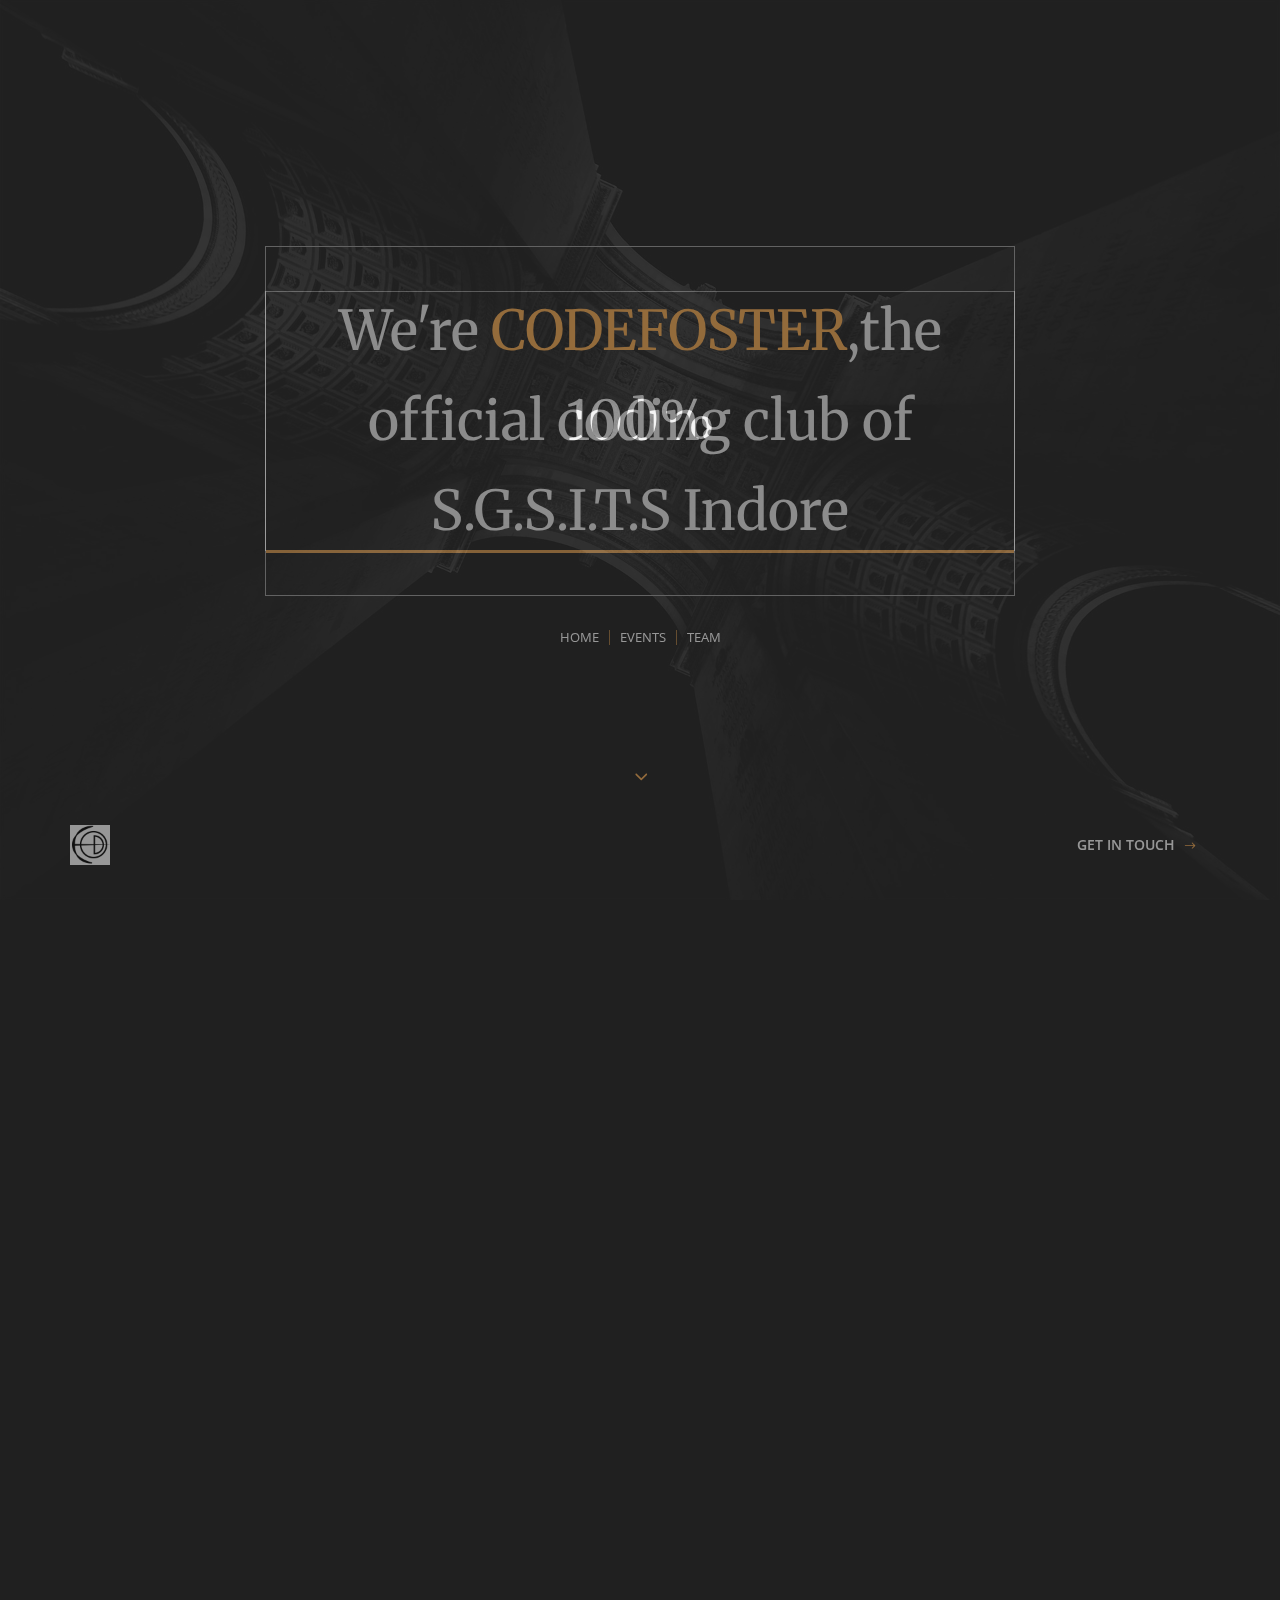
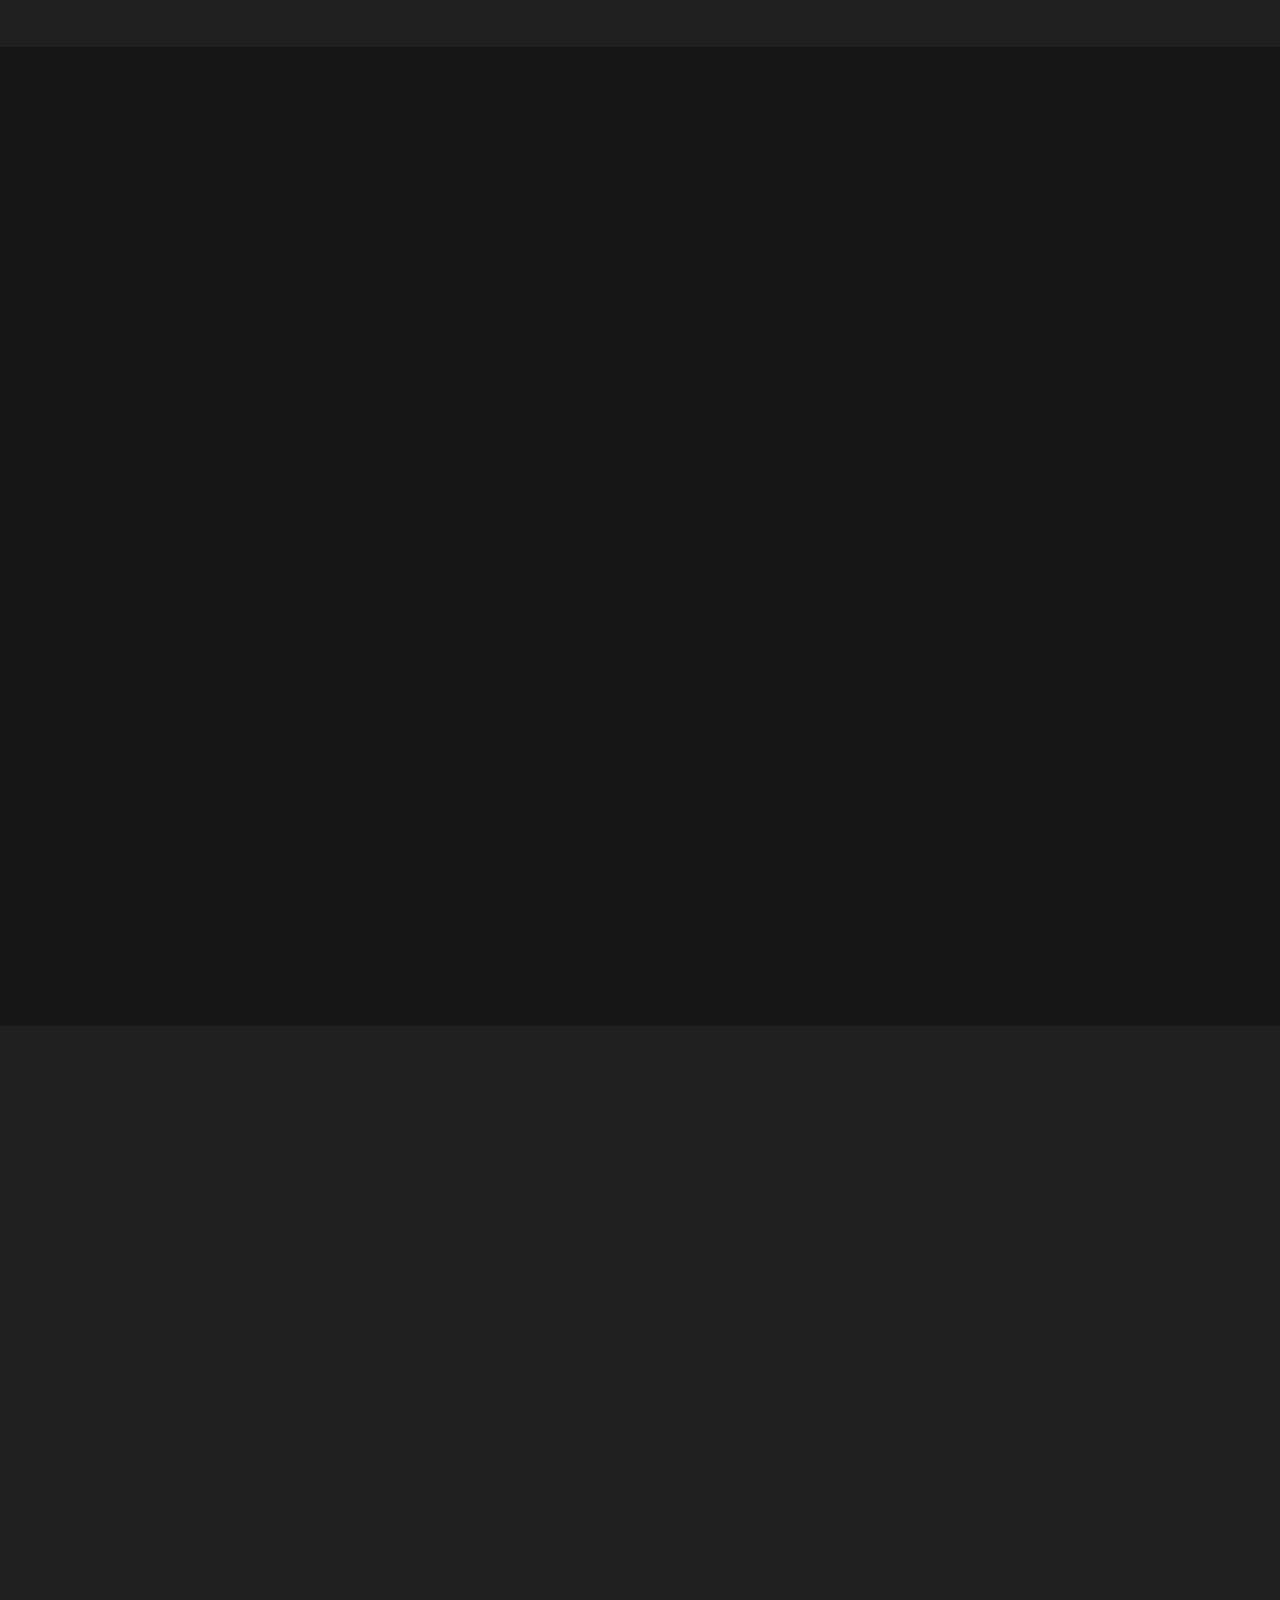
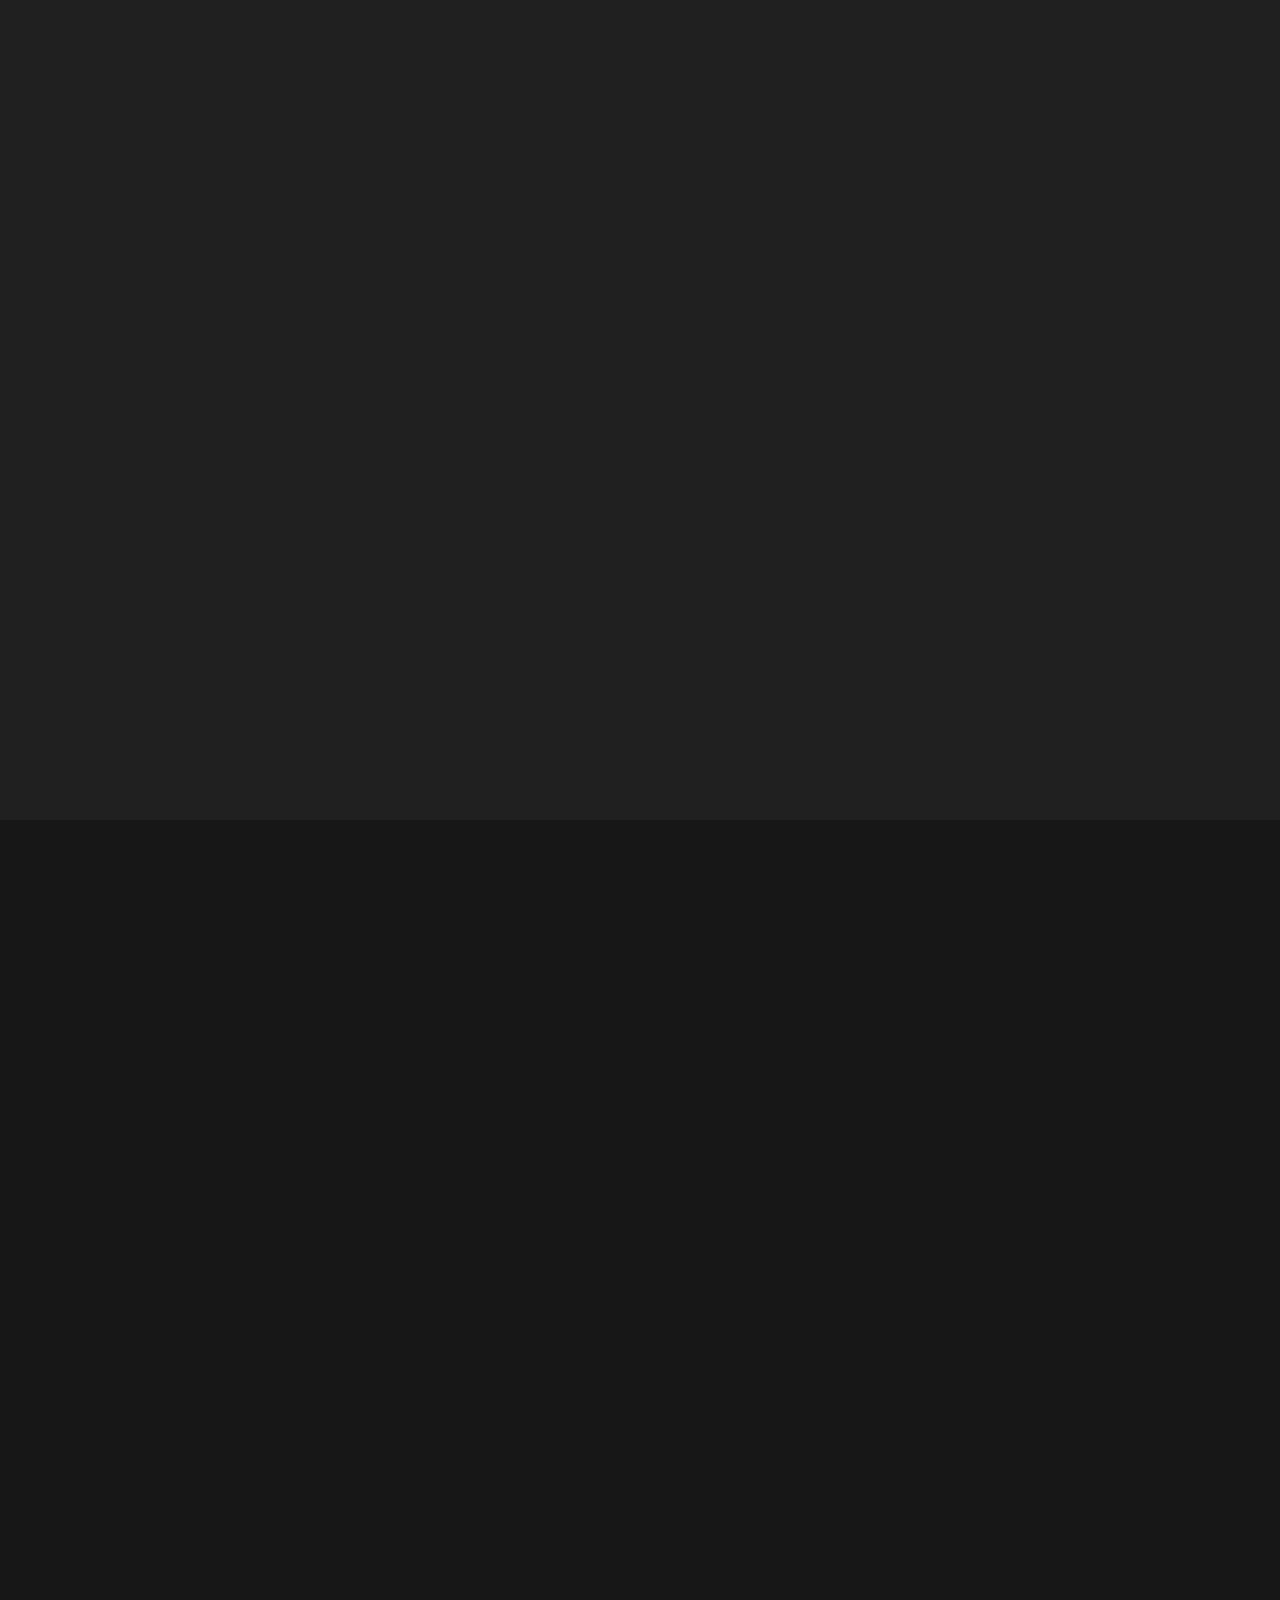
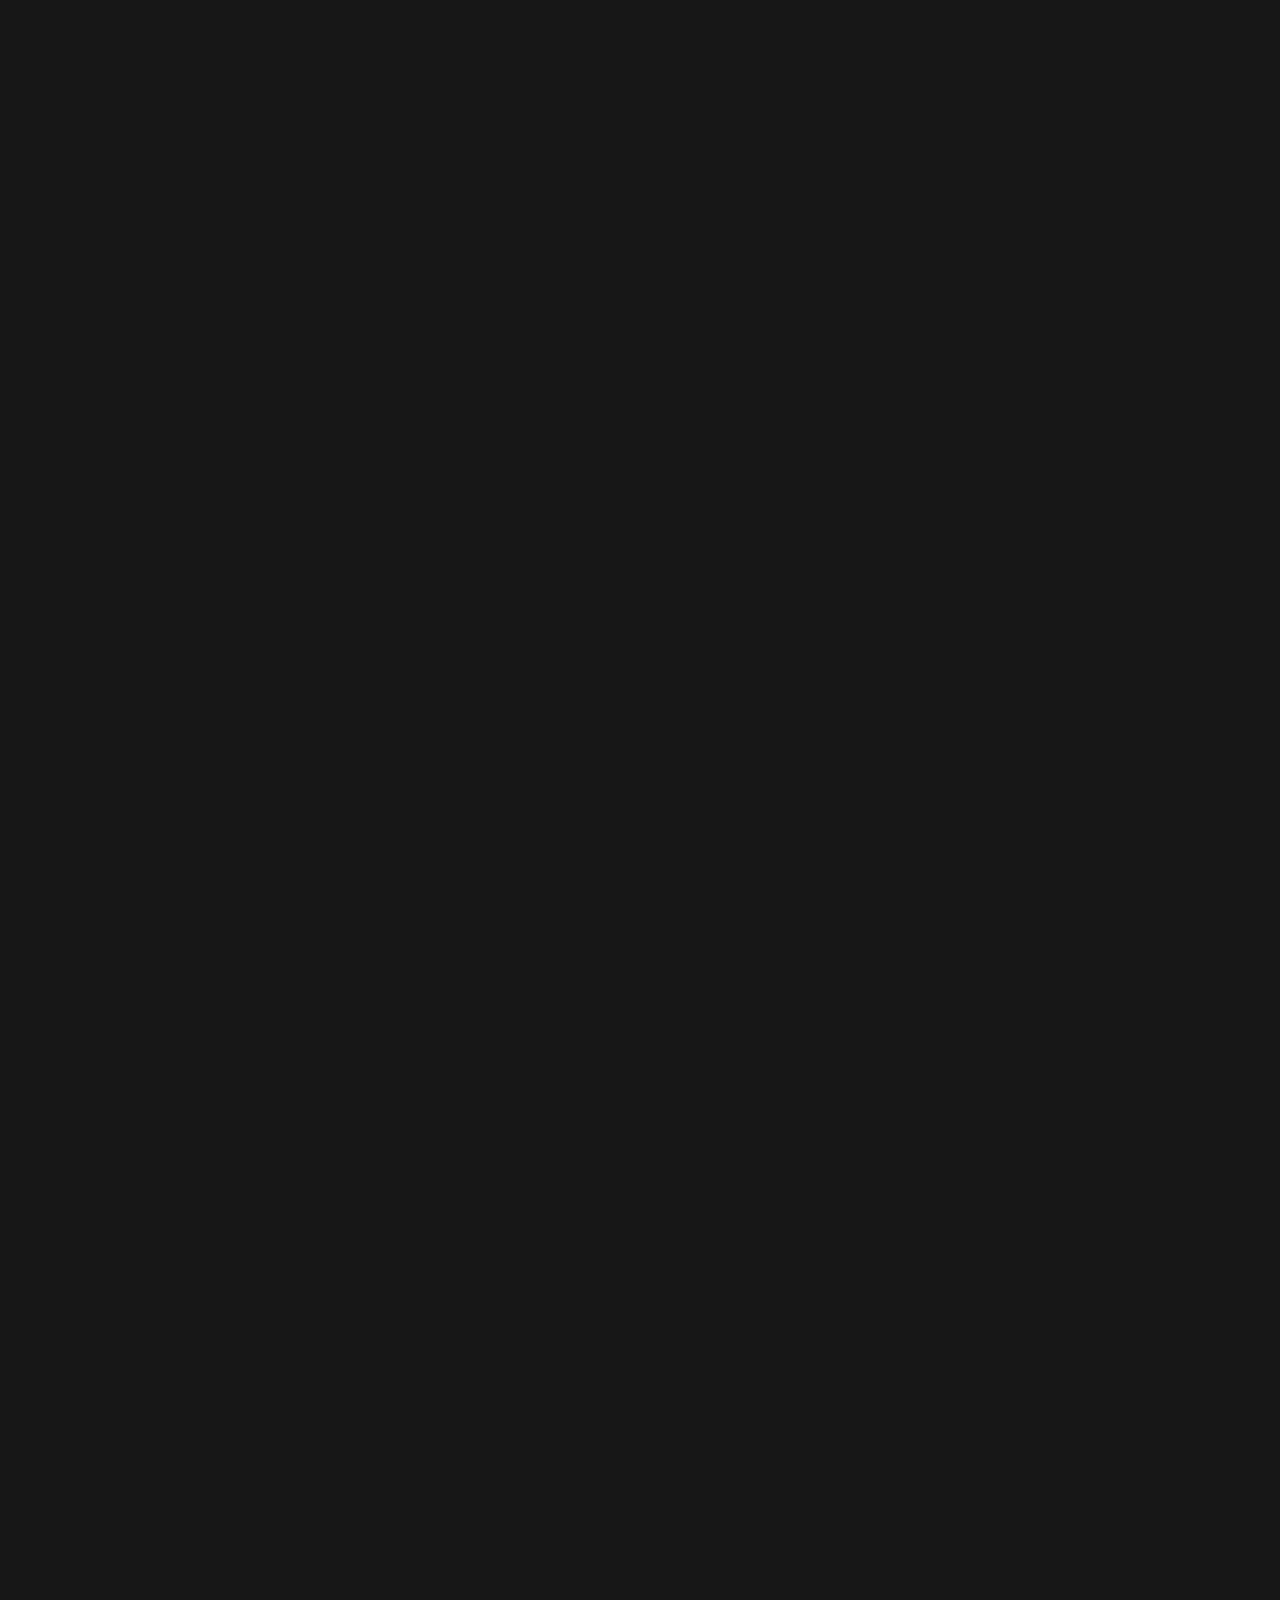
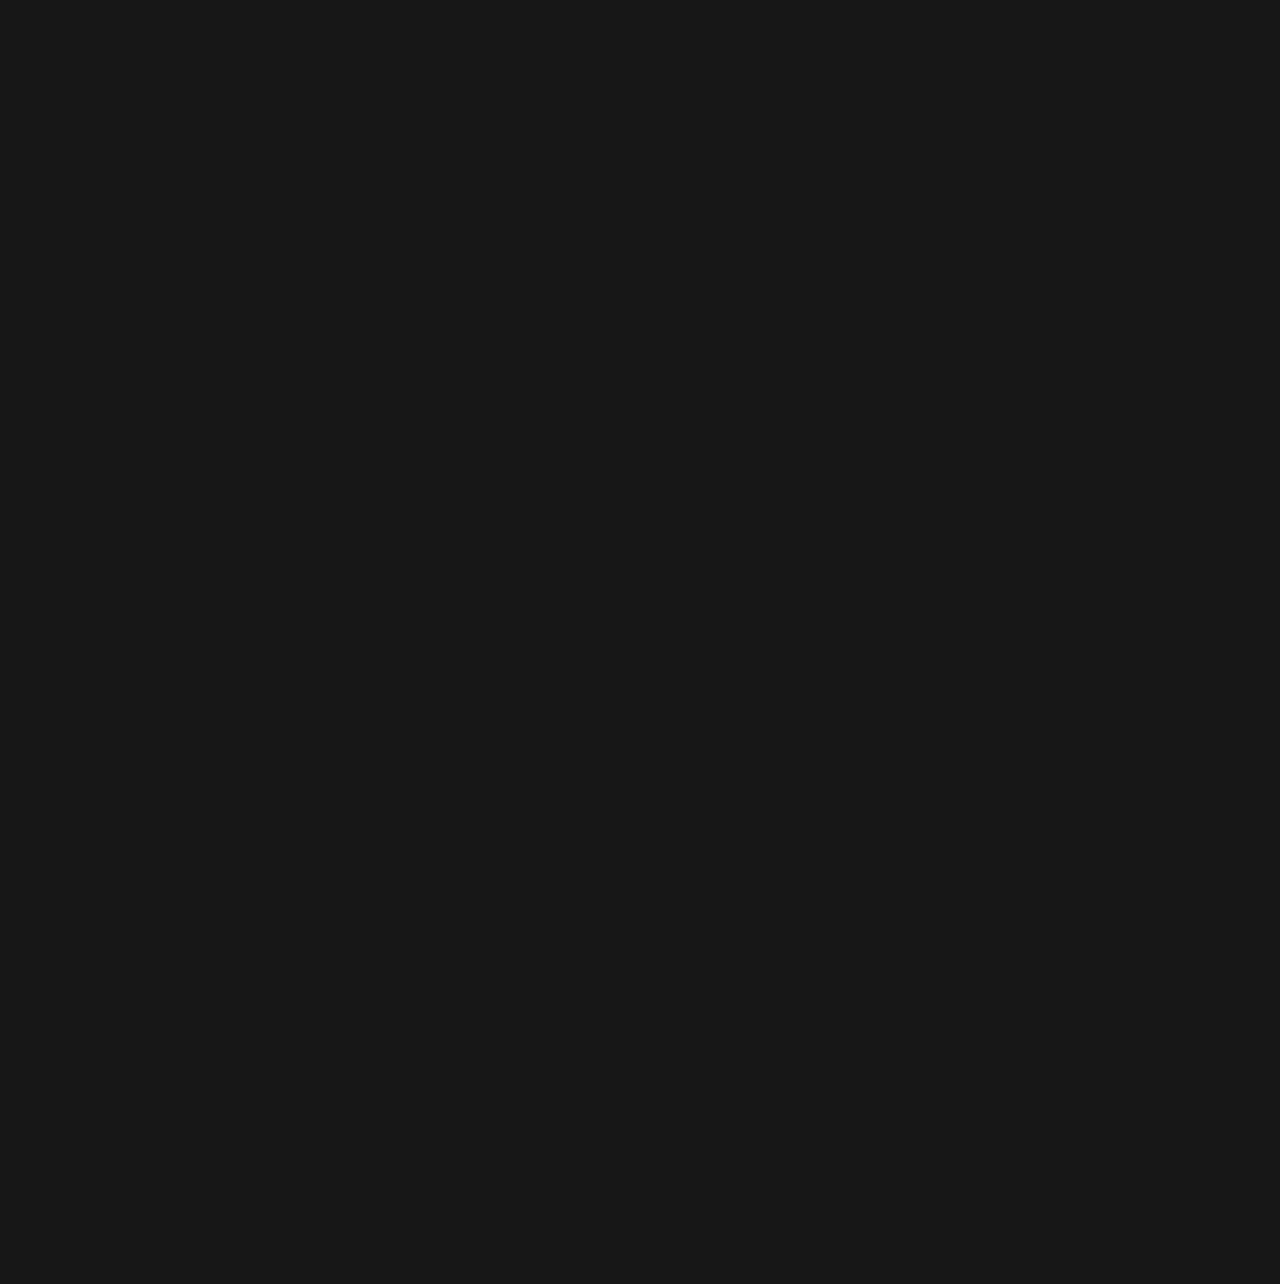
<file: index.html>
﻿<!DOCTYPE html>
<!--[if IE 7]>    <html class="no-js ie7 oldie" lang="en-US"> <![endif]-->
<!--[if IE 8]>    <html class="no-js ie8 oldie" lang="en-US"> <![endif]-->
<!--[if gt IE 8]><!-->
<html lang="en">
    <head>     
  
        <!-- TITLE OF SITE --> 
        <title>CODEFOSTER</title>
  
        <!-- Meta -->
        <meta charset="utf-8">
        <meta name="description" content="Free Responsive Animated Portfolio Template" />
        <meta name="keywords" content="portfolio, template, responsive, bootstrap" />
        <meta name="developer" content="TemplateOcean">
        <meta name="viewport" content="width=device-width, initial-scale=1, maximum-scale=1">
        <meta name="robots" content="noindex">

        <!-- FAV AND TOUCH ICONS   -->
        <link rel="icon" href="images/favicon.ico">
        <link rel="apple-touch-icon" href="images/apple-touch-icon.png">
        <link rel="apple-touch-icon" sizes="72x72" href="images/apple-touch-icon-72x72.png">
        <link rel="apple-touch-icon" sizes="114x114" href="images/apple-touch-icon-114x114.png">

        <!-- GOOGLE FONTS -->
        <link href='https://fonts.googleapis.com/css?family=Merriweather:400,300,700,900' rel='stylesheet' type='text/css'>
        <!-- font-family: 'Merriweather', serif; -->
        <link href='https://fonts.googleapis.com/css?family=Open+Sans:400,300,600,700,800' rel='stylesheet' type='text/css'>
        <!-- font-family: 'Open Sans', sans-serif; -->

        <!-- BOOTSTRAP CSS -->
        <link rel="stylesheet" href="bootstrap/css/bootstrap.min.css">

        <!-- Image Slider -->
        <link rel="stylesheet" href="css/plagin-css/owl.carousel.css">

        <!-- FONT ICONS -->
        <link rel="stylesheet" href="icons/rik-icons/styles.css">

        <!--   COUSTOM CSS link  -->
        <link rel="stylesheet" href="css/style.css">
        <link rel="stylesheet" href="css/responsive.css">

        <!--[if lt IE 9]>
            <script src="js/plagin-js/html5shiv.js"></script>
            <script src="js/plagin-js/respond.min.js"></script>
        <![endif]-->


    </head>
    <body class="style-1">
        
        <!-- Start: Preloader Section
        =================================== -->
        <div id="main-preloader" class="main-preloader semi-dark-background">
            <div class="container full-height">
                <div class="row full-height">
                    <div class="full-height col-md-8 col-md-offset-2 col-sm-10 col-sm-offset-1 col-xs-12">

                        <div class="main-preloader-inner">

                            <h1 class="preloader-percentage">
                                <span class="preloader-percentage-text">0%</span> <!-- Show Percentage Number -->
                                <!-- <span class="percentage">%</span> -->
                            </h1>
                            <div class="preloader-bar-outer">
                                <div class="preloader-bar"></div> <!-- Percentage Precess Bar -->
                            </div>

                        </div>
                        
                    </div>
                </div>
            </div>
        </div>
        <!-- End: Preloader Section
        =================================== -->



        <!-- Start: Navbar  Area
        ============================= -->
        <nav class="navbar navbar-fixed-top main-navbar-top navbar-top-js" id="main-navbar-top" >
            <div class="container relative">
                <div class="navbar-header">

                    <!-- Menu Button show Mobile view -->
                    <button type="button" class="nav-trigger nav-trigger-animate"  data-target="#js-navbar-menu">
                        <span aria-hidden="true" class="icon"></span>
                    </button>

                    <!-- TEMPLATE LOGO LIGHT -->
                    <a class="navbar-brand light-logo btn-scroll" href="#home-section"><img src="images/logo.png" alt="" class="img-responsive"></a>

                </div>
                
                <!-- Main Menu List -->
                <div class="navbar-collapse" id="js-navbar-menu">
                    <ul class="nav navbar-nav navbar-right" id="navbar-nav">
                        <li><a class="btn-nav" href="#services-section">Home</a></li>
                        <li><a class="btn-nav" href="#portfolio-section">Events</a></li>
                        <li><a class="btn-nav" href="#testimonial-section">testimonials</a></li>
                        <li><a class="btn-nav" href="#team-section">team</a></li>
                        <li><a class="btn-nav" href="#contact-us-section">Contact Us</a></li>
                    </ul>
                </div>


                <!-- Right Side Navigation Button -->
                <div class="navbar-collapse-right hidden-xs " >
                    <ul class="nav navbar-nav navbar-right btn-scroll">
                        <li><a class="btn-nav" href="#contact-us-section">Get in Touch <i class="icon icon-arrow-right"></i></a></li>
                    </ul>
                </div>

            </div>
        </nav>
        <!-- End: Navbar Area
        ============================= -->




        <!--Start: 1st Section  
            - HOME PAGE 
        ====================================-->
        <div class="section section-item home-section overflow hide-overlay overlay-color bg-image-1 wow" id="home-section">
            <div class="inner-container ">
                <div class="container">
                    <div class="row">
                        
                        <div class="col-md-8 col-md-offset-2 col-sm-10 col-sm-offset-1 col-xs-12">

                            <div class="home-content-outer text-center">
                                
                                <div class="overflow">
                                    <div class="heading-outer left-right relative">
                                        <div class="heading-outer top-bottom relative">
                                            <div class="overflow p-t-40 p-l-40 p-r-40 p-b-40">
                                                <div class="section-heading-outer">
                                                    <h1 class="heading">We're <span class="color">CODEFOSTER</span>,the official coding club of S.G.S.I.T.S Indore</h1>
                                                </div>
                                            </div>
                                        </div>
                                    </div> 
                                </div>

                                <div class="overflow m-t-30">
                                    <div class="list-view">
                                        <ul class="nav">
                                            <li><a class="btn-nav btn-mask" href="#services-section">HOME</a></li>
                                            

<li><a class="btn-nav btn-mask" href="#portfolio-section">EVENTS</a></li>                                     
<li><a class="btn-nav btn-mask" href="#team-section">TEAM</a></li>
                                        </ul>
                                    </div>
                                </div>
                            </div>

                        </div>
                        
                        <!-- Next Section Arrow -->
                        <div class="footer-button">
                            <div class="overflow m-t-30">
                                <div class="btn-form-outer btn-scroll">  <!-- Button Area -->
                                    <a href="#services-section" class="btn"><i class="icon icon-arrow-carrot-down"></i></a>
                                </div>
                            </div>
                        </div>

                        <!-- Home Page Buttom Navigation -->
                        <nav class="navbar navbar-fixed-top main-navbar-top home-nav overflow">
                            <div class="container relative home-nav-inner">
                                <div class="navbar-header">

                                    <!-- TEMPLATE LOGO LIGHT -->
                                    <a class="navbar-brand light-logo" href="#"><img src="images/logo.png" alt="" class="img-responsive"></a>

                                </div>

                                <div class="navbar-collapse-right" >
                                    <ul class="nav navbar-nav navbar-right btn-scroll">
                                        <li>
                                            <a class="btn-nav btn-mask" href="#contact-us-section">Get in Touch <i class="icon icon-arrow-right"></i></a>
                                        </li>
                                    </ul>
                                </div>

                            </div>
                        </nav>
                        <!-- End: Home Page Buttom Navigation -->

                    </div>
                </div>
            </div>
        </div> 
        <!--End: 1st Section  
            - HOME PAGE 
        ====================================-->


        

        <!--Start: 2nd Section  
            - SERVICES PAGE 
        ====================================-->
        <div class=" section section-item combine-section hide-overlay overflow semi-dark-background" id="services-section">
            
            <div class="inner-container services-section ">
                 <div class="container">
                    <div class="row">


                        <!-- Start: Section Heading -->
                        <div class="section-header col-md-8 col-md-offset-2 col-sm-10 col-sm-offset-1">
                            <div class="overflow">
                                <div class="line-outer">
                                    <div class="line wow"></div>
                                </div>
                            </div>
                            <div class="overflow">
                                <div class="section-heading-outer m-b-15">
                                    <p class="sub-heading wow">HOME</p>
                                </div> 
                            </div>
                            <div class="overflow">
                                <div class="section-heading-outer p-l-50 p-r-50">
                                    <h2 class="section-heading wow">About <span class="color">CODEFOSTER</span> & its journey </h2>
                                </div>
                            </div>
                        </div>
                        <!-- End: Section Heading -->

                        <div class="clearfix"></div>
                        
                        <!-- Start: Each Services Section -->
                        <div class="each-services-outer overflow section-separator sp-bottom">

                            <div class="each-services col-sm-4 col-xs-12">
                                <div class="each-services-inner">
                                    
                                    <div class="overflow">
                                        <div class="features-icon-outer wow">
                                            <i class="icon icon-icon-building-alt features-icon"></i>
                                        </div>
                                    </div>
                                    <div class="overflow">
                                        <div class="title-outer wow">
                                            <h4 class="title">WHAT</h4>
                                        </div>
                                    </div>
                                    <div class="overflow">
                                        <div class="pera-outer wow">
                                            <p>
Codefoster is the official central coding club of SGSITS.
</p>
                                        </div>
                                    </div>
                                    <div class="overflow m-t-30">
                                        <div class="btn-form-outer wow">  <!-- Button Area -->
                                            <a href="#services-1" class="btn right-icon btn-services btn-mask">LEARN MORE <i class="icon icon-arrow-right"></i></a>
                                        </div>
                                    </div>

                                </div>
                            </div> <!-- End: .each-services -->

                            <div class="each-services col-sm-4 col-xs-12">
                                <div class="each-services-inner">
                                    
                                    <div class="overflow">
                                        <div class="features-icon-outer wow">
                                            <i class="icon icon-icon-question-alt features-icon"></i>
                                        </div>
                                    </div>
                                    <div class="overflow">
                                        <div class="title-outer wow">
                                            <h4 class="title">WHY</h4>
                                        </div>
                                    </div>
                                    <div class="overflow">
                                        <div class="pera-outer wow">
                                            <p>CodeFoster was founded in 2014 with the aim of increasing coding culture in college and provide a strong peer group to those interested in coding.</p>
                                        </div>
                                    </div>
                                    <div class="overflow m-t-30">
                                        <div class="btn-form-outer wow">  <!-- Button Area -->
                                            <a href="#services-2" class="btn right-icon btn-services btn-mask">LEARN MORE <i class="icon icon-arrow-right"></i></a>
                                        </div>
                                    </div>

                                </div>
                            </div> <!-- End: .each-services -->

                            <div class="each-services col-sm-4 col-xs-12">
                                <div class="each-services-inner">

                                    <div class="overflow">
                                        <div class="features-icon-outer wow">
                                            <i class="icon icon-icon-easel features-icon"></i>
                                        </div>
                                    </div>
                                    <div class="overflow">
                                        <div class="title-outer wow">
                                            <h4 class="title">HOW</h4>
                                        </div>
                                    </div>
                                    <div class="overflow">
                                        <div class="pera-outer wow">
                                            <p>Our journey began with a workshop on “C programming and its nuances”,which itself saw a participation of more than 100 students.</p>
                                        </div>
                                    </div>
                                    <div class="overflow m-t-30">
                                        <div class="btn-form-outer wow">  <!-- Button Area -->
                                            <a href="#services-3" class="btn right-icon btn-services btn-mask">LEARN MORE <i class="icon icon-arrow-right"></i></a>
                                        </div>
                                    </div>

                                </div>
                            </div> <!-- End: .each-services -->

                        </div> 
                        <!-- End: Each Services Section -->
                        

                        <!-- Start: Each Services Part Full Detail -->
                        <div class="services-full-view">
                            
                            <div class="services-details" id="services-1">
                                <div class="services-inner relative overflow">

                                    <!-- Features Image -->
                                    <div class="col-sm-6 col-xs-12">
                                         <img src="images/file-1.jpg" alt="logo-image" class="img-responsive">
                                                                        </div> <!-- End: Features Image Area -->

                                    <!-- Content Area -->
                                    <div class="col-sm-6 col-xs-12">
                                        <div class="services-content-outer">

                                            <div class="line-outer">
                                                <div class="line"></div>
                                            </div>

                                            <div class="section-title-outer overflow">
                                                                                           </div>

                                            <div class="overflow m-b-15">
                                                <div class="title-outer">
                                                    <h6 class="title relative">About Us</h6>
                                                </div>
                                            </div>

                                            <div class="overflow">
                                                <div class="pera-outer">
                                                    <p>
Codefoster is the official central coding club of SGSITS. CodeFoster is the campus chapter of CodeChef and the only Raspberry Jam of central India.It is also affiliated to CoderDojo.We aim to promote coding by organizing various events for competitive coding and workshops on latest tech along with annual events held during Aayam.
</p>
                                                </div>                                           </div>

                                            <div class="overflow">
                                                <div class="btn-outer m-t-50">
                                                    <a href="#8" class="btn btn-fill right-icon">GET IN TOUCH <i class="icon icon-arrow-right"></i></a>
                                                </div>
                                            </div>

                                        </div> <!-- End: .services-content-outer -->
                                    </div> <!-- End: Content Area -->
                                    
                                    <!-- Button Area -->
                                    <div class="back-button-outer overflow">  
                                        <a href="#" class="btn btn-services-back btn-mask"><i class="icon icon-arrow-carrot-left-alt2"></i></a>
                                    </div>

                                </div> <!-- End: .services-inner -->
                            </div> <!-- End: .services-details -->

                            <div class="services-details" id="services-2">
                                <div class="services-inner relative overflow">

                                    <!-- Features Image -->
                                    <div class="col-sm-6 col-xs-12">
                                                                                   <img src="images/services-1.jpg" alt="Services Image" class="img-responsive">
                                                                         </div> <!-- End: Features Image Area -->

                                    <!-- Content Area -->
                                    <div class="col-sm-6 col-xs-12">
                                        <div class="services-content-outer">

                                            <div class="line-outer">
                                                <div class="line"></div>
                                            </div>

                                            <div class="section-title-outer overflow">
                                                                                          </div>

                                            <div class="overflow m-b-15">
                                                <div class="title-outer">
                                                    <h6 class="title relative">Our Motive </h6>
                                                </div>
                                            </div>

                                            <div class="overflow">
                                                <div class="pera-outer">
                                                    <p>CodeFoster was founded in 2014 with the aim of increasing coding culture in college and provide a strong peer group to those interested in coding. We have been working since then to improve the logical, coding and problem solving skills.We believe in mutual learning by conducting events to enhance the programming capabilities of students and to make an open and collaborative ecosystems for promotion of Competitive Programming, Development Skills and Open Source Contributions among students.Club members also have meetups where they teach each other latest  skills required in the industry.
</p>
                                                </div>
                                            </div>

                                             <div class="overflow">
                                                <div class="btn-outer m-t-50">
                                                    <a href="#8" class="btn btn-fill right-icon">GET IN TOUCH <i class="icon icon-arrow-right"></i></a>
                                                </div>
                                            </div>

                                        </div> <!-- End: .services-content-outer -->
                                    </div> <!-- End: Content Area -->
                                    
                                    <!-- Button Area -->
                                    <div class="back-button-outer overflow">  
                                        <a href="#" class="btn btn-services-back btn-mask"><i class="icon icon-arrow-carrot-left-alt2"></i></a>
                                    </div>

                                </div> <!-- End: .services-inner -->
                            </div> <!-- End: .services-details -->

                            <div class="services-details" id="services-3">
                                <div class="services-inner relative overflow">

                                    <!-- Features Image -->
                                    <div class="col-sm-6 col-xs-12">
                                                                                      <img src="images/file-3.jpg" alt="Services Image" class="img-responsive">
                                                                         </div> <!-- End: Features Image Area -->

                                    <!-- Content Area -->
                                    <div class="col-sm-6 col-xs-12">
                                        <div class="services-content-outer">

                                            <div class="line-outer">
                                                <div class="line"></div>
                                            </div>

                                            <div class="section-title-outer overflow">
                                                                                          </div>

                                            <div class="overflow m-b-15">
                                                <div class="title-outer">
                                                    <h6 class="title relative">Our starting</h6>
                                                </div>
                                            </div>

                                            <div class="overflow">
                                                <div class="pera-outer">
                                                    <p>Our journey began with a workshop on “C programming and its nuances”,which itself saw a participation of more than 100 students.</p>

<p>“De SparX Code” was the first ever inter-college coding competition organized in the college by our club.</p>
<p>Code Casino was the largest inter college coding event  ever organized in Indore with participation of more than 400 students.</p>

<p>Workshop on HTML,CSS and JavaScript was organized in association with Microsoft technical Community,Indore for the first and second year students of our college.</p>

<p>Workshop on chatbots - “The art of coding a conversation” in association with Microsoft technical Community,Indore for the first and second year students of our college.</p>

<p>The most popular coding event is the Friday challenge “Code Blitz”,with three rounds of it conducted so far. Code Blitz increased the awareness and participation of students of our college in Competitive Programming.</p>

                                                </div>
                                            </div>

                                            <div class="overflow">
                                                <div class="btn-outer m-t-50">
                                                    <a href="#8" class="btn btn-fill right-icon">GET IN TOUCH <i class="icon icon-arrow-right"></i></a>
                                                </div>
                                            </div>

                                        </div> <!-- End: .services-content-outer -->
                                    </div> <!-- End: Content Area -->
                                    
                                    <!-- Button Area -->
                                    <div class="back-button-outer overflow">  
                                        <a href="#" class="btn btn-services-back btn-mask"><i class="icon icon-arrow-carrot-left-alt2"></i></a>
                                    </div>

                                </div> <!-- End: .services-inner -->
                            </div> <!-- End: .services-details -->

                        </div>
                        <!-- End: Each Services Part Full Detail -->

                    </div> <!-- End: .row -->
                </div> <!-- End: .container -->
            </div> <!-- End: . -->

        </div>
        <!--End: 2nd Section  
            - SERVICES PAGE 
        ====================================-->

   


        <!--Start: 3rd Section  
            - Portfolio PAGE
        ====================================-->
        <div class=" section section-item dark-background" id="portfolio-section">
            <div class="inner-container ">
                 <div class="container">
                    <div class="row section-separator">

                        <div class="col-sm-12 overflow">
                            <div class="row portfolio-container wow">
                                <div class="portfolio-wrapper pagination-style-1 owl-carousel">

                                    <!-- SLIDES -->

                                    <div class="item ">
                                        
                                        <div class="porifolio-section overflow">

                                            <div class="col-xs-10 col-xs-offset-1">
                                                <div class="row">
                                                    <div class="image text-center">
                                                        <img src="images/features-3.jpg" alt="Features Image">
                                                    </div>
                                                </div>
                                            </div>

                                            <div class="each-portfolio-heading">
                                                <div class="heading-text overflow wow">
                                                    <div class="line"></div>
                                                    <div class="overflow">
                                                        <div class="sub-heading-outer">
                                                            <p class="sub-heading">RECENT EVENTS 2017-18</p>
                                                        </div>
                                                    </div>
                                                    <div class="text overflow">
                                                        <div class="inner">
                                                            Event One
                                                        </div>
                                                    </div>
                                                </div>

                                                <div class="link-list overflow wow">
                                                    <div class="link one overflow">
                                                        <div class="inner">
                                                            <a class="btn btn-project-detail right-icon btn-mask" href="#" data-element="project-detail">PROJECT DETAILS <i class="icon icon-arrow-right"></i></a>
                                                        </div>
                                                    </div>
                                                    <div class="link two overflow">
                                                        <div class="inner">
                                                            <a class="btn btn-slider right-icon btn-mask"  data-element="slider">VIEW SLIDES <i class="icon icon-arrow-right"></i></a>
                                                        </div>
                                                    </div>
                                                    <div class="line hidden-xs"></div>
                                                </div>
                                            </div>

                                            <div class="col-md-10 col-md-offset-1 col-sm-12 slider-outer">
                                                <div class="overflow">
                                                    <div class="slider text-center">
                                                        
                                                        <div class="project-slider-outer">
                                                            <div class="project-slider owl-carousel">

                                                                <div class="item">
                                                                    <img src="images/features-8.jpg" alt="Slider Images" class="img-responsive">
                                                                </div>
                                                                <div class="item">
                                                                    <img src="images/features-4.jpg" alt="Slider Images" class="img-responsive">
                                                                </div>
                                                                <div class="item">
                                                                    <img src="images/features-5.jpg"
 alt="Slider Images" class="img-responsive">
                                                                </div>
                                                                <div class="item">
                                                                    <img src="images/features-6.jpg" alt="Slider Images" class="img-responsive">
                                                                </div>
                                                                <div class="item">
                                                                    <img src="images/features-7.jpg" alt="Slider Images" class="img-responsive">
                                                                </div>
                                                                
                                                            </div>
                                                        </div>

                                                        <div class="btn-outer text-left">
                                                            <a href="#" class="btn left-icon btn-slider-back btn-mask"><i class="icon icon-arrow-left"></i> BACK TO PORTFOLIO</a>
                                                        </div>
                                                    </div>
                                                </div>
                                            </div>

                                            <div class="col-xs-12 project-detail-outer">
                                                    
                                                <div class="project-detail">
                                                    <div class="project-detail-inner relative semi-dark-background overflow">

                                                        <div class="col-sm-6 col-xs-12 vertical-middle project-detail-content">
                                                                
                                                            <div class="overflow">
                                                                <div class="heading-outer">
                                                                    <h2 class="heading">Event One</h2>
                                                                </div>
                                                            </div> <!-- End: .overflow -->

                                                            <div class="overflow">
                                                                <ul class="nav list">
                                                                    <li><p class="sub-heading">Competetive Coding</p></li>
                                                                    <li><p class="sub-heading">August 2018</p></li>
                                                                </ul>
                                                            </div> <!-- End: .overflow -->

                                                            <div class="overflow">
                                                                <div class="pera-outer m-t-30">
                                                                    <p>CodeMania was a coding competition conducted on 14th August 2018 in SGSITS. It was exclusively for 2nd year students of the college. The main motive of the event was to introduce the students to the world of competitive coding.</p>
<p>


It was hosted on HackerRank platform. Participants were required to solve three questions in any suitable programming language of their choice within a time limit of one hour. The problem setters along with the CodeFoster volunteers were present to assist the participants regarding any problems they face during the course of the competition. The event concluded with a discussion session to analyse the problem solving approaches and clarify any doubts regarding the questions from the competition.</p>  
                                                         </div>
                                                            </div> <!-- End: .overflow -->

                                                            <div class="overflow">
                                                                <div class="full-view-outer">
                                                                    <a href="#" class="btn right-icon btn-mask">SEE THE PROJECT <i class="icon icon-arrow-right"></i></a>
                                                                </div>
                                                            </div> <!-- End: .overflow -->

                                                        </div> <!-- End: END LEFT SIDE -->

                                                        <!-- Right side Image -->
                                                        <div class="col-sm-6 col-xs-12 vertical-middle overflow project-detail-image">
                                                            <div class="row text-right display-full">
                                                                <div class="project-detail-image-outer display-full">
                                                                    <img src="images/features-2.jpg" alt="Portfolio Image">
                                                                </div>
                                                            </div>
                                                        </div> <!-- End: RIGHT SIDE -->

                                                    </div> <!-- End: .project-detail-content -->

                                                    <div class="clearfix"></div>
                                                    
                                                    <!-- Back Button Area -->
                                                    <div class="overflow">
                                                        <div class="btn-outer text-center m-t-30">
                                                            <a href="#" class="btn left-icon btn-slider-back btn-mask"><i class="icon icon-arrow-left"></i> BACK TO PORTFOLIO</a>
                                                        </div>
                                                    </div>
                                                    <!-- End: Back Button Area -->

                                                </div> <!-- End: .project-detail -->

                                            </div> <!-- End: .col-xs-12 -->

                                        </div> 

                                    </div> <!-- End: .item -->
                                    <div class="item ">
                                        
                                        <div class="porifolio-section overflow">

                                            <div class="col-xs-10 col-xs-offset-1">
                                                <div class="row">
                                                    <div class="image text-center">
                                                        <img src="images/features-1.jpg" alt="Features Image">
                                                    </div>
                                                </div>
                                            </div>

                                            <div class="each-portfolio-heading">
                                                <div class="heading-text overflow wow">
                                                    <div class="line"></div>
                                                    <div class="overflow">
                                                        <div class="sub-heading-outer">
                                                            <p class="sub-heading">RECENT EVENTS 2017-18</p>
                                                        </div>
                                                    </div>
                                                    <div class="text overflow">
                                                        <div class="inner">
                                                           Event Two
                                                        </div>
                                                    </div>
                                                </div>

                                                <div class="link-list overflow wow">
                                                    <div class="link one overflow">
                                                        <div class="inner">
                                                            <a class="btn btn-project-detail right-icon btn-mask" href="#" data-element="project-detail">PROJECT DETAILS <i class="icon icon-arrow-right"></i></a>
                                                        </div>
                                                    </div>
                                                    <div class="link two overflow">
                                                        <div class="inner">
                                                            <a class="btn btn-slider right-icon btn-mask"  data-element="slider">VIEW SLIDES <i class="icon icon-arrow-right"></i></a>
                                                        </div>
                                                    </div>
                                                    <div class="line hidden-xs"></div>
                                                </div>
                                            </div>

                                            <div class="col-md-10 col-md-offset-1 col-sm-12 slider-outer">
                                                <div class="overflow">
                                                    <div class="slider text-center">
                                                        
                                                        <div class="project-slider-outer">
                                                            <div class="project-slider owl-carousel">

                                                                <div class="item">
                                                                    <img src="images/f3.jpg" alt="Slider Images" class="img-responsive">
                                                                </div>
                                                                <div class="item">
                                                                    <img src="images/f1.jpg" alt="Slider Images" class="img-responsive">
                                                                </div>
                                                                <div class="item">
                                                                    <img src="images/f2.jpg" alt="Slider Images" class="img-responsive">
                                                                </div>
                                                                <div class="item">
                                                                    <img src="images/f5.jpg" alt="Slider Images" class="img-responsive">
                                                                </div>
                                                                <div class="item">
                                                                    <img src="images/f4.jpg" alt="Slider Images" class="img-responsive">
                                                                </div>
                                                                
                                                            </div>
                                                        </div>

                                                        <div class="btn-outer text-left">
                                                            <a href="#" class="btn left-icon btn-slider-back btn-mask"><i class="icon icon-arrow-left"></i> BACK TO PORTFOLIO</a>
                                                        </div>
                                                    </div>
                                                </div>
                                            </div>

                                            <div class="col-xs-12 project-detail-outer">
                                                    
                                                <div class="project-detail">
                                                    <div class="project-detail-inner relative semi-dark-background overflow">

                                                        <div class="col-md-6 col-sm-12 vertical-middle project-detail-content">
                                                                
                                                            <div class="overflow">
                                                                <div class="heading-outer">
                                                                    <h2 class="heading">Event Two</h2>
                                                                </div>
                                                            </div> <!-- End: .overflow -->

                                                            <div class="overflow">
                                                                <ul class="nav list">
                                                                    <li><p class="sub-heading">Gaming Event</p></li>
                                                                    <li><p class="sub-heading">February 2018</p></li>
                                                                </ul>
                                                            </div> <!-- End: .overflow -->

                                                            <div class="overflow">
                                                                <div class="pera-outer m-t-30">
                                                                    <p>A LAN gaming contest of CounterStrike-GO</p><p>
All the gamers get ready again to experience the action and thrill packed 'Flickshot 2.0'.</p>
<p>Participate to prove your mettle in Counter Strike!</p>
<p>
Register on :</p>
<p>1v1- <a herf="http://bit.ly/aayaamcsgo1v1">http://bit.ly/aayaamcsgo1v1</a></p>
<p>5v5 - <a herf="http://bit.ly/aayaamcsgo5v5">http://bit.ly/aayaamcsgo5v5</a></p>
<p>
For more info: <a herf="http://codefoster.club/">http://codefoster.club/</a>
</p>
                                                                </div>
                                                            </div> <!-- End: .overflow -->

                                                            <div class="overflow">
                                                                <div class="full-view-outer">
                                                                    <a href="#" class="btn right-icon btn-mask">SEE THE PROJECT <i class="icon icon-arrow-right"></i></a>
                                                                </div>
                                                            </div> <!-- End: .overflow -->

                                                        </div> <!-- End: END LEFT SIDE -->

                                                        <!-- Right side Image -->
                                                        <div class="col-md-6 col-sm-12 vertical-middle overflow project-detail-image">
                                                            <div class="row text-right display-full">
                                                                <div class="project-detail-image-outer display-full">
                                                                    <img src="images/flickshot.jpg" alt="Portfolio Image">
                                                                </div>
                                                            </div>
                                                        </div> <!-- End: RIGHT SIDE -->

                                                    </div> <!-- End: .project-detail-content -->

                                                    <div class="clearfix"></div>
                                                    
                                                    <!-- Back Button Area -->
                                                    <div class="overflow">
                                                        <div class="btn-outer text-center m-t-30">
                                                            <a href="#" class="btn left-icon btn-slider-back btn-mask"><i class="icon icon-arrow-left"></i> BACK TO PORTFOLIO</a>
                                                        </div>
                                                    </div>
                                                    <!-- End: Back Button Area -->

                                                </div> <!-- End: .project-detail -->

                                            </div> <!-- End: .col-xs-12 -->

                                        </div> 

                                    </div> <!-- End: .item -->
                                    <div class="item ">
                                        
                                        <div class="porifolio-section overflow">

                                            <div class="col-xs-10 col-xs-offset-1">
                                                <div class="row">
                                                    <div class="image text-center">
                                                        <img src="images/codeblitz-2.jpg" alt="Features Image">
                                                    </div>
                                                </div>
                                            </div>

                                            <div class="each-portfolio-heading">
                                                <div class="heading-text overflow wow">
                                                    <div class="line"></div>
                                                    <div class="overflow">
                                                        <div class="sub-heading-outer">
                                                            <p class="sub-heading">RECENT EVENTS 2017-18</p>
                                                        </div>
                                                    </div>
                                                    <div class="text overflow">
                                                        <div class="inner">
                                                            Event Three
                                                        </div>
                                                    </div>
                                                </div>

                                                <div class="link-list overflow wow">
                                                    <div class="link one overflow">
                                                        <div class="inner">
                                                            <a class="btn btn-project-detail right-icon btn-mask" href="#" data-element="project-detail">PROJECT DETAILS <i class="icon icon-arrow-right"></i></a>
                                                        </div>
                                                    </div>
                                                    <div class="link two overflow">
                                                        <div class="inner">
                                                            <a class="btn btn-slider right-icon btn-mask"  data-element="slider">VIEW SLIDES <i class="icon icon-arrow-right"></i></a>
                                                        </div>
                                                    </div>
                                                    <div class="line hidden-xs"></div>
                                                </div>
                                            </div>

                                            <div class="col-md-10 col-md-offset-1 col-sm-12 slider-outer">
                                                <div class="overflow">
                                                    <div class="slider text-center">
                                                        
                                                        <div class="project-slider-outer">
                                                            <div class="project-slider owl-carousel">

                                                                <div class="item">
                                                                    <img src="images/c5.jpg" alt="Slider Images" class="img-responsive">
                                                                </div>
                                                                <div class="item">
                                                                    <img src="images/c1.jpg" alt="Slider Images" class="img-responsive">
                                                                </div>
                                                                <div class="item">
                                                                    <img src="images/c2.jpg" alt="Slider Images" class="img-responsive">
                                                                </div>
                                                                <div class="item">
                                                                    <img src="images/c3.jpg" alt="Slider Images" class="img-responsive">
                                                                </div>
                                                                <div class="item">
                                                                    <img src="images/c4.jpg" alt="Slider Images" class="img-responsive">
                                                                </div>
                                                                
                                                            </div>
                                                        </div>

                                                        <div class="btn-outer text-left">
                                                            <a href="#" class="btn left-icon btn-slider-back btn-mask"><i class="icon icon-arrow-left"></i> BACK TO PORTFOLIO</a>
                                                        </div>
                                                    </div>
                                                </div>
                                            </div>

                                            <div class="col-xs-12 project-detail-outer">
                                                    
                                                <div class="project-detail">
                                                    <div class="project-detail-inner relative semi-dark-background overflow">

                                                        <div class="col-md-6 col-sm-12 vertical-middle project-detail-content">
                                                                
                                                            <div class="overflow">
                                                                <div class="heading-outer">
                                                                    <h2 class="heading">Event Three</h2>
                                                                </div>
                                                            </div> <!-- End: .overflow -->

                                                            <div class="overflow">
                                                                <ul class="nav list">
                                                                    <li><p class="sub-heading">Competetive coding</p></li>
                                                                    <li><p class="sub-heading">January 2018</p></li>
                                                                </ul>
                                                            </div> <!-- End: .overflow -->

                                                            <div class="overflow">
                                                                <div class="pera-outer m-t-30">
                                                                    <p>Continuing with the series of Friday Challenges CodeBlitz 3.0 took place on January 19th in SGSITS, based on Problem Solving Ability using Data Structures and Algorithms. </p>
<p>

The Competition was hosted on HackerRank Platform. The event amassed 60 participants, majority of the coders were from second and third year showing their coding skills enthusiastically. The Problem Setters were there to guide the participants to overcome challenges faced during competitive coding and develop their own way of solving problem. The event concluded with students having the experience of solving problems of all difficulty levels in constrained time period.

</p>
                                                                </div>
                                                            </div> <!-- End: .overflow -->

                                                            <div class="overflow">
                                                                <div class="full-view-outer">
                                                                    <a href="#" class="btn right-icon btn-mask">SEE THE PROJECT <i class="icon icon-arrow-right"></i></a>
                                                                </div>
                                                            </div> <!-- End: .overflow -->

                                                        </div> <!-- End: END LEFT SIDE -->

                                                        <!-- Right side Image -->
                                                        <div class="col-md-6 col-sm-12 vertical-middle overflow project-detail-image">
                                                            <div class="row text-right display-full">
                                                                <div class="project-detail-image-outer display-full">
                                                                    <img src="images/codeblitz.jpg" alt="Portfolio Image">
                                                                </div>
                                                            </div>
                                                        </div> <!-- End: RIGHT SIDE -->

                                                    </div> <!-- End: .project-detail-content -->

                                                    <div class="clearfix"></div>
                                                    
                                                    <!-- Back Button Area -->
                                                    <div class="overflow">
                                                        <div class="btn-outer text-center m-t-30">
                                                            <a href="#" class="btn left-icon btn-slider-back btn-mask"><i class="icon icon-arrow-left"></i> BACK TO PORTFOLIO</a>
                                                        </div>
                                                    </div>
                                                    <!-- End: Back Button Area -->

                                                </div> <!-- End: .project-detail -->

                                            </div> <!-- End: .col-xs-12 -->

                                        </div> 

                                    </div> <!-- End: .item -->

                                </div> <!-- End: .swiper-wrapper -->
                            </div> <!-- End: .testimonials-container -->
                        </div> <!-- End: .col-xs-12 -->

                    </div> <!-- End: .row -->
                </div> <!-- End: .container -->
            </div> <!-- End: .inner-container -->

        </div>
        <!--End: 3rd Section  
            - Portfolio PAGE
        ====================================-->
        


        <!--Start: 4th Section  
            - TESTIMONIAL PAGE
        ====================================-->
        <div class=" section section-item combine-section hide-overlay semi-dark-background" id="testimonial-section">
            <div class="inner-container testimonial-section semi-dark-background" id="testimonial">
                 <div class="container">
                    <div class="row section-separator sp-bottom">
                        
                        <!-- Start: Section Heading -->
                        <div class="section-header col-sm-10 col-sm-offset-1">
                            <div class="overflow">
                                <div class="line-outer">
                                    <div class="line wow"></div>
                                </div>
                            </div>
                            <div class="overflow">
                                <div class="section-heading-outer m-b-15">
                                    <p class="sub-heading wow">Testimonials</p>
                                </div> 
                            </div>
                            <div class="overflow">
                                <div class="section-heading-outer p-l-50 p-r-50">
                                    <h2 class="section-heading wow">We have got recognition from some renowned organisations around the world</h2>
                                </div>
                            </div>
                        </div>
                        <!-- End: Section Heading -->

                        <div class="clearfix"></div>

                        <div class="col-xs-15 m-t-40">
                            <div class="overflow text-center">
                                
                                <!-- OUR CLIENTS LOGO -->
                                <ul class="nav client-logo wow">
                                    <li><img src="images/clients-logo/1.png" alt=""></li>
                                    <li><img src="images/clients-logo/2.png" alt=""></li>
                                    <li><img src="images/clients-logo/4.jpg" alt=""></li>
                                                         </ul>

                            </div> <!-- End: .overflow -->
                        </div> <!-- End: .col-xs-12 -->

                              <div class="col-md-8 col-md-offset-2 col-sm-10 col-sm-offset-1 overflow">
                            <div class="testimonial-container wow">
                                <div class="testimonial-wrapper pagination-style-1 owl-carousel">

                                    <!-- SLIDES -->
                                    <div class="item">

                                        <div class="overflow">
                                            <div class="image-outer">
                                                <img src="images/clients-logo/1.png">
                                            </div>
                                        </div>
                                        <div class="overflow m-t-40">
                                            <div class="text-outer">
                                                <blockquote><p>CoderDojo is an International Developers community and it consists of many sub - developer communities known as Dojos.</p>
<p>Club CodeFoster is Developer Community Under CoderDojo Named as CodeFoster Dojo
</p><p><a href ="https://zen.coderdojo.com/dojos/in/indore-madhya-pradesh/codefoster-sgsits-indore
">https://zen.coderdojo.com/dojos/in/indore-madhya-pradesh/codefoster-sgsits-indore
</a></p></blockquote>
                                            </div>
                                        </div>
                                        <div class="overflow m-t-40 m-b-30">
                                            <div class="profile-outer">
                                                <span class="name">CoderDojo Foundation Ireland </span>
                                                <span class="position">Developer community</span>
                                            </div>
                                        </div>

                                    </div> <!-- End: .swiper-slider -->
                                    <div class="item">

                                        <div class="overflow">
                                            <div class="image-outer">
                                                <img src="images/clients-logo/2.png">
                                            </div>
                                        </div>
                                        <div class="overflow m-t-40">
                                            <div class="text-outer">
                                                <blockquote><p>Club Codefoster is well known developer community under Raspberry Foundation which helps the member of the club to develop projects of Raspberry Pi (any model) and promotes our event with the goodies by the foundation It self.</p>
<p>All the Members of the Club are known as Raspberry Jam Makers. And Community is nick named as "Raspberry Jam Indore" as this is one in Indore.</p></blockquote>
                                            </div>
                                        </div>
                                        <div class="overflow m-t-40 m-b-30">
                                            <div class="profile-outer">
                                                <span class="name"> Raspberry Foundation UK </span>
                                                <span class="position">Raspberry Jam Indore</span>
                                            </div>
                                        </div>

                                    </div> <!-- End: .swiper-slider -->
                                    <div class="item">

                                        <div class="overflow">
                                            <div class="image-outer">
                                                <img src="images/clients-logo/3.jpg">
                                            </div>
                                        </div>
                                        <div class="overflow m-t-40">
                                            <div class="text-outer">
                                                <blockquote><p>Directi Provides competitive coding platform named as Codechef.</p><p> To promote competitive coding within campus.
CodeFoster is one the campus Chapter of the Directi (CodeChef)</p><p><a href ="https://www.codechef.com/campus_chapter/code_gsti">https://www.codechef.com/campus_chapter/code_gsti</a></p></blockquote>
                                            </div>
                                        </div>
                                        <div class="overflow m-t-40 m-b-30">
                                            <div class="profile-outer">
                                                <span class="name"> Directi: </span>
                                                <span class="position">Campus Chapter</span>
                                            </div>
                                        </div>

                                    </div> <!-- End: .swiper-slider -->

                                </div> <!-- End: .swiper-wrapper -->
                            </div> <!-- End: .testimonials-container -->
                        </div> <!-- End: .col-xs-12 -->

                    </div> <!-- End: .row -->
                </div> <!-- End: .container -->
            </div> <!-- End: .inner-container -->

        </div>
        <!--End: 4th Section  
            - TESTIMONIAL PAGE
        ====================================-->



    <!--Start: 5th Section  
            - OUR TEAM PAGE
        ====================================-->
        <div class=" section section-item combine-section hide-overlay overflow dark-background" id="team-section">
            <div class="inner-container team-member dark-background">
                <div class="container">
                    <div class="row section-separator sp-bottom">
                        
                        <!-- Start: Section Heading -->
                        <div class="section-header col-sm-10 col-sm-offset-1">
                            <div class="overflow">
                                <div class="line-outer">
                                    <div class="line wow"></div>
                                </div>
                            </div>
                            <div class="overflow">
                                <div class="section-heading-outer m-b-15">
                                    <p class="sub-heading wow">OUR TEAM</p>
                                </div> 
                            </div>
                            <div class="overflow">
                                <div class="section-heading-outer p-l-50 p-r-50">
                                    <h2 class="section-heading wow">Our Amazing Team</h2>
                                </div>
                            </div>
                        </div>
                        <!-- End: Section Heading -->

                        <div class="clearfix"></div>

                        <div class="col-sm-12 grid-item m-t-30">
                            <div class="row">

                                <div class="col-md-3 col-sm-6 col-xs-12 each-item overflow text-center relative wow">
                                    <div class="item-inner overflow absolute">

                                        <div class="profile-outer center">
                                            <div class="profile-image">
                                                <img src="images/testimonial/0.jpg" alt="Team Member" class="">
                                            </div>
                                            <div class="profile-content">
                                                <span class="name">Uday Raj Singh</span>
                                                <span class="position"> </span>
                                            </div>
                                        </div>
                                        <div class="content-detail">
                                            <p>Experienced Coordinator skilled in RubyMine, Ruby, Java, Microsoft Word, and Microsoft PowerPoint.Community Manager at Raspberry Jam Indore.Skilled in Raspberry pie,Android development,Java,C,Python.</p>
                                        </div>

                                    </div>
                                </div> <!-- End: .each-item -->
    <div class="col-md-3 col-sm-6 col-xs-12 each-item overflow text-center relative wow">
                                    <div class="item-inner overflow absolute">

                                        <div class="profile-outer center">
                                            <div class="profile-image">
                                                <img src="images/testimonial/22.jpg" alt="Team Member" class="">
                                            </div>
                                            <div class="profile-content">
                                                <span class="name">Siddhant gupta</span>
                                                <span class="position"> </span>
                                            </div>
                                        </div>
                                        <div class="content-detail">
                                            <p>Web Developer at Codefoster A Data Science Enthusiast.Skilled in java,python and Angular.Also have command on web development, Data science and Data Structures.Completed courses in Database Management System and Operation System</p>
                                        </div>

                                    </div>
                                </div> <!-- End: .each-item -->
                                  <div class="col-md-3 col-sm-6 col-xs-12 each-item overflow text-center relative wow">
                                    <div class="item-inner overflow absolute">

                                        <div class="profile-outer center">
                                            <div class="profile-image">
                                                <img src="images/testimonial/2.jpg" alt="Team Member" class="">
                                            </div>
                                            <div class="profile-content">
                                                <span class="name">rupesh harode</span>
                                                <span class="position"> </span>
                                            </div>
                                        </div>
                                        <div class="content-detail">
                                            <p>  An Open Source Evangelist.Expertise ranging from web development to competitive programming to Machine Learning.Skilled in C,Java,C++,Python.Some open source projects worked on are with include Sofa-Framework, Sympy, Rspamd and coala.Completed Google Summer of Code 2018 with Sofa-Framework.
</p>
                                        </div>

                                    </div>
          </div> <!-- End: .each-item -->
    <div class="col-md-3 col-sm-6 col-xs-12 each-item overflow text-center relative wow">
                                    <div class="item-inner overflow absolute">

                                        <div class="profile-outer center">
                                            <div class="profile-image">
                                                <img src="images/testimonial/21.jpg" alt="Team Member" class="">
                                            </div>
                                            <div class="profile-content">
                                                <span class="name">Malika dangwal</span>
                                                <span class="position"> </span>
                                            </div>
                                        </div>
                                        <div class="content-detail">
                                            <p>Student Volunteer at Raspberry Pi Foundation.Skilled in Management ,research and project management.Possess Team management and logical approach along with leadership quality.</p>
                                        </div>

                                    </div>
                                </div> <!-- End: .each-item -->
      <div class="col-md-3 col-sm-6 col-xs-12 each-item overflow text-center relative wow">
                                    <div class="item-inner overflow absolute">

                                        <div class="profile-outer center">
                                            <div class="profile-image">
                                                <img src="images/testimonial/4.jpg" alt="Team Member" class="">
                                            </div>
                                            <div class="profile-content">
                                                <span class="name">Sajal agrawal</span>
                                                <span class="position"> </span>
                                            </div>
                                        </div>
                                        <div class="content-detail">
                                            <p>Summer Analyst ’18 - Goldman Sachs</p>
<p>Summer Intern ’17 - GeeksforGeeks</p>
<p>Interested in Machine Learning, Data Science, Algorithms, Data Structures, Competitive programming.
</p>
                                        </div>

                                    </div>
                                </div> <!-- End: .each-item -->
                               <div class="col-md-3 col-sm-6 col-xs-12 each-item overflow text-center relative wow">
                                    <div class="item-inner overflow absolute">

                                        <div class="profile-outer center">
                                            <div class="profile-image">
                                                <img src="images/testimonial/20.jpg" alt="Team Member" class="">
                                            </div>
                                            <div class="profile-content">
                                                <span class="name">Rachee Kanodia</span>
                                                <span class="position"> </span>
                                            </div>
                                        </div>
                                        <div class="content-detail">
                                            <p>Summer Intern at Big Data BizViz. Skilled in java.Completed courses in Data Science and Machine learning.Currently working on IoT.</p>
                                        </div>

                                    </div>
                                </div> <!-- End: .each-item -->
     <div class="col-md-3 col-sm-6 col-xs-12 each-item overflow text-center relative wow">
                                    <div class="item-inner overflow absolute">

                                        <div class="profile-outer center">
                                            <div class="profile-image">
                                                <img src="images/testimonial/19.jpg" alt="Team Member" class="">
                                            </div>
                                            <div class="profile-content">
                                                <span class="name">deepanshu maheshwari</span>
                                                <span class="position"> </span>
                                            </div>
                                        </div>
                                        <div class="content-detail">

<p>Summer Analyst at Goldman Sachs.Skilled in Java,C,Python,C++,Web Development,Data Structures and Algorithms.</p>
                                        </div>

                                    </div>
       </div> <!-- End: .each-item -->
                                                                                     <div class="col-md-3 col-sm-6 col-xs-12 each-item overflow text-center relative wow">
                                    <div class="item-inner overflow absolute">

                                        <div class="profile-outer center">
                                            <div class="profile-image">
                                                <img src="images/testimonial/23.jpg" alt="Team Member" class="">
                                            </div>
                                            <div class="profile-content">
                                                <span class="name">Smriti gupta</span>
                                                <span class="position"> </span>
                                            </div>
                                        </div>
                                        <div class="content-detail">
                                            <p>Summer Intern at Orane Consulting Private Limited.Skilled in C, Java, and learned and worked on SAP and ABAP module.</p>
                                        </div>

                                    </div>
                                </div> <!-- End: .each-item -->
 <div class="col-md-3 col-sm-6 col-xs-12 each-item overflow text-center relative wow">
                                    <div class="item-inner overflow absolute">

                                        <div class="profile-outer center">
                                            <div class="profile-image">
                                                <img src="images/testimonial/18.jpg" alt="Team Member" class="">
                                            </div>
                                            <div class="profile-content">
                                                <span class="name">Ananya singh</span>
                                                <span class="position"> </span>
                                            </div>
                                        </div>
                                        <div class="content-detail">
                                            <p>A programmer in C and python, having a good knowledge of Photoshop, passionate about writing.An enthusiastic person having leadership, management and co-operating skills. </p>
                                        </div>

                                    </div>
                                </div> <!-- End: .each-item -->
                                 <div class="col-md-3 col-sm-6 col-xs-12 each-item overflow text-center relative wow">
                                    <div class="item-inner overflow absolute">

                                        <div class="profile-outer center">
                                            <div class="profile-image">
                                                <img src="images/testimonial/25.jpg" alt="Team Member" class="">
                                            </div>
                                            <div class="profile-content">
                                                <span class="name">deepak bahuguna</span>
                                                <span class="position"> </span>
                                            </div>
                                        </div>
                                        <div class="content-detail">
                                            <p>A programmer in C , java and python. Skilled in NumPy, seaborn, MS-office and SQL. </p>
                                        </div>

                                    </div>
                                </div> <!-- End: .each-item -->
                  <div class="col-md-3 col-sm-6 col-xs-12 each-item overflow text-center relative wow">
                                    <div class="item-inner overflow absolute">

                                        <div class="profile-outer center">
                                            <div class="profile-image">
                                                <img src="images/testimonial/3.jpg" alt="Team Member" class="">
                                            </div>
                                            <div class="profile-content">
                                                <span class="name">Avani Chaskar</span>
                                                <span class="position"> </span>
                                            </div>
                                        </div>
                                        <div class="content-detail">
                                            <p>I am a Competitive Coding enthusiast. A huge Python fan, who believes anything and everything can be made real with Python. I am also trying hands on Machine Learning </p>
                                        </div>

                                    </div>
                                </div> <!-- End: .each-item -->
                                                   <div class="col-md-3 col-sm-6 col-xs-12 each-item overflow text-center relative wow">
                                    <div class="item-inner overflow absolute">

                                        <div class="profile-outer center">
                                            <div class="profile-image">
                                                <img src="images/testimonial/24.jpg" alt="Team Member" class="">
                                            </div>
                                            <div class="profile-content">
                                                <span class="name">Aman goyal</span>
                                                <span class="position"> </span>
                                            </div>
                                        </div>
                                        <div class="content-detail">
                                            <p>Certified C, JAVA and Python Developer | Machine learning Enthusiast | Motivator.Support Analyst,Graphic designer and web developer.Familiar with technologies like: Adobe Photoshop, Adobe Illustrator, Adobe Spark, And Canvas.</p>
                                        </div>

                                    </div>
                                </div> <!-- End: .each-item -->
      <div class="col-md-3 col-sm-6 col-xs-12 each-item overflow text-center relative wow">
                                    <div class="item-inner overflow absolute">

                                        <div class="profile-outer center">
                                            <div class="profile-image">
                                                <img src="images/testimonial/5.jpg" alt="Team Member" class="">
                                            </div>
                                            <div class="profile-content">
                                                <span class="name">neha pahuja</span>
                                                <span class="position"> </span>
                                            </div>
                                        </div>
                                        <div class="content-detail">
                                            <p>Programming skills :  C,C++,Java, Python, Javascript</p>
<p>Web Development :  HTML, CSS, Have a basic knowledge of Nodejs and Angular</p>
<p>Built web based and desktop based projects in Java.
Have good communication and convincing skills.</p>
                                        </div>

                                    </div>
                                </div> <!-- End: .each-item -->
                                  <div class="col-md-3 col-sm-6 col-xs-12 each-item overflow text-center relative wow">
                                    <div class="item-inner overflow absolute">

                                        <div class="profile-outer center">
                                            <div class="profile-image">
                                                <img src="images/testimonial/6.jpg" alt="Team Member" class="">
                                            </div>
                                            <div class="profile-content">
                                                <span class="name">Deeksha gupta</span>
                                                <span class="position"> </span>
                                            </div>
                                        </div>
                                        <div class="content-detail">
                                            <p>Skilled in languages:  C, python.</p><p>Also have command on Linux networking
</p>
                                        </div>

                                    </div>
                                </div> <!-- End: .each-item -->
 <div class="col-md-3 col-sm-6 col-xs-12 each-item overflow text-center relative wow">
                                    <div class="item-inner overflow absolute">

                                        <div class="profile-outer center">
                                            <div class="profile-image">
                                                <img src="images/testimonial/27.jpg" alt="Team Member" class="">
                                            </div>
                                            <div class="profile-content">
                                                <span class="name">Pranjana sahu</span>
                                                <span class="position"> </span>
                                            </div>
                                        </div>
                                        <div class="content-detail">
                                            <p>Expertise in Web designing (using Html ,  CSS) and Adobe photoshop
</p>
                                        </div>

                                    </div>
                                </div> <!-- End: .each-item -->
                                        <div class="col-md-3 col-sm-6 col-xs-12 each-item overflow text-center relative wow">
                                    <div class="item-inner overflow absolute">

                                        <div class="profile-outer center">
                                            <div class="profile-image">
                                                <img src="images/testimonial/1.jpg" alt="Team Member" class="">
                                            </div>
                                            <div class="profile-content">
                                                <span class="name">AATMIK JAIN</span>
                                                <span class="position"> </span>
                                            </div>
                                        </div>
                                        <div class="content-detail">
                                            <p>Passionate and always-ready-to-learn programmer. Skilled in Java, MySQL, C and Data Structures. Possess good management and leadership skills along with teamwork. Also, Black Belt in Taekwondo and a good portrait artist.  
</p>
                                        </div>

                                    </div>
                                </div> <!-- End: .each-item -->


  <div class="col-md-3 col-sm-6 col-xs-12 each-item overflow text-center relative wow">
                                    <div class="item-inner overflow absolute">

                                        <div class="profile-outer center">
                                            <div class="profile-image">
                                                <img src="images/testimonial/17.jpg" alt="Team Member" class="">
                                            </div>
                                            <div class="profile-content">
                                                <span class="name">Akash goyal</span>
                                                <span class="position"> </span>
                                            </div>
                                        </div>
                                        <div class="content-detail">
                                            <p>	I am a passionate coder and love to innovate solutions through my coding skills.
	I am currently working on AngularJS and Ionic framework.  
  
</p>
                                        </div>

                                    </div>
                                </div> <!-- End: .each-item --> <div class="col-md-3 col-sm-6 col-xs-12 each-item overflow text-center relative wow">
                                    <div class="item-inner overflow absolute">

                                        <div class="profile-outer center">
                                            <div class="profile-image">
                                                <img src="images/testimonial/16.jpg" alt="Team Member" class="">
                                            </div>
                                            <div class="profile-content">
                                                <span class="name">rishi chawla</span>
                                                <span class="position"> </span>
                                            </div>
                                        </div>
                                        <div class="content-detail">
                                            <p>"I'm a coding enthusiast with a strong hand in C++. I'm also a keen learner with a passion to learn new technologies every second. I'm currently learning Python for it's various research uses such as Data Science."
	
</p>
                                        </div>

                                    </div>
                                </div> <!-- End: .each-item -->
 <div class="col-md-3 col-sm-6 col-xs-12 each-item overflow text-center relative wow">
                                    <div class="item-inner overflow absolute">

                                        <div class="profile-outer center">
                                            <div class="profile-image">
                                                <img src="images/testimonial/7.jpg" alt="Team Member" class="">
                                            </div>
                                            <div class="profile-content">
                                                <span class="name">R vijai iyer</span>
                                                <span class="position"> </span>
                                            </div>
                                        </div>
                                        <div class="content-detail">
                                  <p>Competitive coder.Skilled in C++ ,beginner in python,part-time graphic designer.Learning ML and AI</p>
                                        </div>

                                    </div>
                                </div> <!-- End: .each-item --><div class="col-md-3 col-sm-6 col-xs-12 each-item overflow text-center relative wow">
                                    <div class="item-inner overflow absolute">

                                        <div class="profile-outer center">
                                            <div class="profile-image">
                                                <img src="images/testimonial/8.jpg" alt="Team Member" class="">
                                            </div>
                                            <div class="profile-content">
                                                <span class="name">sarvagana shukla</span>
                                                <span class="position"> </span>
                                            </div>
                                        </div>
                                        <div class="content-detail">
                                            <p>Game Developer. Proficient in C, Python, C# and Unity3D</p>
<p>Game Projects :-	sashbros.itch.io </p>
                                        </div>

                                    </div>
                                </div> <!-- End: .each-item --><div class="col-md-3 col-sm-6 col-xs-12 each-item overflow text-center relative wow">
                                    <div class="item-inner overflow absolute">

                                        <div class="profile-outer center">
                                            <div class="profile-image">
                                                <img src="images/testimonial/9.jpg" alt="Team Member" class="">
                                            </div>
                                            <div class="profile-content">
                                                <span class="name">Deshna jain</span>
                                                <span class="position"> </span>
                                            </div>
                                        </div>
                                        <div class="content-detail">
                                            <p>Dedicated towards work,intrested in learning new technologies and their development methods.Skilled in C,Java and basics of web development.Possess Problem solving skills along with teamwork and leadership quality.</p>
                                        </div>

                                     </div>
                                </div> <!-- End: .each-item -->
    <div class="col-md-3 col-sm-6 col-xs-12 each-item overflow text-center relative wow">
                                    <div class="item-inner overflow absolute">

                                        <div class="profile-outer center">
                                            <div class="profile-image">
                                                <img src="images/testimonial/10.jpg" alt="Team Member" class="">
                                            </div>
                                            <div class="profile-content">
                                                <span class="name">ashutosh mehra</span>
                                                <span class="position"> </span>
                                            </div>
                                        </div>
                                        <div class="content-detail">
                                            <p>Proficient in computer programming and languages like C,
C++. Expertise in problem solving.
 </p>
                                        </div>

                                    </div>
                                </div> <!-- End: .each-item --> <div class="col-md-3 col-sm-6 col-xs-12 each-item overflow text-center relative wow">
                                    <div class="item-inner overflow absolute">

                                        <div class="profile-outer center">
                                            <div class="profile-image">
                                                <img src="images/testimonial/26.png" alt="Team Member" class="">
                                            </div>
                                            <div class="profile-content">
                                                <span class="name">Avani Agrawal</span>
                                                <span class="position"> </span>
                                            </div>
                                        </div>
                                        <div class="content-detail">
                                            <p>Enthusiastic ,fun-loving.Skilled in C and basics of HTML,CSS,Javascript,php,MYSQL. Possess Problem solving skills and teamwork ethics.Also intrested in Web Develpoment.Loves exploring new places and things. </p>
                                        </div>

                                     </div>
                                </div> <!-- End: .each-item -->
                <div class="col-md-3 col-sm-6 col-xs-12 each-item overflow text-center relative wow">
                                    <div class="item-inner overflow absolute">

                                        <div class="profile-outer center">
                                            <div class="profile-image">
                                                <img src="images/testimonial/11.jpg" alt="Team Member" class="">
                                            </div>
                                            <div class="profile-content">
                                                <span class="name">sanidhya teni</span>
                                                <span class="position"> </span>
                                            </div>
                                        </div>
                                        <div class="content-detail">
                                            <p>Proficient graphic designer.
Avid C programmer.
Aspiring Java and Python programmer.
 </p>
                                        </div>

                                     </div>
                                </div> <!-- End: .each-item -->
      <div class="col-md-3 col-sm-6 col-xs-12 each-item overflow text-center relative wow">
                                    <div class="item-inner overflow absolute">

                                        <div class="profile-outer center">
                                            <div class="profile-image">
                                                <img src="images/testimonial/14.jpg" alt="Team Member" class="">
                                            </div>
                                            <div class="profile-content">
                                                <span class="name">prateek narsinghani</span>
                                                <span class="position"> </span>
                                            </div>
                                        </div>
                                        <div class="content-detail">
                                            <p> Expertise in CODING and LOGICAL  REASONING
            </p>
                                        </div>

                                     </div>
                                </div> <!-- End: .each-item -->
   <div class="col-md-3 col-sm-6 col-xs-12 each-item overflow text-center relative wow">
                                    <div class="item-inner overflow absolute">

                                        <div class="profile-outer center">
                                            <div class="profile-image">
                                                <img src="images/testimonial/15.jpg" alt="Team Member" class="">
                                            </div>
                                            <div class="profile-content">
                                                <span class="name">Soham chapre</span>
                                                <span class="position"> </span>
                                            </div>
                                        </div>
                                        <div class="content-detail">
                                            <p> Proficient in C,C++,Python.Intrested in competitive programming,data science and machine learning.
            </p>
                                        </div>

                                     </div>
                                </div> <!-- End: .each-item -->
    <div class="col-md-3 col-sm-6 col-xs-12 each-item overflow text-center relative wow">
                                    <div class="item-inner overflow absolute">

                                        <div class="profile-outer center">
                                            <div class="profile-image">
                                                <img src="images/testimonial/12.jpg" alt="Team Member" class="">
                                            </div>
                                            <div class="profile-content">
                                                <span class="name">Jayant Parteti </span>
                                                <span class="position"> </span>
                                            </div>
                                        </div>
                                        <div class="content-detail">
                                            <p>Skilled in C programming , general  aptitude , fundamentals  of web development. 
 </p>
                                        </div>

                                     </div>
                                </div> <!-- End: .each-item -->
        <div class="col-md-3 col-sm-6 col-xs-12 each-item overflow text-center relative wow">
                                    <div class="item-inner overflow absolute">

                                        <div class="profile-outer center">
                                            <div class="profile-image">
                                                <img src="images/testimonial/13.jpg" alt="Team Member" class="">
                                            </div>
                                            <div class="profile-content">
                                                <span class="name">Avneesh gupta</span>
                                                <span class="position"> </span>
                                            </div>
                                        </div>
                                        <div class="content-detail">
                                            <p> Skilled in C programming,management and
                  Fundamental of python.
                   

 </p>
                                        </div>

                                     </div>
                                </div> <!-- End: .each-item -->
<div class="col-md-3 col-sm-6 col-xs-12 each-item overflow text-center relative wow">
                                    <div class="item-inner overflow absolute">

                                        <div class="profile-outer center">
                                            <div class="profile-image">
                                                <img src="images/testimonial/29.jpg" alt="Team Member" class="">
                                            </div>
                                            <div class="profile-content">
                                                <span class="name">Saurabh Suman</span>
                                                <span class="position"> </span>
                                            </div>
                                        </div>
                                        <div class="content-detail">
                                            <p>Summer Intern at DRDO, Delhi.<br>
Skilled in JAVA Spring development.
 </p>
                                        </div>

                                    </div>
                                </div> <!-- End: .each-item -->
<div class="col-md-3 col-sm-6 col-xs-12 each-item overflow text-center relative wow">
                                    <div class="item-inner overflow absolute">

                                        <div class="profile-outer center">
                                            <div class="profile-image">
                                                <img src="images/testimonial/28.jpg" alt="Team Member" class="">
                                            </div>
                                            <div class="profile-content">
                                                <span class="name">Meet Palod</span>
                                                <span class="position"> </span>
                                            </div>
                                        </div>
                                        <div class="content-detail">
                                            <p>Proficient in Object Oriented Programming , data structures and logical reasoning. Currently working on Android development and database management system. Enthusiast in understanding and learning new innovations and technologies.  

 </p>
                                        </div>

                                    </div>
                                </div> <!-- End: .each-item -->
                                                     </div>
                        </div> <!-- End: .col-xs-12 -->

                    </div> <!-- End: .row -->
                </div> <!-- End: .container -->
            </div> <!-- End: .inner-container -->

        </div>
        <!--End: 5th Section  
            - OUR TEAM PAGE
        ====================================-->



        <!--Start: 6th Section  
            - CONTACT US PAGE
        ====================================-->
        <div class=" section section-item combine-section hide-overlay overflow wow" id="contact-us-section">
            <div class="overlay-color relative bg-image-2">

                <div class="inner-container contact-us" id="contact">
                    <div class="container">
                        <div class="row">
                            
                            <!-- Start: Section Heading -->
                            <div class="section-header col-sm-10 col-sm-offset-1">
                                <div class="overflow">
                                    <div class="line-outer">
                                        <div class="line wow"></div>
                                    </div>
                                </div>
                                <div class="overflow">
                                    <div class="section-heading-outer m-b-15">
                                        <p class="sub-heading wow">CONTACT US</p>
                                    </div> 
                                </div>
                                       <div class="each-section col-sm-4 col-xs-12">
                                                <div class="each-section-inner">
                                                    
                                                    <div class="overflow">
                                                        <p class="title wow">Facebook page</p>
                                                    </div>
             
             <ul class="nav social-icon">                                                                      <li class="overflow">
                                                                      <div class="li-inner wow">
<p>https://www.facebook.com/CodeFoster/<a href="https://www.facebook.com/CodeFoster/" class="btn-mask">
<i class="icon icon-social-facebook"></i></a></p>                                                            </div>
                                                        </li>
                                                    </ul>

                                                </div>
                                            </div> <!-- End: .each-section -->
                                            <div class="each-section col-sm-4 col-xs-12">
                                                <div class="each-section-inner">
                                                    
                                                    <div class="overflow">
                                                        <p class="title wow">Open Source :</p>
<img src ="images/clients-logo/gthb.png">                                                    </div>
                                                    <ul class="nav">
                                                        <li class="overflow">
                                                            <div class="li-inner wow">

<p>Codefoster is an Open Sourced Organization on Github All the members of the Club Actively Participate in the Contribution to different Repositories.</p><p><a href="https://github.com/CodefosterGS" class="btn-mask">https://github.com/CodefosterGS</a></p>
                                                            </div>
                                                        </li>
                                                                                            </ul>
                                                
                                                </div>
                                            </div> <!-- End: .each-section -->


 <div class="each-section col-sm-4 col-xs-12">
                                                <div class="each-section-inner">
                                                    
                                                    <div class="overflow">
                                                        <p class="title wow">Other contacts:</p>
   </div>

         <ul class="nav">
                                                        <li class="overflow">
                                                            <div class="li-inner wow">
<p>Uday Singh: 9479803953</p>         
<p>Avani Chaskar: 8602537489</p>     
<p>Akash Goyal: 9755456145
</p>                                                           </div>
                                                       </li>
                                                                                            </ul>
                                                
                                
                                        </div>
                                    </div> <!-- End: .other-link -->

                                </div> <!-- End: .row -->
                            </div> <!-- End: .contact-footer -->

                        </div> <!-- End: .row -->
                    </div> <!-- End: .container -->
                </div> <!-- End: .inner-container -->
                
            </div>

        </div>
        <!--End: 6th Section  
            - CONTACT US PAGE
        ====================================-->




        
        <!-- SCRIPTS 
        ========================================-->
        <script src="js/plagin-js/jquery-1.11.3.js"></script>
        <script src="js/plagin-js/preloader.js"></script>
        <script src="bootstrap/js/bootstrap.min.js"></script>
        <script src="js/plagin-js/plagin.js"></script>

        <!-- Custom Script 
        ==========================================-->
        <script src="js/custom-scripts.js"></script>



    </body>

</html>
</file>
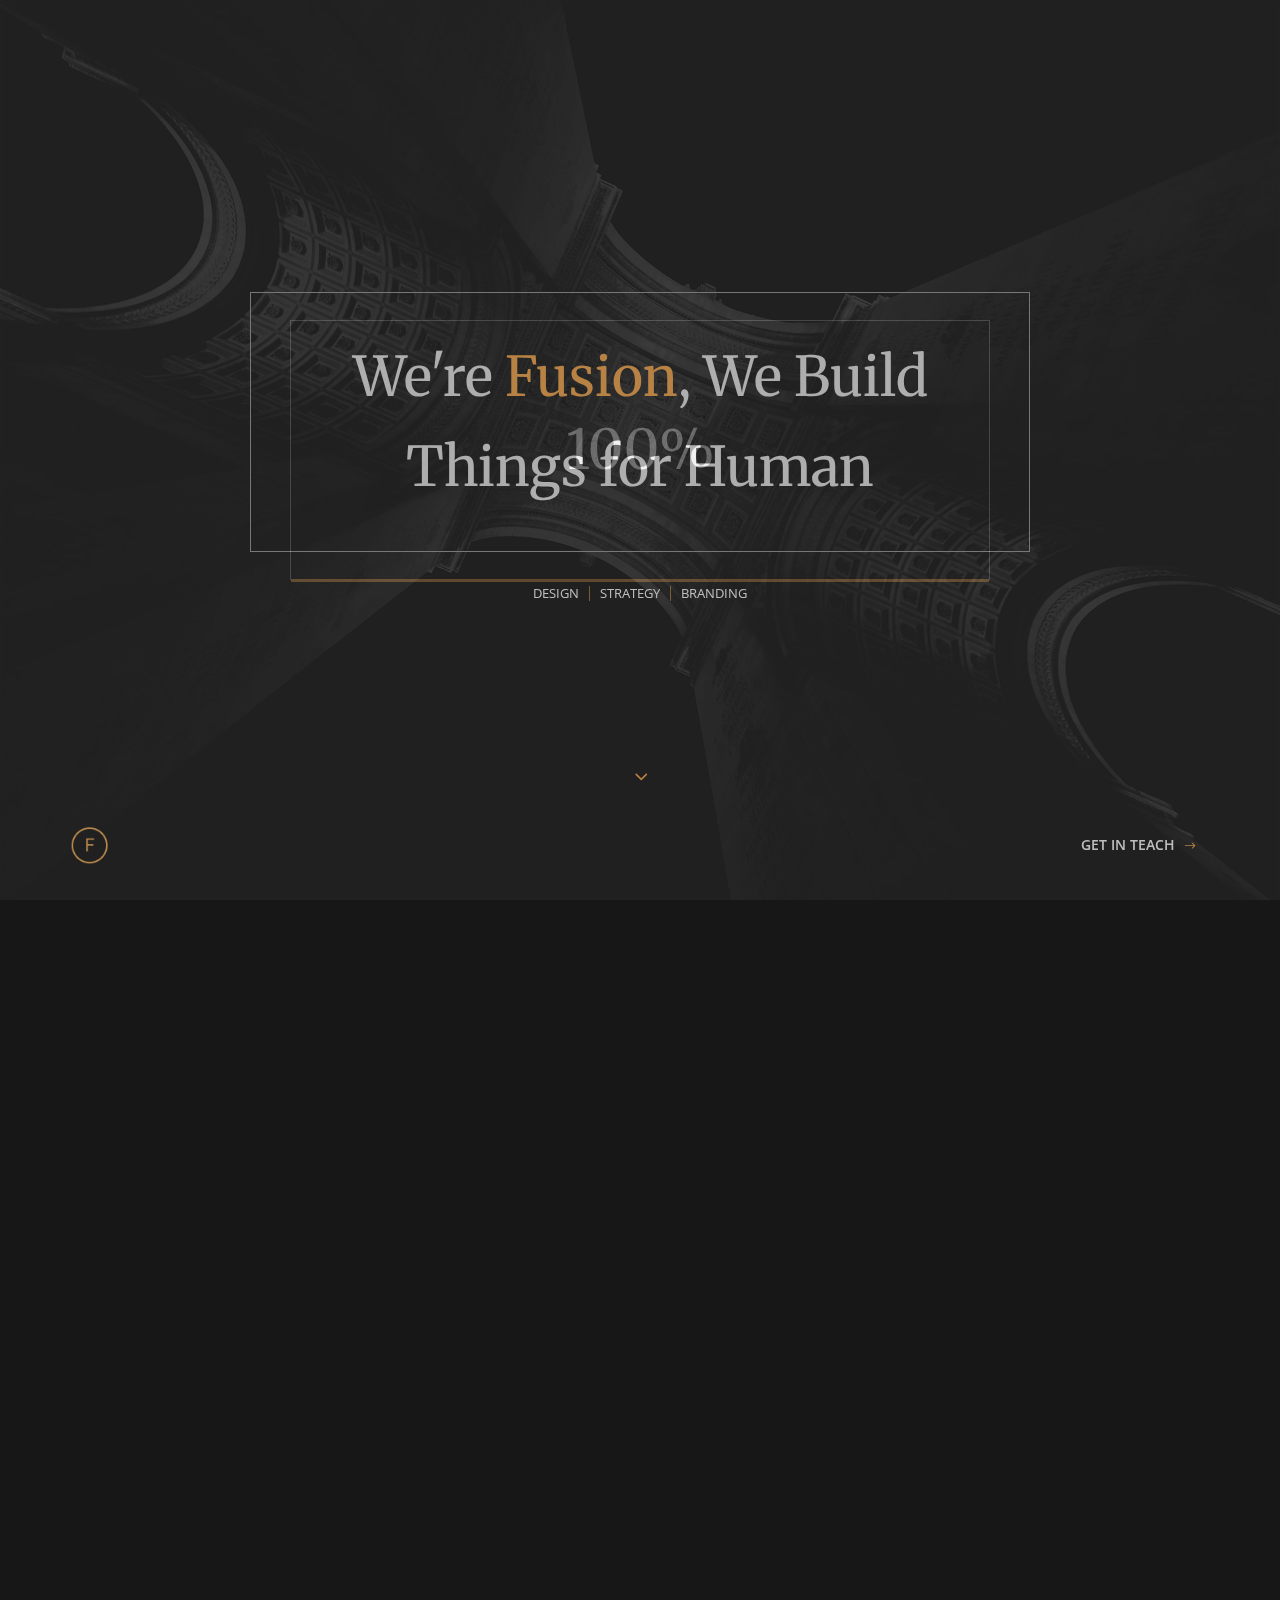
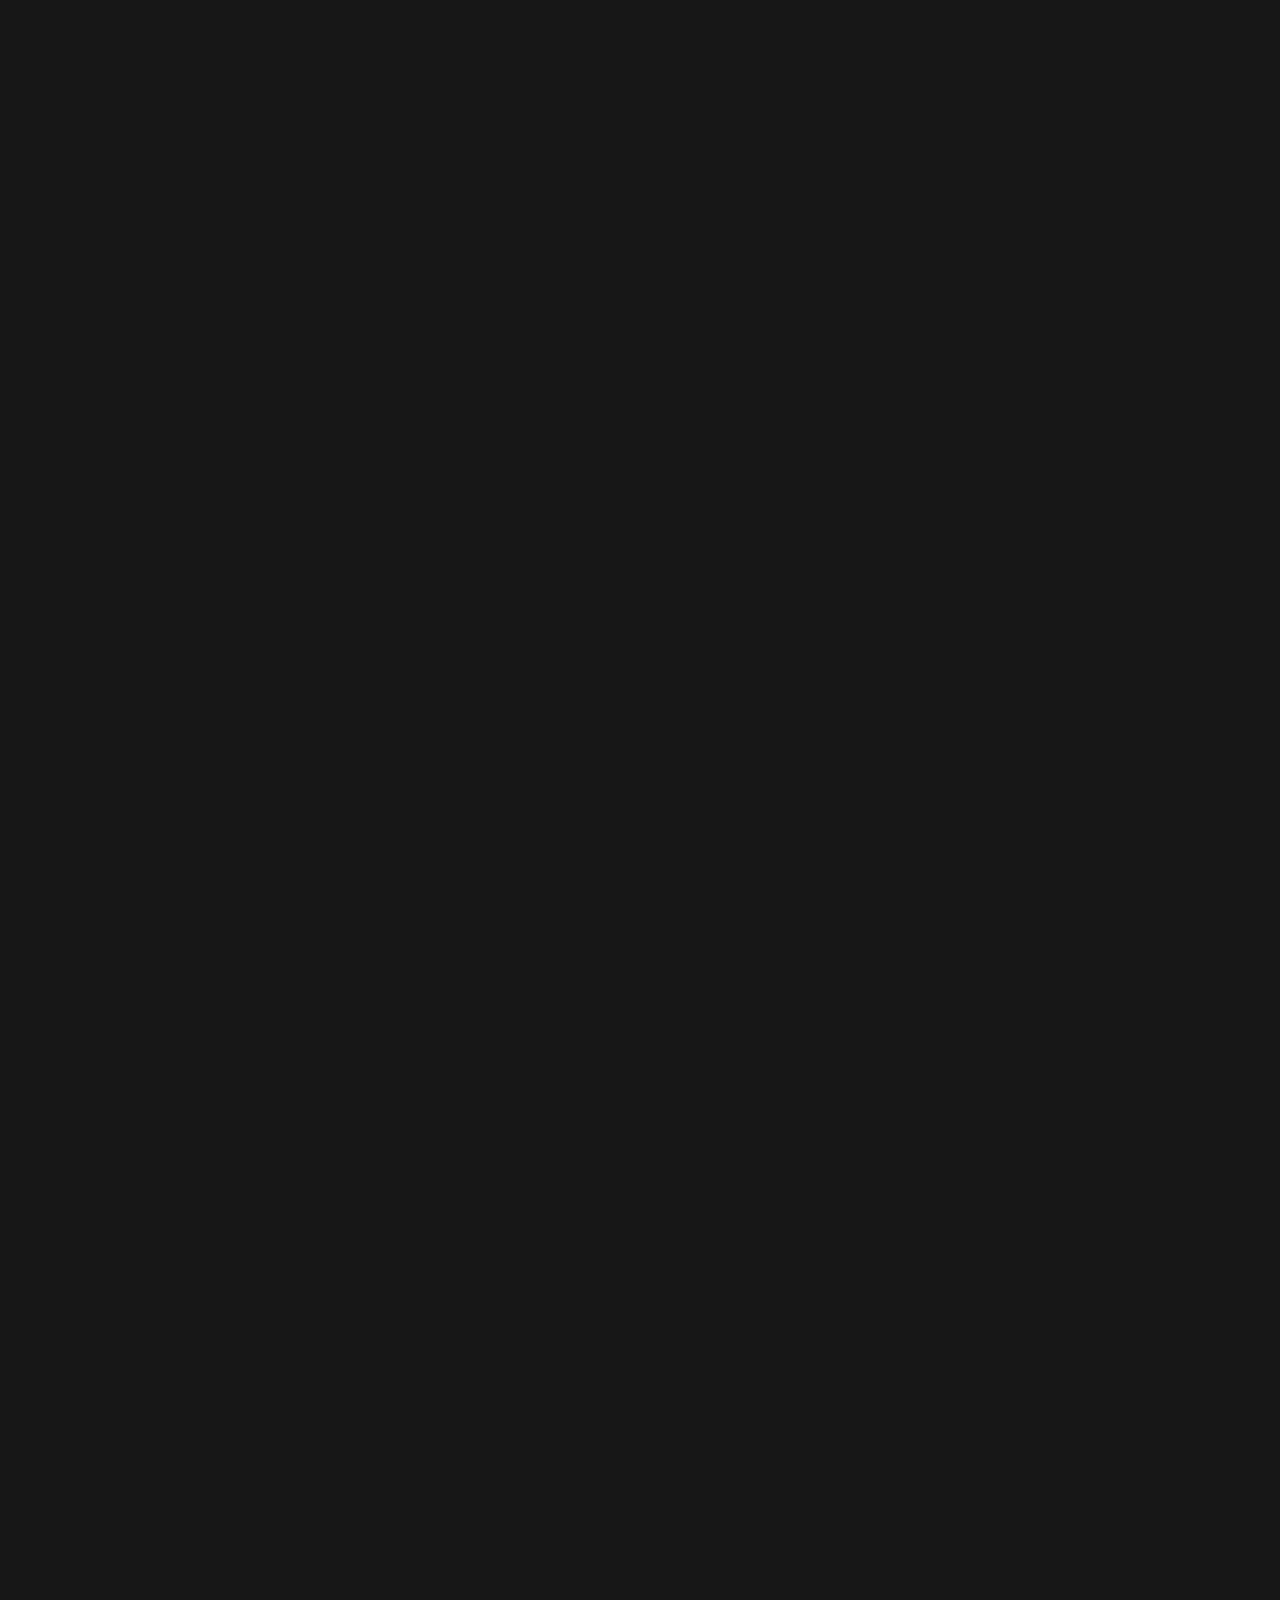
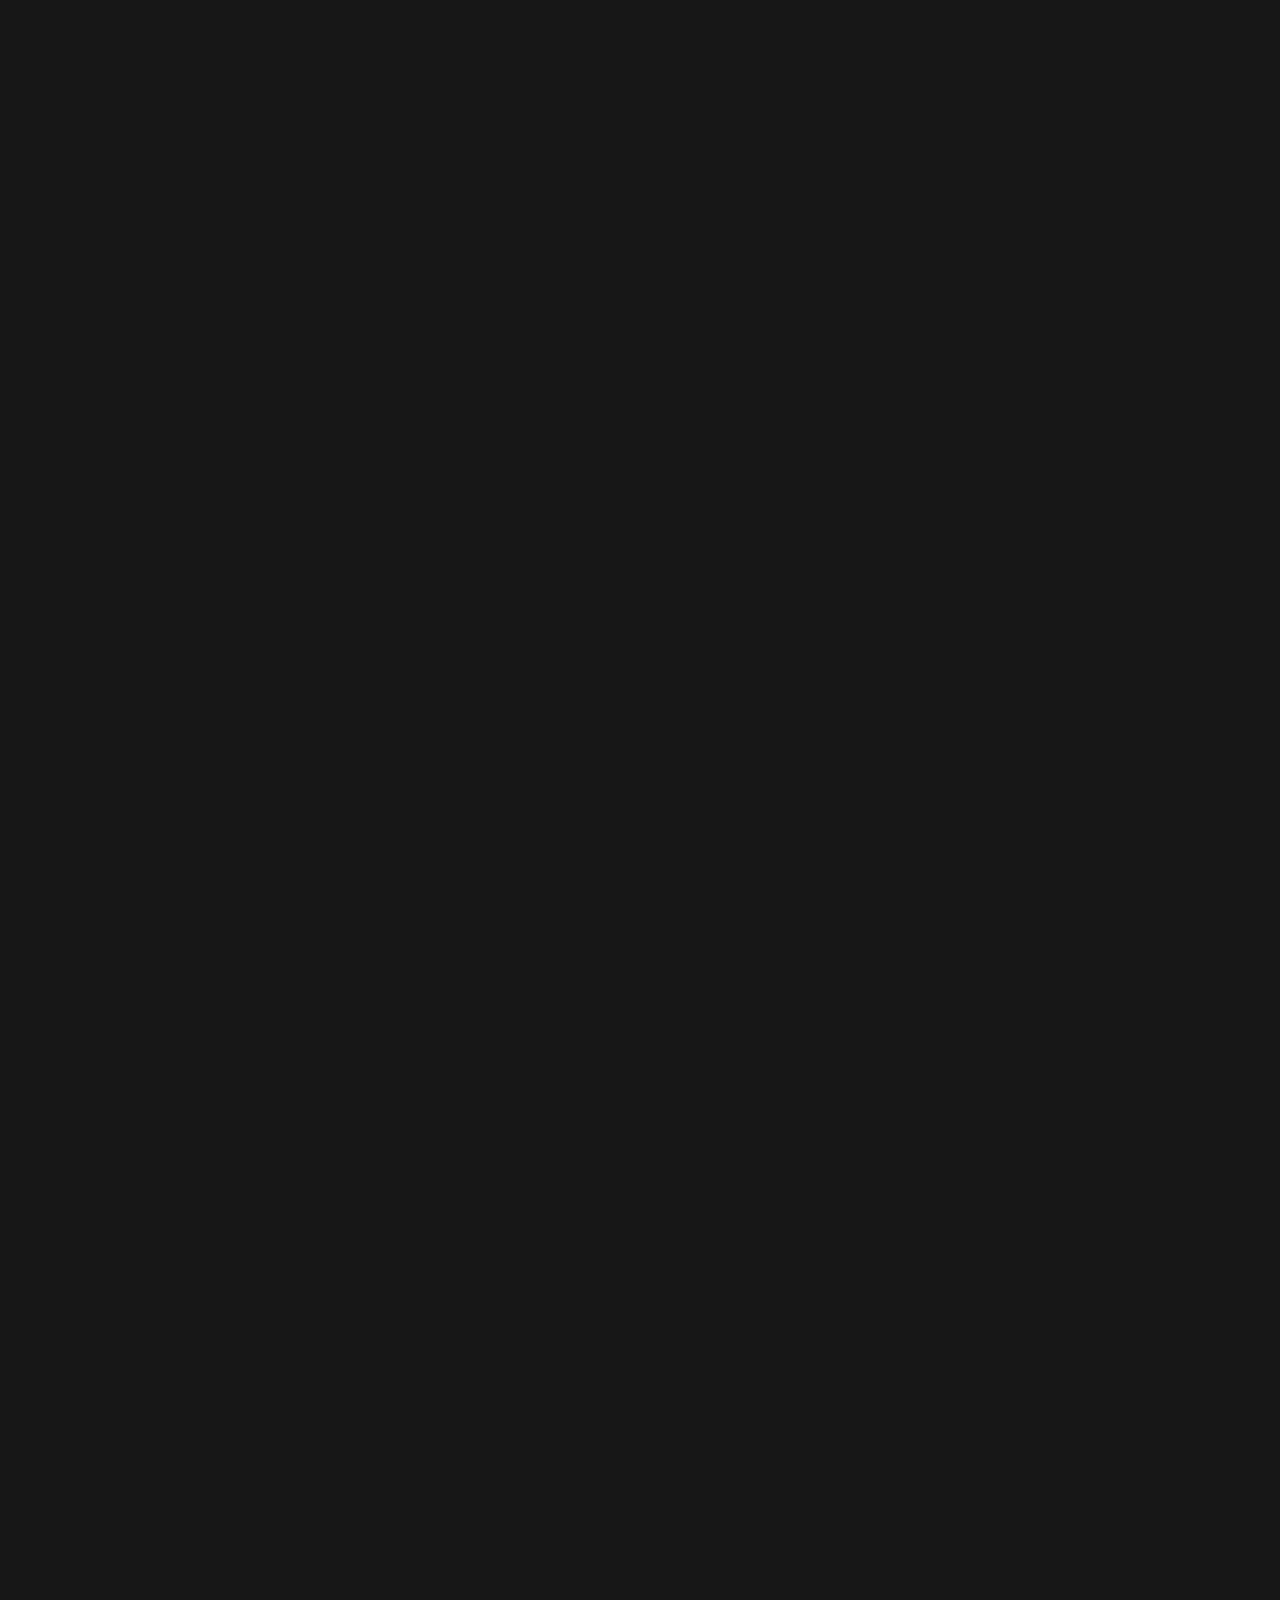
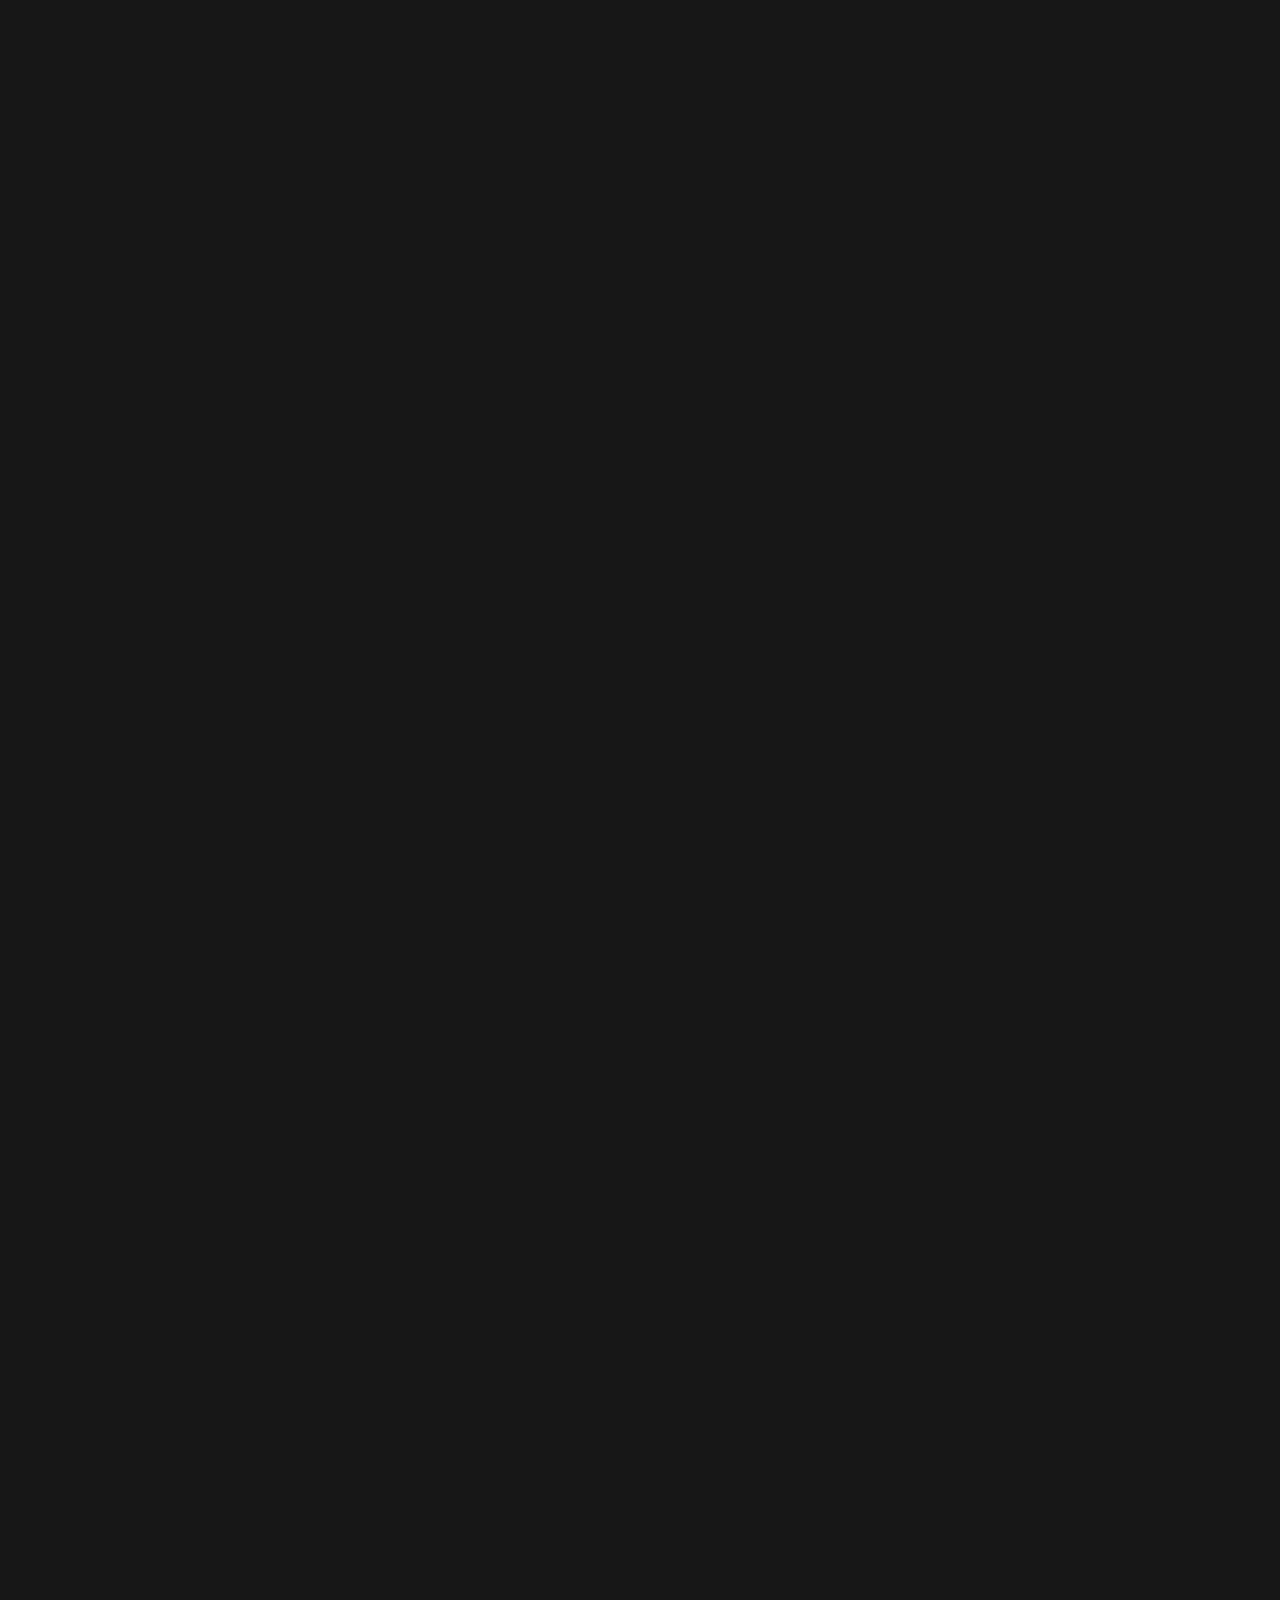
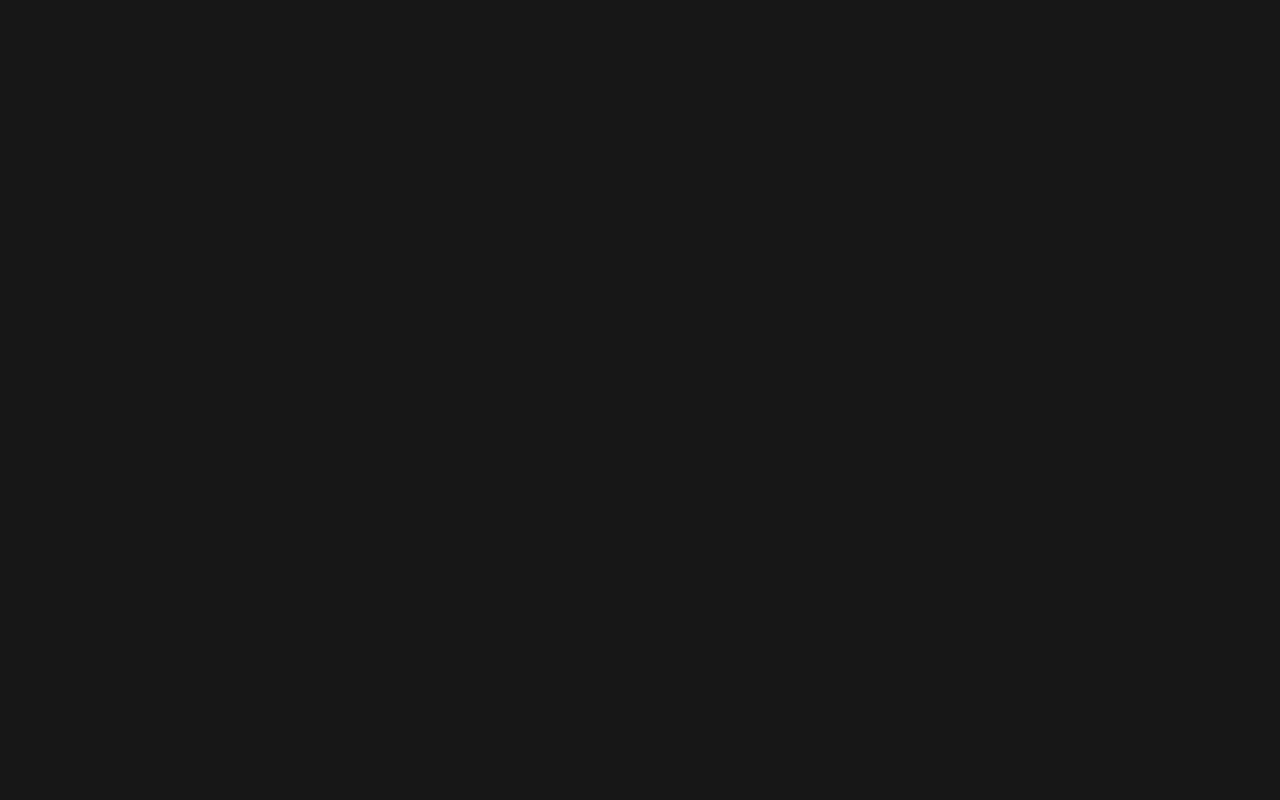
<file: codefoster-non-responsive/index.html>
<!DOCTYPE html>
<!--[if IE 7]>    <html class="no-js ie7 oldie" lang="en-US"> <![endif]-->
<!--[if IE 8]>    <html class="no-js ie8 oldie" lang="en-US"> <![endif]-->
<!--[if gt IE 8]><!-->
<html lang="en">
    <head>

        <!-- TITLE OF SITE -->
        <title>FUSION | Free Portfolio Template</title>

        <!-- Meta -->
        <meta charset="utf-8">
        <meta name="description" content="Free Responsive Bootstrap Portfolio Template for Personal and Agency Websites" />
        <meta name="keywords" content="Portfolio, Free Template, Free Portfolio" />
        <meta name="developer" content="TemplateOcean">
        <meta name="viewport" content="width=device-width, initial-scale=1, maximum-scale=1">

        <!-- FAV AND TOUCH ICONS   -->
        <link rel="icon" href="images/favicon.ico">
        <link rel="apple-touch-icon" href="images/apple-touch-icon.png">
        <link rel="apple-touch-icon" sizes="72x72" href="images/apple-touch-icon-72x72.png">
        <link rel="apple-touch-icon" sizes="114x114" href="images/apple-touch-icon-114x114.png">

        <!-- GOOGLE FONTS -->
        <link href='https://fonts.googleapis.com/css?family=Merriweather:400,300,700,900' rel='stylesheet' type='text/css'>
        <!-- font-family: 'Merriweather', serif; -->
        <link href='https://fonts.googleapis.com/css?family=Open+Sans:400,300,600,700,800' rel='stylesheet' type='text/css'>
        <!-- font-family: 'Open Sans', sans-serif; -->

        <!-- BOOTSTRAP CSS -->
        <link rel="stylesheet" href="bootstrap/css/bootstrap.min.css">

        <!-- Image Slider -->
        <link rel="stylesheet" href="css/plagin-css/owl.carousel.css">

        <!-- Full Page Scroll -->
        <link rel="stylesheet" href="css/plagin-css/jquery.fullPage.css">

        <!-- FONT ICONS -->
        <link rel="stylesheet" href="icons/rik-icons/styles.css">

        <!--   COUSTOM CSS link  -->
        <link rel="stylesheet" href="css/style.css">
        <link rel="stylesheet" href="css/responsive.css">

        <!--[if lt IE 9]>
            <script src="js/plagin-js/html5shiv.js"></script>
            <script src="js/plagin-js/respond.min.js"></script>
        <![endif]-->


    </head>
    <body class="style-1">


        <!-- Start: Preloader Section
        =================================== -->
        <div id="main-preloader" class="main-preloader semi-dark-background">
            <div class="main-preloader-inner center">

                <h1 class="preloader-percentage center">
                    <span class="preloader-percentage-text">0</span> <!-- Show Percentage Number -->
                    <span class="percentage">%</span>
                </h1>
                <div class="preloader-bar-outer">
                    <div class="preloader-bar"></div> <!-- Percentage Precess Bar -->
                </div>

            </div>
        </div>
        <!-- End: Preloader Section
        =================================== -->



        <!-- Start: Navbar  Area
        ============================= -->
        <nav class="navbar navbar-fixed-top main-navbar-top navbar-top-js" id="main-navbar-top" >
            <div class="container relative">
                <div class="navbar-header">

                    <!-- Menu Button show Mobile view -->
                    <button type="button" class="nav-trigger nav-trigger-animate"  data-target="#js-navbar-menu">
                        <span aria-hidden="true" class="icon"></span>
                    </button>

                    <!-- TEMPLATE LOGO LIGHT -->
                    <a class="navbar-brand light-logo" href="#"><img src="images/logo.png" alt="" class="img-responsive"></a>

                </div>

                <!-- Main Menu List -->
                <div class="navbar-collapse" id="js-navbar-menu">
                    <ul class="nav navbar-nav navbar-right" id="navbar-nav">
                        <li><a class="btn-nav" href="#2">services</a></li>
                        <li><a class="btn-nav" href="#3">portfolio</a></li>
                        <li><a class="btn-nav" href="#6">testimonials</a></li>
                        <li><a class="btn-nav" href="#7">team</a></li>
                        <li><a class="btn-nav" href="#8">Contact Us</a></li>
                    </ul>
                </div>


                <!-- Right Side Navigation Button -->
                <div class="navbar-collapse-right" >
                    <ul class="nav navbar-nav navbar-right">
                        <li><a class="btn-nav" href="#8">Get in Teach <i class="icon icon-arrow-right"></i></a></li>
                    </ul>
                </div>

            </div>
        </nav>
        <!-- End: Navbar Area
        ============================= -->




        <!-- Start: Page Slider Area
        ================================== -->
        <section class="content-area" id="fullpage">
            <div class="container-fluid">
                <div class="row">

                    <!--Start: 1st Page Slider Section
                        - HOME PAGE
                    ====================================-->
                    <div class="section section-item home-section overflow hide-overlay overlay-color bg-image-1" data-heading="">
                        <div class="inner-container ">
                            <div class="container">
                                <div class="row">

                                    <div class="col-xs-8 col-xs-offset-2">
                                        <div class="row">

                                            <div class="home-content-outer text-center">

                                                <div class="overflow">
                                                    <div class="heading-outer left-right relative">
                                                        <div class="heading-outer top-bottom relative">
                                                            <div class="overflow p-t-40 p-l-40 p-r-40 p-b-40">
                                                                <div class="section-heading-outer">
                                                                    <h1 class="heading">We're <span class="color">Fusion</span>, We Build Things for Human</h1>
                                                                </div>
                                                            </div>
                                                        </div>
                                                    </div>
                                                </div>

                                                <div class="overflow m-t-30">
                                                    <div class="list-view">
                                                        <ul class="nav">
                                                            <li><a class="btn-mask" href="#">DESIGN</a></li>
                                                            <li><a class="btn-mask" href="#">STRATEGY</a></li>
                                                            <li><a class="btn-mask" href="#">BRANDING</a></li>
                                                        </ul>
                                                    </div>
                                                </div>
                                            </div>

                                        </div>
                                    </div>

                                    <!-- Next Section Arrow -->
                                    <div class="footer-button">
                                        <div class="overflow m-t-30">
                                            <div class="btn-form-outer">  <!-- Button Area -->
                                                <a href="#2" class="btn"><i class="icon icon-arrow-carrot-down"></i></a>
                                            </div>
                                        </div>
                                    </div>

                                    <!-- Home Page Buttom Navigation -->
                                    <nav class="navbar navbar-fixed-top main-navbar-top home-nav overflow">
                                        <div class="container relative home-nav-inner">
                                            <div class="navbar-header">

                                                <!-- TEMPLATE LOGO LIGHT -->
                                                <a class="navbar-brand light-logo" href="#"><img src="images/logo.png" alt="" class="img-responsive"></a>

                                            </div>

                                            <div class="navbar-collapse-right" >
                                                <ul class="nav navbar-nav navbar-right">
                                                    <li>
                                                        <a class="btn-nav btn-mask" href="#8">Get in Teach <i class="icon icon-arrow-right"></i></a>
                                                    </li>
                                                </ul>
                                            </div>

                                        </div>
                                    </nav>
                                    <!-- End: Home Page Buttom Navigation -->

                                </div>
                            </div>
                        </div>
                    </div>
                    <!--End: 1st Page Slider Section
                        - HOME PAGE
                    ====================================-->




                    <!--Start: 2nd Page Slider Section
                        - SERVICES PAGE
                    ====================================-->
                    <div class=" section section-item combine-section hide-overlay overflow semi-dark-background" data-heading="">

                        <div class="inner-container services-section " id="services">
                             <div class="container">
                                <div class="row">


                                    <!-- Start: Section Heading -->
                                    <div class="section-header col-sm-8 col-sm-offset-2">
                                        <div class="overflow">
                                            <div class="line-outer">
                                                <div class="line"></div>
                                            </div>
                                        </div>
                                        <div class="overflow">
                                            <div class="section-heading-outer m-b-15">
                                                <p class="sub-heading">OUR SERVICES</p>
                                            </div>
                                        </div>
                                        <div class="overflow">
                                            <div class="section-heading-outer p-l-50 p-r-50">
                                                <h2 class="section-heading">Our team will take your business presence to new level</h2>
                                            </div>
                                        </div>
                                    </div>
                                    <!-- End: Section Heading -->

                                    <div class="clearfix"></div>

                                    <!-- Start: Each Services Section -->
                                    <div class="each-services-outer overflow section-separator sp-bottom">

                                        <div class="each-services col-xs-4">
                                            <div class="each-services-inner">

                                                <div class="overflow">
                                                    <div class="features-icon-outer">
                                                        <i class="icon icon-icon-documents-alt features-icon"></i>
                                                    </div>
                                                </div>
                                                <div class="overflow">
                                                    <div class="title-outer">
                                                        <h4 class="title">Strategy.</h4>
                                                    </div>
                                                </div>
                                                <div class="overflow">
                                                    <div class="pera-outer">
                                                        <p>Ship it user story iterate engaging co-working intuitive pitch deck hacker prototype SpaceTeam user centered design big data.</p>
                                                    </div>
                                                </div>
                                                <div class="overflow m-t-30">
                                                    <div class="btn-form-outer">  <!-- Button Area -->
                                                        <a href="#services-1" class="btn right-icon btn-services btn-mask">LEARN MORE <i class="icon icon-arrow-right"></i></a>
                                                    </div>
                                                </div>

                                            </div>
                                        </div> <!-- End: .each-services -->

                                        <div class="each-services col-xs-4">
                                            <div class="each-services-inner">

                                                <div class="overflow">
                                                    <div class="features-icon-outer">
                                                        <i class="icon icon-icon-pencil-edit-alt features-icon"></i>
                                                    </div>
                                                </div>
                                                <div class="overflow">
                                                    <div class="title-outer">
                                                        <h4 class="title">Branding.</h4>
                                                    </div>
                                                </div>
                                                <div class="overflow">
                                                    <div class="pera-outer">
                                                        <p>Ship it user story iterate engaging co-working intuitive pitch deck hacker prototype SpaceTeam user centered design big data.</p>
                                                    </div>
                                                </div>
                                                <div class="overflow m-t-30">
                                                    <div class="btn-form-outer">  <!-- Button Area -->
                                                        <a href="#services-2" class="btn right-icon btn-services btn-mask">LEARN MORE <i class="icon icon-arrow-right"></i></a>
                                                    </div>
                                                </div>

                                            </div>
                                        </div> <!-- End: .each-services -->

                                        <div class="each-services col-xs-4">
                                            <div class="each-services-inner">

                                                <div class="overflow">
                                                    <div class="features-icon-outer">
                                                        <i class="icon icon-icon-pens features-icon"></i>
                                                    </div>
                                                </div>
                                                <div class="overflow">
                                                    <div class="title-outer">
                                                        <h4 class="title">Design.</h4>
                                                    </div>
                                                </div>
                                                <div class="overflow">
                                                    <div class="pera-outer">
                                                        <p>Ship it user story iterate engaging co-working intuitive pitch deck hacker prototype SpaceTeam user centered design big data.</p>
                                                    </div>
                                                </div>
                                                <div class="overflow m-t-30">
                                                    <div class="btn-form-outer">  <!-- Button Area -->
                                                        <a href="#services-3" class="btn right-icon btn-services btn-mask">LEARN MORE <i class="icon icon-arrow-right"></i></a>
                                                    </div>
                                                </div>

                                            </div>
                                        </div> <!-- End: .each-services -->

                                    </div>
                                    <!-- End: Each Services Section -->


                                    <!-- Start: Each Services Part Full Detail -->
                                    <div class="services-full-view">

                                        <div class="services-details" id="services-1">
                                            <div class="services-inner relative overflow">

                                                <!-- Button Area -->
                                                <div class="back-button-outer overflow">
                                                    <a href="#" class="btn btn-services-back btn-mask"><i class="icon icon-arrow-carrot-left-alt2"></i></a>
                                                </div>

                                                <!-- Features Image -->
                                                <div class="col-xs-6">
                                                    <div class="features-image-outer">
                                                        <div class="image-outer">
                                                            <img src="images/services-1.jpg" alt="Services Image" class="img-responsive">
                                                        </div>
                                                    </div>
                                                </div> <!-- End: Features Image Area -->

                                                <!-- Content Area -->
                                                <div class="col-xs-6">
                                                    <div class="services-content-outer">

                                                        <div class="line-outer">
                                                            <div class="line"></div>
                                                        </div>

                                                        <div class="section-title-outer overflow">
                                                            <h3 class="section-title">Strategy.</h3>
                                                        </div>

                                                        <div class="overflow m-b-15">
                                                            <div class="title-outer">
                                                                <h6 class="title relative">PERFECT STARATEGY FORYOUR BRAND</h6>
                                                            </div>
                                                        </div>

                                                        <div class="overflow">
                                                            <div class="pera-outer">
                                                                <p>Chances are unless you are very lucky you will go thru many different relationships before you find your special someone. Finding your sole mate is like gambling. In poker and blackjack you may have to play dozens of hands until you get a winning hand, and it is the same with relationships.</p>
                                                            </div>
                                                        </div>

                                                        <div class="overflow">
                                                            <div class="pera-outer">

                                                                <p>During your life you will probably meet some people who seem like they may be the one, or that they are closers, and I thought everything was great, until I started to seriously consider getting married.</p>
                                                            </div>
                                                        </div>

                                                        <div class="overflow m-t-15">
                                                            <div class="list-outer">
                                                                <div class="list col-sm-6">
                                                                    <div class="row">
                                                                        <i class="icon icon-icon-ribbon"></i> Award-winning Strategist
                                                                    </div>
                                                                </div>
                                                                <div class="list col-sm-6">
                                                                    <div class="row">
                                                                        <i class="icon icon-icon-search-alt"></i> Extended Research
                                                                    </div>
                                                                </div>
                                                                <div class="list col-sm-6">
                                                                    <div class="row">
                                                                        <i class="icon icon-icon-document"></i> Bullet-prof Planning
                                                                    </div>
                                                                </div>
                                                                <div class="list col-sm-6">
                                                                    <div class="row">
                                                                        <i class="icon icon-icon-like-alt"></i> Trusted by Thousands
                                                                    </div>
                                                                </div>
                                                            </div>
                                                        </div>

                                                        <div class="overflow">
                                                            <div class="btn-outer m-t-50">
                                                                <a href="#8" class="btn btn-fill right-icon">GET IN TOUCH <i class="icon icon-arrow-right"></i></a>
                                                            </div>
                                                        </div>

                                                    </div> <!-- End: .services-content-outer -->
                                                </div> <!-- End: Content Area -->
                                            </div> <!-- End: .services-inner -->
                                        </div> <!-- End: .services-details -->

                                        <div class="services-details" id="services-2">
                                            <div class="services-inner relative overflow">

                                                <!-- Button Area -->
                                                <div class="back-button-outer overflow">
                                                    <a href="#" class="btn btn-services-back btn-mask"><i class="icon icon-arrow-carrot-left-alt2"></i></a>
                                                </div>

                                                <!-- Features Image -->
                                                <div class="col-xs-6">
                                                    <div class="features-image-outer">
                                                        <div class="image-outer">
                                                            <img src="images/services-1.jpg" alt="Services Image" class="img-responsive">
                                                        </div>
                                                    </div>
                                                </div> <!-- End: Features Image Area -->

                                                <!-- Content Area -->
                                                <div class="col-xs-6">
                                                    <div class="services-content-outer">

                                                        <div class="line-outer">
                                                            <div class="line"></div>
                                                        </div>

                                                        <div class="section-title-outer overflow">
                                                            <h3 class="section-title">Strategy.</h3>
                                                        </div>

                                                        <div class="overflow m-b-15">
                                                            <div class="title-outer">
                                                                <h6 class="title relative">PERFECT STARATEGY FORYOUR BRAND</h6>
                                                            </div>
                                                        </div>

                                                        <div class="overflow">
                                                            <div class="pera-outer">
                                                                <p>Chances are unless you are very lucky you will go thru many different relationships before you find your special someone. Finding your sole mate is like gambling. In poker and blackjack you may have to play dozens of hands until you get a winning hand, and it is the same with relationships.</p>
                                                            </div>
                                                        </div>

                                                        <div class="overflow">
                                                            <div class="pera-outer">

                                                                <p>During your life you will probably meet some people who seem like they may be the one, or that they are closers, and I thought everything was great, until I started to seriously consider getting married.</p>
                                                            </div>
                                                        </div>

                                                        <div class="overflow m-t-15">
                                                            <div class="list-outer">
                                                                <div class="list col-sm-6">
                                                                    <div class="row">
                                                                        <i class="icon icon-icon-ribbon"></i> Award-winning Strategist
                                                                    </div>
                                                                </div>
                                                                <div class="list col-sm-6">
                                                                    <div class="row">
                                                                        <i class="icon icon-icon-search-alt"></i> Extended Research
                                                                    </div>
                                                                </div>
                                                                <div class="list col-sm-6">
                                                                    <div class="row">
                                                                        <i class="icon icon-icon-document"></i> Bullet-prof Planning
                                                                    </div>
                                                                </div>
                                                                <div class="list col-sm-6">
                                                                    <div class="row">
                                                                        <i class="icon icon-icon-like-alt"></i> Trusted by Thousands
                                                                    </div>
                                                                </div>
                                                            </div>
                                                        </div>

                                                        <div class="overflow">
                                                            <div class="btn-outer m-t-50">
                                                                <a href="#8" class="btn btn-fill right-icon">GET IN TOUCH <i class="icon icon-arrow-right"></i></a>
                                                            </div>
                                                        </div>

                                                    </div> <!-- End: .services-content-outer -->
                                                </div> <!-- End: Content Area -->
                                            </div> <!-- End: .services-inner -->
                                        </div> <!-- End: .services-details -->

                                        <div class="services-details" id="services-3">
                                            <div class="services-inner relative overflow">

                                                <!-- Button Area -->
                                                <div class="back-button-outer overflow">
                                                    <a href="#" class="btn btn-services-back btn-mask"><i class="icon icon-arrow-carrot-left-alt2"></i></a>
                                                </div>

                                                <!-- Features Image -->
                                                <div class="col-xs-6">
                                                    <div class="features-image-outer">
                                                        <div class="image-outer">
                                                            <img src="images/services-1.jpg" alt="Services Image" class="img-responsive">
                                                        </div>
                                                    </div>
                                                </div> <!-- End: Features Image Area -->

                                                <!-- Content Area -->
                                                <div class="col-xs-6">
                                                    <div class="services-content-outer">

                                                        <div class="line-outer">
                                                            <div class="line"></div>
                                                        </div>

                                                        <div class="section-title-outer overflow">
                                                            <h3 class="section-title">Strategy.</h3>
                                                        </div>

                                                        <div class="overflow m-b-15">
                                                            <div class="title-outer">
                                                                <h6 class="title relative">PERFECT STARATEGY FORYOUR BRAND</h6>
                                                            </div>
                                                        </div>

                                                        <div class="overflow">
                                                            <div class="pera-outer">
                                                                <p>Chances are unless you are very lucky you will go thru many different relationships before you find your special someone. Finding your sole mate is like gambling. In poker and blackjack you may have to play dozens of hands until you get a winning hand, and it is the same with relationships.</p>
                                                            </div>
                                                        </div>

                                                        <div class="overflow">
                                                            <div class="pera-outer">

                                                                <p>During your life you will probably meet some people who seem like they may be the one, or that they are closers, and I thought everything was great, until I started to seriously consider getting married.</p>
                                                            </div>
                                                        </div>

                                                        <div class="overflow m-t-15">
                                                            <div class="list-outer">
                                                                <div class="list col-sm-6">
                                                                    <div class="row">
                                                                        <i class="icon icon-icon-ribbon"></i> Award-winning Strategist
                                                                    </div>
                                                                </div>
                                                                <div class="list col-sm-6">
                                                                    <div class="row">
                                                                        <i class="icon icon-icon-search-alt"></i> Extended Research
                                                                    </div>
                                                                </div>
                                                                <div class="list col-sm-6">
                                                                    <div class="row">
                                                                        <i class="icon icon-icon-document"></i> Bullet-prof Planning
                                                                    </div>
                                                                </div>
                                                                <div class="list col-sm-6">
                                                                    <div class="row">
                                                                        <i class="icon icon-icon-like-alt"></i> Trusted by Thousands
                                                                    </div>
                                                                </div>
                                                            </div>
                                                        </div>

                                                        <div class="overflow">
                                                            <div class="btn-outer m-t-50">
                                                                <a href="#8" class="btn btn-fill right-icon">GET IN TOUCH <i class="icon icon-arrow-right"></i></a>
                                                            </div>
                                                        </div>

                                                    </div> <!-- End: .services-content-outer -->
                                                </div> <!-- End: Content Area -->
                                            </div> <!-- End: .services-inner -->
                                        </div> <!-- End: .services-details -->

                                    </div>
                                    <!-- End: Each Services Part Full Detail -->

                                </div> <!-- End: .row -->
                            </div> <!-- End: .container -->
                        </div> <!-- End: . -->

                    </div>
                    <!--End: 2nd Page Slider Section
                        - SERVICES PAGE
                    ====================================-->



                    <!--Start: 3rd Page Slider Section
                        - PORTFOLIO PAGE 1
                    ====================================-->
                    <div class=" section section-item overflow dark-background" id="features-item-1" data-heading="#animate-heading-1">
                        <div class="container inner-container center">
                            <div class="row relative">

                                <div class="col-xs-10 col-xs-offset-1">
                                    <div class="row">
                                        <div class="image text-center">
                                            <img src="images/features-1.jpg" alt="Features Image">
                                        </div>
                                    </div>
                                </div>

                                <div class="col-md-10 col-sm-12 slider-outer center">
                                    <div class="row">
                                        <div class="overflow">
                                            <div class="slider text-center">

                                                <div class="project-slider-outer">
                                                    <div class="project-slider owl-carousel">

                                                        <div class="item">
                                                            <img src="images/features-3.jpg" alt="Slider Images" class="img-responsive">
                                                        </div> <!-- End: .item -->
                                                        <div class="item">
                                                            <img src="images/features-4.jpg" alt="Slider Images" class="img-responsive">
                                                        </div> <!-- End: .item -->
                                                        <div class="item">
                                                            <img src="images/features-5.jpg" alt="Slider Images" class="img-responsive">
                                                        </div> <!-- End: .item -->
                                                        <div class="item">
                                                            <img src="images/features-6.jpg" alt="Slider Images" class="img-responsive">
                                                        </div> <!-- End: .item -->
                                                        <div class="item">
                                                            <img src="images/features-7.jpg" alt="Slider Images" class="img-responsive">
                                                        </div> <!-- End: .item -->

                                                    </div>
                                                </div> <!-- End: .project-slider-outer -->

                                                <div class="btn-outer text-left">
                                                    <a href="#" class="btn left-icon btn-slider-back btn-mask"><i class="icon icon-arrow-left"></i> BACK TO PORTFOLIO</a>
                                                </div>
                                            </div>
                                        </div>
                                    </div> <!-- End: .row -->
                                </div> <!-- End: slider-outer -->

                                <div class="col-xs-12 project-detail-outer center">

                                    <div class="project-detail">
                                        <div class="project-detail-inner relative semi-dark-background overflow">

                                            <div class="col-md-6 col-sm-12 vertical-middle project-detail-content">

                                                    <div class="overflow">
                                                        <div class="heading-outer">
                                                            <h2 class="heading">Project One</h2>
                                                        </div>
                                                    </div> <!-- End: .overflow -->

                                                    <div class="overflow">
                                                        <ul class="nav list">
                                                            <li><p class="sub-heading">BRANDING &AMP; DESIGN</p></li>
                                                            <li><p class="sub-heading">MARCH 2016</p></li>
                                                        </ul>
                                                    </div> <!-- End: .overflow -->

                                                    <div class="overflow">
                                                        <div class="pera-outer m-t-30">
                                                            <p>Having a baby can be a nerve wracking experience for new parents – not the nine months of pregnancy, I’m talking about after the infant is brought home from the hospital. It’s always the same thing, by the time they have their third child they have it all figured out, but with number one it’s a learning thing.</p>
                                                            <p>Baby monitors help you hear your baby’s needs without you having to be in the room with the baby. Some baby monitors are portable, or “mobile” and are small enough that you can carry it in your pocket as you do your daily chores around the house. Depending on your price range it’s best to have a base unit that plugs into the wall. The receiving unit can be like your portable phone, you can carry it around with you, and plug it back into the base unit to be recharged.</p>
                                                        </div>
                                                    </div> <!-- End: .overflow -->

                                                    <div class="overflow">
                                                        <div class="full-view-outer">
                                                            <a href="https://dribbble.com/shots/2595241-VOID-Conference" class="btn right-icon btn-mask">SEE THE PROJECT <i class="icon icon-arrow-right"></i></a>
                                                        </div>
                                                    </div> <!-- End: .overflow -->

                                            </div> <!-- End: END LEFT SIDE -->

                                            <!-- Right side Image -->
                                            <div class="col-md-6 col-sm-12 vertical-middle overflow project-detail-image">
                                                <div class="row text-right display-full">
                                                    <div class="project-detail-image-outer display-full">
                                                        <img src="images/features-2.jpg" alt="Portfolio Image">
                                                    </div>
                                                </div>
                                            </div> <!-- End: RIGHT SIDE -->

                                        </div> <!-- End: .project-detail-content -->

                                        <div class="clearfix"></div>

                                        <!-- Back Button Area -->
                                        <div class="overflow">
                                            <div class="btn-outer text-center m-t-30">
                                                <a href="#" class="btn left-icon btn-slider-back btn-mask"><i class="icon icon-arrow-left"></i> BACK TO PORTFOLIO</a>
                                            </div>
                                        </div>
                                        <!-- End: Back Button Area -->

                                    </div> <!-- End: .project-detail -->

                                </div> <!-- End: .project-detail-outer -->

                            </div> <!-- End: .row -->
                        </div> <!-- End: .container -->
                    </div>
                    <!--End: 3rd Page Slider Section
                        - PORTFOLIO PAGE 1
                    ====================================-->



                    <!--Start: 4th Page Slider Section
                        - PORTFOLIO PAGE 2
                    ====================================-->
                    <div class=" section section-item overflow dark-background" id="features-item-2" data-heading="#animate-heading-2">
                        <div class="container inner-container center">
                            <div class="row relative">

                                <div class="col-xs-10 col-xs-offset-1">
                                    <div class="row">
                                        <div class="image text-center">
                                            <img src="images/2features-1.jpg" alt="Features Image">
                                        </div>
                                    </div>
                                </div>

                                <div class="col-md-10 col-sm-12 slider-outer center">
                                    <div class="row">
                                        <div class="overflow">
                                            <div class="slider text-center">

                                                <div class="project-slider-outer">
                                                    <div class="project-slider owl-carousel">

                                                        <div class="item">
                                                            <img src="images/2features-3.jpg" alt="Slider Images" class="img-responsive">
                                                        </div>
                                                        <div class="item">
                                                            <img src="images/features-4.jpg" alt="Slider Images" class="img-responsive">
                                                        </div>
                                                        <div class="item">
                                                            <img src="images/features-5.jpg" alt="Slider Images" class="img-responsive">
                                                        </div>
                                                        <div class="item">
                                                            <img src="images/features-6.jpg" alt="Slider Images" class="img-responsive">
                                                        </div>
                                                        <div class="item">
                                                            <img src="images/features-7.jpg" alt="Slider Images" class="img-responsive">
                                                        </div>

                                                    </div>
                                                </div>

                                                <div class="btn-outer text-left">
                                                    <a href="#" class="btn left-icon btn-slider-back btn-mask"><i class="icon icon-arrow-left"></i> BACK TO PORTFOLIO</a>
                                                </div>
                                            </div>
                                        </div>
                                    </div>
                                </div>

                                <div class="col-xs-12 project-detail-outer center">

                                    <div class="project-detail">
                                        <div class="project-detail-inner relative semi-dark-background overflow">

                                            <div class="col-md-6 col-sm-12 vertical-middle project-detail-content">

                                                    <div class="overflow">
                                                        <div class="heading-outer">
                                                            <h2 class="heading">Project Two</h2>
                                                        </div>
                                                    </div> <!-- End: .overflow -->

                                                    <div class="overflow">
                                                        <ul class="nav list">
                                                            <li><p class="sub-heading">BRANDING &AMP; DESIGN</p></li>
                                                            <li><p class="sub-heading">MARCH 2016</p></li>
                                                        </ul>
                                                    </div> <!-- End: .overflow -->

                                                    <div class="overflow">
                                                        <div class="pera-outer m-t-30">
                                                            <p>Having a baby can be a nerve wracking experience for new parents – not the nine months of pregnancy, I’m talking about after the infant is brought home from the hospital. It’s always the same thing, by the time they have their third child they have it all figured out, but with number one it’s a learning thing.</p>
                                                            <p>Baby monitors help you hear your baby’s needs without you having to be in the room with the baby. Some baby monitors are portable, or “mobile” and are small enough that you can carry it in your pocket as you do your daily chores around the house. Depending on your price range it’s best to have a base unit that plugs into the wall. The receiving unit can be like your portable phone, you can carry it around with you, and plug it back into the base unit to be recharged.</p>
                                                        </div>
                                                    </div> <!-- End: .overflow -->

                                                    <div class="overflow">
                                                        <div class="full-view-outer">
                                                            <a href="https://dribbble.com/shots/2786703--Exploration-Movie-Streaming-2" class="btn right-icon btn-mask">SEE THE PROJECT <i class="icon icon-arrow-right"></i></a>
                                                        </div>
                                                    </div> <!-- End: .overflow -->

                                            </div> <!-- End: END LEFT SIDE -->

                                            <!-- Right side Image -->
                                            <div class="col-md-6 col-sm-12 vertical-middle overflow project-detail-image">
                                                <div class="row text-right display-full">
                                                    <div class="project-detail-image-outer display-full">
                                                        <img src="images/2features-2.jpg" alt="Portfolio Image">
                                                    </div>
                                                </div>
                                            </div> <!-- End: RIGHT SIDE -->

                                        </div> <!-- End: .project-detail-content -->

                                        <div class="clearfix"></div>

                                        <!-- Back Button Area -->
                                        <div class="overflow">
                                            <div class="btn-outer text-center m-t-30">
                                                <a href="#" class="btn left-icon btn-slider-back btn-mask"><i class="icon icon-arrow-left"></i> BACK TO PORTFOLIO</a>
                                            </div>
                                        </div>
                                        <!-- End: Back Button Area -->

                                    </div> <!-- End: .project-detail -->

                                </div> <!-- End: .col-xs-12 -->

                            </div> <!-- End: .row -->
                        </div> <!-- End: .container -->
                    </div>
                    <!--End: 4th Page Slider Section
                        - PORTFOLIO PAGE 2
                    ====================================-->



                    <!--Start: 5th Page Slider Section
                        - PORTFOLIO PAGE 3
                    ====================================-->
                    <div class=" section section-item overflow dark-background" id="features-item-3" data-heading="#animate-heading-3">
                        <div class="container inner-container center">
                            <div class="row relative">

                                <div class="col-xs-10 col-xs-offset-1">
                                    <div class="row">
                                        <div class="image text-center">
                                            <img src="images/3features-1.jpg" alt="Features Image">
                                        </div>
                                    </div>
                                </div>

                                <div class="col-md-10 col-sm-12 slider-outer center">
                                    <div class="row">
                                        <div class="overflow">
                                            <div class="slider text-center">

                                                <div class="project-slider-outer">
                                                    <div class="project-slider owl-carousel">

                                                        <div class="item">
                                                            <img src="images/3features-3.jpg" alt="Slider Images" class="img-responsive">
                                                        </div>
                                                        <div class="item">
                                                            <img src="images/features-4.jpg" alt="Slider Images" class="img-responsive">
                                                        </div>
                                                        <div class="item">
                                                            <img src="images/features-5.jpg" alt="Slider Images" class="img-responsive">
                                                        </div>
                                                        <div class="item">
                                                            <img src="images/features-6.jpg" alt="Slider Images" class="img-responsive">
                                                        </div>
                                                        <div class="item">
                                                            <img src="images/features-7.jpg" alt="Slider Images" class="img-responsive">
                                                        </div>

                                                    </div>
                                                </div>

                                                <div class="btn-outer text-left">
                                                    <a href="#" class="btn left-icon btn-slider-back btn-mask"><i class="icon icon-arrow-left"></i> BACK TO PORTFOLIO</a>
                                                </div>
                                            </div>
                                        </div>
                                    </div>
                                </div>

                                <div class="col-xs-12 project-detail-outer center">

                                    <div class="project-detail">
                                        <div class="project-detail-inner relative semi-dark-background overflow">

                                            <div class="col-md-6 col-sm-12 vertical-middle project-detail-content">

                                                <div class="overflow">
                                                    <div class="heading-outer">
                                                        <h2 class="heading">Project Three</h2>
                                                    </div>
                                                </div> <!-- End: .overflow -->

                                                <div class="overflow">
                                                    <ul class="nav list">
                                                        <li><p class="sub-heading">BRANDING &AMP; DESIGN</p></li>
                                                        <li><p class="sub-heading">MARCH 2016</p></li>
                                                    </ul>
                                                </div> <!-- End: .overflow -->

                                                <div class="overflow">
                                                    <div class="pera-outer m-t-30">
                                                        <p>Having a baby can be a nerve wracking experience for new parents – not the nine months of pregnancy, I’m talking about after the infant is brought home from the hospital. It’s always the same thing, by the time they have their third child they have it all figured out, but with number one it’s a learning thing.</p>
                                                        <p>Baby monitors help you hear your baby’s needs without you having to be in the room with the baby. Some baby monitors are portable, or “mobile” and are small enough that you can carry it in your pocket as you do your daily chores around the house. Depending on your price range it’s best to have a base unit that plugs into the wall. The receiving unit can be like your portable phone, you can carry it around with you, and plug it back into the base unit to be recharged.</p>
                                                    </div>
                                                </div> <!-- End: .overflow -->

                                                <div class="overflow">
                                                    <div class="full-view-outer">
                                                        <a href="https://dribbble.com/shots/1538785-Flock-App" class="btn right-icon btn-mask">SEE THE PROJECT <i class="icon icon-arrow-right"></i></a>
                                                    </div>
                                                </div> <!-- End: .overflow -->

                                            </div> <!-- End: END LEFT SIDE -->

                                            <!-- Right side Image -->
                                            <div class="col-md-6 col-sm-12 vertical-middle overflow project-detail-image">
                                                <div class="row text-right display-full">
                                                    <div class="project-detail-image-outer display-full">
                                                        <img src="images/features-2.jpg" alt="Portfolio Image">
                                                    </div>
                                                </div>
                                            </div> <!-- End: RIGHT SIDE -->

                                        </div> <!-- End: .project-detail-content -->

                                        <div class="clearfix"></div>

                                        <!-- Back Button Area -->
                                        <div class="overflow">
                                            <div class="btn-outer text-center m-t-30">
                                                <a href="#" class="btn left-icon btn-slider-back btn-mask"><i class="icon icon-arrow-left"></i> BACK TO PORTFOLIO</a>
                                            </div>
                                        </div>
                                        <!-- End: Back Button Area -->

                                    </div> <!-- End: .project-detail -->

                                </div> <!-- End: .col-xs-12 -->

                            </div> <!-- End: .row -->
                        </div> <!-- End: .container -->

                    </div>
                    <!--End: 5th Page Slider Section
                        - PORTFOLIO PAGE 3
                    ====================================-->



                    <!--Start: 6th Page Slider Section
                        - TESTIMONIAL PAGE
                    ====================================-->
                    <div class=" section section-item combine-section hide-overlay semi-dark-background" data-heading="">
                        <div class="inner-container testimonial-section semi-dark-background" id="testimonial">
                             <div class="container">
                                <div class="row section-separator sp-bottom">

                                    <!-- Start: Section Heading -->
                                    <div class="section-header col-sm-10 col-sm-offset-1">
                                        <div class="overflow">
                                            <div class="line-outer">
                                                <div class="line"></div>
                                            </div>
                                        </div>
                                        <div class="overflow">
                                            <div class="section-heading-outer m-b-15">
                                                <p class="sub-heading">Testimonials</p>
                                            </div>
                                        </div>
                                        <div class="overflow">
                                            <div class="section-heading-outer p-l-50 p-r-50">
                                                <h2 class="section-heading">We have worked with some amazing companies around the world</h2>
                                            </div>
                                        </div>
                                    </div>
                                    <!-- End: Section Heading -->

                                    <div class="clearfix"></div>

                                    <div class="col-xs-12 m-t-30">
                                        <div class="overflow text-center">

                                            <!-- OUR CLIENTS LOGO -->
                                            <ul class="nav client-logo">
                                                <li><img src="images/clients-logo/1.png" alt=""></li>
                                                <li><img src="images/clients-logo/2.png" alt=""></li>
                                                <li><img src="images/clients-logo/3.png" alt=""></li>
                                                <li><img src="images/clients-logo/4.png" alt=""></li>
                                                <li><img src="images/clients-logo/5.png" alt=""></li>
                                                <li><img src="images/clients-logo/6.png" alt=""></li>
                                                <li><img src="images/clients-logo/7.png" alt=""></li>
                                            </ul>

                                        </div> <!-- End: .overflow -->
                                    </div> <!-- End: .col-xs-12 -->

                                    <div class="col-sm-8 col-sm-offset-2 overflow">
                                        <div class="row testimonial-container">
                                            <div class="testimonial-wrapper owl-carousel">

                                                <!-- SLIDES -->
                                                <div class="item">

                                                    <div class="overflow">
                                                        <div class="image-outer">
                                                            <img src="images/testimonial/1.jpg">
                                                        </div>
                                                    </div>
                                                    <div class="overflow m-t-40">
                                                        <div class="text-outer">
                                                            <blockquote>“These cartridges can be replaced by the printer ink of similar brand. Compatible Inkjet Cartridge will help you to make extra-ordinary savings with money back guarantee. As soon as the cartridge gets empty the ink that it contains begins to dry”</blockquote>
                                                        </div>
                                                    </div>
                                                    <div class="overflow m-t-40 m-b-30">
                                                        <div class="profile-outer">
                                                            <span class="name">ANTHONY WATKINS</span>
                                                            <span class="position">VP of Product, VISA</span>
                                                        </div>
                                                    </div>

                                                </div> <!-- End: .swiper-slider -->
                                                <div class="item">

                                                    <div class="overflow">
                                                        <div class="image-outer">
                                                            <img src="images/testimonial/2.jpg">
                                                        </div>
                                                    </div>
                                                    <div class="overflow m-t-40">
                                                        <div class="text-outer">
                                                            <blockquote>“These cartridges can be replaced by the printer ink of similar brand. Compatible Inkjet Cartridge will help you to make extra-ordinary savings with money back guarantee. As soon as the cartridge gets empty the ink that it contains begins to dry”</blockquote>
                                                        </div>
                                                    </div>
                                                    <div class="overflow m-t-40 m-b-30">
                                                        <div class="profile-outer">
                                                            <span class="name">ANTHONY WATKINS</span>
                                                            <span class="position">VP of Product, VISA</span>
                                                        </div>
                                                    </div>

                                                </div> <!-- End: .swiper-slider -->
                                                <div class="item">

                                                    <div class="overflow">
                                                        <div class="image-outer">
                                                            <img src="images/testimonial/2.jpg">
                                                        </div>
                                                    </div>
                                                    <div class="overflow m-t-40">
                                                        <div class="text-outer">
                                                            <blockquote>“These cartridges can be replaced by the printer ink of similar brand. Compatible Inkjet Cartridge will help you to make extra-ordinary savings with money back guarantee. As soon as the cartridge gets empty the ink that it contains begins to dry”</blockquote>
                                                        </div>
                                                    </div>
                                                    <div class="overflow m-t-40 m-b-30">
                                                        <div class="profile-outer">
                                                            <span class="name">ANTHONY WATKINS</span>
                                                            <span class="position">VP of Product, VISA</span>
                                                        </div>
                                                    </div>

                                                </div> <!-- End: .swiper-slider -->

                                            </div> <!-- End: .swiper-wrapper -->
                                        </div> <!-- End: .testimonials-container -->
                                    </div> <!-- End: .col-xs-12 -->

                                </div> <!-- End: .row -->
                            </div> <!-- End: .container -->
                        </div> <!-- End: .inner-container -->

                    </div>
                    <!--End: 6th Page Slider Section
                        - TESTIMONIAL PAGE
                    ====================================-->



                    <!--Start: 7th Page Slider Section
                        - OUR TEAM PAGE
                    ====================================-->
                    <div class=" section section-item combine-section hide-overlay overflow dark-background" data-heading="">
                        <div class="inner-container team-member dark-background" id="team">
                            <div class="container">
                                <div class="row section-separator sp-bottom">

                                    <!-- Start: Section Heading -->
                                    <div class="section-header col-sm-10 col-sm-offset-1">
                                        <div class="overflow">
                                            <div class="line-outer">
                                                <div class="line"></div>
                                            </div>
                                        </div>
                                        <div class="overflow">
                                            <div class="section-heading-outer m-b-15">
                                                <p class="sub-heading">OUR TEAM</p>
                                            </div>
                                        </div>
                                        <div class="overflow">
                                            <div class="section-heading-outer p-l-50 p-r-50">
                                                <h2 class="section-heading">Our Amazing Team</h2>
                                            </div>
                                        </div>
                                    </div>
                                    <!-- End: Section Heading -->

                                    <div class="clearfix"></div>

                                    <div class="col-sm-12 grid-item m-t-30">
                                        <div class="row">

                                            <div class="col-md-3 col-xs-6 each-item overflow text-center relative">
                                                <div class="item-inner overflow absolute">

                                                    <div class="profile-outer center">
                                                        <div class="profile-image">
                                                            <img src="images/testimonial/2.jpg" alt="Team Member" class="">
                                                        </div>
                                                        <div class="profile-content">
                                                            <span class="name">ANTHONY WATKINS</span>
                                                            <span class="position">VP of Product, VISA</span>
                                                        </div>
                                                    </div>
                                                    <div class="content-detail">
                                                        <p>Vincent is the Founder &amp; CEO of Fusion. He is leading  the company to success with his experience &amp; skill. Leader piverate paradigm cortado ship it integrate Space Team parallax persons grok. Parallax food truck fund 360 campaign venture capital pitch deck actionable insight innovate.</p>
                                                    </div>

                                                </div>
                                            </div> <!-- End: .each-item -->
                                            <div class="col-md-3 col-xs-6 each-item overflow text-center relative">
                                                <div class="item-inner overflow absolute">

                                                    <div class="profile-outer center">
                                                        <div class="profile-image">
                                                            <img src="images/testimonial/3.jpg" alt="Team Member" class="">
                                                        </div>
                                                        <div class="profile-content">
                                                            <span class="name">ANTHONY WATKINS</span>
                                                            <span class="position">VP of Product, VISA</span>
                                                        </div>
                                                    </div>
                                                    <div class="content-detail">
                                                        <p>Vincent is the Founder &amp; CEO of Fusion. He is leading  the company to success with his experience &amp; skill. Leader piverate paradigm cortado ship it integrate Space Team parallax persons grok. Parallax food truck fund 360 campaign venture capital pitch deck actionable insight innovate.</p>
                                                    </div>

                                                </div>
                                            </div> <!-- End: .each-item -->
                                            <div class="col-md-3 col-xs-6 each-item overflow text-center relative">
                                                <div class="item-inner overflow absolute">

                                                    <div class="profile-outer center">
                                                        <div class="profile-image">
                                                            <img src="images/testimonial/1.jpg" alt="Team Member" class="">
                                                        </div>
                                                        <div class="profile-content">
                                                            <span class="name">ANTHONY WATKINS</span>
                                                            <span class="position">VP of Product, VISA</span>
                                                        </div>
                                                    </div>
                                                    <div class="content-detail">
                                                        <p>Vincent is the Founder &amp; CEO of Fusion. He is leading  the company to success with his experience &amp; skill. Leader piverate paradigm cortado ship it integrate Space Team parallax persons grok. Parallax food truck fund 360 campaign venture capital pitch deck actionable insight innovate.</p>
                                                    </div>

                                                </div>
                                            </div> <!-- End: .each-item -->
                                            <div class="col-md-3 col-xs-6 each-item overflow text-center relative">
                                                <div class="item-inner overflow absolute">

                                                    <div class="profile-outer center">
                                                        <div class="profile-image">
                                                            <img src="images/testimonial/4.jpg" alt="Team Member" class="">
                                                        </div>
                                                        <div class="profile-content">
                                                            <span class="name">ANTHONY WATKINS</span>
                                                            <span class="position">VP of Product, VISA</span>
                                                        </div>
                                                    </div>
                                                    <div class="content-detail">
                                                        <p>Vincent is the Founder &amp; CEO of Fusion. He is leading  the company to success with his experience &amp; skill. Leader piverate paradigm cortado ship it integrate Space Team parallax persons grok. Parallax food truck fund 360 campaign venture capital pitch deck actionable insight innovate.</p>
                                                    </div>

                                                </div>
                                            </div> <!-- End: .each-item -->
                                            <div class="col-md-3 col-xs-6 each-item overflow text-center relative">
                                                <div class="item-inner overflow absolute">

                                                    <div class="profile-outer center">
                                                        <div class="profile-image">
                                                            <img src="images/testimonial/5.jpg" alt="Team Member" class="">
                                                        </div>
                                                        <div class="profile-content">
                                                            <span class="name">ANTHONY WATKINS</span>
                                                            <span class="position">VP of Product, VISA</span>
                                                        </div>
                                                    </div>
                                                    <div class="content-detail">
                                                        <p>Vincent is the Founder &amp; CEO of Fusion. He is leading  the company to success with his experience &amp; skill. Leader piverate paradigm cortado ship it integrate Space Team parallax persons grok. Parallax food truck fund 360 campaign venture capital pitch deck actionable insight innovate.</p>
                                                    </div>

                                                </div>
                                            </div> <!-- End: .each-item -->
                                            <div class="col-md-3 col-xs-6 each-item overflow text-center relative">
                                                <div class="item-inner overflow absolute">

                                                    <div class="profile-outer center">
                                                        <div class="profile-image">
                                                            <img src="images/testimonial/6.jpg" alt="Team Member" class="">
                                                        </div>
                                                        <div class="profile-content">
                                                            <span class="name">ANTHONY WATKINS</span>
                                                            <span class="position">VP of Product, VISA</span>
                                                        </div>
                                                    </div>
                                                    <div class="content-detail">
                                                        <p>Vincent is the Founder &amp; CEO of Fusion. He is leading  the company to success with his experience &amp; skill. Leader piverate paradigm cortado ship it integrate Space Team parallax persons grok. Parallax food truck fund 360 campaign venture capital pitch deck actionable insight innovate.</p>
                                                    </div>

                                                </div>
                                            </div> <!-- End: .each-item -->
                                            <div class="col-md-3 col-xs-6 each-item overflow text-center relative">
                                                <div class="item-inner overflow absolute">

                                                    <div class="profile-outer center">
                                                        <div class="profile-image">
                                                            <img src="images/testimonial/7.jpg" alt="Team Member" class="">
                                                        </div>
                                                        <div class="profile-content">
                                                            <span class="name">ANTHONY WATKINS</span>
                                                            <span class="position">VP of Product, VISA</span>
                                                        </div>
                                                    </div>
                                                    <div class="content-detail">
                                                        <p>Vincent is the Founder &amp; CEO of Fusion. He is leading  the company to success with his experience &amp; skill. Leader piverate paradigm cortado ship it integrate Space Team parallax persons grok. Parallax food truck fund 360 campaign venture capital pitch deck actionable insight innovate.</p>
                                                    </div>

                                                </div>
                                            </div> <!-- End: .each-item -->
                                            <div class="col-md-3 col-xs-6 each-item overflow text-center relative">
                                                <div class="item-inner overflow absolute">

                                                    <div class="profile-outer center">
                                                        <div class="profile-image">
                                                            <img src="images/testimonial/8.jpg" alt="Team Member" class="">
                                                        </div>
                                                        <div class="profile-content">
                                                            <span class="name">ANTHONY WATKINS</span>
                                                            <span class="position">VP of Product, VISA</span>
                                                        </div>
                                                    </div>
                                                    <div class="content-detail">
                                                        <p>Vincent is the Founder &amp; CEO of Fusion. He is leading  the company to success with his experience &amp; skill. Leader piverate paradigm cortado ship it integrate Space Team parallax persons grok. Parallax food truck fund 360 campaign venture capital pitch deck actionable insight innovate.</p>
                                                    </div>

                                                </div>
                                            </div> <!-- End: .each-item -->


                                        </div>
                                    </div> <!-- End: .col-xs-12 -->

                                </div> <!-- End: .row -->
                            </div> <!-- End: .container -->
                        </div> <!-- End: .inner-container -->

                    </div>
                    <!--End: 7th Page Slider Section
                        - OUR TEAM PAGE
                    ====================================-->



                    <!--Start: 8th Page Slider Section
                        - CONTACT US PAGE
                    ====================================-->
                    <div class=" section section-item combine-section hide-overlay overflow" data-heading="">
                        <div class="overlay-color relative bg-image-2">

                            <div class="inner-container contact-us" id="contact">
                                <div class="container">
                                    <div class="row">

                                        <!-- Start: Section Heading -->
                                        <div class="section-header col-sm-10 col-sm-offset-1">
                                            <div class="overflow">
                                                <div class="line-outer">
                                                    <div class="line"></div>
                                                </div>
                                            </div>
                                            <div class="overflow">
                                                <div class="section-heading-outer m-b-15">
                                                    <p class="sub-heading">CONTACT US</p>
                                                </div>
                                            </div>
                                            <div class="overflow">
                                                <div class="section-heading-outer p-l-50 p-r-50">
                                                    <h2 class="section-heading">Let's talk about the project</h2>
                                                </div>
                                            </div>
                                        </div>
                                        <!-- End: Section Heading -->

                                        <div class="clearfix"></div>

                                        <div class="col-md-8 col-md-offset-2 col-sm-10 col-sm-offset-1 overflow">
                                            <div class="row single-form-outer">

                                                <form id="contact-form" method="post" class="dark-background single-form" action="php/sendmail.php">

                                                    <div class="message col-xs-12">
                                                        <p class="email-loading"><img src="images/loading.gif" alt="">&nbsp;&nbsp;&nbsp;Sending...</p>
                                                        <p class="email-success"><i class="icon icon-icon-check-alt2"></i> Your quote has successfully been sent.</p>
                                                        <p class="email-failed"><i class="icon icon-icon-close-alt2"></i> Something went wrong!</p>
                                                    </div>


                                                    <div class="col-xs-6">
                                                        <div class="input-outer">
                                                            <div class="group relative">
                                                                <input name="name" class="contact-name form-control" id="contact-name" type="text"  required="">
                                                                <label class="input-label" for="contact-name">
                                                                    <span class="label-text">YOUR NAME</span>
                                                                </label>
                                                            </div>
                                                        </div>
                                                    </div>

                                                    <div class="col-xs-6">
                                                        <div class="input-outer ">
                                                            <div class="group relative">
                                                                <input name="name" class="contact-email form-control" id="contact-email" type="email"  required="">
                                                                <label class="input-label" for="contact-email">
                                                                    <span class="label-text">YOUR EMAIL</span>
                                                                </label>
                                                            </div>
                                                        </div>
                                                    </div>

                                                    <div class="col-xs-6">
                                                        <div class="input-outer ">
                                                            <div class="group relative">
                                                                <input name="name" class="contact-company form-control" id="contact-company" type="text"  required="">
                                                                <label class="input-label" for="contact-company">
                                                                    <span class="label-text">COMPANY</span>
                                                                </label>
                                                            </div>
                                                        </div>
                                                    </div>

                                                    <div class="col-xs-6">
                                                        <div class="input-outer ">
                                                            <div class="group relative">
                                                                <input name="name" class="contact-subject form-control" id="contact-subject" type="text"  required="">
                                                                <label class="input-label" for="contact-subject">
                                                                    <span class="label-text">SUBJECT</span>
                                                                </label>
                                                            </div>
                                                        </div>
                                                    </div>

                                                    <div class="col-xs-12">
                                                        <div class="input-outer ">
                                                            <div class="group relative">
                                                                <textarea class="contact-message form-control" id="contact-message" rows="3" required=""></textarea>
                                                                <label class="input-label" for="contact-message">
                                                                    <span class="label-text">YOUR MESSAGE</span>
                                                                </label>
                                                            </div>
                                                        </div>
                                                    </div>

                                                    <!-- Subject Button -->
                                                    <div class="btn-form text-center col-xs-12">
                                                        <div class="button-outer relative">
                                                            <button class="btn btn-fill right-icon">GET IN TOUCH <i class="icon icon-arrow-right"></i></button>
                                                        </div>
                                                    </div>
                                                </form>

                                            </div> <!-- /#testimonials-1 -->
                                        </div> <!-- End: .col-xs-12 -->

                                        <div class="clearfix"></div>

                                        <div class="col-md-8 col-md-offset-2 col-sm-10 col-sm-offset-1 contact-footer">
                                            <div class="row">

                                                <div class="about col-sm-1 m-t-15">

                                                    <div class="overflow">
                                                        <div class="logo-outer">
                                                            <a href="index.html" class="logo-link">
                                                                <img src="images/logo.png" alt="" class="img-responsive logo">
                                                            </a>
                                                        </div>
                                                    </div>

                                                </div> <!-- End: .about -->
                                                <div class="other-link col-sm-11">
                                                    <div class="row">

                                                        <div class="each-section col-sm-4 col-xs-12">

                                                            <div class="overflow">
                                                                <p class="title">California office</p>
                                                            </div>
                                                            <ul class="nav">
                                                                <li class="overflow">
                                                                    <div class="li-inner">
                                                                        4243 Woodland Terrace
                                                                    </div>
                                                                </li>
                                                                <li class="overflow">
                                                                    <div class="li-inner">
                                                                        Sacramento, CA 95814
                                                                    </div>
                                                                </li>
                                                                <li class="overflow">
                                                                    <div class="li-inner">
                                                                        <a href="callto:9167532645" class="btn-mask">916 753 2645</a>
                                                                    </div>
                                                                </li>
                                                            </ul>

                                                        </div> <!-- End: .each-section -->
                                                        <div class="each-section col-sm-4 col-xs-12">

                                                            <div class="overflow">
                                                                <p class="title">new york office</p>
                                                            </div>
                                                            <ul class="nav">
                                                                <li class="overflow">
                                                                    <div class="li-inner">
                                                                        885 Oakwood Avenue
                                                                    </div>
                                                                </li>
                                                                <li class="overflow">
                                                                    <div class="li-inner">
                                                                        New York, NY 10013
                                                                    </div>
                                                                </li>
                                                                <li class="overflow">
                                                                    <div class="li-inner">
                                                                        <a href="callto:2126600744" class="btn-mask">212 660 0744</a>
                                                                    </div>
                                                                </li>
                                                            </ul>

                                                        </div> <!-- End: .each-section -->
                                                        <div class="each-section col-sm-4 col-xs-12">

                                                            <div class="overflow">
                                                                <p class="title">Other Contact</p>
                                                            </div>
                                                            <ul class="nav">
                                                                <li class="overflow">
                                                                    <div class="li-inner">
                                                                        <a href="mailto:jobs@templateocean.com" class="btn-mask">jobs@templateocean.com</a>
                                                                    </div>
                                                                </li>
                                                                <li class="overflow">
                                                                    <div class="li-inner">
                                                                        <ul class="nav social-icon">
                                                                            <li><a href="#"><i class="icon icon-social-facebook"></i></a></li>
                                                                            <li><a href="#"><i class="icon icon-social-twitter"></i></a></li>
                                                                            <li><a href="#"><i class="icon icon-social-pinterest"></i></a></li>
                                                                            <li><a href="#"><i class="icon icon-social-instagram"></i></a></li>
                                                                        </ul>
                                                                    </div>
                                                                </li>
                                                            </ul>

                                                        </div> <!-- End: .each-section -->

                                                    </div>
                                                </div> <!-- End: .other-link -->

                                            </div> <!-- End: .row -->
                                        </div> <!-- End: .contact-footer -->

                                    </div> <!-- End: .row -->
                                </div> <!-- End: .container -->
                            </div> <!-- End: .inner-container -->

                        </div>

                    </div>
                    <!--End: 8th Page Slider Section
                        - CONTACT US PAGE
                    ====================================-->


                </div> <!-- End: .row -->
            </div> <!-- End: .container -->
        </section>
        <!-- End: Page Slider Area
        ================================== -->



        <!-- Start: Portfolio Section Headline Content
        =============================================== -->
        <section class="animate-text overflow absolute">

            <div class="container center wrapper-container">
                <div class="row absolute">

                    <div class="each-portfolio-heading center" id="animate-heading-1">
                        <div class="heading-text overflow">
                            <div class="line"></div>
                            <div class="overflow">
                                <div class="sub-heading-outer">
                                    <p class="sub-heading">BRANDING &AMP; DESIGN</p>
                                </div>
                            </div>
                            <div class="text overflow">
                                <div class="inner">
                                    Project One
                                </div>
                            </div>
                        </div>

                        <div class="link-list overflow">
                            <div class="link one overflow">
                                <div class="inner">
                                    <a class="btn btn-project-detail right-icon btn-mask" href="#features-item-1" data-element="project-detail">PROJECT DETAILS <i class="icon icon-arrow-right"></i></a>
                                </div>
                            </div>
                            <div class="link two overflow">
                                <div class="inner">
                                    <a class="btn btn-slider right-icon btn-mask" href="#features-item-1" data-element="slider">VIEW SLIDES <i class="icon icon-arrow-right"></i></a>
                                </div>
                            </div>
                            <div class="line"></div>
                        </div>
                    </div>

                </div> <!-- End: .row -->
            </div> <!-- End: .container -->

            <div class="container center wrapper-container">
                <div class="row absolute">

                    <div class="each-portfolio-heading center" id="animate-heading-2">
                        <div class="heading-text overflow">
                            <div class="line"></div>
                            <div class="overflow">
                                <div class="sub-heading-outer">
                                    <p class="sub-heading">BRANDING &AMP; DESIGN</p>
                                </div>
                            </div>
                            <div class="text overflow">
                                <div class="inner">
                                    Project Two
                                </div>
                            </div>
                        </div>

                        <div class="link-list overflow">
                            <div class="link one overflow">
                                <div class="inner">
                                    <a class="btn btn-project-detail right-icon btn-mask" href="#features-item-2" data-element="project-detail">PROJECT DETAILS <i class="icon icon-arrow-right"></i></a>
                                </div>
                            </div>
                            <div class="link two overflow">
                                <div class="inner">
                                    <a class="btn btn-slider right-icon btn-mask" href="#features-item-2" data-element="slider">VIEW SLIDES <i class="icon icon-arrow-right"></i></a>
                                </div>
                            </div>
                            <div class="line"></div>
                        </div>
                    </div>

                </div> <!-- End: .row -->
            </div> <!-- End: .container -->

            <div class="container center wrapper-container">
                <div class="row absolute">

                    <div class="each-portfolio-heading center" id="animate-heading-3">
                        <div class="heading-text overflow">
                            <div class="line"></div>
                            <div class="overflow">
                                <div class="sub-heading-outer">
                                    <p class="sub-heading">BRANDING &AMP; DESIGN</p>
                                </div>
                            </div>
                            <div class="text overflow">
                                <div class="inner">
                                    Project Three
                                </div>
                            </div>
                        </div>

                        <div class="link-list overflow">
                            <div class="link one overflow">
                                <div class="inner">
                                    <a class="btn btn-project-detail right-icon btn-mask" href="#features-item-3" data-element="project-detail">PROJECT DETAILS <i class="icon icon-arrow-right"></i></a>
                                </div>
                            </div>
                            <div class="link two overflow">
                                <div class="inner">
                                    <a class="btn btn-slider right-icon btn-mask" href="#features-item-3" data-element="slider">VIEW SLIDES <i class="icon icon-arrow-right"></i></a>
                                </div>
                            </div>
                            <div class="line"></div>
                        </div>
                    </div>

                </div> <!-- End: .row -->
            </div> <!-- End: .container -->


        </section>
        <!-- End: Portfolio Section Headline Content
        =============================================== -->





        <!-- SCRIPTS
        ========================================-->
        <script src="js/plagin-js/jquery-1.11.3.js"></script>
        <script src="js/plagin-js/preloader.js"></script>
        <script src="bootstrap/js/bootstrap.min.js"></script>
        <script src="js/plagin-js/plagin.js"></script>

        <!-- Custom Script
        ==========================================-->
        <script src="js/custom-scripts.js"></script>



    </body>

</html>
</file>
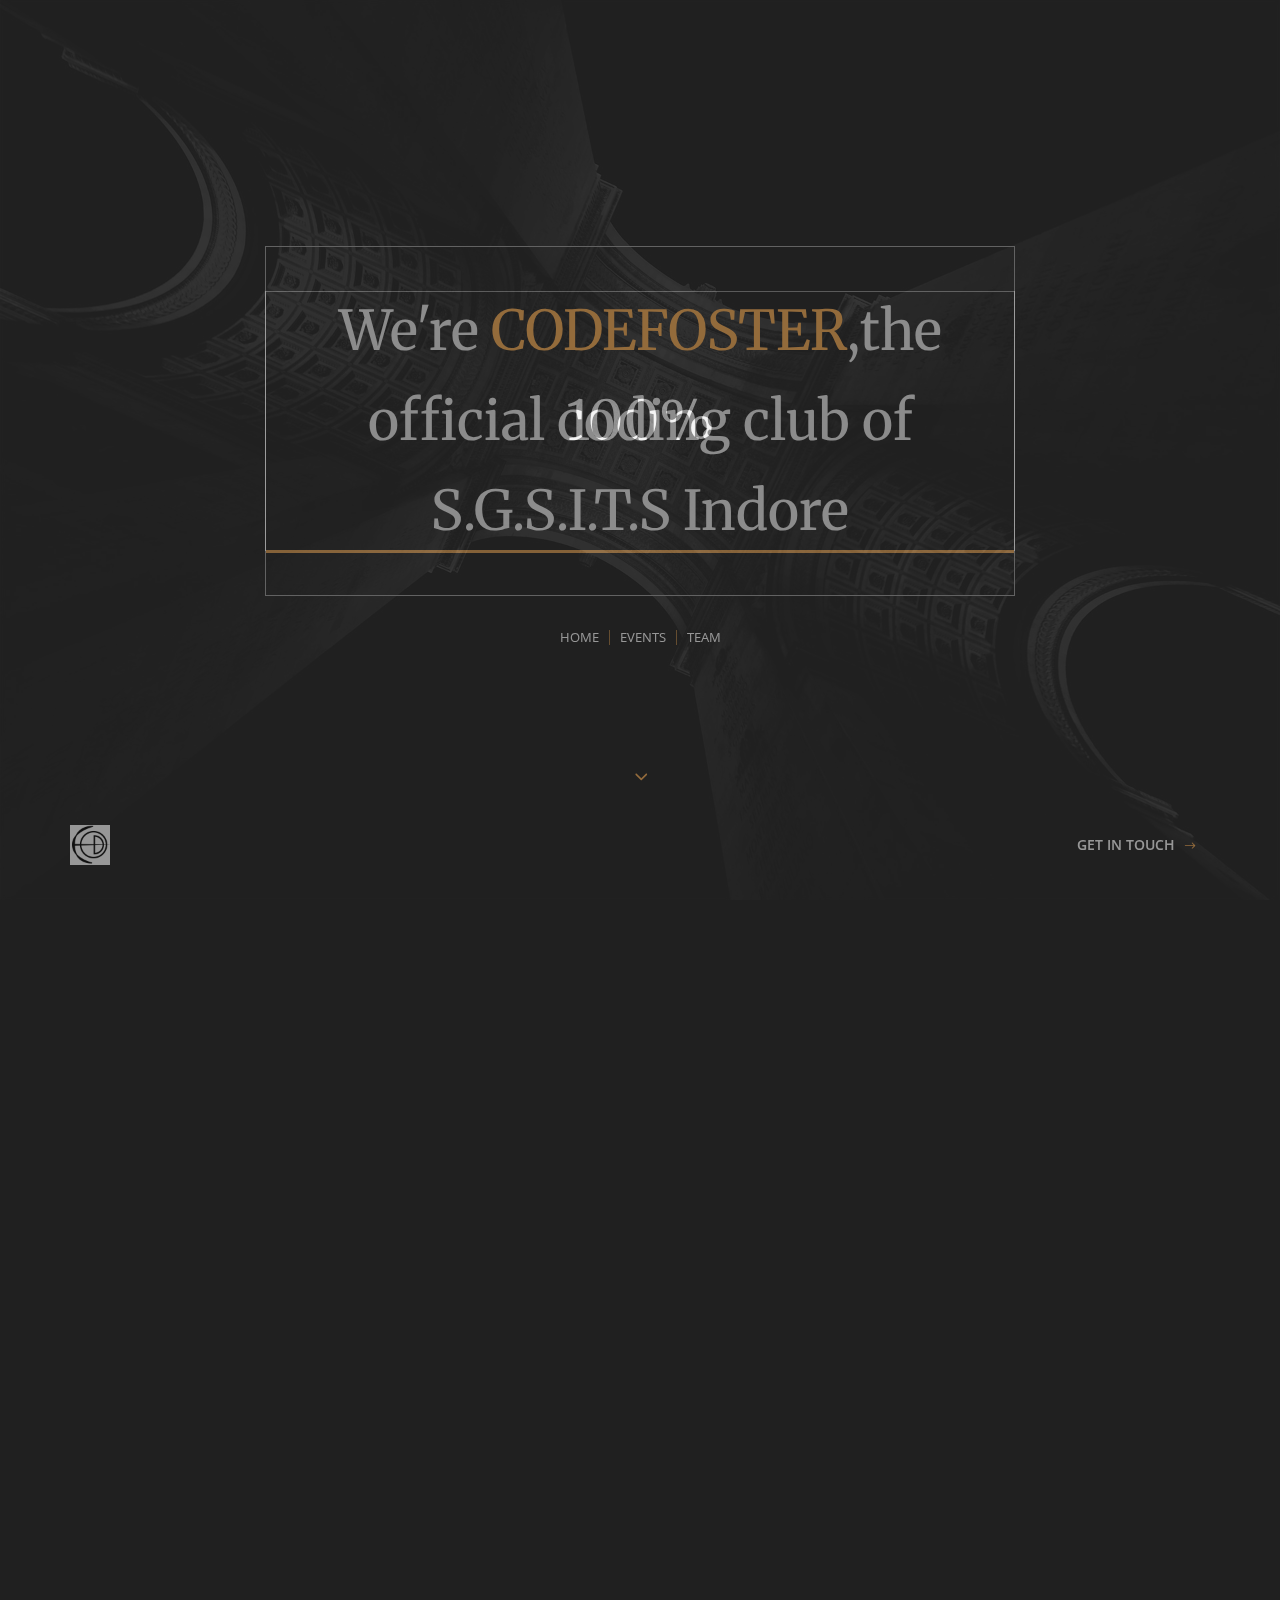
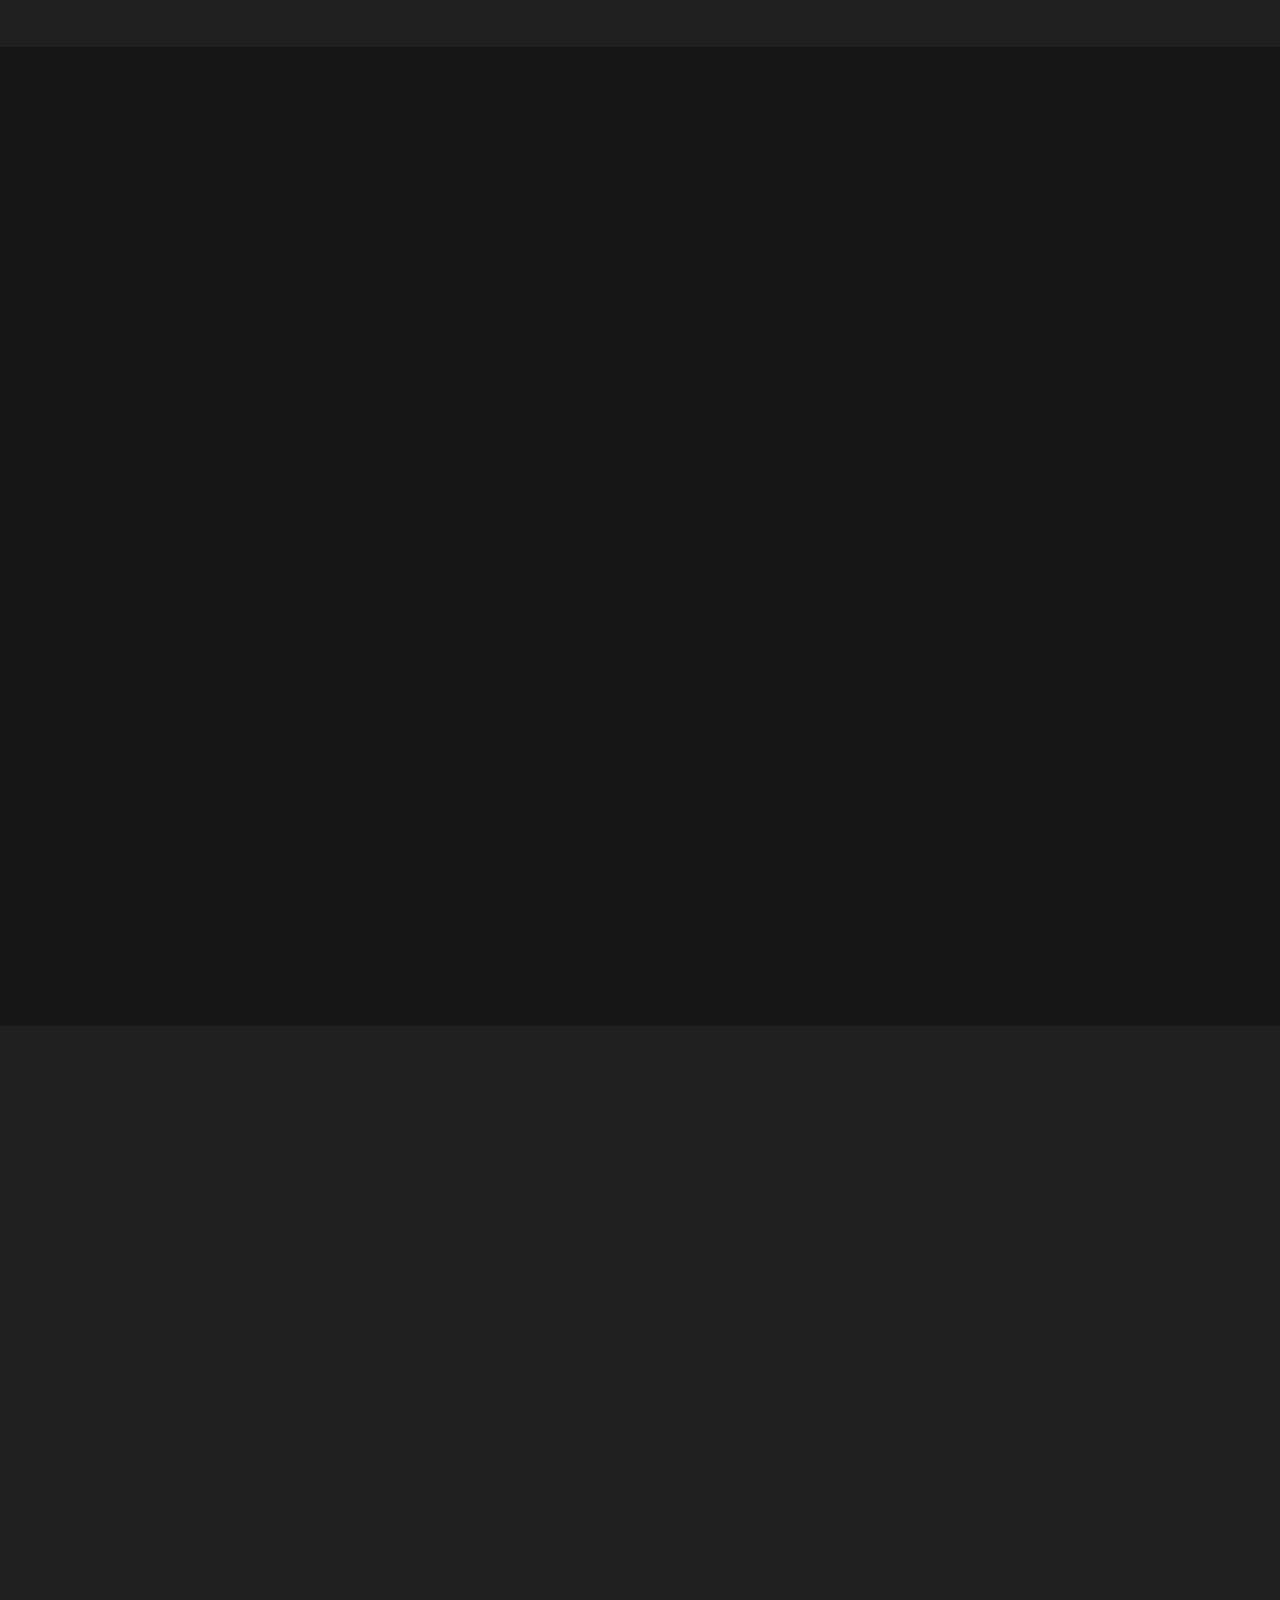
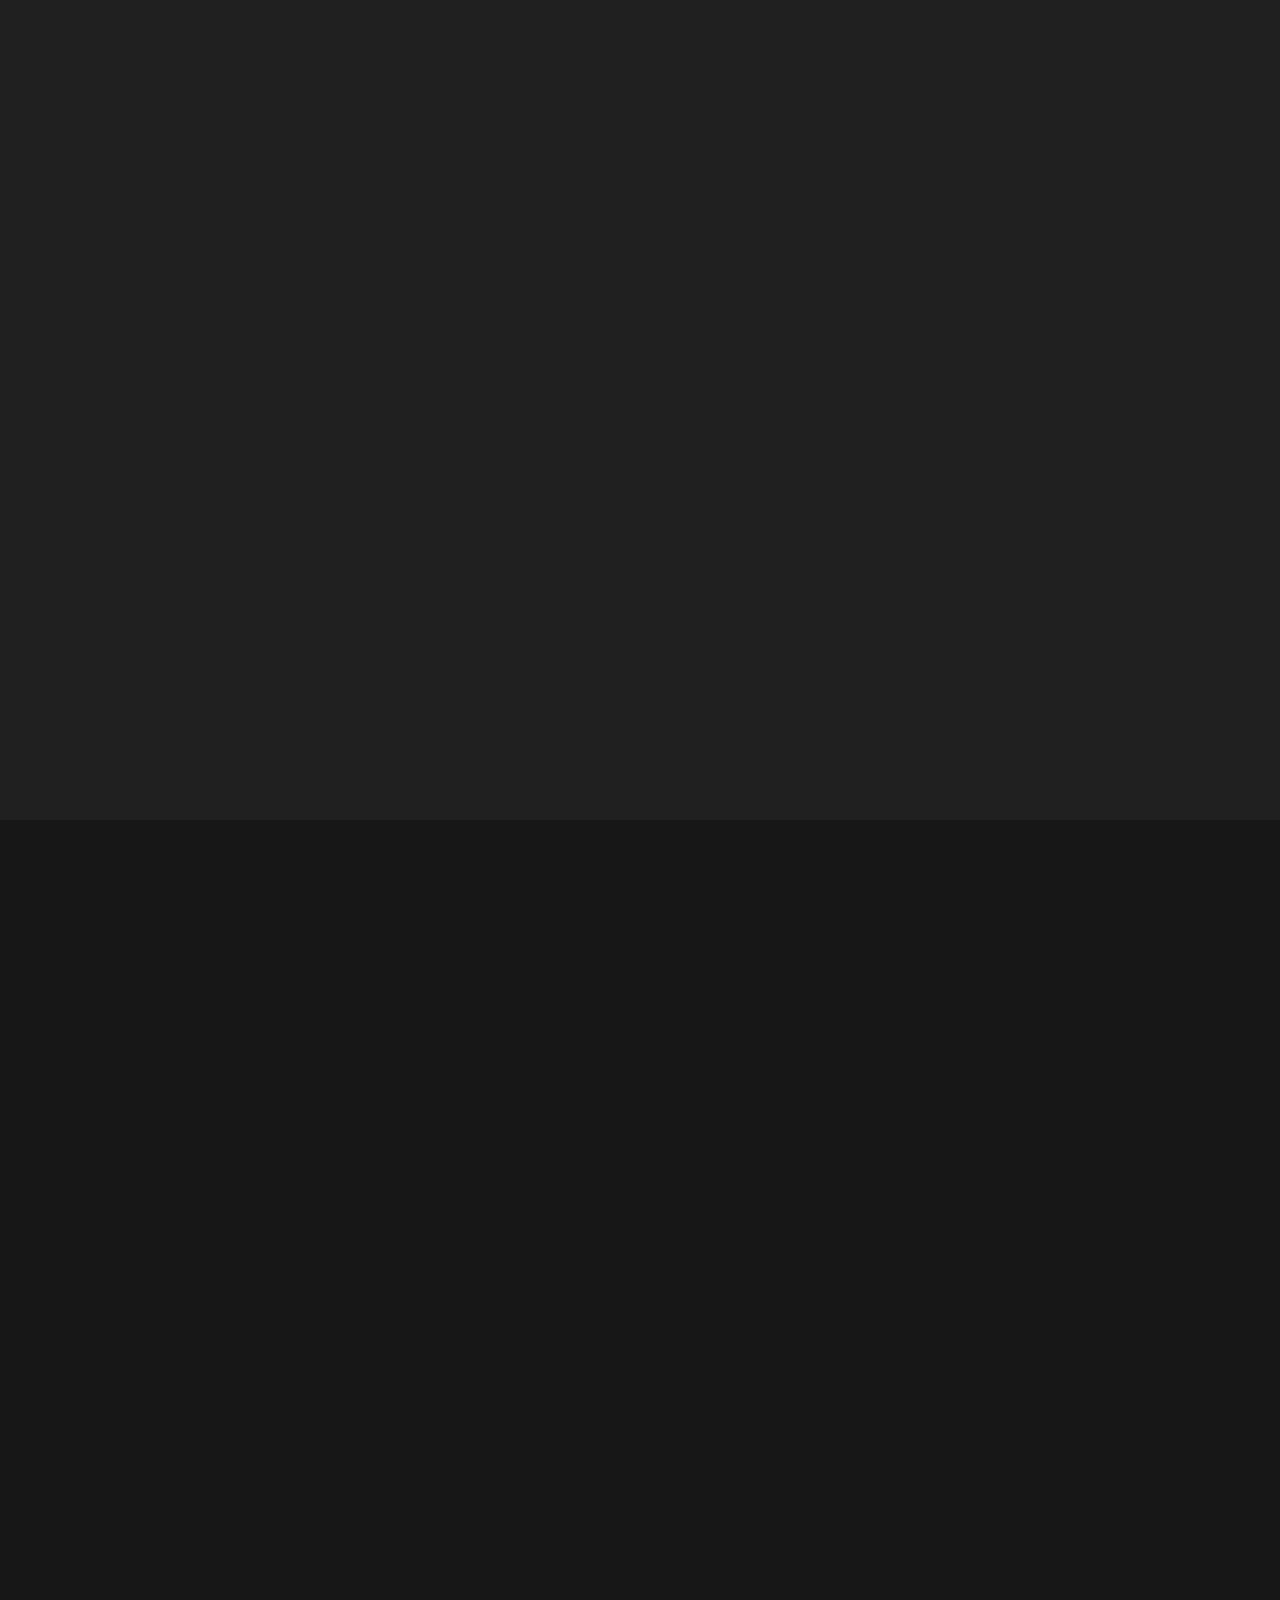
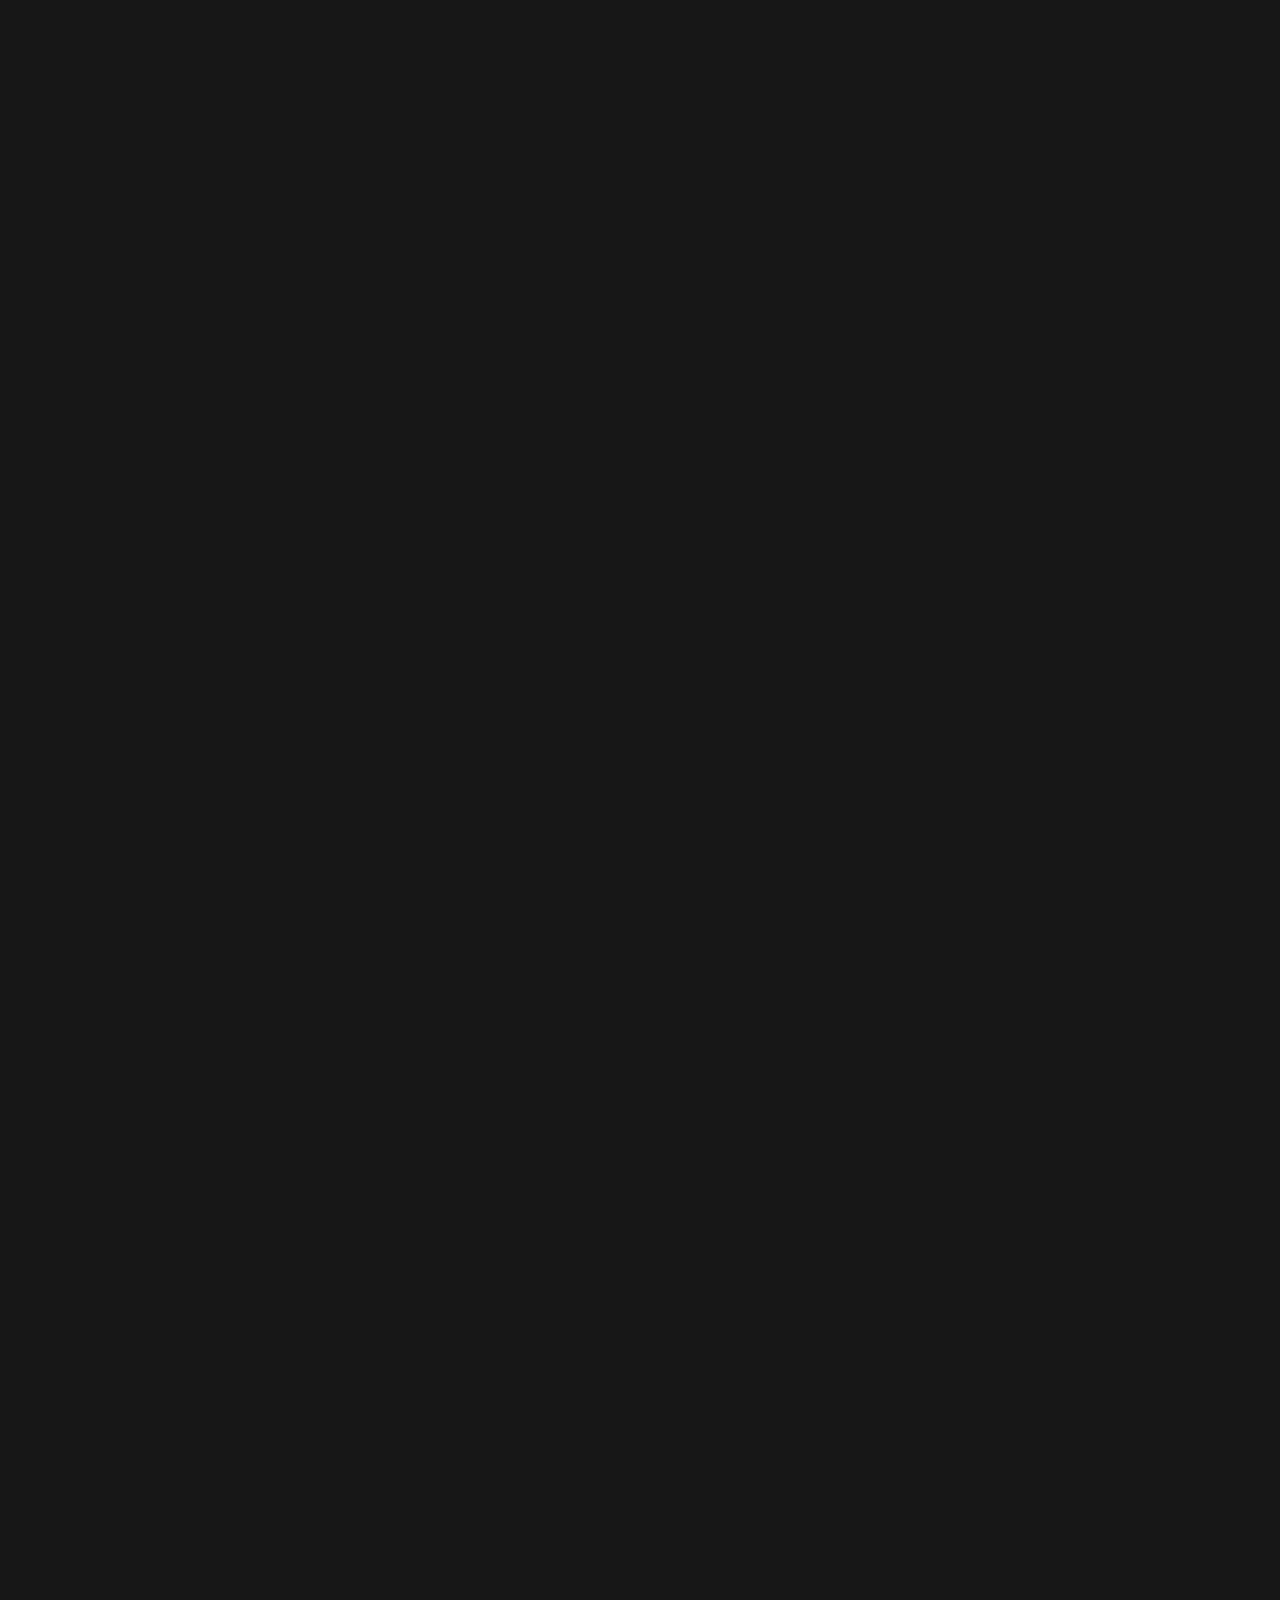
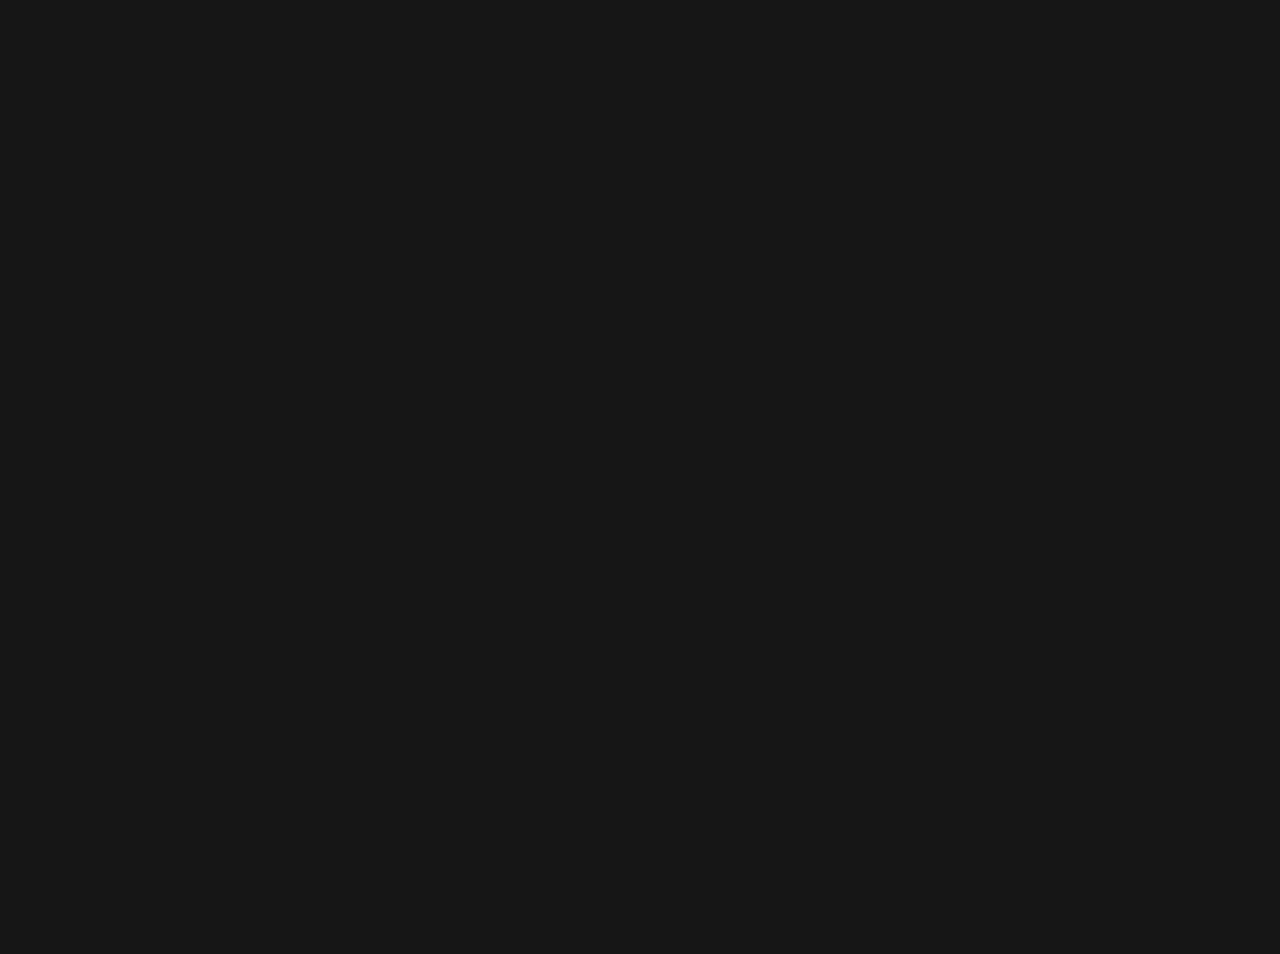
<file: codefoster-responsive/index.html>
﻿<!DOCTYPE html>
<!--[if IE 7]>    <html class="no-js ie7 oldie" lang="en-US"> <![endif]-->
<!--[if IE 8]>    <html class="no-js ie8 oldie" lang="en-US"> <![endif]-->
<!--[if gt IE 8]><!-->
<html lang="en">
    <head>     
  
        <!-- TITLE OF SITE --> 
        <title>CODEFOSTER</title>
  
        <!-- Meta -->
        <meta charset="utf-8">
        <meta name="description" content="Free Responsive Animated Portfolio Template" />
        <meta name="keywords" content="portfolio, template, responsive, bootstrap" />
        <meta name="developer" content="TemplateOcean">
        <meta name="viewport" content="width=device-width, initial-scale=1, maximum-scale=1">
        <meta name="robots" content="noindex">

        <!-- FAV AND TOUCH ICONS   -->
        <link rel="icon" href="images/favicon.ico">
        <link rel="apple-touch-icon" href="images/apple-touch-icon.png">
        <link rel="apple-touch-icon" sizes="72x72" href="images/apple-touch-icon-72x72.png">
        <link rel="apple-touch-icon" sizes="114x114" href="images/apple-touch-icon-114x114.png">

        <!-- GOOGLE FONTS -->
        <link href='https://fonts.googleapis.com/css?family=Merriweather:400,300,700,900' rel='stylesheet' type='text/css'>
        <!-- font-family: 'Merriweather', serif; -->
        <link href='https://fonts.googleapis.com/css?family=Open+Sans:400,300,600,700,800' rel='stylesheet' type='text/css'>
        <!-- font-family: 'Open Sans', sans-serif; -->

        <!-- BOOTSTRAP CSS -->
        <link rel="stylesheet" href="bootstrap/css/bootstrap.min.css">

        <!-- Image Slider -->
        <link rel="stylesheet" href="css/plagin-css/owl.carousel.css">

        <!-- FONT ICONS -->
        <link rel="stylesheet" href="icons/rik-icons/styles.css">

        <!--   COUSTOM CSS link  -->
        <link rel="stylesheet" href="css/style.css">
        <link rel="stylesheet" href="css/responsive.css">

        <!--[if lt IE 9]>
            <script src="js/plagin-js/html5shiv.js"></script>
            <script src="js/plagin-js/respond.min.js"></script>
        <![endif]-->


    </head>
    <body class="style-1">
        
        <!-- Start: Preloader Section
        =================================== -->
        <div id="main-preloader" class="main-preloader semi-dark-background">
            <div class="container full-height">
                <div class="row full-height">
                    <div class="full-height col-md-8 col-md-offset-2 col-sm-10 col-sm-offset-1 col-xs-12">

                        <div class="main-preloader-inner">

                            <h1 class="preloader-percentage">
                                <span class="preloader-percentage-text">0%</span> <!-- Show Percentage Number -->
                                <!-- <span class="percentage">%</span> -->
                            </h1>
                            <div class="preloader-bar-outer">
                                <div class="preloader-bar"></div> <!-- Percentage Precess Bar -->
                            </div>

                        </div>
                        
                    </div>
                </div>
            </div>
        </div>
        <!-- End: Preloader Section
        =================================== -->



        <!-- Start: Navbar  Area
        ============================= -->
        <nav class="navbar navbar-fixed-top main-navbar-top navbar-top-js" id="main-navbar-top" >
            <div class="container relative">
                <div class="navbar-header">

                    <!-- Menu Button show Mobile view -->
                    <button type="button" class="nav-trigger nav-trigger-animate"  data-target="#js-navbar-menu">
                        <span aria-hidden="true" class="icon"></span>
                    </button>

                    <!-- TEMPLATE LOGO LIGHT -->
                    <a class="navbar-brand light-logo btn-scroll" href="#home-section"><img src="images/logo.png" alt="" class="img-responsive"></a>

                </div>
                
                <!-- Main Menu List -->
                <div class="navbar-collapse" id="js-navbar-menu">
                    <ul class="nav navbar-nav navbar-right" id="navbar-nav">
                        <li><a class="btn-nav" href="#services-section">Home</a></li>
                        <li><a class="btn-nav" href="#portfolio-section">Events</a></li>
                        <li><a class="btn-nav" href="#testimonial-section">testimonials</a></li>
                        <li><a class="btn-nav" href="#team-section">team</a></li>
                        <li><a class="btn-nav" href="#contact-us-section">Contact Us</a></li>
                    </ul>
                </div>


                <!-- Right Side Navigation Button -->
                <div class="navbar-collapse-right hidden-xs " >
                    <ul class="nav navbar-nav navbar-right btn-scroll">
                        <li><a class="btn-nav" href="#contact-us-section">Get in Touch <i class="icon icon-arrow-right"></i></a></li>
                    </ul>
                </div>

            </div>
        </nav>
        <!-- End: Navbar Area
        ============================= -->




        <!--Start: 1st Section  
            - HOME PAGE 
        ====================================-->
        <div class="section section-item home-section overflow hide-overlay overlay-color bg-image-1 wow" id="home-section">
            <div class="inner-container ">
                <div class="container">
                    <div class="row">
                        
                        <div class="col-md-8 col-md-offset-2 col-sm-10 col-sm-offset-1 col-xs-12">

                            <div class="home-content-outer text-center">
                                
                                <div class="overflow">
                                    <div class="heading-outer left-right relative">
                                        <div class="heading-outer top-bottom relative">
                                            <div class="overflow p-t-40 p-l-40 p-r-40 p-b-40">
                                                <div class="section-heading-outer">
                                                    <h1 class="heading">We're <span class="color">CODEFOSTER</span>,the official coding club of S.G.S.I.T.S Indore</h1>
                                                </div>
                                            </div>
                                        </div>
                                    </div> 
                                </div>

                                <div class="overflow m-t-30">
                                    <div class="list-view">
                                        <ul class="nav">
                                            <li><a class="btn-nav btn-mask" href="#services-section">HOME</a></li>
                                            

<li><a class="btn-nav btn-mask" href="#portfolio-section">EVENTS</a></li>                                     
<li><a class="btn-nav btn-mask" href="#team-section">TEAM</a></li>
                                        </ul>
                                    </div>
                                </div>
                            </div>

                        </div>
                        
                        <!-- Next Section Arrow -->
                        <div class="footer-button">
                            <div class="overflow m-t-30">
                                <div class="btn-form-outer btn-scroll">  <!-- Button Area -->
                                    <a href="#services-section" class="btn"><i class="icon icon-arrow-carrot-down"></i></a>
                                </div>
                            </div>
                        </div>

                        <!-- Home Page Buttom Navigation -->
                        <nav class="navbar navbar-fixed-top main-navbar-top home-nav overflow">
                            <div class="container relative home-nav-inner">
                                <div class="navbar-header">

                                    <!-- TEMPLATE LOGO LIGHT -->
                                    <a class="navbar-brand light-logo" href="#"><img src="images/logo.png" alt="" class="img-responsive"></a>

                                </div>

                                <div class="navbar-collapse-right" >
                                    <ul class="nav navbar-nav navbar-right btn-scroll">
                                        <li>
                                            <a class="btn-nav btn-mask" href="#contact-us-section">Get in Touch <i class="icon icon-arrow-right"></i></a>
                                        </li>
                                    </ul>
                                </div>

                            </div>
                        </nav>
                        <!-- End: Home Page Buttom Navigation -->

                    </div>
                </div>
            </div>
        </div> 
        <!--End: 1st Section  
            - HOME PAGE 
        ====================================-->


        

        <!--Start: 2nd Section  
            - SERVICES PAGE 
        ====================================-->
        <div class=" section section-item combine-section hide-overlay overflow semi-dark-background" id="services-section">
            
            <div class="inner-container services-section ">
                 <div class="container">
                    <div class="row">


                        <!-- Start: Section Heading -->
                        <div class="section-header col-md-8 col-md-offset-2 col-sm-10 col-sm-offset-1">
                            <div class="overflow">
                                <div class="line-outer">
                                    <div class="line wow"></div>
                                </div>
                            </div>
                            <div class="overflow">
                                <div class="section-heading-outer m-b-15">
                                    <p class="sub-heading wow">HOME</p>
                                </div> 
                            </div>
                            <div class="overflow">
                                <div class="section-heading-outer p-l-50 p-r-50">
                                    <h2 class="section-heading wow">About <span class="color">CODEFOSTER</span> & its journey </h2>
                                </div>
                            </div>
                        </div>
                        <!-- End: Section Heading -->

                        <div class="clearfix"></div>
                        
                        <!-- Start: Each Services Section -->
                        <div class="each-services-outer overflow section-separator sp-bottom">

                            <div class="each-services col-sm-4 col-xs-12">
                                <div class="each-services-inner">
                                    
                                    <div class="overflow">
                                        <div class="features-icon-outer wow">
                                            <i class="icon icon-icon-building-alt features-icon"></i>
                                        </div>
                                    </div>
                                    <div class="overflow">
                                        <div class="title-outer wow">
                                            <h4 class="title">WHAT</h4>
                                        </div>
                                    </div>
                                    <div class="overflow">
                                        <div class="pera-outer wow">
                                            <p>
Codefoster is the official central coding club of SGSITS.
</p>
                                        </div>
                                    </div>
                                    <div class="overflow m-t-30">
                                        <div class="btn-form-outer wow">  <!-- Button Area -->
                                            <a href="#services-1" class="btn right-icon btn-services btn-mask">LEARN MORE <i class="icon icon-arrow-right"></i></a>
                                        </div>
                                    </div>

                                </div>
                            </div> <!-- End: .each-services -->

                            <div class="each-services col-sm-4 col-xs-12">
                                <div class="each-services-inner">
                                    
                                    <div class="overflow">
                                        <div class="features-icon-outer wow">
                                            <i class="icon icon-icon-question-alt features-icon"></i>
                                        </div>
                                    </div>
                                    <div class="overflow">
                                        <div class="title-outer wow">
                                            <h4 class="title">WHY</h4>
                                        </div>
                                    </div>
                                    <div class="overflow">
                                        <div class="pera-outer wow">
                                            <p>CodeFoster was founded in 2014 with the aim of increasing coding culture in college and provide a strong peer group to those interested in coding.</p>
                                        </div>
                                    </div>
                                    <div class="overflow m-t-30">
                                        <div class="btn-form-outer wow">  <!-- Button Area -->
                                            <a href="#services-2" class="btn right-icon btn-services btn-mask">LEARN MORE <i class="icon icon-arrow-right"></i></a>
                                        </div>
                                    </div>

                                </div>
                            </div> <!-- End: .each-services -->

                            <div class="each-services col-sm-4 col-xs-12">
                                <div class="each-services-inner">

                                    <div class="overflow">
                                        <div class="features-icon-outer wow">
                                            <i class="icon icon-icon-easel features-icon"></i>
                                        </div>
                                    </div>
                                    <div class="overflow">
                                        <div class="title-outer wow">
                                            <h4 class="title">HOW</h4>
                                        </div>
                                    </div>
                                    <div class="overflow">
                                        <div class="pera-outer wow">
                                            <p>Our journey began with a workshop on “C programming and its nuances”,which itself saw a participation of more than 100 students.</p>
                                        </div>
                                    </div>
                                    <div class="overflow m-t-30">
                                        <div class="btn-form-outer wow">  <!-- Button Area -->
                                            <a href="#services-3" class="btn right-icon btn-services btn-mask">LEARN MORE <i class="icon icon-arrow-right"></i></a>
                                        </div>
                                    </div>

                                </div>
                            </div> <!-- End: .each-services -->

                        </div> 
                        <!-- End: Each Services Section -->
                        

                        <!-- Start: Each Services Part Full Detail -->
                        <div class="services-full-view">
                            
                            <div class="services-details" id="services-1">
                                <div class="services-inner relative overflow">

                                    <!-- Features Image -->
                                    <div class="col-sm-6 col-xs-12">
                                         <img src="images/file-1.jpg" alt="logo-image" class="img-responsive">
                                                                        </div> <!-- End: Features Image Area -->

                                    <!-- Content Area -->
                                    <div class="col-sm-6 col-xs-12">
                                        <div class="services-content-outer">

                                            <div class="line-outer">
                                                <div class="line"></div>
                                            </div>

                                            <div class="section-title-outer overflow">
                                                                                           </div>

                                            <div class="overflow m-b-15">
                                                <div class="title-outer">
                                                    <h6 class="title relative">About Us</h6>
                                                </div>
                                            </div>

                                            <div class="overflow">
                                                <div class="pera-outer">
                                                    <p>
Codefoster is the official central coding club of SGSITS. CodeFoster is the campus chapter of CodeChef and the only Raspberry Jam of central India.It is also affiliated to CoderDojo.We aim to promote coding by organizing various events for competitive coding and workshops on latest tech along with annual events held during Aayam.
</p>
                                                </div>                                           </div>

                                            <div class="overflow">
                                                <div class="btn-outer m-t-50">
                                                    <a href="#8" class="btn btn-fill right-icon">GET IN TOUCH <i class="icon icon-arrow-right"></i></a>
                                                </div>
                                            </div>

                                        </div> <!-- End: .services-content-outer -->
                                    </div> <!-- End: Content Area -->
                                    
                                    <!-- Button Area -->
                                    <div class="back-button-outer overflow">  
                                        <a href="#" class="btn btn-services-back btn-mask"><i class="icon icon-arrow-carrot-left-alt2"></i></a>
                                    </div>

                                </div> <!-- End: .services-inner -->
                            </div> <!-- End: .services-details -->

                            <div class="services-details" id="services-2">
                                <div class="services-inner relative overflow">

                                    <!-- Features Image -->
                                    <div class="col-sm-6 col-xs-12">
                                                                                   <img src="images/services-1.jpg" alt="Services Image" class="img-responsive">
                                                                         </div> <!-- End: Features Image Area -->

                                    <!-- Content Area -->
                                    <div class="col-sm-6 col-xs-12">
                                        <div class="services-content-outer">

                                            <div class="line-outer">
                                                <div class="line"></div>
                                            </div>

                                            <div class="section-title-outer overflow">
                                                                                          </div>

                                            <div class="overflow m-b-15">
                                                <div class="title-outer">
                                                    <h6 class="title relative">Our Motive </h6>
                                                </div>
                                            </div>

                                            <div class="overflow">
                                                <div class="pera-outer">
                                                    <p>CodeFoster was founded in 2014 with the aim of increasing coding culture in college and provide a strong peer group to those interested in coding. We have been working since then to improve the logical, coding and problem solving skills.We believe in mutual learning by conducting events to enhance the programming capabilities of students and to make an open and collaborative ecosystems for promotion of Competitive Programming, Development Skills and Open Source Contributions among students.Club members also have meetups where they teach each other latest  skills required in the industry.
</p>
                                                </div>
                                            </div>

                                             <div class="overflow">
                                                <div class="btn-outer m-t-50">
                                                    <a href="#8" class="btn btn-fill right-icon">GET IN TOUCH <i class="icon icon-arrow-right"></i></a>
                                                </div>
                                            </div>

                                        </div> <!-- End: .services-content-outer -->
                                    </div> <!-- End: Content Area -->
                                    
                                    <!-- Button Area -->
                                    <div class="back-button-outer overflow">  
                                        <a href="#" class="btn btn-services-back btn-mask"><i class="icon icon-arrow-carrot-left-alt2"></i></a>
                                    </div>

                                </div> <!-- End: .services-inner -->
                            </div> <!-- End: .services-details -->

                            <div class="services-details" id="services-3">
                                <div class="services-inner relative overflow">

                                    <!-- Features Image -->
                                    <div class="col-sm-6 col-xs-12">
                                                                                      <img src="images/file-3.jpg" alt="Services Image" class="img-responsive">
                                                                         </div> <!-- End: Features Image Area -->

                                    <!-- Content Area -->
                                    <div class="col-sm-6 col-xs-12">
                                        <div class="services-content-outer">

                                            <div class="line-outer">
                                                <div class="line"></div>
                                            </div>

                                            <div class="section-title-outer overflow">
                                                                                          </div>

                                            <div class="overflow m-b-15">
                                                <div class="title-outer">
                                                    <h6 class="title relative">Our starting</h6>
                                                </div>
                                            </div>

                                            <div class="overflow">
                                                <div class="pera-outer">
                                                    <p>Our journey began with a workshop on “C programming and its nuances”,which itself saw a participation of more than 100 students.</p>

<p>“De SparX Code” was the first ever inter-college coding competition organized in the college by our club.</p>
<p>Code Casino was the largest inter college coding event  ever organized in Indore with participation of more than 400 students.</p>

<p>Workshop on HTML,CSS and JavaScript was organized in association with Microsoft technical Community,Indore for the first and second year students of our college.</p>

<p>Workshop on chatbots - “The art of coding a conversation” in association with Microsoft technical Community,Indore for the first and second year students of our college.</p>

<p>The most popular coding event is the Friday challenge “Code Blitz”,with three rounds of it conducted so far. Code Blitz increased the awareness and participation of students of our college in Competitive Programming.</p>

                                                </div>
                                            </div>

                                            <div class="overflow">
                                                <div class="btn-outer m-t-50">
                                                    <a href="#8" class="btn btn-fill right-icon">GET IN TOUCH <i class="icon icon-arrow-right"></i></a>
                                                </div>
                                            </div>

                                        </div> <!-- End: .services-content-outer -->
                                    </div> <!-- End: Content Area -->
                                    
                                    <!-- Button Area -->
                                    <div class="back-button-outer overflow">  
                                        <a href="#" class="btn btn-services-back btn-mask"><i class="icon icon-arrow-carrot-left-alt2"></i></a>
                                    </div>

                                </div> <!-- End: .services-inner -->
                            </div> <!-- End: .services-details -->

                        </div>
                        <!-- End: Each Services Part Full Detail -->

                    </div> <!-- End: .row -->
                </div> <!-- End: .container -->
            </div> <!-- End: . -->

        </div>
        <!--End: 2nd Section  
            - SERVICES PAGE 
        ====================================-->

   


        <!--Start: 3rd Section  
            - Portfolio PAGE
        ====================================-->
        <div class=" section section-item dark-background" id="portfolio-section">
            <div class="inner-container ">
                 <div class="container">
                    <div class="row section-separator">

                        <div class="col-sm-12 overflow">
                            <div class="row portfolio-container wow">
                                <div class="portfolio-wrapper pagination-style-1 owl-carousel">

                                    <!-- SLIDES -->

                                    <div class="item ">
                                        
                                        <div class="porifolio-section overflow">

                                            <div class="col-xs-10 col-xs-offset-1">
                                                <div class="row">
                                                    <div class="image text-center">
                                                        <img src="images/features-3.jpg" alt="Features Image">
                                                    </div>
                                                </div>
                                            </div>

                                            <div class="each-portfolio-heading">
                                                <div class="heading-text overflow wow">
                                                    <div class="line"></div>
                                                    <div class="overflow">
                                                        <div class="sub-heading-outer">
                                                            <p class="sub-heading">RECENT EVENTS 2017-18</p>
                                                        </div>
                                                    </div>
                                                    <div class="text overflow">
                                                        <div class="inner">
                                                            Event One
                                                        </div>
                                                    </div>
                                                </div>

                                                <div class="link-list overflow wow">
                                                    <div class="link one overflow">
                                                        <div class="inner">
                                                            <a class="btn btn-project-detail right-icon btn-mask" href="#" data-element="project-detail">PROJECT DETAILS <i class="icon icon-arrow-right"></i></a>
                                                        </div>
                                                    </div>
                                                    <div class="link two overflow">
                                                        <div class="inner">
                                                            <a class="btn btn-slider right-icon btn-mask"  data-element="slider">VIEW SLIDES <i class="icon icon-arrow-right"></i></a>
                                                        </div>
                                                    </div>
                                                    <div class="line hidden-xs"></div>
                                                </div>
                                            </div>

                                            <div class="col-md-10 col-md-offset-1 col-sm-12 slider-outer">
                                                <div class="overflow">
                                                    <div class="slider text-center">
                                                        
                                                        <div class="project-slider-outer">
                                                            <div class="project-slider owl-carousel">

                                                                <div class="item">
                                                                    <img src="images/features-8.jpg" alt="Slider Images" class="img-responsive">
                                                                </div>
                                                                <div class="item">
                                                                    <img src="images/features-4.jpg" alt="Slider Images" class="img-responsive">
                                                                </div>
                                                                <div class="item">
                                                                    <img src="images/features-5.jpg"
 alt="Slider Images" class="img-responsive">
                                                                </div>
                                                                <div class="item">
                                                                    <img src="images/features-6.jpg" alt="Slider Images" class="img-responsive">
                                                                </div>
                                                                <div class="item">
                                                                    <img src="images/features-7.jpg" alt="Slider Images" class="img-responsive">
                                                                </div>
                                                                
                                                            </div>
                                                        </div>

                                                        <div class="btn-outer text-left">
                                                            <a href="#" class="btn left-icon btn-slider-back btn-mask"><i class="icon icon-arrow-left"></i> BACK TO PORTFOLIO</a>
                                                        </div>
                                                    </div>
                                                </div>
                                            </div>

                                            <div class="col-xs-12 project-detail-outer">
                                                    
                                                <div class="project-detail">
                                                    <div class="project-detail-inner relative semi-dark-background overflow">

                                                        <div class="col-sm-6 col-xs-12 vertical-middle project-detail-content">
                                                                
                                                            <div class="overflow">
                                                                <div class="heading-outer">
                                                                    <h2 class="heading">Event One</h2>
                                                                </div>
                                                            </div> <!-- End: .overflow -->

                                                            <div class="overflow">
                                                                <ul class="nav list">
                                                                    <li><p class="sub-heading">Competetive Coding</p></li>
                                                                    <li><p class="sub-heading">August 2018</p></li>
                                                                </ul>
                                                            </div> <!-- End: .overflow -->

                                                            <div class="overflow">
                                                                <div class="pera-outer m-t-30">
                                                                    <p>CodeMania was a coding competition conducted on 14th August 2018 in SGSITS. It was exclusively for 2nd year students of the college. The main motive of the event was to introduce the students to the world of competitive coding.</p>
<p>


It was hosted on HackerRank platform. Participants were required to solve three questions in any suitable programming language of their choice within a time limit of one hour. The problem setters along with the CodeFoster volunteers were present to assist the participants regarding any problems they face during the course of the competition. The event concluded with a discussion session to analyse the problem solving approaches and clarify any doubts regarding the questions from the competition.</p>  
                                                         </div>
                                                            </div> <!-- End: .overflow -->

                                                            <div class="overflow">
                                                                <div class="full-view-outer">
                                                                    <a href="#" class="btn right-icon btn-mask">SEE THE PROJECT <i class="icon icon-arrow-right"></i></a>
                                                                </div>
                                                            </div> <!-- End: .overflow -->

                                                        </div> <!-- End: END LEFT SIDE -->

                                                        <!-- Right side Image -->
                                                        <div class="col-sm-6 col-xs-12 vertical-middle overflow project-detail-image">
                                                            <div class="row text-right display-full">
                                                                <div class="project-detail-image-outer display-full">
                                                                    <img src="images/features-2.jpg" alt="Portfolio Image">
                                                                </div>
                                                            </div>
                                                        </div> <!-- End: RIGHT SIDE -->

                                                    </div> <!-- End: .project-detail-content -->

                                                    <div class="clearfix"></div>
                                                    
                                                    <!-- Back Button Area -->
                                                    <div class="overflow">
                                                        <div class="btn-outer text-center m-t-30">
                                                            <a href="#" class="btn left-icon btn-slider-back btn-mask"><i class="icon icon-arrow-left"></i> BACK TO PORTFOLIO</a>
                                                        </div>
                                                    </div>
                                                    <!-- End: Back Button Area -->

                                                </div> <!-- End: .project-detail -->

                                            </div> <!-- End: .col-xs-12 -->

                                        </div> 

                                    </div> <!-- End: .item -->
                                    <div class="item ">
                                        
                                        <div class="porifolio-section overflow">

                                            <div class="col-xs-10 col-xs-offset-1">
                                                <div class="row">
                                                    <div class="image text-center">
                                                        <img src="images/features-1.jpg" alt="Features Image">
                                                    </div>
                                                </div>
                                            </div>

                                            <div class="each-portfolio-heading">
                                                <div class="heading-text overflow wow">
                                                    <div class="line"></div>
                                                    <div class="overflow">
                                                        <div class="sub-heading-outer">
                                                            <p class="sub-heading">RECENT EVENTS 2017-18</p>
                                                        </div>
                                                    </div>
                                                    <div class="text overflow">
                                                        <div class="inner">
                                                           Event Two
                                                        </div>
                                                    </div>
                                                </div>

                                                <div class="link-list overflow wow">
                                                    <div class="link one overflow">
                                                        <div class="inner">
                                                            <a class="btn btn-project-detail right-icon btn-mask" href="#" data-element="project-detail">PROJECT DETAILS <i class="icon icon-arrow-right"></i></a>
                                                        </div>
                                                    </div>
                                                    <div class="link two overflow">
                                                        <div class="inner">
                                                            <a class="btn btn-slider right-icon btn-mask"  data-element="slider">VIEW SLIDES <i class="icon icon-arrow-right"></i></a>
                                                        </div>
                                                    </div>
                                                    <div class="line hidden-xs"></div>
                                                </div>
                                            </div>

                                            <div class="col-md-10 col-md-offset-1 col-sm-12 slider-outer">
                                                <div class="overflow">
                                                    <div class="slider text-center">
                                                        
                                                        <div class="project-slider-outer">
                                                            <div class="project-slider owl-carousel">

                                                                <div class="item">
                                                                    <img src="images/f3.jpg" alt="Slider Images" class="img-responsive">
                                                                </div>
                                                                <div class="item">
                                                                    <img src="images/f1.jpg" alt="Slider Images" class="img-responsive">
                                                                </div>
                                                                <div class="item">
                                                                    <img src="images/f2.jpg" alt="Slider Images" class="img-responsive">
                                                                </div>
                                                                <div class="item">
                                                                    <img src="images/f5.jpg" alt="Slider Images" class="img-responsive">
                                                                </div>
                                                                <div class="item">
                                                                    <img src="images/f4.jpg" alt="Slider Images" class="img-responsive">
                                                                </div>
                                                                
                                                            </div>
                                                        </div>

                                                        <div class="btn-outer text-left">
                                                            <a href="#" class="btn left-icon btn-slider-back btn-mask"><i class="icon icon-arrow-left"></i> BACK TO PORTFOLIO</a>
                                                        </div>
                                                    </div>
                                                </div>
                                            </div>

                                            <div class="col-xs-12 project-detail-outer">
                                                    
                                                <div class="project-detail">
                                                    <div class="project-detail-inner relative semi-dark-background overflow">

                                                        <div class="col-md-6 col-sm-12 vertical-middle project-detail-content">
                                                                
                                                            <div class="overflow">
                                                                <div class="heading-outer">
                                                                    <h2 class="heading">Event Two</h2>
                                                                </div>
                                                            </div> <!-- End: .overflow -->

                                                            <div class="overflow">
                                                                <ul class="nav list">
                                                                    <li><p class="sub-heading">Gaming Event</p></li>
                                                                    <li><p class="sub-heading">February 2018</p></li>
                                                                </ul>
                                                            </div> <!-- End: .overflow -->

                                                            <div class="overflow">
                                                                <div class="pera-outer m-t-30">
                                                                    <p>A LAN gaming contest of CounterStrike-GO</p><p>
All the gamers get ready again to experience the action and thrill packed 'Flickshot 2.0'.</p>
<p>Participate to prove your mettle in Counter Strike!</p>
<p>
Register on :</p>
<p>1v1- <a herf="http://bit.ly/aayaamcsgo1v1">http://bit.ly/aayaamcsgo1v1</a></p>
<p>5v5 - <a herf="http://bit.ly/aayaamcsgo5v5">http://bit.ly/aayaamcsgo5v5</a></p>
<p>
For more info: <a herf="http://codefoster.club/">http://codefoster.club/</a>
</p>
                                                                </div>
                                                            </div> <!-- End: .overflow -->

                                                            <div class="overflow">
                                                                <div class="full-view-outer">
                                                                    <a href="#" class="btn right-icon btn-mask">SEE THE PROJECT <i class="icon icon-arrow-right"></i></a>
                                                                </div>
                                                            </div> <!-- End: .overflow -->

                                                        </div> <!-- End: END LEFT SIDE -->

                                                        <!-- Right side Image -->
                                                        <div class="col-md-6 col-sm-12 vertical-middle overflow project-detail-image">
                                                            <div class="row text-right display-full">
                                                                <div class="project-detail-image-outer display-full">
                                                                    <img src="images/flickshot.jpg" alt="Portfolio Image">
                                                                </div>
                                                            </div>
                                                        </div> <!-- End: RIGHT SIDE -->

                                                    </div> <!-- End: .project-detail-content -->

                                                    <div class="clearfix"></div>
                                                    
                                                    <!-- Back Button Area -->
                                                    <div class="overflow">
                                                        <div class="btn-outer text-center m-t-30">
                                                            <a href="#" class="btn left-icon btn-slider-back btn-mask"><i class="icon icon-arrow-left"></i> BACK TO PORTFOLIO</a>
                                                        </div>
                                                    </div>
                                                    <!-- End: Back Button Area -->

                                                </div> <!-- End: .project-detail -->

                                            </div> <!-- End: .col-xs-12 -->

                                        </div> 

                                    </div> <!-- End: .item -->
                                    <div class="item ">
                                        
                                        <div class="porifolio-section overflow">

                                            <div class="col-xs-10 col-xs-offset-1">
                                                <div class="row">
                                                    <div class="image text-center">
                                                        <img src="images/codeblitz-2.jpg" alt="Features Image">
                                                    </div>
                                                </div>
                                            </div>

                                            <div class="each-portfolio-heading">
                                                <div class="heading-text overflow wow">
                                                    <div class="line"></div>
                                                    <div class="overflow">
                                                        <div class="sub-heading-outer">
                                                            <p class="sub-heading">RECENT EVENTS 2017-18</p>
                                                        </div>
                                                    </div>
                                                    <div class="text overflow">
                                                        <div class="inner">
                                                            Event Three
                                                        </div>
                                                    </div>
                                                </div>

                                                <div class="link-list overflow wow">
                                                    <div class="link one overflow">
                                                        <div class="inner">
                                                            <a class="btn btn-project-detail right-icon btn-mask" href="#" data-element="project-detail">PROJECT DETAILS <i class="icon icon-arrow-right"></i></a>
                                                        </div>
                                                    </div>
                                                    <div class="link two overflow">
                                                        <div class="inner">
                                                            <a class="btn btn-slider right-icon btn-mask"  data-element="slider">VIEW SLIDES <i class="icon icon-arrow-right"></i></a>
                                                        </div>
                                                    </div>
                                                    <div class="line hidden-xs"></div>
                                                </div>
                                            </div>

                                            <div class="col-md-10 col-md-offset-1 col-sm-12 slider-outer">
                                                <div class="overflow">
                                                    <div class="slider text-center">
                                                        
                                                        <div class="project-slider-outer">
                                                            <div class="project-slider owl-carousel">

                                                                <div class="item">
                                                                    <img src="images/c5.jpg" alt="Slider Images" class="img-responsive">
                                                                </div>
                                                                <div class="item">
                                                                    <img src="images/c1.jpg" alt="Slider Images" class="img-responsive">
                                                                </div>
                                                                <div class="item">
                                                                    <img src="images/c2.jpg" alt="Slider Images" class="img-responsive">
                                                                </div>
                                                                <div class="item">
                                                                    <img src="images/c3.jpg" alt="Slider Images" class="img-responsive">
                                                                </div>
                                                                <div class="item">
                                                                    <img src="images/c4.jpg" alt="Slider Images" class="img-responsive">
                                                                </div>
                                                                
                                                            </div>
                                                        </div>

                                                        <div class="btn-outer text-left">
                                                            <a href="#" class="btn left-icon btn-slider-back btn-mask"><i class="icon icon-arrow-left"></i> BACK TO PORTFOLIO</a>
                                                        </div>
                                                    </div>
                                                </div>
                                            </div>

                                            <div class="col-xs-12 project-detail-outer">
                                                    
                                                <div class="project-detail">
                                                    <div class="project-detail-inner relative semi-dark-background overflow">

                                                        <div class="col-md-6 col-sm-12 vertical-middle project-detail-content">
                                                                
                                                            <div class="overflow">
                                                                <div class="heading-outer">
                                                                    <h2 class="heading">Event Three</h2>
                                                                </div>
                                                            </div> <!-- End: .overflow -->

                                                            <div class="overflow">
                                                                <ul class="nav list">
                                                                    <li><p class="sub-heading">Competetive coding</p></li>
                                                                    <li><p class="sub-heading">January 2018</p></li>
                                                                </ul>
                                                            </div> <!-- End: .overflow -->

                                                            <div class="overflow">
                                                                <div class="pera-outer m-t-30">
                                                                    <p>Continuing with the series of Friday Challenges CodeBlitz 3.0 took place on January 19th in SGSITS, based on Problem Solving Ability using Data Structures and Algorithms. </p>
<p>

The Competition was hosted on HackerRank Platform. The event amassed 60 participants, majority of the coders were from second and third year showing their coding skills enthusiastically. The Problem Setters were there to guide the participants to overcome challenges faced during competitive coding and develop their own way of solving problem. The event concluded with students having the experience of solving problems of all difficulty levels in constrained time period.

</p>
                                                                </div>
                                                            </div> <!-- End: .overflow -->

                                                            <div class="overflow">
                                                                <div class="full-view-outer">
                                                                    <a href="#" class="btn right-icon btn-mask">SEE THE PROJECT <i class="icon icon-arrow-right"></i></a>
                                                                </div>
                                                            </div> <!-- End: .overflow -->

                                                        </div> <!-- End: END LEFT SIDE -->

                                                        <!-- Right side Image -->
                                                        <div class="col-md-6 col-sm-12 vertical-middle overflow project-detail-image">
                                                            <div class="row text-right display-full">
                                                                <div class="project-detail-image-outer display-full">
                                                                    <img src="images/codeblitz.jpg" alt="Portfolio Image">
                                                                </div>
                                                            </div>
                                                        </div> <!-- End: RIGHT SIDE -->

                                                    </div> <!-- End: .project-detail-content -->

                                                    <div class="clearfix"></div>
                                                    
                                                    <!-- Back Button Area -->
                                                    <div class="overflow">
                                                        <div class="btn-outer text-center m-t-30">
                                                            <a href="#" class="btn left-icon btn-slider-back btn-mask"><i class="icon icon-arrow-left"></i> BACK TO PORTFOLIO</a>
                                                        </div>
                                                    </div>
                                                    <!-- End: Back Button Area -->

                                                </div> <!-- End: .project-detail -->

                                            </div> <!-- End: .col-xs-12 -->

                                        </div> 

                                    </div> <!-- End: .item -->

                                </div> <!-- End: .swiper-wrapper -->
                            </div> <!-- End: .testimonials-container -->
                        </div> <!-- End: .col-xs-12 -->

                    </div> <!-- End: .row -->
                </div> <!-- End: .container -->
            </div> <!-- End: .inner-container -->

        </div>
        <!--End: 3rd Section  
            - Portfolio PAGE
        ====================================-->
        


        <!--Start: 4th Section  
            - TESTIMONIAL PAGE
        ====================================-->
        <div class=" section section-item combine-section hide-overlay semi-dark-background" id="testimonial-section">
            <div class="inner-container testimonial-section semi-dark-background" id="testimonial">
                 <div class="container">
                    <div class="row section-separator sp-bottom">
                        
                        <!-- Start: Section Heading -->
                        <div class="section-header col-sm-10 col-sm-offset-1">
                            <div class="overflow">
                                <div class="line-outer">
                                    <div class="line wow"></div>
                                </div>
                            </div>
                            <div class="overflow">
                                <div class="section-heading-outer m-b-15">
                                    <p class="sub-heading wow">Testimonials</p>
                                </div> 
                            </div>
                            <div class="overflow">
                                <div class="section-heading-outer p-l-50 p-r-50">
                                    <h2 class="section-heading wow">We have got recognition from some renowned organisations around the world</h2>
                                </div>
                            </div>
                        </div>
                        <!-- End: Section Heading -->

                        <div class="clearfix"></div>

                        <div class="col-xs-15 m-t-40">
                            <div class="overflow text-center">
                                
                                <!-- OUR CLIENTS LOGO -->
                                <ul class="nav client-logo wow">
                                    <li><img src="images/clients-logo/1.png" alt=""></li>
                                    <li><img src="images/clients-logo/2.png" alt=""></li>
                                    <li><img src="images/clients-logo/4.jpg" alt=""></li>
                                                         </ul>

                            </div> <!-- End: .overflow -->
                        </div> <!-- End: .col-xs-12 -->

                              <div class="col-md-8 col-md-offset-2 col-sm-10 col-sm-offset-1 overflow">
                            <div class="testimonial-container wow">
                                <div class="testimonial-wrapper pagination-style-1 owl-carousel">

                                    <!-- SLIDES -->
                                    <div class="item">

                                        <div class="overflow">
                                            <div class="image-outer">
                                                <img src="images/clients-logo/1.png">
                                            </div>
                                        </div>
                                        <div class="overflow m-t-40">
                                            <div class="text-outer">
                                                <blockquote><p>CoderDojo is an International Developers community and it consists of many sub - developer communities known as Dojos.</p>
<p>Club CodeFoster is Developer Community Under CoderDojo Named as CodeFoster Dojo
</p><p><a href ="https://zen.coderdojo.com/dojos/in/indore-madhya-pradesh/codefoster-sgsits-indore
">https://zen.coderdojo.com/dojos/in/indore-madhya-pradesh/codefoster-sgsits-indore
</a></p></blockquote>
                                            </div>
                                        </div>
                                        <div class="overflow m-t-40 m-b-30">
                                            <div class="profile-outer">
                                                <span class="name">CoderDojo Foundation Ireland </span>
                                                <span class="position">Developer community</span>
                                            </div>
                                        </div>

                                    </div> <!-- End: .swiper-slider -->
                                    <div class="item">

                                        <div class="overflow">
                                            <div class="image-outer">
                                                <img src="images/clients-logo/2.png">
                                            </div>
                                        </div>
                                        <div class="overflow m-t-40">
                                            <div class="text-outer">
                                                <blockquote><p>Club Codefoster is well known developer community under Raspberry Foundation which helps the member of the club to develop projects of Raspberry Pi (any model) and promotes our event with the goodies by the foundation It self.</p>
<p>All the Members of the Club are known as Raspberry Jam Makers. And Community is nick named as "Raspberry Jam Indore" as this is one in Indore.</p></blockquote>
                                            </div>
                                        </div>
                                        <div class="overflow m-t-40 m-b-30">
                                            <div class="profile-outer">
                                                <span class="name"> Raspberry Foundation UK </span>
                                                <span class="position">Raspberry Jam Indore</span>
                                            </div>
                                        </div>

                                    </div> <!-- End: .swiper-slider -->
                                    <div class="item">

                                        <div class="overflow">
                                            <div class="image-outer">
                                                <img src="images/clients-logo/3.jpg">
                                            </div>
                                        </div>
                                        <div class="overflow m-t-40">
                                            <div class="text-outer">
                                                <blockquote><p>Directi Provides competitive coding platform named as Codechef.</p><p> To promote competitive coding within campus.
CodeFoster is one the campus Chapter of the Directi (CodeChef)</p><p><a href ="https://www.codechef.com/campus_chapter/code_gsti">https://www.codechef.com/campus_chapter/code_gsti</a></p></blockquote>
                                            </div>
                                        </div>
                                        <div class="overflow m-t-40 m-b-30">
                                            <div class="profile-outer">
                                                <span class="name"> Directi: </span>
                                                <span class="position">Campus Chapter</span>
                                            </div>
                                        </div>

                                    </div> <!-- End: .swiper-slider -->

                                </div> <!-- End: .swiper-wrapper -->
                            </div> <!-- End: .testimonials-container -->
                        </div> <!-- End: .col-xs-12 -->

                    </div> <!-- End: .row -->
                </div> <!-- End: .container -->
            </div> <!-- End: .inner-container -->

        </div>
        <!--End: 4th Section  
            - TESTIMONIAL PAGE
        ====================================-->



    <!--Start: 5th Section  
            - OUR TEAM PAGE
        ====================================-->
        <div class=" section section-item combine-section hide-overlay overflow dark-background" id="team-section">
            <div class="inner-container team-member dark-background">
                <div class="container">
                    <div class="row section-separator sp-bottom">
                        
                        <!-- Start: Section Heading -->
                        <div class="section-header col-sm-10 col-sm-offset-1">
                            <div class="overflow">
                                <div class="line-outer">
                                    <div class="line wow"></div>
                                </div>
                            </div>
                            <div class="overflow">
                                <div class="section-heading-outer m-b-15">
                                    <p class="sub-heading wow">OUR TEAM</p>
                                </div> 
                            </div>
                            <div class="overflow">
                                <div class="section-heading-outer p-l-50 p-r-50">
                                    <h2 class="section-heading wow">Our Amazing Team</h2>
                                </div>
                            </div>
                        </div>
                        <!-- End: Section Heading -->

                        <div class="clearfix"></div>

                        <div class="col-sm-12 grid-item m-t-30">
                            <div class="row">

                                <div class="col-md-3 col-sm-6 col-xs-12 each-item overflow text-center relative wow">
                                    <div class="item-inner overflow absolute">

                                        <div class="profile-outer center">
                                            <div class="profile-image">
                                                <img src="images/testimonial/0.jpg" alt="Team Member" class="">
                                            </div>
                                            <div class="profile-content">
                                                <span class="name">Uday Raj Singh</span>
                                                <span class="position"> </span>
                                            </div>
                                        </div>
                                        <div class="content-detail">
                                            <p>Experienced Coordinator skilled in RubyMine, Ruby, Java, Microsoft Word, and Microsoft PowerPoint.Community Manager at Raspberry Jam Indore.Skilled in Raspberry pie,Android development,Java,C,Python.</p>
                                        </div>

                                    </div>
                                </div> <!-- End: .each-item -->
    <div class="col-md-3 col-sm-6 col-xs-12 each-item overflow text-center relative wow">
                                    <div class="item-inner overflow absolute">

                                        <div class="profile-outer center">
                                            <div class="profile-image">
                                                <img src="images/testimonial/22.jpg" alt="Team Member" class="">
                                            </div>
                                            <div class="profile-content">
                                                <span class="name">Siddhant gupta</span>
                                                <span class="position"> </span>
                                            </div>
                                        </div>
                                        <div class="content-detail">
                                            <p>Web Developer at Codefoster A Data Science Enthusiast.Skilled in java,python and Angular.Also have command on web development, Data science and Data Structures.Completed courses in Database Management System and Operation System</p>
                                        </div>

                                    </div>
                                </div> <!-- End: .each-item -->
                                  <div class="col-md-3 col-sm-6 col-xs-12 each-item overflow text-center relative wow">
                                    <div class="item-inner overflow absolute">

                                        <div class="profile-outer center">
                                            <div class="profile-image">
                                                <img src="images/testimonial/2.jpg" alt="Team Member" class="">
                                            </div>
                                            <div class="profile-content">
                                                <span class="name">rupesh harode</span>
                                                <span class="position"> </span>
                                            </div>
                                        </div>
                                        <div class="content-detail">
                                            <p>  An Open Source Evangelist.Expertise ranging from web development to competitive programming to Machine Learning.Skilled in C,Java,C++,Python.Some open source projects worked on are with include Sofa-Framework, Sympy, Rspamd and coala.Completed Google Summer of Code 2018 with Sofa-Framework.
</p>
                                        </div>

                                    </div>
          </div> <!-- End: .each-item -->
    <div class="col-md-3 col-sm-6 col-xs-12 each-item overflow text-center relative wow">
                                    <div class="item-inner overflow absolute">

                                        <div class="profile-outer center">
                                            <div class="profile-image">
                                                <img src="images/testimonial/21.jpg" alt="Team Member" class="">
                                            </div>
                                            <div class="profile-content">
                                                <span class="name">Malika dangwal</span>
                                                <span class="position"> </span>
                                            </div>
                                        </div>
                                        <div class="content-detail">
                                            <p>Student Volunteer at Raspberry Pi Foundation.Skilled in Management ,research and project management.Possess Team management and logical approach along with leadership quality.</p>
                                        </div>

                                    </div>
                                </div> <!-- End: .each-item -->
      <div class="col-md-3 col-sm-6 col-xs-12 each-item overflow text-center relative wow">
                                    <div class="item-inner overflow absolute">

                                        <div class="profile-outer center">
                                            <div class="profile-image">
                                                <img src="images/testimonial/4.jpg" alt="Team Member" class="">
                                            </div>
                                            <div class="profile-content">
                                                <span class="name">Sajal agrawal</span>
                                                <span class="position"> </span>
                                            </div>
                                        </div>
                                        <div class="content-detail">
                                            <p>Summer Analyst ’18 - Goldman Sachs</p>
<p>Summer Intern ’17 - GeeksforGeeks</p>
<p>Interested in Machine Learning, Data Science, Algorithms, Data Structures, Competitive programming.
</p>
                                        </div>

                                    </div>
                                </div> <!-- End: .each-item -->
                               <div class="col-md-3 col-sm-6 col-xs-12 each-item overflow text-center relative wow">
                                    <div class="item-inner overflow absolute">

                                        <div class="profile-outer center">
                                            <div class="profile-image">
                                                <img src="images/testimonial/20.jpg" alt="Team Member" class="">
                                            </div>
                                            <div class="profile-content">
                                                <span class="name">Rachee Kanodia</span>
                                                <span class="position"> </span>
                                            </div>
                                        </div>
                                        <div class="content-detail">
                                            <p>Summer Intern at Big Data BizViz. Skilled in photoshop, MS-office and MS-Powerpoint.Completed courses in Computer Networks Data Structure ,Database Management ,System Design and Analysis of Algorithms ,Discrete Structures ,Obect Oriented Software Engineering,Object Oriented Programming ,Operating Systems and Programming Practices.</p>
                                        </div>

                                    </div>
                                </div> <!-- End: .each-item -->
     <div class="col-md-3 col-sm-6 col-xs-12 each-item overflow text-center relative wow">
                                    <div class="item-inner overflow absolute">

                                        <div class="profile-outer center">
                                            <div class="profile-image">
                                                <img src="images/testimonial/19.jpg" alt="Team Member" class="">
                                            </div>
                                            <div class="profile-content">
                                                <span class="name">deepanshu maheshwari</span>
                                                <span class="position"> </span>
                                            </div>
                                        </div>
                                        <div class="content-detail">

<p>Summer Analyst at Goldman Sachs.Skilled in Java,C,Python,C++,Web Development,Data Structures and Algorithms.</p>
                                        </div>

                                    </div>
       </div> <!-- End: .each-item -->
                                                                                     <div class="col-md-3 col-sm-6 col-xs-12 each-item overflow text-center relative wow">
                                    <div class="item-inner overflow absolute">

                                        <div class="profile-outer center">
                                            <div class="profile-image">
                                                <img src="images/testimonial/23.jpg" alt="Team Member" class="">
                                            </div>
                                            <div class="profile-content">
                                                <span class="name">Smriti gupta</span>
                                                <span class="position"> </span>
                                            </div>
                                        </div>
                                        <div class="content-detail">
                                            <p>Summer Intern at Orane Consulting Private Limited.Skilled in C, Java, and learned and worked on SAP and ABAP module.</p>
                                        </div>

                                    </div>
                                </div> <!-- End: .each-item -->
 <div class="col-md-3 col-sm-6 col-xs-12 each-item overflow text-center relative wow">
                                    <div class="item-inner overflow absolute">

                                        <div class="profile-outer center">
                                            <div class="profile-image">
                                                <img src="images/testimonial/18.jpg" alt="Team Member" class="">
                                            </div>
                                            <div class="profile-content">
                                                <span class="name">Ananya singh</span>
                                                <span class="position"> </span>
                                            </div>
                                        </div>
                                        <div class="content-detail">
                                            <p>A programmer in C and python, having a good knowledge of Photoshop, passionate about writing.An enthusiastic person having leadership, management and co-operating skills. </p>
                                        </div>

                                    </div>
                                </div> <!-- End: .each-item -->
                                 <div class="col-md-3 col-sm-6 col-xs-12 each-item overflow text-center relative wow">
                                    <div class="item-inner overflow absolute">

                                        <div class="profile-outer center">
                                            <div class="profile-image">
                                                <img src="images/testimonial/25.jpg" alt="Team Member" class="">
                                            </div>
                                            <div class="profile-content">
                                                <span class="name">deepak bahuguna</span>
                                                <span class="position"> </span>
                                            </div>
                                        </div>
                                        <div class="content-detail">
                                            <p>A programmer in C , java and python. Skilled in NumPy, seaborn, MS-office and SQL. </p>
                                        </div>

                                    </div>
                                </div> <!-- End: .each-item -->
                  <div class="col-md-3 col-sm-6 col-xs-12 each-item overflow text-center relative wow">
                                    <div class="item-inner overflow absolute">

                                        <div class="profile-outer center">
                                            <div class="profile-image">
                                                <img src="images/testimonial/3.jpg" alt="Team Member" class="">
                                            </div>
                                            <div class="profile-content">
                                                <span class="name">Avani Chaskar</span>
                                                <span class="position"> </span>
                                            </div>
                                        </div>
                                        <div class="content-detail">
                                            <p>I am a Competitive Coding enthusiast. A huge Python fan, who believes anything and everything can be made real with Python. I am also trying hands on Machine Learning </p>
                                        </div>

                                    </div>
                                </div> <!-- End: .each-item -->
                                                   <div class="col-md-3 col-sm-6 col-xs-12 each-item overflow text-center relative wow">
                                    <div class="item-inner overflow absolute">

                                        <div class="profile-outer center">
                                            <div class="profile-image">
                                                <img src="images/testimonial/24.jpg" alt="Team Member" class="">
                                            </div>
                                            <div class="profile-content">
                                                <span class="name">Aman goyal</span>
                                                <span class="position"> </span>
                                            </div>
                                        </div>
                                        <div class="content-detail">
                                            <p>Certified C, JAVA and Python Developer | Machine learning Enthusiast | Motivator.Support Analyst,Graphic designer and web developer.Familiar with technologies like: Adobe Photoshop, Adobe Illustrator, Adobe Spark, And Canvas.</p>
                                        </div>

                                    </div>
                                </div> <!-- End: .each-item -->
      <div class="col-md-3 col-sm-6 col-xs-12 each-item overflow text-center relative wow">
                                    <div class="item-inner overflow absolute">

                                        <div class="profile-outer center">
                                            <div class="profile-image">
                                                <img src="images/testimonial/5.jpg" alt="Team Member" class="">
                                            </div>
                                            <div class="profile-content">
                                                <span class="name">neha pahuja</span>
                                                <span class="position"> </span>
                                            </div>
                                        </div>
                                        <div class="content-detail">
                                            <p>Programming skills :  C,C++,Java, Python, Javascript</p>
<p>Web Development :  HTML, CSS, Have a basic knowledge of Nodejs and Angular</p>
<p>Built web based and desktop based projects in Java.
Have good communication and convincing skills.</p>
                                        </div>

                                    </div>
                                </div> <!-- End: .each-item -->
                                  <div class="col-md-3 col-sm-6 col-xs-12 each-item overflow text-center relative wow">
                                    <div class="item-inner overflow absolute">

                                        <div class="profile-outer center">
                                            <div class="profile-image">
                                                <img src="images/testimonial/6.jpg" alt="Team Member" class="">
                                            </div>
                                            <div class="profile-content">
                                                <span class="name">Deeksha gupta</span>
                                                <span class="position"> </span>
                                            </div>
                                        </div>
                                        <div class="content-detail">
                                            <p>Skilled in languages:  C, python.</p><p>Also have command on Linux networking
</p>
                                        </div>

                                    </div>
                                </div> <!-- End: .each-item -->
 <div class="col-md-3 col-sm-6 col-xs-12 each-item overflow text-center relative wow">
                                    <div class="item-inner overflow absolute">

                                        <div class="profile-outer center">
                                            <div class="profile-image">
                                                <img src="images/testimonial/27.jpg" alt="Team Member" class="">
                                            </div>
                                            <div class="profile-content">
                                                <span class="name">Pranjana sahu</span>
                                                <span class="position"> </span>
                                            </div>
                                        </div>
                                        <div class="content-detail">
                                            <p>Expertise in Web designing (using Html ,  CSS) and Adobe photoshop
</p>
                                        </div>

                                    </div>
                                </div> <!-- End: .each-item -->
                                        <div class="col-md-3 col-sm-6 col-xs-12 each-item overflow text-center relative wow">
                                    <div class="item-inner overflow absolute">

                                        <div class="profile-outer center">
                                            <div class="profile-image">
                                                <img src="images/testimonial/1.jpg" alt="Team Member" class="">
                                            </div>
                                            <div class="profile-content">
                                                <span class="name">AATMIK JAIN</span>
                                                <span class="position"> </span>
                                            </div>
                                        </div>
                                        <div class="content-detail">
                                            <p>Passionate and always-ready-to-learn programmer. Skilled in Java, MySQL, C and Data Structures. Possess good management and leadership skills along with teamwork. Also, Black Belt in Taekwondo and a good portrait artist.  
</p>
                                        </div>

                                    </div>
                                </div> <!-- End: .each-item -->


  <div class="col-md-3 col-sm-6 col-xs-12 each-item overflow text-center relative wow">
                                    <div class="item-inner overflow absolute">

                                        <div class="profile-outer center">
                                            <div class="profile-image">
                                                <img src="images/testimonial/17.jpg" alt="Team Member" class="">
                                            </div>
                                            <div class="profile-content">
                                                <span class="name">Akash goyal</span>
                                                <span class="position"> </span>
                                            </div>
                                        </div>
                                        <div class="content-detail">
                                            <p>	I am a passionate coder and love to innovate solutions through my coding skills.
	I am currently working on AngularJS and Ionic framework.  
  
</p>
                                        </div>

                                    </div>
                                </div> <!-- End: .each-item --> <div class="col-md-3 col-sm-6 col-xs-12 each-item overflow text-center relative wow">
                                    <div class="item-inner overflow absolute">

                                        <div class="profile-outer center">
                                            <div class="profile-image">
                                                <img src="images/testimonial/16.jpg" alt="Team Member" class="">
                                            </div>
                                            <div class="profile-content">
                                                <span class="name">rishi chawla</span>
                                                <span class="position"> </span>
                                            </div>
                                        </div>
                                        <div class="content-detail">
                                            <p>"I'm a coding enthusiast with a strong hand in C++. I'm also a keen learner with a passion to learn new technologies every second. I'm currently learning Python for it's various research uses such as Data Science."
	
</p>
                                        </div>

                                    </div>
                                </div> <!-- End: .each-item -->
 <div class="col-md-3 col-sm-6 col-xs-12 each-item overflow text-center relative wow">
                                    <div class="item-inner overflow absolute">

                                        <div class="profile-outer center">
                                            <div class="profile-image">
                                                <img src="images/testimonial/7.jpg" alt="Team Member" class="">
                                            </div>
                                            <div class="profile-content">
                                                <span class="name">R vijai iyer</span>
                                                <span class="position"> </span>
                                            </div>
                                        </div>
                                        <div class="content-detail">
                                  <p>Competitive coder.Skilled in C++ ,beginner in python,part-time graphic designer.Learning ML and AI</p>
                                        </div>

                                    </div>
                                </div> <!-- End: .each-item --><div class="col-md-3 col-sm-6 col-xs-12 each-item overflow text-center relative wow">
                                    <div class="item-inner overflow absolute">

                                        <div class="profile-outer center">
                                            <div class="profile-image">
                                                <img src="images/testimonial/8.jpg" alt="Team Member" class="">
                                            </div>
                                            <div class="profile-content">
                                                <span class="name">sarvagana shukla</span>
                                                <span class="position"> </span>
                                            </div>
                                        </div>
                                        <div class="content-detail">
                                            <p>Game Developer. Proficient in C, Python, C# and Unity3D</p>
<p>Game Projects :-	sashbros.itch.io </p>
                                        </div>

                                    </div>
                                </div> <!-- End: .each-item --><div class="col-md-3 col-sm-6 col-xs-12 each-item overflow text-center relative wow">
                                    <div class="item-inner overflow absolute">

                                        <div class="profile-outer center">
                                            <div class="profile-image">
                                                <img src="images/testimonial/9.jpg" alt="Team Member" class="">
                                            </div>
                                            <div class="profile-content">
                                                <span class="name">Deshna jain</span>
                                                <span class="position"> </span>
                                            </div>
                                        </div>
                                        <div class="content-detail">
                                            <p>Dedicated towards work,intrested in learning new technologies and their development methods.Skilled in C,Java and basics of web development.Possess Problem solving skills along with teamwork and leadership quality.</p>
                                        </div>

                                     </div>
                                </div> <!-- End: .each-item -->
    <div class="col-md-3 col-sm-6 col-xs-12 each-item overflow text-center relative wow">
                                    <div class="item-inner overflow absolute">

                                        <div class="profile-outer center">
                                            <div class="profile-image">
                                                <img src="images/testimonial/10.jpg" alt="Team Member" class="">
                                            </div>
                                            <div class="profile-content">
                                                <span class="name">ashutosh maurya</span>
                                                <span class="position"> </span>
                                            </div>
                                        </div>
                                        <div class="content-detail">
                                            <p>Proficient in computer programming and languages like C,
C++. Expertise in problem solving.
 </p>
                                        </div>

                                    </div>
                                </div> <!-- End: .each-item --> <div class="col-md-3 col-sm-6 col-xs-12 each-item overflow text-center relative wow">
                                    <div class="item-inner overflow absolute">

                                        <div class="profile-outer center">
                                            <div class="profile-image">
                                                <img src="images/testimonial/26.png" alt="Team Member" class="">
                                            </div>
                                            <div class="profile-content">
                                                <span class="name">Avani Agrawal</span>
                                                <span class="position"> </span>
                                            </div>
                                        </div>
                                        <div class="content-detail">
                                            <p>Enthusiastic ,fun-loving.Skilled in C and basics of HTML,CSS,Javascript,php,MYSQL. Possess Problem solving skills and teamwork ethics.Also intrested in Web Develpoment.Loves exploring new places and things. </p>
                                        </div>

                                     </div>
                                </div> <!-- End: .each-item -->
                <div class="col-md-3 col-sm-6 col-xs-12 each-item overflow text-center relative wow">
                                    <div class="item-inner overflow absolute">

                                        <div class="profile-outer center">
                                            <div class="profile-image">
                                                <img src="images/testimonial/11.jpg" alt="Team Member" class="">
                                            </div>
                                            <div class="profile-content">
                                                <span class="name">sanidhya teni</span>
                                                <span class="position"> </span>
                                            </div>
                                        </div>
                                        <div class="content-detail">
                                            <p>Proficient graphic designer.
Avid C programmer.
Aspiring Java and Python programmer.
 </p>
                                        </div>

                                     </div>
                                </div> <!-- End: .each-item -->
      <div class="col-md-3 col-sm-6 col-xs-12 each-item overflow text-center relative wow">
                                    <div class="item-inner overflow absolute">

                                        <div class="profile-outer center">
                                            <div class="profile-image">
                                                <img src="images/testimonial/14.jpg" alt="Team Member" class="">
                                            </div>
                                            <div class="profile-content">
                                                <span class="name">prateek narsinghani</span>
                                                <span class="position"> </span>
                                            </div>
                                        </div>
                                        <div class="content-detail">
                                            <p> Expertise in CODING and LOGICAL  REASONING
            </p>
                                        </div>

                                     </div>
                                </div> <!-- End: .each-item -->
   <div class="col-md-3 col-sm-6 col-xs-12 each-item overflow text-center relative wow">
                                    <div class="item-inner overflow absolute">

                                        <div class="profile-outer center">
                                            <div class="profile-image">
                                                <img src="images/testimonial/15.jpg" alt="Team Member" class="">
                                            </div>
                                            <div class="profile-content">
                                                <span class="name">Soham chapre</span>
                                                <span class="position"> </span>
                                            </div>
                                        </div>
                                        <div class="content-detail">
                                            <p> Proficient in C,C++,Python. Competitive coder  
 h
            </p>
                                        </div>

                                     </div>
                                </div> <!-- End: .each-item -->
    <div class="col-md-3 col-sm-6 col-xs-12 each-item overflow text-center relative wow">
                                    <div class="item-inner overflow absolute">

                                        <div class="profile-outer center">
                                            <div class="profile-image">
                                                <img src="images/testimonial/12.jpg" alt="Team Member" class="">
                                            </div>
                                            <div class="profile-content">
                                                <span class="name">Jayant Parteti </span>
                                                <span class="position"> </span>
                                            </div>
                                        </div>
                                        <div class="content-detail">
                                            <p>Skilled in C programming , general  aptitude , fundamentals  of web development. 
 </p>
                                        </div>

                                     </div>
                                </div> <!-- End: .each-item -->
        <div class="col-md-3 col-sm-6 col-xs-12 each-item overflow text-center relative wow">
                                    <div class="item-inner overflow absolute">

                                        <div class="profile-outer center">
                                            <div class="profile-image">
                                                <img src="images/testimonial/13.jpg" alt="Team Member" class="">
                                            </div>
                                            <div class="profile-content">
                                                <span class="name">Avneesh gupta</span>
                                                <span class="position"> </span>
                                            </div>
                                        </div>
                                        <div class="content-detail">
                                            <p> Skilled in C programming,management and
                  Fundamental of python.
                   

 </p>
                                        </div>

                                     </div>
                                </div> <!-- End: .each-item -->
                                                     </div>
                        </div> <!-- End: .col-xs-12 -->

                    </div> <!-- End: .row -->
                </div> <!-- End: .container -->
            </div> <!-- End: .inner-container -->

        </div>
        <!--End: 5th Section  
            - OUR TEAM PAGE
        ====================================-->



        <!--Start: 6th Section  
            - CONTACT US PAGE
        ====================================-->
        <div class=" section section-item combine-section hide-overlay overflow wow" id="contact-us-section">
            <div class="overlay-color relative bg-image-2">

                <div class="inner-container contact-us" id="contact">
                    <div class="container">
                        <div class="row">
                            
                            <!-- Start: Section Heading -->
                            <div class="section-header col-sm-10 col-sm-offset-1">
                                <div class="overflow">
                                    <div class="line-outer">
                                        <div class="line wow"></div>
                                    </div>
                                </div>
                                <div class="overflow">
                                    <div class="section-heading-outer m-b-15">
                                        <p class="sub-heading wow">CONTACT US</p>
                                    </div> 
                                </div>
                                       <div class="each-section col-sm-4 col-xs-12">
                                                <div class="each-section-inner">
                                                    
                                                    <div class="overflow">
                                                        <p class="title wow">Facebook page</p>
                                                    </div>
             
             <ul class="nav social-icon">                                                                      <li class="overflow">
                                                                      <div class="li-inner wow">
<p>https://www.facebook.com/CodeFoster/<a href="https://www.facebook.com/CodeFoster/" class="btn-mask">
<i class="icon icon-social-facebook"></i></a></p>                                                            </div>
                                                        </li>
                                                    </ul>

                                                </div>
                                            </div> <!-- End: .each-section -->
                                            <div class="each-section col-sm-4 col-xs-12">
                                                <div class="each-section-inner">
                                                    
                                                    <div class="overflow">
                                                        <p class="title wow">Open Source :</p>
<img src ="images/clients-logo/gthb.png">                                                    </div>
                                                    <ul class="nav">
                                                        <li class="overflow">
                                                            <div class="li-inner wow">

<p>Codefoster is an Open Sourced Organization on Github All the members of the Club Actively Participate in the Contribution to different Repositories.</p><p><a href="https://github.com/CodefosterGS" class="btn-mask">https://github.com/CodefosterGS</a></p>
                                                            </div>
                                                        </li>
                                                                                            </ul>
                                                
                                                </div>
                                            </div> <!-- End: .each-section -->


 <div class="each-section col-sm-4 col-xs-12">
                                                <div class="each-section-inner">
                                                    
                                                    <div class="overflow">
                                                        <p class="title wow">Other contacts:</p>
   </div>

         <ul class="nav">
                                                        <li class="overflow">
                                                            <div class="li-inner wow">
<p>Uday Singh: 9479803953</p>         
<p>Avani Chaskar: 8602537489</p>     
<p>Akash Goyal: 9755456145
</p>                                                           </div>
                                                       </li>
                                                                                            </ul>
                                                
                                
                                        </div>
                                    </div> <!-- End: .other-link -->

                                </div> <!-- End: .row -->
                            </div> <!-- End: .contact-footer -->

                        </div> <!-- End: .row -->
                    </div> <!-- End: .container -->
                </div> <!-- End: .inner-container -->
                
            </div>

        </div>
        <!--End: 6th Section  
            - CONTACT US PAGE
        ====================================-->




        
        <!-- SCRIPTS 
        ========================================-->
        <script src="js/plagin-js/jquery-1.11.3.js"></script>
        <script src="js/plagin-js/preloader.js"></script>
        <script src="bootstrap/js/bootstrap.min.js"></script>
        <script src="js/plagin-js/plagin.js"></script>

        <!-- Custom Script 
        ==========================================-->
        <script src="js/custom-scripts.js"></script>



    </body>

</html>
</file>
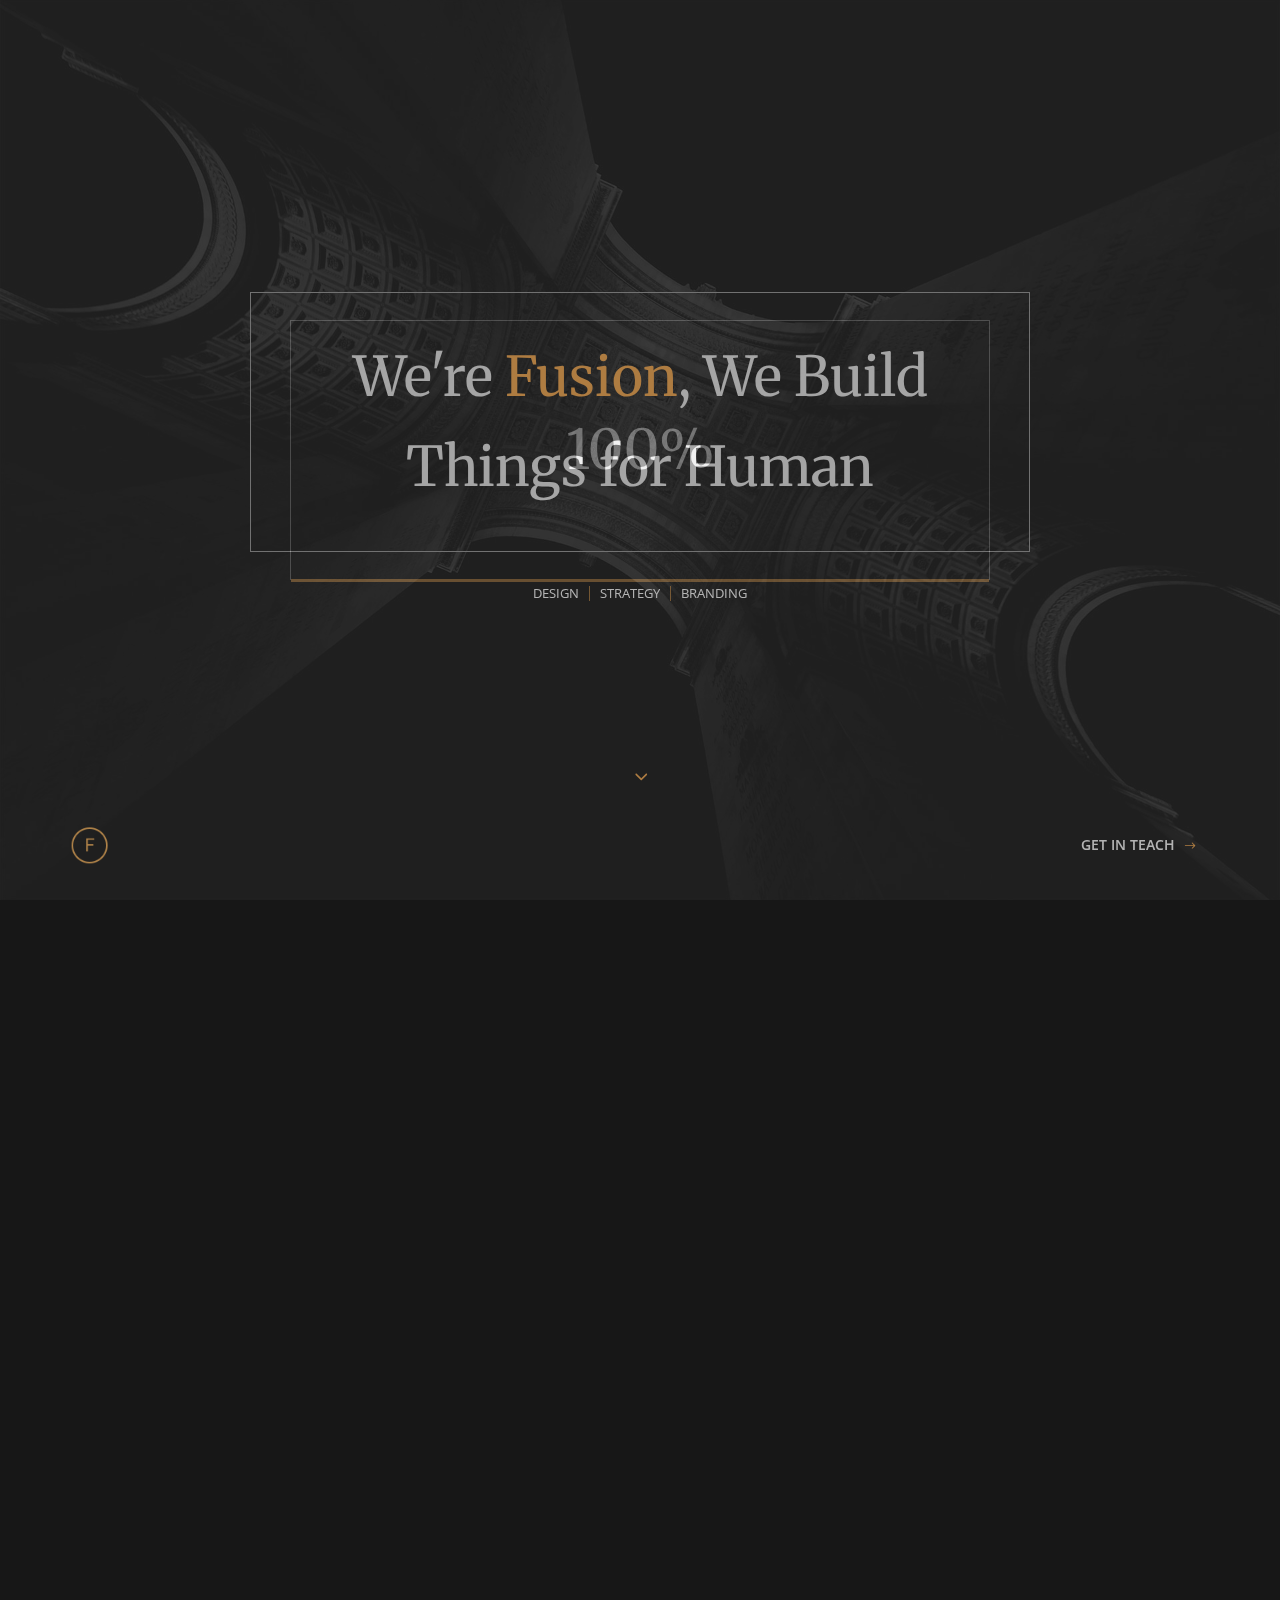
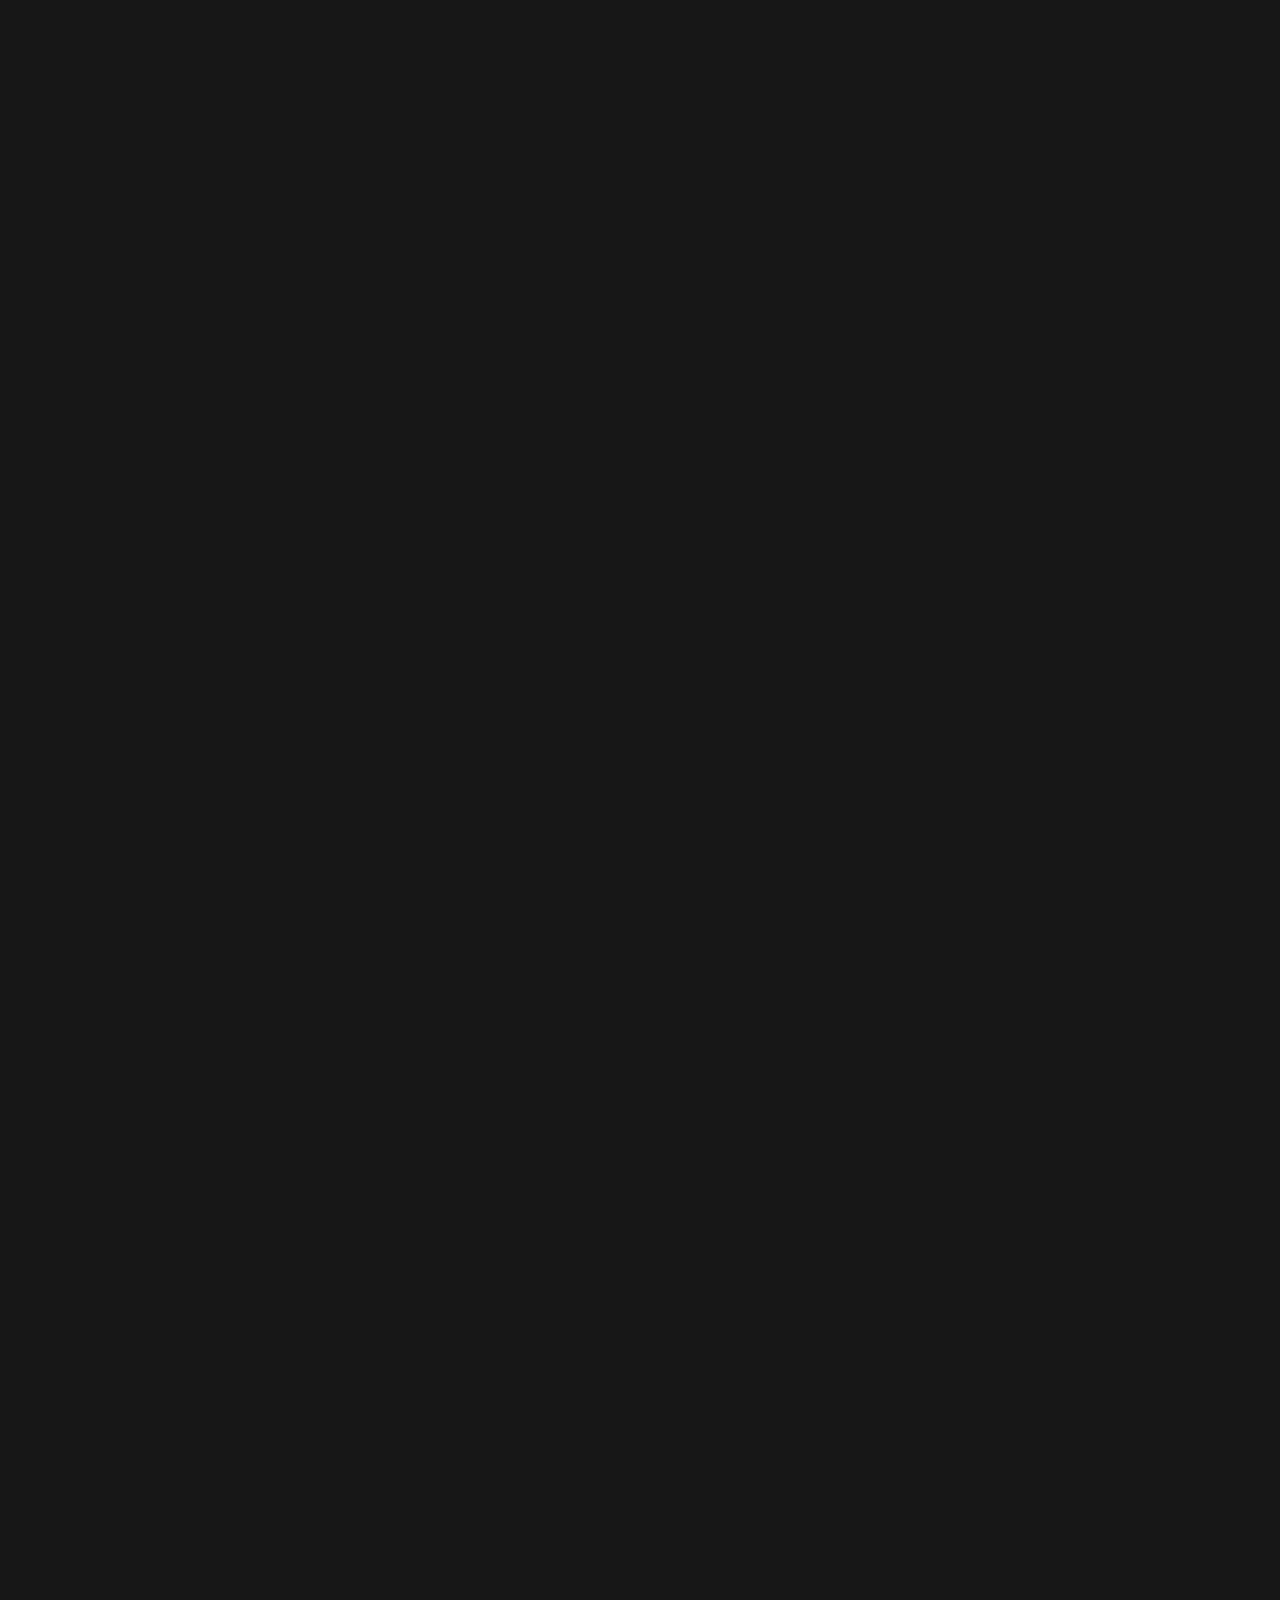
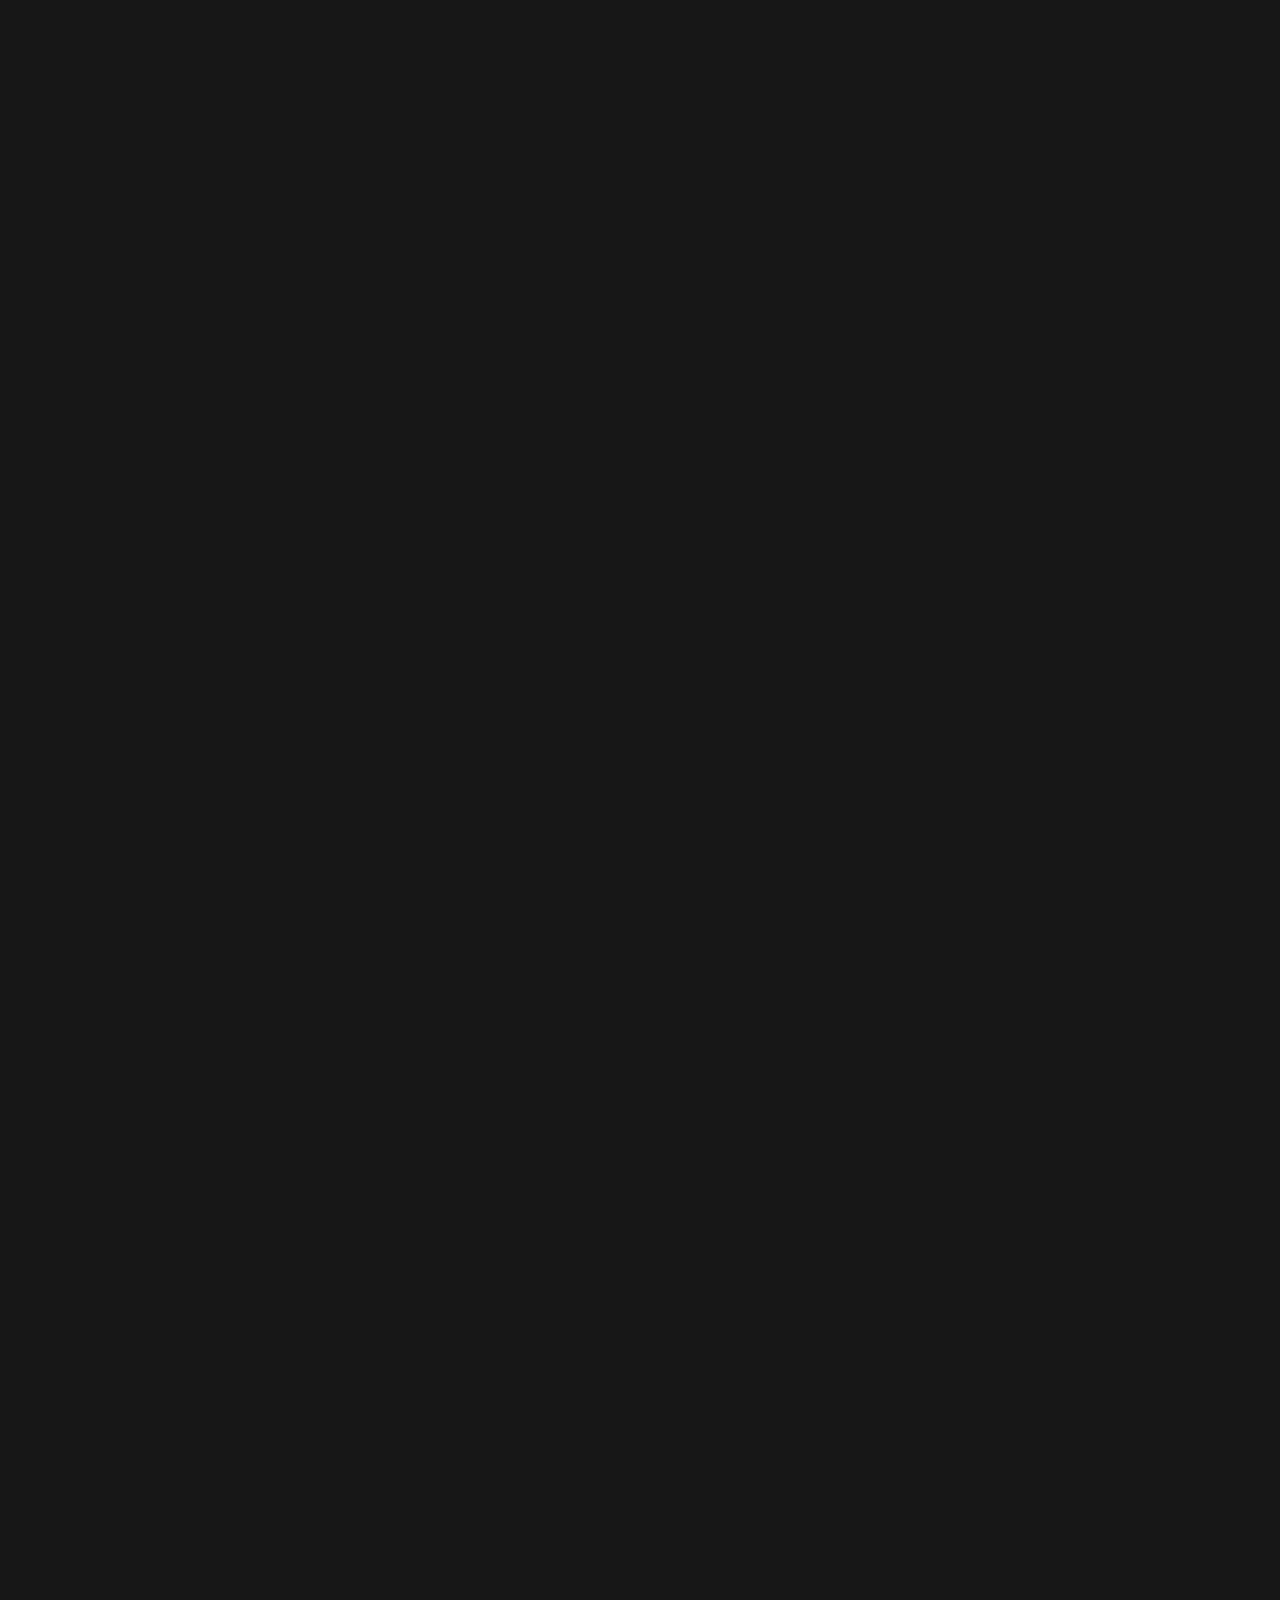
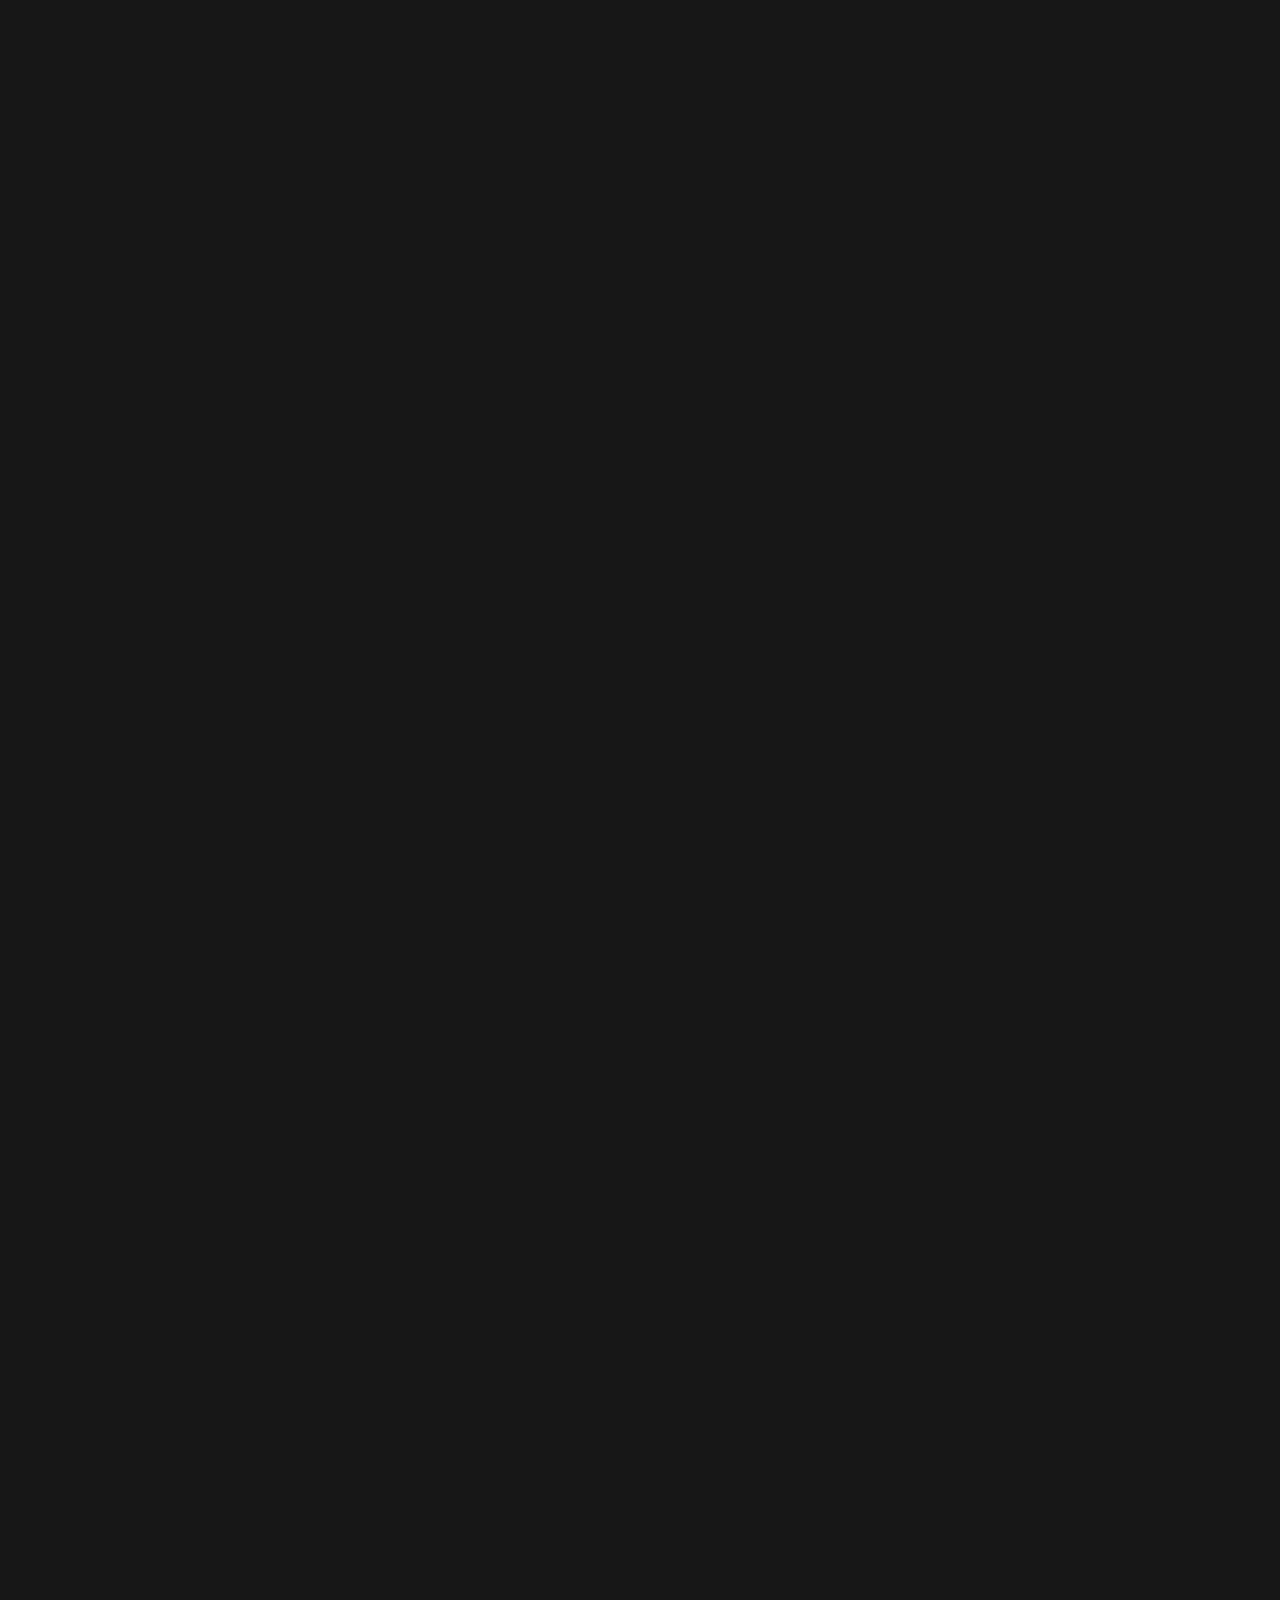
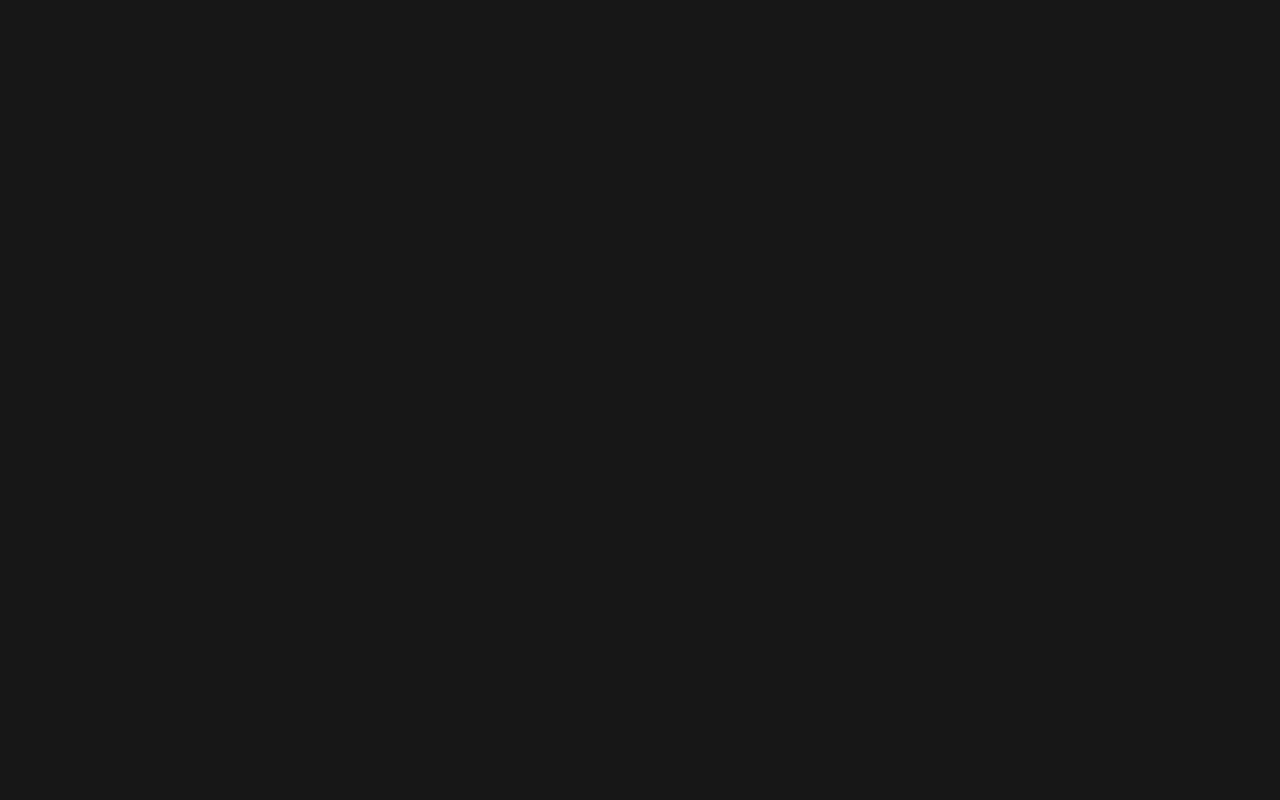
<file: codefoster-non-responsive/index-2.html>
<!DOCTYPE html>
<!--[if IE 7]>    <html class="no-js ie7 oldie" lang="en-US"> <![endif]-->
<!--[if IE 8]>    <html class="no-js ie8 oldie" lang="en-US"> <![endif]-->
<!--[if gt IE 8]><!-->
<html lang="en">
    <head>     
  
        <!-- TITLE OF SITE --> 
        <title>FUSION | Free Portfolio Template</title>
  
        <!-- Meta -->
        <meta charset="utf-8">
        <meta name="description" content="Free Responsive Bootstrap Portfolio Template for Personal and Agency Websites">
        <meta name="developer" content="TemplateOcean">
        <meta name="viewport" content="width=device-width, initial-scale=1, maximum-scale=1">

        <!-- FAV AND TOUCH ICONS   -->
        <link rel="icon" href="images/favicon.ico">
        <link rel="apple-touch-icon" href="images/apple-touch-icon.png">
        <link rel="apple-touch-icon" sizes="72x72" href="images/apple-touch-icon-72x72.png">
        <link rel="apple-touch-icon" sizes="114x114" href="images/apple-touch-icon-114x114.png">

        <!-- GOOGLE FONTS -->
        <link href='https://fonts.googleapis.com/css?family=Merriweather:400,300,700,900' rel='stylesheet' type='text/css'>
        <!-- font-family: 'Merriweather', serif; -->
        <link href='https://fonts.googleapis.com/css?family=Open+Sans:400,300,600,700,800' rel='stylesheet' type='text/css'>
        <!-- font-family: 'Open Sans', sans-serif; -->

        <!-- BOOTSTRAP CSS -->
        <link rel="stylesheet" href="bootstrap/css/bootstrap.min.css">

        <!-- Image Slider -->
        <link rel="stylesheet" href="css/plagin-css/owl.carousel.css">

        <!-- Full Page Scroll -->
        <link rel="stylesheet" href="css/plagin-css/jquery.fullPage.css">

        <!-- FONT ICONS -->
        <link rel="stylesheet" href="icons/rik-icons/styles.css">

        <!--   COUSTOM CSS link  -->
        <link rel="stylesheet" href="css/style.css">
        <link rel="stylesheet" href="css/responsive.css">

        <!--[if lt IE 9]>
            <script src="js/plagin-js/html5shiv.js"></script>
            <script src="js/plagin-js/respond.min.js"></script>
        <![endif]-->


    </head>
    <body class="">
    


        <!-- Start: Preloader Section 
        ===============================-->
        <div id="main-preloader" class="main-preloader semi-dark-background">
            <div class="main-preloader-inner center">
                <h1 class="preloader-percentage center">
                    <span class="preloader-percentage-text">0</span>
                    <span class="percentage">%</span>
                </h1>
                <div class="preloader-bar-outer">
                    <div class="preloader-bar"></div>
                </div>
            </div>
        </div>
        <!-- End: Preloader Section 
        ===============================-->



        <!-- Start: Side Navbar  Area
        ============================= -->
        <div id="fp-nav" class="left">

            <div class="logo-outer">
                <a href="#"><img src="images/logo.png" alt="" class="img-responsive"></a>
            </div>

            <ul>
                <li>
                    <a href="#1"><span></span></a>
                    <div class="fp-tooltip left">
                        <div class="overflow">
                            <div class="text">Home</div>
                        </div>
                    </div>
                </li>
                <li>
                    <a href="#2" class=""><span></span></a>
                    <div class="fp-tooltip left">
                        <div class="overflow">
                            <div class="text">Services</div>
                        </div>
                    </div>
                </li>
                <li>
                    <a href="#3" class=""><span></span></a>
                    <div class="fp-tooltip left">
                        <div class="overflow">
                            <div class="text">Project One</div>
                        </div>
                    </div>
                </li>
                <li>
                    <a href="#4" class=""><span></span></a>
                    <div class="fp-tooltip left">
                        <div class="overflow">
                            <div class="text">Project Two</div>
                        </div>
                    </div>
                </li>
                <li>
                    <a href="#5" class=""><span></span></a>
                    <div class="fp-tooltip left">
                        <div class="overflow">
                            <div class="text">Project Three</div>
                        </div>
                    </div>
                </li>
                <li>
                    <a href="#6" class=""><span></span></a>
                    <div class="fp-tooltip left">
                        <div class="overflow">
                            <div class="text">Testimonial</div>
                        </div>
                    </div>
                </li>
                <li>
                    <a href="#7" class=""><span></span></a>
                    <div class="fp-tooltip left">
                        <div class="overflow">
                            <div class="text">Our Team</div>
                        </div>
                    </div>
                </li>
                <li>
                    <a href="#8" class=""><span></span></a>
                    <div class="fp-tooltip left">
                        <div class="overflow">
                            <div class="text">Contact Us</div>
                        </div>
                    </div>
                </li>
            </ul>
        </div>
        <!-- End: Navbar Area
        ============================= -->




        <!-- Start: Page Slider Area
        ================================== -->
        <section class="content-area" id="fullpage">
            <div class="container-fluid">
                <div class="row">

                    <!--Start: 1st Page Slider Section 
                        - HOME PAGE
                    ====================================-->
                    <div class="section section-item home-section overflow hide-overlay overlay-color bg-image-1" data-heading="">
                        <div class="inner-container ">
                            <div class="container">
                                <div class="row">
                                    
                                    <div class="col-xs-8 col-xs-offset-2">
                                        <div class="row">

                                            <div class="home-content-outer text-center">
                                                
                                                <div class="overflow">
                                                    <div class="heading-outer left-right relative">
                                                        <div class="heading-outer top-bottom relative">
                                                            <div class="overflow p-t-40 p-l-40 p-r-40 p-b-40">
                                                                <div class="section-heading-outer">
                                                                    <h1 class="heading">We're <span class="color">Fusion</span>, We Build Things for Human</h1>
                                                                </div>
                                                            </div>
                                                        </div>
                                                    </div>
                                                </div>

                                                <div class="overflow m-t-30">
                                                    <div class="list-view">
                                                        <ul class="nav">
                                                            <li>
                                                                <a class="btn-mask" href="#">DESIGN</a>
                                                            </li>
                                                            <li><a class="btn-mask" href="#">STRATEGY</a></li>
                                                            <li><a class="btn-mask" href="#">BRANDING</a></li>
                                                        </ul>
                                                    </div>
                                                </div>
                                            </div>

                                        </div>
                                    </div>
                                    
                                    <!-- Next Section Arrow -->
                                    <div class="footer-button">
                                        <div class="overflow m-t-30">
                                            <div class="btn-form-outer">  <!-- Button Area -->
                                                <a href="#2" class="btn"><i class="icon icon-arrow-carrot-down"></i></a>
                                            </div>
                                        </div>
                                    </div>

                                    <!-- Home Page Buttom Navigation -->
                                    <nav class="navbar navbar-fixed-top main-navbar-top home-nav overflow">
                                        <div class="container relative home-nav-inner">
                                            <div class="navbar-header">

                                                <!-- TEMPLATE LOGO LIGHT -->
                                                <a class="navbar-brand light-logo" href="#"><img src="images/logo.png" alt="" class="img-responsive"></a>

                                            </div>

                                            <div class="navbar-collapse-right" >
                                                <ul class="nav navbar-nav navbar-right">
                                                    <li>
                                                        <a class="btn-nav btn-mask" href="#8">Get in Teach <i class="icon icon-arrow-right"></i></a>
                                                    </li>
                                                </ul>
                                            </div>

                                        </div>
                                    </nav>
                                    <!-- End: Home Page Buttom Navigation -->

                                </div> <!-- End: .row -->
                            </div> <!-- End: .container -->
                        </div> <!-- End: .inner-container -->
                    </div> 
                    <!--End: 1st Page Slider Section 
                        - HOME PAGE
                    ====================================-->


                    
                    <!--Start: 2nd Page Slider Section 
                        - SERVICES PAGE
                    ====================================-->
                    <div class=" section section-item combine-section hide-overlay overflow semi-dark-background" data-heading="">
                        
                        <div class="inner-container services-section " id="services">
                             <div class="container">
                                <div class="row">


                                    <!-- Start: Section Heading -->
                                    <div class="section-header col-sm-8 col-sm-offset-2">
                                        <div class="overflow">
                                            <div class="line-outer">
                                                <div class="line"></div>
                                            </div>
                                        </div>
                                        <div class="overflow">
                                            <div class="section-heading-outer m-b-15">
                                                <p class="sub-heading">OUR SERVICES</p>
                                            </div> 
                                        </div>
                                        <div class="overflow">
                                            <div class="section-heading-outer p-l-50 p-r-50">
                                                <h2 class="section-heading">Our team will take your business presence to new level</h2>
                                            </div>
                                        </div>
                                    </div>
                                    <!-- End: Section Heading -->

                                    <div class="clearfix"></div>
                                    
                                    <div class="each-services-outer overflow section-separator sp-bottom">

                                        <div class="each-services col-xs-4">
                                            <div class="each-services-inner">
                                                
                                                <div class="overflow">
                                                    <div class="features-icon-outer">
                                                        <i class="icon icon-icon-documents-alt features-icon"></i>
                                                    </div>
                                                </div>
                                                <div class="overflow">
                                                    <div class="title-outer">
                                                        <h4 class="title">Strategy.</h4>
                                                    </div>
                                                </div>
                                                <div class="overflow">
                                                    <div class="pera-outer">
                                                        <p>Ship it user story iterate engaging co-working intuitive pitch deck hacker prototype SpaceTeam user centered design big data.</p>
                                                    </div>
                                                </div>
                                                <div class="overflow m-t-30">
                                                    <div class="btn-form-outer">  <!-- Button Area -->
                                                        <a href="#services-1" class="btn right-icon btn-services btn-mask">LEARN MORE <i class="icon icon-arrow-right"></i></a>
                                                    </div>
                                                </div>

                                            </div>
                                        </div> <!-- End: .each-services -->

                                        <div class="each-services col-xs-4">
                                            <div class="each-services-inner">
                                                
                                                <div class="overflow">
                                                    <div class="features-icon-outer">
                                                        <i class="icon icon-icon-pencil-edit-alt features-icon"></i>
                                                    </div>
                                                </div>
                                                <div class="overflow">
                                                    <div class="title-outer">
                                                        <h4 class="title">Branding.</h4>
                                                    </div>
                                                </div>
                                                <div class="overflow">
                                                    <div class="pera-outer">
                                                        <p>Ship it user story iterate engaging co-working intuitive pitch deck hacker prototype SpaceTeam user centered design big data.</p>
                                                    </div>
                                                </div>
                                                <div class="overflow m-t-30">
                                                    <div class="btn-form-outer">  <!-- Button Area -->
                                                        <a href="#services-2" class="btn right-icon btn-services btn-mask">LEARN MORE <i class="icon icon-arrow-right"></i></a>
                                                    </div>
                                                </div>

                                            </div>
                                        </div> <!-- End: .each-services -->

                                        <div class="each-services col-xs-4">
                                            <div class="each-services-inner">

                                                <div class="overflow">
                                                    <div class="features-icon-outer">
                                                        <i class="icon icon-icon-pens features-icon"></i>
                                                    </div>
                                                </div>
                                                <div class="overflow">
                                                    <div class="title-outer">
                                                        <h4 class="title">Design.</h4>
                                                    </div>
                                                </div>
                                                <div class="overflow">
                                                    <div class="pera-outer">
                                                        <p>Ship it user story iterate engaging co-working intuitive pitch deck hacker prototype SpaceTeam user centered design big data.</p>
                                                    </div>
                                                </div>
                                                <div class="overflow m-t-30">
                                                    <div class="btn-form-outer">  <!-- Button Area -->
                                                        <a href="#services-3" class="btn right-icon btn-services btn-mask">LEARN MORE <i class="icon icon-arrow-right"></i></a>
                                                    </div>
                                                </div>

                                            </div>
                                        </div> <!-- End: .each-services -->
                                    </div> 
                                    <!-- End: .each-services-outer 
                                    ===================================-->

                                    <div class="services-full-view">
                                        
                                        <div class="services-details" id="services-1">
                                            <div class="services-inner relative overflow">
                                                
                                                <!-- Button Area -->
                                                <div class="back-button-outer overflow">  
                                                    <a href="#" class="btn btn-services-back btn-mask"><i class="icon icon-arrow-carrot-left-alt2"></i></a>
                                                </div>

                                                <!-- Features Image -->
                                                <div class="col-xs-6">
                                                    <div class="features-image-outer">
                                                        <div class="image-outer">
                                                            <img src="images/services-1.jpg" alt="Services Image" class="img-responsive">
                                                        </div>
                                                    </div>
                                                </div> <!-- End: Features Image Area -->

                                                <!-- Content Area -->
                                                <div class="col-xs-6">
                                                    <div class="services-content-outer">

                                                        <div class="line-outer">
                                                            <div class="line"></div>
                                                        </div>

                                                        <div class="section-title-outer overflow">
                                                            <h3 class="section-title">Strategy.</h3>
                                                        </div>

                                                        <div class="overflow m-b-15">
                                                            <div class="title-outer">
                                                                <h6 class="title relative">PERFECT STARATEGY FORYOUR BRAND</h6>
                                                            </div>
                                                        </div>

                                                        <div class="overflow">
                                                            <div class="pera-outer">
                                                                <p>Chances are unless you are very lucky you will go thru many different relationships before you find your special someone. Finding your sole mate is like gambling. In poker and blackjack you may have to play dozens of hands until you get a winning hand, and it is the same with relationships.</p>
                                                            </div>
                                                        </div>

                                                        <div class="overflow">
                                                            <div class="pera-outer">

                                                                <p>During your life you will probably meet some people who seem like they may be the one, or that they are closers, and I thought everything was great, until I started to seriously consider getting married.</p>
                                                            </div>
                                                        </div>

                                                        <div class="overflow m-t-15">
                                                            <div class="list-outer">
                                                                <div class="list col-sm-6">
                                                                    <div class="row">
                                                                        <i class="icon icon-icon-ribbon"></i> Award-winning Strategist
                                                                    </div>
                                                                </div>
                                                                <div class="list col-sm-6">
                                                                    <div class="row">
                                                                        <i class="icon icon-icon-search-alt"></i> Extended Research
                                                                    </div>
                                                                </div>
                                                                <div class="list col-sm-6">
                                                                    <div class="row">
                                                                        <i class="icon icon-icon-document"></i> Bullet-prof Planning
                                                                    </div>
                                                                </div>
                                                                <div class="list col-sm-6">
                                                                    <div class="row">
                                                                        <i class="icon icon-icon-like-alt"></i> Trusted by Thousands
                                                                    </div>
                                                                </div>
                                                            </div>
                                                        </div>

                                                        <div class="overflow">
                                                            <div class="btn-outer m-t-50">
                                                                <a href="#8" class="btn btn-fill right-icon">GET IN TOUCH <i class="icon icon-arrow-right"></i></a>
                                                            </div>
                                                        </div>

                                                    </div> <!-- End: .services-content-outer -->
                                                </div> <!-- End: Content Area -->
                                            </div> <!-- End: .services-inner -->
                                        </div> <!-- End: .services-details -->

                                        <div class="services-details" id="services-2">
                                            <div class="services-inner relative overflow">
                                                
                                                <!-- Button Area -->
                                                <div class="back-button-outer overflow">  
                                                    <a href="#" class="btn btn-services-back btn-mask"><i class="icon icon-arrow-carrot-left-alt2"></i></a>
                                                </div>

                                                <!-- Features Image -->
                                                <div class="col-xs-6">
                                                    <div class="features-image-outer">
                                                        <div class="image-outer">
                                                            <img src="images/services-1.jpg" alt="Services Image" class="img-responsive">
                                                        </div>
                                                    </div>
                                                </div> <!-- End: Features Image Area -->

                                                <!-- Content Area -->
                                                <div class="col-xs-6">
                                                    <div class="services-content-outer">

                                                        <div class="line-outer">
                                                            <div class="line"></div>
                                                        </div>

                                                        <div class="section-title-outer overflow">
                                                            <h3 class="section-title">Strategy.</h3>
                                                        </div>

                                                        <div class="overflow m-b-15">
                                                            <div class="title-outer">
                                                                <h6 class="title relative">PERFECT STARATEGY FORYOUR BRAND</h6>
                                                            </div>
                                                        </div>

                                                        <div class="overflow">
                                                            <div class="pera-outer">
                                                                <p>Chances are unless you are very lucky you will go thru many different relationships before you find your special someone. Finding your sole mate is like gambling. In poker and blackjack you may have to play dozens of hands until you get a winning hand, and it is the same with relationships.</p>
                                                            </div>
                                                        </div>

                                                        <div class="overflow">
                                                            <div class="pera-outer">

                                                                <p>During your life you will probably meet some people who seem like they may be the one, or that they are closers, and I thought everything was great, until I started to seriously consider getting married.</p>
                                                            </div>
                                                        </div>

                                                        <div class="overflow m-t-15">
                                                            <div class="list-outer">
                                                                <div class="list col-sm-6">
                                                                    <div class="row">
                                                                        <i class="icon icon-icon-ribbon"></i> Award-winning Strategist
                                                                    </div>
                                                                </div>
                                                                <div class="list col-sm-6">
                                                                    <div class="row">
                                                                        <i class="icon icon-icon-search-alt"></i> Extended Research
                                                                    </div>
                                                                </div>
                                                                <div class="list col-sm-6">
                                                                    <div class="row">
                                                                        <i class="icon icon-icon-document"></i> Bullet-prof Planning
                                                                    </div>
                                                                </div>
                                                                <div class="list col-sm-6">
                                                                    <div class="row">
                                                                        <i class="icon icon-icon-like-alt"></i> Trusted by Thousands
                                                                    </div>
                                                                </div>
                                                            </div>
                                                        </div>

                                                        <div class="overflow">
                                                            <div class="btn-outer m-t-50">
                                                                <a href="#8" class="btn btn-fill right-icon">GET IN TOUCH <i class="icon icon-arrow-right"></i></a>
                                                            </div>
                                                        </div>

                                                    </div> <!-- End: .services-content-outer -->
                                                </div> <!-- End: Content Area -->
                                            </div> <!-- End: .services-inner -->
                                        </div> <!-- End: .services-details -->

                                        <div class="services-details" id="services-3">
                                            <div class="services-inner relative overflow">
                                                
                                                <!-- Button Area -->
                                                <div class="back-button-outer overflow">  
                                                    <a href="#" class="btn btn-services-back btn-mask"><i class="icon icon-arrow-carrot-left-alt2"></i></a>
                                                </div>

                                                <!-- Features Image -->
                                                <div class="col-xs-6">
                                                    <div class="features-image-outer">
                                                        <div class="image-outer">
                                                            <img src="images/services-1.jpg" alt="Services Image" class="img-responsive">
                                                        </div>
                                                    </div>
                                                </div> <!-- End: Features Image Area -->

                                                <!-- Content Area -->
                                                <div class="col-xs-6">
                                                    <div class="services-content-outer">

                                                        <div class="line-outer">
                                                            <div class="line"></div>
                                                        </div>

                                                        <div class="section-title-outer overflow">
                                                            <h3 class="section-title">Strategy.</h3>
                                                        </div>

                                                        <div class="overflow m-b-15">
                                                            <div class="title-outer">
                                                                <h6 class="title relative">PERFECT STARATEGY FORYOUR BRAND</h6>
                                                            </div>
                                                        </div>

                                                        <div class="overflow">
                                                            <div class="pera-outer">
                                                                <p>Chances are unless you are very lucky you will go thru many different relationships before you find your special someone. Finding your sole mate is like gambling. In poker and blackjack you may have to play dozens of hands until you get a winning hand, and it is the same with relationships.</p>
                                                            </div>
                                                        </div>

                                                        <div class="overflow">
                                                            <div class="pera-outer">

                                                                <p>During your life you will probably meet some people who seem like they may be the one, or that they are closers, and I thought everything was great, until I started to seriously consider getting married.</p>
                                                            </div>
                                                        </div>

                                                        <div class="overflow m-t-15">
                                                            <div class="list-outer">
                                                                <div class="list col-sm-6">
                                                                    <div class="row">
                                                                        <i class="icon icon-icon-ribbon"></i> Award-winning Strategist
                                                                    </div>
                                                                </div>
                                                                <div class="list col-sm-6">
                                                                    <div class="row">
                                                                        <i class="icon icon-icon-search-alt"></i> Extended Research
                                                                    </div>
                                                                </div>
                                                                <div class="list col-sm-6">
                                                                    <div class="row">
                                                                        <i class="icon icon-icon-document"></i> Bullet-prof Planning
                                                                    </div>
                                                                </div>
                                                                <div class="list col-sm-6">
                                                                    <div class="row">
                                                                        <i class="icon icon-icon-like-alt"></i> Trusted by Thousands
                                                                    </div>
                                                                </div>
                                                            </div>
                                                        </div>

                                                        <div class="overflow">
                                                            <div class="btn-outer m-t-50">
                                                                <a href="#8" class="btn btn-fill right-icon">GET IN TOUCH <i class="icon icon-arrow-right"></i></a>
                                                            </div>
                                                        </div>

                                                    </div> <!-- End: .services-content-outer -->
                                                </div> <!-- End: Content Area -->
                                            </div> <!-- End: .services-inner -->
                                        </div> <!-- End: .services-details -->

                                    </div> <!-- End: .services-full-view -->

                                </div> <!-- End: .row -->
                            </div> <!-- End: .container -->
                        </div> <!-- End: . -->

                    </div>
                    <!--End: 2nd Page Slider Section 
                        - Services PAGE
                    ====================================-->


                    
                    <!--Start: 3rd Page Slider Section 
                        - PORTFOLIO PAGE 1
                    ====================================-->
                    <div class=" section section-item overflow dark-background" id="features-item-1" data-heading="#animate-heading-1">
                        <div class="container inner-container center">
                            <div class="row relative">

                                <div class="col-xs-10 col-xs-offset-1">
                                    <div class="row">
                                        <div class="image text-center">
                                            <img src="images/features-1.jpg" alt="Features Image">
                                        </div>
                                    </div>
                                </div>

                                <div class="col-md-10 col-sm-12 slider-outer center">
                                    <div class="row">
                                        <div class="overflow">
                                            <div class="slider text-center">
                                                
                                                <div class="project-slider-outer">
                                                    <div class="project-slider owl-carousel">

                                                        <div class="item">
                                                            <img src="images/features-3.jpg" alt="Slider Images" class="img-responsive">
                                                        </div> <!-- End: .item -->
                                                        <div class="item">
                                                            <img src="images/features-4.jpg" alt="Slider Images" class="img-responsive">
                                                        </div> <!-- End: .item -->
                                                        <div class="item">
                                                            <img src="images/features-5.jpg" alt="Slider Images" class="img-responsive">
                                                        </div> <!-- End: .item -->
                                                        <div class="item">
                                                            <img src="images/features-6.jpg" alt="Slider Images" class="img-responsive">
                                                        </div> <!-- End: .item -->
                                                        <div class="item">
                                                            <img src="images/features-7.jpg" alt="Slider Images" class="img-responsive">
                                                        </div> <!-- End: .item -->
                                                        
                                                    </div>
                                                </div> <!-- End: .project-slider-outer -->

                                                <div class="btn-outer text-left">
                                                    <a href="#" class="btn left-icon btn-slider-back btn-mask"><i class="icon icon-arrow-left"></i> BACK TO PORTFOLIO</a>
                                                </div>
                                            </div>
                                        </div>
                                    </div> <!-- End: .row -->
                                </div> <!-- End: slider-outer -->
 
                                <div class="col-xs-12 project-detail-outer center">
                                    
                                    <div class="project-detail">
                                        <div class="project-detail-inner relative semi-dark-background overflow">

                                            <div class="col-md-6 col-sm-12 vertical-middle project-detail-content">
                                                    
                                                    <div class="overflow">
                                                        <div class="heading-outer">
                                                            <h2 class="heading">Project One</h2>
                                                        </div>
                                                    </div> <!-- End: .overflow -->

                                                    <div class="overflow">
                                                        <ul class="nav list">
                                                            <li><p class="sub-heading">BRANDING &AMP; DESIGN</p></li>
                                                            <li><p class="sub-heading">MARCH 2016</p></li>
                                                        </ul>
                                                    </div> <!-- End: .overflow -->

                                                    <div class="overflow">
                                                        <div class="pera-outer m-t-30">
                                                            <p>Having a baby can be a nerve wracking experience for new parents – not the nine months of pregnancy, I’m talking about after the infant is brought home from the hospital. It’s always the same thing, by the time they have their third child they have it all figured out, but with number one it’s a learning thing.</p>
                                                            <p>Baby monitors help you hear your baby’s needs without you having to be in the room with the baby. Some baby monitors are portable, or “mobile” and are small enough that you can carry it in your pocket as you do your daily chores around the house. Depending on your price range it’s best to have a base unit that plugs into the wall. The receiving unit can be like your portable phone, you can carry it around with you, and plug it back into the base unit to be recharged.</p>
                                                        </div>
                                                    </div> <!-- End: .overflow -->

                                                    <div class="overflow">
                                                        <div class="full-view-outer">
                                                            <a href="#" class="btn right-icon btn-mask">SEE THE PROJECT <i class="icon icon-arrow-right"></i></a>
                                                        </div>
                                                    </div> <!-- End: .overflow -->

                                            </div> <!-- End: END LEFT SIDE -->

                                            <!-- Right side Image -->
                                            <div class="col-md-6 col-sm-12 vertical-middle overflow project-detail-image">
                                                <div class="row text-right display-full">
                                                    <div class="project-detail-image-outer display-full">
                                                        <img src="images/features-2.jpg" alt="Portfolio Image">
                                                    </div>
                                                </div>
                                            </div> <!-- End: RIGHT SIDE -->

                                        </div> <!-- End: .project-detail-content -->

                                        <div class="clearfix"></div>
                                        
                                        <!-- Back Button Area -->
                                        <div class="overflow">
                                            <div class="btn-outer text-center m-t-30">
                                                <a href="#" class="btn left-icon btn-slider-back btn-mask"><i class="icon icon-arrow-left"></i> BACK TO PORTFOLIO</a>
                                            </div>
                                        </div>
                                        <!-- End: Back Button Area -->

                                    </div> <!-- End: .project-detail -->

                                </div> <!-- End: .project-detail-outer -->

                            </div> <!-- End: .row -->
                        </div> <!-- End: .container -->
                    </div> 
                    <!--End: 3rd Page Slider Section 
                        - PORTFOLIO PAGE 1
                    ====================================-->

                    

                    <!--Start: 4th Page Slider Section 
                        - PORTFOLIO PAGE 2
                    ====================================-->
                    <div class=" section section-item overflow dark-background" id="features-item-2" data-heading="#animate-heading-2">
                        <div class="container inner-container center">
                            <div class="row relative">

                                <div class="col-xs-10 col-xs-offset-1">
                                    <div class="row">
                                        <div class="image text-center">
                                            <img src="images/features-1.jpg" alt="Features Image">
                                        </div>
                                    </div>
                                </div>

                                <div class="col-md-10 col-sm-12 slider-outer center">
                                    <div class="row">
                                        <div class="overflow">
                                            <div class="slider text-center">
                                                
                                                <div class="project-slider-outer">
                                                    <div class="project-slider owl-carousel">

                                                        <div class="item">
                                                            <img src="images/features-3.jpg" alt="Slider Images" class="img-responsive">
                                                        </div>
                                                        <div class="item">
                                                            <img src="images/features-4.jpg" alt="Slider Images" class="img-responsive">
                                                        </div>
                                                        <div class="item">
                                                            <img src="images/features-5.jpg" alt="Slider Images" class="img-responsive">
                                                        </div>
                                                        <div class="item">
                                                            <img src="images/features-6.jpg" alt="Slider Images" class="img-responsive">
                                                        </div>
                                                        <div class="item">
                                                            <img src="images/features-7.jpg" alt="Slider Images" class="img-responsive">
                                                        </div>
                                                        
                                                    </div>
                                                </div>

                                                <div class="btn-outer text-left">
                                                    <a href="#" class="btn left-icon btn-slider-back btn-mask"><i class="icon icon-arrow-left"></i> BACK TO PORTFOLIO</a>
                                                </div>
                                            </div>
                                        </div>
                                    </div>
                                </div>

                                <div class="col-xs-12 project-detail-outer center">
                                    
                                    <div class="project-detail">
                                        <div class="project-detail-inner relative semi-dark-background overflow">

                                            <div class="col-md-6 col-sm-12 vertical-middle project-detail-content">
                                                    
                                                    <div class="overflow">
                                                        <div class="heading-outer">
                                                            <h2 class="heading">Project Two</h2>
                                                        </div>
                                                    </div> <!-- End: .overflow -->

                                                    <div class="overflow">
                                                        <ul class="nav list">
                                                            <li><p class="sub-heading">BRANDING &AMP; DESIGN</p></li>
                                                            <li><p class="sub-heading">MARCH 2016</p></li>
                                                        </ul>
                                                    </div> <!-- End: .overflow -->

                                                    <div class="overflow">
                                                        <div class="pera-outer m-t-30">
                                                            <p>Having a baby can be a nerve wracking experience for new parents – not the nine months of pregnancy, I’m talking about after the infant is brought home from the hospital. It’s always the same thing, by the time they have their third child they have it all figured out, but with number one it’s a learning thing.</p>
                                                            <p>Baby monitors help you hear your baby’s needs without you having to be in the room with the baby. Some baby monitors are portable, or “mobile” and are small enough that you can carry it in your pocket as you do your daily chores around the house. Depending on your price range it’s best to have a base unit that plugs into the wall. The receiving unit can be like your portable phone, you can carry it around with you, and plug it back into the base unit to be recharged.</p>
                                                        </div>
                                                    </div> <!-- End: .overflow -->

                                                    <div class="overflow">
                                                        <div class="full-view-outer">
                                                            <a href="#" class="btn right-icon btn-mask">SEE THE PROJECT <i class="icon icon-arrow-right"></i></a>
                                                        </div>
                                                    </div> <!-- End: .overflow -->

                                            </div> <!-- End: END LEFT SIDE -->

                                            <!-- Right side Image -->
                                            <div class="col-md-6 col-sm-12 vertical-middle overflow project-detail-image">
                                                <div class="row text-right display-full">
                                                    <div class="project-detail-image-outer display-full">
                                                        <img src="images/features-2.jpg" alt="Portfolio Image">
                                                    </div>
                                                </div>
                                            </div> <!-- End: RIGHT SIDE -->

                                        </div> <!-- End: .project-detail-content -->

                                        <div class="clearfix"></div>
                                        
                                        <!-- Back Button Area -->
                                        <div class="overflow">
                                            <div class="btn-outer text-center m-t-30">
                                                <a href="#" class="btn left-icon btn-slider-back btn-mask"><i class="icon icon-arrow-left"></i> BACK TO PORTFOLIO</a>
                                            </div>
                                        </div>
                                        <!-- End: Back Button Area -->

                                    </div> <!-- End: .project-detail -->

                                </div> <!-- End: .col-xs-12 -->

                            </div> <!-- End: .row -->
                        </div> <!-- End: .container -->
                    </div> 
                    <!--End: 4th Page Slider Section 
                        - PORTFOLIO PAGE 2
                    ====================================-->
                    


                    <!--Start: 5th Page Slider Section 
                        - PORTFOLIO PAGE 3
                    ====================================-->
                    <div class=" section section-item overflow dark-background" id="features-item-3" data-heading="#animate-heading-3">
                        <div class="container inner-container center">
                            <div class="row relative">

                                <div class="col-xs-10 col-xs-offset-1">
                                    <div class="row">
                                        <div class="image text-center">
                                            <img src="images/features-1.jpg" alt="Features Image">
                                        </div>
                                    </div>
                                </div>

                                <div class="col-md-10 col-sm-12 slider-outer center">
                                    <div class="row">
                                        <div class="overflow">
                                            <div class="slider text-center">
                                                
                                                <div class="project-slider-outer">
                                                    <div class="project-slider owl-carousel">

                                                        <div class="item">
                                                            <img src="images/features-3.jpg" alt="Slider Images" class="img-responsive">
                                                        </div>
                                                        <div class="item">
                                                            <img src="images/features-4.jpg" alt="Slider Images" class="img-responsive">
                                                        </div>
                                                        <div class="item">
                                                            <img src="images/features-5.jpg" alt="Slider Images" class="img-responsive">
                                                        </div>
                                                        <div class="item">
                                                            <img src="images/features-6.jpg" alt="Slider Images" class="img-responsive">
                                                        </div>
                                                        <div class="item">
                                                            <img src="images/features-7.jpg" alt="Slider Images" class="img-responsive">
                                                        </div>
                                                        
                                                    </div>
                                                </div>

                                                <div class="btn-outer text-left">
                                                    <a href="#" class="btn left-icon btn-slider-back btn-mask"><i class="icon icon-arrow-left"></i> BACK TO PORTFOLIO</a>
                                                </div>
                                            </div>
                                        </div>
                                    </div>
                                </div>

                                <div class="col-xs-12 project-detail-outer center">
                                        
                                    <div class="project-detail">
                                        <div class="project-detail-inner relative semi-dark-background overflow">

                                            <div class="col-md-6 col-sm-12 vertical-middle project-detail-content">
                                                    
                                                <div class="overflow">
                                                    <div class="heading-outer">
                                                        <h2 class="heading">Project Three</h2>
                                                    </div>
                                                </div> <!-- End: .overflow -->

                                                <div class="overflow">
                                                    <ul class="nav list">
                                                        <li><p class="sub-heading">BRANDING &AMP; DESIGN</p></li>
                                                        <li><p class="sub-heading">MARCH 2016</p></li>
                                                    </ul>
                                                </div> <!-- End: .overflow -->

                                                <div class="overflow">
                                                    <div class="pera-outer m-t-30">
                                                        <p>Having a baby can be a nerve wracking experience for new parents – not the nine months of pregnancy, I’m talking about after the infant is brought home from the hospital. It’s always the same thing, by the time they have their third child they have it all figured out, but with number one it’s a learning thing.</p>
                                                        <p>Baby monitors help you hear your baby’s needs without you having to be in the room with the baby. Some baby monitors are portable, or “mobile” and are small enough that you can carry it in your pocket as you do your daily chores around the house. Depending on your price range it’s best to have a base unit that plugs into the wall. The receiving unit can be like your portable phone, you can carry it around with you, and plug it back into the base unit to be recharged.</p>
                                                    </div>
                                                </div> <!-- End: .overflow -->

                                                <div class="overflow">
                                                    <div class="full-view-outer">
                                                        <a href="#" class="btn right-icon btn-mask">SEE THE PROJECT <i class="icon icon-arrow-right"></i></a>
                                                    </div>
                                                </div> <!-- End: .overflow -->

                                            </div> <!-- End: END LEFT SIDE -->

                                            <!-- Right side Image -->
                                            <div class="col-md-6 col-sm-12 vertical-middle overflow project-detail-image">
                                                <div class="row text-right display-full">
                                                    <div class="project-detail-image-outer display-full">
                                                        <img src="images/features-2.jpg" alt="Portfolio Image">
                                                    </div>
                                                </div>
                                            </div> <!-- End: RIGHT SIDE -->

                                        </div> <!-- End: .project-detail-content -->

                                        <div class="clearfix"></div>
                                        
                                        <!-- Back Button Area -->
                                        <div class="overflow">
                                            <div class="btn-outer text-center m-t-30">
                                                <a href="#" class="btn left-icon btn-slider-back btn-mask"><i class="icon icon-arrow-left"></i> BACK TO PORTFOLIO</a>
                                            </div>
                                        </div>
                                        <!-- End: Back Button Area -->

                                    </div> <!-- End: .project-detail -->

                                </div> <!-- End: .col-xs-12 -->

                            </div> <!-- End: .row -->
                        </div> <!-- End: .container -->

                    </div> 
                    <!--End: 5th Page Slider Section 
                        - PORTFOLIO PAGE 3
                    ====================================-->
                    


                    <!--Start: 6th Page Slider Section 
                        - TESTIMONIAL PAGE 
                    ====================================-->
                    <div class=" section section-item combine-section hide-overlay semi-dark-background" data-heading="">
                        <div class="inner-container testimonial-section semi-dark-background" id="testimonial">
                             <div class="container">
                                <div class="row section-separator sp-bottom">
                                    
                                    <!-- Start: Section Heading -->
                                    <div class="section-header col-sm-10 col-sm-offset-1">
                                        <div class="overflow">
                                            <div class="line-outer">
                                                <div class="line"></div>
                                            </div>
                                        </div>
                                        <div class="overflow">
                                            <div class="section-heading-outer m-b-15">
                                                <p class="sub-heading">Testimonials</p>
                                            </div> 
                                        </div>
                                        <div class="overflow">
                                            <div class="section-heading-outer p-l-50 p-r-50">
                                                <h2 class="section-heading">We have worked with some amazing companies around the world</h2>
                                            </div>
                                        </div>
                                    </div>
                                    <!-- End: Section Heading -->

                                    <div class="clearfix"></div>

                                    <div class="col-xs-12 m-t-30">
                                        <div class="overflow text-center">
                                            
                                            <!-- OUR CLIENTS LOGO -->
                                            <ul class="nav client-logo">
                                                <li><img src="images/clients-logo/1.png" alt=""></li>
                                                <li><img src="images/clients-logo/2.png" alt=""></li>
                                                <li><img src="images/clients-logo/3.png" alt=""></li>
                                                <li><img src="images/clients-logo/4.png" alt=""></li>
                                                <li><img src="images/clients-logo/5.png" alt=""></li>
                                                <li><img src="images/clients-logo/6.png" alt=""></li>
                                                <li><img src="images/clients-logo/7.png" alt=""></li>
                                            </ul>

                                        </div> <!-- End: .overflow -->
                                    </div> <!-- End: .col-xs-12 -->

                                    <div class="col-sm-8 col-sm-offset-2 overflow">
                                        <div class="row testimonial-container">
                                            <div class="testimonial-wrapper owl-carousel">

                                                <!-- SLIDES -->
                                                <div class="item">

                                                    <div class="overflow">
                                                        <div class="image-outer">
                                                            <img src="images/testimonial/1.jpg">
                                                        </div>
                                                    </div>
                                                    <div class="overflow m-t-40">
                                                        <div class="text-outer">
                                                            <blockquote>“These cartridges can be replaced by the printer ink of similar brand. Compatible Inkjet Cartridge will help you to make extra-ordinary savings with money back guarantee. As soon as the cartridge gets empty the ink that it contains begins to dry”</blockquote>
                                                        </div>
                                                    </div>
                                                    <div class="overflow m-t-40 m-b-30">
                                                        <div class="profile-outer">
                                                            <span class="name">ANTHONY WATKINS</span>
                                                            <span class="position">VP of Product, VISA</span>
                                                        </div>
                                                    </div>

                                                </div> <!-- End: .swiper-slider -->
                                                <div class="item">

                                                    <div class="overflow">
                                                        <div class="image-outer">
                                                            <img src="images/testimonial/2.jpg">
                                                        </div>
                                                    </div>
                                                    <div class="overflow m-t-40">
                                                        <div class="text-outer">
                                                            <blockquote>“These cartridges can be replaced by the printer ink of similar brand. Compatible Inkjet Cartridge will help you to make extra-ordinary savings with money back guarantee. As soon as the cartridge gets empty the ink that it contains begins to dry”</blockquote>
                                                        </div>
                                                    </div>
                                                    <div class="overflow m-t-40 m-b-30">
                                                        <div class="profile-outer">
                                                            <span class="name">ANTHONY WATKINS</span>
                                                            <span class="position">VP of Product, VISA</span>
                                                        </div>
                                                    </div>

                                                </div> <!-- End: .swiper-slider -->
                                                <div class="item">

                                                    <div class="overflow">
                                                        <div class="image-outer">
                                                            <img src="images/testimonial/2.jpg">
                                                        </div>
                                                    </div>
                                                    <div class="overflow m-t-40">
                                                        <div class="text-outer">
                                                            <blockquote>“These cartridges can be replaced by the printer ink of similar brand. Compatible Inkjet Cartridge will help you to make extra-ordinary savings with money back guarantee. As soon as the cartridge gets empty the ink that it contains begins to dry”</blockquote>
                                                        </div>
                                                    </div>
                                                    <div class="overflow m-t-40 m-b-30">
                                                        <div class="profile-outer">
                                                            <span class="name">ANTHONY WATKINS</span>
                                                            <span class="position">VP of Product, VISA</span>
                                                        </div>
                                                    </div>

                                                </div> <!-- End: .swiper-slider -->

                                            </div> <!-- End: .swiper-wrapper -->
                                        </div> <!-- End: .testimonials-container -->
                                    </div> <!-- End: .col-xs-12 -->

                                </div> <!-- End: .row -->
                            </div> <!-- End: .container -->
                        </div> <!-- End: .inner-container -->

                    </div>
                    <!--End: 6th Page Slider Section 
                        - TESTIMONIAL PAGE 
                    ====================================-->



                    <!--Start: 7th Page Slider Section 
                        - OUR TEAM PAGE 
                    ====================================-->
                    <div class=" section section-item combine-section hide-overlay overflow dark-background" data-heading="">
                        <div class="inner-container team-member dark-background" id="team">
                            <div class="container">
                                <div class="row section-separator sp-bottom">
                                    
                                    <!-- Start: Section Heading -->
                                    <div class="section-header col-sm-10 col-sm-offset-1">
                                        <div class="overflow">
                                            <div class="line-outer">
                                                <div class="line"></div>
                                            </div>
                                        </div>
                                        <div class="overflow">
                                            <div class="section-heading-outer m-b-15">
                                                <p class="sub-heading">OUR TEAM</p>
                                            </div> 
                                        </div>
                                        <div class="overflow">
                                            <div class="section-heading-outer p-l-50 p-r-50">
                                                <h2 class="section-heading">Our Amazing Team</h2>
                                            </div>
                                        </div>
                                    </div>
                                    <!-- End: Section Heading -->

                                    <div class="clearfix"></div>

                                    <div class="col-sm-12 grid-item m-t-30">
                                        <div class="row">

                                            <div class="col-md-3 col-xs-6 each-item overflow text-center relative">
                                                <div class="item-inner overflow absolute">

                                                    <div class="profile-outer center">
                                                        <div class="profile-image">
                                                            <img src="images/testimonial/2.jpg" alt="Team Member" class="">
                                                        </div>
                                                        <div class="profile-content">
                                                            <span class="name">ANTHONY WATKINS</span>
                                                            <span class="position">VP of Product, VISA</span>
                                                        </div>
                                                    </div>
                                                    <div class="content-detail">
                                                        <p>Vincent is the Founder &amp; CEO of Fusion. He is leading  the company to success with his experience &amp; skill. Leader piverate paradigm cortado ship it integrate Space Team parallax persons grok. Parallax food truck fund 360 campaign venture capital pitch deck actionable insight innovate.</p>
                                                    </div>

                                                </div>
                                            </div> <!-- End: .each-item -->
                                            <div class="col-md-3 col-xs-6 each-item overflow text-center relative">
                                                <div class="item-inner overflow absolute">

                                                    <div class="profile-outer center">
                                                        <div class="profile-image">
                                                            <img src="images/testimonial/3.jpg" alt="Team Member" class="">
                                                        </div>
                                                        <div class="profile-content">
                                                            <span class="name">ANTHONY WATKINS</span>
                                                            <span class="position">VP of Product, VISA</span>
                                                        </div>
                                                    </div>
                                                    <div class="content-detail">
                                                        <p>Vincent is the Founder &amp; CEO of Fusion. He is leading  the company to success with his experience &amp; skill. Leader piverate paradigm cortado ship it integrate Space Team parallax persons grok. Parallax food truck fund 360 campaign venture capital pitch deck actionable insight innovate.</p>
                                                    </div>

                                                </div>
                                            </div> <!-- End: .each-item -->
                                            <div class="col-md-3 col-xs-6 each-item overflow text-center relative">
                                                <div class="item-inner overflow absolute">

                                                    <div class="profile-outer center">
                                                        <div class="profile-image">
                                                            <img src="images/testimonial/1.jpg" alt="Team Member" class="">
                                                        </div>
                                                        <div class="profile-content">
                                                            <span class="name">ANTHONY WATKINS</span>
                                                            <span class="position">VP of Product, VISA</span>
                                                        </div>
                                                    </div>
                                                    <div class="content-detail">
                                                        <p>Vincent is the Founder &amp; CEO of Fusion. He is leading  the company to success with his experience &amp; skill. Leader piverate paradigm cortado ship it integrate Space Team parallax persons grok. Parallax food truck fund 360 campaign venture capital pitch deck actionable insight innovate.</p>
                                                    </div>

                                                </div>
                                            </div> <!-- End: .each-item -->
                                            <div class="col-md-3 col-xs-6 each-item overflow text-center relative">
                                                <div class="item-inner overflow absolute">

                                                    <div class="profile-outer center">
                                                        <div class="profile-image">
                                                            <img src="images/testimonial/4.jpg" alt="Team Member" class="">
                                                        </div>
                                                        <div class="profile-content">
                                                            <span class="name">ANTHONY WATKINS</span>
                                                            <span class="position">VP of Product, VISA</span>
                                                        </div>
                                                    </div>
                                                    <div class="content-detail">
                                                        <p>Vincent is the Founder &amp; CEO of Fusion. He is leading  the company to success with his experience &amp; skill. Leader piverate paradigm cortado ship it integrate Space Team parallax persons grok. Parallax food truck fund 360 campaign venture capital pitch deck actionable insight innovate.</p>
                                                    </div>

                                                </div>
                                            </div> <!-- End: .each-item -->
                                            <div class="col-md-3 col-xs-6 each-item overflow text-center relative">
                                                <div class="item-inner overflow absolute">

                                                    <div class="profile-outer center">
                                                        <div class="profile-image">
                                                            <img src="images/testimonial/5.jpg" alt="Team Member" class="">
                                                        </div>
                                                        <div class="profile-content">
                                                            <span class="name">ANTHONY WATKINS</span>
                                                            <span class="position">VP of Product, VISA</span>
                                                        </div>
                                                    </div>
                                                    <div class="content-detail">
                                                        <p>Vincent is the Founder &amp; CEO of Fusion. He is leading  the company to success with his experience &amp; skill. Leader piverate paradigm cortado ship it integrate Space Team parallax persons grok. Parallax food truck fund 360 campaign venture capital pitch deck actionable insight innovate.</p>
                                                    </div>

                                                </div>
                                            </div> <!-- End: .each-item -->
                                            <div class="col-md-3 col-xs-6 each-item overflow text-center relative">
                                                <div class="item-inner overflow absolute">

                                                    <div class="profile-outer center">
                                                        <div class="profile-image">
                                                            <img src="images/testimonial/6.jpg" alt="Team Member" class="">
                                                        </div>
                                                        <div class="profile-content">
                                                            <span class="name">ANTHONY WATKINS</span>
                                                            <span class="position">VP of Product, VISA</span>
                                                        </div>
                                                    </div>
                                                    <div class="content-detail">
                                                        <p>Vincent is the Founder &amp; CEO of Fusion. He is leading  the company to success with his experience &amp; skill. Leader piverate paradigm cortado ship it integrate Space Team parallax persons grok. Parallax food truck fund 360 campaign venture capital pitch deck actionable insight innovate.</p>
                                                    </div>

                                                </div>
                                            </div> <!-- End: .each-item -->
                                            <div class="col-md-3 col-xs-6 each-item overflow text-center relative">
                                                <div class="item-inner overflow absolute">

                                                    <div class="profile-outer center">
                                                        <div class="profile-image">
                                                            <img src="images/testimonial/7.jpg" alt="Team Member" class="">
                                                        </div>
                                                        <div class="profile-content">
                                                            <span class="name">ANTHONY WATKINS</span>
                                                            <span class="position">VP of Product, VISA</span>
                                                        </div>
                                                    </div>
                                                    <div class="content-detail">
                                                        <p>Vincent is the Founder &amp; CEO of Fusion. He is leading  the company to success with his experience &amp; skill. Leader piverate paradigm cortado ship it integrate Space Team parallax persons grok. Parallax food truck fund 360 campaign venture capital pitch deck actionable insight innovate.</p>
                                                    </div>

                                                </div>
                                            </div> <!-- End: .each-item -->
                                            <div class="col-md-3 col-xs-6 each-item overflow text-center relative">
                                                <div class="item-inner overflow absolute">

                                                    <div class="profile-outer center">
                                                        <div class="profile-image">
                                                            <img src="images/testimonial/8.jpg" alt="Team Member" class="">
                                                        </div>
                                                        <div class="profile-content">
                                                            <span class="name">ANTHONY WATKINS</span>
                                                            <span class="position">VP of Product, VISA</span>
                                                        </div>
                                                    </div>
                                                    <div class="content-detail">
                                                        <p>Vincent is the Founder &amp; CEO of Fusion. He is leading  the company to success with his experience &amp; skill. Leader piverate paradigm cortado ship it integrate Space Team parallax persons grok. Parallax food truck fund 360 campaign venture capital pitch deck actionable insight innovate.</p>
                                                    </div>

                                                </div>
                                            </div> <!-- End: .each-item -->


                                        </div>
                                    </div> <!-- End: .col-xs-12 -->

                                </div> <!-- End: .row -->
                            </div> <!-- End: .container -->
                        </div> <!-- End: .inner-container -->

                    </div>
                    <!--End: 7th Page Slider Section 
                        - OUR TEAM PAGE 
                    ====================================-->




                    <!--Start: 8th Page Slider Section 
                        - CONTACT US PAGE 
                    ====================================-->
                    <div class=" section section-item combine-section hide-overlay overflow" data-heading="">
                        <div class="overlay-color relative bg-image-2">

                            <div class="inner-container contact-us" id="contact">
                                <div class="container">
                                    <div class="row">
                                        
                                        <!-- Start: Section Heading -->
                                        <div class="section-header col-sm-10 col-sm-offset-1">
                                            <div class="overflow">
                                                <div class="line-outer">
                                                    <div class="line"></div>
                                                </div>
                                            </div>
                                            <div class="overflow">
                                                <div class="section-heading-outer m-b-15">
                                                    <p class="sub-heading">CONTACT US</p>
                                                </div> 
                                            </div>
                                            <div class="overflow">
                                                <div class="section-heading-outer p-l-50 p-r-50">
                                                    <h2 class="section-heading">Let's talk about the project</h2>
                                                </div>
                                            </div>
                                        </div>
                                        <!-- End: Section Heading -->

                                        <div class="clearfix"></div>

                                        <div class="col-md-8 col-md-offset-2 col-sm-10 col-sm-offset-1 overflow">
                                            <div class="row single-form-outer">
                                                
                                                <form id="contact-form" method="post" class="dark-background single-form" action="php/sendmail.php">

                                                    <div class="message col-xs-12">
                                                        <p class="email-loading"><img src="images/loading.gif" alt="">&nbsp;&nbsp;&nbsp;Sending...</p>
                                                        <p class="email-success"><i class="icon icon-icon-check-alt2"></i> Your quote has successfully been sent.</p>
                                                        <p class="email-failed"><i class="icon icon-icon-close-alt2"></i> Something went wrong!</p>
                                                    </div>

                                                    
                                                    <div class="col-xs-6">
                                                        <div class="input-outer">
                                                            <div class="group relative">
                                                                <input name="name" class="contact-name form-control" id="contact-name" type="text"  required="">
                                                                <label class="input-label" for="contact-name">
                                                                    <span class="label-text">YOUR NAME</span>
                                                                </label>
                                                            </div>
                                                        </div>
                                                    </div>

                                                    <div class="col-xs-6">
                                                        <div class="input-outer ">
                                                            <div class="group relative">
                                                                <input name="name" class="contact-email form-control" id="contact-email" type="email"  required="">
                                                                <label class="input-label" for="contact-email">
                                                                    <span class="label-text">YOUR EMAIL</span>
                                                                </label>
                                                            </div>
                                                        </div>
                                                    </div>

                                                    <div class="col-xs-6">
                                                        <div class="input-outer ">
                                                            <div class="group relative">
                                                                <input name="name" class="contact-company form-control" id="contact-company" type="text"  required="">
                                                                <label class="input-label" for="contact-company">
                                                                    <span class="label-text">COMPANY</span>
                                                                </label>
                                                            </div>
                                                        </div>
                                                    </div>

                                                    <div class="col-xs-6">
                                                        <div class="input-outer ">
                                                            <div class="group relative">
                                                                <input name="name" class="contact-subject form-control" id="contact-subject" type="text"  required="">
                                                                <label class="input-label" for="contact-subject">
                                                                    <span class="label-text">SUBJECT</span>
                                                                </label>
                                                            </div>
                                                        </div>
                                                    </div>

                                                    <div class="col-xs-12">
                                                        <div class="input-outer ">
                                                            <div class="group relative">
                                                                <textarea class="contact-message form-control" id="contact-message" rows="3" required=""></textarea>
                                                                <label class="input-label" for="contact-message">
                                                                    <span class="label-text">YOUR MESSAGE</span>
                                                                </label>
                                                            </div>
                                                        </div>
                                                    </div>
                                                    
                                                    <!-- Subject Button -->
                                                    <div class="btn-form text-center col-xs-12">
                                                        <div class="button-outer relative">
                                                            <button class="btn btn-fill right-icon">GET IN TOUCH <i class="icon icon-arrow-right"></i></button>
                                                        </div>
                                                    </div>
                                                </form>

                                            </div> <!-- /#testimonials-1 -->
                                        </div> <!-- End: .col-xs-12 -->

                                        <div class="clearfix"></div>

                                        <div class="col-md-8 col-md-offset-2 col-sm-10 col-sm-offset-1 contact-footer">
                                            <div class="row">
                                                
                                                <div class="about col-sm-1 m-t-15">

                                                    <div class="overflow">
                                                        <div class="logo-outer">
                                                            <a href="index.html" class="logo-link">
                                                                <img src="images/logo.png" alt="" class="img-responsive logo">
                                                            </a>
                                                        </div>
                                                    </div>

                                                </div> <!-- End: .about -->
                                                <div class="other-link col-sm-11">
                                                    <div class="row">
                                                        
                                                        <div class="each-section col-sm-4 col-xs-12">

                                                            <div class="overflow">
                                                                <p class="title">California office</p>
                                                            </div>
                                                            <ul class="nav">
                                                                <li class="overflow">
                                                                    <div class="li-inner">
                                                                        4243 Woodland Terrace
                                                                    </div>
                                                                </li>
                                                                <li class="overflow">
                                                                    <div class="li-inner">
                                                                        Sacramento, CA 95814
                                                                    </div>
                                                                </li>
                                                                <li class="overflow">
                                                                    <div class="li-inner">
                                                                        <a href="callto:9167532645" class="btn-mask">916 753 2645</a>
                                                                    </div>
                                                                </li>
                                                            </ul>

                                                        </div> <!-- End: .each-section -->
                                                        <div class="each-section col-sm-4 col-xs-12">

                                                            <div class="overflow">
                                                                <p class="title">new york office</p>
                                                            </div>
                                                            <ul class="nav">
                                                                <li class="overflow">
                                                                    <div class="li-inner">
                                                                        885 Oakwood Avenue
                                                                    </div>
                                                                </li>
                                                                <li class="overflow">
                                                                    <div class="li-inner">
                                                                        New York, NY 10013
                                                                    </div>
                                                                </li>
                                                                <li class="overflow">
                                                                    <div class="li-inner">
                                                                        <a href="callto:2126600744" class="btn-mask">212 660 0744</a>
                                                                    </div>
                                                                </li>
                                                            </ul>

                                                        </div> <!-- End: .each-section -->
                                                        <div class="each-section col-sm-4 col-xs-12">

                                                            <div class="overflow">
                                                                <p class="title">Other Contact</p>
                                                            </div>
                                                            <ul class="nav">
                                                                <li class="overflow">
                                                                    <div class="li-inner">
                                                                        <a href="mailto:jobs@templateocean.com" class="btn-mask">jobs@templateocean.com</a>
                                                                    </div>
                                                                </li>
                                                                <li class="overflow">
                                                                    <div class="li-inner">
                                                                        <ul class="nav social-icon">
                                                                            <li><a href="#"><i class="icon icon-social-facebook"></i></a></li>
                                                                            <li><a href="#"><i class="icon icon-social-twitter"></i></a></li>
                                                                            <li><a href="#"><i class="icon icon-social-pinterest"></i></a></li>
                                                                            <li><a href="#"><i class="icon icon-social-instagram"></i></a></li>
                                                                        </ul>
                                                                    </div>
                                                                </li>
                                                            </ul>
                                                            
                                                        </div> <!-- End: .each-section -->

                                                    </div>
                                                </div> <!-- End: .other-link -->

                                            </div> <!-- End: .row -->
                                        </div> <!-- End: .contact-footer -->

                                    </div> <!-- End: .row -->
                                </div> <!-- End: .container -->
                            </div> <!-- End: .inner-container -->
                            
                        </div>
                    </div> 
                    <!--End: 8th Page Slider Section 
                        - CONTACT US PAGE 
                    ====================================-->


                </div> <!-- End: .row -->
            </div> <!-- End: .container -->
        </section>
        <!-- End: Page Slider Area
        ================================== -->



        <!-- Start: Portfolio Section Headline Content
        =============================================== -->
        <section class="animate-text overflow absolute">

            <div class="container center wrapper-container">
                <div class="row absolute">

                    <div class="each-portfolio-heading center" id="animate-heading-1">
                        <div class="heading-text overflow">
                            <div class="line"></div>
                            <div class="overflow">
                                <div class="sub-heading-outer">
                                    <p class="sub-heading">BRANDING &AMP; DESIGN</p>
                                </div>
                            </div>
                            <div class="text overflow">
                                <div class="inner">
                                    Project One
                                </div>
                            </div>
                        </div>

                        <div class="link-list overflow">
                            <div class="link one overflow">
                                <div class="inner">
                                    <a class="btn btn-project-detail right-icon btn-mask" href="#features-item-1" data-element="project-detail">PROJECT DETAILS <i class="icon icon-arrow-right"></i></a>
                                </div>
                            </div>
                            <div class="link two overflow">
                                <div class="inner">
                                    <a class="btn btn-slider right-icon btn-mask" href="#features-item-1" data-element="slider">VIEW SLIDES <i class="icon icon-arrow-right"></i></a>
                                </div>
                            </div>
                            <div class="line"></div>
                        </div>
                    </div>

                </div> <!-- End: .row -->
            </div> <!-- End: .container -->

            <div class="container center wrapper-container">
                <div class="row absolute">

                    <div class="each-portfolio-heading center" id="animate-heading-2">
                        <div class="heading-text overflow">
                            <div class="line"></div>
                            <div class="overflow">
                                <div class="sub-heading-outer">
                                    <p class="sub-heading">BRANDING &AMP; DESIGN</p>
                                </div>
                            </div>
                            <div class="text overflow">
                                <div class="inner">
                                    Project Two
                                </div>
                            </div>
                        </div>

                        <div class="link-list overflow">
                            <div class="link one overflow">
                                <div class="inner">
                                    <a class="btn btn-project-detail right-icon btn-mask" href="#features-item-2" data-element="project-detail">PROJECT DETAILS <i class="icon icon-arrow-right"></i></a>
                                </div>
                            </div>
                            <div class="link two overflow">
                                <div class="inner">
                                    <a class="btn btn-slider right-icon btn-mask" href="#features-item-2" data-element="slider">VIEW SLIDES <i class="icon icon-arrow-right"></i></a>
                                </div>
                            </div>
                            <div class="line"></div>
                        </div>
                    </div>

                </div> <!-- End: .row -->
            </div> <!-- End: .container -->

            <div class="container center wrapper-container">
                <div class="row absolute">

                    <div class="each-portfolio-heading center" id="animate-heading-3">
                        <div class="heading-text overflow">
                            <div class="line"></div>
                            <div class="overflow">
                                <div class="sub-heading-outer">
                                    <p class="sub-heading">BRANDING &AMP; DESIGN</p>
                                </div>
                            </div>
                            <div class="text overflow">
                                <div class="inner">
                                    Project Three
                                </div>
                            </div>
                        </div>

                        <div class="link-list overflow">
                            <div class="link one overflow">
                                <div class="inner">
                                    <a class="btn btn-project-detail right-icon btn-mask" href="#features-item-3" data-element="project-detail">PROJECT DETAILS <i class="icon icon-arrow-right"></i></a>
                                </div>
                            </div>
                            <div class="link two overflow">
                                <div class="inner">
                                    <a class="btn btn-slider right-icon btn-mask" href="#features-item-3" data-element="slider">VIEW SLIDES <i class="icon icon-arrow-right"></i></a>
                                </div>
                            </div>
                            <div class="line"></div>
                        </div>
                    </div>

                </div> <!-- End: .row -->
            </div> <!-- End: .container -->

        </section>
        <!-- End: Portfolio Section Headline Content
        =============================================== -->




        
        <!-- SCRIPTS 
        ========================================-->
        <script src="js/plagin-js/jquery-1.11.3.js"></script>
        <script src="js/plagin-js/preloader.js"></script>
        <script src="bootstrap/js/bootstrap.min.js"></script>
        <script src="js/plagin-js/plagin.js"></script>

        <!-- Custom Script 
        ==========================================-->
        <script src="js/custom-scripts.js"></script>



    </body>

</html>
</file>
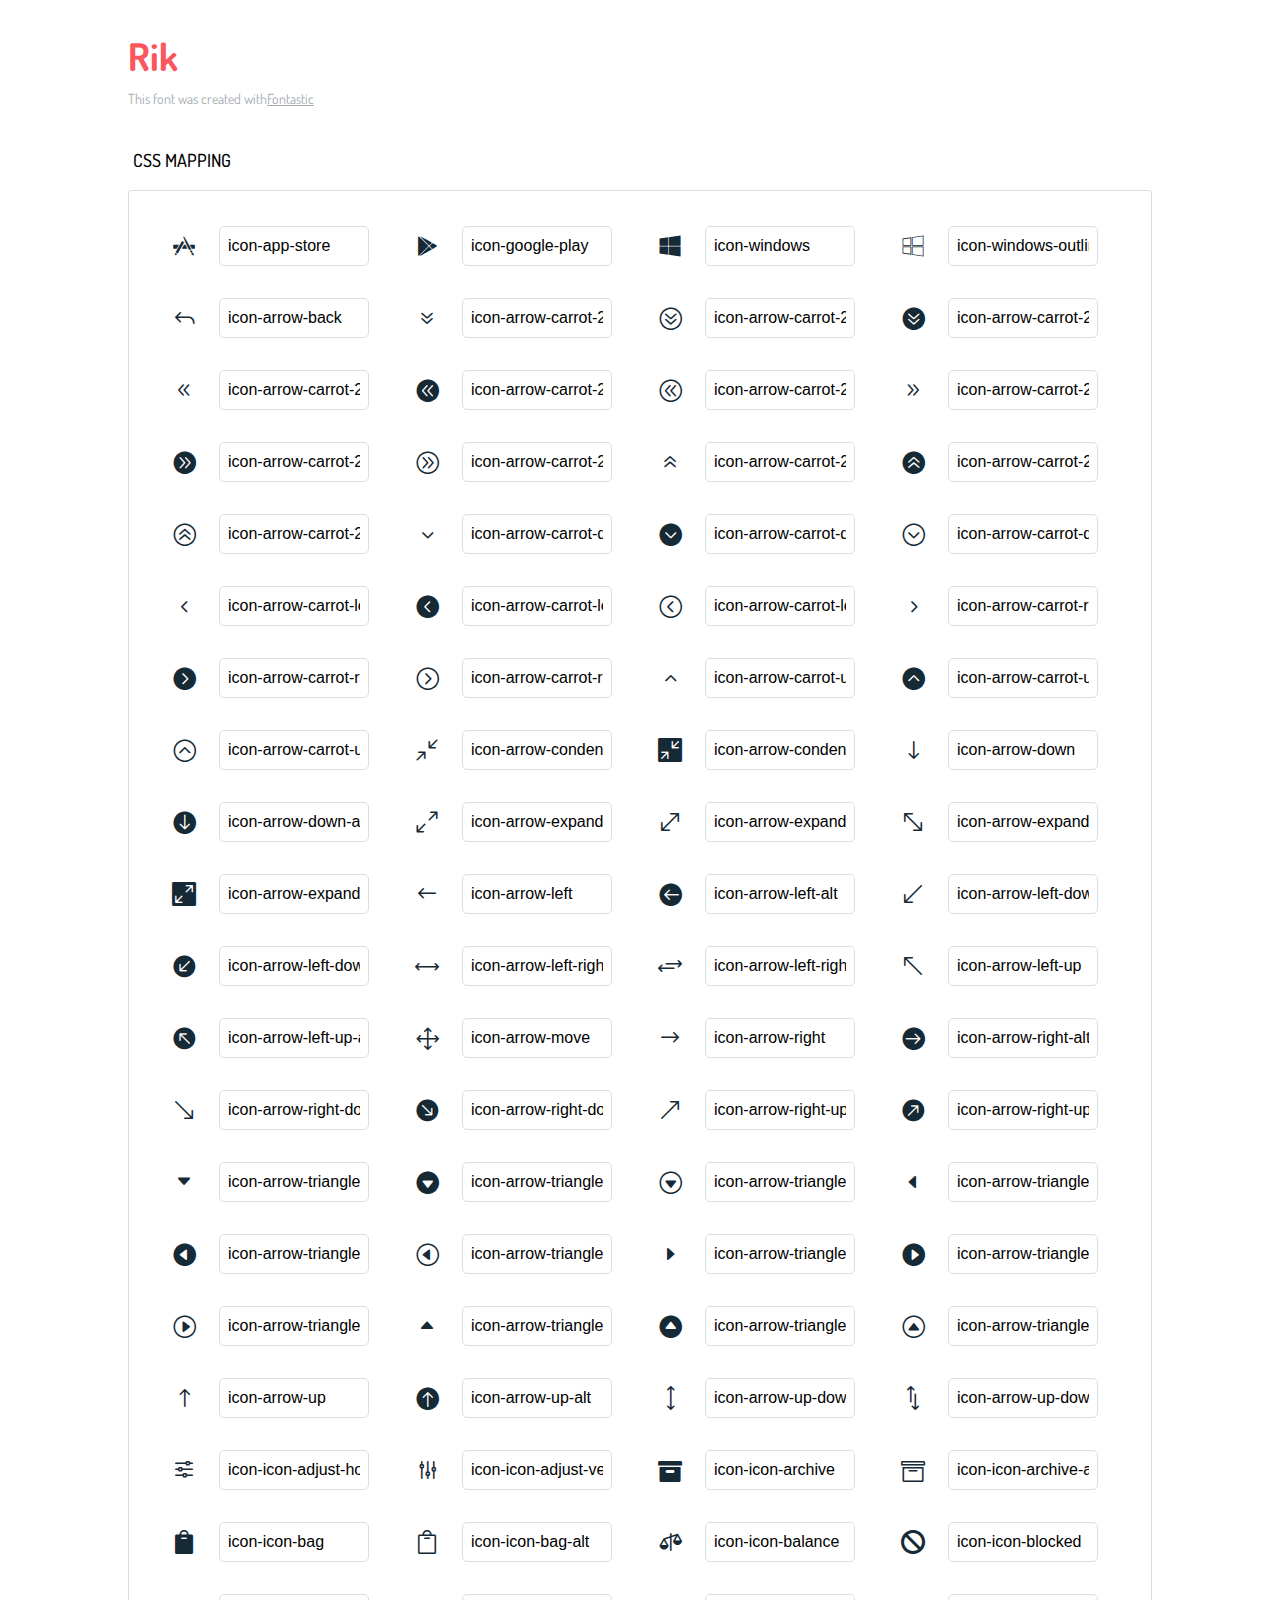
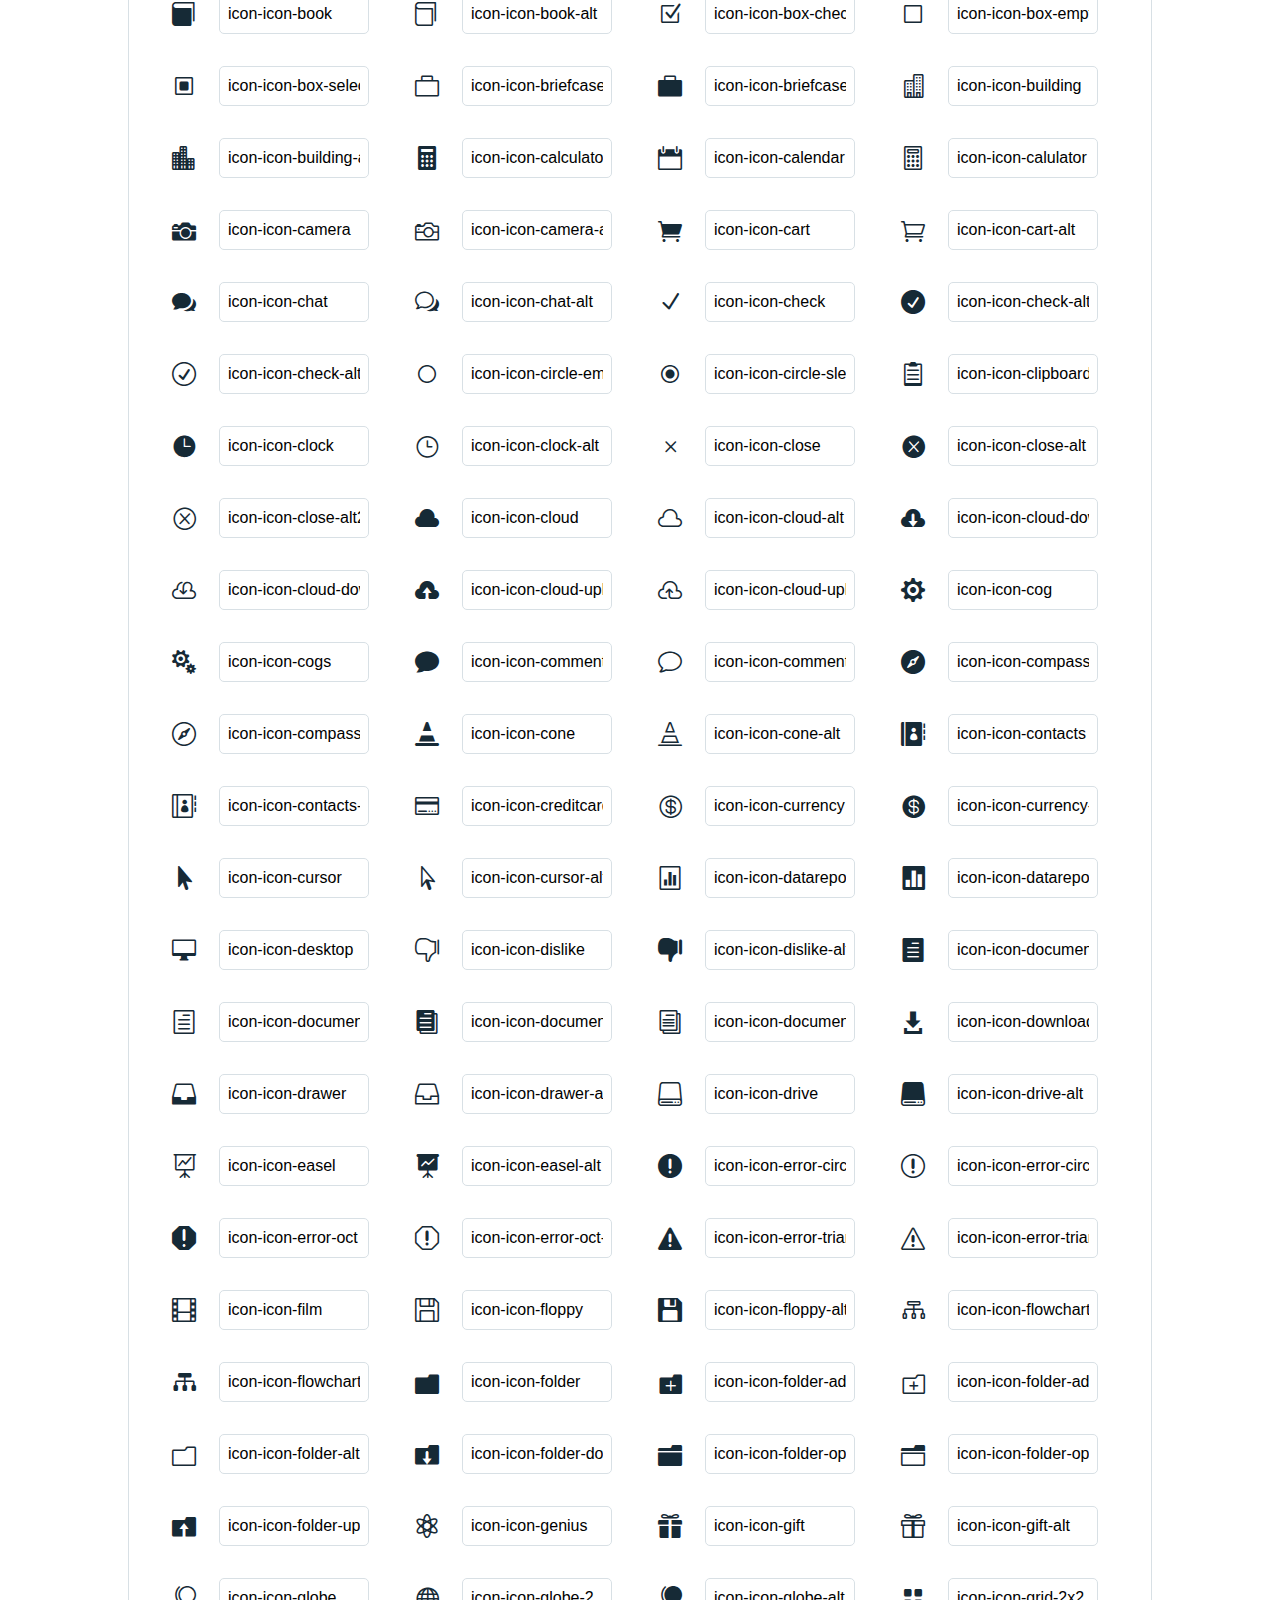
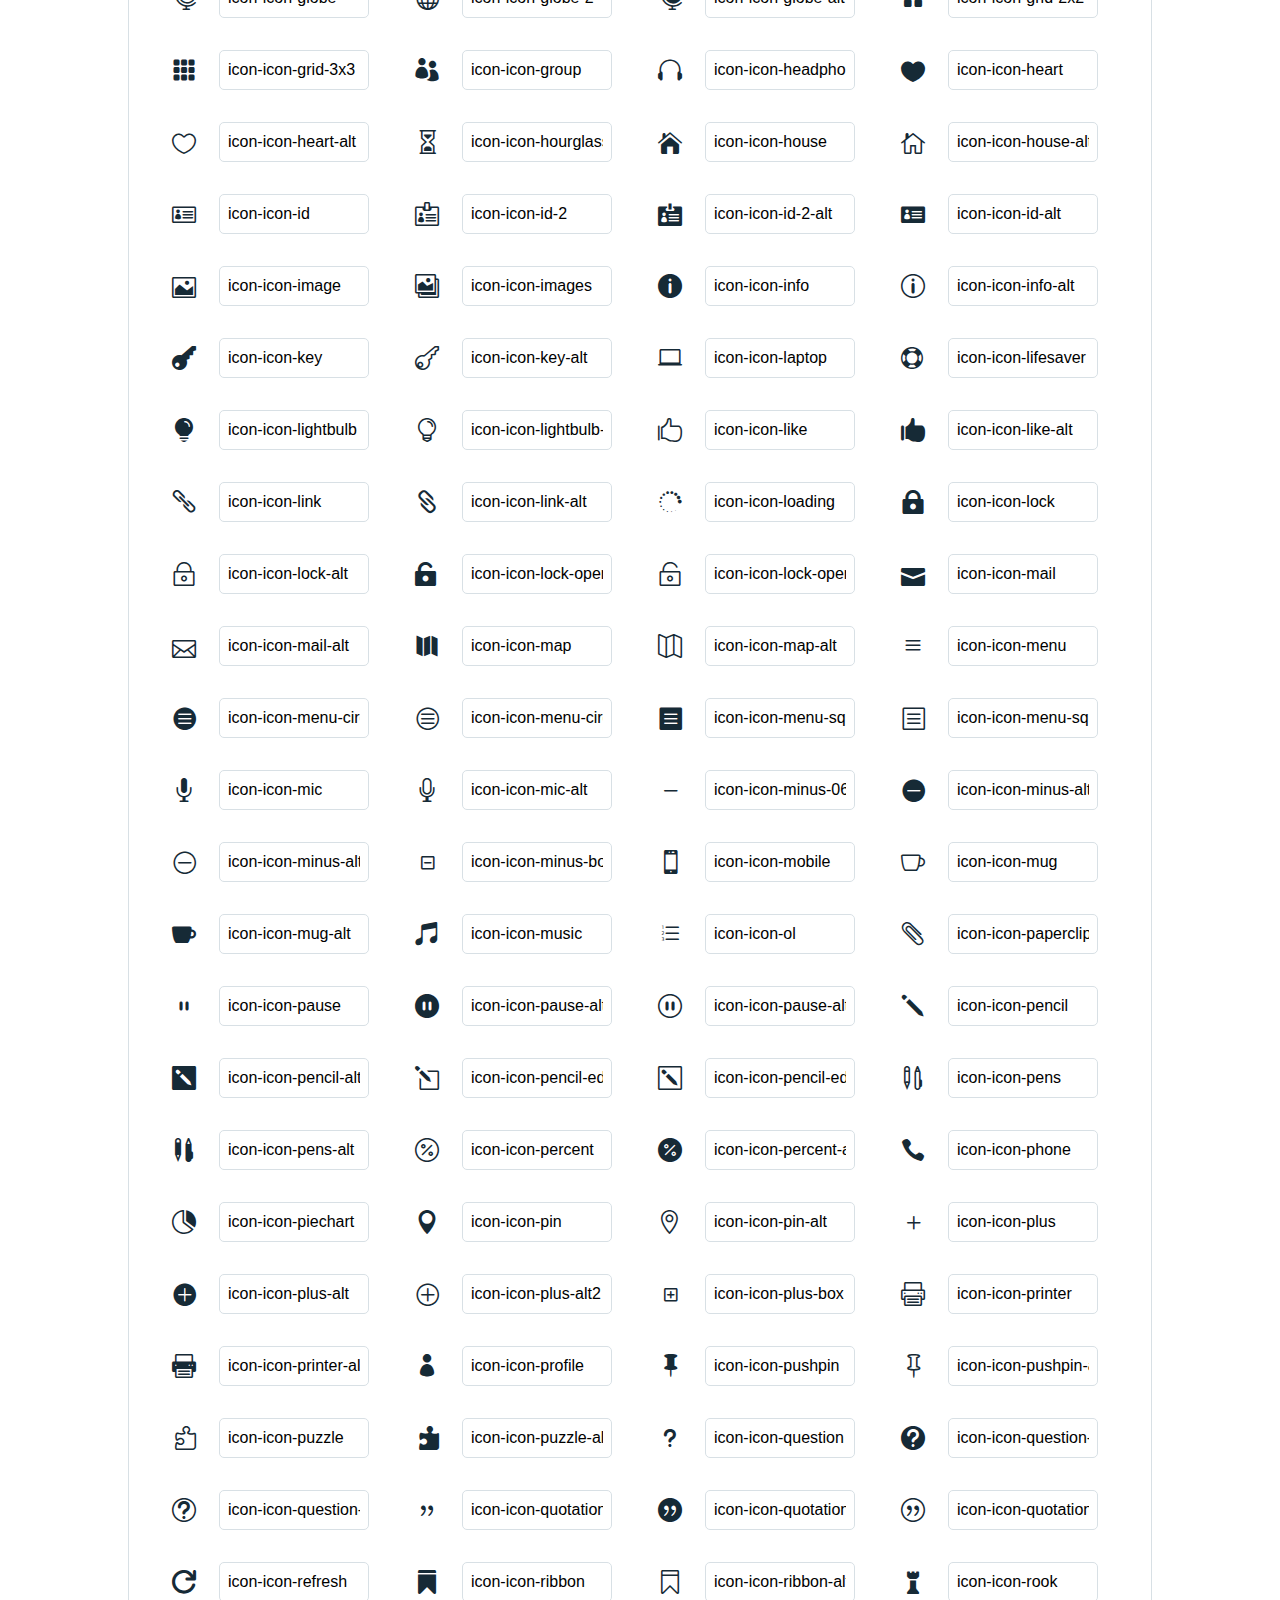
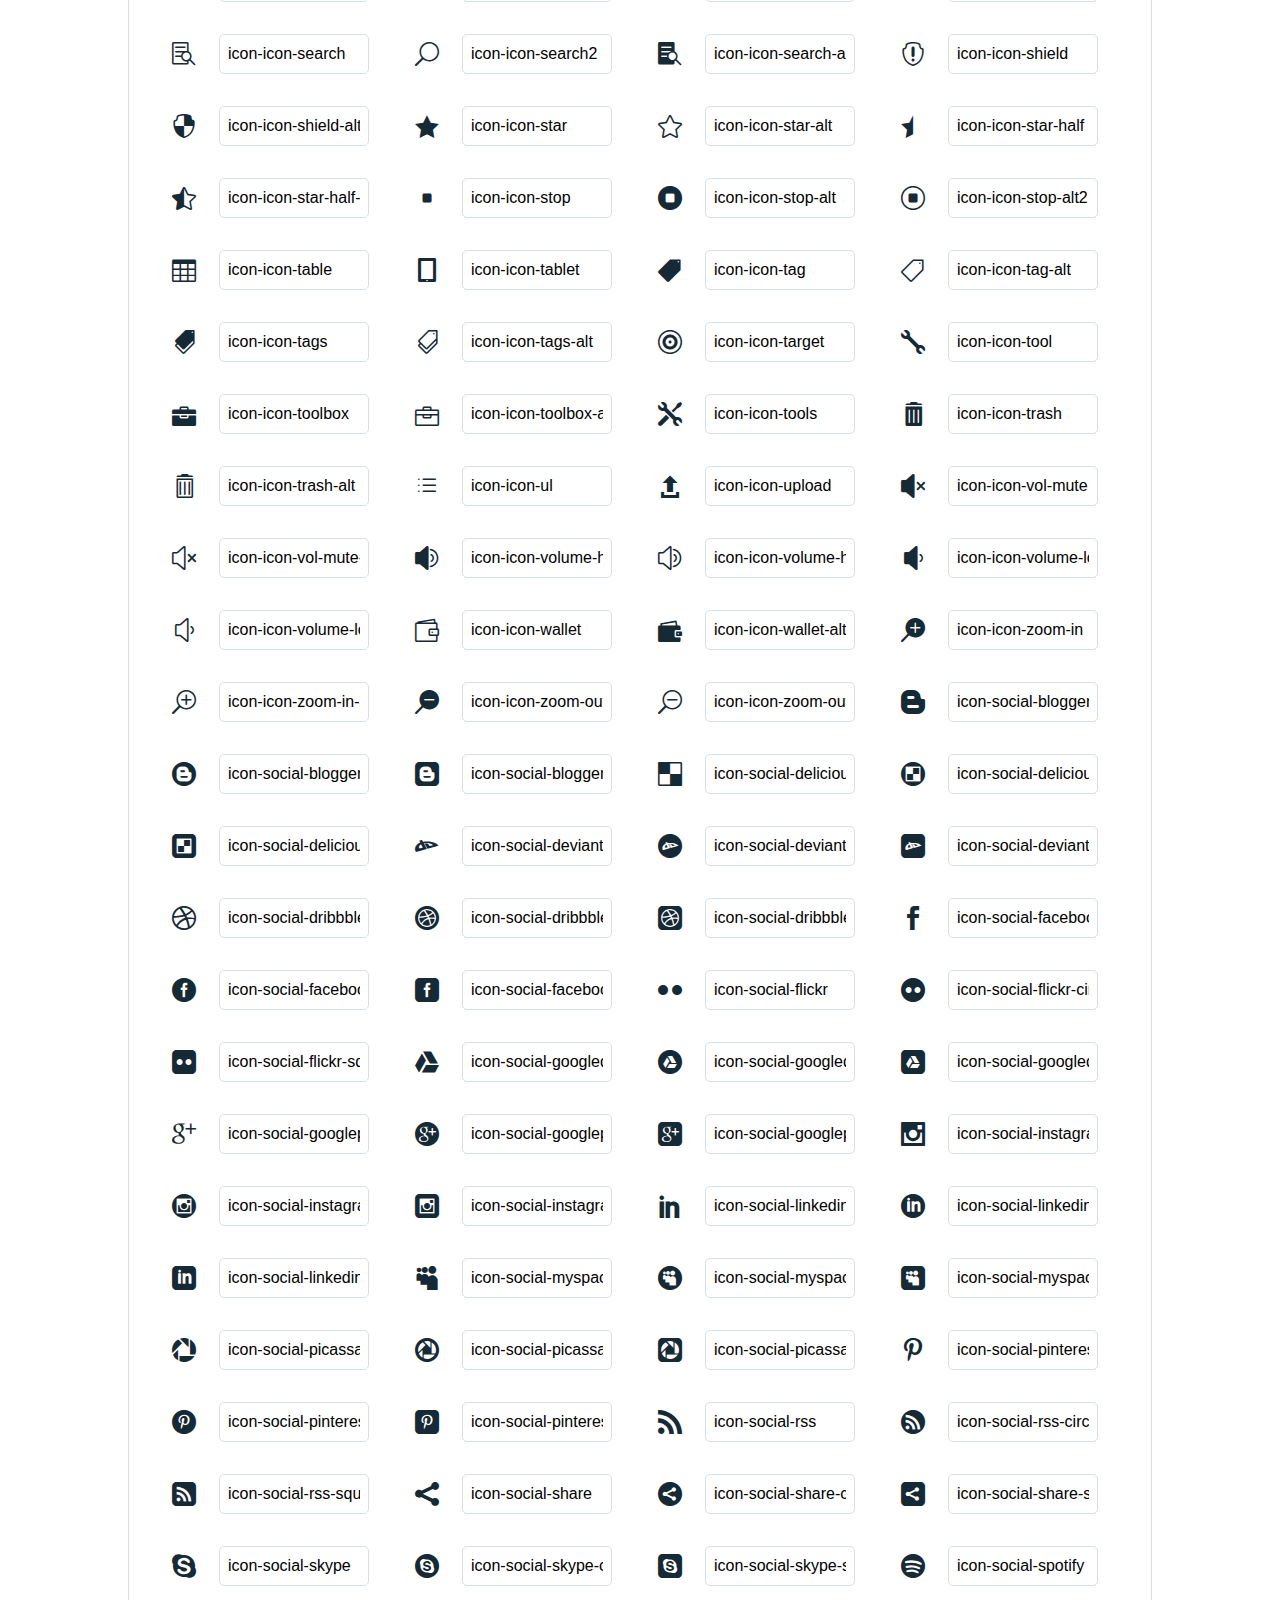
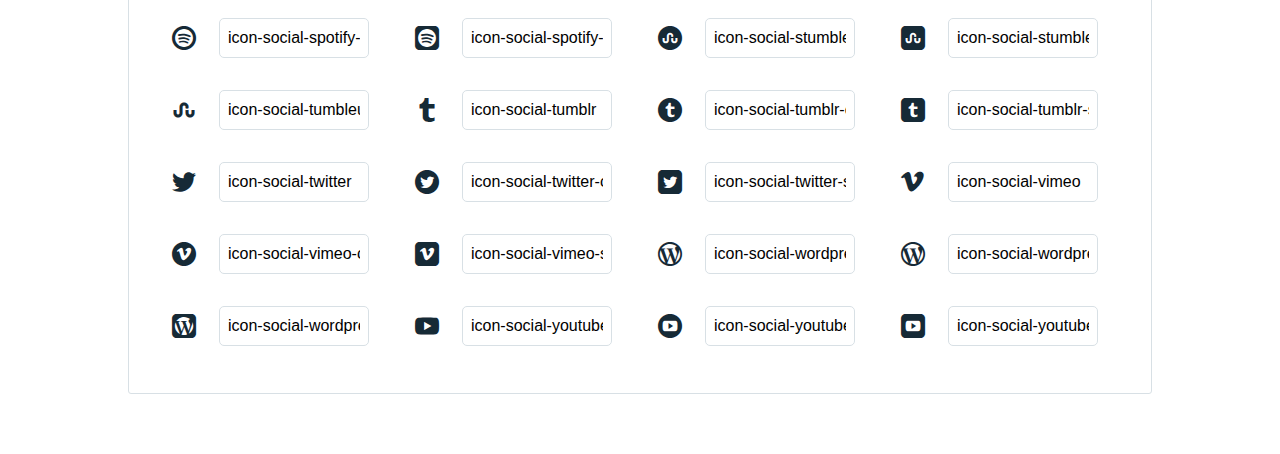
<file: icons/rik-icons/icons-reference.html>
<!DOCTYPE html>
<html lang="en">
  <head>
    <meta charset="utf-8">
    <meta http-equiv="X-UA-Compatible" content="IE=edge,chrome=1">
    <meta name="viewport" content="width=device-width,initial-scale=1">
    <title>Font Reference - Rik</title>
    <link href="http://fonts.googleapis.com/css?family=Dosis:400,500,700" rel="stylesheet" type="text/css">
    <link rel="stylesheet" href="styles.css">
    <style type="text/css">html,body,div,span,applet,object,iframe,h1,h2,h3,h4,h5,h6,p,blockquote,pre,a,abbr,acronym,address,big,cite,code,del,dfn,em,img,ins,kbd,q,s,samp,small,strike,strong,sub,sup,tt,var,dl,dt,dd,ol,ul,li,fieldset,form,label,legend,table,caption,tbody,tfoot,thead,tr,th,td{margin:0;padding:0;border:0;outline:0;font-weight:inherit;font-style:inherit;font-family:inherit;font-size:100%;vertical-align:baseline}body{line-height:1;color:#000;background:#fff}ol,ul{list-style:none}table{border-collapse:separate;border-spacing:0;vertical-align:middle}caption,th,td{text-align:left;font-weight:normal;vertical-align:middle}a img{border:none}*{-webkit-box-sizing:border-box;-moz-box-sizing:border-box;box-sizing:border-box}body{font-family:'Dosis','Tahoma',sans-serif}.container{margin:15px auto;width:80%}h1{margin:40px 0 20px;font-weight:700;font-size:38px;line-height:32px;color:#fb565e}h2{font-size:18px;padding:0 0 21px 5px;margin:45px 0 0 0;text-transform:uppercase;font-weight:500}.small{font-size:14px;color:#a5adb4;}.small a{color:#a5adb4;}.small a:hover{color:#fb565e}.glyphs.character-mapping{margin:0 0 20px 0;padding:20px 0 20px 30px;color:rgba(0,0,0,0.5);border:1px solid #d8e0e5;-webkit-border-radius:3px;border-radius:3px;}.glyphs.character-mapping li{margin:0 30px 20px 0;display:inline-block;width:90px}.glyphs.character-mapping .icon{margin:10px 0 10px 15px;padding:15px;position:relative;width:55px;height:55px;color:#162a36 !important;overflow:hidden;-webkit-border-radius:3px;border-radius:3px;font-size:32px;}.glyphs.character-mapping .icon svg{fill:#000}.glyphs.character-mapping input{margin:0;padding:5px 0;line-height:12px;font-size:12px;display:block;width:100%;border:1px solid #d8e0e5;-webkit-border-radius:5px;border-radius:5px;text-align:center;outline:0;}.glyphs.character-mapping input:focus{border:1px solid #fbde4a;-webkit-box-shadow:inset 0 0 3px #fbde4a;box-shadow:inset 0 0 3px #fbde4a}.glyphs.character-mapping input:hover{-webkit-box-shadow:inset 0 0 3px #fbde4a;box-shadow:inset 0 0 3px #fbde4a}.glyphs.css-mapping{margin:0 0 60px 0;padding:30px 0 20px 30px;color:rgba(0,0,0,0.5);border:1px solid #d8e0e5;-webkit-border-radius:3px;border-radius:3px;}.glyphs.css-mapping li{margin:0 30px 20px 0;padding:0;display:inline-block;overflow:hidden}.glyphs.css-mapping .icon{margin:0;margin-right:10px;padding:13px;height:50px;width:50px;color:#162a36 !important;overflow:hidden;float:left;font-size:24px}.glyphs.css-mapping input{margin:0;margin-top:5px;padding:8px;line-height:16px;font-size:16px;display:block;width:150px;height:40px;border:1px solid #d8e0e5;-webkit-border-radius:5px;border-radius:5px;background:#fff;outline:0;float:right;}.glyphs.css-mapping input:focus{border:1px solid #fbde4a;-webkit-box-shadow:inset 0 0 3px #fbde4a;box-shadow:inset 0 0 3px #fbde4a}.glyphs.css-mapping input:hover{-webkit-box-shadow:inset 0 0 3px #fbde4a;box-shadow:inset 0 0 3px #fbde4a}</style>
  </head>
  <body>
    <div class="container">
      <h1>Rik</h1>
      <p class="small">This font was created with<a href="http://fontastic.me/">Fontastic</a></p>
      <h2>CSS mapping</h2>
      <ul class="glyphs css-mapping">
        <li>
          <div class="icon icon-app-store"></div>
          <input type="text" readonly="readonly" value="icon-
app-store">
        </li>
        <li>
          <div class="icon icon-google-play"></div>
          <input type="text" readonly="readonly" value="icon-
google-play">
        </li>
        <li>
          <div class="icon icon-windows"></div>
          <input type="text" readonly="readonly" value="icon-
windows">
        </li>
        <li>
          <div class="icon icon-windows-outline"></div>
          <input type="text" readonly="readonly" value="icon-
windows-outline">
        </li>
        <li>
          <div class="icon icon-arrow-back"></div>
          <input type="text" readonly="readonly" value="icon-
arrow-back">
        </li>
        <li>
          <div class="icon icon-arrow-carrot-2down"></div>
          <input type="text" readonly="readonly" value="icon-
arrow-carrot-2down">
        </li>
        <li>
          <div class="icon icon-arrow-carrot-2down-alt2"></div>
          <input type="text" readonly="readonly" value="icon-
arrow-carrot-2down-alt2">
        </li>
        <li>
          <div class="icon icon-arrow-carrot-2dwnn-alt"></div>
          <input type="text" readonly="readonly" value="icon-
arrow-carrot-2dwnn-alt">
        </li>
        <li>
          <div class="icon icon-arrow-carrot-2left"></div>
          <input type="text" readonly="readonly" value="icon-
arrow-carrot-2left">
        </li>
        <li>
          <div class="icon icon-arrow-carrot-2left-alt"></div>
          <input type="text" readonly="readonly" value="icon-
arrow-carrot-2left-alt">
        </li>
        <li>
          <div class="icon icon-arrow-carrot-2left-alt2"></div>
          <input type="text" readonly="readonly" value="icon-
arrow-carrot-2left-alt2">
        </li>
        <li>
          <div class="icon icon-arrow-carrot-2right"></div>
          <input type="text" readonly="readonly" value="icon-
arrow-carrot-2right">
        </li>
        <li>
          <div class="icon icon-arrow-carrot-2right-alt"></div>
          <input type="text" readonly="readonly" value="icon-
arrow-carrot-2right-alt">
        </li>
        <li>
          <div class="icon icon-arrow-carrot-2right-alt2"></div>
          <input type="text" readonly="readonly" value="icon-
arrow-carrot-2right-alt2">
        </li>
        <li>
          <div class="icon icon-arrow-carrot-2up"></div>
          <input type="text" readonly="readonly" value="icon-
arrow-carrot-2up">
        </li>
        <li>
          <div class="icon icon-arrow-carrot-2up-alt"></div>
          <input type="text" readonly="readonly" value="icon-
arrow-carrot-2up-alt">
        </li>
        <li>
          <div class="icon icon-arrow-carrot-2up-alt2"></div>
          <input type="text" readonly="readonly" value="icon-
arrow-carrot-2up-alt2">
        </li>
        <li>
          <div class="icon icon-arrow-carrot-down"></div>
          <input type="text" readonly="readonly" value="icon-
arrow-carrot-down">
        </li>
        <li>
          <div class="icon icon-arrow-carrot-down-alt"></div>
          <input type="text" readonly="readonly" value="icon-
arrow-carrot-down-alt">
        </li>
        <li>
          <div class="icon icon-arrow-carrot-down-alt2"></div>
          <input type="text" readonly="readonly" value="icon-
arrow-carrot-down-alt2">
        </li>
        <li>
          <div class="icon icon-arrow-carrot-left"></div>
          <input type="text" readonly="readonly" value="icon-
arrow-carrot-left">
        </li>
        <li>
          <div class="icon icon-arrow-carrot-left-alt"></div>
          <input type="text" readonly="readonly" value="icon-
arrow-carrot-left-alt">
        </li>
        <li>
          <div class="icon icon-arrow-carrot-left-alt2"></div>
          <input type="text" readonly="readonly" value="icon-
arrow-carrot-left-alt2">
        </li>
        <li>
          <div class="icon icon-arrow-carrot-right"></div>
          <input type="text" readonly="readonly" value="icon-
arrow-carrot-right">
        </li>
        <li>
          <div class="icon icon-arrow-carrot-right-alt"></div>
          <input type="text" readonly="readonly" value="icon-
arrow-carrot-right-alt">
        </li>
        <li>
          <div class="icon icon-arrow-carrot-right-alt2"></div>
          <input type="text" readonly="readonly" value="icon-
arrow-carrot-right-alt2">
        </li>
        <li>
          <div class="icon icon-arrow-carrot-up"></div>
          <input type="text" readonly="readonly" value="icon-
arrow-carrot-up">
        </li>
        <li>
          <div class="icon icon-arrow-carrot-up-alt"></div>
          <input type="text" readonly="readonly" value="icon-
arrow-carrot-up-alt">
        </li>
        <li>
          <div class="icon icon-arrow-carrot-up-alt2"></div>
          <input type="text" readonly="readonly" value="icon-
arrow-carrot-up-alt2">
        </li>
        <li>
          <div class="icon icon-arrow-condense"></div>
          <input type="text" readonly="readonly" value="icon-
arrow-condense">
        </li>
        <li>
          <div class="icon icon-arrow-condense-alt"></div>
          <input type="text" readonly="readonly" value="icon-
arrow-condense-alt">
        </li>
        <li>
          <div class="icon icon-arrow-down"></div>
          <input type="text" readonly="readonly" value="icon-
arrow-down">
        </li>
        <li>
          <div class="icon icon-arrow-down-alt"></div>
          <input type="text" readonly="readonly" value="icon-
arrow-down-alt">
        </li>
        <li>
          <div class="icon icon-arrow-expand"></div>
          <input type="text" readonly="readonly" value="icon-
arrow-expand">
        </li>
        <li>
          <div class="icon icon-arrow-expand-alt"></div>
          <input type="text" readonly="readonly" value="icon-
arrow-expand-alt">
        </li>
        <li>
          <div class="icon icon-arrow-expand-alt2"></div>
          <input type="text" readonly="readonly" value="icon-
arrow-expand-alt2">
        </li>
        <li>
          <div class="icon icon-arrow-expand-alt3"></div>
          <input type="text" readonly="readonly" value="icon-
arrow-expand-alt3">
        </li>
        <li>
          <div class="icon icon-arrow-left"></div>
          <input type="text" readonly="readonly" value="icon-
arrow-left">
        </li>
        <li>
          <div class="icon icon-arrow-left-alt"></div>
          <input type="text" readonly="readonly" value="icon-
arrow-left-alt">
        </li>
        <li>
          <div class="icon icon-arrow-left-down"></div>
          <input type="text" readonly="readonly" value="icon-
arrow-left-down">
        </li>
        <li>
          <div class="icon icon-arrow-left-down-alt"></div>
          <input type="text" readonly="readonly" value="icon-
arrow-left-down-alt">
        </li>
        <li>
          <div class="icon icon-arrow-left-right"></div>
          <input type="text" readonly="readonly" value="icon-
arrow-left-right">
        </li>
        <li>
          <div class="icon icon-arrow-left-right-alt"></div>
          <input type="text" readonly="readonly" value="icon-
arrow-left-right-alt">
        </li>
        <li>
          <div class="icon icon-arrow-left-up"></div>
          <input type="text" readonly="readonly" value="icon-
arrow-left-up">
        </li>
        <li>
          <div class="icon icon-arrow-left-up-alt"></div>
          <input type="text" readonly="readonly" value="icon-
arrow-left-up-alt">
        </li>
        <li>
          <div class="icon icon-arrow-move"></div>
          <input type="text" readonly="readonly" value="icon-
arrow-move">
        </li>
        <li>
          <div class="icon icon-arrow-right"></div>
          <input type="text" readonly="readonly" value="icon-
arrow-right">
        </li>
        <li>
          <div class="icon icon-arrow-right-alt"></div>
          <input type="text" readonly="readonly" value="icon-
arrow-right-alt">
        </li>
        <li>
          <div class="icon icon-arrow-right-down"></div>
          <input type="text" readonly="readonly" value="icon-
arrow-right-down">
        </li>
        <li>
          <div class="icon icon-arrow-right-down-alt"></div>
          <input type="text" readonly="readonly" value="icon-
arrow-right-down-alt">
        </li>
        <li>
          <div class="icon icon-arrow-right-up"></div>
          <input type="text" readonly="readonly" value="icon-
arrow-right-up">
        </li>
        <li>
          <div class="icon icon-arrow-right-up-alt"></div>
          <input type="text" readonly="readonly" value="icon-
arrow-right-up-alt">
        </li>
        <li>
          <div class="icon icon-arrow-triangle-down"></div>
          <input type="text" readonly="readonly" value="icon-
arrow-triangle-down">
        </li>
        <li>
          <div class="icon icon-arrow-triangle-down-alt"></div>
          <input type="text" readonly="readonly" value="icon-
arrow-triangle-down-alt">
        </li>
        <li>
          <div class="icon icon-arrow-triangle-down-alt2"></div>
          <input type="text" readonly="readonly" value="icon-
arrow-triangle-down-alt2">
        </li>
        <li>
          <div class="icon icon-arrow-triangle-left"></div>
          <input type="text" readonly="readonly" value="icon-
arrow-triangle-left">
        </li>
        <li>
          <div class="icon icon-arrow-triangle-left-alt"></div>
          <input type="text" readonly="readonly" value="icon-
arrow-triangle-left-alt">
        </li>
        <li>
          <div class="icon icon-arrow-triangle-left-alt2"></div>
          <input type="text" readonly="readonly" value="icon-
arrow-triangle-left-alt2">
        </li>
        <li>
          <div class="icon icon-arrow-triangle-right"></div>
          <input type="text" readonly="readonly" value="icon-
arrow-triangle-right">
        </li>
        <li>
          <div class="icon icon-arrow-triangle-right-alt"></div>
          <input type="text" readonly="readonly" value="icon-
arrow-triangle-right-alt">
        </li>
        <li>
          <div class="icon icon-arrow-triangle-right-alt2"></div>
          <input type="text" readonly="readonly" value="icon-
arrow-triangle-right-alt2">
        </li>
        <li>
          <div class="icon icon-arrow-triangle-up"></div>
          <input type="text" readonly="readonly" value="icon-
arrow-triangle-up">
        </li>
        <li>
          <div class="icon icon-arrow-triangle-up-alt"></div>
          <input type="text" readonly="readonly" value="icon-
arrow-triangle-up-alt">
        </li>
        <li>
          <div class="icon icon-arrow-triangle-up-alt2"></div>
          <input type="text" readonly="readonly" value="icon-
arrow-triangle-up-alt2">
        </li>
        <li>
          <div class="icon icon-arrow-up"></div>
          <input type="text" readonly="readonly" value="icon-
arrow-up">
        </li>
        <li>
          <div class="icon icon-arrow-up-alt"></div>
          <input type="text" readonly="readonly" value="icon-
arrow-up-alt">
        </li>
        <li>
          <div class="icon icon-arrow-up-down"></div>
          <input type="text" readonly="readonly" value="icon-
arrow-up-down">
        </li>
        <li>
          <div class="icon icon-arrow-up-down-alt"></div>
          <input type="text" readonly="readonly" value="icon-
arrow-up-down-alt">
        </li>
        <li>
          <div class="icon icon-icon-adjust-horiz"></div>
          <input type="text" readonly="readonly" value="icon-
icon-adjust-horiz">
        </li>
        <li>
          <div class="icon icon-icon-adjust-vert"></div>
          <input type="text" readonly="readonly" value="icon-
icon-adjust-vert">
        </li>
        <li>
          <div class="icon icon-icon-archive"></div>
          <input type="text" readonly="readonly" value="icon-
icon-archive">
        </li>
        <li>
          <div class="icon icon-icon-archive-alt"></div>
          <input type="text" readonly="readonly" value="icon-
icon-archive-alt">
        </li>
        <li>
          <div class="icon icon-icon-bag"></div>
          <input type="text" readonly="readonly" value="icon-
icon-bag">
        </li>
        <li>
          <div class="icon icon-icon-bag-alt"></div>
          <input type="text" readonly="readonly" value="icon-
icon-bag-alt">
        </li>
        <li>
          <div class="icon icon-icon-balance"></div>
          <input type="text" readonly="readonly" value="icon-
icon-balance">
        </li>
        <li>
          <div class="icon icon-icon-blocked"></div>
          <input type="text" readonly="readonly" value="icon-
icon-blocked">
        </li>
        <li>
          <div class="icon icon-icon-book"></div>
          <input type="text" readonly="readonly" value="icon-
icon-book">
        </li>
        <li>
          <div class="icon icon-icon-book-alt"></div>
          <input type="text" readonly="readonly" value="icon-
icon-book-alt">
        </li>
        <li>
          <div class="icon icon-icon-box-checked"></div>
          <input type="text" readonly="readonly" value="icon-
icon-box-checked">
        </li>
        <li>
          <div class="icon icon-icon-box-empty"></div>
          <input type="text" readonly="readonly" value="icon-
icon-box-empty">
        </li>
        <li>
          <div class="icon icon-icon-box-selected"></div>
          <input type="text" readonly="readonly" value="icon-
icon-box-selected">
        </li>
        <li>
          <div class="icon icon-icon-briefcase"></div>
          <input type="text" readonly="readonly" value="icon-
icon-briefcase">
        </li>
        <li>
          <div class="icon icon-icon-briefcase-alt"></div>
          <input type="text" readonly="readonly" value="icon-
icon-briefcase-alt">
        </li>
        <li>
          <div class="icon icon-icon-building"></div>
          <input type="text" readonly="readonly" value="icon-
icon-building">
        </li>
        <li>
          <div class="icon icon-icon-building-alt"></div>
          <input type="text" readonly="readonly" value="icon-
icon-building-alt">
        </li>
        <li>
          <div class="icon icon-icon-calculator-alt"></div>
          <input type="text" readonly="readonly" value="icon-
icon-calculator-alt">
        </li>
        <li>
          <div class="icon icon-icon-calendar"></div>
          <input type="text" readonly="readonly" value="icon-
icon-calendar">
        </li>
        <li>
          <div class="icon icon-icon-calulator"></div>
          <input type="text" readonly="readonly" value="icon-
icon-calulator">
        </li>
        <li>
          <div class="icon icon-icon-camera"></div>
          <input type="text" readonly="readonly" value="icon-
icon-camera">
        </li>
        <li>
          <div class="icon icon-icon-camera-alt"></div>
          <input type="text" readonly="readonly" value="icon-
icon-camera-alt">
        </li>
        <li>
          <div class="icon icon-icon-cart"></div>
          <input type="text" readonly="readonly" value="icon-
icon-cart">
        </li>
        <li>
          <div class="icon icon-icon-cart-alt"></div>
          <input type="text" readonly="readonly" value="icon-
icon-cart-alt">
        </li>
        <li>
          <div class="icon icon-icon-chat"></div>
          <input type="text" readonly="readonly" value="icon-
icon-chat">
        </li>
        <li>
          <div class="icon icon-icon-chat-alt"></div>
          <input type="text" readonly="readonly" value="icon-
icon-chat-alt">
        </li>
        <li>
          <div class="icon icon-icon-check"></div>
          <input type="text" readonly="readonly" value="icon-
icon-check">
        </li>
        <li>
          <div class="icon icon-icon-check-alt"></div>
          <input type="text" readonly="readonly" value="icon-
icon-check-alt">
        </li>
        <li>
          <div class="icon icon-icon-check-alt2"></div>
          <input type="text" readonly="readonly" value="icon-
icon-check-alt2">
        </li>
        <li>
          <div class="icon icon-icon-circle-empty"></div>
          <input type="text" readonly="readonly" value="icon-
icon-circle-empty">
        </li>
        <li>
          <div class="icon icon-icon-circle-slelected"></div>
          <input type="text" readonly="readonly" value="icon-
icon-circle-slelected">
        </li>
        <li>
          <div class="icon icon-icon-clipboard"></div>
          <input type="text" readonly="readonly" value="icon-
icon-clipboard">
        </li>
        <li>
          <div class="icon icon-icon-clock"></div>
          <input type="text" readonly="readonly" value="icon-
icon-clock">
        </li>
        <li>
          <div class="icon icon-icon-clock-alt"></div>
          <input type="text" readonly="readonly" value="icon-
icon-clock-alt">
        </li>
        <li>
          <div class="icon icon-icon-close"></div>
          <input type="text" readonly="readonly" value="icon-
icon-close">
        </li>
        <li>
          <div class="icon icon-icon-close-alt"></div>
          <input type="text" readonly="readonly" value="icon-
icon-close-alt">
        </li>
        <li>
          <div class="icon icon-icon-close-alt2"></div>
          <input type="text" readonly="readonly" value="icon-
icon-close-alt2">
        </li>
        <li>
          <div class="icon icon-icon-cloud"></div>
          <input type="text" readonly="readonly" value="icon-
icon-cloud">
        </li>
        <li>
          <div class="icon icon-icon-cloud-alt"></div>
          <input type="text" readonly="readonly" value="icon-
icon-cloud-alt">
        </li>
        <li>
          <div class="icon icon-icon-cloud-download"></div>
          <input type="text" readonly="readonly" value="icon-
icon-cloud-download">
        </li>
        <li>
          <div class="icon icon-icon-cloud-download-alt"></div>
          <input type="text" readonly="readonly" value="icon-
icon-cloud-download-alt">
        </li>
        <li>
          <div class="icon icon-icon-cloud-upload"></div>
          <input type="text" readonly="readonly" value="icon-
icon-cloud-upload">
        </li>
        <li>
          <div class="icon icon-icon-cloud-upload-alt"></div>
          <input type="text" readonly="readonly" value="icon-
icon-cloud-upload-alt">
        </li>
        <li>
          <div class="icon icon-icon-cog"></div>
          <input type="text" readonly="readonly" value="icon-
icon-cog">
        </li>
        <li>
          <div class="icon icon-icon-cogs"></div>
          <input type="text" readonly="readonly" value="icon-
icon-cogs">
        </li>
        <li>
          <div class="icon icon-icon-comment"></div>
          <input type="text" readonly="readonly" value="icon-
icon-comment">
        </li>
        <li>
          <div class="icon icon-icon-comment-alt"></div>
          <input type="text" readonly="readonly" value="icon-
icon-comment-alt">
        </li>
        <li>
          <div class="icon icon-icon-compass"></div>
          <input type="text" readonly="readonly" value="icon-
icon-compass">
        </li>
        <li>
          <div class="icon icon-icon-compass-alt"></div>
          <input type="text" readonly="readonly" value="icon-
icon-compass-alt">
        </li>
        <li>
          <div class="icon icon-icon-cone"></div>
          <input type="text" readonly="readonly" value="icon-
icon-cone">
        </li>
        <li>
          <div class="icon icon-icon-cone-alt"></div>
          <input type="text" readonly="readonly" value="icon-
icon-cone-alt">
        </li>
        <li>
          <div class="icon icon-icon-contacts"></div>
          <input type="text" readonly="readonly" value="icon-
icon-contacts">
        </li>
        <li>
          <div class="icon icon-icon-contacts-alt"></div>
          <input type="text" readonly="readonly" value="icon-
icon-contacts-alt">
        </li>
        <li>
          <div class="icon icon-icon-creditcard"></div>
          <input type="text" readonly="readonly" value="icon-
icon-creditcard">
        </li>
        <li>
          <div class="icon icon-icon-currency"></div>
          <input type="text" readonly="readonly" value="icon-
icon-currency">
        </li>
        <li>
          <div class="icon icon-icon-currency-alt"></div>
          <input type="text" readonly="readonly" value="icon-
icon-currency-alt">
        </li>
        <li>
          <div class="icon icon-icon-cursor"></div>
          <input type="text" readonly="readonly" value="icon-
icon-cursor">
        </li>
        <li>
          <div class="icon icon-icon-cursor-alt"></div>
          <input type="text" readonly="readonly" value="icon-
icon-cursor-alt">
        </li>
        <li>
          <div class="icon icon-icon-datareport"></div>
          <input type="text" readonly="readonly" value="icon-
icon-datareport">
        </li>
        <li>
          <div class="icon icon-icon-datareport-alt"></div>
          <input type="text" readonly="readonly" value="icon-
icon-datareport-alt">
        </li>
        <li>
          <div class="icon icon-icon-desktop"></div>
          <input type="text" readonly="readonly" value="icon-
icon-desktop">
        </li>
        <li>
          <div class="icon icon-icon-dislike"></div>
          <input type="text" readonly="readonly" value="icon-
icon-dislike">
        </li>
        <li>
          <div class="icon icon-icon-dislike-alt"></div>
          <input type="text" readonly="readonly" value="icon-
icon-dislike-alt">
        </li>
        <li>
          <div class="icon icon-icon-document"></div>
          <input type="text" readonly="readonly" value="icon-
icon-document">
        </li>
        <li>
          <div class="icon icon-icon-document-alt"></div>
          <input type="text" readonly="readonly" value="icon-
icon-document-alt">
        </li>
        <li>
          <div class="icon icon-icon-documents"></div>
          <input type="text" readonly="readonly" value="icon-
icon-documents">
        </li>
        <li>
          <div class="icon icon-icon-documents-alt"></div>
          <input type="text" readonly="readonly" value="icon-
icon-documents-alt">
        </li>
        <li>
          <div class="icon icon-icon-download"></div>
          <input type="text" readonly="readonly" value="icon-
icon-download">
        </li>
        <li>
          <div class="icon icon-icon-drawer"></div>
          <input type="text" readonly="readonly" value="icon-
icon-drawer">
        </li>
        <li>
          <div class="icon icon-icon-drawer-alt"></div>
          <input type="text" readonly="readonly" value="icon-
icon-drawer-alt">
        </li>
        <li>
          <div class="icon icon-icon-drive"></div>
          <input type="text" readonly="readonly" value="icon-
icon-drive">
        </li>
        <li>
          <div class="icon icon-icon-drive-alt"></div>
          <input type="text" readonly="readonly" value="icon-
icon-drive-alt">
        </li>
        <li>
          <div class="icon icon-icon-easel"></div>
          <input type="text" readonly="readonly" value="icon-
icon-easel">
        </li>
        <li>
          <div class="icon icon-icon-easel-alt"></div>
          <input type="text" readonly="readonly" value="icon-
icon-easel-alt">
        </li>
        <li>
          <div class="icon icon-icon-error-circle"></div>
          <input type="text" readonly="readonly" value="icon-
icon-error-circle">
        </li>
        <li>
          <div class="icon icon-icon-error-circle-alt"></div>
          <input type="text" readonly="readonly" value="icon-
icon-error-circle-alt">
        </li>
        <li>
          <div class="icon icon-icon-error-oct"></div>
          <input type="text" readonly="readonly" value="icon-
icon-error-oct">
        </li>
        <li>
          <div class="icon icon-icon-error-oct-alt"></div>
          <input type="text" readonly="readonly" value="icon-
icon-error-oct-alt">
        </li>
        <li>
          <div class="icon icon-icon-error-triangle"></div>
          <input type="text" readonly="readonly" value="icon-
icon-error-triangle">
        </li>
        <li>
          <div class="icon icon-icon-error-triangle-alt"></div>
          <input type="text" readonly="readonly" value="icon-
icon-error-triangle-alt">
        </li>
        <li>
          <div class="icon icon-icon-film"></div>
          <input type="text" readonly="readonly" value="icon-
icon-film">
        </li>
        <li>
          <div class="icon icon-icon-floppy"></div>
          <input type="text" readonly="readonly" value="icon-
icon-floppy">
        </li>
        <li>
          <div class="icon icon-icon-floppy-alt"></div>
          <input type="text" readonly="readonly" value="icon-
icon-floppy-alt">
        </li>
        <li>
          <div class="icon icon-icon-flowchart"></div>
          <input type="text" readonly="readonly" value="icon-
icon-flowchart">
        </li>
        <li>
          <div class="icon icon-icon-flowchart-alt"></div>
          <input type="text" readonly="readonly" value="icon-
icon-flowchart-alt">
        </li>
        <li>
          <div class="icon icon-icon-folder"></div>
          <input type="text" readonly="readonly" value="icon-
icon-folder">
        </li>
        <li>
          <div class="icon icon-icon-folder-add"></div>
          <input type="text" readonly="readonly" value="icon-
icon-folder-add">
        </li>
        <li>
          <div class="icon icon-icon-folder-add-alt"></div>
          <input type="text" readonly="readonly" value="icon-
icon-folder-add-alt">
        </li>
        <li>
          <div class="icon icon-icon-folder-alt"></div>
          <input type="text" readonly="readonly" value="icon-
icon-folder-alt">
        </li>
        <li>
          <div class="icon icon-icon-folder-download"></div>
          <input type="text" readonly="readonly" value="icon-
icon-folder-download">
        </li>
        <li>
          <div class="icon icon-icon-folder-open"></div>
          <input type="text" readonly="readonly" value="icon-
icon-folder-open">
        </li>
        <li>
          <div class="icon icon-icon-folder-open-alt"></div>
          <input type="text" readonly="readonly" value="icon-
icon-folder-open-alt">
        </li>
        <li>
          <div class="icon icon-icon-folder-upload"></div>
          <input type="text" readonly="readonly" value="icon-
icon-folder-upload">
        </li>
        <li>
          <div class="icon icon-icon-genius"></div>
          <input type="text" readonly="readonly" value="icon-
icon-genius">
        </li>
        <li>
          <div class="icon icon-icon-gift"></div>
          <input type="text" readonly="readonly" value="icon-
icon-gift">
        </li>
        <li>
          <div class="icon icon-icon-gift-alt"></div>
          <input type="text" readonly="readonly" value="icon-
icon-gift-alt">
        </li>
        <li>
          <div class="icon icon-icon-globe"></div>
          <input type="text" readonly="readonly" value="icon-
icon-globe">
        </li>
        <li>
          <div class="icon icon-icon-globe-2"></div>
          <input type="text" readonly="readonly" value="icon-
icon-globe-2">
        </li>
        <li>
          <div class="icon icon-icon-globe-alt"></div>
          <input type="text" readonly="readonly" value="icon-
icon-globe-alt">
        </li>
        <li>
          <div class="icon icon-icon-grid-2x2"></div>
          <input type="text" readonly="readonly" value="icon-
icon-grid-2x2">
        </li>
        <li>
          <div class="icon icon-icon-grid-3x3"></div>
          <input type="text" readonly="readonly" value="icon-
icon-grid-3x3">
        </li>
        <li>
          <div class="icon icon-icon-group"></div>
          <input type="text" readonly="readonly" value="icon-
icon-group">
        </li>
        <li>
          <div class="icon icon-icon-headphones"></div>
          <input type="text" readonly="readonly" value="icon-
icon-headphones">
        </li>
        <li>
          <div class="icon icon-icon-heart"></div>
          <input type="text" readonly="readonly" value="icon-
icon-heart">
        </li>
        <li>
          <div class="icon icon-icon-heart-alt"></div>
          <input type="text" readonly="readonly" value="icon-
icon-heart-alt">
        </li>
        <li>
          <div class="icon icon-icon-hourglass"></div>
          <input type="text" readonly="readonly" value="icon-
icon-hourglass">
        </li>
        <li>
          <div class="icon icon-icon-house"></div>
          <input type="text" readonly="readonly" value="icon-
icon-house">
        </li>
        <li>
          <div class="icon icon-icon-house-alt"></div>
          <input type="text" readonly="readonly" value="icon-
icon-house-alt">
        </li>
        <li>
          <div class="icon icon-icon-id"></div>
          <input type="text" readonly="readonly" value="icon-
icon-id">
        </li>
        <li>
          <div class="icon icon-icon-id-2"></div>
          <input type="text" readonly="readonly" value="icon-
icon-id-2">
        </li>
        <li>
          <div class="icon icon-icon-id-2-alt"></div>
          <input type="text" readonly="readonly" value="icon-
icon-id-2-alt">
        </li>
        <li>
          <div class="icon icon-icon-id-alt"></div>
          <input type="text" readonly="readonly" value="icon-
icon-id-alt">
        </li>
        <li>
          <div class="icon icon-icon-image"></div>
          <input type="text" readonly="readonly" value="icon-
icon-image">
        </li>
        <li>
          <div class="icon icon-icon-images"></div>
          <input type="text" readonly="readonly" value="icon-
icon-images">
        </li>
        <li>
          <div class="icon icon-icon-info"></div>
          <input type="text" readonly="readonly" value="icon-
icon-info">
        </li>
        <li>
          <div class="icon icon-icon-info-alt"></div>
          <input type="text" readonly="readonly" value="icon-
icon-info-alt">
        </li>
        <li>
          <div class="icon icon-icon-key"></div>
          <input type="text" readonly="readonly" value="icon-
icon-key">
        </li>
        <li>
          <div class="icon icon-icon-key-alt"></div>
          <input type="text" readonly="readonly" value="icon-
icon-key-alt">
        </li>
        <li>
          <div class="icon icon-icon-laptop"></div>
          <input type="text" readonly="readonly" value="icon-
icon-laptop">
        </li>
        <li>
          <div class="icon icon-icon-lifesaver"></div>
          <input type="text" readonly="readonly" value="icon-
icon-lifesaver">
        </li>
        <li>
          <div class="icon icon-icon-lightbulb"></div>
          <input type="text" readonly="readonly" value="icon-
icon-lightbulb">
        </li>
        <li>
          <div class="icon icon-icon-lightbulb-alt"></div>
          <input type="text" readonly="readonly" value="icon-
icon-lightbulb-alt">
        </li>
        <li>
          <div class="icon icon-icon-like"></div>
          <input type="text" readonly="readonly" value="icon-
icon-like">
        </li>
        <li>
          <div class="icon icon-icon-like-alt"></div>
          <input type="text" readonly="readonly" value="icon-
icon-like-alt">
        </li>
        <li>
          <div class="icon icon-icon-link"></div>
          <input type="text" readonly="readonly" value="icon-
icon-link">
        </li>
        <li>
          <div class="icon icon-icon-link-alt"></div>
          <input type="text" readonly="readonly" value="icon-
icon-link-alt">
        </li>
        <li>
          <div class="icon icon-icon-loading"></div>
          <input type="text" readonly="readonly" value="icon-
icon-loading">
        </li>
        <li>
          <div class="icon icon-icon-lock"></div>
          <input type="text" readonly="readonly" value="icon-
icon-lock">
        </li>
        <li>
          <div class="icon icon-icon-lock-alt"></div>
          <input type="text" readonly="readonly" value="icon-
icon-lock-alt">
        </li>
        <li>
          <div class="icon icon-icon-lock-open"></div>
          <input type="text" readonly="readonly" value="icon-
icon-lock-open">
        </li>
        <li>
          <div class="icon icon-icon-lock-open-alt"></div>
          <input type="text" readonly="readonly" value="icon-
icon-lock-open-alt">
        </li>
        <li>
          <div class="icon icon-icon-mail"></div>
          <input type="text" readonly="readonly" value="icon-
icon-mail">
        </li>
        <li>
          <div class="icon icon-icon-mail-alt"></div>
          <input type="text" readonly="readonly" value="icon-
icon-mail-alt">
        </li>
        <li>
          <div class="icon icon-icon-map"></div>
          <input type="text" readonly="readonly" value="icon-
icon-map">
        </li>
        <li>
          <div class="icon icon-icon-map-alt"></div>
          <input type="text" readonly="readonly" value="icon-
icon-map-alt">
        </li>
        <li>
          <div class="icon icon-icon-menu"></div>
          <input type="text" readonly="readonly" value="icon-
icon-menu">
        </li>
        <li>
          <div class="icon icon-icon-menu-circle-alt"></div>
          <input type="text" readonly="readonly" value="icon-
icon-menu-circle-alt">
        </li>
        <li>
          <div class="icon icon-icon-menu-circle-alt2"></div>
          <input type="text" readonly="readonly" value="icon-
icon-menu-circle-alt2">
        </li>
        <li>
          <div class="icon icon-icon-menu-square-alt"></div>
          <input type="text" readonly="readonly" value="icon-
icon-menu-square-alt">
        </li>
        <li>
          <div class="icon icon-icon-menu-square-alt2"></div>
          <input type="text" readonly="readonly" value="icon-
icon-menu-square-alt2">
        </li>
        <li>
          <div class="icon icon-icon-mic"></div>
          <input type="text" readonly="readonly" value="icon-
icon-mic">
        </li>
        <li>
          <div class="icon icon-icon-mic-alt"></div>
          <input type="text" readonly="readonly" value="icon-
icon-mic-alt">
        </li>
        <li>
          <div class="icon icon-icon-minus-06"></div>
          <input type="text" readonly="readonly" value="icon-
icon-minus-06">
        </li>
        <li>
          <div class="icon icon-icon-minus-alt"></div>
          <input type="text" readonly="readonly" value="icon-
icon-minus-alt">
        </li>
        <li>
          <div class="icon icon-icon-minus-alt2"></div>
          <input type="text" readonly="readonly" value="icon-
icon-minus-alt2">
        </li>
        <li>
          <div class="icon icon-icon-minus-box"></div>
          <input type="text" readonly="readonly" value="icon-
icon-minus-box">
        </li>
        <li>
          <div class="icon icon-icon-mobile"></div>
          <input type="text" readonly="readonly" value="icon-
icon-mobile">
        </li>
        <li>
          <div class="icon icon-icon-mug"></div>
          <input type="text" readonly="readonly" value="icon-
icon-mug">
        </li>
        <li>
          <div class="icon icon-icon-mug-alt"></div>
          <input type="text" readonly="readonly" value="icon-
icon-mug-alt">
        </li>
        <li>
          <div class="icon icon-icon-music"></div>
          <input type="text" readonly="readonly" value="icon-
icon-music">
        </li>
        <li>
          <div class="icon icon-icon-ol"></div>
          <input type="text" readonly="readonly" value="icon-
icon-ol">
        </li>
        <li>
          <div class="icon icon-icon-paperclip"></div>
          <input type="text" readonly="readonly" value="icon-
icon-paperclip">
        </li>
        <li>
          <div class="icon icon-icon-pause"></div>
          <input type="text" readonly="readonly" value="icon-
icon-pause">
        </li>
        <li>
          <div class="icon icon-icon-pause-alt"></div>
          <input type="text" readonly="readonly" value="icon-
icon-pause-alt">
        </li>
        <li>
          <div class="icon icon-icon-pause-alt2"></div>
          <input type="text" readonly="readonly" value="icon-
icon-pause-alt2">
        </li>
        <li>
          <div class="icon icon-icon-pencil"></div>
          <input type="text" readonly="readonly" value="icon-
icon-pencil">
        </li>
        <li>
          <div class="icon icon-icon-pencil-alt"></div>
          <input type="text" readonly="readonly" value="icon-
icon-pencil-alt">
        </li>
        <li>
          <div class="icon icon-icon-pencil-edit"></div>
          <input type="text" readonly="readonly" value="icon-
icon-pencil-edit">
        </li>
        <li>
          <div class="icon icon-icon-pencil-edit-alt"></div>
          <input type="text" readonly="readonly" value="icon-
icon-pencil-edit-alt">
        </li>
        <li>
          <div class="icon icon-icon-pens"></div>
          <input type="text" readonly="readonly" value="icon-
icon-pens">
        </li>
        <li>
          <div class="icon icon-icon-pens-alt"></div>
          <input type="text" readonly="readonly" value="icon-
icon-pens-alt">
        </li>
        <li>
          <div class="icon icon-icon-percent"></div>
          <input type="text" readonly="readonly" value="icon-
icon-percent">
        </li>
        <li>
          <div class="icon icon-icon-percent-alt"></div>
          <input type="text" readonly="readonly" value="icon-
icon-percent-alt">
        </li>
        <li>
          <div class="icon icon-icon-phone"></div>
          <input type="text" readonly="readonly" value="icon-
icon-phone">
        </li>
        <li>
          <div class="icon icon-icon-piechart"></div>
          <input type="text" readonly="readonly" value="icon-
icon-piechart">
        </li>
        <li>
          <div class="icon icon-icon-pin"></div>
          <input type="text" readonly="readonly" value="icon-
icon-pin">
        </li>
        <li>
          <div class="icon icon-icon-pin-alt"></div>
          <input type="text" readonly="readonly" value="icon-
icon-pin-alt">
        </li>
        <li>
          <div class="icon icon-icon-plus"></div>
          <input type="text" readonly="readonly" value="icon-
icon-plus">
        </li>
        <li>
          <div class="icon icon-icon-plus-alt"></div>
          <input type="text" readonly="readonly" value="icon-
icon-plus-alt">
        </li>
        <li>
          <div class="icon icon-icon-plus-alt2"></div>
          <input type="text" readonly="readonly" value="icon-
icon-plus-alt2">
        </li>
        <li>
          <div class="icon icon-icon-plus-box"></div>
          <input type="text" readonly="readonly" value="icon-
icon-plus-box">
        </li>
        <li>
          <div class="icon icon-icon-printer"></div>
          <input type="text" readonly="readonly" value="icon-
icon-printer">
        </li>
        <li>
          <div class="icon icon-icon-printer-alt"></div>
          <input type="text" readonly="readonly" value="icon-
icon-printer-alt">
        </li>
        <li>
          <div class="icon icon-icon-profile"></div>
          <input type="text" readonly="readonly" value="icon-
icon-profile">
        </li>
        <li>
          <div class="icon icon-icon-pushpin"></div>
          <input type="text" readonly="readonly" value="icon-
icon-pushpin">
        </li>
        <li>
          <div class="icon icon-icon-pushpin-alt"></div>
          <input type="text" readonly="readonly" value="icon-
icon-pushpin-alt">
        </li>
        <li>
          <div class="icon icon-icon-puzzle"></div>
          <input type="text" readonly="readonly" value="icon-
icon-puzzle">
        </li>
        <li>
          <div class="icon icon-icon-puzzle-alt"></div>
          <input type="text" readonly="readonly" value="icon-
icon-puzzle-alt">
        </li>
        <li>
          <div class="icon icon-icon-question"></div>
          <input type="text" readonly="readonly" value="icon-
icon-question">
        </li>
        <li>
          <div class="icon icon-icon-question-alt"></div>
          <input type="text" readonly="readonly" value="icon-
icon-question-alt">
        </li>
        <li>
          <div class="icon icon-icon-question-alt2"></div>
          <input type="text" readonly="readonly" value="icon-
icon-question-alt2">
        </li>
        <li>
          <div class="icon icon-icon-quotations"></div>
          <input type="text" readonly="readonly" value="icon-
icon-quotations">
        </li>
        <li>
          <div class="icon icon-icon-quotations-alt"></div>
          <input type="text" readonly="readonly" value="icon-
icon-quotations-alt">
        </li>
        <li>
          <div class="icon icon-icon-quotations-alt2"></div>
          <input type="text" readonly="readonly" value="icon-
icon-quotations-alt2">
        </li>
        <li>
          <div class="icon icon-icon-refresh"></div>
          <input type="text" readonly="readonly" value="icon-
icon-refresh">
        </li>
        <li>
          <div class="icon icon-icon-ribbon"></div>
          <input type="text" readonly="readonly" value="icon-
icon-ribbon">
        </li>
        <li>
          <div class="icon icon-icon-ribbon-alt"></div>
          <input type="text" readonly="readonly" value="icon-
icon-ribbon-alt">
        </li>
        <li>
          <div class="icon icon-icon-rook"></div>
          <input type="text" readonly="readonly" value="icon-
icon-rook">
        </li>
        <li>
          <div class="icon icon-icon-search"></div>
          <input type="text" readonly="readonly" value="icon-
icon-search">
        </li>
        <li>
          <div class="icon icon-icon-search2"></div>
          <input type="text" readonly="readonly" value="icon-
icon-search2">
        </li>
        <li>
          <div class="icon icon-icon-search-alt"></div>
          <input type="text" readonly="readonly" value="icon-
icon-search-alt">
        </li>
        <li>
          <div class="icon icon-icon-shield"></div>
          <input type="text" readonly="readonly" value="icon-
icon-shield">
        </li>
        <li>
          <div class="icon icon-icon-shield-alt"></div>
          <input type="text" readonly="readonly" value="icon-
icon-shield-alt">
        </li>
        <li>
          <div class="icon icon-icon-star"></div>
          <input type="text" readonly="readonly" value="icon-
icon-star">
        </li>
        <li>
          <div class="icon icon-icon-star-alt"></div>
          <input type="text" readonly="readonly" value="icon-
icon-star-alt">
        </li>
        <li>
          <div class="icon icon-icon-star-half"></div>
          <input type="text" readonly="readonly" value="icon-
icon-star-half">
        </li>
        <li>
          <div class="icon icon-icon-star-half-alt"></div>
          <input type="text" readonly="readonly" value="icon-
icon-star-half-alt">
        </li>
        <li>
          <div class="icon icon-icon-stop"></div>
          <input type="text" readonly="readonly" value="icon-
icon-stop">
        </li>
        <li>
          <div class="icon icon-icon-stop-alt"></div>
          <input type="text" readonly="readonly" value="icon-
icon-stop-alt">
        </li>
        <li>
          <div class="icon icon-icon-stop-alt2"></div>
          <input type="text" readonly="readonly" value="icon-
icon-stop-alt2">
        </li>
        <li>
          <div class="icon icon-icon-table"></div>
          <input type="text" readonly="readonly" value="icon-
icon-table">
        </li>
        <li>
          <div class="icon icon-icon-tablet"></div>
          <input type="text" readonly="readonly" value="icon-
icon-tablet">
        </li>
        <li>
          <div class="icon icon-icon-tag"></div>
          <input type="text" readonly="readonly" value="icon-
icon-tag">
        </li>
        <li>
          <div class="icon icon-icon-tag-alt"></div>
          <input type="text" readonly="readonly" value="icon-
icon-tag-alt">
        </li>
        <li>
          <div class="icon icon-icon-tags"></div>
          <input type="text" readonly="readonly" value="icon-
icon-tags">
        </li>
        <li>
          <div class="icon icon-icon-tags-alt"></div>
          <input type="text" readonly="readonly" value="icon-
icon-tags-alt">
        </li>
        <li>
          <div class="icon icon-icon-target"></div>
          <input type="text" readonly="readonly" value="icon-
icon-target">
        </li>
        <li>
          <div class="icon icon-icon-tool"></div>
          <input type="text" readonly="readonly" value="icon-
icon-tool">
        </li>
        <li>
          <div class="icon icon-icon-toolbox"></div>
          <input type="text" readonly="readonly" value="icon-
icon-toolbox">
        </li>
        <li>
          <div class="icon icon-icon-toolbox-alt"></div>
          <input type="text" readonly="readonly" value="icon-
icon-toolbox-alt">
        </li>
        <li>
          <div class="icon icon-icon-tools"></div>
          <input type="text" readonly="readonly" value="icon-
icon-tools">
        </li>
        <li>
          <div class="icon icon-icon-trash"></div>
          <input type="text" readonly="readonly" value="icon-
icon-trash">
        </li>
        <li>
          <div class="icon icon-icon-trash-alt"></div>
          <input type="text" readonly="readonly" value="icon-
icon-trash-alt">
        </li>
        <li>
          <div class="icon icon-icon-ul"></div>
          <input type="text" readonly="readonly" value="icon-
icon-ul">
        </li>
        <li>
          <div class="icon icon-icon-upload"></div>
          <input type="text" readonly="readonly" value="icon-
icon-upload">
        </li>
        <li>
          <div class="icon icon-icon-vol-mute"></div>
          <input type="text" readonly="readonly" value="icon-
icon-vol-mute">
        </li>
        <li>
          <div class="icon icon-icon-vol-mute-alt"></div>
          <input type="text" readonly="readonly" value="icon-
icon-vol-mute-alt">
        </li>
        <li>
          <div class="icon icon-icon-volume-high"></div>
          <input type="text" readonly="readonly" value="icon-
icon-volume-high">
        </li>
        <li>
          <div class="icon icon-icon-volume-high-alt"></div>
          <input type="text" readonly="readonly" value="icon-
icon-volume-high-alt">
        </li>
        <li>
          <div class="icon icon-icon-volume-low"></div>
          <input type="text" readonly="readonly" value="icon-
icon-volume-low">
        </li>
        <li>
          <div class="icon icon-icon-volume-low-alt"></div>
          <input type="text" readonly="readonly" value="icon-
icon-volume-low-alt">
        </li>
        <li>
          <div class="icon icon-icon-wallet"></div>
          <input type="text" readonly="readonly" value="icon-
icon-wallet">
        </li>
        <li>
          <div class="icon icon-icon-wallet-alt"></div>
          <input type="text" readonly="readonly" value="icon-
icon-wallet-alt">
        </li>
        <li>
          <div class="icon icon-icon-zoom-in"></div>
          <input type="text" readonly="readonly" value="icon-
icon-zoom-in">
        </li>
        <li>
          <div class="icon icon-icon-zoom-in-alt"></div>
          <input type="text" readonly="readonly" value="icon-
icon-zoom-in-alt">
        </li>
        <li>
          <div class="icon icon-icon-zoom-out"></div>
          <input type="text" readonly="readonly" value="icon-
icon-zoom-out">
        </li>
        <li>
          <div class="icon icon-icon-zoom-out-alt"></div>
          <input type="text" readonly="readonly" value="icon-
icon-zoom-out-alt">
        </li>
        <li>
          <div class="icon icon-social-blogger"></div>
          <input type="text" readonly="readonly" value="icon-
social-blogger">
        </li>
        <li>
          <div class="icon icon-social-blogger-circle"></div>
          <input type="text" readonly="readonly" value="icon-
social-blogger-circle">
        </li>
        <li>
          <div class="icon icon-social-blogger-square"></div>
          <input type="text" readonly="readonly" value="icon-
social-blogger-square">
        </li>
        <li>
          <div class="icon icon-social-delicious"></div>
          <input type="text" readonly="readonly" value="icon-
social-delicious">
        </li>
        <li>
          <div class="icon icon-social-delicious-circle"></div>
          <input type="text" readonly="readonly" value="icon-
social-delicious-circle">
        </li>
        <li>
          <div class="icon icon-social-delicious-square"></div>
          <input type="text" readonly="readonly" value="icon-
social-delicious-square">
        </li>
        <li>
          <div class="icon icon-social-deviantart"></div>
          <input type="text" readonly="readonly" value="icon-
social-deviantart">
        </li>
        <li>
          <div class="icon icon-social-deviantart-circle"></div>
          <input type="text" readonly="readonly" value="icon-
social-deviantart-circle">
        </li>
        <li>
          <div class="icon icon-social-deviantart-square"></div>
          <input type="text" readonly="readonly" value="icon-
social-deviantart-square">
        </li>
        <li>
          <div class="icon icon-social-dribbble"></div>
          <input type="text" readonly="readonly" value="icon-
social-dribbble">
        </li>
        <li>
          <div class="icon icon-social-dribbble-circle"></div>
          <input type="text" readonly="readonly" value="icon-
social-dribbble-circle">
        </li>
        <li>
          <div class="icon icon-social-dribbble-square"></div>
          <input type="text" readonly="readonly" value="icon-
social-dribbble-square">
        </li>
        <li>
          <div class="icon icon-social-facebook"></div>
          <input type="text" readonly="readonly" value="icon-
social-facebook">
        </li>
        <li>
          <div class="icon icon-social-facebook-circle"></div>
          <input type="text" readonly="readonly" value="icon-
social-facebook-circle">
        </li>
        <li>
          <div class="icon icon-social-facebook-square"></div>
          <input type="text" readonly="readonly" value="icon-
social-facebook-square">
        </li>
        <li>
          <div class="icon icon-social-flickr"></div>
          <input type="text" readonly="readonly" value="icon-
social-flickr">
        </li>
        <li>
          <div class="icon icon-social-flickr-circle"></div>
          <input type="text" readonly="readonly" value="icon-
social-flickr-circle">
        </li>
        <li>
          <div class="icon icon-social-flickr-square"></div>
          <input type="text" readonly="readonly" value="icon-
social-flickr-square">
        </li>
        <li>
          <div class="icon icon-social-googledrive"></div>
          <input type="text" readonly="readonly" value="icon-
social-googledrive">
        </li>
        <li>
          <div class="icon icon-social-googledrive-alt2"></div>
          <input type="text" readonly="readonly" value="icon-
social-googledrive-alt2">
        </li>
        <li>
          <div class="icon icon-social-googledrive-square"></div>
          <input type="text" readonly="readonly" value="icon-
social-googledrive-square">
        </li>
        <li>
          <div class="icon icon-social-googleplus"></div>
          <input type="text" readonly="readonly" value="icon-
social-googleplus">
        </li>
        <li>
          <div class="icon icon-social-googleplus-circle"></div>
          <input type="text" readonly="readonly" value="icon-
social-googleplus-circle">
        </li>
        <li>
          <div class="icon icon-social-googleplus-square"></div>
          <input type="text" readonly="readonly" value="icon-
social-googleplus-square">
        </li>
        <li>
          <div class="icon icon-social-instagram"></div>
          <input type="text" readonly="readonly" value="icon-
social-instagram">
        </li>
        <li>
          <div class="icon icon-social-instagram-circle"></div>
          <input type="text" readonly="readonly" value="icon-
social-instagram-circle">
        </li>
        <li>
          <div class="icon icon-social-instagram-square"></div>
          <input type="text" readonly="readonly" value="icon-
social-instagram-square">
        </li>
        <li>
          <div class="icon icon-social-linkedin"></div>
          <input type="text" readonly="readonly" value="icon-
social-linkedin">
        </li>
        <li>
          <div class="icon icon-social-linkedin-circle"></div>
          <input type="text" readonly="readonly" value="icon-
social-linkedin-circle">
        </li>
        <li>
          <div class="icon icon-social-linkedin-square"></div>
          <input type="text" readonly="readonly" value="icon-
social-linkedin-square">
        </li>
        <li>
          <div class="icon icon-social-myspace"></div>
          <input type="text" readonly="readonly" value="icon-
social-myspace">
        </li>
        <li>
          <div class="icon icon-social-myspace-circle"></div>
          <input type="text" readonly="readonly" value="icon-
social-myspace-circle">
        </li>
        <li>
          <div class="icon icon-social-myspace-square"></div>
          <input type="text" readonly="readonly" value="icon-
social-myspace-square">
        </li>
        <li>
          <div class="icon icon-social-picassa"></div>
          <input type="text" readonly="readonly" value="icon-
social-picassa">
        </li>
        <li>
          <div class="icon icon-social-picassa-circle"></div>
          <input type="text" readonly="readonly" value="icon-
social-picassa-circle">
        </li>
        <li>
          <div class="icon icon-social-picassa-square"></div>
          <input type="text" readonly="readonly" value="icon-
social-picassa-square">
        </li>
        <li>
          <div class="icon icon-social-pinterest"></div>
          <input type="text" readonly="readonly" value="icon-
social-pinterest">
        </li>
        <li>
          <div class="icon icon-social-pinterest-circle"></div>
          <input type="text" readonly="readonly" value="icon-
social-pinterest-circle">
        </li>
        <li>
          <div class="icon icon-social-pinterest-square"></div>
          <input type="text" readonly="readonly" value="icon-
social-pinterest-square">
        </li>
        <li>
          <div class="icon icon-social-rss"></div>
          <input type="text" readonly="readonly" value="icon-
social-rss">
        </li>
        <li>
          <div class="icon icon-social-rss-circle"></div>
          <input type="text" readonly="readonly" value="icon-
social-rss-circle">
        </li>
        <li>
          <div class="icon icon-social-rss-square"></div>
          <input type="text" readonly="readonly" value="icon-
social-rss-square">
        </li>
        <li>
          <div class="icon icon-social-share"></div>
          <input type="text" readonly="readonly" value="icon-
social-share">
        </li>
        <li>
          <div class="icon icon-social-share-circle"></div>
          <input type="text" readonly="readonly" value="icon-
social-share-circle">
        </li>
        <li>
          <div class="icon icon-social-share-square"></div>
          <input type="text" readonly="readonly" value="icon-
social-share-square">
        </li>
        <li>
          <div class="icon icon-social-skype"></div>
          <input type="text" readonly="readonly" value="icon-
social-skype">
        </li>
        <li>
          <div class="icon icon-social-skype-circle"></div>
          <input type="text" readonly="readonly" value="icon-
social-skype-circle">
        </li>
        <li>
          <div class="icon icon-social-skype-square"></div>
          <input type="text" readonly="readonly" value="icon-
social-skype-square">
        </li>
        <li>
          <div class="icon icon-social-spotify"></div>
          <input type="text" readonly="readonly" value="icon-
social-spotify">
        </li>
        <li>
          <div class="icon icon-social-spotify-circle"></div>
          <input type="text" readonly="readonly" value="icon-
social-spotify-circle">
        </li>
        <li>
          <div class="icon icon-social-spotify-square"></div>
          <input type="text" readonly="readonly" value="icon-
social-spotify-square">
        </li>
        <li>
          <div class="icon icon-social-stumbleupon-circle"></div>
          <input type="text" readonly="readonly" value="icon-
social-stumbleupon-circle">
        </li>
        <li>
          <div class="icon icon-social-stumbleupon-square"></div>
          <input type="text" readonly="readonly" value="icon-
social-stumbleupon-square">
        </li>
        <li>
          <div class="icon icon-social-tumbleupon"></div>
          <input type="text" readonly="readonly" value="icon-
social-tumbleupon">
        </li>
        <li>
          <div class="icon icon-social-tumblr"></div>
          <input type="text" readonly="readonly" value="icon-
social-tumblr">
        </li>
        <li>
          <div class="icon icon-social-tumblr-circle"></div>
          <input type="text" readonly="readonly" value="icon-
social-tumblr-circle">
        </li>
        <li>
          <div class="icon icon-social-tumblr-square"></div>
          <input type="text" readonly="readonly" value="icon-
social-tumblr-square">
        </li>
        <li>
          <div class="icon icon-social-twitter"></div>
          <input type="text" readonly="readonly" value="icon-
social-twitter">
        </li>
        <li>
          <div class="icon icon-social-twitter-circle"></div>
          <input type="text" readonly="readonly" value="icon-
social-twitter-circle">
        </li>
        <li>
          <div class="icon icon-social-twitter-square"></div>
          <input type="text" readonly="readonly" value="icon-
social-twitter-square">
        </li>
        <li>
          <div class="icon icon-social-vimeo"></div>
          <input type="text" readonly="readonly" value="icon-
social-vimeo">
        </li>
        <li>
          <div class="icon icon-social-vimeo-circle"></div>
          <input type="text" readonly="readonly" value="icon-
social-vimeo-circle">
        </li>
        <li>
          <div class="icon icon-social-vimeo-square"></div>
          <input type="text" readonly="readonly" value="icon-
social-vimeo-square">
        </li>
        <li>
          <div class="icon icon-social-wordpress"></div>
          <input type="text" readonly="readonly" value="icon-
social-wordpress">
        </li>
        <li>
          <div class="icon icon-social-wordpress-circle"></div>
          <input type="text" readonly="readonly" value="icon-
social-wordpress-circle">
        </li>
        <li>
          <div class="icon icon-social-wordpress-square"></div>
          <input type="text" readonly="readonly" value="icon-
social-wordpress-square">
        </li>
        <li>
          <div class="icon icon-social-youtube"></div>
          <input type="text" readonly="readonly" value="icon-
social-youtube">
        </li>
        <li>
          <div class="icon icon-social-youtube-circle"></div>
          <input type="text" readonly="readonly" value="icon-
social-youtube-circle">
        </li>
        <li>
          <div class="icon icon-social-youtube-square"></div>
          <input type="text" readonly="readonly" value="icon-
social-youtube-square">
        </li>
      </ul>

    </div>
    <script>(function() {
  var glyphs, i, len, ref;

  ref = document.getElementsByClassName('glyphs');
  for (i = 0, len = ref.length; i < len; i++) {
    glyphs = ref[i];
    glyphs.addEventListener('click', function(event) {
      if (event.target.tagName === 'INPUT') {
        return event.target.select();
      }
    });
  }

}).call(this);

    </script>
  </body>
</html>
</file>
<file: icons/rik-icons/styles.css>
@charset "UTF-8";

@font-face {
  font-family: "rik";
  src:url("fonts/rik.eot");
  src:url("fonts/rik.eot?#iefix") format("embedded-opentype"),
    url("fonts/rik.woff") format("woff"),
    url("fonts/rik.ttf") format("truetype"),
    url("fonts/rik.svg#rik") format("svg");
  font-weight: normal;
  font-style: normal;

}

[data-icon]:before {
  font-family: "rik" !important;
  content: attr(data-icon);
  font-style: normal !important;
  font-weight: normal !important;
  font-variant: normal !important;
  text-transform: none !important;
  speak: none;
  line-height: 1;
  -webkit-font-smoothing: antialiased;
  -moz-osx-font-smoothing: grayscale;
}

[class^="icon-"]:before,
[class*=" icon-"]:before {
  font-family: "rik" !important;
  font-style: normal !important;
  font-weight: normal !important;
  font-variant: normal !important;
  text-transform: none !important;
  speak: none;
  line-height: 1;
  -webkit-font-smoothing: antialiased;
  -moz-osx-font-smoothing: grayscale;
}

.icon-app-store:before {
  content: "\e168";
}
.icon-google-play:before {
  content: "\e169";
}
.icon-windows:before {
  content: "\e16b";
}
.icon-windows-outline:before {
  content: "\e16a";
}
.icon-arrow-back:before {
  content: "\e000";
}
.icon-arrow-carrot-2down:before {
  content: "\e001";
}
.icon-arrow-carrot-2down-alt2:before {
  content: "\e002";
}
.icon-arrow-carrot-2dwnn-alt:before {
  content: "\e003";
}
.icon-arrow-carrot-2left:before {
  content: "\e004";
}
.icon-arrow-carrot-2left-alt:before {
  content: "\e005";
}
.icon-arrow-carrot-2left-alt2:before {
  content: "\e006";
}
.icon-arrow-carrot-2right:before {
  content: "\e007";
}
.icon-arrow-carrot-2right-alt:before {
  content: "\e008";
}
.icon-arrow-carrot-2right-alt2:before {
  content: "\e009";
}
.icon-arrow-carrot-2up:before {
  content: "\e00a";
}
.icon-arrow-carrot-2up-alt:before {
  content: "\e00b";
}
.icon-arrow-carrot-2up-alt2:before {
  content: "\e00c";
}
.icon-arrow-carrot-down:before {
  content: "\e00d";
}
.icon-arrow-carrot-down-alt:before {
  content: "\e00e";
}
.icon-arrow-carrot-down-alt2:before {
  content: "\e00f";
}
.icon-arrow-carrot-left:before {
  content: "\e010";
}
.icon-arrow-carrot-left-alt:before {
  content: "\e011";
}
.icon-arrow-carrot-left-alt2:before {
  content: "\e012";
}
.icon-arrow-carrot-right:before {
  content: "\e013";
}
.icon-arrow-carrot-right-alt:before {
  content: "\e014";
}
.icon-arrow-carrot-right-alt2:before {
  content: "\e015";
}
.icon-arrow-carrot-up:before {
  content: "\e016";
}
.icon-arrow-carrot-up-alt:before {
  content: "\e017";
}
.icon-arrow-carrot-up-alt2:before {
  content: "\e018";
}
.icon-arrow-condense:before {
  content: "\e019";
}
.icon-arrow-condense-alt:before {
  content: "\e01a";
}
.icon-arrow-down:before {
  content: "\e01b";
}
.icon-arrow-down-alt:before {
  content: "\e01c";
}
.icon-arrow-expand:before {
  content: "\e01d";
}
.icon-arrow-expand-alt:before {
  content: "\e01e";
}
.icon-arrow-expand-alt2:before {
  content: "\e01f";
}
.icon-arrow-expand-alt3:before {
  content: "\e020";
}
.icon-arrow-left:before {
  content: "\e021";
}
.icon-arrow-left-alt:before {
  content: "\e022";
}
.icon-arrow-left-down:before {
  content: "\e023";
}
.icon-arrow-left-down-alt:before {
  content: "\e024";
}
.icon-arrow-left-right:before {
  content: "\e025";
}
.icon-arrow-left-right-alt:before {
  content: "\e026";
}
.icon-arrow-left-up:before {
  content: "\e027";
}
.icon-arrow-left-up-alt:before {
  content: "\e028";
}
.icon-arrow-move:before {
  content: "\e029";
}
.icon-arrow-right:before {
  content: "\e02a";
}
.icon-arrow-right-alt:before {
  content: "\e02b";
}
.icon-arrow-right-down:before {
  content: "\e02c";
}
.icon-arrow-right-down-alt:before {
  content: "\e02d";
}
.icon-arrow-right-up:before {
  content: "\e02e";
}
.icon-arrow-right-up-alt:before {
  content: "\e02f";
}
.icon-arrow-triangle-down:before {
  content: "\e030";
}
.icon-arrow-triangle-down-alt:before {
  content: "\e031";
}
.icon-arrow-triangle-down-alt2:before {
  content: "\e032";
}
.icon-arrow-triangle-left:before {
  content: "\e033";
}
.icon-arrow-triangle-left-alt:before {
  content: "\e034";
}
.icon-arrow-triangle-left-alt2:before {
  content: "\e035";
}
.icon-arrow-triangle-right:before {
  content: "\e036";
}
.icon-arrow-triangle-right-alt:before {
  content: "\e037";
}
.icon-arrow-triangle-right-alt2:before {
  content: "\e038";
}
.icon-arrow-triangle-up:before {
  content: "\e039";
}
.icon-arrow-triangle-up-alt:before {
  content: "\e03a";
}
.icon-arrow-triangle-up-alt2:before {
  content: "\e03b";
}
.icon-arrow-up:before {
  content: "\e03c";
}
.icon-arrow-up-alt:before {
  content: "\e03d";
}
.icon-arrow-up-down:before {
  content: "\e03e";
}
.icon-arrow-up-down-alt:before {
  content: "\e03f";
}
.icon-icon-adjust-horiz:before {
  content: "\e040";
}
.icon-icon-adjust-vert:before {
  content: "\e041";
}
.icon-icon-archive:before {
  content: "\e042";
}
.icon-icon-archive-alt:before {
  content: "\e043";
}
.icon-icon-bag:before {
  content: "\e044";
}
.icon-icon-bag-alt:before {
  content: "\e045";
}
.icon-icon-balance:before {
  content: "\e046";
}
.icon-icon-blocked:before {
  content: "\e047";
}
.icon-icon-book:before {
  content: "\e048";
}
.icon-icon-book-alt:before {
  content: "\e049";
}
.icon-icon-box-checked:before {
  content: "\e04a";
}
.icon-icon-box-empty:before {
  content: "\e04b";
}
.icon-icon-box-selected:before {
  content: "\e04c";
}
.icon-icon-briefcase:before {
  content: "\e04d";
}
.icon-icon-briefcase-alt:before {
  content: "\e04e";
}
.icon-icon-building:before {
  content: "\e04f";
}
.icon-icon-building-alt:before {
  content: "\e050";
}
.icon-icon-calculator-alt:before {
  content: "\e051";
}
.icon-icon-calendar:before {
  content: "\e052";
}
.icon-icon-calulator:before {
  content: "\e053";
}
.icon-icon-camera:before {
  content: "\e054";
}
.icon-icon-camera-alt:before {
  content: "\e055";
}
.icon-icon-cart:before {
  content: "\e056";
}
.icon-icon-cart-alt:before {
  content: "\e057";
}
.icon-icon-chat:before {
  content: "\e058";
}
.icon-icon-chat-alt:before {
  content: "\e059";
}
.icon-icon-check:before {
  content: "\e05a";
}
.icon-icon-check-alt:before {
  content: "\e05b";
}
.icon-icon-check-alt2:before {
  content: "\e05c";
}
.icon-icon-circle-empty:before {
  content: "\e05d";
}
.icon-icon-circle-slelected:before {
  content: "\e05e";
}
.icon-icon-clipboard:before {
  content: "\e05f";
}
.icon-icon-clock:before {
  content: "\e060";
}
.icon-icon-clock-alt:before {
  content: "\e061";
}
.icon-icon-close:before {
  content: "\e062";
}
.icon-icon-close-alt:before {
  content: "\e063";
}
.icon-icon-close-alt2:before {
  content: "\e064";
}
.icon-icon-cloud:before {
  content: "\e065";
}
.icon-icon-cloud-alt:before {
  content: "\e066";
}
.icon-icon-cloud-download:before {
  content: "\e067";
}
.icon-icon-cloud-download-alt:before {
  content: "\e068";
}
.icon-icon-cloud-upload:before {
  content: "\e069";
}
.icon-icon-cloud-upload-alt:before {
  content: "\e06a";
}
.icon-icon-cog:before {
  content: "\e06b";
}
.icon-icon-cogs:before {
  content: "\e06c";
}
.icon-icon-comment:before {
  content: "\e06d";
}
.icon-icon-comment-alt:before {
  content: "\e06e";
}
.icon-icon-compass:before {
  content: "\e06f";
}
.icon-icon-compass-alt:before {
  content: "\e070";
}
.icon-icon-cone:before {
  content: "\e071";
}
.icon-icon-cone-alt:before {
  content: "\e072";
}
.icon-icon-contacts:before {
  content: "\e073";
}
.icon-icon-contacts-alt:before {
  content: "\e074";
}
.icon-icon-creditcard:before {
  content: "\e075";
}
.icon-icon-currency:before {
  content: "\e076";
}
.icon-icon-currency-alt:before {
  content: "\e077";
}
.icon-icon-cursor:before {
  content: "\e078";
}
.icon-icon-cursor-alt:before {
  content: "\e079";
}
.icon-icon-datareport:before {
  content: "\e07a";
}
.icon-icon-datareport-alt:before {
  content: "\e07b";
}
.icon-icon-desktop:before {
  content: "\e07c";
}
.icon-icon-dislike:before {
  content: "\e07d";
}
.icon-icon-dislike-alt:before {
  content: "\e07e";
}
.icon-icon-document:before {
  content: "\e07f";
}
.icon-icon-document-alt:before {
  content: "\e080";
}
.icon-icon-documents:before {
  content: "\e081";
}
.icon-icon-documents-alt:before {
  content: "\e082";
}
.icon-icon-download:before {
  content: "\e083";
}
.icon-icon-drawer:before {
  content: "\e084";
}
.icon-icon-drawer-alt:before {
  content: "\e085";
}
.icon-icon-drive:before {
  content: "\e086";
}
.icon-icon-drive-alt:before {
  content: "\e087";
}
.icon-icon-easel:before {
  content: "\e088";
}
.icon-icon-easel-alt:before {
  content: "\e089";
}
.icon-icon-error-circle:before {
  content: "\e08a";
}
.icon-icon-error-circle-alt:before {
  content: "\e08b";
}
.icon-icon-error-oct:before {
  content: "\e08c";
}
.icon-icon-error-oct-alt:before {
  content: "\e08d";
}
.icon-icon-error-triangle:before {
  content: "\e08e";
}
.icon-icon-error-triangle-alt:before {
  content: "\e08f";
}
.icon-icon-film:before {
  content: "\e090";
}
.icon-icon-floppy:before {
  content: "\e091";
}
.icon-icon-floppy-alt:before {
  content: "\e092";
}
.icon-icon-flowchart:before {
  content: "\e093";
}
.icon-icon-flowchart-alt:before {
  content: "\e094";
}
.icon-icon-folder:before {
  content: "\e095";
}
.icon-icon-folder-add:before {
  content: "\e096";
}
.icon-icon-folder-add-alt:before {
  content: "\e097";
}
.icon-icon-folder-alt:before {
  content: "\e098";
}
.icon-icon-folder-download:before {
  content: "\e099";
}
.icon-icon-folder-open:before {
  content: "\e09a";
}
.icon-icon-folder-open-alt:before {
  content: "\e09b";
}
.icon-icon-folder-upload:before {
  content: "\e09c";
}
.icon-icon-genius:before {
  content: "\e09d";
}
.icon-icon-gift:before {
  content: "\e09e";
}
.icon-icon-gift-alt:before {
  content: "\e09f";
}
.icon-icon-globe:before {
  content: "\e0a0";
}
.icon-icon-globe-2:before {
  content: "\e0a1";
}
.icon-icon-globe-alt:before {
  content: "\e0a2";
}
.icon-icon-grid-2x2:before {
  content: "\e0a3";
}
.icon-icon-grid-3x3:before {
  content: "\e0a4";
}
.icon-icon-group:before {
  content: "\e0a5";
}
.icon-icon-headphones:before {
  content: "\e0a6";
}
.icon-icon-heart:before {
  content: "\e0a7";
}
.icon-icon-heart-alt:before {
  content: "\e0a8";
}
.icon-icon-hourglass:before {
  content: "\e0a9";
}
.icon-icon-house:before {
  content: "\e0aa";
}
.icon-icon-house-alt:before {
  content: "\e0ab";
}
.icon-icon-id:before {
  content: "\e0ac";
}
.icon-icon-id-2:before {
  content: "\e0ad";
}
.icon-icon-id-2-alt:before {
  content: "\e0ae";
}
.icon-icon-id-alt:before {
  content: "\e0af";
}
.icon-icon-image:before {
  content: "\e0b0";
}
.icon-icon-images:before {
  content: "\e0b1";
}
.icon-icon-info:before {
  content: "\e0b2";
}
.icon-icon-info-alt:before {
  content: "\e0b3";
}
.icon-icon-key:before {
  content: "\e0b4";
}
.icon-icon-key-alt:before {
  content: "\e0b5";
}
.icon-icon-laptop:before {
  content: "\e0b6";
}
.icon-icon-lifesaver:before {
  content: "\e0b7";
}
.icon-icon-lightbulb:before {
  content: "\e0b8";
}
.icon-icon-lightbulb-alt:before {
  content: "\e0b9";
}
.icon-icon-like:before {
  content: "\e0ba";
}
.icon-icon-like-alt:before {
  content: "\e0bb";
}
.icon-icon-link:before {
  content: "\e0bc";
}
.icon-icon-link-alt:before {
  content: "\e0bd";
}
.icon-icon-loading:before {
  content: "\e0be";
}
.icon-icon-lock:before {
  content: "\e0bf";
}
.icon-icon-lock-alt:before {
  content: "\e0c0";
}
.icon-icon-lock-open:before {
  content: "\e0c1";
}
.icon-icon-lock-open-alt:before {
  content: "\e0c2";
}
.icon-icon-mail:before {
  content: "\e0c3";
}
.icon-icon-mail-alt:before {
  content: "\e0c4";
}
.icon-icon-map:before {
  content: "\e0c5";
}
.icon-icon-map-alt:before {
  content: "\e0c6";
}
.icon-icon-menu:before {
  content: "\e0c7";
}
.icon-icon-menu-circle-alt:before {
  content: "\e0c8";
}
.icon-icon-menu-circle-alt2:before {
  content: "\e0c9";
}
.icon-icon-menu-square-alt:before {
  content: "\e0ca";
}
.icon-icon-menu-square-alt2:before {
  content: "\e0cb";
}
.icon-icon-mic:before {
  content: "\e0cc";
}
.icon-icon-mic-alt:before {
  content: "\e0cd";
}
.icon-icon-minus-06:before {
  content: "\e0ce";
}
.icon-icon-minus-alt:before {
  content: "\e0cf";
}
.icon-icon-minus-alt2:before {
  content: "\e0d0";
}
.icon-icon-minus-box:before {
  content: "\e0d1";
}
.icon-icon-mobile:before {
  content: "\e0d2";
}
.icon-icon-mug:before {
  content: "\e0d3";
}
.icon-icon-mug-alt:before {
  content: "\e0d4";
}
.icon-icon-music:before {
  content: "\e0d5";
}
.icon-icon-ol:before {
  content: "\e0d6";
}
.icon-icon-paperclip:before {
  content: "\e0d7";
}
.icon-icon-pause:before {
  content: "\e0d8";
}
.icon-icon-pause-alt:before {
  content: "\e0d9";
}
.icon-icon-pause-alt2:before {
  content: "\e0da";
}
.icon-icon-pencil:before {
  content: "\e0db";
}
.icon-icon-pencil-alt:before {
  content: "\e0dc";
}
.icon-icon-pencil-edit:before {
  content: "\e0dd";
}
.icon-icon-pencil-edit-alt:before {
  content: "\e0de";
}
.icon-icon-pens:before {
  content: "\e0df";
}
.icon-icon-pens-alt:before {
  content: "\e0e0";
}
.icon-icon-percent:before {
  content: "\e0e1";
}
.icon-icon-percent-alt:before {
  content: "\e0e2";
}
.icon-icon-phone:before {
  content: "\e0e3";
}
.icon-icon-piechart:before {
  content: "\e0e4";
}
.icon-icon-pin:before {
  content: "\e0e5";
}
.icon-icon-pin-alt:before {
  content: "\e0e6";
}
.icon-icon-plus:before {
  content: "\e0e7";
}
.icon-icon-plus-alt:before {
  content: "\e0e8";
}
.icon-icon-plus-alt2:before {
  content: "\e0e9";
}
.icon-icon-plus-box:before {
  content: "\e0ea";
}
.icon-icon-printer:before {
  content: "\e0eb";
}
.icon-icon-printer-alt:before {
  content: "\e0ec";
}
.icon-icon-profile:before {
  content: "\e0ed";
}
.icon-icon-pushpin:before {
  content: "\e0ee";
}
.icon-icon-pushpin-alt:before {
  content: "\e0ef";
}
.icon-icon-puzzle:before {
  content: "\e0f0";
}
.icon-icon-puzzle-alt:before {
  content: "\e0f1";
}
.icon-icon-question:before {
  content: "\e0f2";
}
.icon-icon-question-alt:before {
  content: "\e0f3";
}
.icon-icon-question-alt2:before {
  content: "\e0f4";
}
.icon-icon-quotations:before {
  content: "\e0f5";
}
.icon-icon-quotations-alt:before {
  content: "\e0f6";
}
.icon-icon-quotations-alt2:before {
  content: "\e0f7";
}
.icon-icon-refresh:before {
  content: "\e0f8";
}
.icon-icon-ribbon:before {
  content: "\e0f9";
}
.icon-icon-ribbon-alt:before {
  content: "\e0fa";
}
.icon-icon-rook:before {
  content: "\e0fb";
}
.icon-icon-search:before {
  content: "\e0fc";
}
.icon-icon-search2:before {
  content: "\e0fd";
}
.icon-icon-search-alt:before {
  content: "\e0fe";
}
.icon-icon-shield:before {
  content: "\e0ff";
}
.icon-icon-shield-alt:before {
  content: "\e100";
}
.icon-icon-star:before {
  content: "\e101";
}
.icon-icon-star-alt:before {
  content: "\e102";
}
.icon-icon-star-half:before {
  content: "\e103";
}
.icon-icon-star-half-alt:before {
  content: "\e104";
}
.icon-icon-stop:before {
  content: "\e105";
}
.icon-icon-stop-alt:before {
  content: "\e106";
}
.icon-icon-stop-alt2:before {
  content: "\e107";
}
.icon-icon-table:before {
  content: "\e108";
}
.icon-icon-tablet:before {
  content: "\e109";
}
.icon-icon-tag:before {
  content: "\e10a";
}
.icon-icon-tag-alt:before {
  content: "\e10b";
}
.icon-icon-tags:before {
  content: "\e10c";
}
.icon-icon-tags-alt:before {
  content: "\e10d";
}
.icon-icon-target:before {
  content: "\e10e";
}
.icon-icon-tool:before {
  content: "\e10f";
}
.icon-icon-toolbox:before {
  content: "\e110";
}
.icon-icon-toolbox-alt:before {
  content: "\e111";
}
.icon-icon-tools:before {
  content: "\e112";
}
.icon-icon-trash:before {
  content: "\e113";
}
.icon-icon-trash-alt:before {
  content: "\e114";
}
.icon-icon-ul:before {
  content: "\e115";
}
.icon-icon-upload:before {
  content: "\e116";
}
.icon-icon-vol-mute:before {
  content: "\e117";
}
.icon-icon-vol-mute-alt:before {
  content: "\e118";
}
.icon-icon-volume-high:before {
  content: "\e119";
}
.icon-icon-volume-high-alt:before {
  content: "\e11a";
}
.icon-icon-volume-low:before {
  content: "\e11b";
}
.icon-icon-volume-low-alt:before {
  content: "\e11c";
}
.icon-icon-wallet:before {
  content: "\e11d";
}
.icon-icon-wallet-alt:before {
  content: "\e11e";
}
.icon-icon-zoom-in:before {
  content: "\e11f";
}
.icon-icon-zoom-in-alt:before {
  content: "\e120";
}
.icon-icon-zoom-out:before {
  content: "\e121";
}
.icon-icon-zoom-out-alt:before {
  content: "\e122";
}
.icon-social-blogger:before {
  content: "\e123";
}
.icon-social-blogger-circle:before {
  content: "\e124";
}
.icon-social-blogger-square:before {
  content: "\e125";
}
.icon-social-delicious:before {
  content: "\e126";
}
.icon-social-delicious-circle:before {
  content: "\e127";
}
.icon-social-delicious-square:before {
  content: "\e128";
}
.icon-social-deviantart:before {
  content: "\e129";
}
.icon-social-deviantart-circle:before {
  content: "\e12a";
}
.icon-social-deviantart-square:before {
  content: "\e12b";
}
.icon-social-dribbble:before {
  content: "\e12c";
}
.icon-social-dribbble-circle:before {
  content: "\e12d";
}
.icon-social-dribbble-square:before {
  content: "\e12e";
}
.icon-social-facebook:before {
  content: "\e12f";
}
.icon-social-facebook-circle:before {
  content: "\e130";
}
.icon-social-facebook-square:before {
  content: "\e131";
}
.icon-social-flickr:before {
  content: "\e132";
}
.icon-social-flickr-circle:before {
  content: "\e133";
}
.icon-social-flickr-square:before {
  content: "\e134";
}
.icon-social-googledrive:before {
  content: "\e135";
}
.icon-social-googledrive-alt2:before {
  content: "\e136";
}
.icon-social-googledrive-square:before {
  content: "\e137";
}
.icon-social-googleplus:before {
  content: "\e138";
}
.icon-social-googleplus-circle:before {
  content: "\e139";
}
.icon-social-googleplus-square:before {
  content: "\e13a";
}
.icon-social-instagram:before {
  content: "\e13b";
}
.icon-social-instagram-circle:before {
  content: "\e13c";
}
.icon-social-instagram-square:before {
  content: "\e13d";
}
.icon-social-linkedin:before {
  content: "\e13e";
}
.icon-social-linkedin-circle:before {
  content: "\e13f";
}
.icon-social-linkedin-square:before {
  content: "\e140";
}
.icon-social-myspace:before {
  content: "\e141";
}
.icon-social-myspace-circle:before {
  content: "\e142";
}
.icon-social-myspace-square:before {
  content: "\e143";
}
.icon-social-picassa:before {
  content: "\e144";
}
.icon-social-picassa-circle:before {
  content: "\e145";
}
.icon-social-picassa-square:before {
  content: "\e146";
}
.icon-social-pinterest:before {
  content: "\e147";
}
.icon-social-pinterest-circle:before {
  content: "\e148";
}
.icon-social-pinterest-square:before {
  content: "\e149";
}
.icon-social-rss:before {
  content: "\e14a";
}
.icon-social-rss-circle:before {
  content: "\e14b";
}
.icon-social-rss-square:before {
  content: "\e14c";
}
.icon-social-share:before {
  content: "\e14d";
}
.icon-social-share-circle:before {
  content: "\e14e";
}
.icon-social-share-square:before {
  content: "\e14f";
}
.icon-social-skype:before {
  content: "\e150";
}
.icon-social-skype-circle:before {
  content: "\e151";
}
.icon-social-skype-square:before {
  content: "\e152";
}
.icon-social-spotify:before {
  content: "\e153";
}
.icon-social-spotify-circle:before {
  content: "\e154";
}
.icon-social-spotify-square:before {
  content: "\e155";
}
.icon-social-stumbleupon-circle:before {
  content: "\e156";
}
.icon-social-stumbleupon-square:before {
  content: "\e157";
}
.icon-social-tumbleupon:before {
  content: "\e158";
}
.icon-social-tumblr:before {
  content: "\e159";
}
.icon-social-tumblr-circle:before {
  content: "\e15a";
}
.icon-social-tumblr-square:before {
  content: "\e15b";
}
.icon-social-twitter:before {
  content: "\e15c";
}
.icon-social-twitter-circle:before {
  content: "\e15d";
}
.icon-social-twitter-square:before {
  content: "\e15e";
}
.icon-social-vimeo:before {
  content: "\e15f";
}
.icon-social-vimeo-circle:before {
  content: "\e160";
}
.icon-social-vimeo-square:before {
  content: "\e161";
}
.icon-social-wordpress:before {
  content: "\e162";
}
.icon-social-wordpress-circle:before {
  content: "\e163";
}
.icon-social-wordpress-square:before {
  content: "\e164";
}
.icon-social-youtube:before {
  content: "\e165";
}
.icon-social-youtube-circle:before {
  content: "\e166";
}
.icon-social-youtube-square:before {
  content: "\e167";
}
</file>
<file: css/style.css>
/*------------------------------------------------------------------
[Table of contents]

[ DEFULT INDEX NUMBER ]
1. Defult css
    1.1. body / body
    1.2. a / a
    1.3. Overflow / .fix
    1.4. Video background / .section-video
    1.5. p / p
    1.6. h1 / h1, h2 / h2, h3 / h3, h4 / h4, h5 / h5, h6 / h6
    1.7. Gradient Text Color / .gradient-text
    1.8. Section Header / .section-header
    1.9. Section Separator / .section-separator
    1.10. Overlay Background / .overlay-color, .overlay-clor-full
    1.11. Button Defult Style / .btn
    1.12. Margin / .m-
    1.13. Padding / .p-
    1.14. Social Icon / .social-icon
    1.15. Message / .message
    1.16. Form Style / .single-form
    -- Before this comment ( START MAIN CSS STYLE ) defult css continue .

2. Navigation / .main-navbar-top
    2.1. Navbar icon style /.nav-trigger

3. Background Image 1 / .bg-1
4. Header style / .header-section-1

5. Features section 1 / .features-section-1
6. Background Image 2 / .bg-2
7. Features section 2 / .features-section-2
8. Features section 3 / .features-section-3
9. Background Image 3 / .bg-3
10. Features section 4 / .features-section-4
11. Background Image 4 / .bg-4
12. Features section 5 / .features-section-5

19. Footer / .footer-section-1
20. Popup Contact Form / .contact-form




-------------------------------------------------------------------*/
/*------------------------------------------------------------------
[ Color codes ]
    
    [ Text and Background Color ]
        Main color 1:       #aa49de (purple)    [ Gradient color 1 ]
        Main color 2:       #4954de (blue)      [ Gradient color 2 ]
        Background 1:       #FFFFFF             [ Background color ]
        Light color:        #FFFFFF             [ Using text color and some ware ]
        Dark color-1:       #686868             [ Using text color and some ware ]
        Dark color-2:       #282828             [ Using text color and some ware ]
        Border color:       #000031;            [ Border Color ]
        Shadow color:       #000000;            [ All type of shadow color ]


[ This Templage Using 1 Coller Scheme ]

    [ Main color ]
        1. Color 1:         main-color-1: #aa49de; main-color-1: #4954de;
        2. Color 2:         main-color-1: #00C6FF; main-color-1: #0072FF;
        3. Color 3:         main-color-1: #FEAD27; main-color-1: #DE496C;

    [Background color ]
        2. Light:           #FFFFFF;
    
    [ Shadow color ]
        shadow-color:       rgba(0, 0, 0, 0.12);

    [ Overlay color]
        overlay-color:      rgba(0, 0, 0, 0.6);



[ Using Color Code ]
    h1 [ All ]      Color: #373737                      [ Gray ]
    h2 [ Light ]    Color: #373737                      [ Gray 100% opacity ]
    h3 [ Light ]    Color: #373737                      [ Gray 100% opacity ]
    p  [ Light ]    Color: rgba(55, 55, 55, 0.7)        [ Gray 70% opacity ]
    a  [ Normal ]   Color: main-color                   [ main-color is changed particular color scheme ]
    a  [ Hover ]    color: as required                  [ as required ]

-------------------------------------------------------------------*/
/*------------------------------------------------------------------
[Typography]

    [ There are using two different font typography ]
        Typography 1: Exo Font;
        Typography 2: Rayeway and Poppins font;
        Typography 3: Montserrat and Roboto font;
        Typography 4: Exo and Poppins font;
    
    [ Other Typography style are same ]
    Body :
        font-style:     normal;
        font-size:      15px;

    Header:
        font-style:     normal;
        font-size:      40px;

    h1:
        font-style:     normal;
        font-size:      40px;

    h2, h3, h4, h5, h6:
        font-style:     normal;

    Section Heading:
        font-style:     normal;
        font-size:      35px;

    p:  
        font-style:     normal;
        font-size:      15px;


    Notes:  This Template typography 1 Defult [ font-family: 'Exo', sans-serif; ] [ font-style: normal; ] [ font-size: 15px; ]
    Notes:  This Template typography 2 Defult [ font-family: 'Poppins', sans-serif; ] [ font-style: normal; ] [ font-size: 15px; ]
    Notes:  This Template typography 3 Defult [ font-family: 'Roboto', sans-serif; ] [ font-style: normal; ] [ font-size: 15px; ]
    Notes:  This Template typography 4 Defult [ font-family: 'Poppins', sans-serif; ] [ font-style: normal; ] [ font-size: 15px; ]

-------------------------------------------------------------------*/
/**
 * ===============================
 *  Defult CSS 
 * ===============================
 */
body {
  font-family: 'Open Sans', sans-serif;
  color: rgba(255, 255, 255, 0.9);
  font-size: 14px;
  font-style: none;
  line-height: 27px;
  font-weight: 400;
  text-align: left;
  position: relative;
  background-color: #171717;
}
a {
  text-decoration: none !important;
  display: inline-block;
  cursor: pointer;
  font-family: 'Open Sans', sans-serif;
  background-color: transparent;
  padding: 0;
  color: #ffffff;
  -o-transition: all 0.4s ease-out;
  -ms-transition: all 0.4s ease-out;
  -moz-transition: all 0.4s ease-out;
  -webkit-transition: all 0.4s ease-out;
  transition: all 0.4s ease-out;
  -o-transform-style: preserve-3d;
  -ms-transform-style: preserve-3d;
  -moz-transform-style: preserve-3d;
  webkit-transform-style: preserve-3d;
  transform-style: preserve-3d;
  -moz-osx-font-smoothing: grayscale;
  -webkit-font-smoothing: antialiased;
  -o-backface-visibility: hidden;
  -ms-backface-visibility: hidden;
  -moz-backface-visibility: hidden;
  -webkit-backface-visibility: hidden;
  backface-visibility: hidden;
  -o-perspective: 1000;
  -ms-perspective: 1000;
  -moz-perspective: 1000;
  -webkit-perspective: 1000;
  perspective: 1000;
}
a:hover {
  color: #ffffff;
}
a:focus {
  color: #ffffff;
  outline: 0 !important;
}
/**
 * ================================
 * Nav Defult Style
 * ================================
 */
.nav {
  display: inline-block;
}
.nav li a {
  padding: 0px;
  background-color: transparent;
}
.nav li a:hover {
  background-color: transparent;
}
.fix {
  overflow: hidden;
}
.section-video {
  position: absolute;
  top: 0;
  left: 0;
  min-height: 100%;
  min-width: 100%;
  overflow: hidden;
  z-index: -1;
}
.section-video .bgvid {
  position: absolute;
  top: 0;
  left: 0;
  min-height: 100%;
  min-width: 100%;
  background-size: cover;
  -o-background-size: cover;
  -moz-background-size: cover;
  -webkit-background-size: cover;
}
.body-video-bg > .section-video {
  position: fixed;
  top: 0;
  left: 0;
}
p {
  font-family: 'Open Sans', sans-serif;
  color: #9c9c9c;
  font-size: 14px;
  margin-bottom: 27px;
  font-weight: 400;
}
/* Heading Style */
h1 {
  font-family: 'Merriweather', serif;
  font-size: 55px;
  line-height: 90px;
  font-weight: 400;
}
h2 {
  font-family: 'Merriweather', serif;
  font-size: 40px;
  line-height: 65px;
  font-weight: 400;
}
h3 {
  font-family: 'Merriweather', serif;
  font-size: 30px;
  line-height: 65px;
  font-weight: 400;
}
h4 {
  font-family: 'Merriweather', serif;
  font-size: 22px;
  line-height: 40px;
  font-weight: 400;
}
h5 {
  font-family: 'Open Sans', sans-serif;
  font-size: 20px;
  line-height: 38px;
  font-weight: 600;
}
h6 {
  font-family: 'Open Sans', sans-serif;
  font-size: 17px;
  line-height: 34px;
  font-weight: 600;
}
/*
 * ====================================
 * Gradient Text Color
 * ====================================
 */
/**
 * ====================================
 *  Every Section Headline Defult Class
 * ====================================
 */
.section-heading {
  font-family: 'Merriweather', serif;
  color: #ffffff;
  display: inline-block;
  padding-bottom: 0px;
  margin: 0;
  font-size: 40px;
  line-height: 65px;
  font-weight: 400;
}
.sub-heading {
  font-family: 'Open Sans', sans-serif;
  font-size: 14px;
  line-height: 40px;
  font-weight: 600;
  color: #f7ac54;
  text-transform: uppercase;
  margin-bottom: 0px;
}
.color {
  color: #f7ac54;
}
.section-header {
  margin-bottom: 70px;
  text-align: center;
}
.section-header .line-outer {
  position: relative;
  left: 50%;
  margin-bottom: 6px;
}
.section-header .line-outer .line {
  top: 0px;
}
.section-header.text-left,
.section-header.text-left * {
  text-align: left;
}
.section-header.text-right,
.section-header.text-right * {
  text-align: right;
}
section.section {
  position: relative;
}
/**
 * ===============================
 *  Section Top and Bottom padding  
 * ===============================
 */
.section-separator {
  display: block;
  padding-top: 115px;
  padding-bottom: 115px;
}
.section-separator.sp-top {
  padding-bottom: 0px;
}
.section-separator.sp-bottom {
  padding-top: 0px;
}
.section-separator-line {
  margin: 0;
  width: 100%;
  border-top: 1px solid;
}
/**
 * ====================================
 * Background Overlay Color
 * ====================================
 */
.overlay-color::before {
  content: '';
  position: absolute;
  background-color: rgba(32, 32, 32, 0.8);
  width: 100%;
  height: 100%;
  left: 0;
  top: 0;
}
.overlay-color-full {
  position: relative;
}
/**
 * ====================================
 * Background image css
 * ====================================
 */
.bg-cover {
  -o-background-size: cover;
  -ms-background-size: cover;
  -moz-background-size: cover;
  -webkit-background-size: cover;
  background-size: cover;
  background-position: center center;
  background-attachment: initial;
  background-repeat: no-repeat;
  background-color: #171717;
}
/**
 * ====================================
 * Making Same Height Left & Right Part
 * ====================================
 */
.display-table {
  display: table !important;
  width: 100%;
}
.display-table .left,
.display-table .right {
  display: table-cell;
  float: none !important;
}
/**
 * ===============================
 *   Defult Button Style
 * ===============================
 */
.btn {
  font-family: 'Open Sans', sans-serif;
  -o-border-radius: 0 0 0 0 ;
  -ms-border-radius: 0 0 0 0 ;
  -moz-border-radius: 0 0 0 0 ;
  -webkit-border-radius: 0 0 0 0 ;
  border-radius: 0 0 0 0 ;
  border: none;
  color: #ffffff;
  cursor: pointer;
  display: inline-block;
  padding: 0;
  font-size: 14px;
  font-weight: 600;
  line-height: 28px;
  margin-right: 15px;
  overflow: hidden;
  outline: 0;
  position: relative;
  z-index: 2;
  -o-transition: all 0.4s ease-out;
  -ms-transition: all 0.4s ease-out;
  -moz-transition: all 0.4s ease-out;
  -webkit-transition: all 0.4s ease-out;
  transition: all 0.4s ease-out;
  -o-transform-style: preserve-3d;
  -ms-transform-style: preserve-3d;
  -moz-transform-style: preserve-3d;
  webkit-transform-style: preserve-3d;
  transform-style: preserve-3d;
  -moz-osx-font-smoothing: grayscale;
  -webkit-font-smoothing: antialiased;
  -o-backface-visibility: hidden;
  -ms-backface-visibility: hidden;
  -moz-backface-visibility: hidden;
  -webkit-backface-visibility: hidden;
  backface-visibility: hidden;
  -o-perspective: 1000;
  -ms-perspective: 1000;
  -moz-perspective: 1000;
  -webkit-perspective: 1000;
  perspective: 1000;
}
.btn:last-child {
  margin-right: 0px !important;
}
.btn:hover {
  color: #ffffff;
}
.btn .icon {
  position: relative;
  top: 3px;
  color: #f7ac54;
}
.btn.left-icon .icon {
  margin-right: 4px;
}
.btn.right-icon .icon {
  margin-left: 4px;
}
.btn.btn-fill,
.btn.btn-border {
  font-size: 17px;
}
.btn.btn-fill {
  padding: 14px 30px;
  background-color: #f7ac54;
  color: #282828;
}
.btn.btn-fill,
.btn.btn-fill .icon,
.btn.btn-fill:hover {
  background-color: #feb960;
  color: #282828;
}
.btn.btn-border {
  background-color: transparent;
  border: 2px solid;
  border-color: #f7ac54;
  padding: 12px 30px;
  color: #f7ac54;
}
.btn.btn-border:hover {
  background-color: #feb960;
  color: #ffffff;
}
.btn-mask,
.btn-nav {
  overflow: hidden;
}
.btn-mask .view-all-link-mask,
.btn-nav .view-all-link-mask {
  display: inline-block;
  overflow: hidden;
  -o-transform: translate3d(-100%,0,0);
  -ms-transform: translate3d(-100%,0,0);
  -moz-transform: translate3d(-100%,0,0);
  -webkit-transform: translate3d(-100%,0,0);
  transform: translate3d(-100%,0,0);
}
.btn-mask .view-all-link-mask,
.btn-nav .view-all-link-mask,
.btn-mask .view-all-link-mask .view-all-link-mask-text,
.btn-nav .view-all-link-mask .view-all-link-mask-text {
  position: absolute;
  top: 0;
  right: 0px;
  bottom: 0;
  left: 0px;
  -o-transition: all 600ms ease-out;
  -ms-transition: all 600ms ease-out;
  -moz-transition: all 600ms ease-out;
  -webkit-transition: all 600ms ease-out;
  transition: all 600ms ease-out;
  -o-transform-style: preserve-3d;
  -ms-transform-style: preserve-3d;
  -moz-transform-style: preserve-3d;
  webkit-transform-style: preserve-3d;
  transform-style: preserve-3d;
  -moz-osx-font-smoothing: grayscale;
  -webkit-font-smoothing: antialiased;
  -o-backface-visibility: hidden;
  -ms-backface-visibility: hidden;
  -moz-backface-visibility: hidden;
  -webkit-backface-visibility: hidden;
  backface-visibility: hidden;
  -o-perspective: 1000;
  -ms-perspective: 1000;
  -moz-perspective: 1000;
  -webkit-perspective: 1000;
  perspective: 1000;
  z-index: 111;
  filter: alpha(opacity=100 ) ;
  opacity: 1 ;
}
.btn-mask .view-all-link-mask,
.btn-nav .view-all-link-mask,
.btn-mask .view-all-link-mask .view-all-link-mask-text,
.btn-nav .view-all-link-mask .view-all-link-mask-text,
.btn-mask .view-all-link-mask .icon,
.btn-nav .view-all-link-mask .icon,
.btn-mask .view-all-link-mask .view-all-link-mask-text .icon,
.btn-nav .view-all-link-mask .view-all-link-mask-text .icon {
  color: #feb960;
}
.btn-mask .view-all-link-mask .view-all-link-mask-text,
.btn-nav .view-all-link-mask .view-all-link-mask-text {
  -o-transform: translate3d( 100%, 0, 0 );
  -ms-transform: translate3d( 100%, 0, 0 );
  -moz-transform: translate3d( 100%, 0, 0 );
  -webkit-transform: translate3d( 100%, 0, 0 );
  transform: translate3d( 100%, 0, 0 );
}
.btn-mask:hover .view-all-link-mask,
.btn-nav:hover .view-all-link-mask,
.btn-mask.active .view-all-link-mask,
.btn-nav.active .view-all-link-mask,
.btn-mask:hover .view-all-link-mask .view-all-link-mask-text,
.btn-nav:hover .view-all-link-mask .view-all-link-mask-text,
.btn-mask.active .view-all-link-mask .view-all-link-mask-text,
.btn-nav.active .view-all-link-mask .view-all-link-mask-text {
  -o-transform: translate3d( 0, 0, 0 );
  -ms-transform: translate3d( 0, 0, 0 );
  -moz-transform: translate3d( 0, 0, 0 );
  -webkit-transform: translate3d( 0, 0, 0 );
  transform: translate3d( 0, 0, 0 );
}
.btn.active.focus,
.btn.active:focus,
.btn.focus,
.btn:active.focus,
.btn:active:focus,
.btn:focus {
  outline: thin dotted;
  outline: 0px auto -webkit-focus-ring-color !important;
  outline-offset: -2px;
}
.btn-text-link {
  padding: 50px 0 0 0;
  text-align: center;
}
.btn-text-link a {
  margin-left: 10px;
}
.m-t-15 {
  margin-top: 15px;
}
.m-r-15 {
  margin-right: 15px;
}
.m-b-15 {
  margin-bottom: 15px;
}
.m-l-15 {
  margin-left: 15px;
}
.m-t-30 {
  margin-top: 30px;
}
.m-r-30 {
  margin-right: 30px;
}
.m-b-30 {
  margin-bottom: 30px;
}
.m-l-30 {
  margin-left: 30px;
}
.m-t-40 {
  margin-top: 40px;
}
.m-r-40 {
  margin-right: 40px;
}
.m-b-40 {
  margin-bottom: 40px;
}
.m-l-40 {
  margin-left: 40px;
}
.m-t-50 {
  margin-top: 50px;
}
.m-r-50 {
  margin-right: 50px;
}
.m-b-50 {
  margin-bottom: 50px;
}
.m-l-50 {
  margin-left: 50px;
}
.p-t-30 {
  padding-top: 30px;
}
.p-r-30 {
  padding-right: 30px;
}
.p-b-30 {
  padding-bottom: 30px;
}
.p-l-30 {
  padding-left: 30px;
}
.p-t-40 {
  padding-top: 40px;
}
.p-r-40 {
  padding-right: 40px;
}
.p-b-40 {
  padding-bottom: 40px;
}
.p-l-40 {
  padding-left: 40px;
}
.p-t-50 {
  padding-top: 50px;
}
.p-r-50 {
  padding-right: 50px;
}
.p-b-50 {
  padding-bottom: 50px;
}
.p-l-50 {
  padding-left: 50px;
}
/** 
 * ======================
 * Social Icon Style
 * ======================
 */
/** 
 * ======================
 * Social Icon Style
 * ======================
 */
.social-icon {
  margin-top: 15px;
}
.social-icon li {
  list-style: none;
  float: left;
  margin-bottom: 0px;
}
.social-icon li a {
  font-size: 17px;
  text-align: center;
  margin-right: 15px;
  width: 25px;
  height: 25px;
  padding: 3px;
  border-radius: 50%;
  font-size: 14px;
  margin-right: 10px;
}
.social-icon li a,
.social-icon li a:hover {
  color: #202020;
  background-color: #9c9c9c;
}
.social-icon li:last-child a {
  margin-right: 0px;
}
/**
 * ===================================
 * Subscription and contact  "MESSAGE"
 * ===================================
 */
.message p {
  margin-bottom: 0px;
}
.message p:last-child {
  padding-bottom: 10px !important;
}
.subscription-success,
.subscription-failed,
.email-success,
.email-failed,
.email-loading {
  font-size: 13px;
  display: none;
  text-align: center !important;
  padding: 10px 10px 0 10px;
  -o-transition: all 0.5s ease-out;
  -ms-transition: all 0.5s ease-out;
  -moz-transition: all 0.5s ease-out;
  -webkit-transition: all 0.5s ease-out;
  transition: all 0.5s ease-out;
  -o-transform-style: preserve-3d;
  -ms-transform-style: preserve-3d;
  -moz-transform-style: preserve-3d;
  webkit-transform-style: preserve-3d;
  transform-style: preserve-3d;
  -moz-osx-font-smoothing: grayscale;
  -webkit-font-smoothing: antialiased;
  -o-backface-visibility: hidden;
  -ms-backface-visibility: hidden;
  -moz-backface-visibility: hidden;
  -webkit-backface-visibility: hidden;
  backface-visibility: hidden;
  -o-perspective: 1000;
  -ms-perspective: 1000;
  -moz-perspective: 1000;
  -webkit-perspective: 1000;
  perspective: 1000;
}
.email-loading {
  color: #52B8FF;
}
.email-loading img {
  width: 13px;
  position: relative;
  top: -2px;
}
.subscription-failed,
.email-failed {
  color: #FF5252 !important;
}
.subscription-failed .icon,
.email-failed .icon {
  font-size: 12px;
  position: relative;
  top: 1px;
}
.subscription-success,
.email-success {
  color: #56CC35;
}
.subscription-failed .icon,
.email-failed .icon,
.subscription-success .icon,
.email-success .icon {
  font-size: 12px;
  position: relative;
  top: 1px;
}
/**
 * =========================
 * Form Style 
 * =========================
 */
.single-form {
  width: 100%;
  display: inline-table;
}
.single-form .form-control {
  position: relative;
  background-color: transparent;
  border: 0px solid;
  border-radius: 0;
  box-shadow: 0 0 0 0 #fff;
  color: #ffffff;
  margin-bottom: 20px;
  height: 55px;
  z-index: 100;
  -o-transition: all 0.4s ease-out;
  -ms-transition: all 0.4s ease-out;
  -moz-transition: all 0.4s ease-out;
  -webkit-transition: all 0.4s ease-out;
  transition: all 0.4s ease-out;
  -o-transform-style: preserve-3d;
  -ms-transform-style: preserve-3d;
  -moz-transform-style: preserve-3d;
  webkit-transform-style: preserve-3d;
  transform-style: preserve-3d;
  -moz-osx-font-smoothing: grayscale;
  -webkit-font-smoothing: antialiased;
  -o-backface-visibility: hidden;
  -ms-backface-visibility: hidden;
  -moz-backface-visibility: hidden;
  -webkit-backface-visibility: hidden;
  backface-visibility: hidden;
  -o-perspective: 1000;
  -ms-perspective: 1000;
  -moz-perspective: 1000;
  -webkit-perspective: 1000;
  perspective: 1000;
}
.single-form .form-control:focus {
  outline: none;
}
.single-form .form-control,
.single-form .input-label {
  margin: 0;
  padding: 0;
  text-align: left;
  font-size: 14px;
  font-weight: 400;
  line-height: 60px;
}
.single-form .input-label {
  position: absolute;
  bottom: 0;
  width: 100%;
  height: 100%;
  -webkit-touch-callout: none;
  -webkit-user-select: none;
  -khtml-user-select: none;
  -moz-user-select: none;
  -ms-user-select: none;
  user-select: none;
  overflow: hidden;
  left: 0;
  top: 0;
}
.single-form .input-label::after,
.single-form .input-label::before {
  content: '';
  position: absolute;
  bottom: 0px;
  left: 0;
  width: 100%;
  height: 1px;
  background-color: #f7ac54;
  -o-transition: all 400ms cubic-bezier(0.86, 0, 0.07, 1);
  -ms-transition: all 400ms cubic-bezier(0.86, 0, 0.07, 1);
  -moz-transition: all 400ms cubic-bezier(0.86, 0, 0.07, 1);
  -webkit-transition: all 400ms cubic-bezier(0.86, 0, 0.07, 1);
  transition: all 400ms cubic-bezier(0.86, 0, 0.07, 1);
  -o-transform-style: preserve-3d;
  -ms-transform-style: preserve-3d;
  -moz-transform-style: preserve-3d;
  webkit-transform-style: preserve-3d;
  transform-style: preserve-3d;
  -moz-osx-font-smoothing: grayscale;
  -webkit-font-smoothing: antialiased;
  -o-backface-visibility: hidden;
  -ms-backface-visibility: hidden;
  -moz-backface-visibility: hidden;
  -webkit-backface-visibility: hidden;
  backface-visibility: hidden;
  -o-perspective: 1000;
  -ms-perspective: 1000;
  -moz-perspective: 1000;
  -webkit-perspective: 1000;
  perspective: 1000;
}
.single-form .input-label::before {
  background-color: rgba(255, 255, 255, 0.3);
}
.single-form .input-label::after {
  background-color: #f7ac54;
  -o-transform: translate3d(-100%, 0, 0);
  -ms-transform: translate3d(-100%, 0, 0);
  -moz-transform: translate3d(-100%, 0, 0);
  -webkit-transform: translate3d(-100%, 0, 0);
  transform: translate3d(-100%, 0, 0);
}
.single-form .input-label:hover {
  cursor: text;
}
.single-form .input-label .label-text {
  position: absolute;
  left: 0;
  top: 0px;
  -o-transform: translate3d(0, 0, 0);
  -ms-transform: translate3d(0, 0, 0);
  -moz-transform: translate3d(0, 0, 0);
  -webkit-transform: translate3d(0, 0, 0);
  transform: translate3d(0, 0, 0);
  -o-transition: all 400ms cubic-bezier(0.86, 0, 0.07, 1);
  -ms-transition: all 400ms cubic-bezier(0.86, 0, 0.07, 1);
  -moz-transition: all 400ms cubic-bezier(0.86, 0, 0.07, 1);
  -webkit-transition: all 400ms cubic-bezier(0.86, 0, 0.07, 1);
  transition: all 400ms cubic-bezier(0.86, 0, 0.07, 1);
  -o-transform-style: preserve-3d;
  -ms-transform-style: preserve-3d;
  -moz-transform-style: preserve-3d;
  webkit-transform-style: preserve-3d;
  transform-style: preserve-3d;
  -moz-osx-font-smoothing: grayscale;
  -webkit-font-smoothing: antialiased;
  -o-backface-visibility: hidden;
  -ms-backface-visibility: hidden;
  -moz-backface-visibility: hidden;
  -webkit-backface-visibility: hidden;
  backface-visibility: hidden;
  -o-perspective: 1000;
  -ms-perspective: 1000;
  -moz-perspective: 1000;
  -webkit-perspective: 1000;
  perspective: 1000;
}
.single-form .form-control:focus + .input-label .label-text {
  font-size: 11px;
  color: #f7ac54;
  -o-transform: translate3d(0, -26px, 0);
  -ms-transform: translate3d(0, -26px, 0);
  -moz-transform: translate3d(0, -26px, 0);
  -webkit-transform: translate3d(0, -26px, 0);
  transform: translate3d(0, -26px, 0);
}
.single-form .form-control:focus + .input-label::after {
  -o-transform: translate3d(0, 0, 0);
  -ms-transform: translate3d(0, 0, 0);
  -moz-transform: translate3d(0, 0, 0);
  -webkit-transform: translate3d(0, 0, 0);
  transform: translate3d(0, 0, 0);
}
.single-form .input-filled .input-label .label-text {
  font-size: 11px;
  color: #f7ac54;
  -o-transform: translate3d(0, -26px, 0);
  -ms-transform: translate3d(0, -26px, 0);
  -moz-transform: translate3d(0, -26px, 0);
  -webkit-transform: translate3d(0, -26px, 0);
  transform: translate3d(0, -26px, 0);
}
.single-form .input-filled .input-label::after {
  -o-transform: translate3d(0, 0, 0);
  -ms-transform: translate3d(0, 0, 0);
  -moz-transform: translate3d(0, 0, 0);
  -webkit-transform: translate3d(0, 0, 0);
  transform: translate3d(0, 0, 0);
}
.single-form textarea {
  height: 100px !important;
}
@media (max-width: 767px) {
  h1,
  h2 {
    font-size: 45px;
    line-height: 65px;
    font-weight: 300;
  }
  /**
     * ===============================
     *  Defult CSS 
     * ===============================
     */
  html *,
  body,
  p {
    text-align: center;
  }
  .section-header.text-left,
  .section-header.text-right,
  .section-header.text-left *,
  .section-header.text-right * {
    text-align: center;
  }
  /**
     * ================================
     * Nav Defult Style
     * ================================
     */
  .nav {
    display: inline-block;
  }
  /**
     * ===============================
     *   Defult Button Style
     * ===============================
     */
}
/****************************************************************
    START MAIN CSS STYLE
*****************************************************************/
/**
 * ========================================
 * Background Style [ 2 Background Style ]
 * ========================================
 */
.semi-dark-background {
  background-color: #202020;
}
.dark-background {
  background-color: #171717;
}
/**
 * =======================
 * Top Navigation
 * =======================
 */
.main-navbar-top {
  border: 0px solid;
  -o-transition: all 500ms cubic-bezier(0.25, 0.1, 0.25, 1);
  -ms-transition: all 500ms cubic-bezier(0.25, 0.1, 0.25, 1);
  -moz-transition: all 500ms cubic-bezier(0.25, 0.1, 0.25, 1);
  -webkit-transition: all 500ms cubic-bezier(0.25, 0.1, 0.25, 1);
  transition: all 500ms cubic-bezier(0.25, 0.1, 0.25, 1);
  -o-transform-style: preserve-3d;
  -ms-transform-style: preserve-3d;
  -moz-transform-style: preserve-3d;
  webkit-transform-style: preserve-3d;
  transform-style: preserve-3d;
  -moz-osx-font-smoothing: grayscale;
  -webkit-font-smoothing: antialiased;
  -o-backface-visibility: hidden;
  -ms-backface-visibility: hidden;
  -moz-backface-visibility: hidden;
  -webkit-backface-visibility: hidden;
  backface-visibility: hidden;
  -o-perspective: 1000;
  -ms-perspective: 1000;
  -moz-perspective: 1000;
  -webkit-perspective: 1000;
  perspective: 1000;
}
.main-navbar-top.navbar-top-js {
  background-color: #171717;
  top: -70px;
}
.main-navbar-top .relative {
  position: relative;
}
.main-navbar-top .navbar-header {
  float: left;
}
.main-navbar-top .navbar-header .navbar-brand {
  display: block;
  height: 70px;
}
.main-navbar-top .navbar-header .navbar-brand img {
  display: block;
  height: 100%;
  max-width: initial;
}
.main-navbar-top .navbar-nav {
  margin: 0;
}
.main-navbar-top .navbar-nav li .btn-nav {
  padding: 15px 13px;
  color: #ffffff;
  font-weight: 600;
  font-size: 14px;
  line-height: 40px;
  margin-right: 2px;
  position: relative;
  text-transform: uppercase;
}
.main-navbar-top .navbar-nav li .btn-nav,
.main-navbar-top .navbar-nav li .btn-nav .icon {
  color: #ffffff;
}
.main-navbar-top .navbar-nav li .btn-nav .view-all-link-mask,
.main-navbar-top .navbar-nav li .btn-nav .view-all-link-mask .view-all-link-mask-text {
  background-color: transparent;
  padding: 15px 13px;
}
.main-navbar-top .navbar-nav li .btn-nav .view-all-link-mask,
.main-navbar-top .navbar-nav li .btn-nav .view-all-link-mask .view-all-link-mask-text,
.main-navbar-top .navbar-nav li .btn-nav .view-all-link-mask *,
.main-navbar-top .navbar-nav li .btn-nav .view-all-link-mask .view-all-link-mask-text * {
  color: #feb960;
}
.main-navbar-top .navbar-nav li .btn-nav:hover,
.main-navbar-top .navbar-nav li .btn-nav:focus {
  background-color: transparent;
}
.main-navbar-top .navbar-nav li .btn-nav .icon {
  position: relative;
  top: 3px;
  color: #f7ac54;
  margin-left: 4px;
}
.main-navbar-top .navbar-nav li.active .btn-nav {
  color: #feb960;
}
.main-navbar-top .navbar-nav li:last-child a {
  margin-right: 0px;
}
.main-navbar-top .navbar-collapse-right {
  float: right;
}
.main-navbar-top .navbar-collapse {
  display: none;
  position: absolute;
  max-width: 100%;
  left: 50%;
  border-top: 0px solid;
  filter: alpha(opacity=0 ) ;
  opacity: 0 ;
  -o-box-shadow: 0px 0px 0px 0px transparent ;
  -ms-box-shadow: 0px 0px 0px 0px transparent ;
  -moz-box-shadow: 0px 0px 0px 0px transparent ;
  -webkit-box-shadow: 0px 0px 0px 0px transparent ;
  box-shadow: 0px 0px 0px 0px transparent ;
  -o-transform: translate3d(-50%, 0px, 0);
  -ms-transform: translate3d(-50%, 0px, 0);
  -moz-transform: translate3d(-50%, 0px, 0);
  -webkit-transform: translate3d(-50%, 0px, 0);
  transform: translate3d(-50%, 0px, 0);
  -o-transition: all 500ms cubic-bezier(0.785, 0.135, 0.15, 0.86);
  -ms-transition: all 500ms cubic-bezier(0.785, 0.135, 0.15, 0.86);
  -moz-transition: all 500ms cubic-bezier(0.785, 0.135, 0.15, 0.86);
  -webkit-transition: all 500ms cubic-bezier(0.785, 0.135, 0.15, 0.86);
  transition: all 500ms cubic-bezier(0.785, 0.135, 0.15, 0.86);
  -o-transform-style: preserve-3d;
  -ms-transform-style: preserve-3d;
  -moz-transform-style: preserve-3d;
  webkit-transform-style: preserve-3d;
  transform-style: preserve-3d;
  -moz-osx-font-smoothing: grayscale;
  -webkit-font-smoothing: antialiased;
  -o-backface-visibility: hidden;
  -ms-backface-visibility: hidden;
  -moz-backface-visibility: hidden;
  -webkit-backface-visibility: hidden;
  backface-visibility: hidden;
  -o-perspective: 1000;
  -ms-perspective: 1000;
  -moz-perspective: 1000;
  -webkit-perspective: 1000;
  perspective: 1000;
}
.main-navbar-top .navbar-collapse .navbar-nav {
  background-color: #171717;
  padding: 0 25px;
}
.main-navbar-top .navbar-collapse .navbar-nav .btn-nav {
  padding-top: 5px;
  padding-bottom: 5px;
  font-weight: 400;
}
.main-navbar-top .navbar-collapse .navbar-nav .btn-nav,
.main-navbar-top .navbar-collapse .navbar-nav .btn-nav .icon {
  color: #ffffff;
}
.main-navbar-top .navbar-collapse .navbar-nav .btn-nav .view-all-link-mask,
.main-navbar-top .navbar-collapse .navbar-nav .btn-nav .view-all-link-mask .view-all-link-mask-text {
  background-color: transparent;
  padding: 5px 13px 5px 13px;
}
.main-navbar-top .navbar-collapse .navbar-nav .btn-nav .view-all-link-mask,
.main-navbar-top .navbar-collapse .navbar-nav .btn-nav .view-all-link-mask .view-all-link-mask-text,
.main-navbar-top .navbar-collapse .navbar-nav .btn-nav .view-all-link-mask *,
.main-navbar-top .navbar-collapse .navbar-nav .btn-nav .view-all-link-mask .view-all-link-mask-text * {
  color: #feb960;
}
.main-navbar-top .navbar-collapse.show-nav {
  -o-transform: translate3d(-50%, 70px, 0);
  -ms-transform: translate3d(-50%, 70px, 0);
  -moz-transform: translate3d(-50%, 70px, 0);
  -webkit-transform: translate3d(-50%, 70px, 0);
  transform: translate3d(-50%, 70px, 0);
  filter: alpha(opacity=100 ) ;
  opacity: 1 ;
}
.main-navbar-top.navbar-home {
  top: 0;
  -o-box-shadow: 0 1px 12px 0px rgba(0, 0, 0, 0.1) ;
  -ms-box-shadow: 0 1px 12px 0px rgba(0, 0, 0, 0.1) ;
  -moz-box-shadow: 0 1px 12px 0px rgba(0, 0, 0, 0.1) ;
  -webkit-box-shadow: 0 1px 12px 0px rgba(0, 0, 0, 0.1) ;
  box-shadow: 0 1px 12px 0px rgba(0, 0, 0, 0.1) ;
}
/* Menu trigger  */
.nav-trigger {
  background-color: transparent;
  border: 0px solid;
  display: block;
  height: 21px;
  width: 31px;
  padding: 0;
  position: absolute;
  left: 50%;
  top: 26px;
  -o-transform: translate3d(-50%, 0px, 0);
  -ms-transform: translate3d(-50%, 0px, 0);
  -moz-transform: translate3d(-50%, 0px, 0);
  -webkit-transform: translate3d(-50%, 0px, 0);
  transform: translate3d(-50%, 0px, 0);
  z-index: 1111;
  -o-transition: all 500ms cubic-bezier(0.25, 0.1, 0.25, 1);
  -ms-transition: all 500ms cubic-bezier(0.25, 0.1, 0.25, 1);
  -moz-transition: all 500ms cubic-bezier(0.25, 0.1, 0.25, 1);
  -webkit-transition: all 500ms cubic-bezier(0.25, 0.1, 0.25, 1);
  transition: all 500ms cubic-bezier(0.25, 0.1, 0.25, 1);
  -o-transform-style: preserve-3d;
  -ms-transform-style: preserve-3d;
  -moz-transform-style: preserve-3d;
  webkit-transform-style: preserve-3d;
  transform-style: preserve-3d;
  -moz-osx-font-smoothing: grayscale;
  -webkit-font-smoothing: antialiased;
  -o-backface-visibility: hidden;
  -ms-backface-visibility: hidden;
  -moz-backface-visibility: hidden;
  -o-perspective: 1000;
  -ms-perspective: 1000;
  -moz-perspective: 1000;
  -webkit-perspective: 1000;
  perspective: 1000;
  -webkit-backface-visibility: hidden;
  backface-visibility: hidden;
}
.nav-trigger .icon {
  display: inline-block;
  left: 50%;
  top: 50%;
  bottom: auto;
  right: auto;
  -o-transform: translate3d(-50%, -50%, 0);
  -ms-transform: translate3d(-50%, -50%, 0);
  -moz-transform: translate3d(-50%, -50%, 0);
  -webkit-transform: translate3d(-50%, -50%, 0);
  transform: translate3d(-50%, -50%, 0);
  -o-transition: all 0.4s ease-out;
  -ms-transition: all 0.4s ease-out;
  -moz-transition: all 0.4s ease-out;
  -webkit-transition: all 0.4s ease-out;
  transition: all 0.4s ease-out;
  -o-transform-style: preserve-3d;
  -ms-transform-style: preserve-3d;
  -moz-transform-style: preserve-3d;
  webkit-transform-style: preserve-3d;
  transform-style: preserve-3d;
  -moz-osx-font-smoothing: grayscale;
  -webkit-font-smoothing: antialiased;
  -o-backface-visibility: hidden;
  -ms-backface-visibility: hidden;
  -moz-backface-visibility: hidden;
  -webkit-backface-visibility: hidden;
  backface-visibility: hidden;
  -o-perspective: 1000;
  -ms-perspective: 1000;
  -moz-perspective: 1000;
  -webkit-perspective: 1000;
  perspective: 1000;
}
.nav-trigger .icon,
.nav-trigger .icon::after,
.nav-trigger .icon::before {
  width: 22px;
  height: 2px;
  position: absolute;
  background-color: #f7ac54;
  border-radius: 2px;
  -webkit-backface-visibility: hidden;
  backface-visibility: hidden;
}
.nav-trigger .icon::after,
.nav-trigger .icon::before {
  content: '';
  top: 0;
  right: 0;
  -o-transition: all 0.6s ease-out;
  -ms-transition: all 0.6s ease-out;
  -moz-transition: all 0.6s ease-out;
  -webkit-transition: all 0.6s ease-out;
  transition: all 0.6s ease-out;
  -o-transform-style: preserve-3d;
  -ms-transform-style: preserve-3d;
  -moz-transform-style: preserve-3d;
  webkit-transform-style: preserve-3d;
  transform-style: preserve-3d;
  -moz-osx-font-smoothing: grayscale;
  -webkit-font-smoothing: antialiased;
  -o-backface-visibility: hidden;
  -ms-backface-visibility: hidden;
  -moz-backface-visibility: hidden;
  -webkit-backface-visibility: hidden;
  backface-visibility: hidden;
  -o-perspective: 1000;
  -ms-perspective: 1000;
  -moz-perspective: 1000;
  -webkit-perspective: 1000;
  perspective: 1000;
}
.nav-trigger .icon::after {
  -o-transform: translate3d(0, 6px, 0);
  -ms-transform: translate3d(0, 6px, 0);
  -moz-transform: translate3d(0, 6px, 0);
  -webkit-transform: translate3d(0, 6px, 0);
  transform: translate3d(0, 6px, 0);
}
.nav-trigger .icon::before {
  -o-transform: translate3d(0, -6px, 0);
  -ms-transform: translate3d(0, -6px, 0);
  -moz-transform: translate3d(0, -6px, 0);
  -webkit-transform: translate3d(0, -6px, 0);
  transform: translate3d(0, -6px, 0);
}
.nav-trigger.nav-visible .icon {
  background-color: transparent;
}
.nav-trigger.nav-visible .icon::after {
  -o-transform: rotate(-45deg);
  -ms-transform: rotate(-45deg);
  -moz-transform: rotate(-45deg);
  -webkit-transform: rotate(-45deg);
  transform: rotate(-45deg);
}
.nav-trigger.nav-visible .icon::before {
  -o-transform: rotate(45deg);
  -ms-transform: rotate(45deg);
  -moz-transform: rotate(45deg);
  -webkit-transform: rotate(45deg);
  transform: rotate(45deg);
}
.nav-trigger:focus {
  outline: 0 !important;
}
/**
 * ========================================
 * Home Section Style
 * ========================================
 */
.bg-image-1 {
  background: url('../images/background-1.jpg');
  -o-background-size: cover;
  -ms-background-size: cover;
  -moz-background-size: cover;
  -webkit-background-size: cover;
  background-size: cover;
  background-position: 50% 50%;
  background-attachment: initial;
  background-repeat: no-repeat;
  background-color: #171717;
}
.home-section .heading-outer {
  position: relative;
}
.home-section .heading-outer::after,
.home-section .heading-outer::before {
  content: '';
  position: absolute;
  background-color: #9c9c9c;
}
.home-section .heading-outer.left-right::before,
.home-section .heading-outer.left-right::after {
  top: 0;
  width: 1px;
  height: 100%;
}
.home-section .heading-outer.left-right::before {
  left: 0;
}
.home-section .heading-outer.left-right::after {
  right: 0;
}
.home-section .heading-outer.top-bottom::before,
.home-section .heading-outer.top-bottom::after {
  left: 0;
  height: 1px;
  width: 100%;
}
.home-section .heading-outer.top-bottom::before {
  top: 0;
}
.home-section .heading-outer.top-bottom::after {
  bottom: 0;
}
.home-section .section-heading-outer .heading {
  margin: 0px;
}
.home-section .list-view li {
  float: left;
  border-right: 1px solid;
  border-right-color: rgba(247, 172, 84, 0.6);
  margin-right: 10px;
  padding-right: 10px;
  font-weight: 400;
}
.home-section .list-view li:last-child {
  border-right: 0px solid;
  margin-right: 0px;
  padding-right: 0px;
}
.home-section .list-view li a {
  font-size: 13px;
  line-height: 15px;
}
.home-section .list-view li a:focus {
  background-color: transparent;
}
.home-section .footer-button {
  position: absolute;
  bottom: 90px;
  left: 50%;
  margin-left: -12px;
}
.home-section .footer-button .btn {
  font-size: 25px;
  height: 50px;
}
.home-section .footer-button .btn .icon {
  display: inline-block;
  -o-transform-style: preserve-3d;
  -ms-transform-style: preserve-3d;
  -moz-transform-style: preserve-3d;
  -webkit-transform-style: preserve-3d;
  transform-style: preserve-3d;
  -o-animation-name: footer-button;
  -ms-animation-name: footer-button;
  -moz-animation-name: footer-button;
  -webkit-animation-name: footer-button;
  animation-name: footer-button;
  -o-animation-duration: 2s;
  -ms-animation-duration: 2s;
  -moz-animation-duration: 2s;
  -webkit-animation-duration: 2s;
  animation-duration: 2s;
  -o-animation-iteration-count: infinite;
  -ms-animation-iteration-count: infinite;
  -moz-animation-iteration-count: infinite;
  -webkit-animation-iteration-count: infinite;
  animation-iteration-count: infinite;
  -o-animation-timing-function: linear;
  -ms-animation-timing-function: linear;
  -moz-animation-timing-function: linear;
  -webkit-animation-timing-function: linear;
  animation-timing-function: linear;
}
.home-section .home-nav {
  position: absolute;
  bottom: 0;
  top: auto;
  z-index: 11;
}
@-webkit-keyframes footer-button {
  from {
    -o-transform: translate3d( 0, 0px, 0  );
    -ms-transform: translate3d( 0, 0px, 0  );
    -moz-transform: translate3d( 0, 0px, 0  );
    -webkit-transform: translate3d( 0, 0px, 0  );
    transform: translate3d( 0, 0px, 0  );
    filter: alpha(opacity=0 ) ;
    opacity: 0 ;
  }
  10% {
    -o-transform: translate3d( 0, 5px, 0  );
    -ms-transform: translate3d( 0, 5px, 0  );
    -moz-transform: translate3d( 0, 5px, 0  );
    -webkit-transform: translate3d( 0, 5px, 0  );
    transform: translate3d( 0, 5px, 0  );
    filter: alpha(opacity=100 ) ;
    opacity: 1 ;
  }
  to {
    -o-transform: translate3d( 0, 30px, 0  );
    -ms-transform: translate3d( 0, 30px, 0  );
    -moz-transform: translate3d( 0, 30px, 0  );
    -webkit-transform: translate3d( 0, 30px, 0  );
    transform: translate3d( 0, 30px, 0  );
    filter: alpha(opacity=0 ) ;
    opacity: 0 ;
  }
}
@-moz-keyframes round-animation-1 {
  from {
    -o-transform: translate3d( 0, 0px, 0  );
    -ms-transform: translate3d( 0, 0px, 0  );
    -moz-transform: translate3d( 0, 0px, 0  );
    -webkit-transform: translate3d( 0, 0px, 0  );
    transform: translate3d( 0, 0px, 0  );
    filter: alpha(opacity=0 ) ;
    opacity: 0 ;
  }
  10% {
    -o-transform: translate3d( 0, 5px, 0  );
    -ms-transform: translate3d( 0, 5px, 0  );
    -moz-transform: translate3d( 0, 5px, 0  );
    -webkit-transform: translate3d( 0, 5px, 0  );
    transform: translate3d( 0, 5px, 0  );
    filter: alpha(opacity=100 ) ;
    opacity: 1 ;
  }
  to {
    -o-transform: translate3d( 0, 30px, 0  );
    -ms-transform: translate3d( 0, 30px, 0  );
    -moz-transform: translate3d( 0, 30px, 0  );
    -webkit-transform: translate3d( 0, 30px, 0  );
    transform: translate3d( 0, 30px, 0  );
    filter: alpha(opacity=0 ) ;
    opacity: 0 ;
  }
}
@-webkit-keyframes footer-button {
  from {
    -o-transform: translate3d( 0, 0px, 0  );
    -ms-transform: translate3d( 0, 0px, 0  );
    -moz-transform: translate3d( 0, 0px, 0  );
    -webkit-transform: translate3d( 0, 0px, 0  );
    transform: translate3d( 0, 0px, 0  );
    filter: alpha(opacity=0 ) ;
    opacity: 0 ;
  }
  10% {
    -o-transform: translate3d( 0, 5px, 0  );
    -ms-transform: translate3d( 0, 5px, 0  );
    -moz-transform: translate3d( 0, 5px, 0  );
    -webkit-transform: translate3d( 0, 5px, 0  );
    transform: translate3d( 0, 5px, 0  );
    filter: alpha(opacity=100 ) ;
    opacity: 1 ;
  }
  to {
    -o-transform: translate3d( 0, 30px, 0  );
    -ms-transform: translate3d( 0, 30px, 0  );
    -moz-transform: translate3d( 0, 30px, 0  );
    -webkit-transform: translate3d( 0, 30px, 0  );
    transform: translate3d( 0, 30px, 0  );
    filter: alpha(opacity=0 ) ;
    opacity: 0 ;
  }
}
@-moz-keyframes footer-button {
  from {
    -o-transform: translate3d( 0, 0px, 0  );
    -ms-transform: translate3d( 0, 0px, 0  );
    -moz-transform: translate3d( 0, 0px, 0  );
    -webkit-transform: translate3d( 0, 0px, 0  );
    transform: translate3d( 0, 0px, 0  );
    filter: alpha(opacity=0 ) ;
    opacity: 0 ;
  }
  10% {
    -o-transform: translate3d( 0, 5px, 0  );
    -ms-transform: translate3d( 0, 5px, 0  );
    -moz-transform: translate3d( 0, 5px, 0  );
    -webkit-transform: translate3d( 0, 5px, 0  );
    transform: translate3d( 0, 5px, 0  );
    filter: alpha(opacity=100 ) ;
    opacity: 1 ;
  }
  to {
    -o-transform: translate3d( 0, 30px, 0  );
    -ms-transform: translate3d( 0, 30px, 0  );
    -moz-transform: translate3d( 0, 30px, 0  );
    -webkit-transform: translate3d( 0, 30px, 0  );
    transform: translate3d( 0, 30px, 0  );
    filter: alpha(opacity=0 ) ;
    opacity: 0 ;
  }
}
/**
 * ========================================
 * Services Section Style
 * ========================================
 */
.services-section {
  min-height: 650px;
}
.services-section .each-services .each-services-inner {
  padding: 20px 40px 0 40px;
  margin: 15px 0;
  -o-transition: all 0.4s ease-out;
  -ms-transition: all 0.4s ease-out;
  -moz-transition: all 0.4s ease-out;
  -webkit-transition: all 0.4s ease-out;
  transition: all 0.4s ease-out;
  -o-transform-style: preserve-3d;
  -ms-transform-style: preserve-3d;
  -moz-transform-style: preserve-3d;
  webkit-transform-style: preserve-3d;
  transform-style: preserve-3d;
  -moz-osx-font-smoothing: grayscale;
  -webkit-font-smoothing: antialiased;
  -o-backface-visibility: hidden;
  -ms-backface-visibility: hidden;
  -moz-backface-visibility: hidden;
  -webkit-backface-visibility: hidden;
  backface-visibility: hidden;
  -o-perspective: 1000;
  -ms-perspective: 1000;
  -moz-perspective: 1000;
  -webkit-perspective: 1000;
  perspective: 1000;
  -o-transform: translate3d(0, 0, 0);
  -ms-transform: translate3d(0, 0, 0);
  -moz-transform: translate3d(0, 0, 0);
  -webkit-transform: translate3d(0, 0, 0);
  transform: translate3d(0, 0, 0);
  /* Features Icon Style */
  /* Features title Style */
  /* Features Detail text Style */
  /* Features Button Style */
}
.services-section .each-services .each-services-inner .features-icon {
  font-size: 20px;
  color: #f7ac54;
}
.services-section .each-services .each-services-inner .title-outer {
  padding-top: 10px;
}
.services-section .each-services .each-services-inner .title {
  font-family: 'Merriweather', serif;
  font-size: 30px;
  line-height: 65px;
  color: #ffffff;
  font-weight: 400;
  margin: 0px 0;
}
.services-section .each-services .each-services-inner p:last-child {
  margin-bottom: 0;
}
.services-section .each-services .each-services-inner .btn-form {
  margin-top: 0px;
}
.services-section .each-services .each-services-inner .btn .icon {
  color: #f7ac54 !important;
}
/**
 * ========================================
 * Services Detail View Style
 * ========================================
 */
.services-full-view .services-details {
  /* Image Overlay Color Style */
  /* Title Outer Style */
  /* Sub-title Style */
  /* Title Style */
}
.services-full-view .services-details .back-button-outer {
  position: absolute;
  bottom: 20px;
  left: 35px;
}
.services-full-view .services-details .back-button-outer .btn {
  font-size: 40px;
  line-height: 40px;
}
.services-full-view .services-details .back-button-outer .btn,
.services-full-view .services-details .back-button-outer .btn .icon {
  color: rgba(255, 255, 255, 0.7);
}
.services-full-view .services-details .back-button-outer .btn .view-all-link-mask,
.services-full-view .services-details .back-button-outer .btn .view-all-link-mask .view-all-link-mask-text {
  background-color: transparent;
  padding: 0 0 0 0;
}
.services-full-view .services-details .back-button-outer .btn .view-all-link-mask,
.services-full-view .services-details .back-button-outer .btn .view-all-link-mask .view-all-link-mask-text,
.services-full-view .services-details .back-button-outer .btn .view-all-link-mask *,
.services-full-view .services-details .back-button-outer .btn .view-all-link-mask .view-all-link-mask-text * {
  color: #feb960;
}
.services-full-view .services-details .line {
  margin-bottom: 6px;
}
.services-full-view .services-details .image-outer:before {
  content: '';
  background: rgba(32, 32, 32, 0.7);
  position: absolute;
  z-index: 11;
  top: 0;
  left: 0;
  bottom: 0;
  right: 0;
}
.services-full-view .services-details .section-title-outer {
  position: absolute;
  left: -18px;
  -o-transform: translate3d(-100%, 13px, 0);
  -ms-transform: translate3d(-100%, 13px, 0);
  -moz-transform: translate3d(-100%, 13px, 0);
  -webkit-transform: translate3d(-100%, 13px, 0);
  transform: translate3d(-100%, 13px, 0);
}
.services-full-view .services-details .section-title {
  font-family: 'Merriweather', serif;
  background-color: #ffffff;
  color: #282828;
  padding: 5px 30px;
  margin: 0px;
  line-height: 65px;
  min-width: 200px;
  text-align: center;
}
.services-full-view .services-details .pera-outer {
  padding-bottom: 30px;
}
.services-full-view .services-details .title-outer {
  padding-bottom: 5px;
}
.services-full-view .services-details .title {
  color: #ffffff;
  margin: 0;
  line-height: 35px;
}
.services-full-view .services-details p {
  color: rgba(255, 255, 255, 0.6);
  margin-bottom: 0;
}
.services-full-view .services-details .list-outer {
  display: inline-block;
  font-size: 15px;
  font-weight: 600;
}
.services-full-view .services-details .list-outer .icon {
  font-size: 13px;
  margin-right: 5px;
  color: #f7ac54;
}
.services-full-view .services-details .list-outer .list {
  margin-bottom: 20px;
}
/**
 * ========================================
 * Portfolio Section Style
 * ========================================
 */
.porifolio-section .section-separator {
  padding: 0;
  margin-top: 115px;
  margin-bottom: 115px;
}
.porifolio-section .section-separator.sp-top {
  margin-bottom: 0px;
}
.porifolio-section .section-separator.sp-bottom {
  margin-top: 0px;
}
/**
 * ========================================
 * Portfolio Section Single Image Style
 * ========================================
 */
.image {
  text-align: center;
}
.image img {
  width: 800px;
}
/**
 * ========================================
 * Slider Area Style
 * ========================================
 */
.slider-outer {
  z-index: -111;
}
.slider img {
  width: 100%;
}
.slider .btn-outer {
  margin-top: 15px;
  display: inline-block;
  float: left;
}
/**
 * ========================================
 * Carousel Slider Custom Style
 * ========================================
 */
/* Carousel Slider Pagination Style */
.owl-pagination {
  display: inline-block;
  float: right;
}
.owl-pagination .owl-page {
  width: 15px;
  height: 3px;
  background-color: #4C4C4C;
  margin: 21px 0 15px 15px;
  float: right;
  -o-transition: all 0.4s ease-out;
  -ms-transition: all 0.4s ease-out;
  -moz-transition: all 0.4s ease-out;
  -webkit-transition: all 0.4s ease-out;
  transition: all 0.4s ease-out;
  -o-transform-style: preserve-3d;
  -ms-transform-style: preserve-3d;
  -moz-transform-style: preserve-3d;
  webkit-transform-style: preserve-3d;
  transform-style: preserve-3d;
  -moz-osx-font-smoothing: grayscale;
  -webkit-font-smoothing: antialiased;
  -o-backface-visibility: hidden;
  -ms-backface-visibility: hidden;
  -moz-backface-visibility: hidden;
  -webkit-backface-visibility: hidden;
  backface-visibility: hidden;
  -o-perspective: 1000;
  -ms-perspective: 1000;
  -moz-perspective: 1000;
  -webkit-perspective: 1000;
  perspective: 1000;
}
.owl-pagination .owl-page.active {
  background-color: #f7ac54;
}
/* Carousel Slider NEXT & PREV Button Style */
.owl-buttons .owl-next {
  position: absolute;
  top: 0;
  left: 0;
  bottom: 0;
  right: 0;
  text-indent: -111111px;
}
.owl-buttons .owl-next:hover {
  cursor: w-resize;
}
.owl-buttons .owl-prev {
  display: none;
}
/**
 * ========================================
 * Portfolio Project Detail Content Style
 * ========================================
 */
.project-detail-outer {
  z-index: -111;
}
.project-detail .project-detail-inner {
  display: -webkit-flex;
  display: flex;
  -webkit-flex: 1;
  /* Safari 6.1+ */
  -ms-flex: 1;
  /* IE 10 */
  flex: 1;
  text-align: left;
}
.project-detail .project-detail-content {
  padding: 30px 60px 30px 40px;
}
.project-detail .project-detail-content::after,
.project-detail .project-detail-content::before {
  content: '';
  position: absolute;
  left: 0;
  top: 0;
  background-color: #f7ac54;
}
.project-detail .project-detail-content::before {
  width: 100px;
  height: 2px;
}
.project-detail .project-detail-content::after {
  width: 2px;
  height: 100px;
}
.project-detail .heading {
  font-family: 'Merriweather', serif;
  margin-top: 0px;
}
.project-detail .list li {
  float: left;
  padding-right: 15px;
  margin-right: 15px;
  border-right: 1px solid;
  border-color: #ffffff;
}
.project-detail .list li:last-child {
  padding-right: 0px;
  margin-right: 0px;
  border-right: 0px solid;
}
.project-detail .list li p {
  line-height: 16px;
  margin: 0;
}
.project-detail .project-detail-image-outer img {
  width: 100%;
  max-width: 100%;
}
.animate-text {
  z-index: -111;
}
.animate-text .wrapper-container {
  z-index: -111;
}
.animate-text .wrapper-container.active {
  z-index: 111;
}
.line {
  width: 1px;
  height: 115px;
  background-color: #f7ac54;
  position: relative;
}
.sub-heading-outer {
  padding: 10px 0;
}
.sub-heading-outer .sub-heading {
  margin-bottom: 0px;
}
.heading-text {
  position: absolute;
  top: 0;
  left: 0;
  text-align: left;
}
.heading-text .text {
  font-family: 'Merriweather', serif;
  font-size: 55px;
  line-height: 65px;
  font-weight: 400;
}
.heading-text .line {
  left: 5px;
}
.link-list {
  position: absolute;
  bottom: 0;
  right: 30px;
}
.link-list .link {
  font-size: 15px;
  line-height: 28px;
  margin-bottom: 3px;
  text-align: left;
}
.link-list .link:last-child {
  margin-bottom: 0px;
}
.link-list .line {
  left: 2px;
  margin-top: 17px;
}
/**
 * ========================================
 * Client Logo Style
 * ========================================
 */
.client-logo {
  text-align: center;
}
.client-logo li {
  margin-bottom: 30px;
  display: inline-block;
  margin-left: 20px;
  margin-right: 20px;
}
/**
 * ========================================
 * Testimonials Section Style
 * ========================================
 */
.testimonial-section .testimonial-wrapper {
  margin-top: 55px;
}
.testimonial-section .testimonial-wrapper .owl-wrapper-outer {
  -o-box-shadow: 2px 4.33px 25px 0px rgba(0, 0, 0, 0.25) ;
  -ms-box-shadow: 2px 4.33px 25px 0px rgba(0, 0, 0, 0.25) ;
  -moz-box-shadow: 2px 4.33px 25px 0px rgba(0, 0, 0, 0.25) ;
  -webkit-box-shadow: 2px 4.33px 25px 0px rgba(0, 0, 0, 0.25) ;
  box-shadow: 2px 4.33px 25px 0px rgba(0, 0, 0, 0.25) ;
}
.testimonial-section .testimonial-wrapper .owl-wrapper-outer .owl-wrapper {
  background-color: #171717;
}
.testimonial-section .testimonial-wrapper .owl-item {
  background-color: #171717;
}
.testimonial-section .testimonial-wrapper .item {
  padding: 0 80px;
}
.testimonial-section .testimonial-wrapper .item .image-outer img {
  width: 120px;
  height: auto;
}
.testimonial-section .testimonial-wrapper .item blockquote {
  border: 0px solid;
  margin: 0;
  padding: 0;
  font-size: 17px;
  font-weight: 400;
  line-height: 35px;
  color: #BBBBBB;
}
.testimonial-section .testimonial-wrapper .item .profile-outer {
  display: inline-block;
  background-color: #171717;
  padding: 0 40px;
}
.testimonial-section .testimonial-wrapper .item .profile-outer::before {
  content: '';
  position: absolute;
  height: 1px;
  background: rgba(255, 255, 255, 0.18);
  left: 110px;
  right: 110px;
  margin-top: 13px;
  z-index: -1;
}
.testimonial-section .testimonial-wrapper .item .profile-outer span {
  display: block;
  line-height: 35px;
}
.testimonial-section .testimonial-wrapper .item .profile-outer .name {
  color: #f7ac54;
  font-weight: 600;
  text-transform: uppercase;
}
.testimonial-section .testimonial-wrapper .item .profile-outer .position {
  font-size: 13px;
  color: #ffffff;
}
.pagination-style-1 > .owl-controls {
  text-align: center;
}
.pagination-style-1 > .owl-controls .owl-pagination {
  float: none;
}
.pagination-style-1 > .owl-controls .owl-pagination .owl-page {
  float: left;
  width: 30px;
  margin: 39px 20px 1px 20px;
}
/**
 * ========================================
 * Contact Section Style
 * ========================================
 */
.bg-image-2 {
  background: url('../images/background-1.jpg');
  -o-background-size: cover;
  -ms-background-size: cover;
  -moz-background-size: cover;
  -webkit-background-size: cover;
  background-size: cover;
  background-position: 50% 50%;
  background-attachment: initial;
  background-repeat: no-repeat;
  background-color: #171717;
}
.contact-us .single-form-outer {
  padding: 15px;
}
.contact-us .single-form {
  -o-box-shadow: 2px 4.33px 25px 0px rgba(0, 0, 0, 0.25) ;
  -ms-box-shadow: 2px 4.33px 25px 0px rgba(0, 0, 0, 0.25) ;
  -moz-box-shadow: 2px 4.33px 25px 0px rgba(0, 0, 0, 0.25) ;
  -webkit-box-shadow: 2px 4.33px 25px 0px rgba(0, 0, 0, 0.25) ;
  box-shadow: 2px 4.33px 25px 0px rgba(0, 0, 0, 0.25) ;
}
.contact-us .single-form .input-outer {
  padding: 52px 40px 0 40px;
}
.contact-us .single-form .button-outer {
  padding: 52px 40px 40px 40px;
}
.contact-footer {
  margin-top: 60px;
  margin-bottom: 60px;
}
.contact-footer .logo-link {
  width: 100%;
  text-align: center;
}
.contact-footer .logo-link img {
  margin: auto;
}
.contact-footer .title {
  font-size: 14px;
  line-height: 40px;
  font-weight: 600;
  margin: 0;
  color: #ffffff;
  text-transform: uppercase;
}
.contact-footer > a,
.contact-footer .nav > li,
.contact-footer > a a,
.contact-footer .nav > li a {
  font-size: 14px;
  line-height: 27px;
  font-weight: 400;
  margin: 0;
  color: #9c9c9c;
  background-color: transparent;
}
.contact-footer > a:hover,
.contact-footer .nav > li:hover,
.contact-footer > a a:hover,
.contact-footer .nav > li a:hover {
  background-color: transparent;
}
.contact-footer .social-icon li a {
  color: #202020;
  margin-right: 15px;
  line-height: 23px;
  background-color: #9c9c9c;
}
.contact-footer .social-icon li a:hover {
  background-color: #9c9c9c;
  color: #202020 !important;
}
.contact-footer .social-icon li:last-child a {
  margin-right: 0;
}
/**
 * ========================================
 * Team Section Style
 * ========================================
 */
.team-member .each-item .item-inner::after,
.team-member .each-item .item-inner::before {
  content: '';
  position: absolute;
  left: 0;
  top: 0;
  background-color: #f7ac54;
  -o-transition-delay: 0s ;
  -ms-transition-delay: 0s ;
  -moz-transition-delay: 0s ;
  -webkit-transition-delay: 0s ;
  transition-delay: 0s ;
  -o-transition: all 0.6s cubic-bezier(0.785, 0.135, 0.15, 0.86);
  -ms-transition: all 0.6s cubic-bezier(0.785, 0.135, 0.15, 0.86);
  -moz-transition: all 0.6s cubic-bezier(0.785, 0.135, 0.15, 0.86);
  -webkit-transition: all 0.6s cubic-bezier(0.785, 0.135, 0.15, 0.86);
  transition: all 0.6s cubic-bezier(0.785, 0.135, 0.15, 0.86);
  -o-transform-style: preserve-3d;
  -ms-transform-style: preserve-3d;
  -moz-transform-style: preserve-3d;
  webkit-transform-style: preserve-3d;
  transform-style: preserve-3d;
  -moz-osx-font-smoothing: grayscale;
  -webkit-font-smoothing: antialiased;
  -o-backface-visibility: hidden;
  -ms-backface-visibility: hidden;
  -moz-backface-visibility: hidden;
  -webkit-backface-visibility: hidden;
  backface-visibility: hidden;
  -o-perspective: 1000;
  -ms-perspective: 1000;
  -moz-perspective: 1000;
  -webkit-perspective: 1000;
  perspective: 1000;
}
.team-member .each-item .item-inner::before {
  width: 75px;
  height: 1px;
  -o-transform: translate3d( -110%, 0px, 0px );
  -ms-transform: translate3d( -110%, 0px, 0px );
  -moz-transform: translate3d( -110%, 0px, 0px );
  -webkit-transform: translate3d( -110%, 0px, 0px );
  transform: translate3d( -110%, 0px, 0px );
}
.team-member .each-item .item-inner::after {
  width: 1px;
  height: 75px;
  -o-transform: translate3d( 0px, -110%, 0px );
  -ms-transform: translate3d( 0px, -110%, 0px );
  -moz-transform: translate3d( 0px, -110%, 0px );
  -webkit-transform: translate3d( 0px, -110%, 0px );
  transform: translate3d( 0px, -110%, 0px );
}
.team-member .each-item,
.team-member .each-item .profile-outer,
.team-member .each-item .profile-image,
.team-member .each-item .profile-image img,
.team-member .each-item .profile-content {
  -o-transition: all 500ms ease-out;
  -ms-transition: all 500ms ease-out;
  -moz-transition: all 500ms ease-out;
  -webkit-transition: all 500ms ease-out;
  transition: all 500ms ease-out;
  -o-transform-style: preserve-3d;
  -ms-transform-style: preserve-3d;
  -moz-transform-style: preserve-3d;
  webkit-transform-style: preserve-3d;
  transform-style: preserve-3d;
  -moz-osx-font-smoothing: grayscale;
  -webkit-font-smoothing: antialiased;
  -o-backface-visibility: hidden;
  -ms-backface-visibility: hidden;
  -moz-backface-visibility: hidden;
  -webkit-backface-visibility: hidden;
  backface-visibility: hidden;
  -o-perspective: 1000;
  -ms-perspective: 1000;
  -moz-perspective: 1000;
  -webkit-perspective: 1000;
  perspective: 1000;
}
.team-member .each-item .profile-image img {
  border-radius: 50%;
  margin: auto;
  width: 121px;
  height: auto;
}
.team-member .each-item .profile-content {
  margin-top: 22px;
  top: 0px;
}
.team-member .each-item .profile-content span {
  display: block;
  line-height: 25px;
}
.team-member .each-item .profile-content .name {
  color: #f7ac54;
  font-weight: 600;
  text-transform: uppercase;
}
.team-member .each-item .profile-content .position {
  font-size: 13px;
  color: #ffffff;
}
.team-member .each-item .content-detail {
  width: -moz-calc( 100% - 65px );
  width: -webkit-calc( 100% - 65px );
  width: -o-calc( 100% - 65px );
  width: calc( 100% - 65px );
  width: expression( 100% - 65px );
  text-align: left;
  float: right;
  padding: 10px 20px 0px 20px;
  -o-transform: translate3d(0, 50px, 0);
  -ms-transform: translate3d(0, 50px, 0);
  -moz-transform: translate3d(0, 50px, 0);
  -webkit-transform: translate3d(0, 50px, 0);
  transform: translate3d(0, 50px, 0);
  filter: alpha(opacity=0 ) ;
  opacity: 0 ;
  -o-transition-delay: 0s ;
  -ms-transition-delay: 0s ;
  -moz-transition-delay: 0s ;
  -webkit-transition-delay: 0s ;
  transition-delay: 0s ;
  -o-transition: all 400ms cubic-bezier(0.42, 0, 1, 1);
  -ms-transition: all 400ms cubic-bezier(0.42, 0, 1, 1);
  -moz-transition: all 400ms cubic-bezier(0.42, 0, 1, 1);
  -webkit-transition: all 400ms cubic-bezier(0.42, 0, 1, 1);
  transition: all 400ms cubic-bezier(0.42, 0, 1, 1);
  -o-transform-style: preserve-3d;
  -ms-transform-style: preserve-3d;
  -moz-transform-style: preserve-3d;
  webkit-transform-style: preserve-3d;
  transform-style: preserve-3d;
  -moz-osx-font-smoothing: grayscale;
  -webkit-font-smoothing: antialiased;
  -o-backface-visibility: hidden;
  -ms-backface-visibility: hidden;
  -moz-backface-visibility: hidden;
  -webkit-backface-visibility: hidden;
  backface-visibility: hidden;
  -o-perspective: 1000;
  -ms-perspective: 1000;
  -moz-perspective: 1000;
  -webkit-perspective: 1000;
  perspective: 1000;
}
.team-member .each-item .content-detail p {
  font-size: 13px;
  line-height: 25px;
  font-weight: 400;
}
.team-member .each-item:hover {
  -o-transition-delay: 0.2s ;
  -ms-transition-delay: 0.2s ;
  -moz-transition-delay: 0.2s ;
  -webkit-transition-delay: 0.2s ;
  transition-delay: 0.2s ;
}
.team-member .each-item:hover .item-inner::after,
.team-member .each-item:hover .item-inner::before {
  -o-transition-delay: 0s ;
  -ms-transition-delay: 0s ;
  -moz-transition-delay: 0s ;
  -webkit-transition-delay: 0s ;
  transition-delay: 0s ;
  -o-transform: translate3d( 0px, 0, 0px );
  -ms-transform: translate3d( 0px, 0, 0px );
  -moz-transform: translate3d( 0px, 0, 0px );
  -webkit-transform: translate3d( 0px, 0, 0px );
  transform: translate3d( 0px, 0, 0px );
}
.team-member .each-item:hover .profile-image img {
  width: 50px;
}
.team-member .each-item:hover .profile-content {
  -o-transform: translate3d(0, 15px, 0) rotate(90deg);
  -ms-transform: translate3d(0, 15px, 0) rotate(90deg);
  -moz-transform: translate3d(0, 15px, 0) rotate(90deg);
  -webkit-transform: translate3d(0, 15px, 0) rotate(90deg);
  transform: translate3d(0, 15px, 0) rotate(90deg);
  position: relative;
  text-align: left;
  margin: 0;
  top: 80px;
}
.team-member .each-item:hover .profile-content span {
  text-overflowtext-overflow: ellipsis;
  white-space: nowrap;
}
.team-member .each-item:hover .profile-outer {
  left: -42px;
  top: 0;
  -o-transform: translate3d(15px, 15px, 0);
  -ms-transform: translate3d(15px, 15px, 0);
  -moz-transform: translate3d(15px, 15px, 0);
  -webkit-transform: translate3d(15px, 15px, 0);
  transform: translate3d(15px, 15px, 0);
}
.team-member .each-item:hover .content-detail {
  -o-transition-delay: 0.5s ;
  -ms-transition-delay: 0.5s ;
  -moz-transition-delay: 0.5s ;
  -webkit-transition-delay: 0.5s ;
  transition-delay: 0.5s ;
  -o-transform: translate3d(0, 0, 0);
  -ms-transform: translate3d(0, 0, 0);
  -moz-transform: translate3d(0, 0, 0);
  -webkit-transform: translate3d(0, 0, 0);
  transform: translate3d(0, 0, 0);
  filter: alpha(opacity=100 ) ;
  opacity: 1 ;
}
.team-member .each-item {
  padding-bottom: 30px;
  padding-top: 40px;
  -o-transition: all 400s ease-out;
  -ms-transition: all 400s ease-out;
  -moz-transition: all 400s ease-out;
  -webkit-transition: all 400s ease-out;
  transition: all 400s ease-out;
  -o-transform-style: preserve-3d;
  -ms-transform-style: preserve-3d;
  -moz-transform-style: preserve-3d;
  webkit-transform-style: preserve-3d;
  transform-style: preserve-3d;
  -moz-osx-font-smoothing: grayscale;
  -webkit-font-smoothing: antialiased;
  -o-backface-visibility: hidden;
  -ms-backface-visibility: hidden;
  -moz-backface-visibility: hidden;
  -webkit-backface-visibility: hidden;
  backface-visibility: hidden;
  -o-perspective: 1000;
  -ms-perspective: 1000;
  -moz-perspective: 1000;
  -webkit-perspective: 1000;
  perspective: 1000;
  height: 330px;
}
@media (min-width: 0px) {
  .team-member .each-item {
    padding-left: 60px;
    padding-right: 20px;
  }
  .team-member .each-item:after,
  .team-member .each-item:before {
    content: "";
    position: absolute;
  }
  .team-member .each-item:after {
    bottom: 0;
    left: 0;
    border-bottom: 1px solid rgba(255, 255, 255, 0.05);
    width: 100%;
  }
  .team-member .each-item:before {
    left: 0;
    top: 0;
    border-left: 1px solid rgba(255, 255, 255, 0.05);
    height: 100%;
  }
  .team-member .each-item:last-child:after {
    border-color: transparent;
  }
}
@media (min-width: 768px) and (max-width: 991px) {
  .team-member .each-item:nth-child(n + 3) {
    padding-top: 50px;
  }
  .team-member .each-item:nth-child(2n - 1):before {
    border-color: transparent;
  }
  .team-member .each-item:nth-last-child(-n + 2) {
    padding-bottom: 0;
  }
  .team-member .each-item:nth-last-child(-n + 2):after {
    border-color: transparent;
  }
}
@media (min-width: 992px) {
  .team-member .each-item:nth-child(n + 5) {
    padding-top: 50px;
  }
  .team-member .each-item:nth-child(4n + 1):before {
    border-color: transparent;
  }
  .team-member .each-item:nth-last-child(-n + 4) {
    padding-bottom: 0;
  }
  .team-member .each-item:nth-last-child(-n + 4):after {
    border-color: transparent;
  }
}
/**
 * ========================================
 * Home Section Animation
 * ========================================
 */
.home-section .heading-outer::after,
.home-section .heading-outer::before {
  -o-transition-delay: 0s ;
  -ms-transition-delay: 0s ;
  -moz-transition-delay: 0s ;
  -webkit-transition-delay: 0s ;
  transition-delay: 0s ;
  -o-transition: all 500ms cubic-bezier(0.42, 0, 1, 1);
  -ms-transition: all 500ms cubic-bezier(0.42, 0, 1, 1);
  -moz-transition: all 500ms cubic-bezier(0.42, 0, 1, 1);
  -webkit-transition: all 500ms cubic-bezier(0.42, 0, 1, 1);
  transition: all 500ms cubic-bezier(0.42, 0, 1, 1);
  -o-transform-style: preserve-3d;
  -ms-transform-style: preserve-3d;
  -moz-transform-style: preserve-3d;
  webkit-transform-style: preserve-3d;
  transform-style: preserve-3d;
  -moz-osx-font-smoothing: grayscale;
  -webkit-font-smoothing: antialiased;
  -o-backface-visibility: hidden;
  -ms-backface-visibility: hidden;
  -moz-backface-visibility: hidden;
  -webkit-backface-visibility: hidden;
  backface-visibility: hidden;
  -o-perspective: 1000;
  -ms-perspective: 1000;
  -moz-perspective: 1000;
  -webkit-perspective: 1000;
  perspective: 1000;
}
.home-section .heading-outer.left-right::before {
  -o-transform: translate3d( 0px, -110%, 0px );
  -ms-transform: translate3d( 0px, -110%, 0px );
  -moz-transform: translate3d( 0px, -110%, 0px );
  -webkit-transform: translate3d( 0px, -110%, 0px );
  transform: translate3d( 0px, -110%, 0px );
}
.home-section .heading-outer.left-right::after {
  -o-transform: translate3d( 0px, 110%, 0px );
  -ms-transform: translate3d( 0px, 110%, 0px );
  -moz-transform: translate3d( 0px, 110%, 0px );
  -webkit-transform: translate3d( 0px, 110%, 0px );
  transform: translate3d( 0px, 110%, 0px );
}
.home-section .heading-outer.top-bottom::before {
  -o-transform: translate3d( 110%, 0px, 0px );
  -ms-transform: translate3d( 110%, 0px, 0px );
  -moz-transform: translate3d( 110%, 0px, 0px );
  -webkit-transform: translate3d( 110%, 0px, 0px );
  transform: translate3d( 110%, 0px, 0px );
}
.home-section .heading-outer.top-bottom::after {
  -o-transform: translate3d( -110%, 0px, 0px );
  -ms-transform: translate3d( -110%, 0px, 0px );
  -moz-transform: translate3d( -110%, 0px, 0px );
  -webkit-transform: translate3d( -110%, 0px, 0px );
  transform: translate3d( -110%, 0px, 0px );
}
.home-section .section-heading-outer {
  -o-transition-delay: 0s ;
  -ms-transition-delay: 0s ;
  -moz-transition-delay: 0s ;
  -webkit-transition-delay: 0s ;
  transition-delay: 0s ;
  -o-transition: all 700ms cubic-bezier(0.785, 0.135, 0.15, 0.86);
  -ms-transition: all 700ms cubic-bezier(0.785, 0.135, 0.15, 0.86);
  -moz-transition: all 700ms cubic-bezier(0.785, 0.135, 0.15, 0.86);
  -webkit-transition: all 700ms cubic-bezier(0.785, 0.135, 0.15, 0.86);
  transition: all 700ms cubic-bezier(0.785, 0.135, 0.15, 0.86);
  -o-transform-style: preserve-3d;
  -ms-transform-style: preserve-3d;
  -moz-transform-style: preserve-3d;
  webkit-transform-style: preserve-3d;
  transform-style: preserve-3d;
  -moz-osx-font-smoothing: grayscale;
  -webkit-font-smoothing: antialiased;
  -o-backface-visibility: hidden;
  -ms-backface-visibility: hidden;
  -moz-backface-visibility: hidden;
  -webkit-backface-visibility: hidden;
  backface-visibility: hidden;
  -o-perspective: 1000;
  -ms-perspective: 1000;
  -moz-perspective: 1000;
  -webkit-perspective: 1000;
  perspective: 1000;
  filter: alpha(opacity=0 ) ;
  opacity: 0 ;
}
.home-section .footer-button {
  filter: alpha(opacity=0 ) ;
  opacity: 0 ;
}
.home-section .list-view {
  -o-transition-delay: 0s ;
  -ms-transition-delay: 0s ;
  -moz-transition-delay: 0s ;
  -webkit-transition-delay: 0s ;
  transition-delay: 0s ;
  -o-transform: translate3d( 0px, -120%, 0px );
  -ms-transform: translate3d( 0px, -120%, 0px );
  -moz-transform: translate3d( 0px, -120%, 0px );
  -webkit-transform: translate3d( 0px, -120%, 0px );
  transform: translate3d( 0px, -120%, 0px );
}
.home-section .list-view {
  -o-transition: all 600ms cubic-bezier(0.42, 0, 1, 1);
  -ms-transition: all 600ms cubic-bezier(0.42, 0, 1, 1);
  -moz-transition: all 600ms cubic-bezier(0.42, 0, 1, 1);
  -webkit-transition: all 600ms cubic-bezier(0.42, 0, 1, 1);
  transition: all 600ms cubic-bezier(0.42, 0, 1, 1);
  -o-transform-style: preserve-3d;
  -ms-transform-style: preserve-3d;
  -moz-transform-style: preserve-3d;
  webkit-transform-style: preserve-3d;
  transform-style: preserve-3d;
  -moz-osx-font-smoothing: grayscale;
  -webkit-font-smoothing: antialiased;
  -o-backface-visibility: hidden;
  -ms-backface-visibility: hidden;
  -moz-backface-visibility: hidden;
  -webkit-backface-visibility: hidden;
  backface-visibility: hidden;
  -o-perspective: 1000;
  -ms-perspective: 1000;
  -moz-perspective: 1000;
  -webkit-perspective: 1000;
  perspective: 1000;
}
.home-section .home-nav-inner {
  -o-transition-delay: 0s ;
  -ms-transition-delay: 0s ;
  -moz-transition-delay: 0s ;
  -webkit-transition-delay: 0s ;
  transition-delay: 0s ;
  -o-transform: translate3d( 0px, 100%, 0px );
  -ms-transform: translate3d( 0px, 100%, 0px );
  -moz-transform: translate3d( 0px, 100%, 0px );
  -webkit-transform: translate3d( 0px, 100%, 0px );
  transform: translate3d( 0px, 100%, 0px );
  -o-transition: all 700ms cubic-bezier(0.785, 0.135, 0.15, 0.86);
  -ms-transition: all 700ms cubic-bezier(0.785, 0.135, 0.15, 0.86);
  -moz-transition: all 700ms cubic-bezier(0.785, 0.135, 0.15, 0.86);
  -webkit-transition: all 700ms cubic-bezier(0.785, 0.135, 0.15, 0.86);
  transition: all 700ms cubic-bezier(0.785, 0.135, 0.15, 0.86);
  -o-transform-style: preserve-3d;
  -ms-transform-style: preserve-3d;
  -moz-transform-style: preserve-3d;
  webkit-transform-style: preserve-3d;
  transform-style: preserve-3d;
  -moz-osx-font-smoothing: grayscale;
  -webkit-font-smoothing: antialiased;
  -o-backface-visibility: hidden;
  -ms-backface-visibility: hidden;
  -moz-backface-visibility: hidden;
  -webkit-backface-visibility: hidden;
  backface-visibility: hidden;
  -o-perspective: 1000;
  -ms-perspective: 1000;
  -moz-perspective: 1000;
  -webkit-perspective: 1000;
  perspective: 1000;
  filter: alpha(opacity=0 ) ;
  opacity: 0 ;
}
.home-section.active.active-animation .heading-outer::after,
.home-section.active.active-animation .heading-outer:before {
  -o-transition-delay: 0.5s ;
  -ms-transition-delay: 0.5s ;
  -moz-transition-delay: 0.5s ;
  -webkit-transition-delay: 0.5s ;
  transition-delay: 0.5s ;
  -o-transform: translate3d( 0%, 0px, 0px );
  -ms-transform: translate3d( 0%, 0px, 0px );
  -moz-transform: translate3d( 0%, 0px, 0px );
  -webkit-transform: translate3d( 0%, 0px, 0px );
  transform: translate3d( 0%, 0px, 0px );
}
.home-section.active.active-animation .section-heading-outer,
.home-section.active.active-animation .footer-button,
.home-section.active.active-animation .home-nav-inner {
  filter: alpha(opacity=100 ) ;
  opacity: 1 ;
}
.home-section.active.active-animation .section-heading-outer,
.home-section.active.active-animation .list-view,
.home-section.active.active-animation .home-nav-inner {
  -o-transform: translate3d( 0px, 0%, 0px );
  -ms-transform: translate3d( 0px, 0%, 0px );
  -moz-transform: translate3d( 0px, 0%, 0px );
  -webkit-transform: translate3d( 0px, 0%, 0px );
  transform: translate3d( 0px, 0%, 0px );
}
.home-section.active.active-animation .section-heading-outer {
  -o-transition-delay: 0.3s ;
  -ms-transition-delay: 0.3s ;
  -moz-transition-delay: 0.3s ;
  -webkit-transition-delay: 0.3s ;
  transition-delay: 0.3s ;
}
.home-section.active.active-animation .list-view {
  -o-transition-delay: 0.8s ;
  -ms-transition-delay: 0.8s ;
  -moz-transition-delay: 0.8s ;
  -webkit-transition-delay: 0.8s ;
  transition-delay: 0.8s ;
}
.home-section.active.active-animation .footer-button {
  -o-transition-delay: 1s ;
  -ms-transition-delay: 1s ;
  -moz-transition-delay: 1s ;
  -webkit-transition-delay: 1s ;
  transition-delay: 1s ;
}
.home-section.active.active-animation .home-nav-inner {
  -o-transition-delay: 1s ;
  -ms-transition-delay: 1s ;
  -moz-transition-delay: 1s ;
  -webkit-transition-delay: 1s ;
  transition-delay: 1s ;
}
/**
 * ========================================
 * Section Animation
 * ========================================
 */
.combine-section .section-header .section-heading,
.combine-section .section-header .line,
.combine-section .section-header .sub-heading {
  -o-transition-delay: 0s ;
  -ms-transition-delay: 0s ;
  -moz-transition-delay: 0s ;
  -webkit-transition-delay: 0s ;
  transition-delay: 0s ;
  -o-transition: all 700ms cubic-bezier(0.785, 0.135, 0.15, 0.86);
  -ms-transition: all 700ms cubic-bezier(0.785, 0.135, 0.15, 0.86);
  -moz-transition: all 700ms cubic-bezier(0.785, 0.135, 0.15, 0.86);
  -webkit-transition: all 700ms cubic-bezier(0.785, 0.135, 0.15, 0.86);
  transition: all 700ms cubic-bezier(0.785, 0.135, 0.15, 0.86);
  -o-transform-style: preserve-3d;
  -ms-transform-style: preserve-3d;
  -moz-transform-style: preserve-3d;
  webkit-transform-style: preserve-3d;
  transform-style: preserve-3d;
  -moz-osx-font-smoothing: grayscale;
  -webkit-font-smoothing: antialiased;
  -o-backface-visibility: hidden;
  -ms-backface-visibility: hidden;
  -moz-backface-visibility: hidden;
  -webkit-backface-visibility: hidden;
  backface-visibility: hidden;
  -o-perspective: 1000;
  -ms-perspective: 1000;
  -moz-perspective: 1000;
  -webkit-perspective: 1000;
  perspective: 1000;
  -o-transform: translate3d( 0, -120%, 0);
  -ms-transform: translate3d( 0, -120%, 0);
  -moz-transform: translate3d( 0, -120%, 0);
  -webkit-transform: translate3d( 0, -120%, 0);
  transform: translate3d( 0, -120%, 0);
  filter: alpha(opacity=0 ) ;
  opacity: 0 ;
}
.combine-section .each-services-outer .features-icon-outer,
.combine-section .each-services-outer .title-outer,
.combine-section .each-services-outer .pera-outer,
.combine-section .each-services-outer .btn-form-outer {
  -o-transition-delay: 0s ;
  -ms-transition-delay: 0s ;
  -moz-transition-delay: 0s ;
  -webkit-transition-delay: 0s ;
  transition-delay: 0s ;
  -o-transition: all 700ms cubic-bezier(0.785, 0.135, 0.15, 0.86);
  -ms-transition: all 700ms cubic-bezier(0.785, 0.135, 0.15, 0.86);
  -moz-transition: all 700ms cubic-bezier(0.785, 0.135, 0.15, 0.86);
  -webkit-transition: all 700ms cubic-bezier(0.785, 0.135, 0.15, 0.86);
  transition: all 700ms cubic-bezier(0.785, 0.135, 0.15, 0.86);
  -o-transform-style: preserve-3d;
  -ms-transform-style: preserve-3d;
  -moz-transform-style: preserve-3d;
  webkit-transform-style: preserve-3d;
  transform-style: preserve-3d;
  -moz-osx-font-smoothing: grayscale;
  -webkit-font-smoothing: antialiased;
  -o-backface-visibility: hidden;
  -ms-backface-visibility: hidden;
  -moz-backface-visibility: hidden;
  -webkit-backface-visibility: hidden;
  backface-visibility: hidden;
  -o-perspective: 1000;
  -ms-perspective: 1000;
  -moz-perspective: 1000;
  -webkit-perspective: 1000;
  perspective: 1000;
  -o-transform: translate3d( 0px, 50%, 0px );
  -ms-transform: translate3d( 0px, 50%, 0px );
  -moz-transform: translate3d( 0px, 50%, 0px );
  -webkit-transform: translate3d( 0px, 50%, 0px );
  transform: translate3d( 0px, 50%, 0px );
  filter: alpha(opacity=0 ) ;
  opacity: 0 ;
}
.combine-section .client-logo,
.combine-section .testimonial-container {
  -o-transition-delay: 0s ;
  -ms-transition-delay: 0s ;
  -moz-transition-delay: 0s ;
  -webkit-transition-delay: 0s ;
  transition-delay: 0s ;
  -o-transition: all 700ms cubic-bezier(0.785, 0.135, 0.15, 0.86);
  -ms-transition: all 700ms cubic-bezier(0.785, 0.135, 0.15, 0.86);
  -moz-transition: all 700ms cubic-bezier(0.785, 0.135, 0.15, 0.86);
  -webkit-transition: all 700ms cubic-bezier(0.785, 0.135, 0.15, 0.86);
  transition: all 700ms cubic-bezier(0.785, 0.135, 0.15, 0.86);
  -o-transform-style: preserve-3d;
  -ms-transform-style: preserve-3d;
  -moz-transform-style: preserve-3d;
  webkit-transform-style: preserve-3d;
  transform-style: preserve-3d;
  -moz-osx-font-smoothing: grayscale;
  -webkit-font-smoothing: antialiased;
  -o-backface-visibility: hidden;
  -ms-backface-visibility: hidden;
  -moz-backface-visibility: hidden;
  -webkit-backface-visibility: hidden;
  backface-visibility: hidden;
  -o-perspective: 1000;
  -ms-perspective: 1000;
  -moz-perspective: 1000;
  -webkit-perspective: 1000;
  perspective: 1000;
  -o-transform: translate3d( 0px, 50%, 0px );
  -ms-transform: translate3d( 0px, 50%, 0px );
  -moz-transform: translate3d( 0px, 50%, 0px );
  -webkit-transform: translate3d( 0px, 50%, 0px );
  transform: translate3d( 0px, 50%, 0px );
  filter: alpha(opacity=0 ) ;
  opacity: 0 ;
}
.combine-section .grid-item .each-item:after,
.combine-section .grid-item .each-item:before {
  -o-transition-delay: 0s ;
  -ms-transition-delay: 0s ;
  -moz-transition-delay: 0s ;
  -webkit-transition-delay: 0s ;
  transition-delay: 0s ;
  -o-transition: all 700ms cubic-bezier(0.785, 0.135, 0.15, 0.86);
  -ms-transition: all 700ms cubic-bezier(0.785, 0.135, 0.15, 0.86);
  -moz-transition: all 700ms cubic-bezier(0.785, 0.135, 0.15, 0.86);
  -webkit-transition: all 700ms cubic-bezier(0.785, 0.135, 0.15, 0.86);
  transition: all 700ms cubic-bezier(0.785, 0.135, 0.15, 0.86);
  -o-transform-style: preserve-3d;
  -ms-transform-style: preserve-3d;
  -moz-transform-style: preserve-3d;
  webkit-transform-style: preserve-3d;
  transform-style: preserve-3d;
  -moz-osx-font-smoothing: grayscale;
  -webkit-font-smoothing: antialiased;
  -o-backface-visibility: hidden;
  -ms-backface-visibility: hidden;
  -moz-backface-visibility: hidden;
  -webkit-backface-visibility: hidden;
  backface-visibility: hidden;
  -o-perspective: 1000;
  -ms-perspective: 1000;
  -moz-perspective: 1000;
  -webkit-perspective: 1000;
  perspective: 1000;
}
.combine-section .grid-item .each-item:before {
  -o-transform: translate3d( 0, 100%, 0 );
  -ms-transform: translate3d( 0, 100%, 0 );
  -moz-transform: translate3d( 0, 100%, 0 );
  -webkit-transform: translate3d( 0, 100%, 0 );
  transform: translate3d( 0, 100%, 0 );
}
.combine-section .grid-item .each-item:after {
  -o-transform: translate3d( -100%, 0, 0 );
  -ms-transform: translate3d( -100%, 0, 0 );
  -moz-transform: translate3d( -100%, 0, 0 );
  -webkit-transform: translate3d( -100%, 0, 0 );
  transform: translate3d( -100%, 0, 0 );
}
@media (min-width: 768px) {
  .combine-section .grid-item .each-item {
    padding-left: 30px;
    padding-right: 30px;
  }
  .combine-section .grid-item .each-item:after,
  .combine-section .grid-item .each-item:before {
    content: "";
    position: absolute;
  }
}
@media (min-width: 768px) and (max-width: 991px) {
  .combine-section .grid-item .each-item:nth-child(n + 3) {
    padding-top: 50px;
  }
  .combine-section .grid-item .each-item:nth-child(2n - 1):before {
    border-color: transparent;
  }
  .combine-section .grid-item .each-item:nth-last-child(-n + 2) {
    padding-bottom: 0;
  }
  .combine-section .grid-item .each-item:nth-last-child(-n + 2):after {
    border-color: transparent;
  }
}
@media (min-width: 992px) {
  .combine-section .grid-item .each-item:nth-last-child(-n + 4):before {
    -o-transform: translate3d( 0, -100%, 0 );
    -ms-transform: translate3d( 0, -100%, 0 );
    -moz-transform: translate3d( 0, -100%, 0 );
    -webkit-transform: translate3d( 0, -100%, 0 );
    transform: translate3d( 0, -100%, 0 );
  }
}
.combine-section .grid-item .each-item .item-inner {
  -o-transition-delay: 0s ;
  -ms-transition-delay: 0s ;
  -moz-transition-delay: 0s ;
  -webkit-transition-delay: 0s ;
  transition-delay: 0s ;
  transition: opacity 900ms, transform 900ms;
  -o-transition: opacity 900ms, transform 900ms;
  -ms-transition: opacity 900ms, transform 900ms;
  -moz-transition: opacity 900ms, transform 900ms;
  -webkit-transition: opacity 900ms, transform 900ms;
  -o-transform: translate3d( 0px, 50%, 0px );
  -ms-transform: translate3d( 0px, 50%, 0px );
  -moz-transform: translate3d( 0px, 50%, 0px );
  -webkit-transform: translate3d( 0px, 50%, 0px );
  transform: translate3d( 0px, 50%, 0px );
  filter: alpha(opacity=0 ) ;
  opacity: 0 ;
}
.combine-section .single-form-outer {
  -o-transition-delay: 0s ;
  -ms-transition-delay: 0s ;
  -moz-transition-delay: 0s ;
  -webkit-transition-delay: 0s ;
  transition-delay: 0s ;
  -o-transition: all 700ms cubic-bezier(0.785, 0.135, 0.15, 0.86);
  -ms-transition: all 700ms cubic-bezier(0.785, 0.135, 0.15, 0.86);
  -moz-transition: all 700ms cubic-bezier(0.785, 0.135, 0.15, 0.86);
  -webkit-transition: all 700ms cubic-bezier(0.785, 0.135, 0.15, 0.86);
  transition: all 700ms cubic-bezier(0.785, 0.135, 0.15, 0.86);
  -o-transform-style: preserve-3d;
  -ms-transform-style: preserve-3d;
  -moz-transform-style: preserve-3d;
  webkit-transform-style: preserve-3d;
  transform-style: preserve-3d;
  -moz-osx-font-smoothing: grayscale;
  -webkit-font-smoothing: antialiased;
  -o-backface-visibility: hidden;
  -ms-backface-visibility: hidden;
  -moz-backface-visibility: hidden;
  -webkit-backface-visibility: hidden;
  backface-visibility: hidden;
  -o-perspective: 1000;
  -ms-perspective: 1000;
  -moz-perspective: 1000;
  -webkit-perspective: 1000;
  perspective: 1000;
  -o-transform: translate3d( 0px, 50%, 0px );
  -ms-transform: translate3d( 0px, 50%, 0px );
  -moz-transform: translate3d( 0px, 50%, 0px );
  -webkit-transform: translate3d( 0px, 50%, 0px );
  transform: translate3d( 0px, 50%, 0px );
  filter: alpha(opacity=0 ) ;
  opacity: 0 ;
}
.combine-section .contact-footer .logo-outer,
.combine-section .contact-footer .li-inner,
.combine-section .contact-footer .title {
  -o-transition-delay: 0s ;
  -ms-transition-delay: 0s ;
  -moz-transition-delay: 0s ;
  -webkit-transition-delay: 0s ;
  transition-delay: 0s ;
  -o-transition: all 700ms cubic-bezier(0.785, 0.135, 0.15, 0.86);
  -ms-transition: all 700ms cubic-bezier(0.785, 0.135, 0.15, 0.86);
  -moz-transition: all 700ms cubic-bezier(0.785, 0.135, 0.15, 0.86);
  -webkit-transition: all 700ms cubic-bezier(0.785, 0.135, 0.15, 0.86);
  transition: all 700ms cubic-bezier(0.785, 0.135, 0.15, 0.86);
  -o-transform-style: preserve-3d;
  -ms-transform-style: preserve-3d;
  -moz-transform-style: preserve-3d;
  webkit-transform-style: preserve-3d;
  transform-style: preserve-3d;
  -moz-osx-font-smoothing: grayscale;
  -webkit-font-smoothing: antialiased;
  -o-backface-visibility: hidden;
  -ms-backface-visibility: hidden;
  -moz-backface-visibility: hidden;
  -webkit-backface-visibility: hidden;
  backface-visibility: hidden;
  -o-perspective: 1000;
  -ms-perspective: 1000;
  -moz-perspective: 1000;
  -webkit-perspective: 1000;
  perspective: 1000;
  -o-transform: translate3d( 0px, 70%, 0px );
  -ms-transform: translate3d( 0px, 70%, 0px );
  -moz-transform: translate3d( 0px, 70%, 0px );
  -webkit-transform: translate3d( 0px, 70%, 0px );
  transform: translate3d( 0px, 70%, 0px );
  filter: alpha(opacity=0 ) ;
  opacity: 0 ;
}
.combine-section .section-header .section-heading.active,
.combine-section .section-header .line.active,
.combine-section .section-header .sub-heading.active {
  -o-transform: translate3d( 0px, 0, 0px );
  -ms-transform: translate3d( 0px, 0, 0px );
  -moz-transform: translate3d( 0px, 0, 0px );
  -webkit-transform: translate3d( 0px, 0, 0px );
  transform: translate3d( 0px, 0, 0px );
  filter: alpha(opacity=100 ) ;
  opacity: 1 ;
}
.combine-section .each-services-outer .features-icon-outer.active,
.combine-section .each-services-outer .title-outer.active,
.combine-section .each-services-outer .pera-outer.active,
.combine-section .each-services-outer .btn-form-outer.active {
  -o-transform: translate3d( 0px, 0, 0px );
  -ms-transform: translate3d( 0px, 0, 0px );
  -moz-transform: translate3d( 0px, 0, 0px );
  -webkit-transform: translate3d( 0px, 0, 0px );
  transform: translate3d( 0px, 0, 0px );
  filter: alpha(opacity=100 ) ;
  opacity: 1 ;
}
.combine-section .client-logo.active,
.combine-section .testimonial-container.active,
.combine-section .single-form-outer.active {
  -o-transform: translate3d( 0px, 0, 0px );
  -ms-transform: translate3d( 0px, 0, 0px );
  -moz-transform: translate3d( 0px, 0, 0px );
  -webkit-transform: translate3d( 0px, 0, 0px );
  transform: translate3d( 0px, 0, 0px );
  filter: alpha(opacity=100 ) ;
  opacity: 1 ;
}
.combine-section .grid-item .each-item.active:after,
.combine-section .grid-item .each-item.active:before {
  -o-transform: translate3d( 0px, 0, 0px );
  -ms-transform: translate3d( 0px, 0, 0px );
  -moz-transform: translate3d( 0px, 0, 0px );
  -webkit-transform: translate3d( 0px, 0, 0px );
  transform: translate3d( 0px, 0, 0px );
}
.combine-section .grid-item .each-item.active .item-inner {
  filter: alpha(opacity=100 ) ;
  opacity: 1 ;
  -o-transform: translate3d( 0px, 0, 0px );
  -ms-transform: translate3d( 0px, 0, 0px );
  -moz-transform: translate3d( 0px, 0, 0px );
  -webkit-transform: translate3d( 0px, 0, 0px );
  transform: translate3d( 0px, 0, 0px );
}
.combine-section .grid-item .each-item.active:nth-child(16) .item-inner {
  -o-transition-delay: 3s ;
  -ms-transition-delay: 3s ;
  -moz-transition-delay: 3s ;
  -webkit-transition-delay: 3s ;
  transition-delay: 3s ;
}
.combine-section .grid-item .each-item.active:nth-child(15) .item-inner {
  -o-transition-delay: 2.8s ;
  -ms-transition-delay: 2.8s ;
  -moz-transition-delay: 2.8s ;
  -webkit-transition-delay: 2.8s ;
  transition-delay: 2.8s ;
}
.combine-section .grid-item .each-item.active:nth-child(14) .item-inner {
  -o-transition-delay: 2.6s ;
  -ms-transition-delay: 2.6s ;
  -moz-transition-delay: 2.6s ;
  -webkit-transition-delay: 2.6s ;
  transition-delay: 2.6s ;
}
.combine-section .grid-item .each-item.active:nth-child(13) .item-inner {
  -o-transition-delay: 2.4s ;
  -ms-transition-delay: 2.4s ;
  -moz-transition-delay: 2.4s ;
  -webkit-transition-delay: 2.4s ;
  transition-delay: 2.4s ;
}
.combine-section .grid-item .each-item.active:nth-child(12) .item-inner {
  -o-transition-delay: 2.2s ;
  -ms-transition-delay: 2.2s ;
  -moz-transition-delay: 2.2s ;
  -webkit-transition-delay: 2.2s ;
  transition-delay: 2.2s ;
}
.combine-section .grid-item .each-item.active:nth-child(11) .item-inner {
  -o-transition-delay: 2s ;
  -ms-transition-delay: 2s ;
  -moz-transition-delay: 2s ;
  -webkit-transition-delay: 2s ;
  transition-delay: 2s ;
}
.combine-section .grid-item .each-item.active:nth-child(10) .item-inner {
  -o-transition-delay: 1.8s ;
  -ms-transition-delay: 1.8s ;
  -moz-transition-delay: 1.8s ;
  -webkit-transition-delay: 1.8s ;
  transition-delay: 1.8s ;
}
.combine-section .grid-item .each-item.active:nth-child(9) .item-inner {
  -o-transition-delay: 1.6s ;
  -ms-transition-delay: 1.6s ;
  -moz-transition-delay: 1.6s ;
  -webkit-transition-delay: 1.6s ;
  transition-delay: 1.6s ;
}
.combine-section .grid-item .each-item.active:nth-child(8) .item-inner {
  -o-transition-delay: 1.4s ;
  -ms-transition-delay: 1.4s ;
  -moz-transition-delay: 1.4s ;
  -webkit-transition-delay: 1.4s ;
  transition-delay: 1.4s ;
}
.combine-section .grid-item .each-item.active:nth-child(7) .item-inner {
  -o-transition-delay: 1.2s ;
  -ms-transition-delay: 1.2s ;
  -moz-transition-delay: 1.2s ;
  -webkit-transition-delay: 1.2s ;
  transition-delay: 1.2s ;
}
.combine-section .grid-item .each-item.active:nth-child(6) .item-inner {
  -o-transition-delay: 1s ;
  -ms-transition-delay: 1s ;
  -moz-transition-delay: 1s ;
  -webkit-transition-delay: 1s ;
  transition-delay: 1s ;
}
.combine-section .grid-item .each-item.active:nth-child(5) .item-inner {
  -o-transition-delay: 0.8s ;
  -ms-transition-delay: 0.8s ;
  -moz-transition-delay: 0.8s ;
  -webkit-transition-delay: 0.8s ;
  transition-delay: 0.8s ;
}
.combine-section .grid-item .each-item.active:nth-child(4) .item-inner {
  -o-transition-delay: 0.6s ;
  -ms-transition-delay: 0.6s ;
  -moz-transition-delay: 0.6s ;
  -webkit-transition-delay: 0.6s ;
  transition-delay: 0.6s ;
}
.combine-section .grid-item .each-item.active:nth-child(3) .item-inner {
  -o-transition-delay: 0.4s ;
  -ms-transition-delay: 0.4s ;
  -moz-transition-delay: 0.4s ;
  -webkit-transition-delay: 0.4s ;
  transition-delay: 0.4s ;
}
.combine-section .grid-item .each-item.active:nth-child(2) .item-inner {
  -o-transition-delay: 0.2s ;
  -ms-transition-delay: 0.2s ;
  -moz-transition-delay: 0.2s ;
  -webkit-transition-delay: 0.2s ;
  transition-delay: 0.2s ;
}
.combine-section .grid-item .each-item.active:nth-child(1) .item-inner {
  -o-transition-delay: 0s ;
  -ms-transition-delay: 0s ;
  -moz-transition-delay: 0s ;
  -webkit-transition-delay: 0s ;
  transition-delay: 0s ;
}
.combine-section .contact-footer .logo-outer.active,
.combine-section .contact-footer .li-inner.active,
.combine-section .contact-footer .title.active {
  -o-transform: translate3d( 0px, 0, 0px );
  -ms-transform: translate3d( 0px, 0, 0px );
  -moz-transform: translate3d( 0px, 0, 0px );
  -webkit-transform: translate3d( 0px, 0, 0px );
  transform: translate3d( 0px, 0, 0px );
  filter: alpha(opacity=100 ) ;
  opacity: 1 ;
}
/**
 * ========================================
 * Services Section Content Animations
 * ========================================
 */
.services-section .section-header.active .section-heading,
.services-section .section-header.active .line,
.services-section .section-header.active .sub-heading {
  -o-transition-delay: 0s ;
  -ms-transition-delay: 0s ;
  -moz-transition-delay: 0s ;
  -webkit-transition-delay: 0s ;
  transition-delay: 0s ;
  -o-transform: translate3d( 0, -120%, 0) !important;
  -ms-transform: translate3d( 0, -120%, 0) !important;
  -moz-transform: translate3d( 0, -120%, 0) !important;
  -webkit-transform: translate3d( 0, -120%, 0) !important;
  transform: translate3d( 0, -120%, 0) !important;
  filter: alpha(opacity=0 !important) !important;
  opacity: 0 !important;
}
/**
 * ========================================
 * Services Section Content Animations
 * ========================================
 */
.each-services-outer.active .features-icon-outer,
.each-services-outer.active .title-outer,
.each-services-outer.active .pera-outer,
.each-services-outer.active .btn-form-outer {
  -o-transition-delay: 0s !important;
  -ms-transition-delay: 0s !important;
  -moz-transition-delay: 0s !important;
  -webkit-transition-delay: 0s !important;
  transition-delay: 0s !important;
  -o-transform: translate3d( 0, -120%, 0) !important;
  -ms-transform: translate3d( 0, -120%, 0) !important;
  -moz-transform: translate3d( 0, -120%, 0) !important;
  -webkit-transform: translate3d( 0, -120%, 0) !important;
  transform: translate3d( 0, -120%, 0) !important;
  filter: alpha(opacity=0 !important) !important;
  opacity: 0 !important;
}
/**
 * ========================================
 * Services Section Each Detail Animations
 * ========================================
 */
.services-full-view .services-details .back-button-outer .btn {
  -o-transition-delay: 0s ;
  -ms-transition-delay: 0s ;
  -moz-transition-delay: 0s ;
  -webkit-transition-delay: 0s ;
  transition-delay: 0s ;
  -o-transition: all 600ms cubic-bezier(0.785, 0.135, 0.15, 0.86);
  -ms-transition: all 600ms cubic-bezier(0.785, 0.135, 0.15, 0.86);
  -moz-transition: all 600ms cubic-bezier(0.785, 0.135, 0.15, 0.86);
  -webkit-transition: all 600ms cubic-bezier(0.785, 0.135, 0.15, 0.86);
  transition: all 600ms cubic-bezier(0.785, 0.135, 0.15, 0.86);
  -o-transform-style: preserve-3d;
  -ms-transform-style: preserve-3d;
  -moz-transform-style: preserve-3d;
  webkit-transform-style: preserve-3d;
  transform-style: preserve-3d;
  -moz-osx-font-smoothing: grayscale;
  -webkit-font-smoothing: antialiased;
  -o-backface-visibility: hidden;
  -ms-backface-visibility: hidden;
  -moz-backface-visibility: hidden;
  -webkit-backface-visibility: hidden;
  backface-visibility: hidden;
  -o-perspective: 1000;
  -ms-perspective: 1000;
  -moz-perspective: 1000;
  -webkit-perspective: 1000;
  perspective: 1000;
  -o-transform: translate3d( 0, -120%, 0);
  -ms-transform: translate3d( 0, -120%, 0);
  -moz-transform: translate3d( 0, -120%, 0);
  -webkit-transform: translate3d( 0, -120%, 0);
  transform: translate3d( 0, -120%, 0);
  filter: alpha(opacity=0 ) ;
  opacity: 0 ;
}
.services-full-view .services-details .line {
  -o-transition-delay: 0s ;
  -ms-transition-delay: 0s ;
  -moz-transition-delay: 0s ;
  -webkit-transition-delay: 0s ;
  transition-delay: 0s ;
  -o-transition: all 500ms cubic-bezier(0.785, 0.135, 0.15, 0.86);
  -ms-transition: all 500ms cubic-bezier(0.785, 0.135, 0.15, 0.86);
  -moz-transition: all 500ms cubic-bezier(0.785, 0.135, 0.15, 0.86);
  -webkit-transition: all 500ms cubic-bezier(0.785, 0.135, 0.15, 0.86);
  transition: all 500ms cubic-bezier(0.785, 0.135, 0.15, 0.86);
  -o-transform-style: preserve-3d;
  -ms-transform-style: preserve-3d;
  -moz-transform-style: preserve-3d;
  webkit-transform-style: preserve-3d;
  transform-style: preserve-3d;
  -moz-osx-font-smoothing: grayscale;
  -webkit-font-smoothing: antialiased;
  -o-backface-visibility: hidden;
  -ms-backface-visibility: hidden;
  -moz-backface-visibility: hidden;
  -webkit-backface-visibility: hidden;
  backface-visibility: hidden;
  -o-perspective: 1000;
  -ms-perspective: 1000;
  -moz-perspective: 1000;
  -webkit-perspective: 1000;
  perspective: 1000;
  -o-transform: translate3d( 0, -120px, 0);
  -ms-transform: translate3d( 0, -120px, 0);
  -moz-transform: translate3d( 0, -120px, 0);
  -webkit-transform: translate3d( 0, -120px, 0);
  transform: translate3d( 0, -120px, 0);
  filter: alpha(opacity=0 ) ;
  opacity: 0 ;
}
.services-full-view .services-details .title-outer {
  -o-transition-delay: 0s ;
  -ms-transition-delay: 0s ;
  -moz-transition-delay: 0s ;
  -webkit-transition-delay: 0s ;
  transition-delay: 0s ;
  -o-transition: all 500ms cubic-bezier(0.785, 0.135, 0.15, 0.86);
  -ms-transition: all 500ms cubic-bezier(0.785, 0.135, 0.15, 0.86);
  -moz-transition: all 500ms cubic-bezier(0.785, 0.135, 0.15, 0.86);
  -webkit-transition: all 500ms cubic-bezier(0.785, 0.135, 0.15, 0.86);
  transition: all 500ms cubic-bezier(0.785, 0.135, 0.15, 0.86);
  -o-transform-style: preserve-3d;
  -ms-transform-style: preserve-3d;
  -moz-transform-style: preserve-3d;
  webkit-transform-style: preserve-3d;
  transform-style: preserve-3d;
  -moz-osx-font-smoothing: grayscale;
  -webkit-font-smoothing: antialiased;
  -o-backface-visibility: hidden;
  -ms-backface-visibility: hidden;
  -moz-backface-visibility: hidden;
  -webkit-backface-visibility: hidden;
  backface-visibility: hidden;
  -o-perspective: 1000;
  -ms-perspective: 1000;
  -moz-perspective: 1000;
  -webkit-perspective: 1000;
  perspective: 1000;
  -o-transform: translate3d( 0, -120px, 0);
  -ms-transform: translate3d( 0, -120px, 0);
  -moz-transform: translate3d( 0, -120px, 0);
  -webkit-transform: translate3d( 0, -120px, 0);
  transform: translate3d( 0, -120px, 0);
  filter: alpha(opacity=0 ) ;
  opacity: 0 ;
}
.services-full-view .services-details .section-title {
  -o-transition-delay: 0s ;
  -ms-transition-delay: 0s ;
  -moz-transition-delay: 0s ;
  -webkit-transition-delay: 0s ;
  transition-delay: 0s ;
  -o-transition: all 500ms cubic-bezier(0.785, 0.135, 0.15, 0.86);
  -ms-transition: all 500ms cubic-bezier(0.785, 0.135, 0.15, 0.86);
  -moz-transition: all 500ms cubic-bezier(0.785, 0.135, 0.15, 0.86);
  -webkit-transition: all 500ms cubic-bezier(0.785, 0.135, 0.15, 0.86);
  transition: all 500ms cubic-bezier(0.785, 0.135, 0.15, 0.86);
  -o-transform-style: preserve-3d;
  -ms-transform-style: preserve-3d;
  -moz-transform-style: preserve-3d;
  webkit-transform-style: preserve-3d;
  transform-style: preserve-3d;
  -moz-osx-font-smoothing: grayscale;
  -webkit-font-smoothing: antialiased;
  -o-backface-visibility: hidden;
  -ms-backface-visibility: hidden;
  -moz-backface-visibility: hidden;
  -webkit-backface-visibility: hidden;
  backface-visibility: hidden;
  -o-perspective: 1000;
  -ms-perspective: 1000;
  -moz-perspective: 1000;
  -webkit-perspective: 1000;
  perspective: 1000;
  -o-transform: translate3d( 0, 120px, 0);
  -ms-transform: translate3d( 0, 120px, 0);
  -moz-transform: translate3d( 0, 120px, 0);
  -webkit-transform: translate3d( 0, 120px, 0);
  transform: translate3d( 0, 120px, 0);
  filter: alpha(opacity=0 ) ;
  opacity: 0 ;
}
.services-full-view .services-details .features-image-outer,
.services-full-view .services-details .pera-outer,
.services-full-view .services-details .btn-outer,
.services-full-view .services-details .list-outer {
  -o-transition-delay: 0s ;
  -ms-transition-delay: 0s ;
  -moz-transition-delay: 0s ;
  -webkit-transition-delay: 0s ;
  transition-delay: 0s ;
  -o-transition: all 500ms cubic-bezier(0.785, 0.135, 0.15, 0.86);
  -ms-transition: all 500ms cubic-bezier(0.785, 0.135, 0.15, 0.86);
  -moz-transition: all 500ms cubic-bezier(0.785, 0.135, 0.15, 0.86);
  -webkit-transition: all 500ms cubic-bezier(0.785, 0.135, 0.15, 0.86);
  transition: all 500ms cubic-bezier(0.785, 0.135, 0.15, 0.86);
  -o-transform-style: preserve-3d;
  -ms-transform-style: preserve-3d;
  -moz-transform-style: preserve-3d;
  webkit-transform-style: preserve-3d;
  transform-style: preserve-3d;
  -moz-osx-font-smoothing: grayscale;
  -webkit-font-smoothing: antialiased;
  -o-backface-visibility: hidden;
  -ms-backface-visibility: hidden;
  -moz-backface-visibility: hidden;
  -webkit-backface-visibility: hidden;
  backface-visibility: hidden;
  -o-perspective: 1000;
  -ms-perspective: 1000;
  -moz-perspective: 1000;
  -webkit-perspective: 1000;
  perspective: 1000;
  -o-transform: translate3d( 0, 150%, 0);
  -ms-transform: translate3d( 0, 150%, 0);
  -moz-transform: translate3d( 0, 150%, 0);
  -webkit-transform: translate3d( 0, 150%, 0);
  transform: translate3d( 0, 150%, 0);
  filter: alpha(opacity=0 ) ;
  opacity: 0 ;
}
.services-full-view .services-details .features-image-outer {
  -o-transform: translate3d( 0, 250px, 0);
  -ms-transform: translate3d( 0, 250px, 0);
  -moz-transform: translate3d( 0, 250px, 0);
  -webkit-transform: translate3d( 0, 250px, 0);
  transform: translate3d( 0, 250px, 0);
}
.services-full-view .services-details.active .back-button-outer .btn {
  -o-transition-delay: 1s ;
  -ms-transition-delay: 1s ;
  -moz-transition-delay: 1s ;
  -webkit-transition-delay: 1s ;
  transition-delay: 1s ;
  -o-transform: translate3d( 0, 0, 0);
  -ms-transform: translate3d( 0, 0, 0);
  -moz-transform: translate3d( 0, 0, 0);
  -webkit-transform: translate3d( 0, 0, 0);
  transform: translate3d( 0, 0, 0);
  filter: alpha(opacity=100 ) ;
  opacity: 1 ;
}
.services-full-view .services-details.active .line {
  -o-transition-delay: 0.4s ;
  -ms-transition-delay: 0.4s ;
  -moz-transition-delay: 0.4s ;
  -webkit-transition-delay: 0.4s ;
  transition-delay: 0.4s ;
  -o-transform: translate3d( 0px, 0, 0px );
  -ms-transform: translate3d( 0px, 0, 0px );
  -moz-transform: translate3d( 0px, 0, 0px );
  -webkit-transform: translate3d( 0px, 0, 0px );
  transform: translate3d( 0px, 0, 0px );
  filter: alpha(opacity=100 ) ;
  opacity: 1 ;
}
.services-full-view .services-details.active .title-outer,
.services-full-view .services-details.active .section-title {
  -o-transition-delay: 0.6s ;
  -ms-transition-delay: 0.6s ;
  -moz-transition-delay: 0.6s ;
  -webkit-transition-delay: 0.6s ;
  transition-delay: 0.6s ;
  -o-transform: translate3d( 0, 0, 0);
  -ms-transform: translate3d( 0, 0, 0);
  -moz-transform: translate3d( 0, 0, 0);
  -webkit-transform: translate3d( 0, 0, 0);
  transform: translate3d( 0, 0, 0);
  filter: alpha(opacity=100 ) ;
  opacity: 1 ;
}
.services-full-view .services-details.active .features-image-outer,
.services-full-view .services-details.active .pera-outer,
.services-full-view .services-details.active .btn-outer,
.services-full-view .services-details.active .list-outer {
  -o-transition-delay: 0.4s ;
  -ms-transition-delay: 0.4s ;
  -moz-transition-delay: 0.4s ;
  -webkit-transition-delay: 0.4s ;
  transition-delay: 0.4s ;
  -o-transform: translate3d( 0px, 0, 0px );
  -ms-transform: translate3d( 0px, 0, 0px );
  -moz-transform: translate3d( 0px, 0, 0px );
  -webkit-transform: translate3d( 0px, 0, 0px );
  transform: translate3d( 0px, 0, 0px );
  filter: alpha(opacity=100 ) ;
  opacity: 1 ;
}
/**
 * ========================================
 * Portfolio content Animations
 * ========================================
 */
.each-portfolio-heading {
  /* line Style */
  /* Heading Tilte style */
  /* Sub Heading Style */
  /* List view Style */
}
.each-portfolio-heading .line {
  -o-transition-delay: 0.8s ;
  -ms-transition-delay: 0.8s ;
  -moz-transition-delay: 0.8s ;
  -webkit-transition-delay: 0.8s ;
  transition-delay: 0.8s ;
  -o-transition: all 0.4s cubic-bezier(0.42, 0, 1, 1);
  -ms-transition: all 0.4s cubic-bezier(0.42, 0, 1, 1);
  -moz-transition: all 0.4s cubic-bezier(0.42, 0, 1, 1);
  -webkit-transition: all 0.4s cubic-bezier(0.42, 0, 1, 1);
  transition: all 0.4s cubic-bezier(0.42, 0, 1, 1);
  -o-transform-style: preserve-3d;
  -ms-transform-style: preserve-3d;
  -moz-transform-style: preserve-3d;
  webkit-transform-style: preserve-3d;
  transform-style: preserve-3d;
  -moz-osx-font-smoothing: grayscale;
  -webkit-font-smoothing: antialiased;
  -o-backface-visibility: hidden;
  -ms-backface-visibility: hidden;
  -moz-backface-visibility: hidden;
  -webkit-backface-visibility: hidden;
  backface-visibility: hidden;
  -o-perspective: 1000;
  -ms-perspective: 1000;
  -moz-perspective: 1000;
  -webkit-perspective: 1000;
  perspective: 1000;
}
.each-portfolio-heading .heading-text .text .inner {
  -o-transition: all 0.4s cubic-bezier(0.42, 0, 1, 1);
  -ms-transition: all 0.4s cubic-bezier(0.42, 0, 1, 1);
  -moz-transition: all 0.4s cubic-bezier(0.42, 0, 1, 1);
  -webkit-transition: all 0.4s cubic-bezier(0.42, 0, 1, 1);
  transition: all 0.4s cubic-bezier(0.42, 0, 1, 1);
  -o-transform-style: preserve-3d;
  -ms-transform-style: preserve-3d;
  -moz-transform-style: preserve-3d;
  webkit-transform-style: preserve-3d;
  transform-style: preserve-3d;
  -moz-osx-font-smoothing: grayscale;
  -webkit-font-smoothing: antialiased;
  -o-backface-visibility: hidden;
  -ms-backface-visibility: hidden;
  -moz-backface-visibility: hidden;
  -webkit-backface-visibility: hidden;
  backface-visibility: hidden;
  -o-perspective: 1000;
  -ms-perspective: 1000;
  -moz-perspective: 1000;
  -webkit-perspective: 1000;
  perspective: 1000;
  -o-transition-delay: 1.2s ;
  -ms-transition-delay: 1.2s ;
  -moz-transition-delay: 1.2s ;
  -webkit-transition-delay: 1.2s ;
  transition-delay: 1.2s ;
  -o-transform: translate3d( 0px, -110%, 0px );
  -ms-transform: translate3d( 0px, -110%, 0px );
  -moz-transform: translate3d( 0px, -110%, 0px );
  -webkit-transform: translate3d( 0px, -110%, 0px );
  transform: translate3d( 0px, -110%, 0px );
}
.each-portfolio-heading .heading-text .line {
  -o-transform: translate3d( 0px, -110%, 0px );
  -ms-transform: translate3d( 0px, -110%, 0px );
  -moz-transform: translate3d( 0px, -110%, 0px );
  -webkit-transform: translate3d( 0px, -110%, 0px );
  transform: translate3d( 0px, -110%, 0px );
}
.each-portfolio-heading .sub-heading-outer {
  -o-transition: all 0.4s cubic-bezier(0.42, 0, 1, 1);
  -ms-transition: all 0.4s cubic-bezier(0.42, 0, 1, 1);
  -moz-transition: all 0.4s cubic-bezier(0.42, 0, 1, 1);
  -webkit-transition: all 0.4s cubic-bezier(0.42, 0, 1, 1);
  transition: all 0.4s cubic-bezier(0.42, 0, 1, 1);
  -o-transform-style: preserve-3d;
  -ms-transform-style: preserve-3d;
  -moz-transform-style: preserve-3d;
  webkit-transform-style: preserve-3d;
  transform-style: preserve-3d;
  -moz-osx-font-smoothing: grayscale;
  -webkit-font-smoothing: antialiased;
  -o-backface-visibility: hidden;
  -ms-backface-visibility: hidden;
  -moz-backface-visibility: hidden;
  -webkit-backface-visibility: hidden;
  backface-visibility: hidden;
  -o-perspective: 1000;
  -ms-perspective: 1000;
  -moz-perspective: 1000;
  -webkit-perspective: 1000;
  perspective: 1000;
  -o-transition-delay: 1s ;
  -ms-transition-delay: 1s ;
  -moz-transition-delay: 1s ;
  -webkit-transition-delay: 1s ;
  transition-delay: 1s ;
  -o-transform: translate3d( 0px, -110%, 0px );
  -ms-transform: translate3d( 0px, -110%, 0px );
  -moz-transform: translate3d( 0px, -110%, 0px );
  -webkit-transform: translate3d( 0px, -110%, 0px );
  transform: translate3d( 0px, -110%, 0px );
}
.each-portfolio-heading .link-list .line {
  -o-transform: translate3d( 0px, 110%, 0px );
  -ms-transform: translate3d( 0px, 110%, 0px );
  -moz-transform: translate3d( 0px, 110%, 0px );
  -webkit-transform: translate3d( 0px, 110%, 0px );
  transform: translate3d( 0px, 110%, 0px );
}
.each-portfolio-heading .link-list .link .inner {
  -o-transition: all 0.4s cubic-bezier(0.42, 0, 1, 1);
  -ms-transition: all 0.4s cubic-bezier(0.42, 0, 1, 1);
  -moz-transition: all 0.4s cubic-bezier(0.42, 0, 1, 1);
  -webkit-transition: all 0.4s cubic-bezier(0.42, 0, 1, 1);
  transition: all 0.4s cubic-bezier(0.42, 0, 1, 1);
  -o-transform-style: preserve-3d;
  -ms-transform-style: preserve-3d;
  -moz-transform-style: preserve-3d;
  webkit-transform-style: preserve-3d;
  transform-style: preserve-3d;
  -moz-osx-font-smoothing: grayscale;
  -webkit-font-smoothing: antialiased;
  -o-backface-visibility: hidden;
  -ms-backface-visibility: hidden;
  -moz-backface-visibility: hidden;
  -webkit-backface-visibility: hidden;
  backface-visibility: hidden;
  -o-perspective: 1000;
  -ms-perspective: 1000;
  -moz-perspective: 1000;
  -webkit-perspective: 1000;
  perspective: 1000;
  -o-transform: translate3d( 0px, 110%, 0px );
  -ms-transform: translate3d( 0px, 110%, 0px );
  -moz-transform: translate3d( 0px, 110%, 0px );
  -webkit-transform: translate3d( 0px, 110%, 0px );
  transform: translate3d( 0px, 110%, 0px );
}
.each-portfolio-heading .link-list .link .inner.one .inner {
  -o-transition-delay: 1.2s ;
  -ms-transition-delay: 1.2s ;
  -moz-transition-delay: 1.2s ;
  -webkit-transition-delay: 1.2s ;
  transition-delay: 1.2s ;
}
.each-portfolio-heading .link-list .link .inner.two .inner {
  -o-transition-delay: 1s ;
  -ms-transition-delay: 1s ;
  -moz-transition-delay: 1s ;
  -webkit-transition-delay: 1s ;
  transition-delay: 1s ;
}
/* Active Style 
 * When add this active class then work this style */
.owl-item.active .each-portfolio-heading {
  /* Heading Title Style */
  /* List View Style */
  /* When Add no-heading class then show this style*/
}
.owl-item.active .each-portfolio-heading .heading-text.active .line {
  -o-transition-delay: 0s ;
  -ms-transition-delay: 0s ;
  -moz-transition-delay: 0s ;
  -webkit-transition-delay: 0s ;
  transition-delay: 0s ;
  -o-transform: translate3d( 0px, 0, 0px );
  -ms-transform: translate3d( 0px, 0, 0px );
  -moz-transform: translate3d( 0px, 0, 0px );
  -webkit-transform: translate3d( 0px, 0, 0px );
  transform: translate3d( 0px, 0, 0px );
}
.owl-item.active .each-portfolio-heading .heading-text.active .text .inner {
  -o-transition-delay: 0.4s ;
  -ms-transition-delay: 0.4s ;
  -moz-transition-delay: 0.4s ;
  -webkit-transition-delay: 0.4s ;
  transition-delay: 0.4s ;
  -o-transform: translate3d( 0px, 0, 0px );
  -ms-transform: translate3d( 0px, 0, 0px );
  -moz-transform: translate3d( 0px, 0, 0px );
  -webkit-transform: translate3d( 0px, 0, 0px );
  transform: translate3d( 0px, 0, 0px );
}
.owl-item.active .each-portfolio-heading .heading-text.active .sub-heading-outer {
  -o-transition-delay: 0.2s ;
  -ms-transition-delay: 0.2s ;
  -moz-transition-delay: 0.2s ;
  -webkit-transition-delay: 0.2s ;
  transition-delay: 0.2s ;
  -o-transform: translate3d( 0px, 0%, 0px );
  -ms-transform: translate3d( 0px, 0%, 0px );
  -moz-transform: translate3d( 0px, 0%, 0px );
  -webkit-transform: translate3d( 0px, 0%, 0px );
  transform: translate3d( 0px, 0%, 0px );
}
.owl-item.active .each-portfolio-heading .link-list.active .line {
  -o-transition-delay: 0s ;
  -ms-transition-delay: 0s ;
  -moz-transition-delay: 0s ;
  -webkit-transition-delay: 0s ;
  transition-delay: 0s ;
  -o-transform: translate3d( 0px, 0, 0px );
  -ms-transform: translate3d( 0px, 0, 0px );
  -moz-transform: translate3d( 0px, 0, 0px );
  -webkit-transform: translate3d( 0px, 0, 0px );
  transform: translate3d( 0px, 0, 0px );
}
.owl-item.active .each-portfolio-heading .link-list.active .link .inner {
  -o-transform: translate3d( 0px, 0, 0px );
  -ms-transform: translate3d( 0px, 0, 0px );
  -moz-transform: translate3d( 0px, 0, 0px );
  -webkit-transform: translate3d( 0px, 0, 0px );
  transform: translate3d( 0px, 0, 0px );
}
.owl-item.active .each-portfolio-heading .link-list.active .link.one .inner {
  -o-transition-delay: 0.4s ;
  -ms-transition-delay: 0.4s ;
  -moz-transition-delay: 0.4s ;
  -webkit-transition-delay: 0.4s ;
  transition-delay: 0.4s ;
}
.owl-item.active .each-portfolio-heading .link-list.active .link.two .inner {
  -o-transition-delay: 0.2s ;
  -ms-transition-delay: 0.2s ;
  -moz-transition-delay: 0.2s ;
  -webkit-transition-delay: 0.2s ;
  transition-delay: 0.2s ;
}
.owl-item.active .each-portfolio-heading.no-heading {
  /* Heading Title Style */
  /* Sub Heading Style */
  /* List View Style */
}
.owl-item.active .each-portfolio-heading.no-heading .heading-text .text .inner {
  -o-transition-delay: 0s  !important;
  -ms-transition-delay: 0s  !important;
  -moz-transition-delay: 0s  !important;
  -webkit-transition-delay: 0s  !important;
  transition-delay: 0s  !important;
  -o-transform: translate3d( 0px, -110%, 0px ) !important;
  -ms-transform: translate3d( 0px, -110%, 0px ) !important;
  -moz-transform: translate3d( 0px, -110%, 0px ) !important;
  -webkit-transform: translate3d( 0px, -110%, 0px ) !important;
  transform: translate3d( 0px, -110%, 0px ) !important;
}
.owl-item.active .each-portfolio-heading.no-heading .heading-text .line {
  -o-transition-delay: 0s  !important;
  -ms-transition-delay: 0s  !important;
  -moz-transition-delay: 0s  !important;
  -webkit-transition-delay: 0s  !important;
  transition-delay: 0s  !important;
  -o-transform: translate3d( 0px, -110%, 0px ) !important;
  -ms-transform: translate3d( 0px, -110%, 0px ) !important;
  -moz-transform: translate3d( 0px, -110%, 0px ) !important;
  -webkit-transform: translate3d( 0px, -110%, 0px ) !important;
  transform: translate3d( 0px, -110%, 0px ) !important;
}
.owl-item.active .each-portfolio-heading.no-heading .sub-heading-outer {
  -o-transition-delay: 0s  !important;
  -ms-transition-delay: 0s  !important;
  -moz-transition-delay: 0s  !important;
  -webkit-transition-delay: 0s  !important;
  transition-delay: 0s  !important;
  -o-transform: translate3d( 0px, -110%, 0px ) !important;
  -ms-transform: translate3d( 0px, -110%, 0px ) !important;
  -moz-transform: translate3d( 0px, -110%, 0px ) !important;
  -webkit-transform: translate3d( 0px, -110%, 0px ) !important;
  transform: translate3d( 0px, -110%, 0px ) !important;
}
.owl-item.active .each-portfolio-heading.no-heading .link-list .line {
  -o-transition-delay: 0s  !important;
  -ms-transition-delay: 0s  !important;
  -moz-transition-delay: 0s  !important;
  -webkit-transition-delay: 0s  !important;
  transition-delay: 0s  !important;
  -o-transform: translate3d( 0px, 110%, 0px ) !important;
  -ms-transform: translate3d( 0px, 110%, 0px ) !important;
  -moz-transform: translate3d( 0px, 110%, 0px ) !important;
  -webkit-transform: translate3d( 0px, 110%, 0px ) !important;
  transform: translate3d( 0px, 110%, 0px ) !important;
}
.owl-item.active .each-portfolio-heading.no-heading .link-list .link .inner {
  -o-transition-delay: 0s  !important;
  -ms-transition-delay: 0s  !important;
  -moz-transition-delay: 0s  !important;
  -webkit-transition-delay: 0s  !important;
  transition-delay: 0s  !important;
  -o-transform: translate3d( 0px, 110%, 0px ) !important;
  -ms-transform: translate3d( 0px, 110%, 0px ) !important;
  -moz-transform: translate3d( 0px, 110%, 0px ) !important;
  -webkit-transform: translate3d( 0px, 110%, 0px ) !important;
  transform: translate3d( 0px, 110%, 0px ) !important;
}
/**
 * ========================================
 * Slider Animation [ Project Image Slider ]
 * ========================================
 */
.slider {
  -o-transform: translate3d( 0px, 250px, 0px );
  -ms-transform: translate3d( 0px, 250px, 0px );
  -moz-transform: translate3d( 0px, 250px, 0px );
  -webkit-transform: translate3d( 0px, 250px, 0px );
  transform: translate3d( 0px, 250px, 0px );
}
.slider,
.slider .btn-outer,
.slider .owl-pagination {
  -o-transition-delay: 0s ;
  -ms-transition-delay: 0s ;
  -moz-transition-delay: 0s ;
  -webkit-transition-delay: 0s ;
  transition-delay: 0s ;
  -o-transition: all 0.4s cubic-bezier(0.785, 0.135, 0.15, 0.86);
  -ms-transition: all 0.4s cubic-bezier(0.785, 0.135, 0.15, 0.86);
  -moz-transition: all 0.4s cubic-bezier(0.785, 0.135, 0.15, 0.86);
  -webkit-transition: all 0.4s cubic-bezier(0.785, 0.135, 0.15, 0.86);
  transition: all 0.4s cubic-bezier(0.785, 0.135, 0.15, 0.86);
  -o-transform-style: preserve-3d;
  -ms-transform-style: preserve-3d;
  -moz-transform-style: preserve-3d;
  webkit-transform-style: preserve-3d;
  transform-style: preserve-3d;
  -moz-osx-font-smoothing: grayscale;
  -webkit-font-smoothing: antialiased;
  -o-backface-visibility: hidden;
  -ms-backface-visibility: hidden;
  -moz-backface-visibility: hidden;
  -webkit-backface-visibility: hidden;
  backface-visibility: hidden;
  -o-perspective: 1000;
  -ms-perspective: 1000;
  -moz-perspective: 1000;
  -webkit-perspective: 1000;
  perspective: 1000;
  filter: alpha(opacity=0 ) ;
  opacity: 0 ;
}
.slider .btn-outer,
.slider .owl-pagination {
  -o-transform: translate3d( 0px, -25px, 0px );
  -ms-transform: translate3d( 0px, -25px, 0px );
  -moz-transform: translate3d( 0px, -25px, 0px );
  -webkit-transform: translate3d( 0px, -25px, 0px );
  transform: translate3d( 0px, -25px, 0px );
}
.slider.active-section {
  -o-transition-delay: 0.4s ;
  -ms-transition-delay: 0.4s ;
  -moz-transition-delay: 0.4s ;
  -webkit-transition-delay: 0.4s ;
  transition-delay: 0.4s ;
}
.slider.active-section,
.slider.active-section .btn-outer,
.slider.active-section .owl-pagination {
  -o-transform: translate3d( 0px, 0px, 0px );
  -ms-transform: translate3d( 0px, 0px, 0px );
  -moz-transform: translate3d( 0px, 0px, 0px );
  -webkit-transform: translate3d( 0px, 0px, 0px );
  transform: translate3d( 0px, 0px, 0px );
  filter: alpha(opacity=100 ) ;
  opacity: 1 ;
}
.slider.active-section .btn-outer,
.slider.active-section .owl-pagination {
  -o-transition-delay: 1s ;
  -ms-transition-delay: 1s ;
  -moz-transition-delay: 1s ;
  -webkit-transition-delay: 1s ;
  transition-delay: 1s ;
}
/**
 * ==========================================================
 * Project Detail Content Animation [ Project Image Slider ]
 * ==========================================================
 */
.project-detail .project-detail-inner {
  -o-transition: all 0.4s ease-out;
  -ms-transition: all 0.4s ease-out;
  -moz-transition: all 0.4s ease-out;
  -webkit-transition: all 0.4s ease-out;
  transition: all 0.4s ease-out;
  -o-transform-style: preserve-3d;
  -ms-transform-style: preserve-3d;
  -moz-transform-style: preserve-3d;
  webkit-transform-style: preserve-3d;
  transform-style: preserve-3d;
  -moz-osx-font-smoothing: grayscale;
  -webkit-font-smoothing: antialiased;
  -o-backface-visibility: hidden;
  -ms-backface-visibility: hidden;
  -moz-backface-visibility: hidden;
  -webkit-backface-visibility: hidden;
  backface-visibility: hidden;
  -o-perspective: 1000;
  -ms-perspective: 1000;
  -moz-perspective: 1000;
  -webkit-perspective: 1000;
  perspective: 1000;
  filter: alpha(opacity=0 ) ;
  opacity: 0 ;
}
.project-detail .project-detail-content::after,
.project-detail .project-detail-content::before {
  -o-transition-delay: 0s ;
  -ms-transition-delay: 0s ;
  -moz-transition-delay: 0s ;
  -webkit-transition-delay: 0s ;
  transition-delay: 0s ;
  -o-transition: all 0.6s cubic-bezier(0.785, 0.135, 0.15, 0.86);
  -ms-transition: all 0.6s cubic-bezier(0.785, 0.135, 0.15, 0.86);
  -moz-transition: all 0.6s cubic-bezier(0.785, 0.135, 0.15, 0.86);
  -webkit-transition: all 0.6s cubic-bezier(0.785, 0.135, 0.15, 0.86);
  transition: all 0.6s cubic-bezier(0.785, 0.135, 0.15, 0.86);
  -o-transform-style: preserve-3d;
  -ms-transform-style: preserve-3d;
  -moz-transform-style: preserve-3d;
  webkit-transform-style: preserve-3d;
  transform-style: preserve-3d;
  -moz-osx-font-smoothing: grayscale;
  -webkit-font-smoothing: antialiased;
  -o-backface-visibility: hidden;
  -ms-backface-visibility: hidden;
  -moz-backface-visibility: hidden;
  -webkit-backface-visibility: hidden;
  backface-visibility: hidden;
  -o-perspective: 1000;
  -ms-perspective: 1000;
  -moz-perspective: 1000;
  -webkit-perspective: 1000;
  perspective: 1000;
}
.project-detail .project-detail-content::after {
  -o-transform: translate3d( 0px, -110%, 0px );
  -ms-transform: translate3d( 0px, -110%, 0px );
  -moz-transform: translate3d( 0px, -110%, 0px );
  -webkit-transform: translate3d( 0px, -110%, 0px );
  transform: translate3d( 0px, -110%, 0px );
}
.project-detail .project-detail-content::before {
  -o-transform: translate3d( -110%, 0px, 0px );
  -ms-transform: translate3d( -110%, 0px, 0px );
  -moz-transform: translate3d( -110%, 0px, 0px );
  -webkit-transform: translate3d( -110%, 0px, 0px );
  transform: translate3d( -110%, 0px, 0px );
}
.project-detail .heading-outer,
.project-detail .full-view-outer,
.project-detail .btn-outer {
  -o-transition-delay: 0s ;
  -ms-transition-delay: 0s ;
  -moz-transition-delay: 0s ;
  -webkit-transition-delay: 0s ;
  transition-delay: 0s ;
  -o-transition: all 0.6s cubic-bezier(0.785, 0.135, 0.15, 0.86);
  -ms-transition: all 0.6s cubic-bezier(0.785, 0.135, 0.15, 0.86);
  -moz-transition: all 0.6s cubic-bezier(0.785, 0.135, 0.15, 0.86);
  -webkit-transition: all 0.6s cubic-bezier(0.785, 0.135, 0.15, 0.86);
  transition: all 0.6s cubic-bezier(0.785, 0.135, 0.15, 0.86);
  -o-transform-style: preserve-3d;
  -ms-transform-style: preserve-3d;
  -moz-transform-style: preserve-3d;
  webkit-transform-style: preserve-3d;
  transform-style: preserve-3d;
  -moz-osx-font-smoothing: grayscale;
  -webkit-font-smoothing: antialiased;
  -o-backface-visibility: hidden;
  -ms-backface-visibility: hidden;
  -moz-backface-visibility: hidden;
  -webkit-backface-visibility: hidden;
  backface-visibility: hidden;
  -o-perspective: 1000;
  -ms-perspective: 1000;
  -moz-perspective: 1000;
  -webkit-perspective: 1000;
  perspective: 1000;
  -o-transform: translate3d( 0px, 110%, 0px );
  -ms-transform: translate3d( 0px, 110%, 0px );
  -moz-transform: translate3d( 0px, 110%, 0px );
  -webkit-transform: translate3d( 0px, 110%, 0px );
  transform: translate3d( 0px, 110%, 0px );
}
.project-detail .list {
  -o-transition-delay: 0s ;
  -ms-transition-delay: 0s ;
  -moz-transition-delay: 0s ;
  -webkit-transition-delay: 0s ;
  transition-delay: 0s ;
  -o-transition: all 0.6s cubic-bezier(0.785, 0.135, 0.15, 0.86);
  -ms-transition: all 0.6s cubic-bezier(0.785, 0.135, 0.15, 0.86);
  -moz-transition: all 0.6s cubic-bezier(0.785, 0.135, 0.15, 0.86);
  -webkit-transition: all 0.6s cubic-bezier(0.785, 0.135, 0.15, 0.86);
  transition: all 0.6s cubic-bezier(0.785, 0.135, 0.15, 0.86);
  -o-transform-style: preserve-3d;
  -ms-transform-style: preserve-3d;
  -moz-transform-style: preserve-3d;
  webkit-transform-style: preserve-3d;
  transform-style: preserve-3d;
  -moz-osx-font-smoothing: grayscale;
  -webkit-font-smoothing: antialiased;
  -o-backface-visibility: hidden;
  -ms-backface-visibility: hidden;
  -moz-backface-visibility: hidden;
  -webkit-backface-visibility: hidden;
  backface-visibility: hidden;
  -o-perspective: 1000;
  -ms-perspective: 1000;
  -moz-perspective: 1000;
  -webkit-perspective: 1000;
  perspective: 1000;
  -o-transform: translate3d( 0px, -110%, 0px );
  -ms-transform: translate3d( 0px, -110%, 0px );
  -moz-transform: translate3d( 0px, -110%, 0px );
  -webkit-transform: translate3d( 0px, -110%, 0px );
  transform: translate3d( 0px, -110%, 0px );
}
.project-detail .pera-outer {
  -o-transition-delay: 0s ;
  -ms-transition-delay: 0s ;
  -moz-transition-delay: 0s ;
  -webkit-transition-delay: 0s ;
  transition-delay: 0s ;
  -o-transition: all 0.6s cubic-bezier(0.785, 0.135, 0.15, 0.86);
  -ms-transition: all 0.6s cubic-bezier(0.785, 0.135, 0.15, 0.86);
  -moz-transition: all 0.6s cubic-bezier(0.785, 0.135, 0.15, 0.86);
  -webkit-transition: all 0.6s cubic-bezier(0.785, 0.135, 0.15, 0.86);
  transition: all 0.6s cubic-bezier(0.785, 0.135, 0.15, 0.86);
  -o-transform-style: preserve-3d;
  -ms-transform-style: preserve-3d;
  -moz-transform-style: preserve-3d;
  webkit-transform-style: preserve-3d;
  transform-style: preserve-3d;
  -moz-osx-font-smoothing: grayscale;
  -webkit-font-smoothing: antialiased;
  -o-backface-visibility: hidden;
  -ms-backface-visibility: hidden;
  -moz-backface-visibility: hidden;
  -webkit-backface-visibility: hidden;
  backface-visibility: hidden;
  -o-perspective: 1000;
  -ms-perspective: 1000;
  -moz-perspective: 1000;
  -webkit-perspective: 1000;
  perspective: 1000;
  -o-transform: translate3d( 0px, 110%, 0px );
  -ms-transform: translate3d( 0px, 110%, 0px );
  -moz-transform: translate3d( 0px, 110%, 0px );
  -webkit-transform: translate3d( 0px, 110%, 0px );
  transform: translate3d( 0px, 110%, 0px );
}
.project-detail .project-detail-image-outer {
  -o-transition-delay: 0s ;
  -ms-transition-delay: 0s ;
  -moz-transition-delay: 0s ;
  -webkit-transition-delay: 0s ;
  transition-delay: 0s ;
  -o-transition: all 0.6s cubic-bezier(0.785, 0.135, 0.15, 0.86);
  -ms-transition: all 0.6s cubic-bezier(0.785, 0.135, 0.15, 0.86);
  -moz-transition: all 0.6s cubic-bezier(0.785, 0.135, 0.15, 0.86);
  -webkit-transition: all 0.6s cubic-bezier(0.785, 0.135, 0.15, 0.86);
  transition: all 0.6s cubic-bezier(0.785, 0.135, 0.15, 0.86);
  -o-transform-style: preserve-3d;
  -ms-transform-style: preserve-3d;
  -moz-transform-style: preserve-3d;
  webkit-transform-style: preserve-3d;
  transform-style: preserve-3d;
  -moz-osx-font-smoothing: grayscale;
  -webkit-font-smoothing: antialiased;
  -o-backface-visibility: hidden;
  -ms-backface-visibility: hidden;
  -moz-backface-visibility: hidden;
  -webkit-backface-visibility: hidden;
  backface-visibility: hidden;
  -o-perspective: 1000;
  -ms-perspective: 1000;
  -moz-perspective: 1000;
  -webkit-perspective: 1000;
  perspective: 1000;
  -o-transform: translate3d( 0px, 50%, 0px );
  -ms-transform: translate3d( 0px, 50%, 0px );
  -moz-transform: translate3d( 0px, 50%, 0px );
  -webkit-transform: translate3d( 0px, 50%, 0px );
  transform: translate3d( 0px, 50%, 0px );
  filter: alpha(opacity=0 ) ;
  opacity: 0 ;
}
.project-detail.active-section .project-detail-inner {
  filter: alpha(opacity=100 ) ;
  opacity: 1 ;
}
.project-detail.active-section .project-detail-content::after,
.project-detail.active-section .project-detail-content::before {
  -o-transition-delay: 0.7s ;
  -ms-transition-delay: 0.7s ;
  -moz-transition-delay: 0.7s ;
  -webkit-transition-delay: 0.7s ;
  transition-delay: 0.7s ;
  -o-transform: translate3d( 0px, 0px, 0px );
  -ms-transform: translate3d( 0px, 0px, 0px );
  -moz-transform: translate3d( 0px, 0px, 0px );
  -webkit-transform: translate3d( 0px, 0px, 0px );
  transform: translate3d( 0px, 0px, 0px );
}
.project-detail.active-section .heading-outer,
.project-detail.active-section .full-view-outer,
.project-detail.active-section .btn-outer {
  -o-transition-delay: 0s ;
  -ms-transition-delay: 0s ;
  -moz-transition-delay: 0s ;
  -webkit-transition-delay: 0s ;
  transition-delay: 0s ;
  -o-transform: translate3d( 0px, 0%, 0px );
  -ms-transform: translate3d( 0px, 0%, 0px );
  -moz-transform: translate3d( 0px, 0%, 0px );
  -webkit-transform: translate3d( 0px, 0%, 0px );
  transform: translate3d( 0px, 0%, 0px );
}
.project-detail.active-section .list {
  -o-transition-delay: 0.2s ;
  -ms-transition-delay: 0.2s ;
  -moz-transition-delay: 0.2s ;
  -webkit-transition-delay: 0.2s ;
  transition-delay: 0.2s ;
  -o-transform: translate3d( 0px, 0%, 0px );
  -ms-transform: translate3d( 0px, 0%, 0px );
  -moz-transform: translate3d( 0px, 0%, 0px );
  -webkit-transform: translate3d( 0px, 0%, 0px );
  transform: translate3d( 0px, 0%, 0px );
}
.project-detail.active-section .pera-outer {
  -o-transition-delay: 0s ;
  -ms-transition-delay: 0s ;
  -moz-transition-delay: 0s ;
  -webkit-transition-delay: 0s ;
  transition-delay: 0s ;
  -o-transform: translate3d( 0px, 0%, 0px );
  -ms-transform: translate3d( 0px, 0%, 0px );
  -moz-transform: translate3d( 0px, 0%, 0px );
  -webkit-transform: translate3d( 0px, 0%, 0px );
  transform: translate3d( 0px, 0%, 0px );
}
.project-detail.active-section .project-detail-image-outer {
  -o-transition-delay: 0s ;
  -ms-transition-delay: 0s ;
  -moz-transition-delay: 0s ;
  -webkit-transition-delay: 0s ;
  transition-delay: 0s ;
  -o-transform: translate3d( 0px, 0px, 0px );
  -ms-transform: translate3d( 0px, 0px, 0px );
  -moz-transform: translate3d( 0px, 0px, 0px );
  -webkit-transform: translate3d( 0px, 0px, 0px );
  transform: translate3d( 0px, 0px, 0px );
  filter: alpha(opacity=100 ) ;
  opacity: 1 ;
}
/**
 * ================
 * Defult Style
 * ================
 */
.overflow {
  overflow: hidden;
}
.absolute {
  position: absolute;
  left: 0;
  top: 0;
  right: 0;
  bottom: 0;
  width: 100%;
  height: 100%;
}
.relative {
  position: relative;
}
.display-full {
  height: 100%;
}
.center {
  position: absolute;
  left: 50%;
  top: 50%;
  -o-transform: translate3d( -50%, -50%, 0);
  -ms-transform: translate3d( -50%, -50%, 0);
  -moz-transform: translate3d( -50%, -50%, 0);
  -webkit-transform: translate3d( -50%, -50%, 0);
  transform: translate3d( -50%, -50%, 0);
}
.vertical-middle {
  display: table-cell;
  vertical-align: middle;
  float: none;
}
.each-portfolio-heading.center {
  width: 100%;
}
.row.absolute {
  position: absolute;
  left: 15px;
  bottom: 0;
  width: 100%;
  height: 100%;
}
/**
 * ======================
 * Section top Padding
 * ======================
 */
/**
 * ======================
 * Preloade Section Style
 * ======================
 */
.main-preloader {
  position: fixed;
  width: 100%;
  height: 100%;
  left: 0;
  top: 0;
  z-index: 999999999;
}
.main-preloader .full-height {
  height: 100%;
}
.main-preloader .main-preloader-inner {
  position: relative;
  height: 260px;
  border: 1px solid;
  border-color: #9c9c9c;
  top: calc(50% - 29px);
  -o-transform: translate3d( 0, -50%, 0);
  -ms-transform: translate3d( 0, -50%, 0);
  -moz-transform: translate3d( 0, -50%, 0);
  -webkit-transform: translate3d( 0, -50%, 0);
  transform: translate3d( 0, -50%, 0);
  display: table;
  width: 100%;
}
.main-preloader .preloader-bar {
  width: 0%;
  height: 3px;
  margin: 0;
  background: #f7ac54;
  position: absolute;
  bottom: -3px;
  left: 0;
  -moz-animation: fullexpand 10s ease-out;
  -webkit-animation: fullexpand 10s ease-out;
}
.main-preloader .preloader-percentage {
  color: #ffffff;
  margin: 0;
  display: table-cell;
  vertical-align: middle;
  float: none;
  text-align: center;
}
#fp-nav {
  margin-bottom: 0;
  margin-top: 0;
  z-index: 9999;
  -o-transform: translate3d(-70px, -50%, 0);
  -ms-transform: translate3d(-70px, -50%, 0);
  -moz-transform: translate3d(-70px, -50%, 0);
  -webkit-transform: translate3d(-70px, -50%, 0);
  transform: translate3d(-70px, -50%, 0);
  -o-transition: all 0.6s cubic-bezier(0.785, 0.135, 0.15, 0.86);
  -ms-transition: all 0.6s cubic-bezier(0.785, 0.135, 0.15, 0.86);
  -moz-transition: all 0.6s cubic-bezier(0.785, 0.135, 0.15, 0.86);
  -webkit-transition: all 0.6s cubic-bezier(0.785, 0.135, 0.15, 0.86);
  transition: all 0.6s cubic-bezier(0.785, 0.135, 0.15, 0.86);
  -o-transform-style: preserve-3d;
  -ms-transform-style: preserve-3d;
  -moz-transform-style: preserve-3d;
  webkit-transform-style: preserve-3d;
  transform-style: preserve-3d;
  -moz-osx-font-smoothing: grayscale;
  -webkit-font-smoothing: antialiased;
  -o-backface-visibility: hidden;
  -ms-backface-visibility: hidden;
  -moz-backface-visibility: hidden;
  -webkit-backface-visibility: hidden;
  backface-visibility: hidden;
  -o-perspective: 1000;
  -ms-perspective: 1000;
  -moz-perspective: 1000;
  -webkit-perspective: 1000;
  perspective: 1000;
  filter: alpha(opacity=0 ) ;
  opacity: 0 ;
}
#fp-nav .logo-outer {
  width: 35px;
  margin-bottom: 10px;
  position: relative;
  left: -2px;
}
#fp-nav .logo-outer a {
  width: 100%;
}
#fp-nav ul li {
  height: 3px;
  margin: 0 0 30px 0;
}
#fp-nav ul li .fp-tooltip {
  left: 0 !important;
  top: 3px !important;
  font-family: 'Open Sans', sans-serif;
  font-size: 14px;
  font-weight: 600;
  line-height: 22px;
  filter: alpha(opacity=100 ) ;
  opacity: 1 ;
  width: initial;
}
#fp-nav ul li .fp-tooltip .text {
  filter: alpha(opacity=0 ) ;
  opacity: 0 ;
  -o-transform: translate3d(0, -100%, 0);
  -ms-transform: translate3d(0, -100%, 0);
  -moz-transform: translate3d(0, -100%, 0);
  -webkit-transform: translate3d(0, -100%, 0);
  transform: translate3d(0, -100%, 0);
  -o-transition: all 0.4s cubic-bezier(0.42, 0, 1, 1);
  -ms-transition: all 0.4s cubic-bezier(0.42, 0, 1, 1);
  -moz-transition: all 0.4s cubic-bezier(0.42, 0, 1, 1);
  -webkit-transition: all 0.4s cubic-bezier(0.42, 0, 1, 1);
  transition: all 0.4s cubic-bezier(0.42, 0, 1, 1);
  -o-transform-style: preserve-3d;
  -ms-transform-style: preserve-3d;
  -moz-transform-style: preserve-3d;
  webkit-transform-style: preserve-3d;
  transform-style: preserve-3d;
  -moz-osx-font-smoothing: grayscale;
  -webkit-font-smoothing: antialiased;
  -o-backface-visibility: hidden;
  -ms-backface-visibility: hidden;
  -moz-backface-visibility: hidden;
  -webkit-backface-visibility: hidden;
  backface-visibility: hidden;
  -o-perspective: 1000;
  -ms-perspective: 1000;
  -moz-perspective: 1000;
  -webkit-perspective: 1000;
  perspective: 1000;
}
#fp-nav ul li a span {
  left: 0;
  top: 0;
  height: 3px !important;
  width: 30px !important;
  margin: 0px !important;
  border-radius: 0 !important;
  background-color: rgba(255, 255, 255, 0.25);
}
#fp-nav ul li a:hover span,
#fp-nav ul li a.active span {
  background-color: #f7ac54;
}
#fp-nav ul li.show-text .fp-tooltip .text {
  filter: alpha(opacity=100 ) ;
  opacity: 1 ;
  -o-transform: translate3d(0, 0, 0);
  -ms-transform: translate3d(0, 0, 0);
  -moz-transform: translate3d(0, 0, 0);
  -webkit-transform: translate3d(0, 0, 0);
  transform: translate3d(0, 0, 0);
}
#fp-nav ul li.show-text a span {
  background-color: #f7ac54;
}
#fp-nav.show-nav {
  filter: alpha(opacity=100 ) ;
  opacity: 1 ;
  -o-transform: translate3d(0, -50%, 0);
  -ms-transform: translate3d(0, -50%, 0);
  -moz-transform: translate3d(0, -50%, 0);
  -webkit-transform: translate3d(0, -50%, 0);
  transform: translate3d(0, -50%, 0);
}
</file>
<file: css/responsive.css>
@media (max-width: 1400px) and (min-width: 991px) {
  /**
	 * ========================================
	 * Portfolio Section Single Image Style
	 * ========================================
	 */
  .image img {
    width: 700px;
  }
  /**
	 * ========================================
	 * Slider Area Style
	 * ========================================
	 */
  .slider {
    padding: 0 100px;
  }
  /**
	 * ========================================
	 * Portfolio Project Detail Content Style
	 * ========================================
	 */
  .link-list {
    right: 78px;
  }
}
@media (max-width: 991px) {
  /**
	 * =======================
	 * Top Navigation
	 * =======================
	 */
  .main-navbar-top .navbar-header {
    float: left;
  }
  .main-navbar-top .navbar-collapse-right {
    float: right;
  }
  /**
	 * ========================================
	 * Portfolio Section Single Image Style
	 * ========================================
	 */
  .image img {
    width: 100%;
  }
  /**
	 * ========================================
	 * Portfolio Project Detail Content Style
	 * ========================================
	 */
  .project-detail .project-detail-image-outer {
    text-align: center;
  }
  .link-list .link .inner {
    text-align: right;
  }
  .link-list .line {
    left: 0px;
    float: right;
  }
  .vertical-middle {
    display: block;
    vertical-align: middle;
    float: none;
  }
}
@media (max-width: 767px) {
  .section-heading {
    font-size: 35px;
    line-height: 45px;
  }
  .section-heading-outer.p-l-50,
  .section-heading-outer.p-r-50 {
    padding: 0px;
  }
  /**
	 * =======================
	 * Top Navigation
	 * =======================
	 */
  .main-navbar-top .nav-trigger {
    left: auto;
    right: 15px;
    -o-transform: translate3d(0, 0px, 0);
    -ms-transform: translate3d(0, 0px, 0);
    -moz-transform: translate3d(0, 0px, 0);
    -webkit-transform: translate3d(0, 0px, 0);
    transform: translate3d(0, 0px, 0);
  }
  .main-navbar-top .navbar-header {
    float: left;
  }
  .main-navbar-top .navbar-collapse {
    width: 100%;
    left: calc(50% + 15px);
  }
  .main-navbar-top .navbar-collapse .navbar-nav {
    padding: 0 25px 10px 25px;
  }
  .main-navbar-top .navbar-collapse .navbar-nav li {
    float: left;
  }
  .main-navbar-top .navbar-collapse .navbar-nav li .btn-nav {
    line-height: 30px;
  }
  /**
	 * ========================================
	 * Home Section Style
	 * ========================================
	 */
  .home-section .heading-outer .p-t-40,
  .home-section .heading-outer .p-l-40,
  .home-section .heading-outer .p-r-40,
  .home-section .heading-outer .p-b-40 {
    padding: 15px;
  }
  /**
	 * ========================================
	 * Services Section Style
	 * ========================================
	 */
  .services-section .each-services .each-services-inner {
    max-width: 410px;
    margin-left: auto;
    margin-right: auto;
    margin-bottom: 30px;
  }
  .services-section .each-services:last-child .each-features-inner {
    margin-bottom: 0px;
  }
  /**
	 * ========================================
	 * Services Detail View Style
	 * ========================================
	 */
  .services-full-view .services-details .back-button-outer {
    position: relative;
    bottom: 0px;
    left: 0;
    display: inline-block;
    margin-top: 20px;
    margin-bottom: 20px;
  }
  .services-full-view .services-details .line-outer {
    position: relative;
    left: 50%;
  }
  .services-full-view .services-details .line {
    margin-bottom: 6px;
  }
  /**
	 * ========================================
	 * Portfolio Project Detail Content Style
	 * ========================================
	 */
  .project-detail .project-detail-inner {
    display: block;
    -webkit-flex: initial;
    /* Safari 6.1+ */
    -ms-flex: initial;
    /* IE 10 */
    flex: initial;
    text-align: left;
  }
  .project-detail .project-detail-content {
    padding: 15px 15px 30px 15px;
  }
  .project-detail .list {
    text-align: center;
  }
  .project-detail .list li {
    padding-right: 7px;
    margin-right: 7px;
    display: inline;
  }
  .heading-text {
    position: relative;
    width: 100%;
  }
  .heading-text .text {
    font-size: 45px;
    line-height: 60px;
    font-weight: 400;
  }
  .heading-text .line {
    left: 50%;
  }
  .link-list {
    position: relative;
    width: 100%;
    right: 0;
    margin-top: 10px;
  }
  .link-list .link .inner {
    text-align: center;
  }
  /**
	 * ========================================
	 * Slider Area Style
	 * ========================================
	 */
  .slider .owl-pagination {
    float: none;
  }
  .slider .btn-outer {
    float: none;
  }
  /**
	 * ========================================
	 * Testimonials Section Style
	 * ========================================
	 */
  .testimonial-section .testimonial-wrapper .item {
    padding: 0 20px;
  }
  /**
	 * ========================================
	 * Team Section Style
	 * ========================================
	 */
  .team-member .each-item .item-inner {
    max-width: 410px;
    margin-left: auto;
    margin-right: auto;
  }
  .team-member:last-child .item-inner {
    margin-bottom: 0px;
  }
  /**
	 * ========================================
	 * Contact Section Style
	 * ========================================
	 */
  .contact-footer .each-section .each-section-inner {
    max-width: 410px;
    margin-left: auto;
    margin-right: auto;
    margin-bottom: 20px;
  }
  .contact-footer .each-section:last-child .each-section-inner {
    margin-bottom: 0px;
  }
}
</file>
<file: codefoster-non-responsive/icons/rik-icons/styles.css>
@charset "UTF-8";

@font-face {
  font-family: "rik";
  src:url("fonts/rik.eot");
  src:url("fonts/rik.eot?#iefix") format("embedded-opentype"),
    url("fonts/rik.woff") format("woff"),
    url("fonts/rik.ttf") format("truetype"),
    url("fonts/rik.svg#rik") format("svg");
  font-weight: normal;
  font-style: normal;

}

[data-icon]:before {
  font-family: "rik" !important;
  content: attr(data-icon);
  font-style: normal !important;
  font-weight: normal !important;
  font-variant: normal !important;
  text-transform: none !important;
  speak: none;
  line-height: 1;
  -webkit-font-smoothing: antialiased;
  -moz-osx-font-smoothing: grayscale;
}

[class^="icon-"]:before,
[class*=" icon-"]:before {
  font-family: "rik" !important;
  font-style: normal !important;
  font-weight: normal !important;
  font-variant: normal !important;
  text-transform: none !important;
  speak: none;
  line-height: 1;
  -webkit-font-smoothing: antialiased;
  -moz-osx-font-smoothing: grayscale;
}

.icon-app-store:before {
  content: "\e168";
}
.icon-google-play:before {
  content: "\e169";
}
.icon-windows:before {
  content: "\e16b";
}
.icon-windows-outline:before {
  content: "\e16a";
}
.icon-arrow-back:before {
  content: "\e000";
}
.icon-arrow-carrot-2down:before {
  content: "\e001";
}
.icon-arrow-carrot-2down-alt2:before {
  content: "\e002";
}
.icon-arrow-carrot-2dwnn-alt:before {
  content: "\e003";
}
.icon-arrow-carrot-2left:before {
  content: "\e004";
}
.icon-arrow-carrot-2left-alt:before {
  content: "\e005";
}
.icon-arrow-carrot-2left-alt2:before {
  content: "\e006";
}
.icon-arrow-carrot-2right:before {
  content: "\e007";
}
.icon-arrow-carrot-2right-alt:before {
  content: "\e008";
}
.icon-arrow-carrot-2right-alt2:before {
  content: "\e009";
}
.icon-arrow-carrot-2up:before {
  content: "\e00a";
}
.icon-arrow-carrot-2up-alt:before {
  content: "\e00b";
}
.icon-arrow-carrot-2up-alt2:before {
  content: "\e00c";
}
.icon-arrow-carrot-down:before {
  content: "\e00d";
}
.icon-arrow-carrot-down-alt:before {
  content: "\e00e";
}
.icon-arrow-carrot-down-alt2:before {
  content: "\e00f";
}
.icon-arrow-carrot-left:before {
  content: "\e010";
}
.icon-arrow-carrot-left-alt:before {
  content: "\e011";
}
.icon-arrow-carrot-left-alt2:before {
  content: "\e012";
}
.icon-arrow-carrot-right:before {
  content: "\e013";
}
.icon-arrow-carrot-right-alt:before {
  content: "\e014";
}
.icon-arrow-carrot-right-alt2:before {
  content: "\e015";
}
.icon-arrow-carrot-up:before {
  content: "\e016";
}
.icon-arrow-carrot-up-alt:before {
  content: "\e017";
}
.icon-arrow-carrot-up-alt2:before {
  content: "\e018";
}
.icon-arrow-condense:before {
  content: "\e019";
}
.icon-arrow-condense-alt:before {
  content: "\e01a";
}
.icon-arrow-down:before {
  content: "\e01b";
}
.icon-arrow-down-alt:before {
  content: "\e01c";
}
.icon-arrow-expand:before {
  content: "\e01d";
}
.icon-arrow-expand-alt:before {
  content: "\e01e";
}
.icon-arrow-expand-alt2:before {
  content: "\e01f";
}
.icon-arrow-expand-alt3:before {
  content: "\e020";
}
.icon-arrow-left:before {
  content: "\e021";
}
.icon-arrow-left-alt:before {
  content: "\e022";
}
.icon-arrow-left-down:before {
  content: "\e023";
}
.icon-arrow-left-down-alt:before {
  content: "\e024";
}
.icon-arrow-left-right:before {
  content: "\e025";
}
.icon-arrow-left-right-alt:before {
  content: "\e026";
}
.icon-arrow-left-up:before {
  content: "\e027";
}
.icon-arrow-left-up-alt:before {
  content: "\e028";
}
.icon-arrow-move:before {
  content: "\e029";
}
.icon-arrow-right:before {
  content: "\e02a";
}
.icon-arrow-right-alt:before {
  content: "\e02b";
}
.icon-arrow-right-down:before {
  content: "\e02c";
}
.icon-arrow-right-down-alt:before {
  content: "\e02d";
}
.icon-arrow-right-up:before {
  content: "\e02e";
}
.icon-arrow-right-up-alt:before {
  content: "\e02f";
}
.icon-arrow-triangle-down:before {
  content: "\e030";
}
.icon-arrow-triangle-down-alt:before {
  content: "\e031";
}
.icon-arrow-triangle-down-alt2:before {
  content: "\e032";
}
.icon-arrow-triangle-left:before {
  content: "\e033";
}
.icon-arrow-triangle-left-alt:before {
  content: "\e034";
}
.icon-arrow-triangle-left-alt2:before {
  content: "\e035";
}
.icon-arrow-triangle-right:before {
  content: "\e036";
}
.icon-arrow-triangle-right-alt:before {
  content: "\e037";
}
.icon-arrow-triangle-right-alt2:before {
  content: "\e038";
}
.icon-arrow-triangle-up:before {
  content: "\e039";
}
.icon-arrow-triangle-up-alt:before {
  content: "\e03a";
}
.icon-arrow-triangle-up-alt2:before {
  content: "\e03b";
}
.icon-arrow-up:before {
  content: "\e03c";
}
.icon-arrow-up-alt:before {
  content: "\e03d";
}
.icon-arrow-up-down:before {
  content: "\e03e";
}
.icon-arrow-up-down-alt:before {
  content: "\e03f";
}
.icon-icon-adjust-horiz:before {
  content: "\e040";
}
.icon-icon-adjust-vert:before {
  content: "\e041";
}
.icon-icon-archive:before {
  content: "\e042";
}
.icon-icon-archive-alt:before {
  content: "\e043";
}
.icon-icon-bag:before {
  content: "\e044";
}
.icon-icon-bag-alt:before {
  content: "\e045";
}
.icon-icon-balance:before {
  content: "\e046";
}
.icon-icon-blocked:before {
  content: "\e047";
}
.icon-icon-book:before {
  content: "\e048";
}
.icon-icon-book-alt:before {
  content: "\e049";
}
.icon-icon-box-checked:before {
  content: "\e04a";
}
.icon-icon-box-empty:before {
  content: "\e04b";
}
.icon-icon-box-selected:before {
  content: "\e04c";
}
.icon-icon-briefcase:before {
  content: "\e04d";
}
.icon-icon-briefcase-alt:before {
  content: "\e04e";
}
.icon-icon-building:before {
  content: "\e04f";
}
.icon-icon-building-alt:before {
  content: "\e050";
}
.icon-icon-calculator-alt:before {
  content: "\e051";
}
.icon-icon-calendar:before {
  content: "\e052";
}
.icon-icon-calulator:before {
  content: "\e053";
}
.icon-icon-camera:before {
  content: "\e054";
}
.icon-icon-camera-alt:before {
  content: "\e055";
}
.icon-icon-cart:before {
  content: "\e056";
}
.icon-icon-cart-alt:before {
  content: "\e057";
}
.icon-icon-chat:before {
  content: "\e058";
}
.icon-icon-chat-alt:before {
  content: "\e059";
}
.icon-icon-check:before {
  content: "\e05a";
}
.icon-icon-check-alt:before {
  content: "\e05b";
}
.icon-icon-check-alt2:before {
  content: "\e05c";
}
.icon-icon-circle-empty:before {
  content: "\e05d";
}
.icon-icon-circle-slelected:before {
  content: "\e05e";
}
.icon-icon-clipboard:before {
  content: "\e05f";
}
.icon-icon-clock:before {
  content: "\e060";
}
.icon-icon-clock-alt:before {
  content: "\e061";
}
.icon-icon-close:before {
  content: "\e062";
}
.icon-icon-close-alt:before {
  content: "\e063";
}
.icon-icon-close-alt2:before {
  content: "\e064";
}
.icon-icon-cloud:before {
  content: "\e065";
}
.icon-icon-cloud-alt:before {
  content: "\e066";
}
.icon-icon-cloud-download:before {
  content: "\e067";
}
.icon-icon-cloud-download-alt:before {
  content: "\e068";
}
.icon-icon-cloud-upload:before {
  content: "\e069";
}
.icon-icon-cloud-upload-alt:before {
  content: "\e06a";
}
.icon-icon-cog:before {
  content: "\e06b";
}
.icon-icon-cogs:before {
  content: "\e06c";
}
.icon-icon-comment:before {
  content: "\e06d";
}
.icon-icon-comment-alt:before {
  content: "\e06e";
}
.icon-icon-compass:before {
  content: "\e06f";
}
.icon-icon-compass-alt:before {
  content: "\e070";
}
.icon-icon-cone:before {
  content: "\e071";
}
.icon-icon-cone-alt:before {
  content: "\e072";
}
.icon-icon-contacts:before {
  content: "\e073";
}
.icon-icon-contacts-alt:before {
  content: "\e074";
}
.icon-icon-creditcard:before {
  content: "\e075";
}
.icon-icon-currency:before {
  content: "\e076";
}
.icon-icon-currency-alt:before {
  content: "\e077";
}
.icon-icon-cursor:before {
  content: "\e078";
}
.icon-icon-cursor-alt:before {
  content: "\e079";
}
.icon-icon-datareport:before {
  content: "\e07a";
}
.icon-icon-datareport-alt:before {
  content: "\e07b";
}
.icon-icon-desktop:before {
  content: "\e07c";
}
.icon-icon-dislike:before {
  content: "\e07d";
}
.icon-icon-dislike-alt:before {
  content: "\e07e";
}
.icon-icon-document:before {
  content: "\e07f";
}
.icon-icon-document-alt:before {
  content: "\e080";
}
.icon-icon-documents:before {
  content: "\e081";
}
.icon-icon-documents-alt:before {
  content: "\e082";
}
.icon-icon-download:before {
  content: "\e083";
}
.icon-icon-drawer:before {
  content: "\e084";
}
.icon-icon-drawer-alt:before {
  content: "\e085";
}
.icon-icon-drive:before {
  content: "\e086";
}
.icon-icon-drive-alt:before {
  content: "\e087";
}
.icon-icon-easel:before {
  content: "\e088";
}
.icon-icon-easel-alt:before {
  content: "\e089";
}
.icon-icon-error-circle:before {
  content: "\e08a";
}
.icon-icon-error-circle-alt:before {
  content: "\e08b";
}
.icon-icon-error-oct:before {
  content: "\e08c";
}
.icon-icon-error-oct-alt:before {
  content: "\e08d";
}
.icon-icon-error-triangle:before {
  content: "\e08e";
}
.icon-icon-error-triangle-alt:before {
  content: "\e08f";
}
.icon-icon-film:before {
  content: "\e090";
}
.icon-icon-floppy:before {
  content: "\e091";
}
.icon-icon-floppy-alt:before {
  content: "\e092";
}
.icon-icon-flowchart:before {
  content: "\e093";
}
.icon-icon-flowchart-alt:before {
  content: "\e094";
}
.icon-icon-folder:before {
  content: "\e095";
}
.icon-icon-folder-add:before {
  content: "\e096";
}
.icon-icon-folder-add-alt:before {
  content: "\e097";
}
.icon-icon-folder-alt:before {
  content: "\e098";
}
.icon-icon-folder-download:before {
  content: "\e099";
}
.icon-icon-folder-open:before {
  content: "\e09a";
}
.icon-icon-folder-open-alt:before {
  content: "\e09b";
}
.icon-icon-folder-upload:before {
  content: "\e09c";
}
.icon-icon-genius:before {
  content: "\e09d";
}
.icon-icon-gift:before {
  content: "\e09e";
}
.icon-icon-gift-alt:before {
  content: "\e09f";
}
.icon-icon-globe:before {
  content: "\e0a0";
}
.icon-icon-globe-2:before {
  content: "\e0a1";
}
.icon-icon-globe-alt:before {
  content: "\e0a2";
}
.icon-icon-grid-2x2:before {
  content: "\e0a3";
}
.icon-icon-grid-3x3:before {
  content: "\e0a4";
}
.icon-icon-group:before {
  content: "\e0a5";
}
.icon-icon-headphones:before {
  content: "\e0a6";
}
.icon-icon-heart:before {
  content: "\e0a7";
}
.icon-icon-heart-alt:before {
  content: "\e0a8";
}
.icon-icon-hourglass:before {
  content: "\e0a9";
}
.icon-icon-house:before {
  content: "\e0aa";
}
.icon-icon-house-alt:before {
  content: "\e0ab";
}
.icon-icon-id:before {
  content: "\e0ac";
}
.icon-icon-id-2:before {
  content: "\e0ad";
}
.icon-icon-id-2-alt:before {
  content: "\e0ae";
}
.icon-icon-id-alt:before {
  content: "\e0af";
}
.icon-icon-image:before {
  content: "\e0b0";
}
.icon-icon-images:before {
  content: "\e0b1";
}
.icon-icon-info:before {
  content: "\e0b2";
}
.icon-icon-info-alt:before {
  content: "\e0b3";
}
.icon-icon-key:before {
  content: "\e0b4";
}
.icon-icon-key-alt:before {
  content: "\e0b5";
}
.icon-icon-laptop:before {
  content: "\e0b6";
}
.icon-icon-lifesaver:before {
  content: "\e0b7";
}
.icon-icon-lightbulb:before {
  content: "\e0b8";
}
.icon-icon-lightbulb-alt:before {
  content: "\e0b9";
}
.icon-icon-like:before {
  content: "\e0ba";
}
.icon-icon-like-alt:before {
  content: "\e0bb";
}
.icon-icon-link:before {
  content: "\e0bc";
}
.icon-icon-link-alt:before {
  content: "\e0bd";
}
.icon-icon-loading:before {
  content: "\e0be";
}
.icon-icon-lock:before {
  content: "\e0bf";
}
.icon-icon-lock-alt:before {
  content: "\e0c0";
}
.icon-icon-lock-open:before {
  content: "\e0c1";
}
.icon-icon-lock-open-alt:before {
  content: "\e0c2";
}
.icon-icon-mail:before {
  content: "\e0c3";
}
.icon-icon-mail-alt:before {
  content: "\e0c4";
}
.icon-icon-map:before {
  content: "\e0c5";
}
.icon-icon-map-alt:before {
  content: "\e0c6";
}
.icon-icon-menu:before {
  content: "\e0c7";
}
.icon-icon-menu-circle-alt:before {
  content: "\e0c8";
}
.icon-icon-menu-circle-alt2:before {
  content: "\e0c9";
}
.icon-icon-menu-square-alt:before {
  content: "\e0ca";
}
.icon-icon-menu-square-alt2:before {
  content: "\e0cb";
}
.icon-icon-mic:before {
  content: "\e0cc";
}
.icon-icon-mic-alt:before {
  content: "\e0cd";
}
.icon-icon-minus-06:before {
  content: "\e0ce";
}
.icon-icon-minus-alt:before {
  content: "\e0cf";
}
.icon-icon-minus-alt2:before {
  content: "\e0d0";
}
.icon-icon-minus-box:before {
  content: "\e0d1";
}
.icon-icon-mobile:before {
  content: "\e0d2";
}
.icon-icon-mug:before {
  content: "\e0d3";
}
.icon-icon-mug-alt:before {
  content: "\e0d4";
}
.icon-icon-music:before {
  content: "\e0d5";
}
.icon-icon-ol:before {
  content: "\e0d6";
}
.icon-icon-paperclip:before {
  content: "\e0d7";
}
.icon-icon-pause:before {
  content: "\e0d8";
}
.icon-icon-pause-alt:before {
  content: "\e0d9";
}
.icon-icon-pause-alt2:before {
  content: "\e0da";
}
.icon-icon-pencil:before {
  content: "\e0db";
}
.icon-icon-pencil-alt:before {
  content: "\e0dc";
}
.icon-icon-pencil-edit:before {
  content: "\e0dd";
}
.icon-icon-pencil-edit-alt:before {
  content: "\e0de";
}
.icon-icon-pens:before {
  content: "\e0df";
}
.icon-icon-pens-alt:before {
  content: "\e0e0";
}
.icon-icon-percent:before {
  content: "\e0e1";
}
.icon-icon-percent-alt:before {
  content: "\e0e2";
}
.icon-icon-phone:before {
  content: "\e0e3";
}
.icon-icon-piechart:before {
  content: "\e0e4";
}
.icon-icon-pin:before {
  content: "\e0e5";
}
.icon-icon-pin-alt:before {
  content: "\e0e6";
}
.icon-icon-plus:before {
  content: "\e0e7";
}
.icon-icon-plus-alt:before {
  content: "\e0e8";
}
.icon-icon-plus-alt2:before {
  content: "\e0e9";
}
.icon-icon-plus-box:before {
  content: "\e0ea";
}
.icon-icon-printer:before {
  content: "\e0eb";
}
.icon-icon-printer-alt:before {
  content: "\e0ec";
}
.icon-icon-profile:before {
  content: "\e0ed";
}
.icon-icon-pushpin:before {
  content: "\e0ee";
}
.icon-icon-pushpin-alt:before {
  content: "\e0ef";
}
.icon-icon-puzzle:before {
  content: "\e0f0";
}
.icon-icon-puzzle-alt:before {
  content: "\e0f1";
}
.icon-icon-question:before {
  content: "\e0f2";
}
.icon-icon-question-alt:before {
  content: "\e0f3";
}
.icon-icon-question-alt2:before {
  content: "\e0f4";
}
.icon-icon-quotations:before {
  content: "\e0f5";
}
.icon-icon-quotations-alt:before {
  content: "\e0f6";
}
.icon-icon-quotations-alt2:before {
  content: "\e0f7";
}
.icon-icon-refresh:before {
  content: "\e0f8";
}
.icon-icon-ribbon:before {
  content: "\e0f9";
}
.icon-icon-ribbon-alt:before {
  content: "\e0fa";
}
.icon-icon-rook:before {
  content: "\e0fb";
}
.icon-icon-search:before {
  content: "\e0fc";
}
.icon-icon-search2:before {
  content: "\e0fd";
}
.icon-icon-search-alt:before {
  content: "\e0fe";
}
.icon-icon-shield:before {
  content: "\e0ff";
}
.icon-icon-shield-alt:before {
  content: "\e100";
}
.icon-icon-star:before {
  content: "\e101";
}
.icon-icon-star-alt:before {
  content: "\e102";
}
.icon-icon-star-half:before {
  content: "\e103";
}
.icon-icon-star-half-alt:before {
  content: "\e104";
}
.icon-icon-stop:before {
  content: "\e105";
}
.icon-icon-stop-alt:before {
  content: "\e106";
}
.icon-icon-stop-alt2:before {
  content: "\e107";
}
.icon-icon-table:before {
  content: "\e108";
}
.icon-icon-tablet:before {
  content: "\e109";
}
.icon-icon-tag:before {
  content: "\e10a";
}
.icon-icon-tag-alt:before {
  content: "\e10b";
}
.icon-icon-tags:before {
  content: "\e10c";
}
.icon-icon-tags-alt:before {
  content: "\e10d";
}
.icon-icon-target:before {
  content: "\e10e";
}
.icon-icon-tool:before {
  content: "\e10f";
}
.icon-icon-toolbox:before {
  content: "\e110";
}
.icon-icon-toolbox-alt:before {
  content: "\e111";
}
.icon-icon-tools:before {
  content: "\e112";
}
.icon-icon-trash:before {
  content: "\e113";
}
.icon-icon-trash-alt:before {
  content: "\e114";
}
.icon-icon-ul:before {
  content: "\e115";
}
.icon-icon-upload:before {
  content: "\e116";
}
.icon-icon-vol-mute:before {
  content: "\e117";
}
.icon-icon-vol-mute-alt:before {
  content: "\e118";
}
.icon-icon-volume-high:before {
  content: "\e119";
}
.icon-icon-volume-high-alt:before {
  content: "\e11a";
}
.icon-icon-volume-low:before {
  content: "\e11b";
}
.icon-icon-volume-low-alt:before {
  content: "\e11c";
}
.icon-icon-wallet:before {
  content: "\e11d";
}
.icon-icon-wallet-alt:before {
  content: "\e11e";
}
.icon-icon-zoom-in:before {
  content: "\e11f";
}
.icon-icon-zoom-in-alt:before {
  content: "\e120";
}
.icon-icon-zoom-out:before {
  content: "\e121";
}
.icon-icon-zoom-out-alt:before {
  content: "\e122";
}
.icon-social-blogger:before {
  content: "\e123";
}
.icon-social-blogger-circle:before {
  content: "\e124";
}
.icon-social-blogger-square:before {
  content: "\e125";
}
.icon-social-delicious:before {
  content: "\e126";
}
.icon-social-delicious-circle:before {
  content: "\e127";
}
.icon-social-delicious-square:before {
  content: "\e128";
}
.icon-social-deviantart:before {
  content: "\e129";
}
.icon-social-deviantart-circle:before {
  content: "\e12a";
}
.icon-social-deviantart-square:before {
  content: "\e12b";
}
.icon-social-dribbble:before {
  content: "\e12c";
}
.icon-social-dribbble-circle:before {
  content: "\e12d";
}
.icon-social-dribbble-square:before {
  content: "\e12e";
}
.icon-social-facebook:before {
  content: "\e12f";
}
.icon-social-facebook-circle:before {
  content: "\e130";
}
.icon-social-facebook-square:before {
  content: "\e131";
}
.icon-social-flickr:before {
  content: "\e132";
}
.icon-social-flickr-circle:before {
  content: "\e133";
}
.icon-social-flickr-square:before {
  content: "\e134";
}
.icon-social-googledrive:before {
  content: "\e135";
}
.icon-social-googledrive-alt2:before {
  content: "\e136";
}
.icon-social-googledrive-square:before {
  content: "\e137";
}
.icon-social-googleplus:before {
  content: "\e138";
}
.icon-social-googleplus-circle:before {
  content: "\e139";
}
.icon-social-googleplus-square:before {
  content: "\e13a";
}
.icon-social-instagram:before {
  content: "\e13b";
}
.icon-social-instagram-circle:before {
  content: "\e13c";
}
.icon-social-instagram-square:before {
  content: "\e13d";
}
.icon-social-linkedin:before {
  content: "\e13e";
}
.icon-social-linkedin-circle:before {
  content: "\e13f";
}
.icon-social-linkedin-square:before {
  content: "\e140";
}
.icon-social-myspace:before {
  content: "\e141";
}
.icon-social-myspace-circle:before {
  content: "\e142";
}
.icon-social-myspace-square:before {
  content: "\e143";
}
.icon-social-picassa:before {
  content: "\e144";
}
.icon-social-picassa-circle:before {
  content: "\e145";
}
.icon-social-picassa-square:before {
  content: "\e146";
}
.icon-social-pinterest:before {
  content: "\e147";
}
.icon-social-pinterest-circle:before {
  content: "\e148";
}
.icon-social-pinterest-square:before {
  content: "\e149";
}
.icon-social-rss:before {
  content: "\e14a";
}
.icon-social-rss-circle:before {
  content: "\e14b";
}
.icon-social-rss-square:before {
  content: "\e14c";
}
.icon-social-share:before {
  content: "\e14d";
}
.icon-social-share-circle:before {
  content: "\e14e";
}
.icon-social-share-square:before {
  content: "\e14f";
}
.icon-social-skype:before {
  content: "\e150";
}
.icon-social-skype-circle:before {
  content: "\e151";
}
.icon-social-skype-square:before {
  content: "\e152";
}
.icon-social-spotify:before {
  content: "\e153";
}
.icon-social-spotify-circle:before {
  content: "\e154";
}
.icon-social-spotify-square:before {
  content: "\e155";
}
.icon-social-stumbleupon-circle:before {
  content: "\e156";
}
.icon-social-stumbleupon-square:before {
  content: "\e157";
}
.icon-social-tumbleupon:before {
  content: "\e158";
}
.icon-social-tumblr:before {
  content: "\e159";
}
.icon-social-tumblr-circle:before {
  content: "\e15a";
}
.icon-social-tumblr-square:before {
  content: "\e15b";
}
.icon-social-twitter:before {
  content: "\e15c";
}
.icon-social-twitter-circle:before {
  content: "\e15d";
}
.icon-social-twitter-square:before {
  content: "\e15e";
}
.icon-social-vimeo:before {
  content: "\e15f";
}
.icon-social-vimeo-circle:before {
  content: "\e160";
}
.icon-social-vimeo-square:before {
  content: "\e161";
}
.icon-social-wordpress:before {
  content: "\e162";
}
.icon-social-wordpress-circle:before {
  content: "\e163";
}
.icon-social-wordpress-square:before {
  content: "\e164";
}
.icon-social-youtube:before {
  content: "\e165";
}
.icon-social-youtube-circle:before {
  content: "\e166";
}
.icon-social-youtube-square:before {
  content: "\e167";
}
</file>
<file: codefoster-non-responsive/css/style.css>
/*------------------------------------------------------------------
## FUSION - Free Portfolio Template
## From: TemplateOcean.com

[Table of contents]

[ DEFULT INDEX NUMBER ]
1. Defult css
    1.1. body / body
    1.2. a / a
    1.3. Overflow / .fix
    1.4. Video background / .section-video
    1.5. p / p
    1.6. h1 / h1, h2 / h2, h3 / h3, h4 / h4, h5 / h5, h6 / h6
    1.7. Gradient Text Color / .gradient-text
    1.8. Section Header / .section-header
    1.9. Section Separator / .section-separator
    1.10. Overlay Background / .overlay-color, .overlay-clor-full
    1.11. Button Defult Style / .btn
    1.12. Margin / .m-
    1.13. Padding / .p-
    1.14. Social Icon / .social-icon
    1.15. Message / .message
    1.16. Form Style / .single-form
    -- Before this comment ( START MAIN CSS STYLE ) defult css continue .

2. Navigation / .main-navbar-top
    2.1. Navbar icon style /.nav-trigger

3. Background Image 1 / .bg-1
4. Header style / .header-section-1

5. Features section 1 / .features-section-1
6. Background Image 2 / .bg-2
7. Features section 2 / .features-section-2
8. Features section 3 / .features-section-3
9. Background Image 3 / .bg-3
10. Features section 4 / .features-section-4
11. Background Image 4 / .bg-4
12. Features section 5 / .features-section-5

19. Footer / .footer-section-1
20. Popup Contact Form / .contact-form




-------------------------------------------------------------------*/
/*------------------------------------------------------------------
[ Color codes ]
    
    [ Text and Background Color ]
        Main color 1:       #aa49de (purple)    [ Gradient color 1 ]
        Main color 2:       #4954de (blue)      [ Gradient color 2 ]
        Background 1:       #FFFFFF             [ Background color ]
        Light color:        #FFFFFF             [ Using text color and some ware ]
        Dark color-1:       #686868             [ Using text color and some ware ]
        Dark color-2:       #282828             [ Using text color and some ware ]
        Border color:       #000031;            [ Border Color ]
        Shadow color:       #000000;            [ All type of shadow color ]


[ This Templage Using 1 Coller Scheme ]

    [ Main color ]
        1. Color 1:         main-color-1: #aa49de; main-color-1: #4954de;
        2. Color 2:         main-color-1: #00C6FF; main-color-1: #0072FF;
        3. Color 3:         main-color-1: #FEAD27; main-color-1: #DE496C;

    [Background color ]
        2. Light:           #FFFFFF;
    
    [ Shadow color ]
        shadow-color:       rgba(0, 0, 0, 0.12);

    [ Overlay color]
        overlay-color:      rgba(0, 0, 0, 0.6);



[ Using Color Code ]
    h1 [ All ]      Color: #373737                      [ Gray ]
    h2 [ Light ]    Color: #373737                      [ Gray 100% opacity ]
    h3 [ Light ]    Color: #373737                      [ Gray 100% opacity ]
    p  [ Light ]    Color: rgba(55, 55, 55, 0.7)        [ Gray 70% opacity ]
    a  [ Normal ]   Color: main-color                   [ main-color is changed particular color scheme ]
    a  [ Hover ]    color: as required                  [ as required ]

-------------------------------------------------------------------*/
/*------------------------------------------------------------------
[Typography]

    [ There are using two different font typography ]
        Typography 1: Exo Font;
        Typography 2: Rayeway and Poppins font;
        Typography 3: Montserrat and Roboto font;
        Typography 4: Exo and Poppins font;
    
    [ Other Typography style are same ]
    Body :
        font-style:     normal;
        font-size:      15px;

    Header:
        font-style:     normal;
        font-size:      40px;

    h1:
        font-style:     normal;
        font-size:      40px;

    h2, h3, h4, h5, h6:
        font-style:     normal;

    Section Heading:
        font-style:     normal;
        font-size:      35px;

    p:  
        font-style:     normal;
        font-size:      15px;


    Notes:  This Template typography 1 Defult [ font-family: 'Exo', sans-serif; ] [ font-style: normal; ] [ font-size: 15px; ]
    Notes:  This Template typography 2 Defult [ font-family: 'Poppins', sans-serif; ] [ font-style: normal; ] [ font-size: 15px; ]
    Notes:  This Template typography 3 Defult [ font-family: 'Roboto', sans-serif; ] [ font-style: normal; ] [ font-size: 15px; ]
    Notes:  This Template typography 4 Defult [ font-family: 'Poppins', sans-serif; ] [ font-style: normal; ] [ font-size: 15px; ]

-------------------------------------------------------------------*/
/**
 * ===============================
 *  Defult CSS 
 * ===============================
 */
body {
  font-family: 'Open Sans', sans-serif;
  color: rgba(255, 255, 255, 0.9);
  font-size: 14px;
  font-style: none;
  line-height: 27px;
  font-weight: 400;
  overflow-x: hidden !important;
  overflow-y: hidden !important;
  text-align: left;
  position: relative;
  background-color: #171717;
}
a {
  text-decoration: none !important;
  display: inline-block;
  cursor: pointer;
  font-family: 'Open Sans', sans-serif;
  background-color: transparent;
  padding: 0;
  color: #ffffff;
  transition: all 0.4s ease-out;
  -o-transition: all 0.4s ease-out;
  -ms-transition: all 0.4s ease-out;
  -moz-transition: all 0.4s ease-out;
  -webkit-transition: all 0.4s ease-out;
  transform-style: preserve-3d;
  -o-transform-style: preserve-3d;
  -ms-transform-style: preserve-3d;
  -moz-transform-style: preserve-3d;
  webkit-transform-style: preserve-3d;
  -moz-osx-font-smoothing: grayscale;
  -webkit-font-smoothing: antialiased;
  backface-visibility: hidden;
  -o-backface-visibility: hidden;
  -ms-backface-visibility: hidden;
  -moz-backface-visibility: hidden;
  -webkit-backface-visibility: hidden;
  perspective: 1000;
  -o-perspective: 1000;
  -ms-perspective: 1000;
  -moz-perspective: 1000;
  -webkit-perspective: 1000;
}
a:hover {
  color: #ffffff;
}
a:focus {
  color: #ffffff;
  outline: 0 !important;
}
/**
 * ================================
 * Nav Defult Style
 * ================================
 */
.nav {
  display: inline-block;
}
.nav li a {
  padding: 0px;
  background-color: transparent;
}
.nav li a:hover {
  background-color: transparent;
}
.fix {
  overflow: hidden;
}
.section-video {
  position: absolute;
  top: 0;
  left: 0;
  min-height: 100%;
  min-width: 100%;
  overflow: hidden;
  z-index: -1;
}
.section-video .bgvid {
  position: absolute;
  top: 0;
  left: 0;
  min-height: 100%;
  min-width: 100%;
  background-size: cover;
  -o-background-size: cover;
  -moz-background-size: cover;
  -webkit-background-size: cover;
}
.body-video-bg > .section-video {
  position: fixed;
  top: 0;
  left: 0;
}
p {
  font-family: 'Open Sans', sans-serif;
  color: #9c9c9c;
  font-size: 14px;
  margin-bottom: 27px;
  font-weight: 400;
}
/* Heading Style */
h1 {
  font-family: 'Merriweather', serif;
  font-size: 55px;
  line-height: 90px;
  font-weight: 400;
}
h2 {
  font-family: 'Merriweather', serif;
  font-size: 40px;
  line-height: 65px;
  font-weight: 400;
}
h3 {
  font-family: 'Merriweather', serif;
  font-size: 30px;
  line-height: 65px;
  font-weight: 400;
}
h4 {
  font-family: 'Merriweather', serif;
  font-size: 22px;
  line-height: 40px;
  font-weight: 400;
}
h5 {
  font-family: 'Open Sans', sans-serif;
  font-size: 20px;
  line-height: 38px;
  font-weight: 600;
}
h6 {
  font-family: 'Open Sans', sans-serif;
  font-size: 17px;
  line-height: 34px;
  font-weight: 600;
}
/*
 * ====================================
 * Gradient Text Color
 * ====================================
 */
/**
 * ====================================
 *  Every Section Headline Defult Class
 * ====================================
 */
.section-heading {
  font-family: 'Merriweather', serif;
  color: #ffffff;
  display: inline-block;
  padding-bottom: 0px;
  margin: 0;
  font-size: 40px;
  line-height: 65px;
  font-weight: 400;
}
.sub-heading {
  font-family: 'Open Sans', sans-serif;
  font-size: 14px;
  line-height: 40px;
  font-weight: 600;
  color: #f7ac54;
  text-transform: uppercase;
  margin-bottom: 0px;
}
.color {
  color: #f7ac54;
}
.section-header {
  margin-bottom: 70px;
  text-align: center;
}
.section-header .line-outer {
  position: relative;
  left: 50%;
  margin-bottom: 6px;
}
.section-header .line-outer .line {
  top: 0px;
}
.section-header.text-left,
.section-header.text-left * {
  text-align: left;
}
.section-header.text-right,
.section-header.text-right * {
  text-align: right;
}
section.section {
  position: relative;
}
/**
 * ===============================
 *  Section Top and Bottom padding  
 * ===============================
 */
.section-separator {
  display: block;
  padding-top: 115px;
  padding-bottom: 115px;
}
.section-separator.sp-top {
  padding-bottom: 0px;
}
.section-separator.sp-bottom {
  padding-top: 0px;
}
.section-separator-line {
  margin: 0;
  width: 100%;
  border-top: 1px solid;
}
/**
 * ====================================
 * Background Overlay Color
 * ====================================
 */
.overlay-color::before {
  content: '';
  position: absolute;
  background-color: rgba(32, 32, 32, 0.8);
  width: 100%;
  height: 100%;
}
.overlay-color-full {
  position: relative;
}
/**
 * ====================================
 * Background image css
 * ====================================
 */
.bg-cover {
  -o-background-size: cover;
  -ms-background-size: cover;
  -moz-background-size: cover;
  -webkit-background-size: cover;
  background-size: cover;
  background-position: center center;
  background-attachment: initial;
  background-repeat: no-repeat;
  background-color: #171717;
}
/**
 * ====================================
 * Making Same Height Left & Right Part
 * ====================================
 */
.display-table {
  display: table !important;
  width: 100%;
}
.display-table .left,
.display-table .right {
  display: table-cell;
  float: none !important;
}
/**
 * ===============================
 *   Defult Button Style
 * ===============================
 */
.btn {
  font-family: 'Open Sans', sans-serif;
  border-radius: 0 0 0 0 ;
  -o-border-radius: 0 0 0 0 ;
  -ms-border-radius: 0 0 0 0 ;
  -moz-border-radius: 0 0 0 0 ;
  -webkit-border-radius: 0 0 0 0 ;
  border: none;
  color: #ffffff;
  cursor: pointer;
  display: inline-block;
  padding: 0;
  font-size: 14px;
  font-weight: 600;
  line-height: 28px;
  margin-right: 15px;
  overflow: hidden;
  outline: 0;
  position: relative;
  z-index: 2;
  transition: all 0.4s ease-out;
  -o-transition: all 0.4s ease-out;
  -ms-transition: all 0.4s ease-out;
  -moz-transition: all 0.4s ease-out;
  -webkit-transition: all 0.4s ease-out;
  transform-style: preserve-3d;
  -o-transform-style: preserve-3d;
  -ms-transform-style: preserve-3d;
  -moz-transform-style: preserve-3d;
  webkit-transform-style: preserve-3d;
  -moz-osx-font-smoothing: grayscale;
  -webkit-font-smoothing: antialiased;
  backface-visibility: hidden;
  -o-backface-visibility: hidden;
  -ms-backface-visibility: hidden;
  -moz-backface-visibility: hidden;
  -webkit-backface-visibility: hidden;
  perspective: 1000;
  -o-perspective: 1000;
  -ms-perspective: 1000;
  -moz-perspective: 1000;
  -webkit-perspective: 1000;
}
.btn:last-child {
  margin-right: 0px !important;
}
.btn:hover {
  color: #ffffff;
}
.btn .icon {
  position: relative;
  top: 3px;
  color: #f7ac54;
}
.btn.left-icon .icon {
  margin-right: 4px;
}
.btn.right-icon .icon {
  margin-left: 4px;
}
.btn.btn-fill,
.btn.btn-border {
  font-size: 17px;
}
.btn.btn-fill {
  padding: 14px 30px;
  background-color: #f7ac54;
  color: #282828;
}
.btn.btn-fill,
.btn.btn-fill .icon,
.btn.btn-fill:hover {
  background-color: #feb960;
  color: #282828;
}
.btn.btn-border {
  background-color: transparent;
  border: 2px solid;
  border-color: #f7ac54;
  padding: 12px 30px;
  color: #f7ac54;
}
.btn.btn-border:hover {
  background-color: #feb960;
  color: #ffffff;
}
.btn-mask,
.btn-nav {
  overflow: hidden;
}
.btn-mask .view-all-link-mask,
.btn-nav .view-all-link-mask {
  display: inline-block;
  overflow: hidden;
  transform: translate3d(-100%,0,0);
  -o-transform: translate3d(-100%,0,0);
  -ms-transform: translate3d(-100%,0,0);
  -moz-transform: translate3d(-100%,0,0);
  -webkit-transform: translate3d(-100%,0,0);
}
.btn-mask .view-all-link-mask,
.btn-nav .view-all-link-mask,
.btn-mask .view-all-link-mask .view-all-link-mask-text,
.btn-nav .view-all-link-mask .view-all-link-mask-text {
  position: absolute;
  top: 0;
  right: 0px;
  bottom: 0;
  left: 0px;
  transition: all 600ms ease-out;
  -o-transition: all 600ms ease-out;
  -ms-transition: all 600ms ease-out;
  -moz-transition: all 600ms ease-out;
  -webkit-transition: all 600ms ease-out;
  transform-style: preserve-3d;
  -o-transform-style: preserve-3d;
  -ms-transform-style: preserve-3d;
  -moz-transform-style: preserve-3d;
  webkit-transform-style: preserve-3d;
  -moz-osx-font-smoothing: grayscale;
  -webkit-font-smoothing: antialiased;
  backface-visibility: hidden;
  -o-backface-visibility: hidden;
  -ms-backface-visibility: hidden;
  -moz-backface-visibility: hidden;
  -webkit-backface-visibility: hidden;
  perspective: 1000;
  -o-perspective: 1000;
  -ms-perspective: 1000;
  -moz-perspective: 1000;
  -webkit-perspective: 1000;
  z-index: 111;
  filter: alpha(opacity=100 ) ;
  opacity: 1 ;
}
.btn-mask .view-all-link-mask,
.btn-nav .view-all-link-mask,
.btn-mask .view-all-link-mask .view-all-link-mask-text,
.btn-nav .view-all-link-mask .view-all-link-mask-text,
.btn-mask .view-all-link-mask .icon,
.btn-nav .view-all-link-mask .icon,
.btn-mask .view-all-link-mask .view-all-link-mask-text .icon,
.btn-nav .view-all-link-mask .view-all-link-mask-text .icon {
  color: #feb960;
}
.btn-mask .view-all-link-mask .view-all-link-mask-text,
.btn-nav .view-all-link-mask .view-all-link-mask-text {
  transform: translate3d( 100%, 0, 0 );
  -o-transform: translate3d( 100%, 0, 0 );
  -ms-transform: translate3d( 100%, 0, 0 );
  -moz-transform: translate3d( 100%, 0, 0 );
  -webkit-transform: translate3d( 100%, 0, 0 );
}
.btn-mask:hover .view-all-link-mask,
.btn-nav:hover .view-all-link-mask,
.btn-mask.active .view-all-link-mask,
.btn-nav.active .view-all-link-mask,
.btn-mask:hover .view-all-link-mask .view-all-link-mask-text,
.btn-nav:hover .view-all-link-mask .view-all-link-mask-text,
.btn-mask.active .view-all-link-mask .view-all-link-mask-text,
.btn-nav.active .view-all-link-mask .view-all-link-mask-text {
  transform: translate3d( 0, 0, 0 );
  -o-transform: translate3d( 0, 0, 0 );
  -ms-transform: translate3d( 0, 0, 0 );
  -moz-transform: translate3d( 0, 0, 0 );
  -webkit-transform: translate3d( 0, 0, 0 );
}
.btn.active.focus,
.btn.active:focus,
.btn.focus,
.btn:active.focus,
.btn:active:focus,
.btn:focus {
  outline: thin dotted;
  outline: 0px auto -webkit-focus-ring-color !important;
  outline-offset: -2px;
}
.btn-text-link {
  padding: 50px 0 0 0;
  text-align: center;
}
.btn-text-link a {
  margin-left: 10px;
}
.m-t-15 {
  margin-top: 15px;
}
.m-r-15 {
  margin-right: 15px;
}
.m-b-15 {
  margin-bottom: 15px;
}
.m-l-15 {
  margin-left: 15px;
}
.m-t-30 {
  margin-top: 30px;
}
.m-r-30 {
  margin-right: 30px;
}
.m-b-30 {
  margin-bottom: 30px;
}
.m-l-30 {
  margin-left: 30px;
}
.m-t-40 {
  margin-top: 40px;
}
.m-r-40 {
  margin-right: 40px;
}
.m-b-40 {
  margin-bottom: 40px;
}
.m-l-40 {
  margin-left: 40px;
}
.m-t-50 {
  margin-top: 50px;
}
.m-r-50 {
  margin-right: 50px;
}
.m-b-50 {
  margin-bottom: 50px;
}
.m-l-50 {
  margin-left: 50px;
}
.p-t-30 {
  padding-top: 30px;
}
.p-r-30 {
  padding-right: 30px;
}
.p-b-30 {
  padding-bottom: 30px;
}
.p-l-30 {
  padding-left: 30px;
}
.p-t-40 {
  padding-top: 40px;
}
.p-r-40 {
  padding-right: 40px;
}
.p-b-40 {
  padding-bottom: 40px;
}
.p-l-40 {
  padding-left: 40px;
}
.p-t-50 {
  padding-top: 50px;
}
.p-r-50 {
  padding-right: 50px;
}
.p-b-50 {
  padding-bottom: 50px;
}
.p-l-50 {
  padding-left: 50px;
}
/** 
 * ======================
 * Social Icon Style
 * ======================
 */
/** 
 * ======================
 * Social Icon Style
 * ======================
 */
.social-icon {
  margin-top: 15px;
}
.social-icon li {
  list-style: none;
  float: left;
  margin-bottom: 0px;
}
.social-icon li a {
  font-size: 17px;
  text-align: center;
  margin-right: 15px;
  width: 25px;
  height: 25px;
  padding: 3px;
  border-radius: 50%;
  font-size: 14px;
  margin-right: 10px;
}
.social-icon li a,
.social-icon li a:hover {
  color: #202020;
  background-color: #9c9c9c;
}
.social-icon li:last-child a {
  margin-right: 0px;
}
/**
 * ===================================
 * Subscription and contact  "MESSAGE"
 * ===================================
 */
.message p {
  margin-bottom: 0px;
}
.message p:last-child {
  padding-bottom: 10px !important;
}
.subscription-success,
.subscription-failed,
.email-success,
.email-failed,
.email-loading {
  font-size: 13px;
  display: none;
  text-align: center !important;
  padding: 10px 10px 0 10px;
  transition: all 0.5s ease-out;
  -o-transition: all 0.5s ease-out;
  -ms-transition: all 0.5s ease-out;
  -moz-transition: all 0.5s ease-out;
  -webkit-transition: all 0.5s ease-out;
  transform-style: preserve-3d;
  -o-transform-style: preserve-3d;
  -ms-transform-style: preserve-3d;
  -moz-transform-style: preserve-3d;
  webkit-transform-style: preserve-3d;
  -moz-osx-font-smoothing: grayscale;
  -webkit-font-smoothing: antialiased;
  backface-visibility: hidden;
  -o-backface-visibility: hidden;
  -ms-backface-visibility: hidden;
  -moz-backface-visibility: hidden;
  -webkit-backface-visibility: hidden;
  perspective: 1000;
  -o-perspective: 1000;
  -ms-perspective: 1000;
  -moz-perspective: 1000;
  -webkit-perspective: 1000;
}
.email-loading {
  color: #52B8FF;
}
.email-loading img {
  width: 13px;
  position: relative;
  top: -2px;
}
.subscription-failed,
.email-failed {
  color: #FF5252 !important;
}
.subscription-failed .icon,
.email-failed .icon {
  font-size: 12px;
  position: relative;
  top: 1px;
}
.subscription-success,
.email-success {
  color: #56CC35;
}
.subscription-failed .icon,
.email-failed .icon,
.subscription-success .icon,
.email-success .icon {
  font-size: 12px;
  position: relative;
  top: 1px;
}
/**
 * =========================
 * Form Style 
 * =========================
 */
.single-form {
  width: 100%;
  display: inline-table;
}
.single-form .form-control {
  position: relative;
  background-color: transparent;
  border: 0px solid;
  border-radius: 0;
  box-shadow: 0 0 0 0 #fff;
  color: #ffffff;
  margin-bottom: 20px;
  height: 55px;
  z-index: 100;
  transition: all 0.4s ease-out;
  -o-transition: all 0.4s ease-out;
  -ms-transition: all 0.4s ease-out;
  -moz-transition: all 0.4s ease-out;
  -webkit-transition: all 0.4s ease-out;
  transform-style: preserve-3d;
  -o-transform-style: preserve-3d;
  -ms-transform-style: preserve-3d;
  -moz-transform-style: preserve-3d;
  webkit-transform-style: preserve-3d;
  -moz-osx-font-smoothing: grayscale;
  -webkit-font-smoothing: antialiased;
  backface-visibility: hidden;
  -o-backface-visibility: hidden;
  -ms-backface-visibility: hidden;
  -moz-backface-visibility: hidden;
  -webkit-backface-visibility: hidden;
  perspective: 1000;
  -o-perspective: 1000;
  -ms-perspective: 1000;
  -moz-perspective: 1000;
  -webkit-perspective: 1000;
}
.single-form .form-control:focus {
  outline: none;
}
.single-form .form-control,
.single-form .input-label {
  margin: 0;
  padding: 0;
  text-align: left;
  font-size: 14px;
  font-weight: 400;
  line-height: 60px;
}
.single-form .input-label {
  position: absolute;
  bottom: 0;
  width: 100%;
  height: 100%;
  -webkit-touch-callout: none;
  -webkit-user-select: none;
  -khtml-user-select: none;
  -moz-user-select: none;
  -ms-user-select: none;
  user-select: none;
  overflow: hidden;
}
.single-form .input-label::after,
.single-form .input-label::before {
  content: '';
  position: absolute;
  bottom: 0px;
  left: 0;
  width: 100%;
  height: 1px;
  background-color: #f7ac54;
  transition: all 400ms cubic-bezier(0.86, 0, 0.07, 1);
  -o-transition: all 400ms cubic-bezier(0.86, 0, 0.07, 1);
  -ms-transition: all 400ms cubic-bezier(0.86, 0, 0.07, 1);
  -moz-transition: all 400ms cubic-bezier(0.86, 0, 0.07, 1);
  -webkit-transition: all 400ms cubic-bezier(0.86, 0, 0.07, 1);
  transform-style: preserve-3d;
  -o-transform-style: preserve-3d;
  -ms-transform-style: preserve-3d;
  -moz-transform-style: preserve-3d;
  webkit-transform-style: preserve-3d;
  -moz-osx-font-smoothing: grayscale;
  -webkit-font-smoothing: antialiased;
  backface-visibility: hidden;
  -o-backface-visibility: hidden;
  -ms-backface-visibility: hidden;
  -moz-backface-visibility: hidden;
  -webkit-backface-visibility: hidden;
  perspective: 1000;
  -o-perspective: 1000;
  -ms-perspective: 1000;
  -moz-perspective: 1000;
  -webkit-perspective: 1000;
}
.single-form .input-label::before {
  background-color: rgba(255, 255, 255, 0.3);
}
.single-form .input-label::after {
  background-color: #f7ac54;
  transform: translate3d(-100%, 0, 0);
  -o-transform: translate3d(-100%, 0, 0);
  -ms-transform: translate3d(-100%, 0, 0);
  -moz-transform: translate3d(-100%, 0, 0);
  -webkit-transform: translate3d(-100%, 0, 0);
}
.single-form .input-label:hover {
  cursor: text;
}
.single-form .input-label .label-text {
  position: absolute;
  left: 0;
  top: 0px;
  transform: translate3d(0, 0, 0);
  -o-transform: translate3d(0, 0, 0);
  -ms-transform: translate3d(0, 0, 0);
  -moz-transform: translate3d(0, 0, 0);
  -webkit-transform: translate3d(0, 0, 0);
  transition: all 400ms cubic-bezier(0.86, 0, 0.07, 1);
  -o-transition: all 400ms cubic-bezier(0.86, 0, 0.07, 1);
  -ms-transition: all 400ms cubic-bezier(0.86, 0, 0.07, 1);
  -moz-transition: all 400ms cubic-bezier(0.86, 0, 0.07, 1);
  -webkit-transition: all 400ms cubic-bezier(0.86, 0, 0.07, 1);
  transform-style: preserve-3d;
  -o-transform-style: preserve-3d;
  -ms-transform-style: preserve-3d;
  -moz-transform-style: preserve-3d;
  webkit-transform-style: preserve-3d;
  -moz-osx-font-smoothing: grayscale;
  -webkit-font-smoothing: antialiased;
  backface-visibility: hidden;
  -o-backface-visibility: hidden;
  -ms-backface-visibility: hidden;
  -moz-backface-visibility: hidden;
  -webkit-backface-visibility: hidden;
  perspective: 1000;
  -o-perspective: 1000;
  -ms-perspective: 1000;
  -moz-perspective: 1000;
  -webkit-perspective: 1000;
}
.single-form .form-control:focus + .input-label .label-text {
  font-size: 11px;
  color: #f7ac54;
  transform: translate3d(0, -26px, 0);
  -o-transform: translate3d(0, -26px, 0);
  -ms-transform: translate3d(0, -26px, 0);
  -moz-transform: translate3d(0, -26px, 0);
  -webkit-transform: translate3d(0, -26px, 0);
}
.single-form .form-control:focus + .input-label::after {
  transform: translate3d(0, 0, 0);
  -o-transform: translate3d(0, 0, 0);
  -ms-transform: translate3d(0, 0, 0);
  -moz-transform: translate3d(0, 0, 0);
  -webkit-transform: translate3d(0, 0, 0);
}
.single-form .input-filled .input-label .label-text {
  font-size: 11px;
  color: #f7ac54;
  transform: translate3d(0, -26px, 0);
  -o-transform: translate3d(0, -26px, 0);
  -ms-transform: translate3d(0, -26px, 0);
  -moz-transform: translate3d(0, -26px, 0);
  -webkit-transform: translate3d(0, -26px, 0);
}
.single-form .input-filled .input-label::after {
  transform: translate3d(0, 0, 0);
  -o-transform: translate3d(0, 0, 0);
  -ms-transform: translate3d(0, 0, 0);
  -moz-transform: translate3d(0, 0, 0);
  -webkit-transform: translate3d(0, 0, 0);
}
.single-form textarea {
  height: 100px !important;
}
@media (max-width: 991px) {
  body {
    width: 991px !important;
  }
  .container {
    width: 750px !important;
  }
}
@media (max-width: 767px) {
  body {
    width: 991px !important;
  }
  .container {
    width: 750px !important;
  }
  h1,
  h2 {
    font-size: 45px;
    line-height: 65px;
    font-weight: 300;
  }
  /**
     * ===============================
     *  Defult CSS 
     * ===============================
     */
  .section-header.text-left,
  .section-header.text-right,
  .section-header.text-left *,
  .section-header.text-right * {
    text-align: center;
  }
  /**
     * ================================
     * Nav Defult Style
     * ================================
     */
  .nav {
    display: inline-block;
  }
  /**
     * ===============================
     *   Defult Button Style
     * ===============================
     */
}
/****************************************************************
    START MAIN CSS STYLE
*****************************************************************/
/**
 * ========================================
 * Background Style [ 2 Background Style ]
 * ========================================
 */
.semi-dark-background {
  background-color: #202020;
}
.dark-background {
  background-color: #171717;
}
/**
 * =======================
 * Top Navigation
 * =======================
 */
.main-navbar-top {
  border: 0px solid;
  transition: all 500ms cubic-bezier(0.25, 0.1, 0.25, 1);
  -o-transition: all 500ms cubic-bezier(0.25, 0.1, 0.25, 1);
  -ms-transition: all 500ms cubic-bezier(0.25, 0.1, 0.25, 1);
  -moz-transition: all 500ms cubic-bezier(0.25, 0.1, 0.25, 1);
  -webkit-transition: all 500ms cubic-bezier(0.25, 0.1, 0.25, 1);
  transform-style: preserve-3d;
  -o-transform-style: preserve-3d;
  -ms-transform-style: preserve-3d;
  -moz-transform-style: preserve-3d;
  webkit-transform-style: preserve-3d;
  -moz-osx-font-smoothing: grayscale;
  -webkit-font-smoothing: antialiased;
  backface-visibility: hidden;
  -o-backface-visibility: hidden;
  -ms-backface-visibility: hidden;
  -moz-backface-visibility: hidden;
  -webkit-backface-visibility: hidden;
  perspective: 1000;
  -o-perspective: 1000;
  -ms-perspective: 1000;
  -moz-perspective: 1000;
  -webkit-perspective: 1000;
}
.main-navbar-top.navbar-top-js {
  background-color: #171717;
  top: -70px;
}
.main-navbar-top .relative {
  position: relative;
}
.main-navbar-top .navbar-header {
  float: left;
}
.main-navbar-top .navbar-header .navbar-brand {
  display: block;
  height: 70px;
}
.main-navbar-top .navbar-header .navbar-brand img {
  display: block;
  height: 100%;
  max-width: initial;
}
.main-navbar-top .navbar-nav {
  margin: 0;
}
.main-navbar-top .navbar-nav li .btn-nav {
  padding: 15px 13px;
  color: #ffffff;
  font-weight: 600;
  font-size: 14px;
  line-height: 40px;
  margin-right: 2px;
  position: relative;
  text-transform: uppercase;
}
.main-navbar-top .navbar-nav li .btn-nav,
.main-navbar-top .navbar-nav li .btn-nav .icon {
  color: #ffffff;
}
.main-navbar-top .navbar-nav li .btn-nav .view-all-link-mask,
.main-navbar-top .navbar-nav li .btn-nav .view-all-link-mask .view-all-link-mask-text {
  background-color: transparent;
  padding: 15px 13px;
}
.main-navbar-top .navbar-nav li .btn-nav .view-all-link-mask,
.main-navbar-top .navbar-nav li .btn-nav .view-all-link-mask .view-all-link-mask-text,
.main-navbar-top .navbar-nav li .btn-nav .view-all-link-mask *,
.main-navbar-top .navbar-nav li .btn-nav .view-all-link-mask .view-all-link-mask-text * {
  color: #feb960;
}
.main-navbar-top .navbar-nav li .btn-nav:hover,
.main-navbar-top .navbar-nav li .btn-nav:focus {
  background-color: transparent;
}
.main-navbar-top .navbar-nav li .btn-nav .icon {
  position: relative;
  top: 3px;
  color: #f7ac54;
  margin-left: 4px;
}
.main-navbar-top .navbar-nav li.active .btn-nav {
  color: #feb960;
}
.main-navbar-top .navbar-nav li:last-child a {
  margin-right: 0px;
}
.main-navbar-top .navbar-collapse-right {
  float: right;
}
.main-navbar-top .navbar-collapse {
  display: none;
  position: absolute;
  max-width: 100%;
  left: 50%;
  border-top: 0px solid;
  filter: alpha(opacity=0 ) ;
  opacity: 0 ;
  transform: translate3d(-50%, 0px, 0);
  -o-transform: translate3d(-50%, 0px, 0);
  -ms-transform: translate3d(-50%, 0px, 0);
  -moz-transform: translate3d(-50%, 0px, 0);
  -webkit-transform: translate3d(-50%, 0px, 0);
  transition: all 500ms cubic-bezier(0.785, 0.135, 0.15, 0.86);
  -o-transition: all 500ms cubic-bezier(0.785, 0.135, 0.15, 0.86);
  -ms-transition: all 500ms cubic-bezier(0.785, 0.135, 0.15, 0.86);
  -moz-transition: all 500ms cubic-bezier(0.785, 0.135, 0.15, 0.86);
  -webkit-transition: all 500ms cubic-bezier(0.785, 0.135, 0.15, 0.86);
  transform-style: preserve-3d;
  -o-transform-style: preserve-3d;
  -ms-transform-style: preserve-3d;
  -moz-transform-style: preserve-3d;
  webkit-transform-style: preserve-3d;
  -moz-osx-font-smoothing: grayscale;
  -webkit-font-smoothing: antialiased;
  backface-visibility: hidden;
  -o-backface-visibility: hidden;
  -ms-backface-visibility: hidden;
  -moz-backface-visibility: hidden;
  -webkit-backface-visibility: hidden;
  perspective: 1000;
  -o-perspective: 1000;
  -ms-perspective: 1000;
  -moz-perspective: 1000;
  -webkit-perspective: 1000;
}
.main-navbar-top .navbar-collapse .navbar-nav {
  background-color: #171717;
  padding: 0 25px;
}
.main-navbar-top .navbar-collapse .navbar-nav .btn-nav {
  padding-top: 5px;
  padding-bottom: 5px;
  font-weight: 400;
}
.main-navbar-top .navbar-collapse .navbar-nav .btn-nav,
.main-navbar-top .navbar-collapse .navbar-nav .btn-nav .icon {
  color: #ffffff;
}
.main-navbar-top .navbar-collapse .navbar-nav .btn-nav .view-all-link-mask,
.main-navbar-top .navbar-collapse .navbar-nav .btn-nav .view-all-link-mask .view-all-link-mask-text {
  background-color: transparent;
  padding: 5px 13px 5px 13px;
}
.main-navbar-top .navbar-collapse .navbar-nav .btn-nav .view-all-link-mask,
.main-navbar-top .navbar-collapse .navbar-nav .btn-nav .view-all-link-mask .view-all-link-mask-text,
.main-navbar-top .navbar-collapse .navbar-nav .btn-nav .view-all-link-mask *,
.main-navbar-top .navbar-collapse .navbar-nav .btn-nav .view-all-link-mask .view-all-link-mask-text * {
  color: #feb960;
}
.main-navbar-top .navbar-collapse.show-nav {
  transform: translate3d(-50%, 70px, 0);
  -o-transform: translate3d(-50%, 70px, 0);
  -ms-transform: translate3d(-50%, 70px, 0);
  -moz-transform: translate3d(-50%, 70px, 0);
  -webkit-transform: translate3d(-50%, 70px, 0);
  filter: alpha(opacity=100 ) ;
  opacity: 1 ;
}
.main-navbar-top.navbar-home {
  top: 0;
  box-shadow: 0 1px 12px 0px rgba(0, 0, 0, 0.1) ;
  -o-box-shadow: 0 1px 12px 0px rgba(0, 0, 0, 0.1) ;
  -ms-box-shadow: 0 1px 12px 0px rgba(0, 0, 0, 0.1) ;
  -moz-box-shadow: 0 1px 12px 0px rgba(0, 0, 0, 0.1) ;
  -webkit-box-shadow: 0 1px 12px 0px rgba(0, 0, 0, 0.1) ;
}
/* Menu trigger  */
.nav-trigger {
  background-color: transparent;
  border: 0px solid;
  display: block;
  height: 21px;
  width: 31px;
  padding: 0;
  position: absolute;
  left: 50%;
  top: 26px;
  transform: translate3d(-50%, 0px, 0);
  -o-transform: translate3d(-50%, 0px, 0);
  -ms-transform: translate3d(-50%, 0px, 0);
  -moz-transform: translate3d(-50%, 0px, 0);
  -webkit-transform: translate3d(-50%, 0px, 0);
  z-index: 1111;
  transition: all 500ms cubic-bezier(0.25, 0.1, 0.25, 1);
  -o-transition: all 500ms cubic-bezier(0.25, 0.1, 0.25, 1);
  -ms-transition: all 500ms cubic-bezier(0.25, 0.1, 0.25, 1);
  -moz-transition: all 500ms cubic-bezier(0.25, 0.1, 0.25, 1);
  -webkit-transition: all 500ms cubic-bezier(0.25, 0.1, 0.25, 1);
  transform-style: preserve-3d;
  -o-transform-style: preserve-3d;
  -ms-transform-style: preserve-3d;
  -moz-transform-style: preserve-3d;
  webkit-transform-style: preserve-3d;
  -moz-osx-font-smoothing: grayscale;
  -webkit-font-smoothing: antialiased;
  -o-backface-visibility: hidden;
  -ms-backface-visibility: hidden;
  -moz-backface-visibility: hidden;
  perspective: 1000;
  -o-perspective: 1000;
  -ms-perspective: 1000;
  -moz-perspective: 1000;
  -webkit-perspective: 1000;
  -webkit-backface-visibility: hidden;
  backface-visibility: hidden;
}
.nav-trigger .icon {
  display: inline-block;
  left: 50%;
  top: 50%;
  bottom: auto;
  right: auto;
  transform: translate3d(-50%, -50%, 0);
  -o-transform: translate3d(-50%, -50%, 0);
  -ms-transform: translate3d(-50%, -50%, 0);
  -moz-transform: translate3d(-50%, -50%, 0);
  -webkit-transform: translate3d(-50%, -50%, 0);
  transition: all 0.4s ease-out;
  -o-transition: all 0.4s ease-out;
  -ms-transition: all 0.4s ease-out;
  -moz-transition: all 0.4s ease-out;
  -webkit-transition: all 0.4s ease-out;
  transform-style: preserve-3d;
  -o-transform-style: preserve-3d;
  -ms-transform-style: preserve-3d;
  -moz-transform-style: preserve-3d;
  webkit-transform-style: preserve-3d;
  -moz-osx-font-smoothing: grayscale;
  -webkit-font-smoothing: antialiased;
  backface-visibility: hidden;
  -o-backface-visibility: hidden;
  -ms-backface-visibility: hidden;
  -moz-backface-visibility: hidden;
  -webkit-backface-visibility: hidden;
  perspective: 1000;
  -o-perspective: 1000;
  -ms-perspective: 1000;
  -moz-perspective: 1000;
  -webkit-perspective: 1000;
}
.nav-trigger .icon,
.nav-trigger .icon::after,
.nav-trigger .icon::before {
  width: 22px;
  height: 2px;
  position: absolute;
  background-color: #f7ac54;
  border-radius: 2px;
  -webkit-backface-visibility: hidden;
  backface-visibility: hidden;
}
.nav-trigger .icon::after,
.nav-trigger .icon::before {
  content: '';
  top: 0;
  right: 0;
  transition: all 0.6s ease-out;
  -o-transition: all 0.6s ease-out;
  -ms-transition: all 0.6s ease-out;
  -moz-transition: all 0.6s ease-out;
  -webkit-transition: all 0.6s ease-out;
  transform-style: preserve-3d;
  -o-transform-style: preserve-3d;
  -ms-transform-style: preserve-3d;
  -moz-transform-style: preserve-3d;
  webkit-transform-style: preserve-3d;
  -moz-osx-font-smoothing: grayscale;
  -webkit-font-smoothing: antialiased;
  backface-visibility: hidden;
  -o-backface-visibility: hidden;
  -ms-backface-visibility: hidden;
  -moz-backface-visibility: hidden;
  -webkit-backface-visibility: hidden;
  perspective: 1000;
  -o-perspective: 1000;
  -ms-perspective: 1000;
  -moz-perspective: 1000;
  -webkit-perspective: 1000;
}
.nav-trigger .icon::after {
  transform: translate3d(0, 6px, 0);
  -o-transform: translate3d(0, 6px, 0);
  -ms-transform: translate3d(0, 6px, 0);
  -moz-transform: translate3d(0, 6px, 0);
  -webkit-transform: translate3d(0, 6px, 0);
}
.nav-trigger .icon::before {
  transform: translate3d(0, -6px, 0);
  -o-transform: translate3d(0, -6px, 0);
  -ms-transform: translate3d(0, -6px, 0);
  -moz-transform: translate3d(0, -6px, 0);
  -webkit-transform: translate3d(0, -6px, 0);
}
.nav-trigger.nav-visible .icon {
  background-color: transparent;
}
.nav-trigger.nav-visible .icon::after {
  transform: rotate(-45deg);
  -o-transform: rotate(-45deg);
  -ms-transform: rotate(-45deg);
  -moz-transform: rotate(-45deg);
  -webkit-transform: rotate(-45deg);
}
.nav-trigger.nav-visible .icon::before {
  transform: rotate(45deg);
  -o-transform: rotate(45deg);
  -ms-transform: rotate(45deg);
  -moz-transform: rotate(45deg);
  -webkit-transform: rotate(45deg);
}
.nav-trigger:focus {
  outline: 0 !important;
}
/**
 * ========================================
 * Home Section Style
 * ========================================
 */
.bg-image-1 {
  background: url('../images/background-1.jpg');
  -o-background-size: cover;
  -ms-background-size: cover;
  -moz-background-size: cover;
  -webkit-background-size: cover;
  background-size: cover;
  background-position: 50% 50%;
  background-attachment: initial;
  background-repeat: no-repeat;
  background-color: #171717;
}
.home-section .heading-outer {
  position: relative;
}
.home-section .heading-outer::after,
.home-section .heading-outer::before {
  content: '';
  position: absolute;
  background-color: #9c9c9c;
}
.home-section .heading-outer.left-right::before,
.home-section .heading-outer.left-right::after {
  top: 0;
  width: 1px;
  height: 100%;
}
.home-section .heading-outer.left-right::before {
  left: 0;
}
.home-section .heading-outer.left-right::after {
  right: 0;
}
.home-section .heading-outer.top-bottom::before,
.home-section .heading-outer.top-bottom::after {
  left: 0;
  height: 1px;
  width: 100%;
}
.home-section .heading-outer.top-bottom::before {
  top: 0;
}
.home-section .heading-outer.top-bottom::after {
  bottom: 0;
}
.home-section .section-heading-outer .heading {
  margin: 0px;
}
.home-section .list-view li {
  float: left;
  border-right: 1px solid;
  border-right-color: rgba(247, 172, 84, 0.6);
  margin-right: 10px;
  padding-right: 10px;
  font-weight: 400;
}
.home-section .list-view li:last-child {
  border-right: 0px solid;
  margin-right: 0px;
  padding-right: 0px;
}
.home-section .list-view li a {
  font-size: 13px;
  line-height: 15px;
}
.home-section .list-view li a:focus {
  background-color: transparent;
}
.home-section .footer-button {
  position: absolute;
  bottom: 90px;
  left: 50%;
  margin-left: -12px;
}
.home-section .footer-button .btn {
  font-size: 25px;
  height: 50px;
}
.home-section .footer-button .btn .icon {
  display: inline-block;
  transform-style: preserve-3d;
  -o-transform-style: preserve-3d;
  -ms-transform-style: preserve-3d;
  -moz-transform-style: preserve-3d;
  -webkit-transform-style: preserve-3d;
  animation-name: footer-button;
  -o-animation-name: footer-button;
  -ms-animation-name: footer-button;
  -moz-animation-name: footer-button;
  -webkit-animation-name: footer-button;
  animation-duration: 2s;
  -o-animation-duration: 2s;
  -ms-animation-duration: 2s;
  -moz-animation-duration: 2s;
  -webkit-animation-duration: 2s;
  animation-iteration-count: infinite;
  -o-animation-iteration-count: infinite;
  -ms-animation-iteration-count: infinite;
  -moz-animation-iteration-count: infinite;
  -webkit-animation-iteration-count: infinite;
  animation-timing-function: linear;
  -o-animation-timing-function: linear;
  -ms-animation-timing-function: linear;
  -moz-animation-timing-function: linear;
  -webkit-animation-timing-function: linear;
}
.home-section .home-nav {
  position: absolute;
  bottom: 0;
  top: auto;
}
@-webkit-keyframes footer-button {
  from {
    transform: translate3d( 0, 0px, 0  );
    -o-transform: translate3d( 0, 0px, 0  );
    -ms-transform: translate3d( 0, 0px, 0  );
    -moz-transform: translate3d( 0, 0px, 0  );
    -webkit-transform: translate3d( 0, 0px, 0  );
    filter: alpha(opacity=0 ) ;
    opacity: 0 ;
  }
  10% {
    transform: translate3d( 0, 5px, 0  );
    -o-transform: translate3d( 0, 5px, 0  );
    -ms-transform: translate3d( 0, 5px, 0  );
    -moz-transform: translate3d( 0, 5px, 0  );
    -webkit-transform: translate3d( 0, 5px, 0  );
    filter: alpha(opacity=100 ) ;
    opacity: 1 ;
  }
  to {
    transform: translate3d( 0, 30px, 0  );
    -o-transform: translate3d( 0, 30px, 0  );
    -ms-transform: translate3d( 0, 30px, 0  );
    -moz-transform: translate3d( 0, 30px, 0  );
    -webkit-transform: translate3d( 0, 30px, 0  );
    filter: alpha(opacity=0 ) ;
    opacity: 0 ;
  }
}
@-moz-keyframes round-animation-1 {
  from {
    transform: translate3d( 0, 0px, 0  );
    -o-transform: translate3d( 0, 0px, 0  );
    -ms-transform: translate3d( 0, 0px, 0  );
    -moz-transform: translate3d( 0, 0px, 0  );
    -webkit-transform: translate3d( 0, 0px, 0  );
    filter: alpha(opacity=0 ) ;
    opacity: 0 ;
  }
  10% {
    transform: translate3d( 0, 5px, 0  );
    -o-transform: translate3d( 0, 5px, 0  );
    -ms-transform: translate3d( 0, 5px, 0  );
    -moz-transform: translate3d( 0, 5px, 0  );
    -webkit-transform: translate3d( 0, 5px, 0  );
    filter: alpha(opacity=100 ) ;
    opacity: 1 ;
  }
  to {
    transform: translate3d( 0, 30px, 0  );
    -o-transform: translate3d( 0, 30px, 0  );
    -ms-transform: translate3d( 0, 30px, 0  );
    -moz-transform: translate3d( 0, 30px, 0  );
    -webkit-transform: translate3d( 0, 30px, 0  );
    filter: alpha(opacity=0 ) ;
    opacity: 0 ;
  }
}
@-webkit-keyframes footer-button {
  from {
    transform: translate3d( 0, 0px, 0  );
    -o-transform: translate3d( 0, 0px, 0  );
    -ms-transform: translate3d( 0, 0px, 0  );
    -moz-transform: translate3d( 0, 0px, 0  );
    -webkit-transform: translate3d( 0, 0px, 0  );
    filter: alpha(opacity=0 ) ;
    opacity: 0 ;
  }
  10% {
    transform: translate3d( 0, 5px, 0  );
    -o-transform: translate3d( 0, 5px, 0  );
    -ms-transform: translate3d( 0, 5px, 0  );
    -moz-transform: translate3d( 0, 5px, 0  );
    -webkit-transform: translate3d( 0, 5px, 0  );
    filter: alpha(opacity=100 ) ;
    opacity: 1 ;
  }
  to {
    transform: translate3d( 0, 30px, 0  );
    -o-transform: translate3d( 0, 30px, 0  );
    -ms-transform: translate3d( 0, 30px, 0  );
    -moz-transform: translate3d( 0, 30px, 0  );
    -webkit-transform: translate3d( 0, 30px, 0  );
    filter: alpha(opacity=0 ) ;
    opacity: 0 ;
  }
}
@-moz-keyframes footer-button {
  from {
    transform: translate3d( 0, 0px, 0  );
    -o-transform: translate3d( 0, 0px, 0  );
    -ms-transform: translate3d( 0, 0px, 0  );
    -moz-transform: translate3d( 0, 0px, 0  );
    -webkit-transform: translate3d( 0, 0px, 0  );
    filter: alpha(opacity=0 ) ;
    opacity: 0 ;
  }
  10% {
    transform: translate3d( 0, 5px, 0  );
    -o-transform: translate3d( 0, 5px, 0  );
    -ms-transform: translate3d( 0, 5px, 0  );
    -moz-transform: translate3d( 0, 5px, 0  );
    -webkit-transform: translate3d( 0, 5px, 0  );
    filter: alpha(opacity=100 ) ;
    opacity: 1 ;
  }
  to {
    transform: translate3d( 0, 30px, 0  );
    -o-transform: translate3d( 0, 30px, 0  );
    -ms-transform: translate3d( 0, 30px, 0  );
    -moz-transform: translate3d( 0, 30px, 0  );
    -webkit-transform: translate3d( 0, 30px, 0  );
    filter: alpha(opacity=0 ) ;
    opacity: 0 ;
  }
}
/**
 * ========================================
 * Services Section Style
 * ========================================
 */
.services-section {
  min-height: 800px;
}
.services-section .each-services .each-services-inner {
  padding: 20px 40px 0 40px;
  margin: 15px 0;
  transition: all 0.4s ease-out;
  -o-transition: all 0.4s ease-out;
  -ms-transition: all 0.4s ease-out;
  -moz-transition: all 0.4s ease-out;
  -webkit-transition: all 0.4s ease-out;
  transform-style: preserve-3d;
  -o-transform-style: preserve-3d;
  -ms-transform-style: preserve-3d;
  -moz-transform-style: preserve-3d;
  webkit-transform-style: preserve-3d;
  -moz-osx-font-smoothing: grayscale;
  -webkit-font-smoothing: antialiased;
  backface-visibility: hidden;
  -o-backface-visibility: hidden;
  -ms-backface-visibility: hidden;
  -moz-backface-visibility: hidden;
  -webkit-backface-visibility: hidden;
  perspective: 1000;
  -o-perspective: 1000;
  -ms-perspective: 1000;
  -moz-perspective: 1000;
  -webkit-perspective: 1000;
  transform: translate3d(0, 0, 0);
  -o-transform: translate3d(0, 0, 0);
  -ms-transform: translate3d(0, 0, 0);
  -moz-transform: translate3d(0, 0, 0);
  -webkit-transform: translate3d(0, 0, 0);
  /* Features Icon Style */
  /* Features title Style */
  /* Features Detail text Style */
  /* Features Button Style */
}
.services-section .each-services .each-services-inner .features-icon {
  font-size: 20px;
  color: #f7ac54;
}
.services-section .each-services .each-services-inner .title-outer {
  padding-top: 10px;
}
.services-section .each-services .each-services-inner .title {
  font-family: 'Merriweather', serif;
  font-size: 30px;
  line-height: 65px;
  color: #ffffff;
  font-weight: 400;
  margin: 0px 0;
}
.services-section .each-services .each-services-inner p:last-child {
  margin-bottom: 0;
}
.services-section .each-services .each-services-inner .btn-form {
  margin-top: 0px;
}
.services-section .each-services .each-services-inner .btn .icon {
  color: #f7ac54 !important;
}
/**
 * ========================================
 * Services Detail View Style
 * ========================================
 */
.services-full-view .services-details {
  /* Image Overlay Color Style */
  /* Title Outer Style */
  /* Sub-title Style */
  /* Title Style */
}
.services-full-view .services-details .back-button-outer {
  position: absolute;
  bottom: 20px;
  left: 35px;
}
.services-full-view .services-details .back-button-outer .btn {
  font-size: 40px;
  line-height: 40px;
}
.services-full-view .services-details .back-button-outer .btn,
.services-full-view .services-details .back-button-outer .btn .icon {
  color: rgba(255, 255, 255, 0.7);
}
.services-full-view .services-details .back-button-outer .btn .view-all-link-mask,
.services-full-view .services-details .back-button-outer .btn .view-all-link-mask .view-all-link-mask-text {
  background-color: transparent;
  padding: 0 0 0 0;
}
.services-full-view .services-details .back-button-outer .btn .view-all-link-mask,
.services-full-view .services-details .back-button-outer .btn .view-all-link-mask .view-all-link-mask-text,
.services-full-view .services-details .back-button-outer .btn .view-all-link-mask *,
.services-full-view .services-details .back-button-outer .btn .view-all-link-mask .view-all-link-mask-text * {
  color: #feb960;
}
.services-full-view .services-details .line {
  margin-bottom: 6px;
}
.services-full-view .services-details .image-outer:before {
  content: '';
  background: rgba(32, 32, 32, 0.7);
  position: absolute;
  z-index: 11;
  top: 0;
  left: 0;
  bottom: 0;
  right: 0;
}
.services-full-view .services-details .section-title-outer {
  position: absolute;
  left: -18px;
  transform: translate3d(-100%, 13px, 0);
  -o-transform: translate3d(-100%, 13px, 0);
  -ms-transform: translate3d(-100%, 13px, 0);
  -moz-transform: translate3d(-100%, 13px, 0);
  -webkit-transform: translate3d(-100%, 13px, 0);
}
.services-full-view .services-details .section-title {
  font-family: 'Merriweather', serif;
  background-color: #ffffff;
  color: #282828;
  padding: 5px 30px;
  margin: 0px;
  line-height: 65px;
  min-width: 200px;
  text-align: center;
}
.services-full-view .services-details .pera-outer {
  padding-bottom: 30px;
}
.services-full-view .services-details .title-outer {
  padding-bottom: 5px;
}
.services-full-view .services-details .title {
  color: #ffffff;
  margin: 0;
  line-height: 35px;
}
.services-full-view .services-details p {
  color: rgba(255, 255, 255, 0.6);
  margin-bottom: 0;
}
.services-full-view .services-details .list-outer {
  display: inline-block;
  font-size: 15px;
  font-weight: 600;
}
.services-full-view .services-details .list-outer .icon {
  font-size: 13px;
  margin-right: 5px;
  color: #f7ac54;
}
.services-full-view .services-details .list-outer .list {
  margin-bottom: 20px;
}
/**
 * ========================================
 * Portfolio Section Single Image Style
 * ========================================
 */
.image {
  text-align: center;
}
.image img {
  width: 800px;
}
/**
 * ========================================
 * Slider Area Style
 * ========================================
 */
.slider-outer {
  z-index: -111;
}
.slider img {
  width: 100%;
}
.slider .btn-outer {
  margin-top: 15px;
  display: inline-block;
  float: left;
}
/**
 * ========================================
 * Carousel Slider Custom Style
 * ========================================
 */
/* Carousel Slider Pagination Style */
.owl-pagination {
  display: inline-block;
  float: right;
}
.owl-pagination .owl-page {
  width: 15px;
  height: 3px;
  background-color: #4C4C4C;
  margin: 21px 0 15px 15px;
  float: right;
  transition: all 0.4s ease-out;
  -o-transition: all 0.4s ease-out;
  -ms-transition: all 0.4s ease-out;
  -moz-transition: all 0.4s ease-out;
  -webkit-transition: all 0.4s ease-out;
  transform-style: preserve-3d;
  -o-transform-style: preserve-3d;
  -ms-transform-style: preserve-3d;
  -moz-transform-style: preserve-3d;
  webkit-transform-style: preserve-3d;
  -moz-osx-font-smoothing: grayscale;
  -webkit-font-smoothing: antialiased;
  backface-visibility: hidden;
  -o-backface-visibility: hidden;
  -ms-backface-visibility: hidden;
  -moz-backface-visibility: hidden;
  -webkit-backface-visibility: hidden;
  perspective: 1000;
  -o-perspective: 1000;
  -ms-perspective: 1000;
  -moz-perspective: 1000;
  -webkit-perspective: 1000;
}
.owl-pagination .owl-page.active {
  background-color: #f7ac54;
}
/* Carousel Slider NEXT & PREV Button Style */
.owl-buttons .owl-next {
  position: absolute;
  top: 0;
  left: 0;
  bottom: 0;
  right: 0;
  text-indent: -111111px;
}
.owl-buttons .owl-next:hover {
  cursor: w-resize;
}
.owl-buttons .owl-prev {
  display: none;
}
/**
 * ========================================
 * Portfolio Project Detail Content Style
 * ========================================
 */
.project-detail-outer {
  z-index: -111;
}
.project-detail .project-detail-inner {
  display: -webkit-flex;
  display: flex;
  -webkit-flex: 1;
  /* Safari 6.1+ */
  -ms-flex: 1;
  /* IE 10 */
  flex: 1;
}
.project-detail .project-detail-content {
  padding: 30px 60px 30px 40px;
}
.project-detail .project-detail-content::after,
.project-detail .project-detail-content::before {
  content: '';
  position: absolute;
  left: 0;
  top: 0;
  background-color: #f7ac54;
}
.project-detail .project-detail-content::before {
  width: 100px;
  height: 2px;
}
.project-detail .project-detail-content::after {
  width: 2px;
  height: 100px;
}
.project-detail .heading {
  font-family: 'Merriweather', serif;
  margin-top: 0px;
}
.project-detail .list li {
  float: left;
  padding-right: 15px;
  margin-right: 15px;
  border-right: 1px solid;
  border-color: #ffffff;
}
.project-detail .list li:last-child {
  padding-right: 0px;
  margin-right: 0px;
  border-right: 0px solid;
}
.project-detail .list li p {
  line-height: 16px;
  margin: 0;
}
.project-detail .project-detail-image-outer img {
  width: 100%;
  max-width: 100%;
}
.animate-text {
  z-index: -111;
}
.animate-text .wrapper-container {
  z-index: -111;
}
.animate-text .wrapper-container.active {
  z-index: 111;
}
.line {
  width: 1px;
  height: 115px;
  background-color: #f7ac54;
  position: relative;
}
.sub-heading-outer {
  padding: 10px 0;
}
.sub-heading-outer .sub-heading {
  margin-bottom: 0px;
}
.heading-text {
  position: absolute;
  top: 0;
  left: 0;
}
.heading-text .text {
  font-family: 'Merriweather', serif;
  font-size: 55px;
  line-height: 65px;
  font-weight: 400;
}
.heading-text .line {
  left: 5px;
}
.link-list {
  position: absolute;
  bottom: 0;
  right: 30px;
}
.link-list .link {
  font-size: 15px;
  line-height: 28px;
  margin-bottom: 3px;
}
.link-list .link:last-child {
  margin-bottom: 0px;
}
.link-list .line {
  left: 2px;
  margin-top: 17px;
}
/**
 * ========================================
 * Client Logo Style
 * ========================================
 */
.client-logo {
  text-align: center;
}
.client-logo li {
  margin-bottom: 30px;
  display: inline-block;
  margin-left: 20px;
  margin-right: 20px;
}
/**
 * ========================================
 * Testimonials Section Style
 * ========================================
 */
.testimonial-section .testimonial-wrapper {
  padding: 25px;
  margin-top: 55px;
}
.testimonial-section .testimonial-wrapper .owl-wrapper-outer {
  box-shadow: 2px 4.33px 25px 0px rgba(0, 0, 0, 0.25) ;
  -o-box-shadow: 2px 4.33px 25px 0px rgba(0, 0, 0, 0.25) ;
  -ms-box-shadow: 2px 4.33px 25px 0px rgba(0, 0, 0, 0.25) ;
  -moz-box-shadow: 2px 4.33px 25px 0px rgba(0, 0, 0, 0.25) ;
  -webkit-box-shadow: 2px 4.33px 25px 0px rgba(0, 0, 0, 0.25) ;
}
.testimonial-section .testimonial-wrapper .owl-wrapper-outer .owl-wrapper {
  background-color: #171717;
}
.testimonial-section .testimonial-wrapper .owl-item {
  background-color: #171717;
}
.testimonial-section .testimonial-wrapper .item {
  padding: 0 80px;
}
.testimonial-section .testimonial-wrapper .item .image-outer img {
  width: 80px;
  height: auto;
}
.testimonial-section .testimonial-wrapper .item blockquote {
  border: 0px solid;
  margin: 0;
  padding: 0;
  font-size: 17px;
  font-weight: 400;
  line-height: 35px;
  color: #BBBBBB;
}
.testimonial-section .testimonial-wrapper .item .profile-outer {
  display: inline-block;
  background-color: #171717;
  padding: 0 40px;
}
.testimonial-section .testimonial-wrapper .item .profile-outer::before {
  content: '';
  position: absolute;
  height: 1px;
  background: rgba(255, 255, 255, 0.18);
  left: 110px;
  right: 110px;
  margin-top: 13px;
  z-index: -1;
}
.testimonial-section .testimonial-wrapper .item .profile-outer span {
  display: block;
  line-height: 35px;
}
.testimonial-section .testimonial-wrapper .item .profile-outer .name {
  color: #f7ac54;
  font-weight: 600;
  text-transform: uppercase;
}
.testimonial-section .testimonial-wrapper .item .profile-outer .position {
  font-size: 13px;
  color: #ffffff;
}
.testimonial-section .testimonial-wrapper .owl-controls {
  text-align: center;
}
.testimonial-section .testimonial-wrapper .owl-pagination {
  float: none;
}
.testimonial-section .testimonial-wrapper .owl-pagination .owl-page {
  float: left;
  width: 30px;
  margin: 39px 20px 1px 20px;
}
/**
 * ========================================
 * Contact Section Style
 * ========================================
 */
.bg-image-2 {
  background: url('../images/background-1.jpg');
  -o-background-size: cover;
  -ms-background-size: cover;
  -moz-background-size: cover;
  -webkit-background-size: cover;
  background-size: cover;
  background-position: 50% 50%;
  background-attachment: initial;
  background-repeat: no-repeat;
  background-color: #171717;
}
.contact-us .single-form-outer {
  padding: 25px;
}
.contact-us .single-form {
  box-shadow: 2px 4.33px 25px 0px rgba(0, 0, 0, 0.25) ;
  -o-box-shadow: 2px 4.33px 25px 0px rgba(0, 0, 0, 0.25) ;
  -ms-box-shadow: 2px 4.33px 25px 0px rgba(0, 0, 0, 0.25) ;
  -moz-box-shadow: 2px 4.33px 25px 0px rgba(0, 0, 0, 0.25) ;
  -webkit-box-shadow: 2px 4.33px 25px 0px rgba(0, 0, 0, 0.25) ;
}
.contact-us .single-form .input-outer {
  padding: 52px 40px 0 40px;
}
.contact-us .single-form .button-outer {
  padding: 52px 40px 40px 40px;
}
.contact-footer {
  margin-top: 60px;
  margin-bottom: 60px;
}
.contact-footer .title {
  font-size: 14px;
  line-height: 40px;
  font-weight: 600;
  margin: 0;
  color: #ffffff;
  text-transform: uppercase;
}
.contact-footer > a,
.contact-footer .nav > li,
.contact-footer > a a,
.contact-footer .nav > li a {
  font-size: 14px;
  line-height: 27px;
  font-weight: 400;
  margin: 0;
  color: #9c9c9c;
  background-color: transparent;
}
.contact-footer > a:hover,
.contact-footer .nav > li:hover,
.contact-footer > a a:hover,
.contact-footer .nav > li a:hover {
  background-color: transparent;
}
.contact-footer .social-icon li a {
  color: #202020;
  margin-right: 15px;
  line-height: 23px;
  background-color: #9c9c9c;
}
.contact-footer .social-icon li a:hover {
  background-color: #9c9c9c;
  color: #202020 !important;
}
.contact-footer .social-icon li:last-child a {
  margin-right: 0;
}
/**
 * ========================================
 * Team Section Style
 * ========================================
 */
.team-member .each-item .item-inner::after,
.team-member .each-item .item-inner::before {
  content: '';
  position: absolute;
  left: 0;
  top: 0;
  background-color: #f7ac54;
  transition-delay: 0s ;
  -o-transition-delay: 0s ;
  -ms-transition-delay: 0s ;
  -moz-transition-delay: 0s ;
  -webkit-transition-delay: 0s ;
  transition: all 0.6s cubic-bezier(0.785, 0.135, 0.15, 0.86);
  -o-transition: all 0.6s cubic-bezier(0.785, 0.135, 0.15, 0.86);
  -ms-transition: all 0.6s cubic-bezier(0.785, 0.135, 0.15, 0.86);
  -moz-transition: all 0.6s cubic-bezier(0.785, 0.135, 0.15, 0.86);
  -webkit-transition: all 0.6s cubic-bezier(0.785, 0.135, 0.15, 0.86);
  transform-style: preserve-3d;
  -o-transform-style: preserve-3d;
  -ms-transform-style: preserve-3d;
  -moz-transform-style: preserve-3d;
  webkit-transform-style: preserve-3d;
  -moz-osx-font-smoothing: grayscale;
  -webkit-font-smoothing: antialiased;
  backface-visibility: hidden;
  -o-backface-visibility: hidden;
  -ms-backface-visibility: hidden;
  -moz-backface-visibility: hidden;
  -webkit-backface-visibility: hidden;
  perspective: 1000;
  -o-perspective: 1000;
  -ms-perspective: 1000;
  -moz-perspective: 1000;
  -webkit-perspective: 1000;
}
.team-member .each-item .item-inner::before {
  width: 75px;
  height: 1px;
  transform: translate3d( -110%, 0px, 0px );
  -o-transform: translate3d( -110%, 0px, 0px );
  -ms-transform: translate3d( -110%, 0px, 0px );
  -moz-transform: translate3d( -110%, 0px, 0px );
  -webkit-transform: translate3d( -110%, 0px, 0px );
}
.team-member .each-item .item-inner::after {
  width: 1px;
  height: 75px;
  transform: translate3d( 0px, -110%, 0px );
  -o-transform: translate3d( 0px, -110%, 0px );
  -ms-transform: translate3d( 0px, -110%, 0px );
  -moz-transform: translate3d( 0px, -110%, 0px );
  -webkit-transform: translate3d( 0px, -110%, 0px );
}
.team-member .each-item,
.team-member .each-item .profile-outer,
.team-member .each-item .profile-image,
.team-member .each-item .profile-image img,
.team-member .each-item .profile-content {
  transition: all 500ms ease-out;
  -o-transition: all 500ms ease-out;
  -ms-transition: all 500ms ease-out;
  -moz-transition: all 500ms ease-out;
  -webkit-transition: all 500ms ease-out;
  transform-style: preserve-3d;
  -o-transform-style: preserve-3d;
  -ms-transform-style: preserve-3d;
  -moz-transform-style: preserve-3d;
  webkit-transform-style: preserve-3d;
  -moz-osx-font-smoothing: grayscale;
  -webkit-font-smoothing: antialiased;
  backface-visibility: hidden;
  -o-backface-visibility: hidden;
  -ms-backface-visibility: hidden;
  -moz-backface-visibility: hidden;
  -webkit-backface-visibility: hidden;
  perspective: 1000;
  -o-perspective: 1000;
  -ms-perspective: 1000;
  -moz-perspective: 1000;
  -webkit-perspective: 1000;
}
.team-member .each-item .profile-image img {
  border-radius: 50%;
  margin: auto;
  width: 121px;
  height: auto;
}
.team-member .each-item .profile-content {
  margin-top: 22px;
  top: 0px;
}
.team-member .each-item .profile-content span {
  display: block;
  line-height: 25px;
}
.team-member .each-item .profile-content .name {
  color: #f7ac54;
  font-weight: 600;
  text-transform: uppercase;
}
.team-member .each-item .profile-content .position {
  font-size: 13px;
  color: #ffffff;
}
.team-member .each-item .content-detail {
  width: -moz-calc( 100% - 65px );
  width: -webkit-calc( 100% - 65px );
  width: -o-calc( 100% - 65px );
  width: calc( 100% - 65px );
  width: expression( 100% - 65px );
  text-align: left;
  float: right;
  padding: 10px 20px 0px 20px;
  transform: translate3d(0, 50px, 0);
  -o-transform: translate3d(0, 50px, 0);
  -ms-transform: translate3d(0, 50px, 0);
  -moz-transform: translate3d(0, 50px, 0);
  -webkit-transform: translate3d(0, 50px, 0);
  filter: alpha(opacity=0 ) ;
  opacity: 0 ;
  transition-delay: 0s ;
  -o-transition-delay: 0s ;
  -ms-transition-delay: 0s ;
  -moz-transition-delay: 0s ;
  -webkit-transition-delay: 0s ;
  transition: all 400ms cubic-bezier(0.42, 0, 1, 1);
  -o-transition: all 400ms cubic-bezier(0.42, 0, 1, 1);
  -ms-transition: all 400ms cubic-bezier(0.42, 0, 1, 1);
  -moz-transition: all 400ms cubic-bezier(0.42, 0, 1, 1);
  -webkit-transition: all 400ms cubic-bezier(0.42, 0, 1, 1);
  transform-style: preserve-3d;
  -o-transform-style: preserve-3d;
  -ms-transform-style: preserve-3d;
  -moz-transform-style: preserve-3d;
  webkit-transform-style: preserve-3d;
  -moz-osx-font-smoothing: grayscale;
  -webkit-font-smoothing: antialiased;
  backface-visibility: hidden;
  -o-backface-visibility: hidden;
  -ms-backface-visibility: hidden;
  -moz-backface-visibility: hidden;
  -webkit-backface-visibility: hidden;
  perspective: 1000;
  -o-perspective: 1000;
  -ms-perspective: 1000;
  -moz-perspective: 1000;
  -webkit-perspective: 1000;
}
.team-member .each-item .content-detail p {
  font-size: 13px;
  line-height: 25px;
  font-weight: 400;
}
.team-member .each-item:hover {
  transition-delay: 0.2s ;
  -o-transition-delay: 0.2s ;
  -ms-transition-delay: 0.2s ;
  -moz-transition-delay: 0.2s ;
  -webkit-transition-delay: 0.2s ;
}
.team-member .each-item:hover .item-inner::after,
.team-member .each-item:hover .item-inner::before {
  transition-delay: 0s ;
  -o-transition-delay: 0s ;
  -ms-transition-delay: 0s ;
  -moz-transition-delay: 0s ;
  -webkit-transition-delay: 0s ;
  transform: translate3d( 0px, 0, 0px );
  -o-transform: translate3d( 0px, 0, 0px );
  -ms-transform: translate3d( 0px, 0, 0px );
  -moz-transform: translate3d( 0px, 0, 0px );
  -webkit-transform: translate3d( 0px, 0, 0px );
}
.team-member .each-item:hover .profile-image img {
  width: 50px;
}
.team-member .each-item:hover .profile-content {
  transform: translate3d(0, 15px, 0) rotate(90deg);
  -o-transform: translate3d(0, 15px, 0) rotate(90deg);
  -ms-transform: translate3d(0, 15px, 0) rotate(90deg);
  -moz-transform: translate3d(0, 15px, 0) rotate(90deg);
  -webkit-transform: translate3d(0, 15px, 0) rotate(90deg);
  position: relative;
  text-align: left;
  margin: 0;
  top: 40px;
}
.team-member .each-item:hover .profile-content span {
  text-overflowtext-overflow: ellipsis;
  white-space: nowrap;
}
.team-member .each-item:hover .profile-outer {
  left: -42px;
  top: 0;
  transform: translate3d(15px, 15px, 0);
  -o-transform: translate3d(15px, 15px, 0);
  -ms-transform: translate3d(15px, 15px, 0);
  -moz-transform: translate3d(15px, 15px, 0);
  -webkit-transform: translate3d(15px, 15px, 0);
}
.team-member .each-item:hover .content-detail {
  transition-delay: 0.5s ;
  -o-transition-delay: 0.5s ;
  -ms-transition-delay: 0.5s ;
  -moz-transition-delay: 0.5s ;
  -webkit-transition-delay: 0.5s ;
  transform: translate3d(0, 0, 0);
  -o-transform: translate3d(0, 0, 0);
  -ms-transform: translate3d(0, 0, 0);
  -moz-transform: translate3d(0, 0, 0);
  -webkit-transform: translate3d(0, 0, 0);
  filter: alpha(opacity=100 ) ;
  opacity: 1 ;
}
.team-member .each-item {
  padding-bottom: 50px;
  padding-top: 20px;
  transition: all 400s ease-out;
  -o-transition: all 400s ease-out;
  -ms-transition: all 400s ease-out;
  -moz-transition: all 400s ease-out;
  -webkit-transition: all 400s ease-out;
  transform-style: preserve-3d;
  -o-transform-style: preserve-3d;
  -ms-transform-style: preserve-3d;
  -moz-transform-style: preserve-3d;
  webkit-transform-style: preserve-3d;
  -moz-osx-font-smoothing: grayscale;
  -webkit-font-smoothing: antialiased;
  backface-visibility: hidden;
  -o-backface-visibility: hidden;
  -ms-backface-visibility: hidden;
  -moz-backface-visibility: hidden;
  -webkit-backface-visibility: hidden;
  perspective: 1000;
  -o-perspective: 1000;
  -ms-perspective: 1000;
  -moz-perspective: 1000;
  -webkit-perspective: 1000;
  height: 330px;
}
@media (min-width: 0px) {
  .team-member .each-item {
    padding-left: 30px;
    padding-right: 30px;
  }
  .team-member .each-item:after,
  .team-member .each-item:before {
    content: "";
    position: absolute;
  }
  .team-member .each-item:after {
    bottom: 0;
    left: 0;
    border-bottom: 1px solid rgba(255, 255, 255, 0.05);
    width: 100%;
  }
  .team-member .each-item:before {
    left: 0;
    top: 0;
    border-left: 1px solid rgba(255, 255, 255, 0.05);
    height: 100%;
  }
}
@media (min-width: 0px) and (max-width: 991px) {
  .team-member .each-item:nth-child(n + 3) {
    padding-top: 50px;
  }
  .team-member .each-item:nth-child(2n - 1):before {
    border-color: transparent;
  }
  .team-member .each-item:nth-last-child(-n + 2) {
    padding-bottom: 0;
  }
  .team-member .each-item:nth-last-child(-n + 2):after {
    border-color: transparent;
  }
}
@media (min-width: 992px) {
  .team-member .each-item:nth-child(n + 5) {
    padding-top: 50px;
  }
  .team-member .each-item:nth-child(4n + 1):before {
    border-color: transparent;
  }
  .team-member .each-item:nth-last-child(-n + 4) {
    padding-bottom: 0;
  }
  .team-member .each-item:nth-last-child(-n + 4):after {
    border-color: transparent;
  }
}
/**
 * ========================================
 * Home Section Animation
 * ========================================
 */
.home-section .heading-outer::after,
.home-section .heading-outer::before {
  transition-delay: 0s ;
  -o-transition-delay: 0s ;
  -ms-transition-delay: 0s ;
  -moz-transition-delay: 0s ;
  -webkit-transition-delay: 0s ;
  transition: all 500ms cubic-bezier(0.42, 0, 1, 1);
  -o-transition: all 500ms cubic-bezier(0.42, 0, 1, 1);
  -ms-transition: all 500ms cubic-bezier(0.42, 0, 1, 1);
  -moz-transition: all 500ms cubic-bezier(0.42, 0, 1, 1);
  -webkit-transition: all 500ms cubic-bezier(0.42, 0, 1, 1);
  transform-style: preserve-3d;
  -o-transform-style: preserve-3d;
  -ms-transform-style: preserve-3d;
  -moz-transform-style: preserve-3d;
  webkit-transform-style: preserve-3d;
  -moz-osx-font-smoothing: grayscale;
  -webkit-font-smoothing: antialiased;
  backface-visibility: hidden;
  -o-backface-visibility: hidden;
  -ms-backface-visibility: hidden;
  -moz-backface-visibility: hidden;
  -webkit-backface-visibility: hidden;
  perspective: 1000;
  -o-perspective: 1000;
  -ms-perspective: 1000;
  -moz-perspective: 1000;
  -webkit-perspective: 1000;
}
.home-section .heading-outer.left-right::before {
  transform: translate3d( 0px, -110%, 0px );
  -o-transform: translate3d( 0px, -110%, 0px );
  -ms-transform: translate3d( 0px, -110%, 0px );
  -moz-transform: translate3d( 0px, -110%, 0px );
  -webkit-transform: translate3d( 0px, -110%, 0px );
}
.home-section .heading-outer.left-right::after {
  transform: translate3d( 0px, 110%, 0px );
  -o-transform: translate3d( 0px, 110%, 0px );
  -ms-transform: translate3d( 0px, 110%, 0px );
  -moz-transform: translate3d( 0px, 110%, 0px );
  -webkit-transform: translate3d( 0px, 110%, 0px );
}
.home-section .heading-outer.top-bottom::before {
  transform: translate3d( 110%, 0px, 0px );
  -o-transform: translate3d( 110%, 0px, 0px );
  -ms-transform: translate3d( 110%, 0px, 0px );
  -moz-transform: translate3d( 110%, 0px, 0px );
  -webkit-transform: translate3d( 110%, 0px, 0px );
}
.home-section .heading-outer.top-bottom::after {
  transform: translate3d( -110%, 0px, 0px );
  -o-transform: translate3d( -110%, 0px, 0px );
  -ms-transform: translate3d( -110%, 0px, 0px );
  -moz-transform: translate3d( -110%, 0px, 0px );
  -webkit-transform: translate3d( -110%, 0px, 0px );
}
.home-section .section-heading-outer {
  transition-delay: 0s ;
  -o-transition-delay: 0s ;
  -ms-transition-delay: 0s ;
  -moz-transition-delay: 0s ;
  -webkit-transition-delay: 0s ;
  transition: all 700ms cubic-bezier(0.785, 0.135, 0.15, 0.86);
  -o-transition: all 700ms cubic-bezier(0.785, 0.135, 0.15, 0.86);
  -ms-transition: all 700ms cubic-bezier(0.785, 0.135, 0.15, 0.86);
  -moz-transition: all 700ms cubic-bezier(0.785, 0.135, 0.15, 0.86);
  -webkit-transition: all 700ms cubic-bezier(0.785, 0.135, 0.15, 0.86);
  transform-style: preserve-3d;
  -o-transform-style: preserve-3d;
  -ms-transform-style: preserve-3d;
  -moz-transform-style: preserve-3d;
  webkit-transform-style: preserve-3d;
  -moz-osx-font-smoothing: grayscale;
  -webkit-font-smoothing: antialiased;
  backface-visibility: hidden;
  -o-backface-visibility: hidden;
  -ms-backface-visibility: hidden;
  -moz-backface-visibility: hidden;
  -webkit-backface-visibility: hidden;
  perspective: 1000;
  -o-perspective: 1000;
  -ms-perspective: 1000;
  -moz-perspective: 1000;
  -webkit-perspective: 1000;
  filter: alpha(opacity=0 ) ;
  opacity: 0 ;
}
.home-section .footer-button {
  filter: alpha(opacity=0 ) ;
  opacity: 0 ;
}
.home-section .list-view {
  transition-delay: 0s ;
  -o-transition-delay: 0s ;
  -ms-transition-delay: 0s ;
  -moz-transition-delay: 0s ;
  -webkit-transition-delay: 0s ;
  transform: translate3d( 0px, -120%, 0px );
  -o-transform: translate3d( 0px, -120%, 0px );
  -ms-transform: translate3d( 0px, -120%, 0px );
  -moz-transform: translate3d( 0px, -120%, 0px );
  -webkit-transform: translate3d( 0px, -120%, 0px );
}
.home-section .list-view {
  transition: all 600ms cubic-bezier(0.42, 0, 1, 1);
  -o-transition: all 600ms cubic-bezier(0.42, 0, 1, 1);
  -ms-transition: all 600ms cubic-bezier(0.42, 0, 1, 1);
  -moz-transition: all 600ms cubic-bezier(0.42, 0, 1, 1);
  -webkit-transition: all 600ms cubic-bezier(0.42, 0, 1, 1);
  transform-style: preserve-3d;
  -o-transform-style: preserve-3d;
  -ms-transform-style: preserve-3d;
  -moz-transform-style: preserve-3d;
  webkit-transform-style: preserve-3d;
  -moz-osx-font-smoothing: grayscale;
  -webkit-font-smoothing: antialiased;
  backface-visibility: hidden;
  -o-backface-visibility: hidden;
  -ms-backface-visibility: hidden;
  -moz-backface-visibility: hidden;
  -webkit-backface-visibility: hidden;
  perspective: 1000;
  -o-perspective: 1000;
  -ms-perspective: 1000;
  -moz-perspective: 1000;
  -webkit-perspective: 1000;
}
.home-section .home-nav-inner {
  transition-delay: 0s ;
  -o-transition-delay: 0s ;
  -ms-transition-delay: 0s ;
  -moz-transition-delay: 0s ;
  -webkit-transition-delay: 0s ;
  transform: translate3d( 0px, 100%, 0px );
  -o-transform: translate3d( 0px, 100%, 0px );
  -ms-transform: translate3d( 0px, 100%, 0px );
  -moz-transform: translate3d( 0px, 100%, 0px );
  -webkit-transform: translate3d( 0px, 100%, 0px );
  transition: all 700ms cubic-bezier(0.785, 0.135, 0.15, 0.86);
  -o-transition: all 700ms cubic-bezier(0.785, 0.135, 0.15, 0.86);
  -ms-transition: all 700ms cubic-bezier(0.785, 0.135, 0.15, 0.86);
  -moz-transition: all 700ms cubic-bezier(0.785, 0.135, 0.15, 0.86);
  -webkit-transition: all 700ms cubic-bezier(0.785, 0.135, 0.15, 0.86);
  transform-style: preserve-3d;
  -o-transform-style: preserve-3d;
  -ms-transform-style: preserve-3d;
  -moz-transform-style: preserve-3d;
  webkit-transform-style: preserve-3d;
  -moz-osx-font-smoothing: grayscale;
  -webkit-font-smoothing: antialiased;
  backface-visibility: hidden;
  -o-backface-visibility: hidden;
  -ms-backface-visibility: hidden;
  -moz-backface-visibility: hidden;
  -webkit-backface-visibility: hidden;
  perspective: 1000;
  -o-perspective: 1000;
  -ms-perspective: 1000;
  -moz-perspective: 1000;
  -webkit-perspective: 1000;
  filter: alpha(opacity=0 ) ;
  opacity: 0 ;
}
.home-section.active.active-animation .heading-outer::after,
.home-section.active.active-animation .heading-outer:before {
  transition-delay: 0.9s ;
  -o-transition-delay: 0.9s ;
  -ms-transition-delay: 0.9s ;
  -moz-transition-delay: 0.9s ;
  -webkit-transition-delay: 0.9s ;
  transform: translate3d( 0%, 0px, 0px );
  -o-transform: translate3d( 0%, 0px, 0px );
  -ms-transform: translate3d( 0%, 0px, 0px );
  -moz-transform: translate3d( 0%, 0px, 0px );
  -webkit-transform: translate3d( 0%, 0px, 0px );
}
.home-section.active.active-animation .section-heading-outer,
.home-section.active.active-animation .footer-button,
.home-section.active.active-animation .home-nav-inner {
  filter: alpha(opacity=100 ) ;
  opacity: 1 ;
}
.home-section.active.active-animation .section-heading-outer,
.home-section.active.active-animation .list-view,
.home-section.active.active-animation .home-nav-inner {
  transform: translate3d( 0px, 0%, 0px );
  -o-transform: translate3d( 0px, 0%, 0px );
  -ms-transform: translate3d( 0px, 0%, 0px );
  -moz-transform: translate3d( 0px, 0%, 0px );
  -webkit-transform: translate3d( 0px, 0%, 0px );
}
.home-section.active.active-animation .section-heading-outer {
  transition-delay: 0.6s ;
  -o-transition-delay: 0.6s ;
  -ms-transition-delay: 0.6s ;
  -moz-transition-delay: 0.6s ;
  -webkit-transition-delay: 0.6s ;
}
.home-section.active.active-animation .list-view {
  transition-delay: 1.4s ;
  -o-transition-delay: 1.4s ;
  -ms-transition-delay: 1.4s ;
  -moz-transition-delay: 1.4s ;
  -webkit-transition-delay: 1.4s ;
}
.home-section.active.active-animation .footer-button {
  transition-delay: 1.5s ;
  -o-transition-delay: 1.5s ;
  -ms-transition-delay: 1.5s ;
  -moz-transition-delay: 1.5s ;
  -webkit-transition-delay: 1.5s ;
}
.home-section.active.active-animation .home-nav-inner {
  transition-delay: 1.5s ;
  -o-transition-delay: 1.5s ;
  -ms-transition-delay: 1.5s ;
  -moz-transition-delay: 1.5s ;
  -webkit-transition-delay: 1.5s ;
}
.combine-section .section-header .section-heading,
.combine-section .section-header .line,
.combine-section .section-header .sub-heading {
  transition-delay: 0s ;
  -o-transition-delay: 0s ;
  -ms-transition-delay: 0s ;
  -moz-transition-delay: 0s ;
  -webkit-transition-delay: 0s ;
  transition: all 700ms cubic-bezier(0.785, 0.135, 0.15, 0.86);
  -o-transition: all 700ms cubic-bezier(0.785, 0.135, 0.15, 0.86);
  -ms-transition: all 700ms cubic-bezier(0.785, 0.135, 0.15, 0.86);
  -moz-transition: all 700ms cubic-bezier(0.785, 0.135, 0.15, 0.86);
  -webkit-transition: all 700ms cubic-bezier(0.785, 0.135, 0.15, 0.86);
  transform-style: preserve-3d;
  -o-transform-style: preserve-3d;
  -ms-transform-style: preserve-3d;
  -moz-transform-style: preserve-3d;
  webkit-transform-style: preserve-3d;
  -moz-osx-font-smoothing: grayscale;
  -webkit-font-smoothing: antialiased;
  backface-visibility: hidden;
  -o-backface-visibility: hidden;
  -ms-backface-visibility: hidden;
  -moz-backface-visibility: hidden;
  -webkit-backface-visibility: hidden;
  perspective: 1000;
  -o-perspective: 1000;
  -ms-perspective: 1000;
  -moz-perspective: 1000;
  -webkit-perspective: 1000;
  transform: translate3d( 0, -120%, 0);
  -o-transform: translate3d( 0, -120%, 0);
  -ms-transform: translate3d( 0, -120%, 0);
  -moz-transform: translate3d( 0, -120%, 0);
  -webkit-transform: translate3d( 0, -120%, 0);
  filter: alpha(opacity=0 ) ;
  opacity: 0 ;
}
.combine-section .each-services-outer .features-icon-outer,
.combine-section .each-services-outer .title-outer,
.combine-section .each-services-outer .pera-outer,
.combine-section .each-services-outer .btn-form-outer {
  transition-delay: 0s ;
  -o-transition-delay: 0s ;
  -ms-transition-delay: 0s ;
  -moz-transition-delay: 0s ;
  -webkit-transition-delay: 0s ;
  transition: all 700ms cubic-bezier(0.785, 0.135, 0.15, 0.86);
  -o-transition: all 700ms cubic-bezier(0.785, 0.135, 0.15, 0.86);
  -ms-transition: all 700ms cubic-bezier(0.785, 0.135, 0.15, 0.86);
  -moz-transition: all 700ms cubic-bezier(0.785, 0.135, 0.15, 0.86);
  -webkit-transition: all 700ms cubic-bezier(0.785, 0.135, 0.15, 0.86);
  transform-style: preserve-3d;
  -o-transform-style: preserve-3d;
  -ms-transform-style: preserve-3d;
  -moz-transform-style: preserve-3d;
  webkit-transform-style: preserve-3d;
  -moz-osx-font-smoothing: grayscale;
  -webkit-font-smoothing: antialiased;
  backface-visibility: hidden;
  -o-backface-visibility: hidden;
  -ms-backface-visibility: hidden;
  -moz-backface-visibility: hidden;
  -webkit-backface-visibility: hidden;
  perspective: 1000;
  -o-perspective: 1000;
  -ms-perspective: 1000;
  -moz-perspective: 1000;
  -webkit-perspective: 1000;
  transform: translate3d( 0px, 50%, 0px );
  -o-transform: translate3d( 0px, 50%, 0px );
  -ms-transform: translate3d( 0px, 50%, 0px );
  -moz-transform: translate3d( 0px, 50%, 0px );
  -webkit-transform: translate3d( 0px, 50%, 0px );
  filter: alpha(opacity=0 ) ;
  opacity: 0 ;
}
.combine-section .client-logo,
.combine-section .testimonial-container {
  transition-delay: 0s ;
  -o-transition-delay: 0s ;
  -ms-transition-delay: 0s ;
  -moz-transition-delay: 0s ;
  -webkit-transition-delay: 0s ;
  transition: all 700ms cubic-bezier(0.785, 0.135, 0.15, 0.86);
  -o-transition: all 700ms cubic-bezier(0.785, 0.135, 0.15, 0.86);
  -ms-transition: all 700ms cubic-bezier(0.785, 0.135, 0.15, 0.86);
  -moz-transition: all 700ms cubic-bezier(0.785, 0.135, 0.15, 0.86);
  -webkit-transition: all 700ms cubic-bezier(0.785, 0.135, 0.15, 0.86);
  transform-style: preserve-3d;
  -o-transform-style: preserve-3d;
  -ms-transform-style: preserve-3d;
  -moz-transform-style: preserve-3d;
  webkit-transform-style: preserve-3d;
  -moz-osx-font-smoothing: grayscale;
  -webkit-font-smoothing: antialiased;
  backface-visibility: hidden;
  -o-backface-visibility: hidden;
  -ms-backface-visibility: hidden;
  -moz-backface-visibility: hidden;
  -webkit-backface-visibility: hidden;
  perspective: 1000;
  -o-perspective: 1000;
  -ms-perspective: 1000;
  -moz-perspective: 1000;
  -webkit-perspective: 1000;
  transform: translate3d( 0px, 50%, 0px );
  -o-transform: translate3d( 0px, 50%, 0px );
  -ms-transform: translate3d( 0px, 50%, 0px );
  -moz-transform: translate3d( 0px, 50%, 0px );
  -webkit-transform: translate3d( 0px, 50%, 0px );
  filter: alpha(opacity=0 ) ;
  opacity: 0 ;
}
.combine-section .grid-item .each-item:after,
.combine-section .grid-item .each-item:before {
  transition-delay: 0s ;
  -o-transition-delay: 0s ;
  -ms-transition-delay: 0s ;
  -moz-transition-delay: 0s ;
  -webkit-transition-delay: 0s ;
  transition: all 700ms cubic-bezier(0.785, 0.135, 0.15, 0.86);
  -o-transition: all 700ms cubic-bezier(0.785, 0.135, 0.15, 0.86);
  -ms-transition: all 700ms cubic-bezier(0.785, 0.135, 0.15, 0.86);
  -moz-transition: all 700ms cubic-bezier(0.785, 0.135, 0.15, 0.86);
  -webkit-transition: all 700ms cubic-bezier(0.785, 0.135, 0.15, 0.86);
  transform-style: preserve-3d;
  -o-transform-style: preserve-3d;
  -ms-transform-style: preserve-3d;
  -moz-transform-style: preserve-3d;
  webkit-transform-style: preserve-3d;
  -moz-osx-font-smoothing: grayscale;
  -webkit-font-smoothing: antialiased;
  backface-visibility: hidden;
  -o-backface-visibility: hidden;
  -ms-backface-visibility: hidden;
  -moz-backface-visibility: hidden;
  -webkit-backface-visibility: hidden;
  perspective: 1000;
  -o-perspective: 1000;
  -ms-perspective: 1000;
  -moz-perspective: 1000;
  -webkit-perspective: 1000;
}
.combine-section .grid-item .each-item:before {
  transform: translate3d( 0, 100%, 0 );
  -o-transform: translate3d( 0, 100%, 0 );
  -ms-transform: translate3d( 0, 100%, 0 );
  -moz-transform: translate3d( 0, 100%, 0 );
  -webkit-transform: translate3d( 0, 100%, 0 );
}
.combine-section .grid-item .each-item:after {
  transform: translate3d( -100%, 0, 0 );
  -o-transform: translate3d( -100%, 0, 0 );
  -ms-transform: translate3d( -100%, 0, 0 );
  -moz-transform: translate3d( -100%, 0, 0 );
  -webkit-transform: translate3d( -100%, 0, 0 );
}
@media (min-width: 768px) {
  .combine-section .grid-item .each-item {
    padding-left: 30px;
    padding-right: 30px;
  }
  .combine-section .grid-item .each-item:after,
  .combine-section .grid-item .each-item:before {
    content: "";
    position: absolute;
  }
}
@media (min-width: 768px) and (max-width: 991px) {
  .combine-section .grid-item .each-item:nth-child(n + 3) {
    padding-top: 50px;
  }
  .combine-section .grid-item .each-item:nth-child(2n - 1):before {
    border-color: transparent;
  }
  .combine-section .grid-item .each-item:nth-last-child(-n + 2) {
    padding-bottom: 0;
  }
  .combine-section .grid-item .each-item:nth-last-child(-n + 2):after {
    border-color: transparent;
  }
}
@media (min-width: 992px) {
  .combine-section .grid-item .each-item:nth-last-child(-n + 4):before {
    transform: translate3d( 0, -100%, 0 );
    -o-transform: translate3d( 0, -100%, 0 );
    -ms-transform: translate3d( 0, -100%, 0 );
    -moz-transform: translate3d( 0, -100%, 0 );
    -webkit-transform: translate3d( 0, -100%, 0 );
  }
}
.combine-section .grid-item .each-item .item-inner {
  transition-delay: 0s ;
  -o-transition-delay: 0s ;
  -ms-transition-delay: 0s ;
  -moz-transition-delay: 0s ;
  -webkit-transition-delay: 0s ;
  transition: opacity 900ms, transform 900ms;
  -o-transition: opacity 900ms, transform 900ms;
  -ms-transition: opacity 900ms, transform 900ms;
  -moz-transition: opacity 900ms, transform 900ms;
  -webkit-transition: opacity 900ms, transform 900ms;
  transform: translate3d( 0px, 50%, 0px );
  -o-transform: translate3d( 0px, 50%, 0px );
  -ms-transform: translate3d( 0px, 50%, 0px );
  -moz-transform: translate3d( 0px, 50%, 0px );
  -webkit-transform: translate3d( 0px, 50%, 0px );
  filter: alpha(opacity=0 ) ;
  opacity: 0 ;
}
.combine-section .single-form-outer {
  transition-delay: 0s ;
  -o-transition-delay: 0s ;
  -ms-transition-delay: 0s ;
  -moz-transition-delay: 0s ;
  -webkit-transition-delay: 0s ;
  transition: all 700ms cubic-bezier(0.785, 0.135, 0.15, 0.86);
  -o-transition: all 700ms cubic-bezier(0.785, 0.135, 0.15, 0.86);
  -ms-transition: all 700ms cubic-bezier(0.785, 0.135, 0.15, 0.86);
  -moz-transition: all 700ms cubic-bezier(0.785, 0.135, 0.15, 0.86);
  -webkit-transition: all 700ms cubic-bezier(0.785, 0.135, 0.15, 0.86);
  transform-style: preserve-3d;
  -o-transform-style: preserve-3d;
  -ms-transform-style: preserve-3d;
  -moz-transform-style: preserve-3d;
  webkit-transform-style: preserve-3d;
  -moz-osx-font-smoothing: grayscale;
  -webkit-font-smoothing: antialiased;
  backface-visibility: hidden;
  -o-backface-visibility: hidden;
  -ms-backface-visibility: hidden;
  -moz-backface-visibility: hidden;
  -webkit-backface-visibility: hidden;
  perspective: 1000;
  -o-perspective: 1000;
  -ms-perspective: 1000;
  -moz-perspective: 1000;
  -webkit-perspective: 1000;
  transform: translate3d( 0px, 50%, 0px );
  -o-transform: translate3d( 0px, 50%, 0px );
  -ms-transform: translate3d( 0px, 50%, 0px );
  -moz-transform: translate3d( 0px, 50%, 0px );
  -webkit-transform: translate3d( 0px, 50%, 0px );
  filter: alpha(opacity=0 ) ;
  opacity: 0 ;
}
.combine-section .contact-footer .logo-outer,
.combine-section .contact-footer .li-inner,
.combine-section .contact-footer .title {
  transition-delay: 0s ;
  -o-transition-delay: 0s ;
  -ms-transition-delay: 0s ;
  -moz-transition-delay: 0s ;
  -webkit-transition-delay: 0s ;
  transition: all 700ms cubic-bezier(0.785, 0.135, 0.15, 0.86);
  -o-transition: all 700ms cubic-bezier(0.785, 0.135, 0.15, 0.86);
  -ms-transition: all 700ms cubic-bezier(0.785, 0.135, 0.15, 0.86);
  -moz-transition: all 700ms cubic-bezier(0.785, 0.135, 0.15, 0.86);
  -webkit-transition: all 700ms cubic-bezier(0.785, 0.135, 0.15, 0.86);
  transform-style: preserve-3d;
  -o-transform-style: preserve-3d;
  -ms-transform-style: preserve-3d;
  -moz-transform-style: preserve-3d;
  webkit-transform-style: preserve-3d;
  -moz-osx-font-smoothing: grayscale;
  -webkit-font-smoothing: antialiased;
  backface-visibility: hidden;
  -o-backface-visibility: hidden;
  -ms-backface-visibility: hidden;
  -moz-backface-visibility: hidden;
  -webkit-backface-visibility: hidden;
  perspective: 1000;
  -o-perspective: 1000;
  -ms-perspective: 1000;
  -moz-perspective: 1000;
  -webkit-perspective: 1000;
  transform: translate3d( 0px, 70%, 0px );
  -o-transform: translate3d( 0px, 70%, 0px );
  -ms-transform: translate3d( 0px, 70%, 0px );
  -moz-transform: translate3d( 0px, 70%, 0px );
  -webkit-transform: translate3d( 0px, 70%, 0px );
  filter: alpha(opacity=0 ) ;
  opacity: 0 ;
}
.combine-section.active .section-header .section-heading,
.combine-section.active .section-header .line,
.combine-section.active .section-header .sub-heading {
  transform: translate3d( 0px, 0, 0px );
  -o-transform: translate3d( 0px, 0, 0px );
  -ms-transform: translate3d( 0px, 0, 0px );
  -moz-transform: translate3d( 0px, 0, 0px );
  -webkit-transform: translate3d( 0px, 0, 0px );
  filter: alpha(opacity=100 ) ;
  opacity: 1 ;
}
.combine-section.active .section-header .line {
  transition-delay: 0.6s ;
  -o-transition-delay: 0.6s ;
  -ms-transition-delay: 0.6s ;
  -moz-transition-delay: 0.6s ;
  -webkit-transition-delay: 0.6s ;
}
.combine-section.active .section-header .sub-heading {
  transition-delay: 0.8s ;
  -o-transition-delay: 0.8s ;
  -ms-transition-delay: 0.8s ;
  -moz-transition-delay: 0.8s ;
  -webkit-transition-delay: 0.8s ;
}
.combine-section.active .section-header .section-heading {
  transition-delay: 0.9s ;
  -o-transition-delay: 0.9s ;
  -ms-transition-delay: 0.9s ;
  -moz-transition-delay: 0.9s ;
  -webkit-transition-delay: 0.9s ;
}
.combine-section.active .each-services-outer .features-icon-outer,
.combine-section.active .each-services-outer .title-outer,
.combine-section.active .each-services-outer .pera-outer,
.combine-section.active .each-services-outer .btn-form-outer {
  transition-delay: 1s ;
  -o-transition-delay: 1s ;
  -ms-transition-delay: 1s ;
  -moz-transition-delay: 1s ;
  -webkit-transition-delay: 1s ;
  transform: translate3d( 0px, 0, 0px );
  -o-transform: translate3d( 0px, 0, 0px );
  -ms-transform: translate3d( 0px, 0, 0px );
  -moz-transform: translate3d( 0px, 0, 0px );
  -webkit-transform: translate3d( 0px, 0, 0px );
  filter: alpha(opacity=100 ) ;
  opacity: 1 ;
}
.combine-section.active .client-logo,
.combine-section.active .testimonial-container,
.combine-section.active .single-form-outer {
  transform: translate3d( 0px, 0, 0px );
  -o-transform: translate3d( 0px, 0, 0px );
  -ms-transform: translate3d( 0px, 0, 0px );
  -moz-transform: translate3d( 0px, 0, 0px );
  -webkit-transform: translate3d( 0px, 0, 0px );
  filter: alpha(opacity=100 ) ;
  opacity: 1 ;
}
.combine-section.active .client-logo,
.combine-section.active .single-form-outer {
  transition-delay: 1s ;
  -o-transition-delay: 1s ;
  -ms-transition-delay: 1s ;
  -moz-transition-delay: 1s ;
  -webkit-transition-delay: 1s ;
}
.combine-section.active .grid-item .each-item:after,
.combine-section.active .grid-item .each-item:before {
  transform: translate3d( 0px, 0, 0px );
  -o-transform: translate3d( 0px, 0, 0px );
  -ms-transform: translate3d( 0px, 0, 0px );
  -moz-transform: translate3d( 0px, 0, 0px );
  -webkit-transform: translate3d( 0px, 0, 0px );
  transition-delay: 1.5s ;
  -o-transition-delay: 1.5s ;
  -ms-transition-delay: 1.5s ;
  -moz-transition-delay: 1.5s ;
  -webkit-transition-delay: 1.5s ;
}
.combine-section.active .grid-item .each-item .item-inner {
  filter: alpha(opacity=100 ) ;
  opacity: 1 ;
  transform: translate3d( 0px, 0, 0px );
  -o-transform: translate3d( 0px, 0, 0px );
  -ms-transform: translate3d( 0px, 0, 0px );
  -moz-transform: translate3d( 0px, 0, 0px );
  -webkit-transform: translate3d( 0px, 0, 0px );
}
.combine-section.active .grid-item .each-item:nth-child(16) .item-inner {
  transition-delay: 4s ;
  -o-transition-delay: 4s ;
  -ms-transition-delay: 4s ;
  -moz-transition-delay: 4s ;
  -webkit-transition-delay: 4s ;
}
.combine-section.active .grid-item .each-item:nth-child(15) .item-inner {
  transition-delay: 3.8s ;
  -o-transition-delay: 3.8s ;
  -ms-transition-delay: 3.8s ;
  -moz-transition-delay: 3.8s ;
  -webkit-transition-delay: 3.8s ;
}
.combine-section.active .grid-item .each-item:nth-child(14) .item-inner {
  transition-delay: 3.6s ;
  -o-transition-delay: 3.6s ;
  -ms-transition-delay: 3.6s ;
  -moz-transition-delay: 3.6s ;
  -webkit-transition-delay: 3.6s ;
}
.combine-section.active .grid-item .each-item:nth-child(13) .item-inner {
  transition-delay: 3.4s ;
  -o-transition-delay: 3.4s ;
  -ms-transition-delay: 3.4s ;
  -moz-transition-delay: 3.4s ;
  -webkit-transition-delay: 3.4s ;
}
.combine-section.active .grid-item .each-item:nth-child(12) .item-inner {
  transition-delay: 3.2s ;
  -o-transition-delay: 3.2s ;
  -ms-transition-delay: 3.2s ;
  -moz-transition-delay: 3.2s ;
  -webkit-transition-delay: 3.2s ;
}
.combine-section.active .grid-item .each-item:nth-child(11) .item-inner {
  transition-delay: 3s ;
  -o-transition-delay: 3s ;
  -ms-transition-delay: 3s ;
  -moz-transition-delay: 3s ;
  -webkit-transition-delay: 3s ;
}
.combine-section.active .grid-item .each-item:nth-child(10) .item-inner {
  transition-delay: 2.8s ;
  -o-transition-delay: 2.8s ;
  -ms-transition-delay: 2.8s ;
  -moz-transition-delay: 2.8s ;
  -webkit-transition-delay: 2.8s ;
}
.combine-section.active .grid-item .each-item:nth-child(9) .item-inner {
  transition-delay: 2.6s ;
  -o-transition-delay: 2.6s ;
  -ms-transition-delay: 2.6s ;
  -moz-transition-delay: 2.6s ;
  -webkit-transition-delay: 2.6s ;
}
.combine-section.active .grid-item .each-item:nth-child(8) .item-inner {
  transition-delay: 2.4s ;
  -o-transition-delay: 2.4s ;
  -ms-transition-delay: 2.4s ;
  -moz-transition-delay: 2.4s ;
  -webkit-transition-delay: 2.4s ;
}
.combine-section.active .grid-item .each-item:nth-child(7) .item-inner {
  transition-delay: 2.2s ;
  -o-transition-delay: 2.2s ;
  -ms-transition-delay: 2.2s ;
  -moz-transition-delay: 2.2s ;
  -webkit-transition-delay: 2.2s ;
}
.combine-section.active .grid-item .each-item:nth-child(6) .item-inner {
  transition-delay: 2s ;
  -o-transition-delay: 2s ;
  -ms-transition-delay: 2s ;
  -moz-transition-delay: 2s ;
  -webkit-transition-delay: 2s ;
}
.combine-section.active .grid-item .each-item:nth-child(5) .item-inner {
  transition-delay: 1.8s ;
  -o-transition-delay: 1.8s ;
  -ms-transition-delay: 1.8s ;
  -moz-transition-delay: 1.8s ;
  -webkit-transition-delay: 1.8s ;
}
.combine-section.active .grid-item .each-item:nth-child(4) .item-inner {
  transition-delay: 1.6s ;
  -o-transition-delay: 1.6s ;
  -ms-transition-delay: 1.6s ;
  -moz-transition-delay: 1.6s ;
  -webkit-transition-delay: 1.6s ;
}
.combine-section.active .grid-item .each-item:nth-child(3) .item-inner {
  transition-delay: 1.4s ;
  -o-transition-delay: 1.4s ;
  -ms-transition-delay: 1.4s ;
  -moz-transition-delay: 1.4s ;
  -webkit-transition-delay: 1.4s ;
}
.combine-section.active .grid-item .each-item:nth-child(2) .item-inner {
  transition-delay: 1.2s ;
  -o-transition-delay: 1.2s ;
  -ms-transition-delay: 1.2s ;
  -moz-transition-delay: 1.2s ;
  -webkit-transition-delay: 1.2s ;
}
.combine-section.active .grid-item .each-item:nth-child(1) .item-inner {
  transition-delay: 1s ;
  -o-transition-delay: 1s ;
  -ms-transition-delay: 1s ;
  -moz-transition-delay: 1s ;
  -webkit-transition-delay: 1s ;
}
.combine-section.active .testimonial-container {
  transition-delay: 1.1s ;
  -o-transition-delay: 1.1s ;
  -ms-transition-delay: 1.1s ;
  -moz-transition-delay: 1.1s ;
  -webkit-transition-delay: 1.1s ;
}
.combine-section.active .contact-footer .logo-outer,
.combine-section.active .contact-footer .li-inner,
.combine-section.active .contact-footer .title {
  transition-delay: 1.1s ;
  -o-transition-delay: 1.1s ;
  -ms-transition-delay: 1.1s ;
  -moz-transition-delay: 1.1s ;
  -webkit-transition-delay: 1.1s ;
  transform: translate3d( 0px, 0, 0px );
  -o-transform: translate3d( 0px, 0, 0px );
  -ms-transform: translate3d( 0px, 0, 0px );
  -moz-transform: translate3d( 0px, 0, 0px );
  -webkit-transform: translate3d( 0px, 0, 0px );
  filter: alpha(opacity=100 ) ;
  opacity: 1 ;
}
/**
 * ========================================
 * Services Section Content Animations
 * ========================================
 */
.services-section .section-header.active .section-heading,
.services-section .section-header.active .line,
.services-section .section-header.active .sub-heading {
  transition-delay: 0s ;
  -o-transition-delay: 0s ;
  -ms-transition-delay: 0s ;
  -moz-transition-delay: 0s ;
  -webkit-transition-delay: 0s ;
  transform: translate3d( 0, -120%, 0) !important;
  -o-transform: translate3d( 0, -120%, 0) !important;
  -ms-transform: translate3d( 0, -120%, 0) !important;
  -moz-transform: translate3d( 0, -120%, 0) !important;
  -webkit-transform: translate3d( 0, -120%, 0) !important;
  filter: alpha(opacity=0 !important) !important;
  opacity: 0 !important;
}
/**
 * ========================================
 * Services Section Content Animations
 * ========================================
 */
.each-services-outer.active .features-icon-outer,
.each-services-outer.active .title-outer,
.each-services-outer.active .pera-outer,
.each-services-outer.active .btn-form-outer {
  transition-delay: 0s !important;
  -o-transition-delay: 0s !important;
  -ms-transition-delay: 0s !important;
  -moz-transition-delay: 0s !important;
  -webkit-transition-delay: 0s !important;
  transform: translate3d( 0, -120%, 0) !important;
  -o-transform: translate3d( 0, -120%, 0) !important;
  -ms-transform: translate3d( 0, -120%, 0) !important;
  -moz-transform: translate3d( 0, -120%, 0) !important;
  -webkit-transform: translate3d( 0, -120%, 0) !important;
  filter: alpha(opacity=0 !important) !important;
  opacity: 0 !important;
}
/**
 * ========================================
 * Services Section Each Detail Animations
 * ========================================
 */
.services-full-view .services-details .back-button-outer .btn {
  transition-delay: 0s ;
  -o-transition-delay: 0s ;
  -ms-transition-delay: 0s ;
  -moz-transition-delay: 0s ;
  -webkit-transition-delay: 0s ;
  transition: all 600ms cubic-bezier(0.785, 0.135, 0.15, 0.86);
  -o-transition: all 600ms cubic-bezier(0.785, 0.135, 0.15, 0.86);
  -ms-transition: all 600ms cubic-bezier(0.785, 0.135, 0.15, 0.86);
  -moz-transition: all 600ms cubic-bezier(0.785, 0.135, 0.15, 0.86);
  -webkit-transition: all 600ms cubic-bezier(0.785, 0.135, 0.15, 0.86);
  transform-style: preserve-3d;
  -o-transform-style: preserve-3d;
  -ms-transform-style: preserve-3d;
  -moz-transform-style: preserve-3d;
  webkit-transform-style: preserve-3d;
  -moz-osx-font-smoothing: grayscale;
  -webkit-font-smoothing: antialiased;
  backface-visibility: hidden;
  -o-backface-visibility: hidden;
  -ms-backface-visibility: hidden;
  -moz-backface-visibility: hidden;
  -webkit-backface-visibility: hidden;
  perspective: 1000;
  -o-perspective: 1000;
  -ms-perspective: 1000;
  -moz-perspective: 1000;
  -webkit-perspective: 1000;
  transform: translate3d( 0, -120%, 0);
  -o-transform: translate3d( 0, -120%, 0);
  -ms-transform: translate3d( 0, -120%, 0);
  -moz-transform: translate3d( 0, -120%, 0);
  -webkit-transform: translate3d( 0, -120%, 0);
  filter: alpha(opacity=0 ) ;
  opacity: 0 ;
}
.services-full-view .services-details .line {
  transition-delay: 0s ;
  -o-transition-delay: 0s ;
  -ms-transition-delay: 0s ;
  -moz-transition-delay: 0s ;
  -webkit-transition-delay: 0s ;
  transition: all 500ms cubic-bezier(0.785, 0.135, 0.15, 0.86);
  -o-transition: all 500ms cubic-bezier(0.785, 0.135, 0.15, 0.86);
  -ms-transition: all 500ms cubic-bezier(0.785, 0.135, 0.15, 0.86);
  -moz-transition: all 500ms cubic-bezier(0.785, 0.135, 0.15, 0.86);
  -webkit-transition: all 500ms cubic-bezier(0.785, 0.135, 0.15, 0.86);
  transform-style: preserve-3d;
  -o-transform-style: preserve-3d;
  -ms-transform-style: preserve-3d;
  -moz-transform-style: preserve-3d;
  webkit-transform-style: preserve-3d;
  -moz-osx-font-smoothing: grayscale;
  -webkit-font-smoothing: antialiased;
  backface-visibility: hidden;
  -o-backface-visibility: hidden;
  -ms-backface-visibility: hidden;
  -moz-backface-visibility: hidden;
  -webkit-backface-visibility: hidden;
  perspective: 1000;
  -o-perspective: 1000;
  -ms-perspective: 1000;
  -moz-perspective: 1000;
  -webkit-perspective: 1000;
  transform: translate3d( 0, -120px, 0);
  -o-transform: translate3d( 0, -120px, 0);
  -ms-transform: translate3d( 0, -120px, 0);
  -moz-transform: translate3d( 0, -120px, 0);
  -webkit-transform: translate3d( 0, -120px, 0);
  filter: alpha(opacity=0 ) ;
  opacity: 0 ;
}
.services-full-view .services-details .title-outer {
  transition-delay: 0s ;
  -o-transition-delay: 0s ;
  -ms-transition-delay: 0s ;
  -moz-transition-delay: 0s ;
  -webkit-transition-delay: 0s ;
  transition: all 500ms cubic-bezier(0.785, 0.135, 0.15, 0.86);
  -o-transition: all 500ms cubic-bezier(0.785, 0.135, 0.15, 0.86);
  -ms-transition: all 500ms cubic-bezier(0.785, 0.135, 0.15, 0.86);
  -moz-transition: all 500ms cubic-bezier(0.785, 0.135, 0.15, 0.86);
  -webkit-transition: all 500ms cubic-bezier(0.785, 0.135, 0.15, 0.86);
  transform-style: preserve-3d;
  -o-transform-style: preserve-3d;
  -ms-transform-style: preserve-3d;
  -moz-transform-style: preserve-3d;
  webkit-transform-style: preserve-3d;
  -moz-osx-font-smoothing: grayscale;
  -webkit-font-smoothing: antialiased;
  backface-visibility: hidden;
  -o-backface-visibility: hidden;
  -ms-backface-visibility: hidden;
  -moz-backface-visibility: hidden;
  -webkit-backface-visibility: hidden;
  perspective: 1000;
  -o-perspective: 1000;
  -ms-perspective: 1000;
  -moz-perspective: 1000;
  -webkit-perspective: 1000;
  transform: translate3d( 0, -120px, 0);
  -o-transform: translate3d( 0, -120px, 0);
  -ms-transform: translate3d( 0, -120px, 0);
  -moz-transform: translate3d( 0, -120px, 0);
  -webkit-transform: translate3d( 0, -120px, 0);
  filter: alpha(opacity=0 ) ;
  opacity: 0 ;
}
.services-full-view .services-details .section-title {
  transition-delay: 0s ;
  -o-transition-delay: 0s ;
  -ms-transition-delay: 0s ;
  -moz-transition-delay: 0s ;
  -webkit-transition-delay: 0s ;
  transition: all 500ms cubic-bezier(0.785, 0.135, 0.15, 0.86);
  -o-transition: all 500ms cubic-bezier(0.785, 0.135, 0.15, 0.86);
  -ms-transition: all 500ms cubic-bezier(0.785, 0.135, 0.15, 0.86);
  -moz-transition: all 500ms cubic-bezier(0.785, 0.135, 0.15, 0.86);
  -webkit-transition: all 500ms cubic-bezier(0.785, 0.135, 0.15, 0.86);
  transform-style: preserve-3d;
  -o-transform-style: preserve-3d;
  -ms-transform-style: preserve-3d;
  -moz-transform-style: preserve-3d;
  webkit-transform-style: preserve-3d;
  -moz-osx-font-smoothing: grayscale;
  -webkit-font-smoothing: antialiased;
  backface-visibility: hidden;
  -o-backface-visibility: hidden;
  -ms-backface-visibility: hidden;
  -moz-backface-visibility: hidden;
  -webkit-backface-visibility: hidden;
  perspective: 1000;
  -o-perspective: 1000;
  -ms-perspective: 1000;
  -moz-perspective: 1000;
  -webkit-perspective: 1000;
  transform: translate3d( 0, 120px, 0);
  -o-transform: translate3d( 0, 120px, 0);
  -ms-transform: translate3d( 0, 120px, 0);
  -moz-transform: translate3d( 0, 120px, 0);
  -webkit-transform: translate3d( 0, 120px, 0);
  filter: alpha(opacity=0 ) ;
  opacity: 0 ;
}
.services-full-view .services-details .features-image-outer,
.services-full-view .services-details .pera-outer,
.services-full-view .services-details .btn-outer,
.services-full-view .services-details .list-outer {
  transition-delay: 0s ;
  -o-transition-delay: 0s ;
  -ms-transition-delay: 0s ;
  -moz-transition-delay: 0s ;
  -webkit-transition-delay: 0s ;
  transition: all 500ms cubic-bezier(0.785, 0.135, 0.15, 0.86);
  -o-transition: all 500ms cubic-bezier(0.785, 0.135, 0.15, 0.86);
  -ms-transition: all 500ms cubic-bezier(0.785, 0.135, 0.15, 0.86);
  -moz-transition: all 500ms cubic-bezier(0.785, 0.135, 0.15, 0.86);
  -webkit-transition: all 500ms cubic-bezier(0.785, 0.135, 0.15, 0.86);
  transform-style: preserve-3d;
  -o-transform-style: preserve-3d;
  -ms-transform-style: preserve-3d;
  -moz-transform-style: preserve-3d;
  webkit-transform-style: preserve-3d;
  -moz-osx-font-smoothing: grayscale;
  -webkit-font-smoothing: antialiased;
  backface-visibility: hidden;
  -o-backface-visibility: hidden;
  -ms-backface-visibility: hidden;
  -moz-backface-visibility: hidden;
  -webkit-backface-visibility: hidden;
  perspective: 1000;
  -o-perspective: 1000;
  -ms-perspective: 1000;
  -moz-perspective: 1000;
  -webkit-perspective: 1000;
  transform: translate3d( 0, 150%, 0);
  -o-transform: translate3d( 0, 150%, 0);
  -ms-transform: translate3d( 0, 150%, 0);
  -moz-transform: translate3d( 0, 150%, 0);
  -webkit-transform: translate3d( 0, 150%, 0);
  filter: alpha(opacity=0 ) ;
  opacity: 0 ;
}
.services-full-view .services-details .features-image-outer {
  transform: translate3d( 0, 250px, 0);
  -o-transform: translate3d( 0, 250px, 0);
  -ms-transform: translate3d( 0, 250px, 0);
  -moz-transform: translate3d( 0, 250px, 0);
  -webkit-transform: translate3d( 0, 250px, 0);
}
.services-full-view .services-details.active .back-button-outer .btn {
  transition-delay: 1s ;
  -o-transition-delay: 1s ;
  -ms-transition-delay: 1s ;
  -moz-transition-delay: 1s ;
  -webkit-transition-delay: 1s ;
  transform: translate3d( 0, 0, 0);
  -o-transform: translate3d( 0, 0, 0);
  -ms-transform: translate3d( 0, 0, 0);
  -moz-transform: translate3d( 0, 0, 0);
  -webkit-transform: translate3d( 0, 0, 0);
  filter: alpha(opacity=100 ) ;
  opacity: 1 ;
}
.services-full-view .services-details.active .line {
  transition-delay: 0.4s ;
  -o-transition-delay: 0.4s ;
  -ms-transition-delay: 0.4s ;
  -moz-transition-delay: 0.4s ;
  -webkit-transition-delay: 0.4s ;
  transform: translate3d( 0px, 0, 0px );
  -o-transform: translate3d( 0px, 0, 0px );
  -ms-transform: translate3d( 0px, 0, 0px );
  -moz-transform: translate3d( 0px, 0, 0px );
  -webkit-transform: translate3d( 0px, 0, 0px );
  filter: alpha(opacity=100 ) ;
  opacity: 1 ;
}
.services-full-view .services-details.active .title-outer,
.services-full-view .services-details.active .section-title {
  transition-delay: 0.6s ;
  -o-transition-delay: 0.6s ;
  -ms-transition-delay: 0.6s ;
  -moz-transition-delay: 0.6s ;
  -webkit-transition-delay: 0.6s ;
  transform: translate3d( 0, 0, 0);
  -o-transform: translate3d( 0, 0, 0);
  -ms-transform: translate3d( 0, 0, 0);
  -moz-transform: translate3d( 0, 0, 0);
  -webkit-transform: translate3d( 0, 0, 0);
  filter: alpha(opacity=100 ) ;
  opacity: 1 ;
}
.services-full-view .services-details.active .features-image-outer,
.services-full-view .services-details.active .pera-outer,
.services-full-view .services-details.active .btn-outer,
.services-full-view .services-details.active .list-outer {
  transition-delay: 0.4s ;
  -o-transition-delay: 0.4s ;
  -ms-transition-delay: 0.4s ;
  -moz-transition-delay: 0.4s ;
  -webkit-transition-delay: 0.4s ;
  transform: translate3d( 0px, 0, 0px );
  -o-transform: translate3d( 0px, 0, 0px );
  -ms-transform: translate3d( 0px, 0, 0px );
  -moz-transform: translate3d( 0px, 0, 0px );
  -webkit-transform: translate3d( 0px, 0, 0px );
  filter: alpha(opacity=100 ) ;
  opacity: 1 ;
}
/**
 * ========================================
 * Portfolio content Animations
 * ========================================
 */
.each-portfolio-heading {
  /* line Style */
  /* Heading Tilte style */
  /* Sub Heading Style */
  /* List view Style */
  /* Active Style 
	 * When add this active class then work this style */
  /* When Add no-heading class then show this style*/
}
.each-portfolio-heading .line {
  transition-delay: 0s ;
  -o-transition-delay: 0s ;
  -ms-transition-delay: 0s ;
  -moz-transition-delay: 0s ;
  -webkit-transition-delay: 0s ;
  transition: all 0.4s cubic-bezier(0.42, 0, 1, 1);
  -o-transition: all 0.4s cubic-bezier(0.42, 0, 1, 1);
  -ms-transition: all 0.4s cubic-bezier(0.42, 0, 1, 1);
  -moz-transition: all 0.4s cubic-bezier(0.42, 0, 1, 1);
  -webkit-transition: all 0.4s cubic-bezier(0.42, 0, 1, 1);
  transform-style: preserve-3d;
  -o-transform-style: preserve-3d;
  -ms-transform-style: preserve-3d;
  -moz-transform-style: preserve-3d;
  webkit-transform-style: preserve-3d;
  -moz-osx-font-smoothing: grayscale;
  -webkit-font-smoothing: antialiased;
  backface-visibility: hidden;
  -o-backface-visibility: hidden;
  -ms-backface-visibility: hidden;
  -moz-backface-visibility: hidden;
  -webkit-backface-visibility: hidden;
  perspective: 1000;
  -o-perspective: 1000;
  -ms-perspective: 1000;
  -moz-perspective: 1000;
  -webkit-perspective: 1000;
}
.each-portfolio-heading .heading-text .text .inner {
  transition: all 0.4s cubic-bezier(0.42, 0, 1, 1);
  -o-transition: all 0.4s cubic-bezier(0.42, 0, 1, 1);
  -ms-transition: all 0.4s cubic-bezier(0.42, 0, 1, 1);
  -moz-transition: all 0.4s cubic-bezier(0.42, 0, 1, 1);
  -webkit-transition: all 0.4s cubic-bezier(0.42, 0, 1, 1);
  transform-style: preserve-3d;
  -o-transform-style: preserve-3d;
  -ms-transform-style: preserve-3d;
  -moz-transform-style: preserve-3d;
  webkit-transform-style: preserve-3d;
  -moz-osx-font-smoothing: grayscale;
  -webkit-font-smoothing: antialiased;
  backface-visibility: hidden;
  -o-backface-visibility: hidden;
  -ms-backface-visibility: hidden;
  -moz-backface-visibility: hidden;
  -webkit-backface-visibility: hidden;
  perspective: 1000;
  -o-perspective: 1000;
  -ms-perspective: 1000;
  -moz-perspective: 1000;
  -webkit-perspective: 1000;
  transition-delay: 0s ;
  -o-transition-delay: 0s ;
  -ms-transition-delay: 0s ;
  -moz-transition-delay: 0s ;
  -webkit-transition-delay: 0s ;
  transform: translate3d( 0px, -110%, 0px );
  -o-transform: translate3d( 0px, -110%, 0px );
  -ms-transform: translate3d( 0px, -110%, 0px );
  -moz-transform: translate3d( 0px, -110%, 0px );
  -webkit-transform: translate3d( 0px, -110%, 0px );
}
.each-portfolio-heading .heading-text .line {
  transform: translate3d( 0px, -110%, 0px );
  -o-transform: translate3d( 0px, -110%, 0px );
  -ms-transform: translate3d( 0px, -110%, 0px );
  -moz-transform: translate3d( 0px, -110%, 0px );
  -webkit-transform: translate3d( 0px, -110%, 0px );
}
.each-portfolio-heading .sub-heading-outer {
  transition: all 0.4s cubic-bezier(0.42, 0, 1, 1);
  -o-transition: all 0.4s cubic-bezier(0.42, 0, 1, 1);
  -ms-transition: all 0.4s cubic-bezier(0.42, 0, 1, 1);
  -moz-transition: all 0.4s cubic-bezier(0.42, 0, 1, 1);
  -webkit-transition: all 0.4s cubic-bezier(0.42, 0, 1, 1);
  transform-style: preserve-3d;
  -o-transform-style: preserve-3d;
  -ms-transform-style: preserve-3d;
  -moz-transform-style: preserve-3d;
  webkit-transform-style: preserve-3d;
  -moz-osx-font-smoothing: grayscale;
  -webkit-font-smoothing: antialiased;
  backface-visibility: hidden;
  -o-backface-visibility: hidden;
  -ms-backface-visibility: hidden;
  -moz-backface-visibility: hidden;
  -webkit-backface-visibility: hidden;
  perspective: 1000;
  -o-perspective: 1000;
  -ms-perspective: 1000;
  -moz-perspective: 1000;
  -webkit-perspective: 1000;
  transition-delay: 0s ;
  -o-transition-delay: 0s ;
  -ms-transition-delay: 0s ;
  -moz-transition-delay: 0s ;
  -webkit-transition-delay: 0s ;
  transform: translate3d( 0px, -110%, 0px );
  -o-transform: translate3d( 0px, -110%, 0px );
  -ms-transform: translate3d( 0px, -110%, 0px );
  -moz-transform: translate3d( 0px, -110%, 0px );
  -webkit-transform: translate3d( 0px, -110%, 0px );
}
.each-portfolio-heading .link-list .line {
  transform: translate3d( 0px, 110%, 0px );
  -o-transform: translate3d( 0px, 110%, 0px );
  -ms-transform: translate3d( 0px, 110%, 0px );
  -moz-transform: translate3d( 0px, 110%, 0px );
  -webkit-transform: translate3d( 0px, 110%, 0px );
}
.each-portfolio-heading .link-list .link .inner {
  transition-delay: 0s ;
  -o-transition-delay: 0s ;
  -ms-transition-delay: 0s ;
  -moz-transition-delay: 0s ;
  -webkit-transition-delay: 0s ;
  transition: all 0.4s cubic-bezier(0.42, 0, 1, 1);
  -o-transition: all 0.4s cubic-bezier(0.42, 0, 1, 1);
  -ms-transition: all 0.4s cubic-bezier(0.42, 0, 1, 1);
  -moz-transition: all 0.4s cubic-bezier(0.42, 0, 1, 1);
  -webkit-transition: all 0.4s cubic-bezier(0.42, 0, 1, 1);
  transform-style: preserve-3d;
  -o-transform-style: preserve-3d;
  -ms-transform-style: preserve-3d;
  -moz-transform-style: preserve-3d;
  webkit-transform-style: preserve-3d;
  -moz-osx-font-smoothing: grayscale;
  -webkit-font-smoothing: antialiased;
  backface-visibility: hidden;
  -o-backface-visibility: hidden;
  -ms-backface-visibility: hidden;
  -moz-backface-visibility: hidden;
  -webkit-backface-visibility: hidden;
  perspective: 1000;
  -o-perspective: 1000;
  -ms-perspective: 1000;
  -moz-perspective: 1000;
  -webkit-perspective: 1000;
  transform: translate3d( 0px, 110%, 0px );
  -o-transform: translate3d( 0px, 110%, 0px );
  -ms-transform: translate3d( 0px, 110%, 0px );
  -moz-transform: translate3d( 0px, 110%, 0px );
  -webkit-transform: translate3d( 0px, 110%, 0px );
}
.each-portfolio-heading.active {
  /* Line Style */
  /* Heading Title Style */
  /* Sub Heading Style */
  /* List View Style */
}
.each-portfolio-heading.active .line {
  transition-delay: 0.8s ;
  -o-transition-delay: 0.8s ;
  -ms-transition-delay: 0.8s ;
  -moz-transition-delay: 0.8s ;
  -webkit-transition-delay: 0.8s ;
  transform: translate3d( 0px, 0, 0px );
  -o-transform: translate3d( 0px, 0, 0px );
  -ms-transform: translate3d( 0px, 0, 0px );
  -moz-transform: translate3d( 0px, 0, 0px );
  -webkit-transform: translate3d( 0px, 0, 0px );
}
.each-portfolio-heading.active .heading-text .text .inner {
  transition-delay: 1.2s ;
  -o-transition-delay: 1.2s ;
  -ms-transition-delay: 1.2s ;
  -moz-transition-delay: 1.2s ;
  -webkit-transition-delay: 1.2s ;
  transform: translate3d( 0px, 0, 0px );
  -o-transform: translate3d( 0px, 0, 0px );
  -ms-transform: translate3d( 0px, 0, 0px );
  -moz-transform: translate3d( 0px, 0, 0px );
  -webkit-transform: translate3d( 0px, 0, 0px );
}
.each-portfolio-heading.active .sub-heading-outer {
  transition-delay: 1s ;
  -o-transition-delay: 1s ;
  -ms-transition-delay: 1s ;
  -moz-transition-delay: 1s ;
  -webkit-transition-delay: 1s ;
  transform: translate3d( 0px, 0%, 0px );
  -o-transform: translate3d( 0px, 0%, 0px );
  -ms-transform: translate3d( 0px, 0%, 0px );
  -moz-transform: translate3d( 0px, 0%, 0px );
  -webkit-transform: translate3d( 0px, 0%, 0px );
}
.each-portfolio-heading.active .link-list .link .inner {
  transform: translate3d( 0px, 0, 0px );
  -o-transform: translate3d( 0px, 0, 0px );
  -ms-transform: translate3d( 0px, 0, 0px );
  -moz-transform: translate3d( 0px, 0, 0px );
  -webkit-transform: translate3d( 0px, 0, 0px );
}
.each-portfolio-heading.active .link-list .link.one .inner {
  transition-delay: 1.2s ;
  -o-transition-delay: 1.2s ;
  -ms-transition-delay: 1.2s ;
  -moz-transition-delay: 1.2s ;
  -webkit-transition-delay: 1.2s ;
}
.each-portfolio-heading.active .link-list .link.two .inner {
  transition-delay: 1s ;
  -o-transition-delay: 1s ;
  -ms-transition-delay: 1s ;
  -moz-transition-delay: 1s ;
  -webkit-transition-delay: 1s ;
}
.each-portfolio-heading.no-heading {
  /* Heading Title Style */
  /* Sub Heading Style */
  /* List View Style */
}
.each-portfolio-heading.no-heading .heading-text .text .inner {
  transition-delay: 0s  !important;
  -o-transition-delay: 0s  !important;
  -ms-transition-delay: 0s  !important;
  -moz-transition-delay: 0s  !important;
  -webkit-transition-delay: 0s  !important;
  transform: translate3d( 0px, -110%, 0px ) !important;
  -o-transform: translate3d( 0px, -110%, 0px ) !important;
  -ms-transform: translate3d( 0px, -110%, 0px ) !important;
  -moz-transform: translate3d( 0px, -110%, 0px ) !important;
  -webkit-transform: translate3d( 0px, -110%, 0px ) !important;
}
.each-portfolio-heading.no-heading .heading-text .line {
  transition-delay: 0s  !important;
  -o-transition-delay: 0s  !important;
  -ms-transition-delay: 0s  !important;
  -moz-transition-delay: 0s  !important;
  -webkit-transition-delay: 0s  !important;
  transform: translate3d( 0px, -110%, 0px ) !important;
  -o-transform: translate3d( 0px, -110%, 0px ) !important;
  -ms-transform: translate3d( 0px, -110%, 0px ) !important;
  -moz-transform: translate3d( 0px, -110%, 0px ) !important;
  -webkit-transform: translate3d( 0px, -110%, 0px ) !important;
}
.each-portfolio-heading.no-heading .sub-heading-outer {
  transition-delay: 0s  !important;
  -o-transition-delay: 0s  !important;
  -ms-transition-delay: 0s  !important;
  -moz-transition-delay: 0s  !important;
  -webkit-transition-delay: 0s  !important;
  transform: translate3d( 0px, -110%, 0px ) !important;
  -o-transform: translate3d( 0px, -110%, 0px ) !important;
  -ms-transform: translate3d( 0px, -110%, 0px ) !important;
  -moz-transform: translate3d( 0px, -110%, 0px ) !important;
  -webkit-transform: translate3d( 0px, -110%, 0px ) !important;
}
.each-portfolio-heading.no-heading .link-list .line {
  transition-delay: 0s  !important;
  -o-transition-delay: 0s  !important;
  -ms-transition-delay: 0s  !important;
  -moz-transition-delay: 0s  !important;
  -webkit-transition-delay: 0s  !important;
  transform: translate3d( 0px, 110%, 0px ) !important;
  -o-transform: translate3d( 0px, 110%, 0px ) !important;
  -ms-transform: translate3d( 0px, 110%, 0px ) !important;
  -moz-transform: translate3d( 0px, 110%, 0px ) !important;
  -webkit-transform: translate3d( 0px, 110%, 0px ) !important;
}
.each-portfolio-heading.no-heading .link-list .link .inner {
  transition-delay: 0s  !important;
  -o-transition-delay: 0s  !important;
  -ms-transition-delay: 0s  !important;
  -moz-transition-delay: 0s  !important;
  -webkit-transition-delay: 0s  !important;
  transform: translate3d( 0px, 110%, 0px ) !important;
  -o-transform: translate3d( 0px, 110%, 0px ) !important;
  -ms-transform: translate3d( 0px, 110%, 0px ) !important;
  -moz-transform: translate3d( 0px, 110%, 0px ) !important;
  -webkit-transform: translate3d( 0px, 110%, 0px ) !important;
}
/**
 * ========================================
 * Slider Animation [ Project Image Slider ]
 * ========================================
 */
.slider {
  transform: translate3d( 0px, 250px, 0px );
  -o-transform: translate3d( 0px, 250px, 0px );
  -ms-transform: translate3d( 0px, 250px, 0px );
  -moz-transform: translate3d( 0px, 250px, 0px );
  -webkit-transform: translate3d( 0px, 250px, 0px );
}
.slider,
.slider .btn-outer,
.slider .owl-pagination {
  transition-delay: 0s ;
  -o-transition-delay: 0s ;
  -ms-transition-delay: 0s ;
  -moz-transition-delay: 0s ;
  -webkit-transition-delay: 0s ;
  transition: all 0.4s cubic-bezier(0.785, 0.135, 0.15, 0.86);
  -o-transition: all 0.4s cubic-bezier(0.785, 0.135, 0.15, 0.86);
  -ms-transition: all 0.4s cubic-bezier(0.785, 0.135, 0.15, 0.86);
  -moz-transition: all 0.4s cubic-bezier(0.785, 0.135, 0.15, 0.86);
  -webkit-transition: all 0.4s cubic-bezier(0.785, 0.135, 0.15, 0.86);
  transform-style: preserve-3d;
  -o-transform-style: preserve-3d;
  -ms-transform-style: preserve-3d;
  -moz-transform-style: preserve-3d;
  webkit-transform-style: preserve-3d;
  -moz-osx-font-smoothing: grayscale;
  -webkit-font-smoothing: antialiased;
  backface-visibility: hidden;
  -o-backface-visibility: hidden;
  -ms-backface-visibility: hidden;
  -moz-backface-visibility: hidden;
  -webkit-backface-visibility: hidden;
  perspective: 1000;
  -o-perspective: 1000;
  -ms-perspective: 1000;
  -moz-perspective: 1000;
  -webkit-perspective: 1000;
  filter: alpha(opacity=0 ) ;
  opacity: 0 ;
}
.slider .btn-outer,
.slider .owl-pagination {
  transform: translate3d( 0px, -25px, 0px );
  -o-transform: translate3d( 0px, -25px, 0px );
  -ms-transform: translate3d( 0px, -25px, 0px );
  -moz-transform: translate3d( 0px, -25px, 0px );
  -webkit-transform: translate3d( 0px, -25px, 0px );
}
.slider.active-section {
  transition-delay: 0.4s ;
  -o-transition-delay: 0.4s ;
  -ms-transition-delay: 0.4s ;
  -moz-transition-delay: 0.4s ;
  -webkit-transition-delay: 0.4s ;
}
.slider.active-section,
.slider.active-section .btn-outer,
.slider.active-section .owl-pagination {
  transform: translate3d( 0px, 0px, 0px );
  -o-transform: translate3d( 0px, 0px, 0px );
  -ms-transform: translate3d( 0px, 0px, 0px );
  -moz-transform: translate3d( 0px, 0px, 0px );
  -webkit-transform: translate3d( 0px, 0px, 0px );
  filter: alpha(opacity=100 ) ;
  opacity: 1 ;
}
.slider.active-section .btn-outer,
.slider.active-section .owl-pagination {
  transition-delay: 1s ;
  -o-transition-delay: 1s ;
  -ms-transition-delay: 1s ;
  -moz-transition-delay: 1s ;
  -webkit-transition-delay: 1s ;
}
/**
 * ==========================================================
 * Project Detail Content Animation [ Project Image Slider ]
 * ==========================================================
 */
.project-detail .project-detail-inner {
  transition: all 0.4s ease-out;
  -o-transition: all 0.4s ease-out;
  -ms-transition: all 0.4s ease-out;
  -moz-transition: all 0.4s ease-out;
  -webkit-transition: all 0.4s ease-out;
  transform-style: preserve-3d;
  -o-transform-style: preserve-3d;
  -ms-transform-style: preserve-3d;
  -moz-transform-style: preserve-3d;
  webkit-transform-style: preserve-3d;
  -moz-osx-font-smoothing: grayscale;
  -webkit-font-smoothing: antialiased;
  backface-visibility: hidden;
  -o-backface-visibility: hidden;
  -ms-backface-visibility: hidden;
  -moz-backface-visibility: hidden;
  -webkit-backface-visibility: hidden;
  perspective: 1000;
  -o-perspective: 1000;
  -ms-perspective: 1000;
  -moz-perspective: 1000;
  -webkit-perspective: 1000;
  filter: alpha(opacity=0 ) ;
  opacity: 0 ;
}
.project-detail .project-detail-content::after,
.project-detail .project-detail-content::before {
  transition-delay: 0s ;
  -o-transition-delay: 0s ;
  -ms-transition-delay: 0s ;
  -moz-transition-delay: 0s ;
  -webkit-transition-delay: 0s ;
  transition: all 0.6s cubic-bezier(0.785, 0.135, 0.15, 0.86);
  -o-transition: all 0.6s cubic-bezier(0.785, 0.135, 0.15, 0.86);
  -ms-transition: all 0.6s cubic-bezier(0.785, 0.135, 0.15, 0.86);
  -moz-transition: all 0.6s cubic-bezier(0.785, 0.135, 0.15, 0.86);
  -webkit-transition: all 0.6s cubic-bezier(0.785, 0.135, 0.15, 0.86);
  transform-style: preserve-3d;
  -o-transform-style: preserve-3d;
  -ms-transform-style: preserve-3d;
  -moz-transform-style: preserve-3d;
  webkit-transform-style: preserve-3d;
  -moz-osx-font-smoothing: grayscale;
  -webkit-font-smoothing: antialiased;
  backface-visibility: hidden;
  -o-backface-visibility: hidden;
  -ms-backface-visibility: hidden;
  -moz-backface-visibility: hidden;
  -webkit-backface-visibility: hidden;
  perspective: 1000;
  -o-perspective: 1000;
  -ms-perspective: 1000;
  -moz-perspective: 1000;
  -webkit-perspective: 1000;
}
.project-detail .project-detail-content::after {
  transform: translate3d( 0px, -110%, 0px );
  -o-transform: translate3d( 0px, -110%, 0px );
  -ms-transform: translate3d( 0px, -110%, 0px );
  -moz-transform: translate3d( 0px, -110%, 0px );
  -webkit-transform: translate3d( 0px, -110%, 0px );
}
.project-detail .project-detail-content::before {
  transform: translate3d( -110%, 0px, 0px );
  -o-transform: translate3d( -110%, 0px, 0px );
  -ms-transform: translate3d( -110%, 0px, 0px );
  -moz-transform: translate3d( -110%, 0px, 0px );
  -webkit-transform: translate3d( -110%, 0px, 0px );
}
.project-detail .heading-outer,
.project-detail .full-view-outer,
.project-detail .btn-outer {
  transition-delay: 0s ;
  -o-transition-delay: 0s ;
  -ms-transition-delay: 0s ;
  -moz-transition-delay: 0s ;
  -webkit-transition-delay: 0s ;
  transition: all 0.6s cubic-bezier(0.785, 0.135, 0.15, 0.86);
  -o-transition: all 0.6s cubic-bezier(0.785, 0.135, 0.15, 0.86);
  -ms-transition: all 0.6s cubic-bezier(0.785, 0.135, 0.15, 0.86);
  -moz-transition: all 0.6s cubic-bezier(0.785, 0.135, 0.15, 0.86);
  -webkit-transition: all 0.6s cubic-bezier(0.785, 0.135, 0.15, 0.86);
  transform-style: preserve-3d;
  -o-transform-style: preserve-3d;
  -ms-transform-style: preserve-3d;
  -moz-transform-style: preserve-3d;
  webkit-transform-style: preserve-3d;
  -moz-osx-font-smoothing: grayscale;
  -webkit-font-smoothing: antialiased;
  backface-visibility: hidden;
  -o-backface-visibility: hidden;
  -ms-backface-visibility: hidden;
  -moz-backface-visibility: hidden;
  -webkit-backface-visibility: hidden;
  perspective: 1000;
  -o-perspective: 1000;
  -ms-perspective: 1000;
  -moz-perspective: 1000;
  -webkit-perspective: 1000;
  transform: translate3d( 0px, 110%, 0px );
  -o-transform: translate3d( 0px, 110%, 0px );
  -ms-transform: translate3d( 0px, 110%, 0px );
  -moz-transform: translate3d( 0px, 110%, 0px );
  -webkit-transform: translate3d( 0px, 110%, 0px );
}
.project-detail .list {
  transition-delay: 0s ;
  -o-transition-delay: 0s ;
  -ms-transition-delay: 0s ;
  -moz-transition-delay: 0s ;
  -webkit-transition-delay: 0s ;
  transition: all 0.6s cubic-bezier(0.785, 0.135, 0.15, 0.86);
  -o-transition: all 0.6s cubic-bezier(0.785, 0.135, 0.15, 0.86);
  -ms-transition: all 0.6s cubic-bezier(0.785, 0.135, 0.15, 0.86);
  -moz-transition: all 0.6s cubic-bezier(0.785, 0.135, 0.15, 0.86);
  -webkit-transition: all 0.6s cubic-bezier(0.785, 0.135, 0.15, 0.86);
  transform-style: preserve-3d;
  -o-transform-style: preserve-3d;
  -ms-transform-style: preserve-3d;
  -moz-transform-style: preserve-3d;
  webkit-transform-style: preserve-3d;
  -moz-osx-font-smoothing: grayscale;
  -webkit-font-smoothing: antialiased;
  backface-visibility: hidden;
  -o-backface-visibility: hidden;
  -ms-backface-visibility: hidden;
  -moz-backface-visibility: hidden;
  -webkit-backface-visibility: hidden;
  perspective: 1000;
  -o-perspective: 1000;
  -ms-perspective: 1000;
  -moz-perspective: 1000;
  -webkit-perspective: 1000;
  transform: translate3d( 0px, -110%, 0px );
  -o-transform: translate3d( 0px, -110%, 0px );
  -ms-transform: translate3d( 0px, -110%, 0px );
  -moz-transform: translate3d( 0px, -110%, 0px );
  -webkit-transform: translate3d( 0px, -110%, 0px );
}
.project-detail .pera-outer {
  transition-delay: 0s ;
  -o-transition-delay: 0s ;
  -ms-transition-delay: 0s ;
  -moz-transition-delay: 0s ;
  -webkit-transition-delay: 0s ;
  transition: all 0.6s cubic-bezier(0.785, 0.135, 0.15, 0.86);
  -o-transition: all 0.6s cubic-bezier(0.785, 0.135, 0.15, 0.86);
  -ms-transition: all 0.6s cubic-bezier(0.785, 0.135, 0.15, 0.86);
  -moz-transition: all 0.6s cubic-bezier(0.785, 0.135, 0.15, 0.86);
  -webkit-transition: all 0.6s cubic-bezier(0.785, 0.135, 0.15, 0.86);
  transform-style: preserve-3d;
  -o-transform-style: preserve-3d;
  -ms-transform-style: preserve-3d;
  -moz-transform-style: preserve-3d;
  webkit-transform-style: preserve-3d;
  -moz-osx-font-smoothing: grayscale;
  -webkit-font-smoothing: antialiased;
  backface-visibility: hidden;
  -o-backface-visibility: hidden;
  -ms-backface-visibility: hidden;
  -moz-backface-visibility: hidden;
  -webkit-backface-visibility: hidden;
  perspective: 1000;
  -o-perspective: 1000;
  -ms-perspective: 1000;
  -moz-perspective: 1000;
  -webkit-perspective: 1000;
  transform: translate3d( 0px, 110%, 0px );
  -o-transform: translate3d( 0px, 110%, 0px );
  -ms-transform: translate3d( 0px, 110%, 0px );
  -moz-transform: translate3d( 0px, 110%, 0px );
  -webkit-transform: translate3d( 0px, 110%, 0px );
}
.project-detail .project-detail-image-outer {
  transition-delay: 0s ;
  -o-transition-delay: 0s ;
  -ms-transition-delay: 0s ;
  -moz-transition-delay: 0s ;
  -webkit-transition-delay: 0s ;
  transition: all 0.6s cubic-bezier(0.785, 0.135, 0.15, 0.86);
  -o-transition: all 0.6s cubic-bezier(0.785, 0.135, 0.15, 0.86);
  -ms-transition: all 0.6s cubic-bezier(0.785, 0.135, 0.15, 0.86);
  -moz-transition: all 0.6s cubic-bezier(0.785, 0.135, 0.15, 0.86);
  -webkit-transition: all 0.6s cubic-bezier(0.785, 0.135, 0.15, 0.86);
  transform-style: preserve-3d;
  -o-transform-style: preserve-3d;
  -ms-transform-style: preserve-3d;
  -moz-transform-style: preserve-3d;
  webkit-transform-style: preserve-3d;
  -moz-osx-font-smoothing: grayscale;
  -webkit-font-smoothing: antialiased;
  backface-visibility: hidden;
  -o-backface-visibility: hidden;
  -ms-backface-visibility: hidden;
  -moz-backface-visibility: hidden;
  -webkit-backface-visibility: hidden;
  perspective: 1000;
  -o-perspective: 1000;
  -ms-perspective: 1000;
  -moz-perspective: 1000;
  -webkit-perspective: 1000;
  transform: translate3d( 0px, 50%, 0px );
  -o-transform: translate3d( 0px, 50%, 0px );
  -ms-transform: translate3d( 0px, 50%, 0px );
  -moz-transform: translate3d( 0px, 50%, 0px );
  -webkit-transform: translate3d( 0px, 50%, 0px );
  filter: alpha(opacity=0 ) ;
  opacity: 0 ;
}
.project-detail.active-section .project-detail-inner {
  filter: alpha(opacity=100 ) ;
  opacity: 1 ;
}
.project-detail.active-section .project-detail-content::after,
.project-detail.active-section .project-detail-content::before {
  transition-delay: 0.7s ;
  -o-transition-delay: 0.7s ;
  -ms-transition-delay: 0.7s ;
  -moz-transition-delay: 0.7s ;
  -webkit-transition-delay: 0.7s ;
  transform: translate3d( 0px, 0px, 0px );
  -o-transform: translate3d( 0px, 0px, 0px );
  -ms-transform: translate3d( 0px, 0px, 0px );
  -moz-transform: translate3d( 0px, 0px, 0px );
  -webkit-transform: translate3d( 0px, 0px, 0px );
}
.project-detail.active-section .heading-outer,
.project-detail.active-section .full-view-outer,
.project-detail.active-section .btn-outer {
  transition-delay: 0s ;
  -o-transition-delay: 0s ;
  -ms-transition-delay: 0s ;
  -moz-transition-delay: 0s ;
  -webkit-transition-delay: 0s ;
  transform: translate3d( 0px, 0%, 0px );
  -o-transform: translate3d( 0px, 0%, 0px );
  -ms-transform: translate3d( 0px, 0%, 0px );
  -moz-transform: translate3d( 0px, 0%, 0px );
  -webkit-transform: translate3d( 0px, 0%, 0px );
}
.project-detail.active-section .list {
  transition-delay: 0.2s ;
  -o-transition-delay: 0.2s ;
  -ms-transition-delay: 0.2s ;
  -moz-transition-delay: 0.2s ;
  -webkit-transition-delay: 0.2s ;
  transform: translate3d( 0px, 0%, 0px );
  -o-transform: translate3d( 0px, 0%, 0px );
  -ms-transform: translate3d( 0px, 0%, 0px );
  -moz-transform: translate3d( 0px, 0%, 0px );
  -webkit-transform: translate3d( 0px, 0%, 0px );
}
.project-detail.active-section .pera-outer {
  transition-delay: 0s ;
  -o-transition-delay: 0s ;
  -ms-transition-delay: 0s ;
  -moz-transition-delay: 0s ;
  -webkit-transition-delay: 0s ;
  transform: translate3d( 0px, 0%, 0px );
  -o-transform: translate3d( 0px, 0%, 0px );
  -ms-transform: translate3d( 0px, 0%, 0px );
  -moz-transform: translate3d( 0px, 0%, 0px );
  -webkit-transform: translate3d( 0px, 0%, 0px );
}
.project-detail.active-section .project-detail-image-outer {
  transition-delay: 0s ;
  -o-transition-delay: 0s ;
  -ms-transition-delay: 0s ;
  -moz-transition-delay: 0s ;
  -webkit-transition-delay: 0s ;
  transform: translate3d( 0px, 0px, 0px );
  -o-transform: translate3d( 0px, 0px, 0px );
  -ms-transform: translate3d( 0px, 0px, 0px );
  -moz-transform: translate3d( 0px, 0px, 0px );
  -webkit-transform: translate3d( 0px, 0px, 0px );
  filter: alpha(opacity=100 ) ;
  opacity: 1 ;
}
/**
 * ================
 * Defult Style
 * ================
 */
.overflow {
  overflow: hidden;
}
.absolute {
  position: absolute;
  left: 0;
  top: 0;
  right: 0;
  bottom: 0;
  width: 100%;
  height: 100%;
}
.relative {
  position: relative;
}
.display-full {
  height: 100%;
}
.center {
  position: absolute;
  left: 50%;
  top: 50%;
  transform: translate3d( -50%, -50%, 0);
  -o-transform: translate3d( -50%, -50%, 0);
  -ms-transform: translate3d( -50%, -50%, 0);
  -moz-transform: translate3d( -50%, -50%, 0);
  -webkit-transform: translate3d( -50%, -50%, 0);
}
.vertical-middle {
  display: table-cell;
  vertical-align: middle;
  float: none;
}
.each-portfolio-heading.center {
  width: 100%;
}
.row.absolute {
  position: absolute;
  left: 15px;
  bottom: 0;
  width: 100%;
  height: 100%;
}
/**
 * ======================
 * Section top Padding
 * ======================
 */
.style-1 .combine-section .inner-container {
  padding-top: 70px;
}
/**
 * ======================
 * Preloade Section Style
 * ======================
 */
.main-preloader {
  position: fixed;
  width: 100%;
  height: 100%;
  left: 0;
  top: 0;
  z-index: 999999999;
}
.main-preloader .main-preloader-inner {
  position: absolute;
  width: 700px;
  height: 260px;
  border: 1px solid;
  border-color: #9c9c9c;
}
.main-preloader .preloader-bar {
  width: 0%;
  height: 3px;
  margin: 0;
  background: #f7ac54;
  position: absolute;
  bottom: -3px;
  -moz-animation: fullexpand 10s ease-out;
  -webkit-animation: fullexpand 10s ease-out;
}
.main-preloader .preloader-percentage {
  color: #ffffff;
  margin: 0;
}
.main-preloader .preloader-percentage span {
  display: inline-block;
  float: left;
}
#fp-nav {
  margin-bottom: 0;
  margin-top: 0;
  z-index: 9999;
  transform: translate3d(-70px, -50%, 0);
  -o-transform: translate3d(-70px, -50%, 0);
  -ms-transform: translate3d(-70px, -50%, 0);
  -moz-transform: translate3d(-70px, -50%, 0);
  -webkit-transform: translate3d(-70px, -50%, 0);
  transition: all 0.6s cubic-bezier(0.785, 0.135, 0.15, 0.86);
  -o-transition: all 0.6s cubic-bezier(0.785, 0.135, 0.15, 0.86);
  -ms-transition: all 0.6s cubic-bezier(0.785, 0.135, 0.15, 0.86);
  -moz-transition: all 0.6s cubic-bezier(0.785, 0.135, 0.15, 0.86);
  -webkit-transition: all 0.6s cubic-bezier(0.785, 0.135, 0.15, 0.86);
  transform-style: preserve-3d;
  -o-transform-style: preserve-3d;
  -ms-transform-style: preserve-3d;
  -moz-transform-style: preserve-3d;
  webkit-transform-style: preserve-3d;
  -moz-osx-font-smoothing: grayscale;
  -webkit-font-smoothing: antialiased;
  backface-visibility: hidden;
  -o-backface-visibility: hidden;
  -ms-backface-visibility: hidden;
  -moz-backface-visibility: hidden;
  -webkit-backface-visibility: hidden;
  perspective: 1000;
  -o-perspective: 1000;
  -ms-perspective: 1000;
  -moz-perspective: 1000;
  -webkit-perspective: 1000;
  filter: alpha(opacity=0 ) ;
  opacity: 0 ;
}
#fp-nav .logo-outer {
  width: 35px;
  margin-bottom: 10px;
  position: relative;
  left: -2px;
}
#fp-nav .logo-outer a {
  width: 100%;
}
#fp-nav ul li {
  height: 3px;
  margin: 0 0 30px 0;
}
#fp-nav ul li .fp-tooltip {
  left: 0 !important;
  top: 3px !important;
  font-family: 'Open Sans', sans-serif;
  font-size: 14px;
  font-weight: 600;
  line-height: 22px;
  filter: alpha(opacity=100 ) ;
  opacity: 1 ;
  width: initial;
}
#fp-nav ul li .fp-tooltip .text {
  filter: alpha(opacity=0 ) ;
  opacity: 0 ;
  transform: translate3d(0, -100%, 0);
  -o-transform: translate3d(0, -100%, 0);
  -ms-transform: translate3d(0, -100%, 0);
  -moz-transform: translate3d(0, -100%, 0);
  -webkit-transform: translate3d(0, -100%, 0);
  transition: all 0.4s cubic-bezier(0.42, 0, 1, 1);
  -o-transition: all 0.4s cubic-bezier(0.42, 0, 1, 1);
  -ms-transition: all 0.4s cubic-bezier(0.42, 0, 1, 1);
  -moz-transition: all 0.4s cubic-bezier(0.42, 0, 1, 1);
  -webkit-transition: all 0.4s cubic-bezier(0.42, 0, 1, 1);
  transform-style: preserve-3d;
  -o-transform-style: preserve-3d;
  -ms-transform-style: preserve-3d;
  -moz-transform-style: preserve-3d;
  webkit-transform-style: preserve-3d;
  -moz-osx-font-smoothing: grayscale;
  -webkit-font-smoothing: antialiased;
  backface-visibility: hidden;
  -o-backface-visibility: hidden;
  -ms-backface-visibility: hidden;
  -moz-backface-visibility: hidden;
  -webkit-backface-visibility: hidden;
  perspective: 1000;
  -o-perspective: 1000;
  -ms-perspective: 1000;
  -moz-perspective: 1000;
  -webkit-perspective: 1000;
}
#fp-nav ul li a span {
  left: 0;
  top: 0;
  height: 3px !important;
  width: 30px !important;
  margin: 0px !important;
  border-radius: 0 !important;
  background-color: rgba(255, 255, 255, 0.25);
}
#fp-nav ul li a:hover span,
#fp-nav ul li a.active span {
  background-color: #f7ac54;
}
#fp-nav ul li.show-text .fp-tooltip .text {
  filter: alpha(opacity=100 ) ;
  opacity: 1 ;
  transform: translate3d(0, 0, 0);
  -o-transform: translate3d(0, 0, 0);
  -ms-transform: translate3d(0, 0, 0);
  -moz-transform: translate3d(0, 0, 0);
  -webkit-transform: translate3d(0, 0, 0);
}
#fp-nav ul li.show-text a span {
  background-color: #f7ac54;
}
#fp-nav.show-nav {
  filter: alpha(opacity=100 ) ;
  opacity: 1 ;
  transform: translate3d(0, -50%, 0);
  -o-transform: translate3d(0, -50%, 0);
  -ms-transform: translate3d(0, -50%, 0);
  -moz-transform: translate3d(0, -50%, 0);
  -webkit-transform: translate3d(0, -50%, 0);
}
</file>
<file: codefoster-non-responsive/css/responsive.css>
@media (max-width: 1400px) and (min-width: 991px) {
  /**
	 * ========================================
	 * Portfolio Section Single Image Style
	 * ========================================
	 */
  .image img {
    width: 700px;
  }
  /**
	 * ========================================
	 * Slider Area Style
	 * ========================================
	 */
  .slider {
    padding: 0 100px;
  }
  /**
	 * ========================================
	 * Portfolio Project Detail Content Style
	 * ========================================
	 */
  .link-list {
    right: 78px;
  }
}
@media (max-width: 991px) {
  /**
	 * =======================
	 * Top Navigation
	 * =======================
	 */
  .main-navbar-top .navbar-header {
    float: left;
  }
  .main-navbar-top .navbar-collapse-right {
    float: right;
  }
  /**
	 * ========================================
	 * Portfolio Section Single Image Style
	 * ========================================
	 */
  .image img {
    width: 100%;
  }
  /**
	 * ========================================
	 * Portfolio Project Detail Content Style
	 * ========================================
	 */
  .project-detail .project-detail-image-outer {
    text-align: center;
  }
  .link-list .link .inner {
    text-align: right;
  }
  .link-list .line {
    left: 0px;
    float: right;
  }
  .vertical-middle {
    display: block;
    vertical-align: middle;
    float: none;
  }
}
@media (max-width: 767px) {
  /**
	 * =======================
	 * Top Navigation
	 * =======================
	 */
  .main-navbar-top .navbar-header {
    float: left;
  }
  .main-navbar-top .navbar-nav {
    display: block;
  }
  .main-navbar-top .navbar-collapse-right {
    float: right;
  }
}
</file>
<file: codefoster-responsive/icons/rik-icons/styles.css>
@charset "UTF-8";

@font-face {
  font-family: "rik";
  src:url("fonts/rik.eot");
  src:url("fonts/rik.eot?#iefix") format("embedded-opentype"),
    url("fonts/rik.woff") format("woff"),
    url("fonts/rik.ttf") format("truetype"),
    url("fonts/rik.svg#rik") format("svg");
  font-weight: normal;
  font-style: normal;

}

[data-icon]:before {
  font-family: "rik" !important;
  content: attr(data-icon);
  font-style: normal !important;
  font-weight: normal !important;
  font-variant: normal !important;
  text-transform: none !important;
  speak: none;
  line-height: 1;
  -webkit-font-smoothing: antialiased;
  -moz-osx-font-smoothing: grayscale;
}

[class^="icon-"]:before,
[class*=" icon-"]:before {
  font-family: "rik" !important;
  font-style: normal !important;
  font-weight: normal !important;
  font-variant: normal !important;
  text-transform: none !important;
  speak: none;
  line-height: 1;
  -webkit-font-smoothing: antialiased;
  -moz-osx-font-smoothing: grayscale;
}

.icon-app-store:before {
  content: "\e168";
}
.icon-google-play:before {
  content: "\e169";
}
.icon-windows:before {
  content: "\e16b";
}
.icon-windows-outline:before {
  content: "\e16a";
}
.icon-arrow-back:before {
  content: "\e000";
}
.icon-arrow-carrot-2down:before {
  content: "\e001";
}
.icon-arrow-carrot-2down-alt2:before {
  content: "\e002";
}
.icon-arrow-carrot-2dwnn-alt:before {
  content: "\e003";
}
.icon-arrow-carrot-2left:before {
  content: "\e004";
}
.icon-arrow-carrot-2left-alt:before {
  content: "\e005";
}
.icon-arrow-carrot-2left-alt2:before {
  content: "\e006";
}
.icon-arrow-carrot-2right:before {
  content: "\e007";
}
.icon-arrow-carrot-2right-alt:before {
  content: "\e008";
}
.icon-arrow-carrot-2right-alt2:before {
  content: "\e009";
}
.icon-arrow-carrot-2up:before {
  content: "\e00a";
}
.icon-arrow-carrot-2up-alt:before {
  content: "\e00b";
}
.icon-arrow-carrot-2up-alt2:before {
  content: "\e00c";
}
.icon-arrow-carrot-down:before {
  content: "\e00d";
}
.icon-arrow-carrot-down-alt:before {
  content: "\e00e";
}
.icon-arrow-carrot-down-alt2:before {
  content: "\e00f";
}
.icon-arrow-carrot-left:before {
  content: "\e010";
}
.icon-arrow-carrot-left-alt:before {
  content: "\e011";
}
.icon-arrow-carrot-left-alt2:before {
  content: "\e012";
}
.icon-arrow-carrot-right:before {
  content: "\e013";
}
.icon-arrow-carrot-right-alt:before {
  content: "\e014";
}
.icon-arrow-carrot-right-alt2:before {
  content: "\e015";
}
.icon-arrow-carrot-up:before {
  content: "\e016";
}
.icon-arrow-carrot-up-alt:before {
  content: "\e017";
}
.icon-arrow-carrot-up-alt2:before {
  content: "\e018";
}
.icon-arrow-condense:before {
  content: "\e019";
}
.icon-arrow-condense-alt:before {
  content: "\e01a";
}
.icon-arrow-down:before {
  content: "\e01b";
}
.icon-arrow-down-alt:before {
  content: "\e01c";
}
.icon-arrow-expand:before {
  content: "\e01d";
}
.icon-arrow-expand-alt:before {
  content: "\e01e";
}
.icon-arrow-expand-alt2:before {
  content: "\e01f";
}
.icon-arrow-expand-alt3:before {
  content: "\e020";
}
.icon-arrow-left:before {
  content: "\e021";
}
.icon-arrow-left-alt:before {
  content: "\e022";
}
.icon-arrow-left-down:before {
  content: "\e023";
}
.icon-arrow-left-down-alt:before {
  content: "\e024";
}
.icon-arrow-left-right:before {
  content: "\e025";
}
.icon-arrow-left-right-alt:before {
  content: "\e026";
}
.icon-arrow-left-up:before {
  content: "\e027";
}
.icon-arrow-left-up-alt:before {
  content: "\e028";
}
.icon-arrow-move:before {
  content: "\e029";
}
.icon-arrow-right:before {
  content: "\e02a";
}
.icon-arrow-right-alt:before {
  content: "\e02b";
}
.icon-arrow-right-down:before {
  content: "\e02c";
}
.icon-arrow-right-down-alt:before {
  content: "\e02d";
}
.icon-arrow-right-up:before {
  content: "\e02e";
}
.icon-arrow-right-up-alt:before {
  content: "\e02f";
}
.icon-arrow-triangle-down:before {
  content: "\e030";
}
.icon-arrow-triangle-down-alt:before {
  content: "\e031";
}
.icon-arrow-triangle-down-alt2:before {
  content: "\e032";
}
.icon-arrow-triangle-left:before {
  content: "\e033";
}
.icon-arrow-triangle-left-alt:before {
  content: "\e034";
}
.icon-arrow-triangle-left-alt2:before {
  content: "\e035";
}
.icon-arrow-triangle-right:before {
  content: "\e036";
}
.icon-arrow-triangle-right-alt:before {
  content: "\e037";
}
.icon-arrow-triangle-right-alt2:before {
  content: "\e038";
}
.icon-arrow-triangle-up:before {
  content: "\e039";
}
.icon-arrow-triangle-up-alt:before {
  content: "\e03a";
}
.icon-arrow-triangle-up-alt2:before {
  content: "\e03b";
}
.icon-arrow-up:before {
  content: "\e03c";
}
.icon-arrow-up-alt:before {
  content: "\e03d";
}
.icon-arrow-up-down:before {
  content: "\e03e";
}
.icon-arrow-up-down-alt:before {
  content: "\e03f";
}
.icon-icon-adjust-horiz:before {
  content: "\e040";
}
.icon-icon-adjust-vert:before {
  content: "\e041";
}
.icon-icon-archive:before {
  content: "\e042";
}
.icon-icon-archive-alt:before {
  content: "\e043";
}
.icon-icon-bag:before {
  content: "\e044";
}
.icon-icon-bag-alt:before {
  content: "\e045";
}
.icon-icon-balance:before {
  content: "\e046";
}
.icon-icon-blocked:before {
  content: "\e047";
}
.icon-icon-book:before {
  content: "\e048";
}
.icon-icon-book-alt:before {
  content: "\e049";
}
.icon-icon-box-checked:before {
  content: "\e04a";
}
.icon-icon-box-empty:before {
  content: "\e04b";
}
.icon-icon-box-selected:before {
  content: "\e04c";
}
.icon-icon-briefcase:before {
  content: "\e04d";
}
.icon-icon-briefcase-alt:before {
  content: "\e04e";
}
.icon-icon-building:before {
  content: "\e04f";
}
.icon-icon-building-alt:before {
  content: "\e050";
}
.icon-icon-calculator-alt:before {
  content: "\e051";
}
.icon-icon-calendar:before {
  content: "\e052";
}
.icon-icon-calulator:before {
  content: "\e053";
}
.icon-icon-camera:before {
  content: "\e054";
}
.icon-icon-camera-alt:before {
  content: "\e055";
}
.icon-icon-cart:before {
  content: "\e056";
}
.icon-icon-cart-alt:before {
  content: "\e057";
}
.icon-icon-chat:before {
  content: "\e058";
}
.icon-icon-chat-alt:before {
  content: "\e059";
}
.icon-icon-check:before {
  content: "\e05a";
}
.icon-icon-check-alt:before {
  content: "\e05b";
}
.icon-icon-check-alt2:before {
  content: "\e05c";
}
.icon-icon-circle-empty:before {
  content: "\e05d";
}
.icon-icon-circle-slelected:before {
  content: "\e05e";
}
.icon-icon-clipboard:before {
  content: "\e05f";
}
.icon-icon-clock:before {
  content: "\e060";
}
.icon-icon-clock-alt:before {
  content: "\e061";
}
.icon-icon-close:before {
  content: "\e062";
}
.icon-icon-close-alt:before {
  content: "\e063";
}
.icon-icon-close-alt2:before {
  content: "\e064";
}
.icon-icon-cloud:before {
  content: "\e065";
}
.icon-icon-cloud-alt:before {
  content: "\e066";
}
.icon-icon-cloud-download:before {
  content: "\e067";
}
.icon-icon-cloud-download-alt:before {
  content: "\e068";
}
.icon-icon-cloud-upload:before {
  content: "\e069";
}
.icon-icon-cloud-upload-alt:before {
  content: "\e06a";
}
.icon-icon-cog:before {
  content: "\e06b";
}
.icon-icon-cogs:before {
  content: "\e06c";
}
.icon-icon-comment:before {
  content: "\e06d";
}
.icon-icon-comment-alt:before {
  content: "\e06e";
}
.icon-icon-compass:before {
  content: "\e06f";
}
.icon-icon-compass-alt:before {
  content: "\e070";
}
.icon-icon-cone:before {
  content: "\e071";
}
.icon-icon-cone-alt:before {
  content: "\e072";
}
.icon-icon-contacts:before {
  content: "\e073";
}
.icon-icon-contacts-alt:before {
  content: "\e074";
}
.icon-icon-creditcard:before {
  content: "\e075";
}
.icon-icon-currency:before {
  content: "\e076";
}
.icon-icon-currency-alt:before {
  content: "\e077";
}
.icon-icon-cursor:before {
  content: "\e078";
}
.icon-icon-cursor-alt:before {
  content: "\e079";
}
.icon-icon-datareport:before {
  content: "\e07a";
}
.icon-icon-datareport-alt:before {
  content: "\e07b";
}
.icon-icon-desktop:before {
  content: "\e07c";
}
.icon-icon-dislike:before {
  content: "\e07d";
}
.icon-icon-dislike-alt:before {
  content: "\e07e";
}
.icon-icon-document:before {
  content: "\e07f";
}
.icon-icon-document-alt:before {
  content: "\e080";
}
.icon-icon-documents:before {
  content: "\e081";
}
.icon-icon-documents-alt:before {
  content: "\e082";
}
.icon-icon-download:before {
  content: "\e083";
}
.icon-icon-drawer:before {
  content: "\e084";
}
.icon-icon-drawer-alt:before {
  content: "\e085";
}
.icon-icon-drive:before {
  content: "\e086";
}
.icon-icon-drive-alt:before {
  content: "\e087";
}
.icon-icon-easel:before {
  content: "\e088";
}
.icon-icon-easel-alt:before {
  content: "\e089";
}
.icon-icon-error-circle:before {
  content: "\e08a";
}
.icon-icon-error-circle-alt:before {
  content: "\e08b";
}
.icon-icon-error-oct:before {
  content: "\e08c";
}
.icon-icon-error-oct-alt:before {
  content: "\e08d";
}
.icon-icon-error-triangle:before {
  content: "\e08e";
}
.icon-icon-error-triangle-alt:before {
  content: "\e08f";
}
.icon-icon-film:before {
  content: "\e090";
}
.icon-icon-floppy:before {
  content: "\e091";
}
.icon-icon-floppy-alt:before {
  content: "\e092";
}
.icon-icon-flowchart:before {
  content: "\e093";
}
.icon-icon-flowchart-alt:before {
  content: "\e094";
}
.icon-icon-folder:before {
  content: "\e095";
}
.icon-icon-folder-add:before {
  content: "\e096";
}
.icon-icon-folder-add-alt:before {
  content: "\e097";
}
.icon-icon-folder-alt:before {
  content: "\e098";
}
.icon-icon-folder-download:before {
  content: "\e099";
}
.icon-icon-folder-open:before {
  content: "\e09a";
}
.icon-icon-folder-open-alt:before {
  content: "\e09b";
}
.icon-icon-folder-upload:before {
  content: "\e09c";
}
.icon-icon-genius:before {
  content: "\e09d";
}
.icon-icon-gift:before {
  content: "\e09e";
}
.icon-icon-gift-alt:before {
  content: "\e09f";
}
.icon-icon-globe:before {
  content: "\e0a0";
}
.icon-icon-globe-2:before {
  content: "\e0a1";
}
.icon-icon-globe-alt:before {
  content: "\e0a2";
}
.icon-icon-grid-2x2:before {
  content: "\e0a3";
}
.icon-icon-grid-3x3:before {
  content: "\e0a4";
}
.icon-icon-group:before {
  content: "\e0a5";
}
.icon-icon-headphones:before {
  content: "\e0a6";
}
.icon-icon-heart:before {
  content: "\e0a7";
}
.icon-icon-heart-alt:before {
  content: "\e0a8";
}
.icon-icon-hourglass:before {
  content: "\e0a9";
}
.icon-icon-house:before {
  content: "\e0aa";
}
.icon-icon-house-alt:before {
  content: "\e0ab";
}
.icon-icon-id:before {
  content: "\e0ac";
}
.icon-icon-id-2:before {
  content: "\e0ad";
}
.icon-icon-id-2-alt:before {
  content: "\e0ae";
}
.icon-icon-id-alt:before {
  content: "\e0af";
}
.icon-icon-image:before {
  content: "\e0b0";
}
.icon-icon-images:before {
  content: "\e0b1";
}
.icon-icon-info:before {
  content: "\e0b2";
}
.icon-icon-info-alt:before {
  content: "\e0b3";
}
.icon-icon-key:before {
  content: "\e0b4";
}
.icon-icon-key-alt:before {
  content: "\e0b5";
}
.icon-icon-laptop:before {
  content: "\e0b6";
}
.icon-icon-lifesaver:before {
  content: "\e0b7";
}
.icon-icon-lightbulb:before {
  content: "\e0b8";
}
.icon-icon-lightbulb-alt:before {
  content: "\e0b9";
}
.icon-icon-like:before {
  content: "\e0ba";
}
.icon-icon-like-alt:before {
  content: "\e0bb";
}
.icon-icon-link:before {
  content: "\e0bc";
}
.icon-icon-link-alt:before {
  content: "\e0bd";
}
.icon-icon-loading:before {
  content: "\e0be";
}
.icon-icon-lock:before {
  content: "\e0bf";
}
.icon-icon-lock-alt:before {
  content: "\e0c0";
}
.icon-icon-lock-open:before {
  content: "\e0c1";
}
.icon-icon-lock-open-alt:before {
  content: "\e0c2";
}
.icon-icon-mail:before {
  content: "\e0c3";
}
.icon-icon-mail-alt:before {
  content: "\e0c4";
}
.icon-icon-map:before {
  content: "\e0c5";
}
.icon-icon-map-alt:before {
  content: "\e0c6";
}
.icon-icon-menu:before {
  content: "\e0c7";
}
.icon-icon-menu-circle-alt:before {
  content: "\e0c8";
}
.icon-icon-menu-circle-alt2:before {
  content: "\e0c9";
}
.icon-icon-menu-square-alt:before {
  content: "\e0ca";
}
.icon-icon-menu-square-alt2:before {
  content: "\e0cb";
}
.icon-icon-mic:before {
  content: "\e0cc";
}
.icon-icon-mic-alt:before {
  content: "\e0cd";
}
.icon-icon-minus-06:before {
  content: "\e0ce";
}
.icon-icon-minus-alt:before {
  content: "\e0cf";
}
.icon-icon-minus-alt2:before {
  content: "\e0d0";
}
.icon-icon-minus-box:before {
  content: "\e0d1";
}
.icon-icon-mobile:before {
  content: "\e0d2";
}
.icon-icon-mug:before {
  content: "\e0d3";
}
.icon-icon-mug-alt:before {
  content: "\e0d4";
}
.icon-icon-music:before {
  content: "\e0d5";
}
.icon-icon-ol:before {
  content: "\e0d6";
}
.icon-icon-paperclip:before {
  content: "\e0d7";
}
.icon-icon-pause:before {
  content: "\e0d8";
}
.icon-icon-pause-alt:before {
  content: "\e0d9";
}
.icon-icon-pause-alt2:before {
  content: "\e0da";
}
.icon-icon-pencil:before {
  content: "\e0db";
}
.icon-icon-pencil-alt:before {
  content: "\e0dc";
}
.icon-icon-pencil-edit:before {
  content: "\e0dd";
}
.icon-icon-pencil-edit-alt:before {
  content: "\e0de";
}
.icon-icon-pens:before {
  content: "\e0df";
}
.icon-icon-pens-alt:before {
  content: "\e0e0";
}
.icon-icon-percent:before {
  content: "\e0e1";
}
.icon-icon-percent-alt:before {
  content: "\e0e2";
}
.icon-icon-phone:before {
  content: "\e0e3";
}
.icon-icon-piechart:before {
  content: "\e0e4";
}
.icon-icon-pin:before {
  content: "\e0e5";
}
.icon-icon-pin-alt:before {
  content: "\e0e6";
}
.icon-icon-plus:before {
  content: "\e0e7";
}
.icon-icon-plus-alt:before {
  content: "\e0e8";
}
.icon-icon-plus-alt2:before {
  content: "\e0e9";
}
.icon-icon-plus-box:before {
  content: "\e0ea";
}
.icon-icon-printer:before {
  content: "\e0eb";
}
.icon-icon-printer-alt:before {
  content: "\e0ec";
}
.icon-icon-profile:before {
  content: "\e0ed";
}
.icon-icon-pushpin:before {
  content: "\e0ee";
}
.icon-icon-pushpin-alt:before {
  content: "\e0ef";
}
.icon-icon-puzzle:before {
  content: "\e0f0";
}
.icon-icon-puzzle-alt:before {
  content: "\e0f1";
}
.icon-icon-question:before {
  content: "\e0f2";
}
.icon-icon-question-alt:before {
  content: "\e0f3";
}
.icon-icon-question-alt2:before {
  content: "\e0f4";
}
.icon-icon-quotations:before {
  content: "\e0f5";
}
.icon-icon-quotations-alt:before {
  content: "\e0f6";
}
.icon-icon-quotations-alt2:before {
  content: "\e0f7";
}
.icon-icon-refresh:before {
  content: "\e0f8";
}
.icon-icon-ribbon:before {
  content: "\e0f9";
}
.icon-icon-ribbon-alt:before {
  content: "\e0fa";
}
.icon-icon-rook:before {
  content: "\e0fb";
}
.icon-icon-search:before {
  content: "\e0fc";
}
.icon-icon-search2:before {
  content: "\e0fd";
}
.icon-icon-search-alt:before {
  content: "\e0fe";
}
.icon-icon-shield:before {
  content: "\e0ff";
}
.icon-icon-shield-alt:before {
  content: "\e100";
}
.icon-icon-star:before {
  content: "\e101";
}
.icon-icon-star-alt:before {
  content: "\e102";
}
.icon-icon-star-half:before {
  content: "\e103";
}
.icon-icon-star-half-alt:before {
  content: "\e104";
}
.icon-icon-stop:before {
  content: "\e105";
}
.icon-icon-stop-alt:before {
  content: "\e106";
}
.icon-icon-stop-alt2:before {
  content: "\e107";
}
.icon-icon-table:before {
  content: "\e108";
}
.icon-icon-tablet:before {
  content: "\e109";
}
.icon-icon-tag:before {
  content: "\e10a";
}
.icon-icon-tag-alt:before {
  content: "\e10b";
}
.icon-icon-tags:before {
  content: "\e10c";
}
.icon-icon-tags-alt:before {
  content: "\e10d";
}
.icon-icon-target:before {
  content: "\e10e";
}
.icon-icon-tool:before {
  content: "\e10f";
}
.icon-icon-toolbox:before {
  content: "\e110";
}
.icon-icon-toolbox-alt:before {
  content: "\e111";
}
.icon-icon-tools:before {
  content: "\e112";
}
.icon-icon-trash:before {
  content: "\e113";
}
.icon-icon-trash-alt:before {
  content: "\e114";
}
.icon-icon-ul:before {
  content: "\e115";
}
.icon-icon-upload:before {
  content: "\e116";
}
.icon-icon-vol-mute:before {
  content: "\e117";
}
.icon-icon-vol-mute-alt:before {
  content: "\e118";
}
.icon-icon-volume-high:before {
  content: "\e119";
}
.icon-icon-volume-high-alt:before {
  content: "\e11a";
}
.icon-icon-volume-low:before {
  content: "\e11b";
}
.icon-icon-volume-low-alt:before {
  content: "\e11c";
}
.icon-icon-wallet:before {
  content: "\e11d";
}
.icon-icon-wallet-alt:before {
  content: "\e11e";
}
.icon-icon-zoom-in:before {
  content: "\e11f";
}
.icon-icon-zoom-in-alt:before {
  content: "\e120";
}
.icon-icon-zoom-out:before {
  content: "\e121";
}
.icon-icon-zoom-out-alt:before {
  content: "\e122";
}
.icon-social-blogger:before {
  content: "\e123";
}
.icon-social-blogger-circle:before {
  content: "\e124";
}
.icon-social-blogger-square:before {
  content: "\e125";
}
.icon-social-delicious:before {
  content: "\e126";
}
.icon-social-delicious-circle:before {
  content: "\e127";
}
.icon-social-delicious-square:before {
  content: "\e128";
}
.icon-social-deviantart:before {
  content: "\e129";
}
.icon-social-deviantart-circle:before {
  content: "\e12a";
}
.icon-social-deviantart-square:before {
  content: "\e12b";
}
.icon-social-dribbble:before {
  content: "\e12c";
}
.icon-social-dribbble-circle:before {
  content: "\e12d";
}
.icon-social-dribbble-square:before {
  content: "\e12e";
}
.icon-social-facebook:before {
  content: "\e12f";
}
.icon-social-facebook-circle:before {
  content: "\e130";
}
.icon-social-facebook-square:before {
  content: "\e131";
}
.icon-social-flickr:before {
  content: "\e132";
}
.icon-social-flickr-circle:before {
  content: "\e133";
}
.icon-social-flickr-square:before {
  content: "\e134";
}
.icon-social-googledrive:before {
  content: "\e135";
}
.icon-social-googledrive-alt2:before {
  content: "\e136";
}
.icon-social-googledrive-square:before {
  content: "\e137";
}
.icon-social-googleplus:before {
  content: "\e138";
}
.icon-social-googleplus-circle:before {
  content: "\e139";
}
.icon-social-googleplus-square:before {
  content: "\e13a";
}
.icon-social-instagram:before {
  content: "\e13b";
}
.icon-social-instagram-circle:before {
  content: "\e13c";
}
.icon-social-instagram-square:before {
  content: "\e13d";
}
.icon-social-linkedin:before {
  content: "\e13e";
}
.icon-social-linkedin-circle:before {
  content: "\e13f";
}
.icon-social-linkedin-square:before {
  content: "\e140";
}
.icon-social-myspace:before {
  content: "\e141";
}
.icon-social-myspace-circle:before {
  content: "\e142";
}
.icon-social-myspace-square:before {
  content: "\e143";
}
.icon-social-picassa:before {
  content: "\e144";
}
.icon-social-picassa-circle:before {
  content: "\e145";
}
.icon-social-picassa-square:before {
  content: "\e146";
}
.icon-social-pinterest:before {
  content: "\e147";
}
.icon-social-pinterest-circle:before {
  content: "\e148";
}
.icon-social-pinterest-square:before {
  content: "\e149";
}
.icon-social-rss:before {
  content: "\e14a";
}
.icon-social-rss-circle:before {
  content: "\e14b";
}
.icon-social-rss-square:before {
  content: "\e14c";
}
.icon-social-share:before {
  content: "\e14d";
}
.icon-social-share-circle:before {
  content: "\e14e";
}
.icon-social-share-square:before {
  content: "\e14f";
}
.icon-social-skype:before {
  content: "\e150";
}
.icon-social-skype-circle:before {
  content: "\e151";
}
.icon-social-skype-square:before {
  content: "\e152";
}
.icon-social-spotify:before {
  content: "\e153";
}
.icon-social-spotify-circle:before {
  content: "\e154";
}
.icon-social-spotify-square:before {
  content: "\e155";
}
.icon-social-stumbleupon-circle:before {
  content: "\e156";
}
.icon-social-stumbleupon-square:before {
  content: "\e157";
}
.icon-social-tumbleupon:before {
  content: "\e158";
}
.icon-social-tumblr:before {
  content: "\e159";
}
.icon-social-tumblr-circle:before {
  content: "\e15a";
}
.icon-social-tumblr-square:before {
  content: "\e15b";
}
.icon-social-twitter:before {
  content: "\e15c";
}
.icon-social-twitter-circle:before {
  content: "\e15d";
}
.icon-social-twitter-square:before {
  content: "\e15e";
}
.icon-social-vimeo:before {
  content: "\e15f";
}
.icon-social-vimeo-circle:before {
  content: "\e160";
}
.icon-social-vimeo-square:before {
  content: "\e161";
}
.icon-social-wordpress:before {
  content: "\e162";
}
.icon-social-wordpress-circle:before {
  content: "\e163";
}
.icon-social-wordpress-square:before {
  content: "\e164";
}
.icon-social-youtube:before {
  content: "\e165";
}
.icon-social-youtube-circle:before {
  content: "\e166";
}
.icon-social-youtube-square:before {
  content: "\e167";
}
</file>
